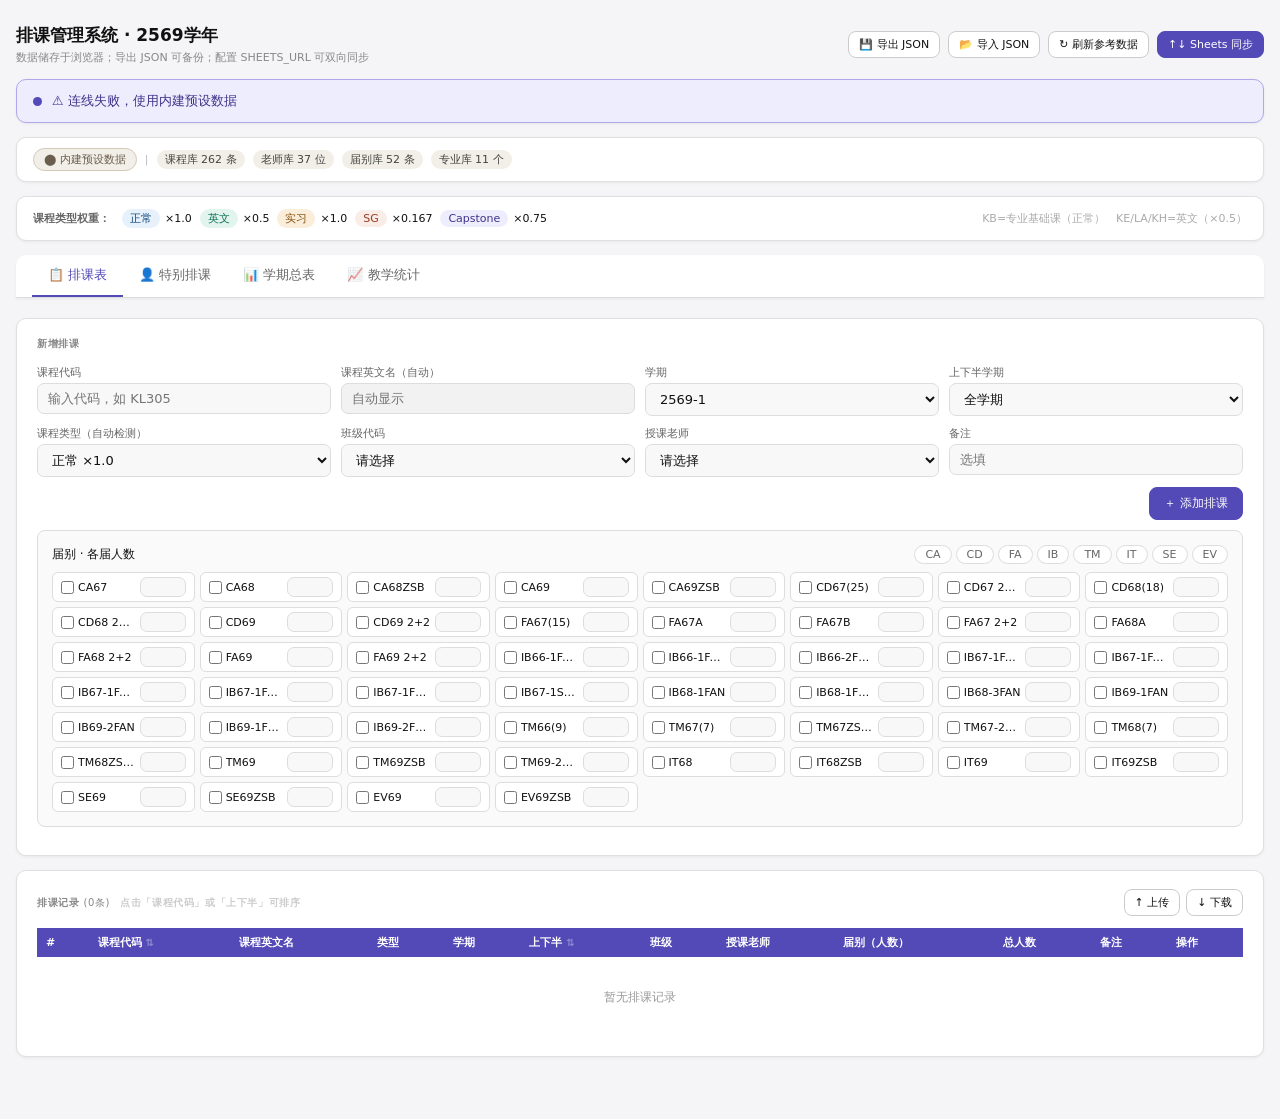
<file: Index.html>
<!DOCTYPE html>
<html lang="zh-CN">
<head>
<meta charset="UTF-8">
<meta name="viewport" content="width=device-width, initial-scale=1.0">
<title>排课管理系统 · 2569学年</title>
<style>
*{box-sizing:border-box;margin:0;padding:0}
body{font-family:-apple-system,BlinkMacSystemFont,'Segoe UI',system-ui,sans-serif;background:#f5f5f7;color:#111;font-size:13px}
.app{max-width:1400px;margin:0 auto;padding:1.5rem 1rem 3rem}
.header{display:flex;align-items:center;justify-content:space-between;margin-bottom:.875rem;flex-wrap:wrap;gap:8px}
.tabs{display:flex;border-bottom:0.5px solid #ddd;margin-bottom:1.25rem;overflow-x:auto;background:#fff;border-radius:10px 10px 0 0;padding:0 1rem;box-shadow:0 1px 3px rgba(0,0,0,.06)}
.tab{padding:11px 16px;font-size:13px;cursor:pointer;border:none;background:transparent;color:#666;border-bottom:2px solid transparent;white-space:nowrap;font-family:inherit;transition:all .15s}
.tab.active{color:#534AB7;border-bottom:2px solid #534AB7;font-weight:500}
.tab:hover:not(.active){background:#f5f5f5}
.panel{display:none}.panel.active{display:block}
.stabs{display:flex;gap:5px;margin-bottom:.875rem;flex-wrap:wrap}
.stab{padding:4px 12px;font-size:12px;cursor:pointer;border:0.5px solid #ddd;background:transparent;border-radius:20px;color:#666;font-family:inherit}
.stab.active{background:#534AB7;color:#fff;border-color:#534AB7}
.spanel{display:none}.spanel.active{display:block}
.card{background:#fff;border:0.5px solid #e0e0e0;border-radius:10px;padding:1.125rem 1.25rem;margin-bottom:.875rem;box-shadow:0 1px 3px rgba(0,0,0,.06)}
.ct{font-size:10px;font-weight:600;color:#888;margin-bottom:.875rem;text-transform:uppercase;letter-spacing:.06em}
.fg{display:flex;flex-direction:column;gap:3px}.fg label{font-size:11px;color:#666;font-weight:500}
.g3{display:grid;grid-template-columns:1fr 1fr 1fr;gap:10px;margin-bottom:10px}
.g4{display:grid;grid-template-columns:1fr 1fr 1fr 1fr;gap:10px;margin-bottom:10px}
@media(max-width:768px){.g4{grid-template-columns:1fr 1fr}.g3{grid-template-columns:1fr 1fr}}
input,select{font-family:inherit;font-size:13px;background:#f8f8f8;border:0.5px solid #ddd;border-radius:7px;padding:7px 10px;color:#111;width:100%;transition:border-color .15s}
input:focus,select:focus{outline:none;border-color:#534AB7;background:#fff}
input[readonly]{color:#888;background:#f2f2f2}
.btn{display:inline-flex;align-items:center;gap:5px;padding:7px 14px;font-size:12px;font-weight:500;border:0.5px solid #ccc;border-radius:8px;cursor:pointer;background:#fff;color:#111;transition:all .15s;font-family:inherit}
.btn:hover{background:#f5f5f5}
.btn-p{background:#534AB7;color:#fff;border-color:#534AB7}.btn-p:hover{background:#3C3489}
.btn-sm{padding:5px 10px;font-size:11px}
.btn-e{color:#185FA5;border-color:#B5D4F4;font-size:11px;padding:3px 8px}.btn-e:hover{background:#E6F1FB}
.btn-ok{color:#3B6D11;border-color:#C0DD97;font-size:11px;padding:3px 8px}.btn-ok:hover{background:#EAF3DE}
.btn-d{color:#a32d2d;border-color:#f7c1c1;font-size:11px;padding:3px 8px}.btn-d:hover{background:#FCEBEB}
.sechdr{display:flex;justify-content:space-between;align-items:center;margin-bottom:.75rem}
.tbl-wrap{overflow-x:auto}
table{width:100%;border-collapse:collapse;font-size:12px}
th{text-align:left;padding:7px 9px;font-size:11px;font-weight:600;color:#fff;white-space:nowrap;background:#534AB7}
th.sort{cursor:pointer;user-select:none}th.sort:hover{background:#3C3489}
td{padding:6px 9px;border-bottom:0.5px solid #eee;vertical-align:middle}
tr:last-child td{border-bottom:none}
tr.ed td{background:#EEEDFE}
tr:not(.ed):not(.dh):not(.dt):hover td{background:#fafafa}
tr.dh td{background:#534AB7;color:#fff;font-weight:600;font-size:12px;padding:8px 9px}
tr.dt td{background:#F5F4FE;font-size:11px;color:#888;font-style:italic}
.badge{display:inline-block;padding:2px 8px;border-radius:20px;font-size:11px;font-weight:500}
.b0{background:#E6F1FB;color:#0C447C}.b1{background:#EAF3DE;color:#3B6D11}.b2{background:#FAEEDA;color:#854F0B}
.b3{background:#FAECE7;color:#993C1D}.b4{background:#F1EFE8;color:#444441}.b5{background:#EEEDFE;color:#3C3489}.b6{background:#E1F5EE;color:#0F6E56}
.tag{display:inline-block;padding:1px 7px;border-radius:20px;font-size:11px;background:#f0f0f0;color:#666;margin:1px}
.es-sec{border:0.5px solid #ddd;border-radius:8px;padding:.875rem;margin-bottom:10px;background:#fafafa}
.eg{display:grid;grid-template-columns:repeat(auto-fill,minmax(140px,1fr));gap:5px;margin-top:8px}
.ei{display:flex;align-items:center;gap:4px;padding:4px 8px;border:0.5px solid #ddd;border-radius:6px;background:#fff;min-width:0}
.ei label{font-size:11px;flex:1;cursor:pointer;overflow:hidden;text-overflow:ellipsis;white-space:nowrap}
.ei input[type=checkbox]{width:auto;cursor:pointer;flex-shrink:0}
.ei input[type=number]{width:46px;font-size:12px;padding:2px 5px;text-align:center}
.dc{display:inline-flex;padding:2px 10px;border-radius:20px;border:0.5px solid #ddd;font-size:11px;cursor:pointer;background:#fff;color:#666;font-family:inherit}
.dc.on{background:#534AB7;color:#fff;border-color:#534AB7}
.fbar{display:flex;gap:8px;flex-wrap:wrap;margin-bottom:.875rem;align-items:center}
.fbar label{font-size:11px;color:#666;font-weight:500}
.fbar select,.fbar input{width:auto;font-size:12px;padding:5px 8px}
.mgrid{display:grid;grid-template-columns:repeat(5,1fr);gap:10px;margin-bottom:1rem}
@media(max-width:600px){.mgrid{grid-template-columns:repeat(3,1fr)}}
.mc{background:#fff;border:0.5px solid #e0e0e0;border-radius:10px;padding:.875rem;text-align:center;box-shadow:0 1px 3px rgba(0,0,0,.06)}
.mv{font-size:22px;font-weight:600;color:#534AB7}.ml{font-size:11px;color:#888;margin-top:3px}
.empty{text-align:center;padding:2rem;color:#999;font-size:12px}
.ew{border:0.5px solid #AFA9EC;border-radius:8px;padding:7px;background:#EEEDFE;min-width:260px}
.ei-g{max-height:130px;overflow-y:auto;display:grid;grid-template-columns:repeat(auto-fill,minmax(120px,1fr));gap:3px}
.ei-chips{display:flex;gap:3px;flex-wrap:wrap;margin-bottom:6px}
.ei-chip{padding:2px 8px;font-size:10px;border:0.5px solid #AFA9EC;border-radius:20px;background:#fff;cursor:pointer;font-family:inherit}
.tleg{display:flex;gap:8px;flex-wrap:wrap;padding:.75rem 1rem;background:#fff;border-radius:10px;border:0.5px solid #e0e0e0;margin-bottom:.875rem;align-items:center;box-shadow:0 1px 3px rgba(0,0,0,.06)}
.tleg-i{display:flex;align-items:center;gap:5px;font-size:11px}
/* ── 动态加载 ── */
.load-banner{display:none;align-items:center;gap:10px;padding:.75rem 1rem;background:#EEEDFE;border:0.5px solid #AFA9EC;border-radius:10px;margin-bottom:.875rem;font-size:13px;color:#3C3489;box-shadow:0 1px 3px rgba(0,0,0,.06)}
.load-dot{width:9px;height:9px;border-radius:50%;background:#534AB7;flex-shrink:0;animation:blink .7s infinite alternate}
@keyframes blink{from{opacity:.25}to{opacity:1}}
.ref-bar{background:#fff;border:0.5px solid #e0e0e0;border-radius:10px;padding:.625rem 1rem;margin-bottom:.875rem;display:flex;align-items:center;gap:8px;flex-wrap:wrap;box-shadow:0 1px 3px rgba(0,0,0,.06)}
.src-badge{display:inline-flex;align-items:center;gap:5px;font-size:11px;padding:3px 10px;border-radius:20px;border:0.5px solid #ddd;font-weight:500}
.src-sheets{background:#E1F5EE;color:#0F6E56;border-color:#9ADDC5}
.src-local{background:#F1EFE8;color:#6B5E4E;border-color:#D4C8B8}
</style>
</head>
<body>
<div class="app">

<!-- ══ 标题栏 ══════════════════════════════ -->
<div class="header">
  <div>
    <div style="font-size:17px;font-weight:600">排课管理系统 · 2569学年</div>
    <div style="font-size:11px;color:#888;margin-top:3px">数据储存于浏览器；导出 JSON 可备份；配置 SHEETS_URL 可双向同步</div>
  </div>
  <div style="display:flex;gap:8px;flex-wrap:wrap">
    <button class="btn btn-sm" onclick="exportData()">💾 导出 JSON</button>
    <button class="btn btn-sm" onclick="importData()">📂 导入 JSON</button>
    <button class="btn btn-sm" id="btn-refresh" onclick="reloadRef()">↻ 刷新参考数据</button>
    <button class="btn btn-sm btn-p" onclick="syncAll()">↑↓ Sheets 同步</button>
  </div>
</div>

<!-- ══ 加载进度条 ══════════════════════════ -->
<div class="load-banner" id="load-banner">
  <span class="load-dot"></span>
  <span id="load-msg">正在从 Google Sheets 加载参考数据…</span>
</div>

<!-- ══ 参考数据状态栏 ══════════════════════ -->
<div class="ref-bar">
  <span id="src-badge" class="src-badge src-local">⬤ 内建预设数据</span>
  <span style="font-size:11px;color:#bbb">|</span>
  <span id="ref-courses" class="badge b4" style="font-size:11px">课程库 — 条</span>
  <span id="ref-teachers" class="badge b4" style="font-size:11px">老师库 — 位</span>
  <span id="ref-cohorts" class="badge b4" style="font-size:11px">届别库 — 条</span>
  <span id="ref-depts" class="badge b4" style="font-size:11px">专业库 — 个</span>
  <span id="ref-time" style="font-size:10px;color:#bbb;margin-left:auto"></span>
</div>

<!-- ══ 权重说明 ════════════════════════════ -->
<div class="tleg">
  <span style="font-size:11px;font-weight:600;color:#666;margin-right:4px">课程类型权重：</span>
  <span class="tleg-i"><span class="badge b0">正常</span> ×1.0</span>
  <span class="tleg-i"><span class="badge b6">英文</span> ×0.5</span>
  <span class="tleg-i"><span class="badge b2">实习</span> ×1.0</span>
  <span class="tleg-i"><span class="badge b3">SG</span> ×0.167</span>
  <span class="tleg-i"><span class="badge b5">Capstone</span> ×0.75</span>
  <span style="margin-left:auto;font-size:11px;color:#aaa">KB=专业基础课（正常）　KE/LA/KH=英文（×0.5）</span>
</div>

<!-- ══ 主标签 ═════════════════════════════ -->
<div class="tabs">
  <button class="tab active" onclick="switchTab('sch')">📋 排课表</button>
  <button class="tab" onclick="switchTab('sp')">👤 特别排课</button>
  <button class="tab" onclick="switchTab('sum')">📊 学期总表</button>
  <button class="tab" onclick="switchTab('sta')">📈 教学统计</button>
</div>

<!-- ══ 排课表 ═══════════════════════════════ -->
<div id="panel-sch" class="panel active">
  <div class="card">
    <div class="ct">新增排课</div>
    <div class="g4">
      <div class="fg"><label>课程代码</label>
        <input id="s-co" list="co-dl" placeholder="输入代码，如 KL305" oninput="lookupC('s-co','s-en','s-tp')" autocomplete="off">
        <datalist id="co-dl"></datalist>
      </div>
      <div class="fg"><label>课程英文名（自动）</label><input id="s-en" readonly placeholder="自动显示"></div>
      <div class="fg"><label>学期</label>
        <select id="s-sem"><option>2569-1</option><option>2569-2</option><option>2569-3</option></select>
      </div>
      <div class="fg"><label>上下半学期</label>
        <select id="s-half"><option>全学期</option><option>上半学期</option><option>下半学期</option></select>
      </div>
    </div>
    <div class="g4">
      <div class="fg"><label>课程类型（自动检测）</label>
        <select id="s-tp">
          <option value="正常">正常 ×1.0</option><option value="英文">英文 ×0.5</option>
          <option value="实习">实习 ×1.0</option><option value="SG">SG ×0.167</option><option value="Capstone">Capstone ×0.75</option>
        </select>
      </div>
      <div class="fg"><label>班级代码</label>
        <select id="s-cls" onchange="autoType('s-co','s-cls','s-tp')">
          <option value="">请选择</option>
          <optgroup label="普通"><option>601</option><option>602</option><option>603</option><option>604</option><option>605</option></optgroup>
          <optgroup label="Capstone"><option>Capstone-971</option><option>Capstone-972</option><option>Capstone-973</option><option>Capstone-974</option><option>Capstone-975</option><option>Capstone-976</option><option>Capstone-977</option><option>Capstone-978</option></optgroup>
          <optgroup label="实习"><option>实习-331</option><option>实习-332</option><option>实习-333</option></optgroup>
        </select>
      </div>
      <div class="fg"><label>授课老师</label><select id="s-tc"><option value="">请选择</option></select></div>
      <div class="fg"><label>备注</label><input id="s-nt" placeholder="选填"></div>
    </div>
    <div style="display:flex;justify-content:flex-end;margin-bottom:10px">
      <button class="btn btn-p" onclick="addSch()">＋ 添加排课</button>
    </div>
    <div class="es-sec">
      <div style="display:flex;justify-content:space-between;align-items:center;flex-wrap:wrap;gap:6px;margin-bottom:6px">
        <span style="font-size:12px;font-weight:500">届别 · 各届人数</span>
        <div style="display:flex;gap:4px;flex-wrap:wrap" id="dc-wrap"></div>
      </div>
      <div class="eg" id="s-eg"></div>
    </div>
  </div>
  <div class="card">
    <div class="sechdr">
      <span class="ct" style="margin:0">排课记录 <span id="sch-n" style="font-weight:400;color:#888"></span>
        <span style="font-size:10px;color:#ccc;margin-left:6px">点击「课程代码」或「上下半」可排序</span>
      </span>
      <div style="display:flex;gap:6px">
        <button class="btn btn-sm" onclick="syncToSheets('schedule')">↑ 上传</button>
        <button class="btn btn-sm" onclick="syncFromSheets('schedule')">↓ 下载</button>
      </div>
    </div>
    <div class="tbl-wrap">
      <table><thead><tr>
        <th>#</th>
        <th class="sort" onclick="sortSch('course')">课程代码 <span id="si-co">⇅</span></th>
        <th>课程英文名</th><th>类型</th><th>学期</th>
        <th class="sort" onclick="sortSch('half')">上下半 <span id="si-hl">⇅</span></th>
        <th>班级</th><th>授课老师</th><th>届别（人数）</th><th>总人数</th><th>备注</th><th>操作</th>
      </tr></thead><tbody id="sch-tb"></tbody></table>
    </div>
    <div class="empty" id="sch-em">暂无排课记录</div>
  </div>
</div>

<!-- ══ 特别排课 ════════════════════════════ -->
<div id="panel-sp" class="panel">
  <div class="card">
    <div class="ct">新增特别排课</div>
    <div class="g4">
      <div class="fg"><label>学号</label><input id="p-id" placeholder="学号"></div>
      <div class="fg"><label>学生称谓</label>
        <select id="p-mr"><option value="Mr.">Mr.</option><option value="Ms.">Ms.</option></select>
      </div>
      <div class="fg"><label>学生姓名（英文）</label><input id="p-nm" placeholder="English name only" oninput="enOnly(this)"></div>
      <div class="fg"><label>学生专业</label><select id="p-mj"><option value="">请选择</option></select></div>
    </div>
    <div class="g4">
      <div class="fg"><label>课程代码</label>
        <input id="p-co" list="co-dl" placeholder="输入代码" oninput="lookupC('p-co','p-en',null)" autocomplete="off">
      </div>
      <div class="fg"><label>课程英文名（自动）</label><input id="p-en" readonly placeholder="自动显示"></div>
      <div class="fg"><label>班级代码</label>
        <select id="p-cls"><option value="IS-222">IS-222</option><option value="SG-222">SG-222</option></select>
      </div>
      <div class="fg"><label>学期</label>
        <select id="p-sem"><option>2569-1</option><option>2569-2</option><option>2569-3</option></select>
      </div>
    </div>
    <div class="g3">
      <div class="fg"><label>授课老师</label><select id="p-tc"><option value="">请选择</option></select></div>
      <div class="fg"><label>备注</label><input id="p-nt" placeholder="选填"></div>
      <div class="fg" style="justify-content:flex-end"><label>&nbsp;</label>
        <button class="btn btn-p" onclick="addSp()">＋ 添加特别排课</button>
      </div>
    </div>
  </div>
  <div class="card">
    <div class="sechdr">
      <span class="ct" style="margin:0">特别排课记录 <span id="sp-n" style="font-weight:400;color:#888"></span>
        <span style="font-size:10px;color:#ccc;margin-left:6px">点击「学号」或「授课老师」可排序</span>
      </span>
      <div style="display:flex;gap:6px">
        <button class="btn btn-sm" onclick="syncToSheets('special')">↑ 上传</button>
        <button class="btn btn-sm" onclick="syncFromSheets('special')">↓ 下载</button>
      </div>
    </div>
    <div class="tbl-wrap">
      <table><thead><tr>
        <th>#</th>
        <th class="sort" onclick="sortSp('sid')">学号 <span id="si-sid">⇅</span></th>
        <th>学生称谓</th><th>学生姓名</th><th>学生专业</th>
        <th>课程代码</th><th>课程英文名</th><th>班级</th><th>学期</th>
        <th class="sort" onclick="sortSp('tc')">授课老师 <span id="si-tc">▼</span></th>
        <th>备注</th><th>操作</th>
      </tr></thead><tbody id="sp-tb"></tbody></table>
    </div>
    <div class="empty" id="sp-em">暂无特别排课记录</div>
  </div>
</div>

<!-- ══ 学期总表 ════════════════════════════ -->
<div id="panel-sum" class="panel">
  <div class="stabs">
    <button class="stab active" onclick="switchSub('stc')">任课老师总表</button>
    <button class="stab" onclick="switchSub('sco')">班级总表</button>
    <button class="stab" onclick="switchSub('sss')">特别课·学生</button>
    <button class="stab" onclick="switchSub('sst')">特别课·老师</button>
  </div>
  <div id="sub-stc" class="spanel active">
    <div class="fbar">
      <label>任课老师</label><select id="f-tc" onchange="renderTchr()"><option value="">请选择</option></select>
      <label>学期</label>
      <select id="f-tc-s" onchange="renderTchr()"><option value="">全部</option><option>2569-1</option><option>2569-2</option><option>2569-3</option></select>
      <label>课程类型</label>
      <select id="f-tc-t" onchange="renderTchr()"><option value="">全部</option><option>正常</option><option>英文</option><option>实习</option><option>SG</option><option>Capstone</option></select>
    </div>
    <div class="card">
      <div class="ct" id="tc-ttl">任课老师课程总表</div>
      <div class="tbl-wrap">
        <table><thead><tr><th>#</th><th>课程代码</th><th>课程英文名</th><th>类型</th><th>班级</th><th>学期</th><th>上下半</th><th>总人数</th><th>备注</th></tr></thead>
        <tbody id="tc-tb"></tbody></table>
      </div>
      <div class="empty" id="tc-em">请选择任课老师</div>
    </div>
  </div>
  <div id="sub-sco" class="spanel">
    <div class="fbar">
      <label>届别</label><select id="f-co" onchange="renderCoh()"><option value="">请选择</option></select>
      <label>学期</label>
      <select id="f-co-s" onchange="renderCoh()"><option value="">全部</option><option>2569-1</option><option>2569-2</option><option>2569-3</option></select>
    </div>
    <div class="card">
      <div class="ct">班级课程总表</div>
      <div class="tbl-wrap">
        <table><thead><tr><th>#</th><th>课程代码</th><th>课程英文名</th><th>类型</th><th>班级代码</th><th>学期</th><th>上下半</th><th>任课老师</th></tr></thead>
        <tbody id="co-tb"></tbody></table>
      </div>
      <div class="empty" id="co-em">请选择届别</div>
    </div>
  </div>
  <div id="sub-sss" class="spanel">
    <div class="fbar">
      <label>搜索</label><input id="f-stu" placeholder="姓名/学号" style="width:150px" oninput="renderSpStu()">
      <label>学生专业</label><select id="f-sm" onchange="renderSpStu()"><option value="">全部</option></select>
    </div>
    <div class="card">
      <div class="ct">特别排课总表 · 学生维度</div>
      <div class="tbl-wrap">
        <table><thead><tr><th>#</th><th>学号</th><th>称谓</th><th>学生姓名</th><th>学生专业</th><th>特别课数</th><th>课程代码</th><th>课程英文名</th><th>备注</th></tr></thead>
        <tbody id="ss-tb"></tbody></table>
      </div>
      <div class="empty" id="ss-em">暂无数据</div>
    </div>
  </div>
  <div id="sub-sst" class="spanel">
    <div class="fbar">
      <label>授课老师</label><select id="f-st" onchange="renderSpTchr()"><option value="">请选择</option></select>
    </div>
    <div class="card">
      <div class="ct">特别排课总表 · 老师维度</div>
      <div class="tbl-wrap">
        <table><thead><tr><th>#</th><th>课程代码</th><th>课程英文名</th><th>学生名单</th><th>学期</th><th>课程总人数</th></tr></thead>
        <tbody id="st-tb"></tbody></table>
      </div>
      <div class="empty" id="st-em">请选择老师</div>
    </div>
  </div>
</div>

<!-- ══ 教学统计 ════════════════════════════ -->
<div id="panel-sta" class="panel">
  <div class="mgrid" id="sta-m"></div>
  <div class="fbar">
    <label>筛选学期</label>
    <select id="sta-sf" onchange="renderSta()"><option value="">全三学期汇总</option><option>2569-1</option><option>2569-2</option><option>2569-3</option></select>
  </div>
  <div class="card">
    <div class="sechdr">
      <span class="ct" style="margin:0">各授课老师工作量 · 按专业分组（主任老师优先）</span>
      <button class="btn btn-sm" onclick="renderSta()">↻ 刷新</button>
    </div>
    <div class="tbl-wrap">
      <table>
        <thead>
          <tr>
            <th rowspan="2">#</th><th rowspan="2">老师</th><th rowspan="2">职位</th>
            <th colspan="3" style="text-align:center;border-left:1px solid rgba(255,255,255,.3)">2569-1</th>
            <th colspan="3" style="text-align:center;border-left:1px solid rgba(255,255,255,.3)">2569-2</th>
            <th colspan="3" style="text-align:center;border-left:1px solid rgba(255,255,255,.3)">2569-3</th>
            <th colspan="3" style="text-align:center;border-left:1px solid rgba(255,255,255,.3)">总计</th>
          </tr>
          <tr>
            <th style="border-left:1px solid rgba(255,255,255,.3)">课数</th><th>加权</th><th>类型</th>
            <th style="border-left:1px solid rgba(255,255,255,.3)">课数</th><th>加权</th><th>类型</th>
            <th style="border-left:1px solid rgba(255,255,255,.3)">课数</th><th>加权</th><th>类型</th>
            <th style="border-left:1px solid rgba(255,255,255,.3)">课数</th><th>加权</th><th>% / 限额</th>
          </tr>
        </thead>
        <tbody id="sta-tb"></tbody>
      </table>
    </div>
    <div class="empty" id="sta-em">暂无数据</div>
  </div>
  <div class="card">
    <div class="ct">特别排课 · 各老师汇总（SG ×0.167）</div>
    <div id="sta-sp"></div>
  </div>
</div>
</div><!-- /.app -->

<script>
// ╔══════════════════════════════════════════════════════════╗
// ║  配置区 — 修改 SHEETS_URL 即可启用 Google Sheets 同步     ║
// ╚══════════════════════════════════════════════════════════╝
const SHEETS_URL = 'https://script.google.com/macros/s/AKfycbyWTUJ9pKgjpyAUKGxJQevCMIggJRbAerV1CF2wlkRfrnMVKtK0Vm08pmUFEi8t9OPw/exec';  // ← 贴入 Apps Script Web App URL

// ╔══════════════════════════════════════════════════════════╗
// ║  内建预设参考数据（SHEETS_URL 空白时自动使用）              ║
// ╚══════════════════════════════════════════════════════════╝
const DEFAULT_C=[
  {c:'CA201',en:'Principles and Theories of Communication'},{c:'CA213',en:'Digital Photography for Communication'},
  {c:'CA215',en:'News and Current Affairs'},{c:'CA218',en:'Verbal Communication and Expression Skills'},
  {c:'CA219',en:'Aesthetics and Design in Communication Arts'},{c:'CA220',en:'Media Landscape and Media Ecology'},
  {c:'CA221',en:'Narrative Arts and Information Design'},{c:'CA222',en:'Digital Marketing Principles'},
  {c:'DI315',en:'Self-Creation and Identity'},{c:'DI316',en:'Broadcasting and Streaming Content Creation'},
  {c:'DI317',en:'Innovative Media'},{c:'DI318',en:'Scriptwriting'},{c:'DI319',en:'Visual Design and Graphics'},
  {c:'DI320',en:'Digital Content Production and Post-Production 1'},{c:'DI321',en:'Digital Content Production and Post-Production 2'},
  {c:'DI322',en:'Transmedia Storytelling'},{c:'DI323',en:'Digital Media and Data Research'},
  {c:'DI324',en:'Content Marketing'},{c:'DI325',en:'Entrepreneurship in Digital Content Creation'},
  {c:'DI326',en:'Law and Ethics in Digital Media'},{c:'DI354',en:'New Media and Society'},
  {c:'DI371',en:'Media Industry Field Study'},{c:'DI376',en:'Content Moderation'},
  {c:'DI377',en:'Digital Media Journalism and Documentary'},{c:'DI378',en:'Announcer'},
  {c:'DI379',en:'Artist Management'},{c:'DI380',en:'Event Exhibition and Media'},
  {c:'DI381',en:'International Content Industry'},{c:'DI382',en:'Creative Industry'},
  {c:'DI383',en:'Music Festival Management'},{c:'DI384',en:'Design Thinking for Content Creators'},
  {c:'DI385',en:'Infographics'},{c:'DI386',en:'Sound Design and Podcasting'},
  {c:'DI387',en:'The Art of Motion Photography'},{c:'DI388',en:'Advanced Editing and Image Sequencing'},
  {c:'DI389',en:'Animation Production'},{c:'DI390',en:'Short Film Production and New Media'},
  {c:'DI391',en:'Virtual Production'},{c:'DI392',en:'Content Creation on YouTube'},
  {c:'DI393',en:'Creating Content for Marginalized Groups'},
  {c:'DI394',en:'Digital Content Creation Special Topics 1'},{c:'DI395',en:'Digital Content Creation Special Topics 2'},
  {c:'DI403',en:'Digital Media and Creative Cooperative Education'},{c:'DI404',en:'Creative Entrepreneurship Capstone Project'},
  {c:'FA207',en:'Art Structure'},{c:'FA221',en:'Aesthetics'},{c:'FA223',en:'Drawing'},{c:'FA225',en:'Color Theory'},
  {c:'FA226',en:'Creative Design Culture Capital'},{c:'FA227',en:'Computer Creative Design'},{c:'FA228',en:'Art and Design World'},
  {c:'FA230',en:'Thai Creative Design'},{c:'FA301',en:'Creative Photography Presentation'},
  {c:'FA302',en:'Positioning as a Digital Media Designer'},{c:'FA303',en:'Lifestyle Products and Design'},
  {c:'FA306',en:'Branding and Brand Design'},{c:'FA307',en:'Typography in Everyday Life'},
  {c:'FA309',en:'Creative Exhibition Design'},{c:'FA310',en:'Creative Thinking for Designers'},
  {c:'FA311',en:'Sustainable Design Principles'},{c:'FA312',en:'Creative Design Special Topics'},
  {c:'FA338',en:'Visual Communication Design'},{c:'FA339',en:'Digital Typography Design'},
  {c:'FA340',en:'Illustration Design'},{c:'FA341',en:'Graphic Design Photography'},
  {c:'FA342',en:'Product and Packaging Design'},{c:'FA343',en:'Environmental Graphic Design'},
  {c:'FA344',en:'User Experience Design'},{c:'FA345',en:'Animation Design'},
  {c:'FA346',en:'Brand Identity Design'},{c:'FA347',en:'Creative Advertising Design'},
  {c:'FA348',en:'Design Entrepreneurship'},{c:'FA376',en:'Black and White Photography'},
  {c:'FA380',en:'Basic Home Interior Environmental Design'},
  {c:'FA401',en:'Creative Design Capstone Project 1'},{c:'FA402',en:'Creative Design Capstone Project 2'},
  {c:'FA403',en:'Art Thesis Preparation'},{c:'FA404',en:'Art Thesis'},{c:'FA405',en:'Practicum'},
  {c:'KF301',en:'Financial Management'},{c:'KF303',en:'Financial Statement Analysis'},
  {c:'KF305',en:'Insurance Business Management'},{c:'KF306',en:'Principles of Securities and Investment Analysis'},
  {c:'KF307',en:'Wealth Management'},{c:'KF311',en:'International Financial Management'},
  {c:'KF312',en:'Digital Financial Operations'},{c:'KF313',en:'Accounting Information Systems and FinTech'},
  {c:'KF314',en:'Finance and Accounting Special Topics'},{c:'KF315',en:'Career Preparation'},
  {c:'KF331',en:'Intermediate Accounting 1'},{c:'KF332',en:'Intermediate Accounting 2'},
  {c:'KF333',en:'Cost Accounting'},{c:'KF334',en:'Management Accounting'},
  {c:'KF337',en:'Cost Analysis and Management'},{c:'KF338',en:'Internal Audit and Control'},
  {c:'KF351',en:'Investment Banking'},{c:'KF352',en:'Portfolio Management'},
  {c:'KF353',en:'Personal Financial Management'},{c:'KF354',en:'Credit Management'},
  {c:'KF355',en:'Enterprise Risk Management'},{c:'KF356',en:'Accounting for Specific Enterprises'},
  {c:'KF360',en:'Finance and Accounting Seminar'},{c:'KF411',en:'Business Administration Cooperative Education'},
  {c:'KF412',en:'Finance and Accounting Capstone Project'},
  {c:'KL301',en:'Regional Business Environment Analysis'},{c:'KL302',en:'International Business Management'},
  {c:'KL303',en:'Import and Export Principles'},{c:'KL304',en:'Import and Export Trade Management Practice'},
  {c:'KL305',en:'Business Operation in AEC and China'},{c:'KL306',en:'Cross-Cultural Communication'},
  {c:'KL307',en:'International Media Management'},{c:'KL308',en:'International Food Industry Management'},
  {c:'KL309',en:'Business Technology Application'},{c:'KL310',en:'New Business and Digital Marketing'},
  {c:'KL311',en:'New Business and Digital Marketing Practice'},{c:'KL312',en:'International Business Seminar'},
  {c:'KL313',en:'International Business Special Topics'},{c:'KL314',en:'Career Preparation'},
  {c:'KL411',en:'Business Administration Cooperative Education'},{c:'KL412',en:'International Business Capstone Project'},
  {c:'KB215',en:'Business English'},{c:'KB216',en:'Organizational and Strategic Management'},
  {c:'KB217',en:'Supply Chain Management'},{c:'KB218',en:'Marketing Principles and Innovation'},
  {c:'KB219',en:'Quantitative Analysis and Business Statistics'},{c:'KB220',en:'Corporate Finance'},
  {c:'KB221',en:'Business Economics'},{c:'KB222',en:'Accounting Principles'},{c:'KB223',en:'Business Law and Ethics'},
  {c:'IT238',en:'Introduction to Database Systems and Data Warehousing'},{c:'IT240',en:'Data Communications and Networks'},
  {c:'IT244',en:'Introduction to Data Science and Business Intelligence'},{c:'IT262',en:'IT Innovation'},
  {c:'IT263',en:'Mathematics for IT'},{c:'IT264',en:'Statistics and Probability Principles'},
  {c:'IT265',en:'Business Processes'},{c:'IT266',en:'Concepts and Principles of Computer Programming'},
  {c:'IT267',en:'Object-Oriented Application Development'},{c:'IT322',en:'Introduction to Software Quality Assurance'},
  {c:'IT347',en:'IT Project Management'},{c:'IT356',en:'Deep Learning and Image Processing'},
  {c:'IT358',en:'Data Structures and Algorithms'},{c:'IT359',en:'Computer Organization and Architecture'},
  {c:'IT363',en:'Security Technology and Protection Systems'},{c:'IT367',en:'Big Data Processing'},
  {c:'IT368',en:'Cloud Computing'},{c:'IT369',en:'Introduction to Internet of Things'},
  {c:'IT371',en:'Machine Learning'},{c:'IT373',en:'Information Systems Analysis and Design'},
  {c:'IT374',en:'Mobile Application Development'},{c:'IT375',en:'Application Services Design and Development'},
  {c:'IT376',en:'Web Front-End Development'},{c:'IT377',en:'UI and UX Design'},
  {c:'IT389',en:'Data Visualization'},{c:'IT392',en:'Artificial Intelligence'},
  {c:'IT393',en:'Human-Computer Interaction and UX Design'},{c:'IT410',en:'Cooperative Education'},
  {c:'IT430',en:'Capstone'},{c:'IT433',en:'IT and AI Project 1'},{c:'IT434',en:'IT and AI Project 2'},
  {c:'SS201',en:'Fundamentals of Sports and Exercise Science'},{c:'SS202',en:'Anatomy for Sports and Exercise Science'},
  {c:'SS203',en:'Physiology for Sports and Exercise Science'},{c:'SS204',en:'Kinesiology'},
  {c:'SS205',en:'Sports and Exercise Nutrition'},{c:'SS206',en:'Sports and Exercise Psychology'},
  {c:'SS301',en:'Principles of Sports and Exercise Training'},{c:'SS302',en:'Sports, Exercise and Anti-Aging Medicine'},
  {c:'SS303',en:'Fitness, Sports and Anti-Aging Industry Management'},{c:'SS304',en:'Personalized Athlete Management'},
  {c:'SS305',en:'Physical Fitness Assessment'},{c:'SS306',en:'Functional Movement Screening'},
  {c:'SS307',en:'Prescription Development for Sports Training'},{c:'SS308',en:'Corrective Exercise Training'},
  {c:'SS309',en:'Sports and Exercise Science Special Topics'},{c:'SS310',en:'Exercise Prescription for the Elderly'},
  {c:'SS311',en:'Resistance Training'},{c:'SS312',en:'Functional Training'},{c:'SS313',en:'Basic Group Fitness'},
  {c:'SS314',en:'Massage'},{c:'SS315',en:'Yoga'},{c:'SS316',en:'Fitness and Sports Industry Strategic Planning'},
  {c:'SS317',en:'Management Communication Skills'},{c:'SS318',en:'Personal Fitness Training'},
  {c:'SS401',en:'Advanced Group Fitness'},{c:'SS402',en:'Pilates'},
  {c:'SS403',en:'Exercise Prescription for Special Populations'},{c:'SS404',en:'Team Sports Training and Development'},
  {c:'SS405',en:'Aquatic Sports Training and Development'},{c:'SS406',en:'Racket Sports Training and Development'},
  {c:'SS407',en:'Fitness and Sports Industry Marketing'},{c:'SS408',en:'Fitness and Sports Industry HRM'},
  {c:'SS409',en:'Fitness and Sports Industry Law and Ethics'},{c:'SS410',en:'Performance Evaluation and Effectiveness Measurement'},
  {c:'SS411',en:'Sports and Exercise Science Capstone Project'},{c:'SS412',en:'Sports and Exercise Science Professional Internship'},
  {c:'KT305',en:'Tourism Operations Management'},{c:'KT311',en:'Tourist Behavior'},{c:'KT316',en:'Introduction to Tourism'},
  {c:'KT319',en:'Tourism Information Systems'},{c:'KT322',en:'Tourism Logistics Management'},
  {c:'KT327',en:'Hotel and Resort Accommodation Management'},{c:'KT328',en:'Sustainable Tourism Management'},
  {c:'KT329',en:'Tourism English'},{c:'KT330',en:'Digital Tourism Operations'},
  {c:'KT331',en:'Tourism Management Special Topics'},{c:'KT332',en:'Career Preparation'},
  {c:'KT333',en:'Cultural and Creative Tourism'},{c:'KT363',en:'Food and Beverage Service Operations Management'},
  {c:'KT364',en:'Convention and Exhibition Management'},{c:'KT411',en:'Business Administration Cooperative Education'},
  {c:'KT412',en:'Tourism Management Capstone Project'},
  {c:'KE311',en:'Restaurant and Hospitality English'},{c:'KE316',en:'Basic Writing for Tourism'},
  {c:'KE325',en:'Basic Reading Skills'},{c:'KE327',en:'English Conversation'},{c:'KE333',en:'Business Reading'},
  {c:'GE170',en:'Thai Socio-Economic 4.0'},{c:'GE171',en:'Creative Thinking and Innovation'},
  {c:'GE172',en:'New Economy and Culture in AEC Countries and China'},
  {c:'GE174',en:'Social and Economic Sustainable Development'},{c:'GE175',en:'Digital Entrepreneurship for Sustainable Development'},
  {c:'GE176',en:'Innovation and Creativity'},{c:'GE177',en:'Digital Entrepreneurship and Sustainable Development'},
  {c:'GE201',en:'Fundamental Health Sciences'},{c:'GE202',en:'Lifestyle Health Management'},
  {c:'GE203',en:'Alternative Medicine'},{c:'GE204',en:'Anti-Aging Science'},{c:'GE205',en:'Micro-Entrepreneurship'},
  {c:'KG131',en:'Critical and Innovative Thinking'},{c:'KG133',en:'Business Concepts and Entrepreneurial Thinking'},
  {c:'KG145',en:'Eastern and Western Thinking and Values'},{c:'KG148',en:'Modern Business Information Security'},
  {c:'KG151',en:'Health and Well-Being'},{c:'KG155',en:'Society and Culture of ASEAN Countries'},
  {c:'KG156',en:'Technology, Environment and Quality of Life'},
  {c:'LA030',en:'Foundation English'},{c:'LA130',en:'Foundation English'},{c:'LA131',en:'English 1'},
  {c:'LA132',en:'English 2'},{c:'LA160',en:'Foundation English'},{c:'LA161',en:'English Communication 1'},
  {c:'LA162',en:'English Communication 2'},{c:'LA241',en:'Business English 1'},
  {c:'KH160',en:'Thai Language Communication for Foreigners'},
  {c:'KH351',en:'Thai Language 1'},{c:'KH352',en:'Thai Language 2'},{c:'KH353',en:'Thai Language 3'},
  {c:'KH354',en:'Thai Language 4'},{c:'KH355',en:'Thai Language 5'},
  {c:'MA109',en:'Mathematics and Statistics'},{c:'MA208',en:'Basic Mathematics'},
  {c:'MA209',en:'Engineering Mathematics 1'},{c:'MA210',en:'Engineering Mathematics 2'},
  {c:'LW103',en:'Law in Daily Life'},{c:'PA101',en:'Quality of Life - Sufficiency Economy Philosophy'},
  {c:'BA103',en:'Digital Entrepreneurship'},{c:'SC106',en:'Science and Technology'},
  {c:'SC218',en:'Human Anatomy and Physiology'},{c:'CE100',en:'Introduction to Robotics'},
  {c:'CT101',en:'AI World and IoT'},{c:'CT102',en:'Introduction to VR and AR Technology'}
];
const DEFAULT_T=[
  {n:'Aj. Liu, Feng-Lin',d:'IB',r:'主任老师',l:7},{n:'Aj. Shi, Xiongfei',d:'FA',r:'主任老师',l:7},
  {n:'Aj. Tsai, Chiu-Hui',d:'TM',r:'主任老师',l:7},{n:'Aj. Lee, Shian-Heng',d:'CD',r:'主任老师',l:7},
  {n:'Dr. Chang, Chuan-Chi',d:'GE',r:'主任老师',l:7},{n:'Aj. Chen, Dui',d:'FA',r:'副主任老师',l:8},
  {n:'Aj. Chen, Hao',d:'IB',r:'副主任老师',l:8},{n:'Aj. Xu, Yan',d:'IB',r:'副主任老师',l:8},
  {n:'Aj. Liu, Shen-Yin',d:'TM',r:'副院长',l:4},{n:'Aj. Zhao, Fei',d:'GE',r:'副院长',l:4},
  {n:'Aj. Zhang, Lu',d:'GE',r:'副院长',l:4},{n:'Aj. Zhao, Tian',d:'GE',r:'支援活动科研老师',l:6},
  {n:'Dr. Chou, I-wen',d:'IB',r:'一般老师',l:10},{n:'Aj. Guo, Jing',d:'IB',r:'一般老师',l:10},
  {n:'Aj. Yin, Shujian',d:'IB',r:'一般老师',l:10},{n:'Aj. Chen, Pao-Cheng',d:'FA',r:'一般老师',l:10},
  {n:'Aj. Lu, Peng',d:'TM',r:'一般老师',l:10},{n:'Aj. Zhang, Yun',d:'CD',r:'一般老师',l:10},
  {n:'Aj. Li, Manhua',d:'GE',r:'一般老师',l:10},{n:'Dr. Huang, Xichang',d:'GE',r:'一般老师',l:10},
  {n:'Dr. Wei, Liwei',d:'GE',r:'一般老师',l:10},{n:'Aj. Wang, Xinrui',d:'GE',r:'一般老师',l:10},
  {n:'Aj. Chen, Xiongling',d:'GE',r:'一般老师',l:10},{n:'Aj. Wang, Ying',d:'CA',r:'一般老师',l:10},
  {n:'Aj. Yu, Zhaoxiao',d:'SE',r:'一般老师',l:10},{n:'Aj. Xue, Yuanjing',d:'IC',r:'一般老师',l:10},
  {n:'Aj. Wang, Bo',d:'IB',r:'兼市场部老师',l:2},{n:'Aj. Su, Dan',d:'IB',r:'兼市场部老师',l:2},
  {n:'Aj. Chen, Ying',d:'IB',r:'兼市场部老师',l:2},{n:'Aj. Ding, Ruina',d:'TM',r:'兼市场部老师',l:2},
  {n:'Aj. Feng, Lu',d:'CD',r:'兼市场部老师',l:2},{n:'Aj. Zhou, Jiaji',d:'IT',r:'兼市场部老师',l:2},
  {n:'Aj. Mo, Lingfen',d:'GE',r:'兼HR行政老师',l:2},
  {n:'Aj. Paitaya',d:'DPU',r:'外聘',l:0},{n:'Aj. Sunee',d:'DPU',r:'外聘',l:0},
  {n:'Aj. Praewa',d:'DPU',r:'外聘',l:0},{n:'Aj. Penpisut Sikakaew',d:'CIC',r:'外聘',l:0}
];
const DEFAULT_CBD={
  CA:['CA67','CA68','CA68ZSB','CA69','CA69ZSB'],
  CD:['CD67(25)','CD67 2+2(12)','CD68(18)','CD68 2+2(5)','CD69','CD69 2+2'],
  FA:['FA67(15)','FA67A','FA67B','FA67 2+2','FA68A','FA68 2+2','FA69','FA69 2+2'],
  IB:['IB66-1FAN-A(21)曾靜雯','IB66-1FAN-B(36)靳騏先','IB66-2FZSB(16)陈丁慧','IB67-1FAN-A','IB67-1FAN-B','IB67-1FAN-C','IB67-1FAN(38)','IB67-1FZSB(29)李雪茹','IB67-1SAN(21)董艺繁','IB68-1FAN','IB68-1FZSB(10)','IB68-3FAN','IB69-1FAN','IB69-2FAN','IB69-1FZSB','IB69-2FZSB'],
  TM:['TM66(9)','TM67(7)','TM67ZSB(4)','TM67-2ZSB(2)','TM68(7)','TM68ZSB(1)','TM69','TM69ZSB','TM69-2ZSB'],
  IT:['IT68','IT68ZSB','IT69','IT69ZSB'],SE:['SE69','SE69ZSB'],EV:['EV69','EV69ZSB']
};

// ╔══════════════════════════════════════════════════════════╗
// ║  运行时参考数据（从 Sheets 覆盖，或维持预设）               ║
// ╚══════════════════════════════════════════════════════════╝
let C=DEFAULT_C.map(x=>({...x})),T=DEFAULT_T.map(x=>({...x})),CBD=JSON.parse(JSON.stringify(DEFAULT_CBD));
let refSource='local',refLoadTime=null;

// ── 动态加载 ──────────────────────────────
async function loadRefFromSheets(){
  if(!SHEETS_URL)return false;
  const banner=document.getElementById('load-banner');
  const msg=document.getElementById('load-msg');
  if(banner)banner.style.display='flex';
  const steps=['正在连接 Google Sheets…','正在加载课程库…','正在加载老师库…','正在加载届别库…'];
  let si=0;const ticker=setInterval(()=>{if(msg)msg.textContent=steps[Math.min(si++,steps.length-1)];},700);
  try{
    const res=await fetch(SHEETS_URL+'?action=readRef',{cache:'no-store'});
    const data=await res.json();clearInterval(ticker);
    if(data.courses&&data.courses.length)C=data.courses;
    if(data.teachers&&data.teachers.length)T=data.teachers;
    if(data.cohorts&&data.cohorts.length){
      CBD={};data.cohorts.forEach(c=>{if(!CBD[c.dept])CBD[c.dept]=[];CBD[c.dept].push(c.cohort);});
    }
    refSource='sheets';refLoadTime=new Date();
    if(banner)banner.style.display='none';return true;
  }catch(e){
    clearInterval(ticker);
    if(msg)msg.textContent='⚠ 连线失败，使用内建预设数据';
    setTimeout(()=>{if(banner)banner.style.display='none';},2500);
    return false;
  }
}
async function reloadRef(){
  const ok=await loadRefFromSheets();rebuildUI();updateRefBar();
  if(ok)alert('✅ 参考数据已刷新！\n课程：'+C.length+'条　老师：'+T.length+'位　届别：'+Object.values(CBD).flat().length+'条');
  else alert('⚠ 未配置 SHEETS_URL 或连线失败，目前使用内建预设数据。');
}
function updateRefBar(){
  const totalCoh=Object.values(CBD).flat().length,depts=[...new Set(T.map(t=>t.d))].length;
  document.getElementById('ref-courses').textContent='课程库 '+C.length+' 条';
  document.getElementById('ref-teachers').textContent='老师库 '+T.length+' 位';
  document.getElementById('ref-cohorts').textContent='届别库 '+totalCoh+' 条';
  document.getElementById('ref-depts').textContent='专业库 '+depts+' 个';
  document.getElementById('ref-time').textContent=refLoadTime?'更新：'+refLoadTime.toLocaleTimeString():'';
  const b=document.getElementById('src-badge');
  if(b){b.className='src-badge '+(refSource==='sheets'?'src-sheets':'src-local');
    b.textContent=refSource==='sheets'?'⬤ Google Sheets 数据':'⬤ 内建预设数据';}
}

// ── 常数与状态 ────────────────────────────
const WTS={正常:1,英文:.5,实习:1,SG:.167,Capstone:.75};
const RO={'主任老师':0,'副主任老师':1,'副院长':2,'支援活动科研老师':3,'一般老师':4,'兼市场部老师':5,'兼HR行政老师':5,'外聘':6};
const TB={正常:'b0',英文:'b6',实习:'b2',SG:'b3',Capstone:'b5'};
const CLSS=['601','602','603','604','605','Capstone-971','Capstone-972','Capstone-973','Capstone-974','Capstone-975','Capstone-976','Capstone-977','Capstone-978','实习-331','实习-332','实习-333'];
const SEMS=['2569-1','2569-2','2569-3'];
let schD=[],spD=[],selDpts=new Set();
let schSK=null,schSD=1,spSK='tc',spSD=1;

// ── 辅助 ──────────────────────────────────
function sk(s){return String(s).replace(/[^a-zA-Z0-9]/g,'_');}
function eh(s){return String(s||'').replace(/&/g,'&amp;').replace(/"/g,'&quot;').replace(/</g,'&lt;').replace(/>/g,'&gt;');}
function enOnly(el){el.value=el.value.replace(/[^\x00-\x7F]/g,'');}
function siIcon(k,ck,d){if(k!==ck)return'<span style="opacity:.35;font-size:10px">⇅</span>';return'<span style="font-size:10px">'+(d>0?'▲':'▼')+'</span>';}
function tchrDrop(){return[...T].sort((a,b)=>a.d.localeCompare(b.d)||a.n.localeCompare(b.n));}
function sortSch(k){if(schSK===k)schSD=-schSD;else{schSK=k;schSD=1;}renderSch();}
function sortSp(k){if(spSK===k)spSD=-spSD;else{spSK=k;spSD=1;}renderSp();}

// ── 重建 UI ───────────────────────────────
function rebuildUI(){
  const dl=document.getElementById('co-dl');dl.innerHTML='';
  [...C].sort((a,b)=>a.c.localeCompare(b.c)).forEach(x=>{const o=document.createElement('option');o.value=x.c;o.textContent=x.c+' — '+x.en;dl.appendChild(o);});
  ['s-tc','p-tc'].forEach(id=>{
    const el=document.getElementById(id);if(!el)return;
    const cur=el.value;el.innerHTML='<option value="">请选择</option>';
    const bd={};tchrDrop().forEach(t=>{if(!bd[t.d])bd[t.d]=[];bd[t.d].push(t);});
    Object.keys(bd).sort().forEach(d=>{const g=document.createElement('optgroup');g.label=d;bd[d].forEach(t=>{const o=document.createElement('option');o.value=t.n;o.textContent=t.n;g.appendChild(o);});el.appendChild(g);});
    el.value=cur;
  });
  ['f-tc','f-st'].forEach(id=>{
    const el=document.getElementById(id);if(!el)return;
    const cur=el.value;el.innerHTML='<option value="">请选择</option>';
    const bd={};tchrDrop().filter(t=>t.l>0).forEach(t=>{if(!bd[t.d])bd[t.d]=[];bd[t.d].push(t);});
    Object.keys(bd).sort().forEach(d=>{const g=document.createElement('optgroup');g.label=d;bd[d].forEach(t=>{const o=document.createElement('option');o.value=t.n;o.textContent=t.n;g.appendChild(o);});el.appendChild(g);});
    el.value=cur;
  });
  const fc=document.getElementById('f-co');
  if(fc){const cur=fc.value;fc.innerHTML='<option value="">请选择</option>';
    Object.entries(CBD).forEach(([d,list])=>{const g=document.createElement('optgroup');g.label=d;list.forEach(co=>{const o=document.createElement('option');o.value=co;o.textContent=co;g.appendChild(o);});fc.appendChild(g);});fc.value=cur;}
  const depts=[...new Set([...T.map(t=>t.d)].filter(d=>!['DPU','CIC'].includes(d)))].sort();
  ['p-mj','f-sm'].forEach(id=>{
    const el=document.getElementById(id);if(!el)return;
    const cur=el.value,isFilter=(id==='f-sm');
    el.innerHTML=isFilter?'<option value="">全部</option>':'<option value="">请选择</option>';
    depts.forEach(d=>{const o=document.createElement('option');o.value=d;o.textContent=d;el.appendChild(o);});el.value=cur;
  });
  buildDeptChips();buildEG('s-eg',null);
}

// ── 课程检测 ──────────────────────────────
function lookupC(ci,ei,ti){
  const code=document.getElementById(ci).value.trim().toUpperCase();
  const f=C.find(x=>x.c===code);
  if(ei)document.getElementById(ei).value=f?f.en:'';
  if(ti&&f)document.getElementById(ti).value=detectType(code,'');
}
function detectType(code,cls){
  if(cls==='IS-222'||cls==='SG-222')return'SG';
  if(cls&&cls.startsWith('Capstone'))return'Capstone';
  if(cls&&cls.startsWith('实习'))return'实习';
  if(!code)return'正常';
  const p=code.substring(0,2);
  if(p==='KE'||p==='LA'||p==='KH')return'英文';
  if(['FA405','IT410','KL411','KF411','KT411','DI403','SS412','AE491','AE492'].includes(code))return'实习';
  if(['FA401','FA402','IT430','IT433','IT434','KL412','KF412','KT412','DI404','SS411','AE399'].includes(code))return'Capstone';
  return'正常';
}
function autoType(ci,cl,ti){document.getElementById(ti).value=detectType(document.getElementById(ci).value.trim().toUpperCase(),document.getElementById(cl).value);}

// ── 届别 chip/grid ────────────────────────
function buildDeptChips(){
  const w=document.getElementById('dc-wrap');if(!w)return;w.innerHTML='';
  Object.keys(CBD).forEach(d=>{
    const b=document.createElement('button');b.className='dc'+(selDpts.has(d)?' on':'');b.textContent=d;
    b.onclick=()=>{if(selDpts.has(d))selDpts.delete(d);else selDpts.add(d);b.classList.toggle('on',selDpts.has(d));buildEG('s-eg',null);};
    w.appendChild(b);
  });
}
function buildEG(id,cc){
  const g=document.getElementById(id);if(!g)return;g.innerHTML='';
  const cm={};if(cc)cc.forEach(x=>cm[x.cohort]=x.count);
  const depts=selDpts.size>0?[...selDpts]:Object.keys(CBD);
  depts.forEach(d=>{
    if(!CBD[d])return;
    CBD[d].forEach(cohort=>{
      const k=sk(cohort),chk=cm.hasOwnProperty(cohort),cnt=cm[cohort]||'';
      const w=document.createElement('div');w.className='ei';
      w.innerHTML='<input type="checkbox" id="chk-'+k+'" value="'+eh(cohort)+'"'+(chk?' checked':'')+'>'+
        '<label for="chk-'+k+'" title="'+eh(cohort)+'">'+eh(cohort)+'</label>'+
        '<input type="number" id="cnt-'+k+'" min="0" value="'+cnt+'"'+(chk?'':' disabled')+' style="width:46px;font-size:12px;padding:2px 5px;text-align:center">';
      const cb=w.querySelector('input[type=checkbox]'),ni=w.querySelector('input[type=number]');
      cb.onchange=()=>{ni.disabled=!cb.checked;if(!cb.checked)ni.value='';};
      g.appendChild(w);
    });
  });
}
function getEG(){const r=[];document.querySelectorAll('#s-eg input[type=checkbox]:checked').forEach(cb=>{const k=sk(cb.value),n=document.getElementById('cnt-'+k);r.push({cohort:cb.value,count:n?parseInt(n.value)||0:0});});return r;}
function cohEditHTML(rid,cc){
  const cm={};cc.forEach(x=>cm[x.cohort]=x.count);
  let h='<div class="ew"><div class="ei-chips">';
  Object.keys(CBD).forEach(d=>{h+='<button class="ei-chip" onclick="egFilt('+rid+',\''+d+'\')">'+d+'</button>';});
  h+='<button class="ei-chip" onclick="egFilt('+rid+',\'\')">全部</button></div><div class="ei-g" id="egi-'+rid+'">';
  Object.entries(CBD).forEach(([d,cohorts])=>{
    cohorts.forEach(cohort=>{
      const k=sk(cohort),chk=cm.hasOwnProperty(cohort),cnt=cm[cohort]||'';
      h+='<div class="ei" data-d="'+d+'"><input type="checkbox" id="ec-'+rid+'-'+k+'" value="'+eh(cohort)+'"'+(chk?' checked':'')+' onchange="egTgl('+rid+',\''+k+'\')">'+'<label for="ec-'+rid+'-'+k+'" style="font-size:10px" title="'+eh(cohort)+'">'+eh(cohort)+'</label>'+'<input type="number" id="en-'+rid+'-'+k+'" min="0" value="'+cnt+'"'+(chk?'':' disabled')+' style="width:38px;font-size:11px;padding:1px 3px;text-align:center"></div>';
    });
  });
  return h+'</div></div>';
}
function egFilt(rid,d){document.querySelectorAll('#egi-'+rid+' .ei').forEach(el=>{el.style.display=(!d||el.dataset.d===d)?'':'none';});}
function egTgl(rid,k){const cb=document.getElementById('ec-'+rid+'-'+k),n=document.getElementById('en-'+rid+'-'+k);if(!n)return;n.disabled=!cb.checked;if(!cb.checked)n.value='';}
function collectEC(rid){const r=[];const g=document.getElementById('egi-'+rid);if(!g)return r;g.querySelectorAll('input[type=checkbox]:checked').forEach(cb=>{const k=sk(cb.value),n=document.getElementById('en-'+rid+'-'+k);r.push({cohort:cb.value,count:n?parseInt(n.value)||0:0});});return r;}

// ── 排课 CRUD ──────────────────────────────
function addSch(){
  const course=document.getElementById('s-co').value.trim().toUpperCase(),en=document.getElementById('s-en').value;
  const sem=document.getElementById('s-sem').value,half=document.getElementById('s-half').value;
  const type=document.getElementById('s-tp').value,cls=document.getElementById('s-cls').value;
  const tc=document.getElementById('s-tc').value,nt=document.getElementById('s-nt').value,cc=getEG();
  if(!course||!cls||!tc||!cc.length){alert('请填写：课程代码、班级、授课老师，并至少勾选一个届别');return;}
  schD.push({id:Date.now(),course,en,sem,half,type,cls,tc,cc,nt,editing:false});
  renderSch();renderAllSum();renderSta();clearSchF();
}
function delSch(id){if(!confirm('确认删除？'))return;schD=schD.filter(r=>r.id!==id);renderSch();renderAllSum();renderSta();}
function startES(id){schD.forEach(r=>r.editing=(r.id===id));renderSch();}
function saveES(id){
  const r=schD.find(x=>x.id===id);if(!r)return;
  const g=(p)=>{const el=document.getElementById(p+id);return el?el.value:null;};
  if(g('esc-'))r.course=g('esc-').toUpperCase();
  const f=C.find(x=>x.c===r.course);if(f)r.en=f.en;
  if(g('ess-'))r.sem=g('ess-');if(g('esh-'))r.half=g('esh-');
  if(g('est-'))r.type=g('est-');if(g('escl-'))r.cls=g('escl-');
  if(g('estc-'))r.tc=g('estc-');if(g('esnt-')!==null)r.nt=g('esnt-');
  r.cc=collectEC(id);r.editing=false;renderSch();renderAllSum();renderSta();
}
function renderSch(){
  const tb=document.getElementById('sch-tb'),em=document.getElementById('sch-em');
  document.getElementById('sch-n').textContent='('+schD.length+'条)';
  const el_co=document.getElementById('si-co');if(el_co)el_co.innerHTML=siIcon('course',schSK,schSD);
  const el_hl=document.getElementById('si-hl');if(el_hl)el_hl.innerHTML=siIcon('half',schSK,schSD);
  if(!schD.length){tb.innerHTML='';em.style.display='block';return;}
  em.style.display='none';
  let disp=[...schD];
  if(schSK==='course')disp.sort((a,b)=>schSD*a.course.localeCompare(b.course));
  if(schSK==='half'){const ho={'上半学期':0,'下半学期':1,'全学期':2};disp.sort((a,b)=>schSD*((ho[a.half]??2)-(ho[b.half]??2)));}
  tb.innerHTML=disp.map((r,i)=>{
    const tot=r.cc.reduce((s,x)=>s+(x.count||0),0);
    if(r.editing){
      const cO=SEMS.map(s=>'<option'+(s===r.sem?' selected':'')+'>'+s+'</option>').join('');
      const hO=['全学期','上半学期','下半学期'].map(s=>'<option'+(s===r.half?' selected':'')+'>'+s+'</option>').join('');
      const ttO=['正常','英文','实习','SG','Capstone'].map(t=>'<option value="'+t+'"'+(t===r.type?' selected':'')+'>'+t+'</option>').join('');
      const ccO=CLSS.map(s=>'<option'+(s===r.cls?' selected':'')+'>'+s+'</option>').join('');
      const tccO=tchrDrop().map(t=>'<option value="'+eh(t.n)+'"'+(t.n===r.tc?' selected':'')+'>'+eh(t.n)+' ('+t.d+')</option>').join('');
      return'<tr class="ed"><td>'+(i+1)+'</td>'+
        '<td><input id="esc-'+r.id+'" value="'+eh(r.course)+'" style="width:80px;text-transform:uppercase"></td>'+
        '<td style="font-size:11px;color:#534AB7">'+eh(r.en)+'</td>'+
        '<td><select id="est-'+r.id+'" style="width:90px">'+ttO+'</select></td>'+
        '<td><select id="ess-'+r.id+'" style="width:78px">'+cO+'</select></td>'+
        '<td><select id="esh-'+r.id+'" style="width:90px">'+hO+'</select></td>'+
        '<td><select id="escl-'+r.id+'" style="width:100px">'+ccO+'</select></td>'+
        '<td><select id="estc-'+r.id+'" style="width:150px">'+tccO+'</select></td>'+
        '<td>'+cohEditHTML(r.id,r.cc)+'</td><td><strong>'+tot+'</strong></td>'+
        '<td><input id="esnt-'+r.id+'" value="'+eh(r.nt||'')+'" style="width:80px"></td>'+
        '<td style="white-space:nowrap"><button class="btn btn-ok" onclick="saveES('+r.id+')">确定</button> <button class="btn btn-d" onclick="delSch('+r.id+')">删除</button></td></tr>';
    }
    const tags=r.cc.map(cc=>'<span class="tag">'+eh(cc.cohort)+(cc.count?' · '+cc.count+'人':'')+'</span>').join('');
    return'<tr><td>'+(i+1)+'</td><td><span class="badge b0">'+r.course+'</span></td>'+
      '<td style="max-width:130px;white-space:nowrap;overflow:hidden;text-overflow:ellipsis" title="'+eh(r.en)+'">'+eh(r.en)+'</td>'+
      '<td><span class="badge '+(TB[r.type]||'b4')+'">'+r.type+'</span></td>'+
      '<td><span class="badge b4">'+r.sem+'</span></td><td style="font-size:11px">'+r.half+'</td>'+
      '<td>'+r.cls+'</td><td style="font-size:12px;white-space:nowrap">'+eh(r.tc)+'</td>'+
      '<td>'+tags+'</td><td><strong>'+tot+'</strong></td>'+
      '<td style="font-size:11px;color:#888">'+eh(r.nt||'—')+'</td>'+
      '<td style="white-space:nowrap"><button class="btn btn-e" onclick="startES('+r.id+')">更动</button> <button class="btn btn-d" onclick="delSch('+r.id+')">删除</button></td></tr>';
  }).join('');
}
function clearSchF(){
  document.getElementById('s-co').value='';document.getElementById('s-en').value='';
  document.getElementById('s-tp').value='正常';document.getElementById('s-sem').value='2569-1';
  document.getElementById('s-half').value='全学期';document.getElementById('s-cls').value='';
  document.getElementById('s-tc').value='';document.getElementById('s-nt').value='';
  document.querySelectorAll('#s-eg input[type=checkbox]').forEach(cb=>{cb.checked=false;const n=document.getElementById('cnt-'+sk(cb.value));if(n){n.value='';n.disabled=true;}});
}

// ── 特别排课 CRUD ─────────────────────────
function addSp(){
  const sid=document.getElementById('p-id').value.trim(),mr=document.getElementById('p-mr').value;
  const nm=document.getElementById('p-nm').value.trim(),mj=document.getElementById('p-mj').value;
  const co=document.getElementById('p-co').value.trim().toUpperCase(),en=document.getElementById('p-en').value;
  const cls=document.getElementById('p-cls').value,sem=document.getElementById('p-sem').value;
  const tc=document.getElementById('p-tc').value,nt=document.getElementById('p-nt').value;
  if(!sid||!nm||!mj||!co||!tc){alert('请填写：学号、学生姓名、学生专业、课程代码、授课老师');return;}
  if(/[^\x00-\x7F]/.test(nm)){alert('学生姓名请只填写英文字');return;}
  spD.push({id:Date.now(),sid,mr,nm,mj,co,en,cls,sem,tc,nt,type:'SG',editing:false});
  renderSp();renderAllSum();renderSta();clearSpF();
}
function delSp(id){if(!confirm('确认删除？'))return;spD=spD.filter(r=>r.id!==id);renderSp();renderAllSum();renderSta();}
function startESp(id){spD.forEach(r=>r.editing=(r.id===id));renderSp();}
function saveESp(id){
  const r=spD.find(x=>x.id===id);if(!r)return;
  const g=(p)=>{const el=document.getElementById(p+id);return el?el.value:null;};
  if(g('epid-'))r.sid=g('epid-');if(g('epmr-'))r.mr=g('epmr-');
  if(g('epnm-')){r.nm=g('epnm-');if(/[^\x00-\x7F]/.test(r.nm)){alert('学生姓名请只填写英文字');return;}}
  if(g('epmj-'))r.mj=g('epmj-');
  if(g('epco-')){r.co=g('epco-').toUpperCase();const f=C.find(x=>x.c===r.co);if(f)r.en=f.en;}
  if(g('epcl-'))r.cls=g('epcl-');if(g('epsm-'))r.sem=g('epsm-');
  if(g('eptc-'))r.tc=g('eptc-');if(g('epnt-')!==null)r.nt=g('epnt-');
  r.editing=false;renderSp();renderAllSum();renderSta();
}
function renderSp(){
  const tb=document.getElementById('sp-tb'),em=document.getElementById('sp-em');
  document.getElementById('sp-n').textContent='('+spD.length+'条)';
  const el_sid=document.getElementById('si-sid');if(el_sid)el_sid.innerHTML=siIcon('sid',spSK,spSD);
  const el_tc=document.getElementById('si-tc');if(el_tc)el_tc.innerHTML=siIcon('tc',spSK,spSD);
  if(!spD.length){tb.innerHTML='';em.style.display='block';return;}
  em.style.display='none';
  let disp=[...spD];
  if(spSK==='sid')disp.sort((a,b)=>spSD*a.sid.localeCompare(b.sid));
  if(spSK==='tc')disp.sort((a,b)=>{const ta=T.find(x=>x.n===a.tc),tb2=T.find(x=>x.n===b.tc);return spSD*((ta?ta.d:'ZZ').localeCompare(tb2?tb2.d:'ZZ')||a.tc.localeCompare(b.tc));});
  tb.innerHTML=disp.map((r,i)=>{
    if(r.editing){
      const mrO=['Mr.','Ms.'].map(m=>'<option'+(m===r.mr?' selected':'')+'>'+m+'</option>').join('');
      const dpts=[...new Set(T.map(t=>t.d).filter(d=>!['DPU','CIC'].includes(d)))].sort();
      const mjO=dpts.map(m=>'<option'+(m===r.mj?' selected':'')+'>'+m+'</option>').join('');
      const smO=SEMS.map(s=>'<option'+(s===r.sem?' selected':'')+'>'+s+'</option>').join('');
      const clO=['IS-222','SG-222'].map(c=>'<option'+(c===r.cls?' selected':'')+'>'+c+'</option>').join('');
      const tO=tchrDrop().map(t=>'<option value="'+eh(t.n)+'"'+(t.n===r.tc?' selected':'')+'>'+eh(t.n)+' ('+t.d+')</option>').join('');
      return'<tr class="ed"><td>'+(i+1)+'</td>'+
        '<td><input id="epid-'+r.id+'" value="'+eh(r.sid)+'" style="width:80px"></td>'+
        '<td><select id="epmr-'+r.id+'" style="width:55px">'+mrO+'</select></td>'+
        '<td><input id="epnm-'+r.id+'" value="'+eh(r.nm)+'" style="width:100px" oninput="enOnly(this)"></td>'+
        '<td><select id="epmj-'+r.id+'" style="width:60px">'+mjO+'</select></td>'+
        '<td><input id="epco-'+r.id+'" value="'+eh(r.co)+'" style="width:80px;text-transform:uppercase"></td>'+
        '<td><input id="epen-'+r.id+'" readonly value="'+eh(r.en)+'" style="width:120px;font-size:11px"></td>'+
        '<td><select id="epcl-'+r.id+'" style="width:72px">'+clO+'</select></td>'+
        '<td><select id="epsm-'+r.id+'" style="width:72px">'+smO+'</select></td>'+
        '<td><select id="eptc-'+r.id+'" style="width:150px">'+tO+'</select></td>'+
        '<td><input id="epnt-'+r.id+'" value="'+eh(r.nt||'')+'" style="width:80px"></td>'+
        '<td style="white-space:nowrap"><button class="btn btn-ok" onclick="saveESp('+r.id+')">确定</button> <button class="btn btn-d" onclick="delSp('+r.id+')">删除</button></td></tr>';
    }
    return'<tr><td>'+(i+1)+'</td><td><code style="font-size:11px">'+eh(r.sid)+'</code></td>'+
      '<td><span class="badge b4">'+r.mr+'</span></td><td>'+eh(r.nm)+'</td>'+
      '<td><span class="badge b4">'+r.mj+'</span></td><td><span class="badge b0">'+r.co+'</span></td>'+
      '<td style="max-width:110px;white-space:nowrap;overflow:hidden;text-overflow:ellipsis" title="'+eh(r.en)+'">'+eh(r.en)+'</td>'+
      '<td>'+r.cls+'</td><td><span class="badge b4">'+r.sem+'</span></td>'+
      '<td style="font-size:12px;white-space:nowrap">'+eh(r.tc)+'</td>'+
      '<td style="font-size:11px;color:#888">'+eh(r.nt||'—')+'</td>'+
      '<td style="white-space:nowrap"><button class="btn btn-e" onclick="startESp('+r.id+')">更动</button> <button class="btn btn-d" onclick="delSp('+r.id+')">删除</button></td></tr>';
  }).join('');
}
function clearSpF(){
  ['p-id','p-mr','p-nm','p-mj','p-co','p-cls','p-tc','p-nt'].forEach(id=>{const el=document.getElementById(id);if(el)el.value='';});
  document.getElementById('p-en').value='';document.getElementById('p-sem').value='2569-1';
}

// ── 学期总表 ──────────────────────────────
function renderTchr(){
  const tc=document.getElementById('f-tc').value,sem=document.getElementById('f-tc-s').value,tp=document.getElementById('f-tc-t').value;
  const tb=document.getElementById('tc-tb'),em=document.getElementById('tc-em');
  if(!tc){tb.innerHTML='';em.style.display='block';return;}
  document.getElementById('tc-ttl').textContent='任课老师课程总表 · '+tc+(sem?' · '+sem:'');
  let data=schD.filter(r=>r.tc===tc);if(sem)data=data.filter(r=>r.sem===sem);if(tp)data=data.filter(r=>r.type===tp);
  if(!data.length){tb.innerHTML='';em.textContent='该老师暂无符合条件的排课记录';em.style.display='block';return;}
  em.style.display='none';
  tb.innerHTML=data.map((r,i)=>{const tot=r.cc.reduce((s,x)=>s+(x.count||0),0);
    return'<tr><td>'+(i+1)+'</td><td><span class="badge b0">'+r.course+'</span></td>'+
      '<td style="max-width:150px;white-space:nowrap;overflow:hidden;text-overflow:ellipsis">'+eh(r.en)+'</td>'+
      '<td><span class="badge '+(TB[r.type]||'b4')+'">'+r.type+'</span></td>'+
      '<td>'+r.cls+'</td><td><span class="badge b4">'+r.sem+'</span></td>'+
      '<td style="font-size:11px">'+r.half+'</td><td>'+(tot||'—')+'</td>'+
      '<td style="font-size:11px;color:#888">'+eh(r.nt||'—')+'</td></tr>';}).join('');
}
function renderCoh(){
  const co=document.getElementById('f-co').value,sem=document.getElementById('f-co-s').value;
  const tb=document.getElementById('co-tb'),em=document.getElementById('co-em');
  if(!co){tb.innerHTML='';em.style.display='block';return;}
  let data=schD.filter(r=>r.cc.some(x=>x.cohort===co));if(sem)data=data.filter(r=>r.sem===sem);
  if(!data.length){tb.innerHTML='';em.textContent='该届别暂无排课记录';em.style.display='block';return;}
  em.style.display='none';
  tb.innerHTML=data.map((r,i)=>'<tr><td>'+(i+1)+'</td><td><span class="badge b0">'+r.course+'</span></td>'+
    '<td style="max-width:130px;white-space:nowrap;overflow:hidden;text-overflow:ellipsis">'+eh(r.en)+'</td>'+
    '<td><span class="badge '+(TB[r.type]||'b4')+'">'+r.type+'</span></td>'+
    '<td>'+r.cls+'</td><td><span class="badge b4">'+r.sem+'</span></td>'+
    '<td style="font-size:11px">'+r.half+'</td><td style="font-size:12px">'+eh(r.tc)+'</td></tr>').join('');
}
function renderSpStu(){
  const q=(document.getElementById('f-stu').value||'').toLowerCase(),mj=document.getElementById('f-sm').value;
  let data=spD;if(q)data=data.filter(r=>(r.nm+r.sid).toLowerCase().includes(q));if(mj)data=data.filter(r=>r.mj===mj);
  const tb=document.getElementById('ss-tb'),em=document.getElementById('ss-em');
  if(!data.length){tb.innerHTML='';em.style.display='block';return;}em.style.display='none';
  const map={};data.forEach(r=>{if(!map[r.sid])map[r.sid]={sid:r.sid,mr:r.mr,nm:r.nm,mj:r.mj,rows:[]};map[r.sid].rows.push(r);});
  let idx=0;
  tb.innerHTML=Object.values(map).map(s=>{idx++;
    return'<tr><td>'+idx+'</td><td><code style="font-size:11px">'+eh(s.sid)+'</code></td>'+
      '<td>'+s.mr+'</td><td>'+eh(s.nm)+'</td><td><span class="badge b4">'+s.mj+'</span></td>'+
      '<td><strong>'+s.rows.length+'</strong></td>'+
      '<td>'+s.rows.map(r=>'<span class="badge b0" style="margin:1px">'+r.co+'</span>').join('')+'</td>'+
      '<td>'+s.rows.map(r=>'<span style="font-size:11px">'+eh(r.en)+'</span>').join('<br>')+'</td>'+
      '<td style="font-size:11px;color:#888">'+(s.rows.filter(r=>r.nt).map(r=>r.nt).join('；')||'—')+'</td></tr>';}).join('');
}
function renderSpTchr(){
  const tc=document.getElementById('f-st').value,tb=document.getElementById('st-tb'),em=document.getElementById('st-em');
  if(!tc){tb.innerHTML='';em.style.display='block';return;}
  const data=spD.filter(r=>r.tc===tc);
  if(!data.length){tb.innerHTML='';em.textContent='该老师暂无特别排课记录';em.style.display='block';return;}
  em.style.display='none';
  const cm={};data.forEach(r=>{if(!cm[r.co])cm[r.co]={co:r.co,en:r.en,stus:[],sems:new Set()};cm[r.co].stus.push(r.mr+' '+r.nm);cm[r.co].sems.add(r.sem);});
  tb.innerHTML=Object.values(cm).map((x,i)=>'<tr><td>'+(i+1)+'</td><td><span class="badge b0">'+x.co+'</span></td><td>'+eh(x.en)+'</td>'+
    '<td>'+x.stus.map(s=>'<span class="tag">'+eh(s)+'</span>').join('')+'</td>'+
    '<td>'+[...x.sems].map(s=>'<span class="badge b4">'+s+'</span>').join(' ')+'</td>'+
    '<td><strong>'+x.stus.length+'</strong></td></tr>').join('');
}
function renderAllSum(){renderTchr();renderCoh();renderSpStu();renderSpTchr();}

// ── 教学统计 ──────────────────────────────
function semStat(tc,sem){
  const sch=schD.filter(r=>r.tc===tc&&r.sem===sem),sp=spD.filter(r=>r.tc===tc&&r.sem===sem);
  const n=sch.length+sp.length,wt=Math.round((sch.reduce((s,r)=>s+(WTS[r.type]||1),0)+sp.length*WTS.SG)*100)/100;
  const cnt={正常:0,英文:0,实习:0,SG:sp.length,Capstone:0};sch.forEach(r=>cnt[r.type]=(cnt[r.type]||0)+1);
  const badges=Object.entries(cnt).filter(([,v])=>v>0).map(([k,v])=>'<span class="badge '+(TB[k]||'b4')+'" style="margin:1px;font-size:10px">'+k+' '+v+'</span>').join('');
  return{n,wt,badges};
}
function renderSta(){
  const sf=document.getElementById('sta-sf').value;
  const actT=[...new Set([...schD.map(r=>r.tc),...spD.map(r=>r.tc)])].filter(Boolean).length;
  document.getElementById('sta-m').innerHTML=[
    [schD.length,'排课记录'],[spD.length,'特别排课'],
    [schD.reduce((s,r)=>s+r.cc.length,0),'届别课次'],
    [actT,'参与老师'],[schD.filter(r=>r.type==='Capstone').length,'Capstone课程']
  ].map(([v,l])=>'<div class="mc"><div class="mv">'+v+'</div><div class="ml">'+l+'</div></div>').join('');
  const depts=[...new Set(T.filter(t=>t.l>0).map(t=>t.d))].sort();
  let rows='';let hasData=false;
  depts.forEach(dept=>{
    const dTchrs=T.filter(t=>t.d===dept&&t.l>0).sort((a,b)=>(RO[a.r]||9)-(RO[b.r]||9)||a.n.localeCompare(b.n));
    rows+='<tr class="dh"><td colspan="15">▸ '+dept+' · '+dTchrs.length+'位老师</td></tr>';
    let dN=0,dW=0;let idx=0;
    dTchrs.forEach(t=>{
      idx++;hasData=true;
      const allSems=SEMS.map(s=>{if(sf&&s!==sf)return{n:0,wt:0,badges:''};return semStat(t.n,s);});
      const s1=allSems[0],s2=allSems[1],s3=allSems[2];
      const totN=s1.n+s2.n+s3.n,totWt=Math.round((s1.wt+s2.wt+s3.wt)*100)/100;
      dN+=totN;dW=Math.round((dW+totWt)*100)/100;
      const pct=t.l>0?Math.round(totWt/t.l*100):0,over=t.l>0&&totWt>t.l;
      rows+='<tr><td style="color:#bbb;font-size:11px">'+idx+'</td>'+
        '<td style="font-size:12px;white-space:nowrap">'+eh(t.n)+'</td>'+
        '<td style="font-size:11px;color:#888;white-space:nowrap">'+t.r+'</td>'+
        '<td style="text-align:center;border-left:1px solid #eee">'+(s1.n||'—')+'</td><td style="text-align:center">'+(s1.wt||'—')+'</td><td style="font-size:10px;min-width:80px">'+s1.badges+'</td>'+
        '<td style="text-align:center;border-left:1px solid #eee">'+(s2.n||'—')+'</td><td style="text-align:center">'+(s2.wt||'—')+'</td><td style="font-size:10px;min-width:80px">'+s2.badges+'</td>'+
        '<td style="text-align:center;border-left:1px solid #eee">'+(s3.n||'—')+'</td><td style="text-align:center">'+(s3.wt||'—')+'</td><td style="font-size:10px;min-width:80px">'+s3.badges+'</td>'+
        '<td style="text-align:center;border-left:1px solid #eee"><strong>'+totN+'</strong></td>'+
        '<td style="text-align:center"><strong>'+totWt+'</strong></td>'+
        '<td><span class="badge '+(over?'b3':'b1')+'">'+pct+'% / '+t.l+'</span></td></tr>';
    });
    rows+='<tr class="dt"><td colspan="3" style="text-align:right;padding-right:12px">'+dept+' 小计</td>'+
      '<td colspan="9"></td><td style="text-align:center;border-left:1px solid #eee"><strong>'+dN+'</strong></td>'+
      '<td style="text-align:center"><strong>'+dW+'</strong></td><td></td></tr>';
  });
  if(!hasData){document.getElementById('sta-em').style.display='block';document.getElementById('sta-tb').innerHTML='';return;}
  document.getElementById('sta-em').style.display='none';document.getElementById('sta-tb').innerHTML=rows;
  const spm={};
  spD.forEach(r=>{if(!r.tc)return;if(!spm[r.tc])spm[r.tc]={tc:r.tc,cs:{},total:0};if(!spm[r.tc].cs[r.co])spm[r.tc].cs[r.co]={co:r.co,en:r.en,n:0,sems:new Set()};spm[r.tc].cs[r.co].n++;spm[r.tc].cs[r.co].sems.add(r.sem);spm[r.tc].total++;});
  const spEl=document.getElementById('sta-sp');
  if(!Object.keys(spm).length){spEl.innerHTML='<div class="empty">暂无特别排课数据</div>';return;}
  spEl.innerHTML='<table><thead><tr><th>#</th><th>老师</th><th>专业</th><th>课程 · 学期 · 人数</th><th>学生总数</th><th>加权合计</th></tr></thead><tbody>'+
    Object.values(spm).sort((a,b)=>{const ta=T.find(x=>x.n===a.tc),tb2=T.find(x=>x.n===b.tc);return(ta?ta.d:'ZZ').localeCompare(tb2?tb2.d:'ZZ')||a.tc.localeCompare(b.tc);})
    .map((x,i)=>{const ta=T.find(q=>q.n===x.tc),wt=Math.round(x.total*WTS.SG*100)/100;
      return'<tr><td>'+(i+1)+'</td><td style="font-size:12px;white-space:nowrap">'+eh(x.tc)+'</td>'+
        '<td><span class="badge b4">'+(ta?ta.d:'—')+'</span></td>'+
        '<td>'+Object.values(x.cs).map(c=>'<div style="font-size:11px;margin:1px 0"><span class="badge b0">'+c.co+'</span> '+eh(c.en)+' '+[...c.sems].map(s=>'<span class="badge b4" style="font-size:10px">'+s+'</span>').join('')+' — '+c.n+'人</div>').join('')+'</td>'+
        '<td><strong>'+x.total+'</strong></td><td><span class="badge b3">'+wt+'</span></td></tr>';
    }).join('')+'</tbody></table>';
}

// ── JSON 导出/导入 ────────────────────────
function exportData(){
  const data={version:'2569-v2',exported:new Date().toISOString(),schedule:schD,special:spD};
  const a=document.createElement('a');a.href=URL.createObjectURL(new Blob([JSON.stringify(data,null,2)],{type:'application/json'}));
  a.download='排课数据_'+new Date().toISOString().slice(0,10)+'.json';a.click();
}
function importData(){
  const input=document.createElement('input');input.type='file';input.accept='.json';
  input.onchange=e=>{
    const reader=new FileReader();
    reader.onload=ev=>{
      try{const data=JSON.parse(ev.target.result);
        if(data.schedule)schD=data.schedule;if(data.special)spD=data.special;
        renderSch();renderSp();renderAllSum();renderSta();
        alert('导入成功！排课记录：'+schD.length+'条，特别排课：'+spD.length+'条');
      }catch(e){alert('导入失败，请检查文件格式');}
    };reader.readAsText(e.target.files[0]);
  };input.click();
}

// ── Sheets 同步 ───────────────────────────
async function syncAll(){
  if(!SHEETS_URL){alert('请先在代码中配置 SHEETS_URL\n\n步骤：\n1. 执行 Apps Script 中的 setupSheets()\n2. 部署为 Web App\n3. 将 URL 填入此档案顶部的 SHEETS_URL');return;}
  await syncToSheets('schedule');await syncToSheets('special');
}
async function syncToSheets(type){
  if(!SHEETS_URL){alert('请先配置 SHEETS_URL');return;}
  const data=type==='schedule'?schD:spD;
  try{const res=await fetch(SHEETS_URL,{method:'POST',headers:{'Content-Type':'application/json'},body:JSON.stringify({action:'write',type,data})});
    const r=await res.json();r.success?alert('✅ 上传成功！'+r.message):alert('❌ 上传失败：'+r.error);
  }catch(e){alert('❌ 连线失败，请检查 SHEETS_URL');}
}
async function syncFromSheets(type){
  if(!SHEETS_URL){alert('请先配置 SHEETS_URL');return;}
  try{const res=await fetch(SHEETS_URL+'?action=read&type='+type,{cache:'no-store'});
    const r=await res.json();
    if(r.success){if(type==='schedule')schD=r.data;else spD=r.data;
      renderSch();renderSp();renderAllSum();renderSta();alert('✅ 下载成功！'+r.data.length+'条记录');
    }else alert('❌ 下载失败：'+r.error);
  }catch(e){alert('❌ 连线失败');}
}

// ── 标签切换 ──────────────────────────────
function switchTab(id){
  ['sch','sp','sum','sta'].forEach((x,i)=>{document.querySelectorAll('.tab')[i].classList.toggle('active',x===id);});
  document.querySelectorAll('.panel').forEach(p=>p.classList.remove('active'));
  document.getElementById('panel-'+id).classList.add('active');
  if(id==='sta')renderSta();if(id==='sum')renderAllSum();
}
function switchSub(id){
  document.querySelectorAll('.stab').forEach(t=>t.classList.toggle('active',t.getAttribute('onclick').includes(id)));
  document.querySelectorAll('.spanel').forEach(p=>p.classList.remove('active'));
  document.getElementById('sub-'+id).classList.add('active');
}

// ── 启动 ──────────────────────────────────
async function init(){
  await loadRefFromSheets();  // 尝试从 Sheets 加载，失败自动回退到预设
  rebuildUI();                // 用最新 C/T/CBD 重建所有下拉和届别网格
  updateRefBar();             // 更新顶部状态栏
  renderSch();renderSp();renderSta();
}
init();
</script>
</body>
</html>
</file>
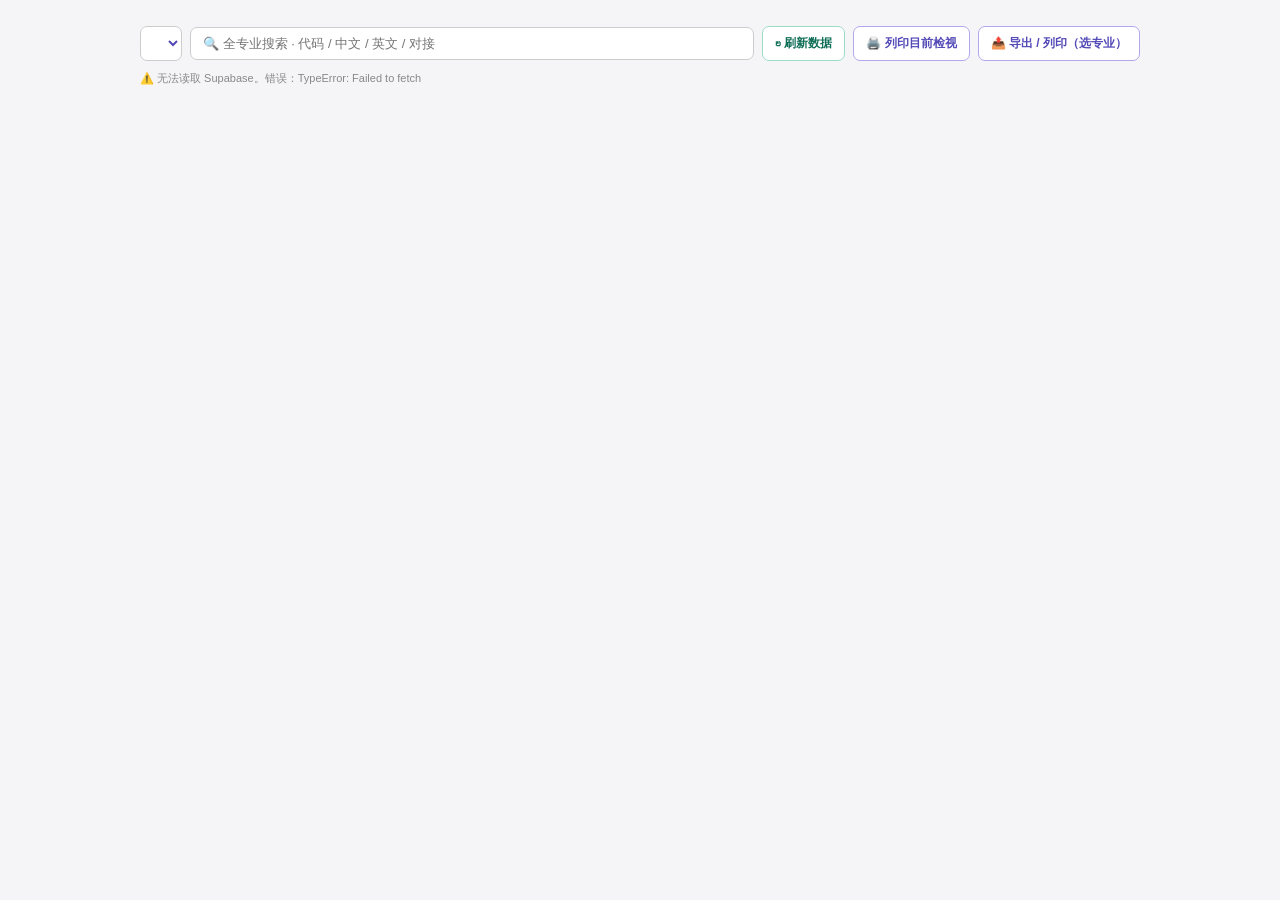
<file: course_structure_online.html>
<!DOCTYPE html><html lang="zh-CN"><head><meta charset="UTF-8"><meta name="viewport" content="width=device-width,initial-scale=1">
<title>Course Structure · 各专业课程结构（在线版）</title><style>
*{box-sizing:border-box} body{margin:0;background:#f5f5f7;font-family:-apple-system,BlinkMacSystemFont,Arial,sans-serif;color:#222;font-size:13px}
.wrap{max-width:1000px;margin:16px auto}
.tabs{display:flex;flex-wrap:wrap;gap:6px;margin-bottom:10px}
.tab{padding:7px 14px;border-radius:7px;background:#ECEAF8;color:#534AB7;font-family:inherit;font-size:13px;font-weight:700;line-height:1.2;letter-spacing:0;cursor:pointer}
.tab.on{background:#534AB7;color:#fff} .tab.cmp{background:#FFE9A8;color:#8a6d00;font-size:13px;font-weight:700}.tab.cmp.on{background:#E0A800;color:#fff}
.bar{margin-bottom:10px;display:flex;gap:8px;flex-wrap:wrap;align-items:center}
.bar input{padding:8px 12px;border:1px solid #ccc;border-radius:7px;font-size:13px;flex:1;min-width:200px}
.bar select{padding:8px 10px;border:1px solid #ccc;border-radius:7px;font-size:13px;font-weight:600;color:#534AB7;background:#fff;cursor:pointer}
.bar .rf{padding:8px 12px;border:1px solid #9ADDC5;border-radius:7px;background:#fff;color:#0F6E56;font-weight:600;cursor:pointer;font-size:12px}
.status{font-size:11px;color:#888;margin-bottom:8px}
.sheet{background:#fff;padding:24px 28px;box-shadow:0 2px 12px rgba(0,0,0,.08)}
.hd{text-align:center;border-bottom:2px solid #534AB7;padding-bottom:10px;margin-bottom:6px}
.hd .u{font-size:16px;font-weight:800} .hd .t{font-size:14px;font-weight:700;color:#534AB7;margin:2px} .hd .c{font-size:12px;color:#555} .hd .p{font-size:13px;font-weight:600;margin-top:3px} .hd .cr2{font-size:12px;color:#666;margin-top:4px}
.cols{column-count:2;column-gap:24px}
.cols.one{column-count:1}
.sec{break-inside:avoid;margin-bottom:9px}
.sh{background:#534AB7;color:#fff;font-weight:700;padding:4px 8px;font-size:11px;border-radius:3px;line-height:1.35}
.sh .en{font-weight:600;opacity:.92} .sh em{float:right;font-style:normal;opacity:.92}
.cathd{-webkit-column-span:all;column-span:all;margin:15px 0 7px;padding:2px 2px 4px;font-size:13px;font-weight:800;color:#3C3489;border-bottom:2px solid #C7BFF0;letter-spacing:.3px;break-after:avoid}
.cathd .caten{font-weight:600;color:#6a5fc0;margin-left:6px;font-size:11.5px}
.cathd em{float:right;font-style:normal;color:#7a5b00;font-weight:700}
.cols .cathd:first-child,.cols>.cathd:first-of-type{margin-top:0}
.r{display:flex;gap:6px;padding:3px 4px;border-bottom:1px solid #eee;font-size:11.5px;align-items:baseline;cursor:pointer}
.r:hover{background:#F7F6FD}
.r .c{font-family:ui-monospace,monospace;color:#1F4E79;font-weight:700;min-width:50px}
.r .n{flex:1} .r .n .zh{color:#333} .r .n .en{color:#888;font-size:10.5px;display:block}
.r .g{color:#666;white-space:nowrap}
.lk{color:#B91C1C;font-weight:700} .dot{color:#534AB7;font-size:9px}
.fx{display:inline-block;background:#2E7D32;color:#fff;font-size:9px;font-weight:700;border-radius:3px;padding:0 3px;margin-right:3px;vertical-align:middle}
.memo{display:inline-block;background:#FFF3C4;color:#7a5b00;font-size:9.5px;border-radius:3px;padding:0 4px;margin-left:5px}
.memoL{display:inline-block;background:#FFF3C4;color:#7a5b00;font-size:10px;font-weight:600;border:0.5px solid #EAD48A;border-radius:4px;padding:1px 6px;margin-top:3px;line-height:1.5}
.edt{flex:0 0 auto;cursor:pointer;font-size:11px;opacity:.4;user-select:none}.edt:hover{opacity:1}
@media print{.edt{display:none!important}}
@media print{.pdfpage{break-before:page}.pdfpage:first-child{break-before:auto}}
.cxin{width:100%;box-sizing:border-box;padding:6px 9px;border:1px solid #cbd5e1;border-radius:6px;font-size:13px}
.cxlb{display:block;margin:10px 0 3px;font-weight:600;color:#555;font-size:12px}
.dz{font-size:10.5px;color:#555;background:#FBFAFE;border-left:2px solid #cfc9ee;padding:5px 8px;margin:2px 0 5px;line-height:1.55}
.frnote{font-size:10.5px;color:#999;padding:4px 2px}
.note{margin-top:10px;font-size:11px;color:#888;text-align:center}
.cmpwrap{display:flex;gap:18px;flex-wrap:wrap}.cmpcol{flex:1;min-width:380px}
.cmpsheet{padding:14px 16px}
.hd2{border-bottom:2px solid #534AB7;padding-bottom:6px;margin-bottom:8px}
.hd2 b{font-size:14px;color:#534AB7} .hd2 .m2{font-size:11px;color:#888;margin-top:2px}
.cmphd{font-size:14px;font-weight:700;color:#3C3489;margin-bottom:10px}
.srhd{font-size:14px;font-weight:700;color:#3C3489;margin-bottom:10px}
.srtb{width:100%;border-collapse:collapse;font-size:12.5px;background:#fff}
.srtb th{background:#534AB7;color:#fff;padding:7px 9px;text-align:left}
.srtb td{padding:6px 9px;border-bottom:1px solid #eee;vertical-align:top;cursor:pointer}
.srtb tr:hover td{background:#F7F6FD}
.srtb .sp{font-weight:700;color:#534AB7;white-space:nowrap}
.srtb .code{font-family:ui-monospace,monospace;color:#1F4E79;font-weight:700;white-space:nowrap}
.srtb .blk2{color:#666;font-size:11.5px;white-space:nowrap}
.srtb .crc{text-align:left;font-weight:700;white-space:nowrap}
.srtb .mapc{white-space:nowrap}
.srtb .en2{color:#999;font-size:10.5px}
.srtb .dz2cell{padding:0 9px 8px}
.srtb .dz2{font-size:11.5px;color:#555;background:rgba(83,74,183,.06);border-left:3px solid #cfc9ee;border-radius:0 6px 6px 0;padding:8px 12px;line-height:1.6}
/* ── 列印：直式 A4 · 当前专业 · 干净双栏 · 尽量一页(不强求) ── */
@media print{
  @page{size:A4 portrait;margin:9mm 10mm}
  html,body{background:#fff!important;font-size:9.5px}
  .wrap{max-width:none!important;margin:0!important}
  .tabs,.bar,.status,.note,.rf{display:none!important}          /* 只留课表本体 */
  .sheet{box-shadow:none!important;padding:0!important;margin:0!important}
  .hd{padding-bottom:7px;margin-bottom:6px;-webkit-print-color-adjust:exact;print-color-adjust:exact}
  .hd .u{font-size:14px} .hd .t{font-size:12.5px} .hd .c,.hd .cr2{font-size:10.5px} .hd .p{font-size:11.5px}
  .cols{column-count:2;column-gap:14px}                         /* 双栏塞更多，尽量一页 */
  .sec{break-inside:avoid;margin-bottom:6px}                    /* 区块不被切开 */
  .sh{-webkit-print-color-adjust:exact;print-color-adjust:exact;font-size:10px;padding:3px 7px}
  .r{font-size:10.5px;padding:2px 4px} .r .n .en{font-size:9.5px}
  .dz{font-size:9.5px;padding:4px 7px}
  .fx,.memo,.lk,.dot{-webkit-print-color-adjust:exact;print-color-adjust:exact}
  /* 对照/搜索视图列印时也照原样(单栏)呈现 */
  .cmpwrap{display:block} .cmpcol{min-width:0}
}
/* ── 选专业弹窗(导出 Excel / PDF 共用一套) ── */
.msel-ov{display:none;position:fixed;inset:0;background:rgba(40,36,80,.34);z-index:9999;align-items:center;justify-content:center;padding:16px}
.msel{background:#fff;border-radius:14px;max-width:470px;width:100%;max-height:88vh;overflow:auto;box-shadow:0 18px 50px rgba(40,36,80,.28)}
.msel-hd{display:flex;justify-content:space-between;align-items:flex-start;gap:12px;padding:17px 20px 13px;border-bottom:1px solid #F0EEF8}
.msel-hd .tt{font-size:15px;font-weight:700;color:#3C3489;line-height:1.3}
.msel-hd .sub{font-size:11.5px;color:#9a93b8;margin-top:4px;font-weight:400}
.msel-x{cursor:pointer;color:#b8b4c8;font-size:18px;line-height:1;padding:2px 5px;border-radius:6px}
.msel-x:hover{background:#f0eef8;color:#555}
.msel-bd{padding:14px 20px 2px}
.msel-tools{display:flex;gap:6px;margin-bottom:11px}
.msel-chip{font-size:11.5px;color:#534AB7;background:#EEEDFE;border:0;border-radius:999px;padding:5px 13px;cursor:pointer;font-weight:600;font-family:inherit}
.msel-chip:hover{background:#E0DDFA}
.msel-grid{display:flex;flex-wrap:wrap;gap:7px}
.msel-chipitem{display:inline-flex;align-items:center;gap:5px;padding:7px 15px;border-radius:999px;background:#ECEAF8;color:#534AB7;font-weight:700;font-size:13px;line-height:1.15;cursor:pointer;border:1.5px solid #E0DCF7;user-select:none;transition:background .12s,color .12s,border-color .12s,box-shadow .12s}
.msel-chipitem:hover{background:#DCD6F5;border-color:#C9C1EE}
.msel-chipitem .ck{width:12px;text-align:center;font-size:11px;opacity:.35}
.msel-chipitem.on{background:#534AB7;color:#fff;border-color:#534AB7;box-shadow:0 1px 5px rgba(83,74,183,.28)}
.msel-chipitem.on .ck{opacity:1}
.msel-ft{display:flex;justify-content:space-between;align-items:center;gap:10px;padding:15px 20px 18px;border-top:1px solid #F0EEF8;margin-top:12px}
.msel-cnt{font-size:11.5px;color:#888}
.msel-ft .acts{display:flex;gap:8px}
.msel-btn{padding:7px 17px;border-radius:9px;cursor:pointer;font-size:13px;font-weight:600;border:1px solid #d8d4ea;background:#fff;color:#555;font-family:inherit}
.msel-btn:hover{background:#faf9ff}
.msel-btn.go{border:0;background:#534AB7;color:#fff}
.msel-btn.go:hover{background:#443a9e}
.msel-btn.go.xls{background:#2E7D32}
.msel-btn.go.xls:hover{background:#245e28}
/* 手机版（2026-11-22）：只在屏幕 ≤560px 生效，桌机与列印不受影响；放在样式最后才盖得过上面的基本规则 */
@media screen and (max-width:560px){
  .wrap{margin:8px auto}
  .sheet{padding:14px 12px}
  .cols{column-count:1}
  .r .g{white-space:normal;text-align:right;max-width:45%}
  .r .g .lk{display:block}
  .cmpcol{min-width:0;flex-basis:100%}
  .bar input{min-width:0}
}
</style></head><body><div class="wrap">
<div class="tabs" id="tabs"></div>
<div class="bar"><select id="fprog" onchange="selDrop(this.value)"></select><input id="fq" placeholder="🔍 全专业搜索 · 代码 / 中文 / 英文 / 对接" oninput="render()"><button class="rf" onclick="loadSheet()">↻ 刷新数据</button><button class="rf" onclick="window.print()" style="border-color:#AFA9EC;color:#534AB7" title="列印画面上所见——所选专业，或对照 / 搜索结果（直式 A4）">🖨️ 列印目前检视</button><button class="rf" onclick="openOutSel()" style="border-color:#AFA9EC;color:#534AB7" title="勾选专业 → 导出 Excel 或 列印 / 存 PDF（可单个 / 多个 / 全部）">📤 导出 / 列印（选专业）</button></div>
<div class="status" id="status">载入中…</div>
<div id="out"></div>
</div>

<div id="cxm" style="display:none;position:fixed;inset:0;background:rgba(0,0,0,.45);z-index:9999;align-items:center;justify-content:center">
  <div style="background:#fff;border-radius:12px;max-width:560px;width:92%;max-height:88vh;overflow:auto;box-shadow:0 10px 40px rgba(0,0,0,.3)">
    <div style="display:flex;justify-content:space-between;align-items:center;padding:14px 18px;border-bottom:1px solid #eee">
      <b style="color:#3C3489">✏️ 编辑课程</b>
      <span onclick="cxCloseEdit()" style="cursor:pointer;color:#999;font-size:18px">✕</span>
    </div>
    <div style="padding:16px 18px">
      <div style="color:#888;font-size:12px;margin-bottom:6px">代码 <b id="cxm-code"></b> · 改动会同步到「后台课程总库」与所有专业</div>
      <label class="cxlb">中文名</label><input id="cxm-zh" class="cxin">
      <label class="cxlb">英文名</label><input id="cxm-en" class="cxin">
      <div style="display:flex;gap:12px">
        <div style="flex:0 0 90px"><label class="cxlb">学分</label><input id="cxm-cr" class="cxin"></div>
        <div style="flex:1"><label class="cxlb">对接课程</label><input id="cxm-map" class="cxin" placeholder="如 KG151"></div>
      </div>
      <label class="cxlb">备注（📝 显示在课程下方）</label><input id="cxm-note" class="cxin">
      <label class="cxlb">课程说明（ⓘ 展开的介绍）</label><textarea id="cxm-desc" rows="4" class="cxin" style="font-family:inherit;resize:vertical"></textarea>
      <div id="cxm-err" style="color:#c62222;font-size:12px;margin-top:8px"></div>
    </div>
    <div style="display:flex;justify-content:flex-end;gap:8px;padding:12px 18px;border-top:1px solid #eee">
      <button onclick="cxCloseEdit()" style="padding:6px 14px;border:1px solid #ccc;background:#fff;border-radius:7px;cursor:pointer">取消</button>
      <button id="cxm-save" onclick="cxSaveCourse()" style="padding:6px 16px;border:0;background:#534AB7;color:#fff;border-radius:7px;cursor:pointer;font-weight:600">保存</button>
    </div>
  </div>
</div>

<!-- 选专业 → 导出 Excel 或 列印 / PDF(勾一次、两种格式都能出) -->
<div id="outsel" class="msel-ov" onclick="if(event.target===this)closeOutSel()">
  <div class="msel">
    <div class="msel-hd">
      <div><div class="tt">📤 选专业 · 导出 / 列印</div><div class="sub">勾选专业，再选「导出 Excel」或「列印 / 存 PDF」</div></div>
      <span class="msel-x" onclick="closeOutSel()">✕</span>
    </div>
    <div class="msel-bd">
      <div class="msel-tools"><button class="msel-chip" onclick="outSelAll(true)">全选</button><button class="msel-chip" onclick="outSelAll(false)">全不选</button></div>
      <div id="outsel-list" class="msel-grid"></div>
    </div>
    <div class="msel-ft">
      <span class="msel-cnt" id="outsel-cnt"></span>
      <div class="acts"><button class="msel-btn" onclick="closeOutSel()">取消</button><button class="msel-btn go xls" id="outsel-xls" onclick="outGoXls()" title="每个专业一个工作表 .xlsx">📊 导出 Excel</button><button class="msel-btn go" onclick="outGoPdf()" title="每个专业一页，直式 A4">📄 列印 / PDF</button></div>
    </div>
  </div>
</div>
<script>
const DESC={"KG131": "理解问题及其相关因素;系统性处理问题的方法;创造性思维及横向思维方式;创新型理念和解决方案的技巧与工具;敏锐思维与质疑的意义;创新的类型; 创新思维的过程;批判性倾听与理性论证。", "KG132": "文件信息分类基本知识;图书馆目录学;搜索不同种类信息和数据的方法; 使用思维导 图和知识图谱等工具和技能建立个人文档数据库;订阅和跟踪最新信息;分析信息和数 据的基本方法、工具与技能。", "KG133": "全球化时代的经营理念;现代企业管理的作用和重要性;《商业计划书》的组成部分与撰写;企业家素质能力预备;业务可行性分析;风险管理。", "KG134": "国际关系与国际组织理论;全球化的结构与特点; 世界政治、经济制度的功能机制;世界主要大国的全球影响力与工具;世界重要热点问题的成因、发展与机遇。", "KG135": "世界文明产生和发展的基础;从远古到现代的政治、思想、经济、社会、宗教信仰、智慧、艺术、文化、科学与技术等领域全人类所创造的文明。", "KG145": "关于宇宙、自我和生命意义的终极哲学提问;东、西方价值体系;具有影响力的思想家在伦理、道德、思想、哲学与社会领域里的理论教导及其变迁;价值与满意度之间的关系;学习和探讨重大人生困惑。", "KG146": "现代公民的角色与责任;理智、批判、全面思考问题的方式;公共意识; 顾及他人; 法律与法规意识;环保意识。", "KG147": "艺术与幸福、满足及生活质量的关系;艺术作为生活哲学和人类灵性的映射;美学及美学鉴赏的标准与方法;古典艺术的要素与范式;诸多艺术领域最具影响力的大师及其作品与鉴赏。", "KG148": "商务信息和个人信息安全的基本概念和重要性；现代商业中的信息责任；数据安全、访问、存储、分析和传播的现代管理方法； 个人信息保护法及其相关法律和道德。", "KG151": "健康生活和幸福的概念;积极心理学基本理论;心理导向属性; 自我意识与自尊;在 现代生活中保持爱与快乐;杰出领导型人物的成功相似性案例研究分析;在有效的团 队中发展自我交流与人际交往的技巧。", "KG154": "商业、利息、投资计算、折旧、现值及年金的基本数学基础;保险基础;个人所得税基础;个人生活与工作统计;数据分析统计;风险与不确定性下的决策。", "KG156": "人与自然关系的理想范式;当前最有影响力的人类生活科技;人类活动对环境的影响;环境保护与人类追求物质利益的矛盾;区域性与全球性改善环境的努力;人与自然和谐相处的可能性。", "KG157": "使用办公室自动化系统处理日常学习和办公室工作;解决问题导向的专业计算机辅助演 讲技巧;一般性信息检索;基础编程;特定目的与任务下的 IT 工具和技术;通过社交 媒体及其他网络平台实现线上、线下的店铺运营。", "KG155": "成员国特点;东盟作为全球参与者;制度结构与决策过程;泰国作为主要目标国;东 盟与欧盟之比较;AEC 的经济动力与“一带一路”战略下的“东盟+中国”;东盟成员 国之间、成员国与第三方国家及国家集团之间的跨文化交际", "LA130": "通过日常情景和活动培养英语听、说、读、写技能，日常环境下的基本对话，包括介绍自己和他人，普通疾病，地点和出行，日常活动和社会事件。", "LA131": "提高英语听、说、读、写技能，为毕业参加工作做准备；描述个人信息和相关经历；表达对活动和事件的观点意见；工作场所约会和技术的交流。", "LA132": "培养职场交流所需的英语听、说、读、写技能；工作面试；描述工作任务和工作活动；撰写商务电子邮件、信件和文件。", "KH391": "不同生活情景下的泰语对话，发音准确，根据不同的场合和交流对象选用适合的沟通策略。", "KH392": "旅游和服务业中使用的词汇和表达；模拟旅游和服务工作相关的情景，掌握泰语听、说、读、写技能；与艺术、文化、历史以及服务心理学相关的词汇和表达。", "KH393": "翻译短文本，如泰语和汉语的对话翻译；检索翻译资源的技巧，编辑和润色译文中的语言。", "KI371": "基础汉语听、说、读、写技能，汉语发音，汉字书写，中国文化基础。", "KI372": "先修课程：KI 371  汉语1  日常交际中汉语基本句型的听、说、读、写。", "KI373": "先修课程：KI 372  汉语2  复杂汉语句型的听、说、读、写，阅读通过各种媒体发布的旅行证件和文章，模拟情景对话。", "KI374": "先修课程：KI 373  汉语3  掌握为工作做准备的汉语沟通技巧，在企业工作及商务服务工作中需使用的汉语，商务汉语口语和写作。", "KH150": "词汇含义;根据给出的信息进行造句和句子纠错练习;短文和散文写作。", "KH160": "日常生活基础泰语交流;练习发音，训练泰语基础会话;泰语字母拼读，练习听、说;在不同情景下，融合中、泰文化使用恰当的泰语进行沟通。", "KB216": "组织管理的概念和理论，人力资本管理，组织领导，组织凝聚力，团队协作，组织沟通，管理伦理，技术在组织管理中的应用，为数字时代打造高绩效组织，工业 4.0 时代的组织概念和现代组织模型；组织的战略方向；组织与其内部和外部环境的相互联系。", "KB217": "生产与经营管理的基本概念及其重要性，产品设计及生产流程，项目管理，生产力规划，库存管控，转移和分配产品的物流管理， 供应链管理。", "KB218": "营销系统的组成部分，营销理念，影响营销活动的商业环境；消费者行为及其购买决策过程，市场细分，目标市场选择，产品定位；传统与现代营销组合，营销人员的道德准则，为营销传播创建简单数字媒体的技术，技术在商业营销中的应用，包括虚拟技术，增强现实技术和人工智能。", "KB219": "在有限资源条件下，以数学模型的形式分析商务问题并做出决策，包括线性规划模型、传输模型及其他模型等；规划和制定商务决策模拟，分析商务统计数据， 以及与商业研究相关的描述性统计研究。", "KB220": "财务目标、职责和道德，财务报表分析，财务规划和预测，投资决策，确定资本结构和资本成本，货币的时间价值，股息支付政策，运营资金管理，技术在财务中的应用。", "KB221": "经济学中价值、价格和资源管理的一般性原理，消费者行为，在完全和不完全竞争市场中决定商品供求的因素，完全和不完全竞争市场下的商业竞争战略；贸易、投资、货币和财政政策； 外汇汇率，国际收支平衡，数字经济概念与模型。", "KB222": "依据双重会计原理的会计原则和方法，贸易交易和经济事件分析，试算表制作，财务状况表和基本损益表，计算机程序在会计中的使用，使用财务报表中的信息来评估组织的绩效。", "KB223": "企业组织管理与商业活动相关法律，知识产权，信息技术法，商业伦理。", "KL301": "全球和区域变化的环境和趋势，国际政治形势，国际法，国际贸易中的知识产权法，国际文化潮流，国家间的经济一体化，重视区域集团之间的贸易。", "KL302": "国际商务的意义及其重要性，国际商务交易模式，影响国际商务的经济、政治、法律和社会文化因素，营销、制造、人力资源、财务和跨文化管理方面的战略管理，符合国际营商环境的问题及解决方案。", "KL303": "货物进出口的流程，与国际贸易有关的文件，国际支付方式，国际航运、保险和进出口融资。", "KL304": "分析选择目标市场，国际商务模式，产品报价单编写，及其他相关细节，包括产品质量和数量，产品包装，国际贸易合同，发生纠纷时的赔偿，对进出口公司进行考察访问。", "KL305": "东盟成员国及中国各领域环境，各国主要产业，东盟成员国及中国开展商务指南，目标市场，制定进入东盟成员国及中国市场的战略。", "KL306": "跨国文化管理概念及其对组织文化、沟通、工作行为、领导力、国际商务谈判的重要性；影响商务谈判的文化差异，谈判技巧和策略，谈判中的道德与礼仪。", "KL307": "国际娱乐业务管理的概念和重要性，进入国外娱乐业务市场的商业环境和战略制定，适合目标市场的国际营销策划，拓展国际娱乐业务的渠道，韩日娱乐业案例分析。", "KL308": "国际食品行业管理的概念和重要性，进入国际食品商业市场的商业环境和战略制定，适合目标市场的国际营销策划，业务拓展渠道，物流管理系统，食品行业当前和未来的技术，增加产品和原材料的价值，成功的全球食品行业企业案例研究。", "KL309": "在数字时代使用办公自动化工具，使用数字工具帮助分析问题的演示和可视化技能。使用数字解决方案解决商业环境问题，以及具体的市场情况；商业信息检索，商业职业生涯的技术准备。", "KL310": "电子商务对国际商务的重要性，电子商务对世界市场经济活动的影响，影响数字世界中国际业务的因素，线上商务，在线交易保护和安全系统 ，与在线业务相关的国际法律法规。", "KL311": "与国际电子商务相关的模型、技术和创新，消费者决策模型，制定国际电子商务业务计划", "KL312": "国际商务当前问题的案例研究，解决问题的策略，通过应用理论原理进行决策，讨论重要的国际商业问题，实现可持续经营。", "KL412": "理论与实践的研究与比较，国际商务中与工商管理相关的环境分析，商业项目规划设计，在专家指导下将理论应用于实践，在组织中开发运营模型，进行商业项目开发，商业项目评估，创新总结在分析环境过程中遇到的问题。", "KL411": "作为临时雇员在企业实习工作，负责与专业领域一致的任务或项目；撰写实习报告，并展示实习中的所得，并由导师和主管进行评估。", "KL313": "当前热点问题的自研，研究成果的展示。", "KL314": "分析国内和国际劳动力市场方向，为求职做准备，撰写简历，工作面试，个性发展。", "KE311": "酒店各部门内部英语交流，用英语与客户交流，句型结构准确，酒店行业英文文件制作基础知识。", "KE316": "根据英语语法结构写出正确的句子，包括单句和复合句，段落和短文写作，标点符号的使用，旅游业英文句子和短文写作。", "KE325": "有效提高阅读能力，抓住文章中心思想进行快速阅读和跳词阅读。 为获取所需信息进行快速阅读；根据语境进行推理和理解文章内容，猜测单词的含义；能区分事实与观点。", "KE327": "一般社交场合中使用的英语会话基础知识，介绍自己和周围环境，提出问题，描述事件和过程，关注交流的社会和文化方面，例如礼貌、使用语言表达兴趣和谈判。", "KE333": "先修课程：KE325 基础阅读技能  工作中常见文章类型的阅读，即业务报告、合同、协议、信函、新闻等；扩充在各种商业环境中使用的词汇和表达方式，提高独立阅读技能的策略和基本资源。", "KH351": "泰语字母的认读和拼写，发音、拼写、词汇、基本语法，日常生活中的对话。", "KH352": "先修课程：KH 351  交际泰语 1  阅读泰文文章，使用泰文撰写短文，阅读中的词汇和语法，日常生活中各种角色扮演情景下的对话。", "KH353": "先修课程：KH 352  交际泰语 2  泰语阅读和听力，新闻或简单文章的段落理解，写和说叙事及内容表达类短文。", "KH354": "读和听以理解文章中心思想并表达观点看法，进行比较与评判；说和写来呈现内容，内容的排列和连接，练习检查正确使用单词和成语俗语；初级语言表达。", "KH355": "先修课程：KH 354  交际泰语 4  读和听内容和语言相对复杂的文章，总结阅读或听到的文章内容，捕捉演讲者和听众的意图和风格，撰写各类文章，为吸引读者或听众，在说的过程中注意使用各种语言风格。", "KF301": "金融管理工具，在收益不确定性下的投资决策，营运资本和流动资产管理，管理分析与资本配置，资本成本和资本结构，增加企业价值的资本管理，股息政策，改善并购控制，清算。", "KF303": "含义；为支持和规划未来的业务进行财务分析和决策的目的；基于财务报表信息以及从其他来源查找信息的金融环境分析的各个方面；财务比率分析；趋势线；纵向缩小；现金流量表分析；预先财务报表；财务报告编写；使用计算机软件包作为工具的案例研究。", "KF305": "保险的意义和益处；保险理论和基础；保险业的结构和责任；非寿险公司和寿险公司必须遵守的规则；保险费用计算；现金退保价值计算；所得税扣除优惠；保险业的道德准则和伦理规范；保险基金；保险业务执照考试。", "KF306": "投资过程；收益与风险分析；投资工具；现代投资组合理论；有效市场假设下的证券估值；股权分析；债务工具分析；衍生品分析；替代投资分析；投资证券分析。", "KF311": "意义；跨国企业在国际金融中的角色和重要性；国际收支；外汇市场和汇率；影响汇率变化和汇率预测的因素；国际贸易财务管理；风险和对冲；国际金融市场融资和资本成本；外国直接投资；投资准备。", "KF312": "数字时代金融在职培训新理念；办公软件程序中的高级功能处理；金融业生产平台和工具的商业分析报告；提高企业家在实际商业环境中展示商业理念的能力；将金融职业适当地并有效地整合到社交媒体平台中，以增加价值。", "KF313": "关于会计信息系统的概念；制作用于行政管理的信息的工具；商业周期；组织内信息系统的元素；网络；会计信息系统中的风险及风险控制；关于人力资源规划系统的概念；发展会计信息系统的基础知识并带来区块链技术的创新；去中心化数据收集和记录技术；目前在管理和投资中使用的数字货币，以提高账户管理和金融服务的效率。", "KF331": "感知概念以及根据会计标准测量财务报表元素；与应收账款、收到的票据、库存、土地、建筑物和设备以及无形资产相关的资产会计框架；估值；减值；包括根据会计标准和相关法律呈现的财务报告呈现。", "KF332": "感知概念以及根据会计标准测量财务报表的元素；关于流动负债、非流动负债、所有者权益、所有者权益的变动、清算、每股收益（EPS）、收入确认、长期租赁以及现金流量表的会计框架；包括根据会计标准和相关法律进行的财务报告呈现。", "KF333": "成本会计概念；成本会计系统；作业单成本核算；生产成本；成本分配；业务成本会计；标准成本会计系统；报废品会计处理；联产品和副产品；为所有服务部门分配成本。", "KF334": "会计概念及用于管理会计创新业务和行政的会计信息；成本分类与分析；成本相关性分析；产量与利润；为决策制定准备财务报表；短期判断、投资决策；使用成本进行业务规划和控制；产品定价和管理；责任会计；绩效评估和转移定价。", "KF360": "运用金融与会计知识，通过报告、演示和课堂讨论，来对案例研究和当前事件中的各种问题进行决策分析和应用。", "KF412": "理论与实践的研究与比较，国际商务中与金融与会计相关的环境分析，商业项目规划设计，在专家指导下将理论应用于实践，在组织中开发运营模型，进行商业项目开发，商业项目评估，创新总结在分析环境过程中遇到的问题。", "KF411": "作为临时雇员在企业实习工作，负责与专业领域一致的任务或项目；撰写实习报告，并展示实习中的所得，并由导师和主管进行评估。", "KF314": "当前热点问题的自研，研究成果的展示。", "KF315": "分析国内和国际劳动力市场方向，为求职做准备，撰写简历，工作面试，个性发展。", "KF337": "关于现代管理的概念；战略成本管理和管理技术；成本分析和管理；成本会计系统中的新概念，包括目标成本、基于活动的成本。", "KF338": "内部审计和控制的概念；内部控制的性质和技术；审计的报告与跟进；良好的企业治理；风险管理流程。  先修科目：KF337 成本分析与管理", "KF351": "商业审查；商业重组；投资银行家的角色和职责；投资银行家的素质和道德；商业监管机构的规定。", "KF352": "投资组合的含义以及不同类型金融工具的定义；投资组合管理流程；投资组合的好处；现代投资组合理论；投资组合管理策略；用于增加投资组合收益和管理风险的工具；投资组合管理的测量与评估。  先修科目：KF 306 证券投资分析原理", "KF353": "个人财务的意义和重要性；使用金融工具进行财务规划；个人财务报表的准备以及使用比率进行分析；在个人生活的各个阶段设定目标和进行财务规划以实现财务自由；支出规划和债务管理；保险规划；个人所得税规划；投资规划；使用共同基金进行个人财务管理；退休规划和遗产规划。", "KF354": "信贷的含义和类型，包括来自金融机构和其他来源的信贷；确定审查标准和政策；不同类型的信贷；定量和定性数据收集；风险评估；信用审查；信用信息报告；债务分类；控制与跟踪；债务收集；问题债务管理技术。", "KF355": "企业风险管理的要素；公司风险的类型；机会或突发事件的管理；机会可能性和影响评估；风险评估技术；风险管理流程；各个层级的风险管理；组织中人员的角色和责任。  先修科目：KF 338 内部审计与管控", "KF356": "独立运营的特点；关于资产、债务、所有者权益的会计和内部管控；收入和支出；业务运营成果报告和财务状况展示，如银行、金融机构、医院、酒店、农业企业、旅游业、合作社、遗产和受托人、保险、中小企业。", "KB215": "职业英语听说技能；通过商务报告撰写、图表叙述、会议讨论等相关模拟创造体验；强调句子类型使用的重要性和语言的正确使用，撰写组织内外的各种商务通信。", "KF307": "使用金融工具进行财产管理规划以实现财务自由，包括财产的创造、保护、增加和传递，如支出规划、债务规划、投资规划、保险规划，包括遗产规划和退休规划；使用多个人生阶段的案例研究来培养技能并付诸实践；使用技术进行财产管理。", "KT375": "先修课程：KI 374  职业汉语  旅游业中的汉语沟通技巧，作品和项目展示使用的汉语表达，提供有关旅游业的信息，撰写和阅读一般业务中使用的汉语文件。", "KT305": "旅游业务的意义、重要性及类型；公司的设立，管理结构和运营；与旅行社和相关机构的业务联系；市场策略、人事管理与财务；旅游规划，探索路线和创建旅游清单，组织旅游的流程，组织旅游的销售价格计算和降低成本，规划和解决旅游中的问题，案例研究。", "KT311": "旅游动机，影响购买决策过程的内部和外部因素；按种族、文化和社会经济地位分类，不同类型游客的需求和行为；跨文化差异与跨文化交际，旅游行为现状及趋势。", "KT316": "旅游的背景、意义和重要性，旅游业的组成部分，旅游与服务业的基础知识，影响旅游的因素，旅游造成的影响，和旅游有关的重要法律，与旅游相关的机构，旅游业的现状及发展趋势。", "KT319": "信息技术对旅游业的重要性，互联网和软件在旅游业务中的使用，酒店管理技术，旅行社管理技术，旅游信息介绍技术，使用技术来提高客户参与度。", "KT322": "乘客和各类行李运输的概念和要素，运输的基础结构和设施，游客流量管理，旅游业背景下的物流运营，与国内和国际运输有关的法律法规，物流知识在旅游中的应用，旅游运输技术和运输业务的趋势，案例研究。", "KT327": "酒店和度假村的财务管理，人力资源，营销，休闲娱乐设施管理，安全卫生管理，满足客户需求的活动策划，度假村和酒店管理的法律，案例研究。", "KT328": "可持续旅游的意义、重要性和原则，旅游资源类型，旅游景点的环境与生态系统，社区旅游，可持续旅游资源管理和开发的政府政策，案例研究。", "KT329": "旅游英语听说技巧，旅游服务工作中的英语表达，包括接受预订、导游、提供景点和旅游项目信息、交谈、撰写和阅读相关报道。", "KT330": "在数字时代使用办公自动化工具，使用数字工具分析问题的演示和可视化技能，图片显示数据的信息系统，使用第三方平台检索商业信息，为从事旅游业务做技术方面的准备。", "KT363": "餐厅服务管理的概念和策略，菜单管理，成本控制，采购，检验、接收和存储，粮食生产计算及成本分析，餐饮服务原理与技巧，餐饮基础知识，服务设备，实践培训。", "KT364": "会展的类型和形式，奖励旅游，展览和商品展销，特色营销活动，会展业务要素，会展各个阶段涉及的策划和运营，参与组织会展的服务提供商和主要组织，会展专业人士行为准则，案例研究。", "KT331": "对当代问题的独立研究；提供高质量的研究报告。", "KT332": "研究国内和国际就业市场的趋势；工作申请准备；简历写作、工作面试和个性发展。", "KT411": "作为临时雇员在企业实习，负责与规定专业领域一致的任务或项目，报告撰写，从实践中获得的学习成果，并由实习指导老师和实习主管进行评估。", "GE177": "通过应用数字技术创造产品和服务的附加值；在各行业中开发兼顾可持续性的产品与服务（绿色产品与服务）；分析基础碳足迹、企业碳足迹以及产品碳足迹。", "EO100": "数字经济相关的概念，数字经济的组成部分包括基础设施、使用技术进行交易的安全性和信心（数据安全）、服务基础设施以及社会和知识资源的数字化（数字社会）。", "GE122": "哲学的理论、概念、原理和益处，对生活及周围事件各种问题的分析和批判，将伦理、道德和哲学的概念应用于高质量的生活。", "GE123": "有关种族的泰国文明基础知识、历史发展、政治、统治、经济、社会、宗教和艺术、泰国文化，以及泰国社会生活现今和未来的发展。", "GE136": "整合心理学知识和理论，通过了解人类的发展和自然属性，从而学会如何接受自己和他人，发现自我的价值，有智慧，情商高，适应能力强，并拥有解决问题的能力，运用道德原理，专注于积极的思想，从而使人类的生活变得更加完整和幸福。", "GE138": "民主社会中公民的意义，强调作为泰国公民和世界公民的义务、责任、参与、遵守法律和伦理道德原则。", "GE147": "运用与社区相关的社会学、人类学、心理学和环境学概念和理论，对社区进行思考、分析和学习，并付诸行动，从社区利益出发，培养责任心和公共意识。", "GE172": "东盟经济共同体（AEC）和中国在泰国发展中的作用，适应因AEC国家和中国经济、新商业、社会和文化发展造成的影响；了解AEC国家和中国在社会、环境、艺术和文化方面的差异以及进行跨文化交流。 GE 173生活与数字文化                                           3 (3-0-6) Life and Digital Culture 数字社会时代人类的生活方式，数字社会中良好公民的概念；了解新媒体，发展自我，在数字时代拥有良好的生活质量；善于发现自己和他人的价值；创造性地并对社会负责地利用数字系统；数字文化、数字安全、数字礼仪、数字访问、数字权利与责任、数字法律。", "GE174": "通过生物经济、循环经济和绿色经济（BCG）推动新经济的发展，实现碳中和（Carbon Neutrality）和净零排放（Net Zero）。国家和国际层面的可持续发展机构及其相关工作，涉及环境、社会和公司治理（ESG）的可持续发展理念及相关活动。可持续发展目标（SDGs）及相关活动的推进，倡导低碳活动的理念，实现可持续能源使用和消费的路径。", "GE176": "通过设计思维（Design Thinking）过程进行创新，运用理解问题、定义问题、头脑风暴、创建原型和测试以解决问题的技术。概念展示的技巧，创意设计工作和流程的技巧，以为产品和服务创造价值，并为组织和社会解决问题。", "LW103": "在宪法框架下涉及到日常生活、法治和民主原则的法律。 私法和公法各类法律基础知识，公民的权利和义务、争议解决和泰国司法程序。 日常生活中发生的运用法律的案例。", "PA101": "普密蓬·阿杜德国王陛下提出的充足经济哲学倡议的背景、含义和概念。 充足经济与生活质量的关系，将充足经济哲学应用于生活，接受全球化带来的变化，包括在泰国社会中运用充足经济和新理论取得成功并成为典范的案例研究。", "CE100": "为减少人力的使用、降低成本、提高产出质量以及减少对环境的影响使用机器人的基本原理；在日常生活和各行业中应用机器人创新；将机器人用于生产、服务、医疗、休闲娱乐 、教育和旅游；机器人系统的简单试用。", "CT101": "人工智能（AI）世界，利用技术和智能工具帮助人类更方便、更快捷地解决商业和日常生活中的复杂问题。利用资源减少对环境的影响，通过互联网连接各种设备，共同创造社会和商业效益。在商业和日常生活中应用人工智能和物联网，在未来创造新的商业和职业机会。", "CT102": "虚拟现实技术（VR）和增强现实技术（AR）的基本原理。VR和AR在日常活动中的应用。VR和AR在各个领域的应用，包括艺术、医学、教育、旅游、休闲娱乐、制造业和商业。Google、Facebook和Apple对于 VR和AR的开发案例研究。VR和AR系统的应用与试验。", "MA109": "应用数学和统计学发展 21 世纪的创新技能和技术以及泰国经济 4.0。数学和统计学的重要原理、函数、方程、概率论、随机变量、抽样、估计、假设检验；数据收集与分析，统计程序的使用，泰国 4.0 经济中即将出现的新职业的重要数学和统计技能。", "SC106": "新科学技术在工作和日常生活中的应用，纳米技术、氢汽车、3D 打印系统、科学技术造成的新商业和职业机会，在不影响自然和环境的情况下，以对社会负责的方式创造性地使用科学技术。", "LA161": "培养英语听、说、读、写技能，以准备工作相关的交流。内容包括介绍个人信息、家庭和过往经历，描述人物和物品的特征，表达情感，安排约会，以及使用技术进行工作场所的沟通。", "LA162": "培养英语听、说、读、写技能，以便在工作场所进行有效沟通。内容包括工作面试、电话交谈、会议交流以及书写电子邮件、信件和商务文件等。", "JP101": "平假名、片假名、基础词汇、基础日语句子结构，练习日语字母、词汇和句子的发音。", "JP102": "学习100个汉字，提升日语的听、说、读、写能力，以便在日常生活中进行交流。通过实践练习，掌握日常日语对话技能。", "KO101": "韩语的辅音和元音，基本韩语词汇和句子结构。学习韩语字母的发音规则，练习发音、词汇和基础句子的构造。", "KO102": "100个韩语词汇，用于日常生活中的听、说、读、写练习，并练习日常韩语对话。", "ZH301": "听、说、读、写技能，通过汉语拼音系统正确发音，正确书写汉字，学习至少350个与日常生活相关的词汇。", "ZH302": "先修课程：ZH 301 中文1 听、说、读、写技能，基础句型结构，增加至少400个日常生活中的新词汇。", "DS201": "运用艺术视觉要素、形式美法则，进行二维及三维设计，并将其应用于商业领域的创意设计实践中。", "DS202": "速写与线描技巧，以及各类物体的明暗光影表现，旨在为艺术与创意设计奠定基础。", "DS203": "基础数字软件及设计应用程序的使用，如 Adobe Photoshop、Adobe Illustrator 或 Procreate，用于进行各类形式的创意设计。", "DS204": "从史前时期到21世纪的艺术史；分析艺术家影响创作的多样化视角，并将相关知识应用于设计实践中。", "DS205": "色彩理论基础，包括原色、色轮、色调（冷暖色调）、互补色，以及艺术与设计中的用色原则；涵盖色彩心理学，以及如何将色彩理论应用于艺术创作与商业设计实践。", "DS206": "探索将文化标识与价值应用于设计的方法；创作反映文化独特性与多样性的作品；侧重对文化内涵进行分析、解构与阐释，并将其富有创意且恰当地应用于现代语境中。", "DS207": "艺术美的定义及其演进；艺术哲学原则、哲学家思想及理论；艺术作品分析方法。侧重于艺术审美与鉴赏经验对当代生活及社会的影响。", "DS208": "通过多样化的艺术媒介与工具进行创作；通过融合不同的艺术技法来提升艺术技能与专业造诣。涵盖绘画、色彩写生、雕塑等传统艺术形式，以及应用技术与软件创作的数字艺术。", "DS209": "艺术创作的基本原则；对艺术的基础理解及其重要性；从古至今艺术的发展历程；以及对艺术作品的分析与阐释。通过建立对传统艺术与数字艺术的鉴赏经验，旨在体悟艺术价值与美学内涵。", "DS210": "艺术与创意设计领域的中文专业术语及商务用语，旨在将其应用于设计专业的学术研究与职业实践中。", "DS211": "艺术与创意设计领域的泰语专业术语及商务用语，旨在将其应用于设计专业的学术研究与职业实践中。", "DS301": "创意商业项目，或由指定艺术与设计领域内的特定专题研究；涵盖开发流程、相关数据分析、成果汇报，以及所遇问题的归纳与总结。", "DS302": "开发创意商业项目，或针对艺术与设计领域内指定的特定专题进行研究；旨在体现创新思维、开发流程、专业造诣，以及在实际情境中解决问题的能力。", "DS303": "当前创意商业领域中的设计技法、创意商业理念及艺术趋势；培养适应艺术与设计界变革的视角；研究艺术与设计市场中的消费者品味；并从多维度构建设计的整体概观。", "DS304": "艺术与创意设计行业的创业实践；将设计技能与商业战略及市场营销相结合；产品的生产与销售；通过线上与线下渠道销售创意产品的营销策略。", "DS305": "消费者生活方式分析；用于开发生活方式产品的设计思维过程；设计要素的选择以及相应产品的适配与应用。", "DS306": "循环经济（Circular Economy）与可持续设计（Sustainable Design）的概念及原则；旨在设计流程中平衡环境、社会与经济三大维度。环保材料的选择、长寿命设计以及旨在减少负面影响的技术应用。通过项目实践，开展兼顾可持续性并契合联合国可持续发展目标（SDGs）的设计练习。", "DS307": "设计师数字身份标识（Identity）的构建；利用数字工具开发并设计能反映设计师个性特质的视觉形象。个人网站、社交媒体及在线作品集等多种形式的作品呈现与展示。", "DS308": "通过图文结合的方式记录创意；创作具有叙事性的插画；利用符号化语言与有序的内容编排实现信息的易读性；旨在通过创意沟通方法，将其应用于艺术与设计实践中。", "DS401": "进行毕业设计（Thesis）开题陈述；准备设计项目的初步资料；设定研究目标与项目范围；进行调研与数据分析；归纳问题点并制定设计解决方案；提交项目立项申请并取得设计执行许可。", "DS402": "整合相关学科知识进行设计创作；在导师的指导与监督下，承接毕业设计预研（准备）课程并开展持续的设计执行工作。通过委员会评审认可后，完成最终作品的创作、陈述并向公众展示。", "DS403": "进行设计职业实践准备；学习在专业机构中与他人协作；旨在积累实践经验并培养积极的职业态度。", "DS404": "开展艺术与设计专题研究；根据当前形势与市场需求，筛选并确定最适宜的研究课题。", "DS405": "开展与艺术设计学科及职业要求相契合的项目实践；对接来自外部单位、机构或企业的真实课题；通过成果陈述与经验交流，实现知识的跨界整合与协同创新。", "DS406": "进行设计专业实习；学习在专业机构中与他人协作；旨在积累实践经验并培养积极的职业态度。", "DS411": "运用多种技术与方法绘制时装画；研究基于时装模特比例的结构表达、服装组件及其构成；学习色彩运用及绘画应用程序辅助设计，旨在有效沟通、传达并创作出具有表现力的服装设计作品。", "DS412": "时尚的起源与演变；分析与评述社会现状、文化背景及技术发展对服装设计的影响；学习时尚流行趋势预测，并将其应用于设计实践中。", "DS413": "人体量体与规格确定；进行服装基础原型板型的实操打版，包括上衣、袖子、裙子、裤子及基础连体衣；并练习使用工业平缝机进行样衣缝制，旨在为服装设计提供技术指引与实现路径。", "DS414": "服装设计原理与流程；开展调研并搜集设计素材；构建极具创意的设计构思；学习如何将色彩、廓形与面料材质进行和谐匹配。", "DS415": "用于服装生产的各类织物、纺织品及材料的特性；纺织材料生产中的新技术；探讨将材料与纺织品应用于服装创作中的各种工艺与技术手段。", "DS416": "针对不同场合需求的服装制版与缝制；创作具有高度设计感的特殊场合礼服纸样，旨在通过创意作品实现商业化应用。", "DS417": "服装设计过程中的创意；尝试融合艺术、创新与独特个性的设计实验。灵感激发、设计构思开发、纹理图案创作与服装结构设计，最终开发出展现创意才华与专业品质的设计原形。", "DS418": "运用数字工具、计算机软件及各类硬件设备，结合相关的数字技术进行时装设计绘图。旨在实现服装设计作品的精准传达与展示，并以此在设计行业及时尚商业领域开展创意创作。", "DS419": "面向时尚商业的服装系列创作流程。通过分析市场动态、消费者生活方式与需求、社会现状及当前流行趋势，开发出既符合市场逻辑又具有高品位审美价值的服装设计作品。", "DS420": "时尚配饰（Fashion Accessories）的原型开发、设计流程与创意创作，包括包袋、鞋履、帽子、腰带及首饰等品类；学习产品的生产制作与陈述展示，旨在创作出既具独特个性又符合市场需求的配饰作品。", "DS421": "时尚产品分类与生产规划管理；门店运营管理及促销策略。尝试创建基础时尚品牌，并要求其品牌核心理念与视野具备社会责任感。", "DS422": "为提升品牌辨识度构建时尚品牌风格与核心识别度的关键要素。定义品牌特征、创造动态差异化优势；通过色彩应用、传播策略及视觉形式，清晰地表达品牌个性和灵魂，并使其在当下多变的世界格局中保持同步与一致性。", "DS423": "时尚造型（Fashion Styling）基础知识；为数字世界及时尚产业创作相关数字内容，使内容产出符合设计构思并精准传达所预期的品牌形象。", "DS424": "培养时尚创业者意识；学习商业机会分析与商业模式开发流程。市场营销调研、成本核算与经营成本管理；销售计划制定、门店陈列管理及产品季节性公关推广。", "DS441": "设计原理与构成要素；设计构思的建立及如何将构思转化为室内环境设计作品；学习适用于建筑内部空间的设计准则，以及在设计中应用人体尺度与人体工程学比例。", "DS442": "室内环境设计相关的原则、理念、理论及各项设计准则；旨在契合使用者需求与空间脉络的设计流程与方法。内容涵盖功能需求分析、美学价值以及影响环境的各项因素，并考虑到不同使用者群体的通用设计。", "DS443": "室内环境设计的基础原则与理论；空间布局、材料选择及功能用途；设备摆放原则、家具尺度与比例的确定。针对住宅、公寓、中小型建筑等多种形式的室内设计原则，使其功能用途与建筑场所相契合。以及创意构思与作品的陈述表达技能。", "DS444": "运用计算机程序进行基础室内装饰制图；包括平面图、墙体图、天花板图、立面图、剖面图及放大详图在内的二维（2D）图纸形式。", "DS445": "环境设计计算机程序应用的原则、理念、理论与实操练习；涵盖二维绘图与三维建模维度，旨在高效地陈述设计理念并传达设计作品。包括空间构图处理及视觉渲染开发（Visualization），以清晰地传递设计构思。", "DS446": "设计构思开发流程与制图实操；针对与功能用途相关的空间，并将其应用于商店及商业空间的室内环境布局规划。涵盖建筑使用的系统与安全性，以及适宜美感的营造。", "DS447": "商业建筑、公共建筑以及医疗康养机构的设计流程与空间布局规划技术；须遵循设计标准准则并满足特定的使用需求。", "DS448": "各类家具的样式原则、理论、设计理念与结构；家具尺度与室内装饰设计的关联性；针对不同情境下市场与使用者需求，进行活动家具与嵌入式家具设计。涵盖制图、透视图绘制、模型制作或原型开发，以及活动家具与嵌入式家具设计的材料应用。", "DS449": "与室内环境设计相关的建筑创新；应用创新技术以提升关联性、安全性并减少使用者之间的不平等；高效且可持续地选择并使用合适的材料。", "DS450": "在设计中应用泰国特征，以创造出能体现泰国价值与现代感身份特征的环境与产品；研究泰国文化与艺术元素，应用各类设计理念，创作出具备可持续性、保留泰国价值并满足现代使用者需求的设计作品。", "DS451": "室内设计施工部分的造价评估；涵盖室内设计施工费、系统工程费、家具费及相关各项标准设备的费用；研究项目可行性以及专业服务费。", "DS452": "设计构思开发与改良流程；空间内部问题分析流程，以及高品质、可持续技术与材料的选择应用；学习考量光影、色彩、通风系统维度的设计；施工制图及适宜氛围的营造，从而高效地满足使用者需求。", "DS453": "新常态下的室内环境设计；与相关设计流程和方法相关的原则、理念、理论及创新，旨在可持续地应对未来环境的变化。", "DS454": "室内环境设计专业执业流程，包括：与委托人（业主）对接、编制项目任务书、制定工作计划、与建筑师及工程师协作、提交方案草图及施工图、施工监理与验收。学习事务所内部的行政管理流程，以及与执业相关的礼仪、职业道德（守则）和法律法规。", "DS471": "将栅格作为平面设计有效工具的应用；学习栅格系统的基础、元素构图原则、设计中的平衡感、一致性与和谐感的营造。各类形式栅格的创建；针对文字、图片及图形元素的栅格布局设计。用于印刷媒介、网站及数字媒体的版式设计，以及栅格在现代媒体设计中的应用。", "DS472": "静止图像（摄影）与动态图像（摄像）的基础原则与技术；用于插画/配图工作的摄影；项目策划与作品制作。各类照相机的使用、布光、构图、镜头的选择及为了实现特定目的的相机设置。动态图像制作流程：包括构思、剧本创作、拍摄及后期剪辑，旨在通过视听媒体高效传达创意与故事；重点培养应用于平面设计的创造力。", "DS473": "数字插画（Digital Illustration）的创作原则与技术；满足多样化行业需求的插画创作；针对产品、广告媒体及其他数字媒体的插画设计。相关数字工具与软件的使用；视觉叙事（Visual Storytelling）技巧，以及使插画作品适配不同行业情境。", "DS474": "设计思维（Design Thinking）过程；创造性问题解决方法；案例研究；构思开发、原型制作与测试。融合考量环境与可持续性的设计理念。设计实操练习，旨在满足使用者需求并减少对环境的影响。", "DS475": "商业背景下对平面设计产生影响的信仰、价值观与文化；分析消费者信仰与品牌创建、标志设计、包装设计、插图以及公关媒介之间的关系。应用关于信仰的理念进行商业沟通，以满足目标受众的需求。", "DS476": "通过计算机设计与雕刻流程进行三维物体创作；学习三维设计基础、形态原则、物体的基本构成要素、塑形技术，以及雕刻所需的材料与工具应用。从构思到原型的创建、基础造型起模、细节刻画、表面纹理调整，以及技术与其他媒介的综合应用。", "DS477": "字体的意义与历史；字体设计原则、字体分类与设计风格。字体与平面元素的结合应用、字体插画设计以及用于品牌创建的字体设计。通过各类技术、现代科技及多样化媒介进行实验性字体设计。将文字与艺术及设计元素进行融合。字体设计理念的陈述与沟通，以及设计伦理规范。", "DS478": "品牌形象创建的研究、分析与设定；企业识别系统设计；图形元素与数字技术的应用；用于品牌传播的插画设计；在线品牌创建；创造性思维能力以及社会责任感。", "DS479": "用户体验设计；提升服务对象的体验感；物理体验与数字体验设计；基于品牌触点的体验设计；以及可创造多样化体验的媒介设计。", "DS480": "角色设计的原则与流程；创造具有独特性的角色形象；叙事技巧；角色外观、性格特征及肢体动作的设计技能。包括应用数字工具进行设计，并针对不同媒介与语境进行角色开发。场景与背景设计、画面构图、上色及光影表现技术；可应用于印刷媒介、动画、网络漫画及其他媒体。", "DS481": "动态图形创作；以有趣且具创意的方式进行信息与故事呈现。动态图形的基础理念；图形元素设计；选择适配动态影像的色彩、字体及插画。音效与特效的应用；并将其应用于数字媒体、广告、市场营销及其他创意领域。", "DS482": "视觉导向系统与标识系统；旨在为室内外空间使用者提供便利的图形符号设计。通用设计（Universal Design）原则；用于空间装饰的插画设计。图形设计原则的应用，以及使视觉导向系统适配室内外环境的实践。", "DS483": "产品开发理念；包装的职能、作用及其平面设计；产品结构与包装结构设计理念。功能性分析、市场导向型包装特征、信息传达；通过设计思维流程（Design Thinking Process）进行设计开发实践。", "DS484": "人工智能（AI）在平面设计与数字广告中的理念与应用；利用 AI 工具辅助平面创作及广告插画生成；应用 AI 工具分析消费者数据；通过数字平台创建广告活动。通过整合 AI 技术与设计流程的创意项目进行实操练习，旨在培养数字媒体行业所需的创新技能与战略思维。", "DS212": "各种数字工具与媒介在素描中的应用技术；结构、形态、色彩、明暗、光影、空间、维度、透视学原理以及色彩氛围的协调融合。通过多种技术手段，以创意作品和实验性作品的形式进行表现。", "DS213": "符号学（Semiotics）的理论与原则及其在设计中的应用；从古至今影响设计界的艺术与设计哲学。从社会、文化及技术等多维度分析并解读符号在设计中的运用；利用视觉图像替代文字进行意义传达；以及社会人群之间在形式与内容上的沟通传播。", "DS214": "设计构思开发；游戏机制图解；桌游设计流程。针对桌游的平面设计，包括卡牌、角色、符号及玩家手册设计；使艺术构思与游戏内容及机制相统一。游戏体验设计以及桌游原型制作。", "DS215": "学习并开发使用行业流行软件及工具创建 3D 渲染图的技能；三维建模、光影设置、材质与纹理的应用、摄像机设置以及最终渲染输出。此外还包括渲染后的后期处理技术，以实现最高品质的图像效果。", "DS216": "通过软件进行色彩创作、光影合成以及动态视频图形制作；并将其投影于平整地面及各类墙面，旨在为观众创造沉浸式的视觉体验。", "DS217": "利用计算机程序进行简易三维建筑建模；三维模型在设计中的应用；三维视觉角度、尺寸比例以及室内家具的平面布局设计。", "DS218": "基础室内设计；功能空间布局设计，旨在创造审美价值。综合考量设计基础要素，如风格、色彩、质感、材料、家具、灯光、留白及安全性，以满足居住空间使用者的需求。此外还包括用于成果展示的设计制图。", "DS219": "基础风水学理念与原则及其在住宅设计中的应用；理性且创意性地运用风水学说进行场地布局及居住空间家具布置。旨在促进空间平衡、繁荣兴旺，并提升居住者的福祉。", "DS220": "为满足商业需求的包装设计原则；兼顾功能需求、美学表现与市场推广。分析包装在品牌创建及吸引消费者方面的作用；探讨环保型包装设计趋势。涵盖包装设计流程、构思、材料选择、生产加工、印刷技术及成果演示。通过针对不同行业产品的包装设计实践，培养创造性思维与解决商业问题的能力。", "DS221": "摄影技巧及其在画面构图中的应用；相机操作、布光技术、画面构图、滤镜与色彩的选择，旨在通过多种形式的影像进行叙事。涵盖商业广告摄影以及针对在线媒体演示的摄影实践。", "DS222": "字体结构基础与性格特征；文字排版及针对各类媒介的字体设计。重点考量通过不同形式的字体实现清晰、准确的信息传达。", "DS223": "为满足艺术、文化、教育及商业沟通目的的创意展览设计流程。受众需求分析、空间管理、多媒体技术及设计要素的应用，以创造互动体验并提升观众参与度。通过构思开发、原型制作及成果展示进行展览设计实操。", "DS224": "为培养创新能力的“跳出框架”思维技术与流程；辨识问题、发现差异化机遇并寻求创新路径。应用各类艺术与设计工具及方法以激发创意；通过原型开发流程进行新构思的实验与演进。", "DS225": "通过在人台或 3D 模拟模型上应用立裁（Draping）技术，培养服装造型与结构创作技能。包括面料排布、抓褶、扭转、折叠以及通过堆叠层级增加设计维度；创作时尚装饰细节，如手工花卉制作、边饰处理及刺绣工艺。", "DS226": "利用数字工具与软件进行三维建模、虚拟服装仿真以及应用人工智能（AI）开发时尚作品。通过增强现实（AR）与虚拟现实（VR）技术进行时尚呈现，为设计、生产及面向消费者的展示环节创造新维度，旨在满足数字时代时尚产业的需求。", "DS227": "绘画创作；开发时尚插画的个人专项技术与独特风格。旨在为时尚杂志及公关媒体进行作品呈现的时尚插画创作。", "DS228": "通过多样化技术实验与不同材料应用，开展艺术创作流程；将其作为促进情绪与心理健康的工具。通过各形式的艺术创作，为自我反思、理解自我及共情他人提供契机。", "DS229": "针对特定受众群体的服装图案设计技术与流程，如运动队服、企业制服、社群服装或特定团体定制服饰。研究目标受众的特征与需求；选择能够反映该群体独特身份的色彩、形状及图案；并应用专业设计软件与技术实现高水准的服装图案设计。", "DS230": "数字插画艺术构思；针对不同语境的数字插画创作流程。通过数字技术实践，涵盖草图绘制、画面构图、光影布局及色调选择；同时培养创造性思维，旨在创作出既具独特风格又能满足数字产业需求的艺术作品。", "DS231": "漫画作品创作；研究角色设计基础概念、漫画叙事手法及数字绘画工具的应用。内容涵盖角色构架与组成、场景与背景设计、画面构图、上色及光影处理技术。作品可广泛应用于纸媒印刷、动画制作及网络漫画等领域。", "GE175": "通过应用数字技术为产品和服务创造附加值，并在各行业中开发考虑可持续性的产品和服务（绿色产品和服务）。涉及企业的碳足迹、产品的碳足迹、碳信用以及碳税。包括跨境碳调节机制（CBAM）的价格调整措施以及碳足迹的基本计算原则。", "GE171": "创造性思维，专注于创新产品生产的理念基础，以科技和创新驱动国家发展，培养人们具有创造性的思维方式，具备在商业领域取得成功以及进入劳动力市场所必需的条件。", "GE173": "数字社会中人类的生活方式，包括成为数字社会中良好公民的理念，了解新媒体以提升自身生活质量，重视自己和他人的价值，创造性和负责任地使用数字系统，推动数字文化的发展。学习在线安全（Digital Security）、网络社交礼仪（Digital Etiquette）、平等使用互联网的权利（Digital Access）、在网络社会中自由表达与承担责任（Digital Right andResponsibility）以及数字法律（Digital Law）的重要性。", "BA103": "数字创业的相关概念，各领域企业（重点是中小企业）经营方式的调整，参与产品和服务创造价值（服务创新）的竞争，通过应用数字技术和创新创造产品和服务的附加值。 成为具有社会责任感和道德的成功数字企业家的要素。 制定数字业务战略，在线营销和社交媒体，寻找资金来源，数字化企业的组织管理，并将组织发展成为社会企业。", "BA104": "高价值服务的相关概念，高价值服务的发展新方向，与高价值服务相关的新商业和就业机会，推动国家经济和企业家从传统服务业转向使用具备专业知识和技能劳动力的高价值服务业，从业人员会运用创新思维和科学技术，并进行研究开发。", "GE170": "关于泰国4.0以及先进社会、经济和工业的相关概念，使用创新技术发展现有产业并创造新产业。国家社会经济发展新方向，新商业和职业机会，可持续和负责任的社会和经济发展。", "FA207": "艺术元素组织原理，将艺术视觉元素与2D、3D设计相结合，应用于商业创意设计工作中。", "FA221": "艺术与创意设计美学，艺术哲学，对现代艺术的历史和哲学起着重要作用的哲学家的哲学思想和理论，并能够将知识运用到设计中。", "FA223": "为创意设计奠定基础的素描和线描技巧、各种物体的光影。", "FA225": "色彩使用的基础知识和心理学，对当代艺术创作产生影响的艺术家和设计师对色彩使用的影响，并将色彩理论应用在艺术和商业设计中。", "FA226": "影响设计的文化资本、智慧和地方文化，应用并进行创意延申，提高产品价值，实现可持续发展。", "FA227": "使用计算机程序和设计应用程序，选择使用合适的程序用于设计各种形式的创意作品。", "FA228": "艺术与设计史，分析从史前时代到21世纪影响作品创作的艺术家和设计师的各种观点，并将相关知识应用于设计中。", "FA229": "中文专业词汇，创意设计艺术领域的商业语言，将其应用于设计专业学习中。", "FA230": "泰语专业词汇，创意设计艺术领域的商业语言，将其应用于设计专业学习中。", "FA301": "摄影技巧、相机使用、基本灯光、摄影构图、文档准备，运用摄影技术知识来创作作品，在各种媒体上包括印刷媒体和在线媒体进行演示。", "FA302": "通过系统化的设计来构建身份认同感知，以通过多种媒体传达形象，并具备数字媒体设计师的伦理原则。", "FA303": "分析消费者的生活方式，创造性地设计生活方式产品，选择合适的设计元素和适用的产品，例如时尚服饰和饰品，室内装饰品。", "FA304": "动态图形、视频剪辑、以及选择适合用于创意设计和创作展示的程序和应用程序。", "FA305": "用于创建物体的模型和表面特征，以及在三维作品展示中进行视角和阴影布置的程序，以应用于商业模型的创建。", "FA306": "品牌建立的理念和原则，品牌设计相关的市场和数据分析，影响品牌成功的关键因素，对设计和制作工作产生影响的灵感和创新思维，品牌形象塑造和传播的方式，以及不同产品类型的品牌建立方法，案例分析。", "FA307": "字母的基本结构和特征，强调通过不同字体形式传达含义的清晰性，字体类型分类，选择与图形设计元素相关的字母。", "FA308": "利用图像传达含义，社会中人际沟通的形式和内容，艺术和设计中从过去到现在对设计工作产生影响的哲学。", "FA309": "店面陈列、展览、和心理学在展览设计中的实践原则，空间分配，定位，交通系统，展览元素，以及创意模型和比例的设计。", "FA310": "创造性思维过程，汲取来自其他学科的观念和技巧加以分析和综合，同时尝试新颖材料和技术，用于多样化的艺术和设计创作，超越传统的思维，以自由的方式设计和创作，以满足消费者的需求。", "FA311": "依据可持续性理念的设计原则和创造性过程，通过知识交流和问题解决思维的发展，以满足环境保护和减少当今社会不平等的需求，来设计和创作作品。", "FA312": "根据现实形势和市场需求，通过选择和定义研究主题对创意设计进行研究。", "FA401": "有关创意设计的业务项目或特定主题，包括开发过程、相关数据分析、呈现和总结问题。", "FA402": "有关创意设计的业务项目或特定主题，包括开发过程、相关数据分析、呈现和总结问题。", "FA316": "遵循时尚结构的比例和设计原则，使用不同技巧和方法绘制时装图像，能够传达、呈现和创造时尚设计作品。", "FA317": "通过裁剪不同类型的服装框架来制作版型和裁剪，以及利用创意制作商业作品的服装组件细节。", "FA318": "时尚界从过去到现在的演变和历史，分析和批判社会状况并预测时装设计的流行趋势。", "FA319": "时装设计原理和流程，搜索和收集数据，创意时尚设计理念，恰当地运用颜色、图案和材料。", "FA320": "时尚产品分类，用于生产计划的时尚产品管理，店面管理及 促销，尝试创建一个具有社会责任理念和观点的基本时尚品牌。", "FA321": "服装生产所使用织物、纺织品和各种材料的特性，用于生产原材料和织物的新技术，使用材料和纺织品来制作服装的技术和方法。", "FA322": "时尚业为适应市场和消费者需求、生活方式的改变、社会现状以及当代消费者时尚趋势而创建服装系列的过程，发展和提高有品位的服装设计理念。", "FA323": "学习使用服装绘图数字工具、技术和各种形式的媒体，以在设计行业和时尚业务中进行作品的交流、呈现和创造设计。", "FA324": "印刷媒体时尚产品的呈现原理、设计流程和呈现流程，与理念相符的产品展览、展示及摄影， 并能够表达出想要的形象特点。", "FA325": "形象创建的知识和重要要素，令人难忘的时尚品牌风格，确定身份形象，创造活力和差异，通过使用特定的颜色、表达方式和风格，清晰传达品牌特征，并跟上当今时代的变化。", "FA326": "时尚创业,，分析业界商机并开发商业创意，研究计算运营成本的概念和方法，以及销售策划、营销、店内产品布置、产品宣传。", "FA403": "提出论文题目，论文框架设计基本内容的准备，设定研究目的、研究范围，搜索及分析数据，总结研究问题和思路，解决论文设计中的问题，研究项目的审批申请。", "FA404": "整合所有相关学科知识用于创作设计作品，在导师的指导下，在论文准备这门课所学的基础上继续进行毕业设计。毕业设计完成并获得委员会通过后，需发表作品并向公众展示作品。", "FA405": "设计实习，与专业组织中的其他人合作，培养良好的职业态度。", "FA327": "设计原理和元素，概念创建，并将概念运用于室内设计，适用于建筑用途的设计标准，设计中要考虑到的人体尺寸和比例。", "FA328": "使用计算机程序绘制基本的室内设计2D设计图， 包括平面图、地面、墙壁、天花板、电气照明、插头、侧面图、剖面图和可放大图像。", "FA329": "室内设计的基本原理和理论；空间分配、材料选用和空间使用率；工具收纳原理，确定家具的尺寸和比例；各种风格的住宅、公寓、中小型建筑的室内设计原理，根据建筑物特点提高使用率；设计想法和作品的展示技巧。", "FA330": "制定设计概念开发流程，绘制与空间使用有关的设计图，用于商店、餐厅和商业区的室内设计，包括建筑物安全系统，并创造相应的美学效果。", "FA331": "依据规范的设计标准和需求，策划商业建筑、公共建筑以及医疗机构建筑的设计流程和项目规划技术。", "FA332": "设计固定和浮动家具的原理、理论和概念；家具的结构、材料、安装、坐标系制作技术和拆装系统。", "FA333": "利用创新技术实现与室内设计相关的建筑创新，为用户打造安全互动关系、减少不平等，并选择合适且可持续的材料。", "FA334": "评估室内设计工程的建设成本，包括施工、系统、家具以及相关设备的使用费用，研究项目可行性和专业服务成本。", "FA335": "从小型到大型商业区建筑改造的设计过程和技术，包括标准、相关法律、细节、设计和改造的施工流程，以及展现创意作品的技巧。", "FA336": "针对新常态下的室内设计，涉及设计的流程和指南，包括其原理、概念、理论和创新，以适应并支持未来可持续的环境变化。", "FA337": "室内设计的专业实践过程，包括联系设计承包商、撰写项目计划、组织策划、与建筑师和工程师合作协调、提出草案和施工计划、监督和检查施工过程、学习办公室内的行政流程和管理，同时了解与该职业相关的礼仪、道德规范和法律要求。", "FA338": "平面设计基础知识、平面设计的概念、流程和原理；设计工具使用技术，平面设计草稿制作、排版和元素排列；基本绘图，使用设计理论进行分析思维和传播设计。", "FA339": "网络媒体和印刷媒体页面布局中使用图形程序的基础理论知识与实践，网络媒体和印刷媒体等各种媒体的创作，例如明信片、海报、小册子、传单。", "FA340": "创建具有沟通交流功能的插图，使用计算机程序和各种类型的绘图技术，寻找独特的形象来创作插图，将插图运用在各种设计项目中。", "FA341": "数码相机摄影原理，数码相机的工作原理、照明技巧、测光方法以及图像合成原理。熟悉摄影工作室和户外摄影所需的器材，并强调在摄影中的创新，以便将这些技能应用到平面设计中。", "FA342": "产品概念开发和包装平面设计，设计理念，产品及包装结构；通过创意思维流程，进行效用分析，内涵传达，概念开发实践，以及合适材料的选用模式。", "FA343": "在各类场所广泛应用的导航图系统、标识系统以及通用设计；平面设计原理的运用，适用于室内外环境的导航图系统的正确运用；方向定位、装饰、材料选择、安装程序和生产技术，解决空间利用中的通信系统问题、字体应用以及导航系统技术。", "FA344": "用户体验设计，提升服务接受者的体验，物理与数字体验设计；透过品牌接触点的设计，创造出多样化的体验媒介。", "FA345": "设计和制作 2D 和 3D 动画媒体、剧本创作和情节开发；剧本创作、角色和场景设计；为了更好的演示效果及讲述故事，使用各种技术设计声音", "FA346": "信息检索、分析、概念确定、形象设计、组织身份、实践和系统化的图形设计应用，将设计应用于品牌建设。", "FA347": "广告的基础原理和市场分析，媒体策划，使用创意思维设计广告，以及通过消费者熟知的周边媒体，以专业并遵守道德规范的方式设计营销活动。", "FA348": "企业家精神的发展，业务中的关键流程，包括规划、管理、报价、市场营销规划、业务模拟撰写、商业沟通、组织内的图形应用、专业的作品收集和展示，以及创业准备工作。", "FA352": "视觉艺术鉴赏的理论与原理，创意的开发，视觉艺术的性质，视觉艺术的分析、评判和背景分析，为获得价值和美学的欣赏，解读艺术品的含义，评估艺术价值。", "FA361": "学习水彩画技法，涉及结构、形状、色彩运用、物体质感、光影表现、留白、维度和透视原理；通过静物和风景绘画实践，掌握绘图基本原理和各种技法。", "FA370": "丝印的理论与实践，包括筛网制作、块筛以及在纸张等材料上的丝网印刷，并结合多种设计原理，创作多种形式的作品。", "FA371": "绘制比例、尺寸、和细节合适的草图线条，运用不同色彩呈现外部场景的故事。", "FA372": "练习各种画线技巧，涉及结构、形状、色彩运用、物体质感、光影表现、留白、维度和透视原理，以及色彩氛围，各种创作性工作和实验性工作的传授技能。", "FA373": "涉及时尚领域的装饰品和饰品设计，包括包袋、鞋子、腰带、帽饰和饰品等。针对不同材料特性及制作工艺进行研究，将其与服装融合，创造独特的作品。", "FA374": "插画绘画技巧，时尚插画专业技能和个性发展；用于时尚展示和时尚传播媒体，如时尚杂志和宣传媒体的时尚插画。", "FA375": "各类时尚作品的分析原理，时尚作品征集流程，以创新媒体和信息技术创建多元化的时尚组合，包括数字文件、图像文件和现代创意媒体。", "FA376": "黑白摄影的原理和实践，利用艺术元素练习摄影技巧，冲洗胶片和放大图像的方法，强调以当代创新性和实验性艺术的形式传达意义的概念。", "FA377": "创建颜色和阴影，并使用程序创建视频图形，将其投影到墙壁等平面上，为观众创造沉浸式体验。", "FA378": "使用计算机程序模拟简单的 3D 建筑模型，在 3D 作品中使用模型、3D 作品的视角、距离、比例以及建筑物内使用的家具布局。", "FA379": "使用计算机程序的原理、理论和实践，运用其作为基本设计和绘图工作的工具。", "FA380": "室内设计基础包括空间规划与布局，涉及满足住宅用户审美需求的设计要素，如风格、色彩、纹理、材质、家具搭配、照明设计、空间利用与安全考量，同时也包括作品的图示展示。", "FA381": "基于风水学的基本科学理论和自然原理，用于规划住宅区域的布局和空间设计。", "FA382": "选择适用于不同类型产品的包装、材料类型和特性；包装设计的方法和与商业使用包装相关的过程。", "LA160": "发展英语听、说、读、写技能，以在日常生活中的各种情境下进行交流。包括基础对话、问候和自我介绍、讨论常见病情、描述地点和天气、谈论旅行以及假期活动。", "JP103": "学习额外的200个汉字，提升日语的听、说、读、写能力，达到更高水平。复杂句子结构、词汇和表达方式在不同情境中的使用。练习在各种场景中的日语对话。", "KO103": "学习额外的200个韩语词汇，提升韩语的听、说、读、写技能，更高层次的韩语写作，韩语复杂句子结构，在不同情境中使用词汇和表达方式。练习在各种场景中的韩语对话。", "ZH303": "先修课程：ZH 302 中文2听、说、读、写技能，复合句的构建，短文写作，增加至少450个新词汇。", "CA201": "含义、重要性、目标、组成部分、类型、过程和传播模型，从早期到现今的传播概念和理论，对传播产生影响的社会因素，传播在社会中的角色及对社会造成的影响，将传播理论应用于社会现象的分析，以及在商业中的运用。", "CA213": "数字摄影的原理和理论，数字相机的使用，图像语言的传播，摄影的各种技巧，摄影创意，图像构图，照片中的情感和氛围，光影的运用，使用电脑软件进行图像编辑，以及在传播学专业中保持职业道德。", "CA215": "主流媒体和新媒体中的新闻报道，新闻在各个层面的影响，阅读新闻以训练分析新闻报道的技能，新闻的基础知识，新闻价值，事件新闻与情境新闻的区别，新闻主题的构思，信息来源的查找，以及符合大众传媒职业道德的基础新闻写作原则。涉及大众传媒的法律法规及媒体的自我监管。", "CA218": "公共演讲的含义、重要性、原则与技巧，适用于大众传播的各种场合的演讲，面试、聆听、评论的技巧，有效表达的技巧，实践训练和提升演讲时的个性表现，以及根据工作情境调整演讲和表达方式。", "CA219": "传播学领域中美学的含义和重要性，审美判断标准，美学经验与问题，相关理论概念，艺术构成，以及用于传播意义的设计原则。", "CA220": "媒体从过去到现在的发展历程，媒体的本质，媒体的结构和系统，媒体生产者、消费者与媒体产业之间的关系，媒体的角色和功能，媒体生态系统中创作者、使用者、传播渠道、技术与社会环境之间的平衡调节机制。", "CA221": "叙事艺术的基本要素，不同叙事方式的技巧，内容与形式设计的概念，实践训练中使用图像和声音作为传播工具在传播学中的应用。", "CA222": "数字时代的市场营销和营销传播原则，概念、特点及传播工具的演变，包括广告、公共关系、促销、直销和人员推销。介绍传统媒体与数字媒体的基本原则与概念，以便符合数字时代消费者行为的需求。", "LA241": "组织沟通中的听说技能，包括电话交流、讨论和会议，阅读和撰写消息、记录和电子邮件，重点关注语言的形式和功能。结合模拟情境和独立项目，以适应商业和社会环境。", "DI315": "关于自我认知的概念与理论，如何在多种媒体中进行自我分析并创造性地展示自我，通过媒体进行自我展示的策略，分析受众以增加关注者数量，网红（Influencer）的角色，实践创作能反映自我与身份的内容，塑造个人形象以成为思想引领者。", "DI316": "适用于播客和直播的数字内容创作实践，包含每个步骤的创意流程、拍摄、剪辑、画面编排，以及提高目标观众参与度的技巧和效果评估。训练使用相关设备、程序和技术，以适应平台并满足需求。", "DI317": "创新媒体的概念与理论，创新媒体在社会层面的重要性，创新媒体的设计与规划，使用现代创新媒体进行数字内容创作。通过案例学习，并进行媒体创作的设计与规划训练。", "DI318": "内容筛选，数字媒体内容设计与叙事技巧，写作形式，内容创意，语言运用技巧，将故事转化为适合所有数字平台的图像和声音表达。", "DI319": "图像与图形设计，利用图像、声音和背景音效传达信息，用于数字内容创作。实践训练使用电脑软件设计能适用于多种媒体平台的图像与图形。", "DI320": "实践创作涉及生活方式、健康、美容、美食、旅游和科技等领域的数字内容，涵盖多种平台的制作和后期制作过程。基本原则包括技术实践和适应平台需求及目标受众兴趣的团队管理技巧。", "DI321": "实践创作数字内容，以促进可持续发展，涵盖社会议题、弱势群体和环境保护，应用于多种平台的制作和后期制作过程。基础原则包括技术实践和适应平台需求以及目标受众兴趣的团队管理技巧。", "DI322": "跨媒体叙事的概念、理论、技术与策略，通过案例学习，训练跨媒体叙事技巧，用于内容创作。创作的媒体内容可应用于商业领域和社会推动。", "DI323": "数字媒体研究的概念、方法和流程，研究的基本原则，包括信息检索、信息筛选、数据收集与分析、撰写研究报告、多样化引用来源的使用，以及将信息整合应用于内容创作中的道德规范。", "DI324": "通过有价值的数字内容进行市场营销，以多种媒体形式作为与目标客户群体沟通的工具。实践包括内容营销创意、内容营销活动策划，以及目标群体的内容触达技巧，搜索引擎优化（SEO）技术的运用。", "DI325": "数字内容创意创业的原则，包括内容创作、社群管理员、生产管理、平台管理和业务管理。涉及创立企业、制定商业计划、寻找商机、融资、创收、业务管理、财务和市场营销，同时涵盖与合作伙伴、客户和内容粉丝的合作流程。", "DI326": "计算机犯罪基础法律知识、知识产权法、电子交易法、个人数据保护法、职业道德，以及分析与数字媒体传播相关的伦理与法律情境。", "DI404": "与创业相关的概念和理论，分析与商品和服务业务相关的案例研究，将数字内容和媒体创意知识应用于创业，包括项目的规划、设计、开发和评估。", "DI401": "研讨型教学，旨在分析和交流关于数字内容与媒体制作的学术和专业知识，同时研究分析泰国数字媒体和新媒体的现状与问题。通过小组分析、讨论和共同表达意见，提供问题解决的指导方针。", "DI403": "在企业中作为临时员工进行实践工作，负责符合专业领域的任务或项目。撰写报告并展示从实践中获得的学习成果，工作表现将由带教员工和实习指导老师进行评估。", "DI405": "在企业实习，撰写实习报告，由实习负责人进行评估，通过研讨会讨论和评估实习成果。", "DI406": "自主研究，在导师的指导、监督和管理下，提出课题并编写报告/项目，主题涉及数字内容与媒体创作。", "DI354": "公共领域的概念与理论，泰国媒体生态中的新媒体和媒体环境的变化，新媒体与社会的关系，新媒体对个人和社会在经济、政治、社会和文化方面的影响，新媒体用户的伦理道德，用户对社会的责任。", "DI376": "各类评测内容创作的原则、技巧与实践，包括图片评测、视频评测，通过数字平台和社交媒体以创意、有吸引力和恰当的方式呈现。涉及个人形象的塑造、声誉的建立，以及评测作者的高效与有效的工作方法。", "DI377": "在数字平台上制作新闻和纪录片的形式、技巧和呈现方式，旨在报道真实事件，采用吸引人且富有创意的呈现方法，同时遵循道德框架。", "DI378": "播音员和主持人的工作、角色和职责，节目主持技巧、讲话方法和公告发布，成为数字媒体平台上的YouTuber或网红的要点。包括麦克风的使用技巧、正确的语音和语调规范，作为主持人和节目执行者的素养，探索个人风格和特点，以及成为数字媒体平台上的主播的技能。", "DI379": "艺术家的规划、管理、应急问题处理与危机管理，旨在为艺术家打造品牌和个人形象的内容创作。", "DI380": "活动和展览的概念设计与创意思维发展，利用媒体进行活动和展览的策划，使用项目管理工具，以及在线和线下形式的创意活动策划。", "DI381": "分析和比较国际内容产业的概况，制定将内容开发为满足客户需求的创意作品的策略，并将其推向全球市场。", "DI382": "创意产业的概念与模式，发展本土媒体和社区媒体以增加经济价值，并作为软实力（Soft Power）的途径，结合案例研究及实际应用。", "DI383": "音乐节的策划与管理的步骤、方法、类型和形式，实践音乐节在各平台的组织工作，包括音乐内容创作、在线媒体上的音乐节策划、协调沟通以及音乐节活动完成后的传播推广。", "DI384": "将设计思维应用于媒体设计和传播问题解决，以实现多样性和可持续性。包括案例研究和实践训练。", "DI371": "校外实地考察，以开阔视野并为毕业后的工作做好准备，包括工作视野、工作标准、职业道德、人员管理，以及用于节目制作的创新和新技术。", "DI385": "信息图表的设计与创作，数据分析与整理，通过图像讲述简单易懂、易于记忆且有效的故事，用于数字媒体的制作。", "DI386": "声音的特性与类型，声音设计与应用，通过多平台传递故事的技巧和过程，创作播客的技术。实践包括播客的策划与制作，以适当的方式为听众创造共鸣体验。", "DI387": "摄影基础知识、设备，动态摄影的概念与技巧，动态摄影在数字媒体中的应用，设计、布光和图像的表达，特殊效果的运用。实践包括使用辅助设备进行动态拍摄，构图、叙事、情感和解读在动态摄影中的应用。", "DI388": "图像和声音的表达技巧与方法，包括调色、混音、图形设计、特效和剪辑，以适应每个平台的需求并富有创意地呈现。", "DI389": "动画的类型、角色设计、个性塑造、姿态、服装设计、道具和场景设计、特效技术，以及将动画应用于数字内容创作的方式。", "DI390": "可用于多种平台传播的创意短内容的概念、形式与制作。分析当前社会趋势，将社会热点应用于内容创作。", "DI391": "在虚拟工作室中创作内容，学习用于节目制作的设备、技术和系统，掌握虚拟工作室系统，以在元宇宙（Metaverse）中进行内容创作。", "DI392": "制作适合在YouTube平台展示的视频短片，将其他平台的内容调整后在YouTube上发布。包括YouTube平台的技巧、推广方法和盈利策略。", "DI393": "实践制作面向弱势群体的媒体内容，如儿童、残障人士和老年人，利用多种媒体渠道，促进媒体的可及性，增强社会理解与包容，推动平等，尊重差异。", "IT240": "计算机网络基础、计算机网络的类型、网络的基本组成部分、网络体系结构、开放系统互连（OSI）模型、数据通信标准与外围设备、互联网中的基本协议和子协议、网络安全问题、物理层面的防护与安全维护、安全标准以及系统恢复。", "IT244": "数据科学基础知识，包括数据获取、数据准备与预处理、基础数据分析及分析结果的应用。商业智能基础知识，包括组织的数据基础架构、商业分析方法，例如联机分析处理（OLAP）与数据可视化等。通过集成相关技术并结合现成软件，为组织构建商业智能能力。", "IT262": "信息与通信技术在数字化时代运营中的作用；数据处理器与软件；用于软件开发的计算机语言；数据与数据管理；数据通信与网络；互联网及其应用；人工智能技术；物联网（IoT）技术；虚拟现实与增强现实技术；信息系统的威胁与安全；信息技术职业中的伦理、道德与专业理念的概念与重要性；个人数据保护法的基础知识。", "IT263": "关系与函数，集合，逻辑学，布尔代数，初等数论，计数方法，递归关系，概率论，图论基础知识，图的应用，树与网络，最短路径问题，矩阵及其应用。", "IT264": "概率基础，描述性统计，估计与统计假设检验，随机变量，离散与连续型随机变量的分布，统计量的分布及其在决策和日常生活规划中的应用，抽样与样本量的确定。", "IT265": "业务运作中使用的各种基本流程，包括财务、会计、人力资源管理、采购与供应、原材料计划、工厂装配、客户服务、数据生命周期管理、订单管理、项目管理以及组织战略规划管理；商业模型图的绘制；有关知识产权法、电子商务法以及信息技术相关法律在社会与组织语境中的基础知识。", "IT266": "现代程序设计技术基础；利用计算机解决问题的算法与编程基础结构；多种程序设计理念，例如结构化程序设计、面向对象程序设计、事件驱动程序设计和模块化程序设计等；问题分析、与问题解决相对应的编程范式与方法；计算机程序的测试与调试。", "IT267": "面向对象架构的概念与实践；基于面向对象思想的系统分析与设计以及用户界面设计；面向对象程序设计；封装（Encapsulation）与多态（Polymorphism）的概念；类（Class）与接口（Interface）的创建；继承（Inheritance）；实例（Instance）的创建与使用；异常处理编程；利用面向对象思想与技术进行系统开发。", "IT358": "各种基本数据结构与数组（Array）、栈（Stack）、队列（Queue）、链表（List）和树（Tree）；数据存储空间的分配；适用于数据结构的基本算法；多种数据排序技术；集合、哈希表、图；以及与不同数据结构应用相关的操作实践。", "IT359": "计算机的工作特性，包括硬件与软件的协同作用；存储器的工作原理；中央处理单元（CPU）；输入/输出（I/O）系统；存储层次结构；操作系统结构；进程管理；内存与辅助存储管理；计算机系统内部资源分配；文件系统；多处理器系统；进程间通信；以及不同类型计算机操作系统的实例。", "IT322": "软件开发生命周期中的质量保证与维护；系统测试的类型；手动测试与自动化测试；多种系统测试技术，例如黑盒测试与白盒测试；测试文档的编写，如测试用例（Test Cases）、测试脚本（Test Scripts）和测试场景（Test Scenario）；软件质量的度量方法；与质量保证相关的规范与标准；软件的可用性、可靠性、缺陷问题以及软件维护。", "IT347": "信息系统开发项目管理的重要性与步骤；项目管理生命周期；项目管理知识体系（PMBOK）；项目可行性研究；项目章程（Project Charter）的制定；项目规划；需求收集；项目范围管理；项目预算、时间、成本、资源与质量管理；项目风险管理；项目管理中技术的应用；信息技术项目提案的呈现；项目的跟踪与评估；变更管理与项目收尾。", "IT363": "信息系统与网络的安全问题；风险管理以及网络设备的物理防护；信息系统的安全控制与维护；计算机犯罪；安全级别评估；信息系统访问控制；安全标准；系统恢复；硬件、软件与网络的安全；密码学的应用；路由器的安全配置；交换机配置以建立虚拟局域网；通过公共网络建立虚拟专用网络（VPN）；网络安全与网络犯罪防护。", "IT368": "云计算的基础与原理；云计算系统基础架构的规划与设计；云端软件服务及云端应用程序开发；云端计算与存储的访问；传统系统向云计算的迁移。", "IT369": "物联网（IoT）的基本原理与必要性；传感器数据采集；海量数据管理技术；用于改进数据采集过程的数据分析技术；实现设备间通信的标准化基础架构；嵌入式系统在可通过互联网通信的设备中的应用；远程控制系统的基础架构；以及该技术的未来发展。", "IT373": "信息系统的定义、重要性与组成部分；信息系统开发的战略与生命周期；系统分析员的角色与职责；信息技术项目的启动与管理；系统分析与设计所使用的工具；数据流图、数据关系图的绘制与数据库设计；分析结果的文档编写与展示；用户界面设计、数据输入与输出设计；程序开发、测试、安装与系统维护；面向对象系统的概念；使用 UML 语言进行面向对象的系统分析与设计。", "IT374": "移动设备操作系统；移动设备上的系统设计与开发；使用软件开发工具包（SDK）进行移动应用程序开发；通信模块的使用；数据库系统的应用；网络中的数据传输；摄像设备与各类传感器的应用；程序测试与调试；应用程序的部署与发布，使用户能够实际使用。", "IT375": "面向应用的后端系统分析与设计；应用逻辑与业务流程的构建与维护；数据库与网络的连接；系统安全保障措施；外部服务接口的调用；基于云计算的协同处理。", "IT376": "网站设计与管理的概念；客户端编程（Client-Side Programming）；用于数据展示的语言形式，如 HTML、CSS 与 JavaScript；响应式网页的设计与开发；使用现代前端框架进行网站前端开发。", "IT393": "人机交互的基本原理；人类行为分析；工作过程与观察技术；问卷设计；任务分析与建模；交互界面的呈现方式与原型工具；学习步骤；语言使用协议的应用与分析；界面设计的视觉要素及其在用户界面中的应用；用户体验设计。", "IT367": "大数据管理与处理的概念、方法与技术；大数据的定义与特性；适合存储大数据的数据库系统（如 NoSQL）；分布式处理的基本原理；MapReduce 的应用；大数据分析的工具与技术；高效数据管理的基础；以及数据安全保障措施。", "IT371": "机器学习程序开发的基础及其与统计学的关系；监督学习方法（Supervised Learning），例如回归分析（Regression Analysis）、决策树（Decision Tree）、支持向量机（SupportVector Machine）、人工神经网络（Artificial Neural Networks）、K 最近邻（K-NearestNeighbors）以及贝叶斯定理（Bayes’ Theorem）；无监督学习方法（UnsupervisedLearning），例如 K-means 聚类与模糊逻辑（Fuzzy Logic）；强化学习方法（Reinforcement Learning），例如马尔可夫决策过程（Markov Decision Process）、探索—利用困境（Explore-Exploit dilemma）和 Q-learning；机器学习知识在不同类型问题与任务中的应用。", "IT389": "叙事过程（Storytelling）；叙事的类型；叙事的要素；基于数据的叙事（DataStorytelling）；数据可视化工具的选择与应用；数据展示的设计；数据展示的分享；使用现成软件以及通过编程进行扩展或变量调整，以提升数据展示的清晰度与表达效果。", "IT392": "人工智能的原理与概念；人工智能系统设计；智能体（Intelligent Agents）的设计；问题求解；搜索算法；知识表示系统；概率推理；人工智能相关技术；人工智能系统的测试原理；人工智能在不同领域的应用案例研究；人工智能应用带来的伦理与社会影响。", "IT430": "与创业相关的概念与理论；商品与服务类企业的案例分析；信息技术与数据科学在创业中的应用；创业项目的规划、设计、开发与评估。", "IT354": "网络操作系统的安装；网络服务的安装与配置，如 Web 服务器、FTP 服务器、邮件服务器、DNS服务器、DHCP服务器；服务器系统的调优与必要的基础命令；网络文件系统的类型与目录结构；用户账户管理与网络使用权限设置；存储空间管理；远程网络管理；网络安全管理；以及网络操作系统技术的发展趋势。", "IT364": "从基础网络到大型网络的设计；数据中心结构设计；广域网（WAN）连接设计；根据网络需求选择合适的路由协议；IP 地址规划与设计；语音网络（Voice Networks）的设计；无线网络设计；安全性网络设计；确保网络系统稳定与持续可用的管理方法。", "IT366": "利用网络理论与图论进行大规模社交网络数据检索的原理与策略制定；将网络中的元素表示为节点（Node）与边（Edge）；社交网络数据分析工具的使用；以及通过社交网络数据分析获取新知识的案例。", "IT370": "信息检索系统与搜索程序的组成；数据库检索与信息检索系统之间的差异；信息存储与检索的模型与方法；信息检索技术；文本分析；索引方法；检索结果排序技术；信息检索效率的评估方法。", "IT377": "用户界面的设计与构建；针对不同用户体验的用户界面设计；感官交互类型的分析与设计；人类行为的记录与解读；以应用程序开发为背景，着重于提升用户整体满意度的用户体验设计。", "IT378": "收集与总结数据以生成信息的方法；以静态图像或动态图像的形式高效传达信息的展示技术；多媒体制作的基础知识，包括图像、声音与动画的制作；利用合适工具实现多媒体的整合。", "IT379": "计算机图形学的基本概念；利用合适工具进行多媒体整合；计算机图形作品的基本构成要素；使用应用软件在计算机上创建多媒体作品。", "IT384": "互联网营销与社交媒体的概念；互联网营销的商业环境；社交媒体与网络平台在营销中的应用；互联网与社交媒体营销战略的制定；目标群体的确定；互联网营销组合；营销方法与途径；电子客户关系管理；社交媒体技术。", "IT386": "C 语言的程序设计原理与结构；过程式程序设计的工作机制；利用各种控制结构实现程序设计；条件语句与循环语句；数组与文件处理；函数与子程序的编写；程序的调试与测试。", "IT391": "面向办公工作的自动化系统（Bot），结合规则引擎（Rule Engine）、图像识别、机器学习与人工智能等技术，实现工作流程自动化并提升工作效率；机器人流程自动化（RPA）系统能够替代人工执行相关任务。", "IT394": "数据的类型、数据处理与数据状态；利用 ASP.NET 技术构建 Web 应用程序；Master Page的使用；使用 Web 控件工具组进行网站设计；结合数据库应用 Web 控件工具组；开发基于Web 的程序以实现与数据库的交互。", "IT395": "关于 Systems Applications and Products (SAP) 系统的基础知识；系统架构；系统的组成部分；数据与管理；系统配置；以及 SAP 系统中各类模块的应用示例，例如财务、销售、资源管理、生产计划与人力资本管理等。", "IT396": "金融管理系统的基础知识与企业中不同形式的财务管理；金融科技相关 API 的应用，例如金融信息交换协议（Financial Information Exchange Protocol, FIX）与开放银行（OpenBanking）；人工智能在金融科技中的应用示例，如异常与欺诈检测（Anomaly and FraudDetection）、智能投顾（Robo Advisor）等。", "IT397": "区块链技术基础；区块链的类型；区块链架构；区块链生态系统的组成部分；密码学与加密算法；共识算法；区块链技术在金融科技（FinTech）中的应用案例研究。", "IT405": "与商业数据分析相关的专题技术与方法；课程主题由导师与信息技术与人工智能专业共同商定与选定。", "IT410": "在企业中以临时员工身份进行实习工作，承担与所学专业相关的任务或项目；撰写实习报告，并展示从实践中获得的学习成果；由企业导师和指导教师共同进行评估。", "GE205": "小微创业者的商业理念；设计思维流程；Persona Canvas 与价值主张画布（ValueProposition Canvas）流程；对商业可行性及相关环境的分析；商业目标的设定；组织战略规划；企业经营中的服务心理学；Gen Z 时代的人力资源管理；市场营销与数字营销；品牌建设；产品与服务附加价值的创造；用于商业决策的成本—产量—利润计算；产品或服务定价；相关会计与税务处理；将信息技术应用于管理以提升企业运营效率；简要商业计划书的编制；以及在考虑社会责任与可持续性的前提下，Business Model Canvas 与原型（Prototype）的制定。", "GE201": "人体的基本结构；人体各系统；代谢过程；蛋白质、碳水化合物、脂肪和核酸的结构与功能；遗传与遗传性疾病；营养素、营养学及与营养相关的疾病；药物的使用及其副作用；精神疾病；日常生活中的心理健康照护。", "GE202": "影响健康与生活质量的因素；营养学原理；正确的饮食选择；健康食品；膳食补充产品；用于健康照护的草药；体重管理；有益健康的身体锻炼；体育运动；心理健康的促进；压力管理技巧；放松与冥想；为健康而进行的行为改变；疾病预防与长期健康促进；个人生活与工作之间的平衡。", "GE203": "中医医学；泰医医学；能量医学；自然疗法；音乐疗法；艺术疗法；水疗；肠道灌洗；身心平衡原理；身心调养；积极思维；顺势疗法（同种疗法）。", "GE204": "抗衰老医学；衰老理论；自由基与抗氧化物；炎症与机体退化；激素缺乏；代谢系统功能不足；环境毒素；排毒；睡眠与压力；皮肤老化及站立。", "SC218": "人体的结构与功能；细胞、组织及器官在呼吸系统、心血管系统、血液系统、免疫系统、皮肤系统、肾脏与泌尿系统、消化系统、神经系统、肌肉、骨骼与关节，以及眼、耳、鼻和喉等方面的功能；人体生殖系统和内分泌系统；以及体液与电解质、代谢过程，以及为维持机体处于正常状态而进行的调节反应机制。并探讨人体结构与功能与疾病及病理状态之间的关系。", "SS201": "体育与运动科学的发展历程；体育与运动科学的基本原理；与体育与运动相关的解剖学、生理学、心理学、营养学、生物力学及医学的基础概念；体育与运动科学在健康促进、疾病预防、体能发展以及抗衰老方面的作用与重要性；相关职业、职业标准与职业道德；以及体育与运动科学的专业术语。", "SS202": "与体育与运动科学相关的解剖学，涵盖肌肉系统、骨骼系统、关节、神经系统以及血液循环系统的结构与功能。", "SS203": "与体育和运动相关的人体各系统的原理与运行机制，包括肌肉系统、心血管与血液循环系统、呼吸系统、神经系统以及能量系统；不同类型运动中的生理反应，以及人体对体能训练的适应过程。", "SS204": "与体育与运动科学语境下人体运动相关的生物力学原理与理论，包括力、运动、平衡以及关节与肌肉的作用机制；人体运动的基本原理与理论；人体运动的分析原理；运动与运动控制；影响运动模式的解剖学、生理学与心理学因素；体育技能、体能、运动损伤预防以及运动、训练与体育竞赛中的运动效率，以依据抗衰老科学原理实现最佳健康状态。", "SS205": "与体育与运动科学相关的营养学原理；宏量营养素与微量营养素的作用；不同运动水平的运动员及锻炼人群的能量需求；营养对体能、身体恢复、体能提升以及机体退化延缓的影响；营养的适当与安全应用，以提升体育运动表现、促进健康并延缓衰老。", "SS206": "与体育与运动行为相关的心理学原理、理论与概念；动机、目标设定、压力与焦虑管理、注意力控制、自信心的建立；影响运动员及锻炼人群体能与健康状态的心理因素；运动行为及锻炼的持续性，以提升体育运动表现、促进健康并延缓衰老。", "SS301": "体育与运动训练的基本原理；体能相关概念；力量训练原理；功率与爆发力训练原理；耐力训练原理；速度训练原理；灵敏与敏捷训练原理；反应速度训练原理；柔韧性训练原理；平衡训练原理；训练计划的制定；以及人体对训练的适应过程。", "SS302": "体育、运动与抗衰老医学的基本原理；危险类型及运动损伤的原因；与运动损伤相关的因素；各种急救方法；运动与身体锻炼损伤的预防与康复；以及对运动员和锻炼人群的一般健康与安全照护。", "SS303": "健身、体育与抗衰老相关业务的管理原则与方法；战略规划、市场营销、财务管理、人力资源管理以及经营绩效评估；领导力、团队合作以及合乎伦理的实践。", "SS304": "运动员个人管理的原则与方法；职业发展路径规划；营养方面的管理；时间管理；财务管理；身心健康照护；以及形象塑造与媒体及社会关系的管理。", "SS305": "对体能各方面的评估，包括肌肉力量、肌肉耐力、肌肉功率或爆发力、呼吸系统与心血管系统耐力、速度、灵敏与敏捷、反应速度、柔韧性和平衡能力，以及身体成分，并包括数据结果的解读。", "SS306": "人体姿势与运动模式的评估原理；肌肉失衡状态；关节异常；以及对运动姿势异常与肌肉失衡状态的评估技能实践。", "SS307": "将体育与运动训练原理应用于不同类型运动体能训练计划与训练方案的制定，包括个人项目与团队项目；基本训练原则（F.I.T.T.）与训练周期规划（Periodization）；对各类运动项目体能需求的分析实践；以及安全的运动体能训练方案的制定。", "SS308": "制定用于纠正缺陷并恢复人体运动功能至正常状态的运动方案；实践对肌肉活动的抑制或放松、肌肉拉伸、肌肉激活、增强薄弱肌群力量，以及强调多维度运动并同时运用多组肌群的锻炼方式。", "SS309": "体育与运动科学领域的专题内容，相关主题与内容每年有所调整，并在体育与运动科学专业指导教师的同意与遴选下确定。", "SS310": "老年人随年龄增长所出现的生理与心理变化；常见疾病与健康状况；运用体育与运动科学原理制定安全的运动方案；心血管系统耐力、力量、柔韧性、平衡能力及灵敏性的培养；以及与老年人进行沟通并激发其持续参与运动活动的动机。", "SS311": "体育与运动科学中抗阻训练的基本原理；肌肉的作用机制；肌肉力量与肌肉量的发展；根据既定目标制定适当的训练方案；各类器械与设备的使用，包括自由重量、器械重量及自身体重；以及对正确且安全动作的示范与教学实践。", "SS312": "模仿日常生活活动及体育运动的动作；将体育与运动训练原理应用于功能性训练；对各类活动中动作需求的分析原理；以及对正确动作的示范与教学实践，包括一对一教学与团体教学。", "SS313": "基础健身运动的基本原理；音乐中的动作；有氧舞蹈的基本要素（基础动作、计数、完整动作、方向、动作特点及手臂的运用）；自由编排与呈现动作组合；以及有氧舞蹈的示范与教学实践。", "SS314": "针对锻炼人群与运动员的按摩原理与技术；用于肌肉放松的按摩；用于训练后恢复的按摩；以及刺激性按摩，并进行不同按摩技术的实践操作。", "SS315": "发展历程；基本原理；呼吸训练技术；瑜伽练习实践；瑜伽训练的类型；瑜伽体式练习中肌肉的作用；瑜伽体式练习的步骤顺序；瑜伽练习对身心的影响；以及个人形式与团体形式的瑜伽示范与教学实践。", "SS316": "商业情境分析的原理；愿景、使命与战略目标的制定；内部与外部因素的评估；以及为在健身、体育与抗衰老领域中建立竞争优势而进行的战略规划。", "SS317": "管理者所需的沟通技能；理念表达；谈判协商；用于激励团队的沟通；以及在危机情境中的沟通；人际沟通、书面写作与会议中的沟通。", "SS318": "私人健身教练的角色、职责与职业道德；对客户准备情况与体能的评估；针对多样化目标设计适当的训练方案；正确且安全动作的示范；基础营养方面的指导；激发动机以实现可持续的目标达成；以及销售技能与关系建立。", "SS411": "项目可行性研究与成果评估；体育与运动科学、身体锻炼与抗衰老领域的商业计划制定；商业计划的分析与展示实践；基础管理原理；组织内部资源管理；客户关系管理；体育与运动科学及身体锻炼相关业务的管理原理；以及管理与战略规划。", "SS401": "高级团体健身训练；复杂音乐节奏的运用；高级有氧舞蹈自由动作组合的编排与呈现；高级有氧舞蹈带领者的要素（动作组合、技术、教学方法、沟通方式及个人特色）；有氧舞蹈的示范与教学实践；以及将高级有氧舞蹈应用于其他形式团体健身训练。", "SS402": "发展历程；普拉提的原理与重要性；身体控制、呼吸以及符合普拉提原则的正确姿势；普拉提技术的应用，包括垫上训练与器械训练；通过普拉提训练发展核心力量、柔韧性、平衡能力以及动作的准确性；对动作进行准确的示范与教学，并提供安全性的指导。", "SS403": "将运动生理学原理应用于运动锻炼，以为具有特殊需求的人群制定安全的运动方案，包括孕妇、儿童与青少年、糖尿病、高血压及肥胖等人群，以及其他人群。", "SS404": "将体育与运动训练原理应用于团队运动项目（足球、排球、篮球）的训练与发展，以实现最高潜能；训练方案的制定与实践，涵盖力量、功率、速度、耐力与灵敏性的训练；以及复合训练与综合训练的原理与实践。", "SS405": "将体育与运动训练原理应用于水上运动项目（游泳、水球、跳水、水下舞蹈、帆船与风帆冲浪）的训练与发展，以实现最高潜能；训练方案的制定与实践，涵盖力量、功率、速度、耐力与灵敏性的训练；以及复合训练与综合训练的原理与实践。", "SS406": "将体育与运动训练原理应用于持拍类运动项目（羽毛球、网球、乒乓球）的训练与发展，以实现最高潜能；训练方案的制定与实践，涵盖力量、功率、速度、耐力与灵敏性的训练；以及复合训练与综合训练的原理与实践。", "SS407": "健身与体育相关业务的市场营销原理与营销策略；市场分析原理；品牌建设；营销传播；以及营销活动成效的评估。", "SS408": "健身与体育业务中的人力资源管理原理，包括人员招聘、培训、评估、激励、团队发展以及绩效评估，直至在组织中留住有能力的员工。", "SS409": "与体育与健身业务相关的法律与法规，涵盖企业设立与经营、消费者保护、服务安全、合同与知识产权、劳动法以及运动员的权利与福利；以及体育经营者与体育服务提供者的职业道德规范。", "SS410": "组织及各类项目绩效评估的原理与工具，包括关键绩效指标（KPI）的运用，以及数据分析原理，用于评估绩效并将结果用于改进战略规划。", "SS412": "在政府机构、国有企业或私营机构中进行的专业实习，相关工作领域为体育与运动科学。", "MA208": "代数、代数函数和隐函数、二维和三维空间中的向量、矩阵和线性方程组、数学归纳法、数列与级数。", "PH207": "运动定律、力与牛顿定律、基础电学、欧姆定律、串联电路、并联电路、流体压力。", "MA209": "先修课程：MA 208 基础数学函数的极限与连续性、函数的导数、不定形式、差分导数与线性近似、函数的泰勒级数、导数的应用、不定积分、积分技巧、定积分及其应用、数值积分、不规范积分、向量值函数的导数与积分、路径积分、可分离变量的微分方程。", "MA210": "先修课程：MA 209 工程数学 1柱面和平面二次曲面、多变量函数、多变量函数的极限与连续性、偏导数、链式法则、全差分、函数的极值、直角坐标系与极坐标系中的二重积分、直角坐标系、柱坐标系和球坐标系中的三重积分、多重积分的应用，包括求面积、体积、质量、质心和力矩、拉普拉斯变换与傅里叶变换。", "PE103": "计算机技术、计算机的组成部分和数据存储系统、计算机处理及其技术应用，以及未来技术的发展趋势。包括计算机概念、计算机组件、基础操作系统的使用，以及工程领域中应用的成套软件程序。", "PE104": "计算、使用逻辑进行推理和解决问题、编程语言的概念、软件开发与应用、数据处理的概念。通过使用高级语言，设计和开发程序以应用于工程领域中的问题。", "PE108": "字符书写、正投影绘图、正投影图和三维图的绘制、尺寸标注和公差标准、剖视图、辅助视图及展开图的绘制、手工草图绘制、详细绘图及装配图绘制、计算机辅助制图基础以及3D打印零件的制作。", "PE112": "晶体结构与各种材料性能之间的关系、材料性能测试及其意义、主要工程材料如金属、聚合物、陶瓷和复合材料的生产工艺及应用、相平衡图及其解释、使用工程材料的生产工艺。", "PE113": "力的系统与牛顿定律、扭矩、力矩、合力、摩擦力、弹簧力、粒子和刚体的运动学与动力学。", "PE120": "工程工具的使用，包括测量工具和安全工具的理论和实践，正确使用机械设备，注重操作的准确性和步骤。实践包括焊接、木材和金属的成型加工，如车削、使用 3D 打印机制造3D工件以及金属铸造。设计和制造具有简单机械结构的工件。", "AE101": "汽车的演变、汽车的主要结构与组成部分、汽车的驱动系统、使用工具的基础知识、与汽车相关的特殊工具和测量工具、化学基础知识、燃料和电池中的重要元素，如氢、锂、钠、镍等。热力学基础、热传递与热交换原理。", "AE450": "在企业中实习、工程实践、撰写报告、由实习负责人进行评估，以及通过研讨会讨论和评估实习成果。", "AE102": "汽车驱动、发动机性能与功率、传动系统、扭矩、齿轮比、各种类型的变速器、前轮驱动、后轮驱动和四轮驱动系统、转向系统与操控、重量的支撑与分配、振动、悬挂系统与底盘、制动系统、车轮与轮胎标准、汽车空气动力学。", "AE201": "生产流程、材料清单、库存管理、生产计划与控制、自动化生产系统、自动化材料搬运系统、机械臂、用于分析和评估生产性能的模拟系统。", "AE202": "电气单位及定义、电压、电流、功率、能量、基础电路元件：电阻、电容、电感，电路理论及分析、基尔霍夫定律、节点和网孔分析、矩阵形式的电路方程、节点和网孔方程、戴维宁和诺顿定理、基础交流电路、交流电信号的频率和波形、变压器、交流电压转直流电压的转换、使用计算机软件模拟电气设备的工作。", "AE203": "各种类型的汽车发动机与动力系统，包括内燃机、混合动力汽车和电动汽车、传动系统、各种驱动电机的形式、性能测试、提高发动机性能的技术，如增压、使用特殊配方燃料等。性能提升的影响、尾气分析及尾气污染控制。", "AE204": "汽车部件和机械部件设计的一般原则、材料的强度、材料性能与选择、可拆卸和不可拆卸的连接、简单机械部件的设计，如齿轮、轴、传动螺杆、直齿轮等。传动机构和连接件的设计、形状与运动机制、共同工作的机械部件的设计，如滑动轴承和滚动轴承、万向轴、齿轮传动系统等。机械部件的特性、设计过程、用于设计的失效理论、计算机辅助设计操作、以及使用3D打印、碳纤维树脂和金属铸造制造机械部件。", "AE205": "电子电路的工作原理、基础电子电路分析、二极管、晶体管、数据手册、各种晶体管放大电路、运算放大器、各种电子电路如计数电路、施密特触发器、电压和电流测量电路、电动机驱动电路、逆变器等。汽车电子系统中的电路，如刹车系统、转向系统、雨刮器系统、后视镜除雾系统等。", "AE206": "汽车电路、接地系统、继电器电路、功率分配与电气设备或系统的保护、蓄电池、发电机、汽车信号灯控制、电动车辆中的传感器、检测系统、汽车总线信号和数据记录系统，如Modbus、CANbus等。包括汽车运行分析系统（OBD）、数据总线系统、车辆信息显示系统及操作符号显示，以及关键驾驶数据的展示。", "AE301": "二进制系统、逻辑门电路的特性、逻辑门的基本结构、存储单元、微控制器的技术和架构、微控制器的连接、输入输出及相关设备、传感器的连接、对设备的控制（如灯、马达、继电器等）。设计与实验用于汽车控制的系统。", "AE302": "直流电动机和交流电动机的不同类型、机械与电气效率、电动机在汽车中的应用，如无刷直流电动机、磁场直流电动机、磁阻电动机等。电动机的速度控制、扭矩控制、电动汽车驱动电路的电子功率电路，前轮驱动、后轮驱动、四轮驱动和轮毂电机驱动系统。能源与电池、通过汽车运动的动能回收系统进行电池充电。其他电动汽车如电动滑板车、电动摩托车、电动飞机等。实践方面包括电动机的制造、电动机控制和驱动电路的设计与制造，以控制速度和扭矩。", "AE303": "发动机性能的测量与测试、排放分析、电池性能、容量与能耗、轮胎尺寸与胎压对性能的影响、行驶里程、振动、电气系统、碰撞测试、驾驶性能、传感器和各种性能测量系统、性能测量技术、数据采集与处理、以及汽车标准认证的申请。", "AE304": "生产过程中的安全基础、事故原因分析、预防制造业中的事故、风险分析与评估、维护工作的安全、个人防护设备、机械设备的安全防护装置、工作安全法律、工厂的工业安全和公共卫生标准、安全规划与设计。", "AE305": "各种类型的电池，包括液态电池、电解液电池和固态电池，关键元素、电池的化学性质与化学键、电池的充放电过程、电池的能量供应、电池电路及电路分析、化学反应、电池的稳定性和工作效率、短路、永久点火、细胞平衡与电池保护电路、电池的热传导与散热、电池的老化与处置、电池性能的测量与测试、氢能源在车辆中的应用、氢发动机系统、氢气发电等。", "AE306": "机器学习的应用、深度学习、图像处理、物体检测与分类、自动驾驶车辆的导航、避障与驱动、无线网络标准，用于车辆的IEEE 802.11p及相关标准、智能汽车系统、车辆之间的数据通信与交换、智能交通标志系统。", "AE401": "在设计汽车时需考虑工程原理，创建模型或原型，编制材料清单和成本估算。现代汽车部件的成型可采用树脂、碳纤维、预浸料和凯芙拉等材料，并使用多种工艺，如涂覆、铸造、真空吸附和3D打印。工业化生产的步骤与流程。", "AE399": "与创业相关的概念和理论，结合商品与服务行业的创业案例分析，应用现代汽车工程知识进行创业。包括创业项目的规划、设计、开发和评估，帮助实现业务的成功运营。", "AE491": "运用电动汽车工程知识，通过项目练习解决问题。项目规划、电动汽车工程系统的设计以及项目的呈现与报告。", "AE492": "运用电动汽车工程知识通过项目解决问题，包括项目规划与调整、设计电动汽车工程系统、系统开发、项目展示及系统测试。", "AE411": "安全标准与法律、碰撞前后安全技术，如防抱死制动系统、制动辅助系统、稳定性控制系统、安全带、气囊、撞击吸能装置等。显示系统、舒适性状态、座椅和人体工学设计、噪音控制技术、震动和硬度控制、吸音技术、电子驾驶辅助系统、自动巡航控制、停车辅助、各种警告系统、紧急救援系统、空调系统和其他提升舒适性的电子系统。", "AE412": "机械系统的动态模拟、振荡运动、单自由度振动系统、由扭矩引起的振动、自主和受迫振动、瞬态响应与稳态响应、衰减与振动引起的损伤、等效系统方法、多自由度振动系统的振动、用于振动分析的数值方法、振动测量与减振技术。", "AE413": "电池充电、各种电动汽车充电标准、电路与保护、电力传输、电池充电的电子电路、交流电与直流电电源充电、常规充电与快充、SOC（电池荷电状态）和SOH（电池健康状态）、电池效率与影响、功率、热量、危险及防护、V2V（车对车）、V2L（车对负载）、V2G（车对电网）和G2V（电网对车）技术、电网设计、充电站设计以及充电便利设施系统。", "AE414": "用于汽车工程设计和问题分析的计算机应用，有限元分析（Finite ElementAnalysis, FEA），物理建模与工程问题的模拟，及相关的应用问题，如汽车碰撞与压缩分析、连接点的疲劳分析、紧固件的松动分析、热量积累分析。", "AE415": "现代汽车的发展趋势、汽车创新的创造、从利益相关者角度考虑相关因素，以及汽车的设计与制造过程。", "AE416": "内燃机基础知识、理想的空气-燃料循环、点燃式发动机、压燃式发动机、燃料与燃烧、燃料喷射系统、点火时序、热量、能量与功率、冷却系统、润滑与润滑油、提高发动机性能的方法、替代燃料与性能、发动机测试、传动系统。", "AE417": "汽车检查程序、服务、保修及保养，包括常见问题如发动机、传动系统、冷却系统、润滑系统、差速器油、刹车油、离合器、动力转向油、空气滤清器、燃油滤清器、皮带、悬挂和减震系统、信号灯和照明系统、电池、空调系统、车身漆面与涂层等。必要的设备与工具、费用估算、保养工作标准、车间及服务中心的管理。", "AE418": "法律基础知识、知识产权相关法律、以及与汽车相关的国家和国际标准及法律。负责制定标准的机构、设备标准、燃料标准、电池标准、安全与碰撞测试标准、发动机测试标准、排放法律。", "AE419": "轨道运输的发展、轨道系统的组成、轨道系统中的电气系统标准、火车站的组成、轨道系统、火车类型、驱动系统、电力供应与分配、控制与通信技术、信号系统、安全与防护系统、列车运行控制、车站管理及周边区域的管理。", "AE420": "旋翼机与固定翼飞行器，升力与浮力、稳定性控制、重心、转弯与旋转、喷气发动机与电动机驱动、远程控制与数据传输、按照预定航线飞行、应用场景以及无人机的设计与试验。", "AE421": "基础的系统规划与操作分析概念、项目可行性研究、项目提案、项目管理、项目控制、在资源限制下的项目执行、项目规划的各种技术方法，以及汽车开发周期。", "AE422": "气动系统与液压系统的基础知识、气动系统中的设备、压缩空气的生产与调节、压缩空气管道设计、基本气动控制回路的设计、气动系统的工作原理、各种类型的泵及其工作方式，以及液压系统在汽车中的应用。", "AE423": "混合动力汽车系统的工作原理、发动机与电动机之间的动力分配装置、减速齿轮、高压电池、能量控制单元、逆变器、电动机与发电机、高压电池冷却系统、以及混合动力汽车的故障检测与修复。", "AE424": "服务中心内部管理，车辆接收、开具维修订单、维修进度跟踪、维修时间管理、工时费计算、财务管理、质量保证、应对客户投诉以及服务中心各种工作绩效评估。", "AE441": "汽车工程领域的有趣主题。", "AE442": "汽车工程领域的有趣专业课题。", "AE443": "汽车工程领域的高级有趣课题。", "AE451": "在企业进行工作实践，负责与汽车工程领域相关的工作或项目，撰写报告并展示从实践中获得的学习成果，结果由指导员工和实习督导老师进行评估。", "AE452": "在企业中进行实践，旨在使学生熟练将原理和方法应用于汽车工程的实际工作中。学生需负责相关工作或项目，并应用所学知识解决汽车工程中的问题。学生还需撰写报告并展示从实践中获得的学习成果，成果将由指导员工和实习督导老师进行评估。"}, ENAME={"CD": "Bachelor of Fine and Applied Arts Program in Art and Creative Design", "IT": "Bachelor of Science Program in Information Technology and Artificial Intelligence", "EV": "Bachelor of Engineering Program in Modern Automotive Engineering", "CA": "Bachelor of Communication Arts Program in Digital Content and Media Creation", "SC": "Bachelor of Science Program in Sports and Exercise Science", "TM": "Bachelor of Business Administration Program in Tourism Management", "FA": "Bachelor of Business Administration Program in Finance and Accounting", "IB": "Bachelor of Business Administration Program in International Business", "IBCE": "Bachelor of Business Administration Program in International Business"}, GRAD={"IB": "123", "FA": "123", "TM": "123", "CA": "126", "IT": "133", "SC": "123", "EV": "134", "CD": "126", "IBCE": "126"}, LABEL={"CD-2569": "CD-69", "CD-2567": "CD-67", "IT-2568": "IT", "EV-2568": "EV", "CA-2566": "CA", "SC-2569": "SC", "TM-2565": "TM", "FA-2565": "FA", "IB-2565": "IB", "IBCE-2568": "IBCE"}, ORDER=["IB-2565", "IBCE-2568", "FA-2565", "TM-2565", "CD-2569", "CD-2567", "CA-2566", "IT-2568", "SC-2569", "EV-2568"];
const SUPA='https://ahygebtmavcmzqdwwhbs.supabase.co';
const SKEY='sb_publishable_hWK78P_LTzHgKcuFMI2FVg_44Yw_tsZ';
// 认证由主站(父页)透过 postMessage 传来(iframe 的 localStorage 可能被浏览器分区隔离，读不到)
var _CSAUTH={role:'',pin:''};
window.addEventListener('message',function(e){try{if(e.origin!==location.origin)return;if(e.data&&e.data.t==='cs-auth'){_CSAUTH.role=e.data.role||'';_CSAUTH.pin=e.data.pin||'';try{_cxApplyPerm();}catch(_){}try{render();}catch(_){}}}catch(_){}});
function _csAskAuth(){try{if(window.parent&&window.parent!==window)window.parent.postMessage({t:'cs-need-auth'},location.origin);}catch(e){}}
_csAskAuth();setTimeout(_csAskAuth,400);
const tabsListBase=['IB-2565','IBCE-2568','FA-2565','TM-2565','CMP-CD','CA-2566','IT-2568','SC-2569','EV-2568'];
const GE_BASES=new Set(['人文与社会科学','科学与技术','语言','通识语言课程','健康科学','终身学习课程','价值与伦理课程','生活质量课程','跨文化交际课程','通识教育']);
// SC 官方三大类:每个小块归到哪个大类(GE 下保留 语言/科学/健康 等小组)[大类中,大类英,大类学分]
const BCAT={'通识语言课程':['通识教育','General Education',24],'人文与社会科学':['通识教育','General Education',24],'健康科学':['通识教育','General Education',24],'科学与技术':['通识教育','General Education',24],'英语':['通识教育','General Education',24],'日语':['通识教育','General Education',24],'韩语':['通识教育','General Education',24],'中文':['通识教育','General Education',24],'泰语':['通识教育','General Education',24],'自由选修':['自由选修','Free Elective',6],'专业基础课':['必修课程','Required Courses',21],'必修课程':['必修课程','Required Courses',21],'专业必修课':['专业必修课','Major Courses (Required)',60],'私人教练方向':['专业选修课','Major Courses (Elective)',6],'运动体能方向':['专业选修课','Major Courses (Elective)',6],'健身管理方向':['专业选修课','Major Courses (Elective)',6],'专业选修课':['专业选修课','Major Courses (Elective)',6],'专业实习':['专业实习','Cooperative Education',6],'专业课程':['专业课程','Major Courses',60]};
const CATN={'通识教育':0,'必修课程':1,'专业必修课':2,'专业课程':2,'专业选修课':3,'专业实习':4,'自由选修':5};
// SC 专用:GE 32 门 → 官方小组（照官方结构图；GE201–204 归科学与技术）。纯页面、不动数据、只 SC。
const SC_GE={EO100:'人文与社会科学',GE122:'人文与社会科学',GE123:'人文与社会科学',GE136:'人文与社会科学',GE138:'人文与社会科学',GE147:'人文与社会科学',GE172:'人文与社会科学',GE173:'人文与社会科学',GE174:'人文与社会科学',GE176:'人文与社会科学',GE177:'人文与社会科学',GE205:'人文与社会科学',LW103:'人文与社会科学',PA101:'人文与社会科学',CE100:'科学与技术',CT101:'科学与技术',CT102:'科学与技术',MA109:'科学与技术',SC106:'科学与技术',GE201:'健康科学',GE202:'健康科学',GE203:'健康科学',GE204:'健康科学',LA161:'英语',LA162:'英语',JP101:'日语',JP102:'日语',KO101:'韩语',KO102:'韩语',ZH301:'中文',ZH302:'中文',KH150:'泰语',KH160:'泰语'};
const SC_SUBORD={'人文与社会科学':0,'科学与技术':1,'健康科学':2,'英语':3,'日语':4,'韩语':5,'中文':6,'泰语':7,'私人教练方向':10,'运动体能方向':11,'健身管理方向':12};
// SC 专业课(DB 单块「专业课程」)→ 官方细分:专业必修 / 专业选修3方向 / 专业实习
const SC_MAJOR={SS301:'专业必修课',SS302:'专业必修课',SS303:'专业必修课',SS304:'专业必修课',SS305:'专业必修课',SS306:'专业必修课',SS307:'专业必修课',SS308:'专业必修课',SS309:'专业必修课',SS310:'专业必修课',SS311:'专业必修课',SS312:'专业必修课',SS313:'专业必修课',SS314:'专业必修课',SS315:'专业必修课',SS316:'专业必修课',SS317:'专业必修课',SS318:'专业必修课',SS411:'专业必修课',SS401:'私人教练方向',SS402:'私人教练方向',SS403:'私人教练方向',SS404:'运动体能方向',SS405:'运动体能方向',SS406:'运动体能方向',SS407:'健身管理方向',SS408:'健身管理方向',SS409:'健身管理方向',SS410:'健身管理方向',SS412:'专业实习'};
function bcatOf(cat){var b=String(cat||'');for(const s of['-必修','-选修','-主修'])if(b.endsWith(s)){b=b.slice(0,-s.length);break;}return BCAT[b]||null;}
function catOrd(cat){const bc=bcatOf(cat);return bc?CATN[bc[0]]:999;}
const ENM=[['私人教练方向','Personal Trainer Track'],['运动体能方向','Athlete Fitness Track'],['健身管理方向','Fitness Management Track'],['英语','English Language'],['日语','Japanese'],['韩语','Korean'],['中文','Chinese'],['泰语','Thai'],['人文与社会科学','Humanities & Social Sciences'],['科学与技术','Science & Technology'],['跨文化交际课程','Cross-cultural Communication'],['语言与跨文化交际','Language & Cross-cultural Comm.'],['通识语言课程','Languages'],['语言','Languages'],['终身学习','Lifelong Learning'],['价值与伦理','Values & Ethics'],['生活质量','Quality of Life'],['健康科学','Health Science'],['通识教育','General Education'],['专业基础课','Foundation Courses'],['专业核心课','Core Courses'],['专业必修课','Required Major Courses'],['专业选修/辅修','Electives or Minor'],['专业选修课','Major Electives'],['专业实习','Professional Experience'],['自由选修','Free Electives'],['必修课程','Required Courses'],['专业课程','Major Courses']];
function en_of(cat){let suf='',base=cat;const S=[['-必修',' (Required)'],['-选修',' (Elective)'],['-主修',' (Major)']];for(const sa of S){if(base.endsWith(sa[0])){suf=sa[1];base=base.slice(0,-sa[0].length);break;}}if(base.indexOf('·')>=0){const parts=base.split('·');for(const kv of ENM){if(parts[0].indexOf(kv[0])>=0)return kv[1]+' ('+parts[1]+')';}}for(const kv of ENM){if(base.indexOf(kv[0])>=0)return kv[1]+suf;}return base;}

function parseCSV(text){
  const rows=[];let row=[],f='',q=false;
  for(let i=0;i<text.length;i++){const ch=text[i];
    if(q){ if(ch=='"'){ if(text[i+1]=='"'){f+='"';i++;} else q=false; } else f+=ch; }
    else { if(ch=='"')q=true; else if(ch==',' ){row.push(f);f='';} else if(ch=='\n'){row.push(f);rows.push(row);row=[];f='';} else if(ch=='\r'){} else f+=ch; }
  }
  if(f.length||row.length){row.push(f);rows.push(row);}
  return rows;
}
function buildData(rows){
  const hdr=rows[0].map(h=>h.trim());
  const idx={}; hdr.forEach((h,i)=>idx[h]=i);
  const get=(r,name)=>{const i=idx[name];return i==null?'':(r[i]||'').trim();};
  const byProg={};
  for(let i=1;i<rows.length;i++){const r=rows[i];if(!r||r.length<3)continue;
    const prog=get(r,'专业'),ver=get(r,'版本'); if(!prog||!ver)continue;
    const pid=prog+'-'+ver; (byProg[pid]=byProg[pid]||{prog,ver,rows:[]}).rows.push(r);
  }
  const out={};
  Object.keys(byProg).forEach(pid=>{
    const pr=byProg[pid],prog=pr.prog,ver=pr.ver;
    const gm={},order=[];let gradOv='';let ccount=0;
    pr.rows.forEach(r=>{
      let cat=get(r,'版块中文'); const need=get(r,'区块学分'); const lvl=get(r,'必修/选修');
      if(cat==='总学分'||cat==='毕业总学分'){gradOv=need||get(r,'学分')||'';return;}
      ccount++;
      let eff=cat;
      if(GE_BASES.has(cat)&&cat.indexOf('必修')<0&&cat.indexOf('选修')<0&&(lvl=='必修'||lvl=='选修'))eff=cat+'-'+lvl;
      if(prog==='SC'&&cat==='通识教育课程'){const _cd=String(get(r,'课程代码')||'').replace(/ /g,'').toUpperCase();if(SC_GE[_cd])eff=SC_GE[_cd];}
      if(prog==='SC'&&cat==='专业课程'){const _cd=String(get(r,'课程代码')||'').replace(/ /g,'').toUpperCase();if(SC_MAJOR[_cd])eff=SC_MAJOR[_cd];}
      const key=eff+'||'+need;
      if(!gm[key]){gm[key]={cat:eff,need:need,courses:[]};order.push(key);}
      const code=get(r,'课程代码');
      gm[key].courses.push({id:get(r,'id'),code:code,zh:get(r,'中文名'),en:get(r,'英文名'),cr:get(r,'学分'),link:get(r,'对接课程'),fixed:get(r,'固定开课'),memo:get(r,'备注'),desc:(DBDESC[code.replace(/ /g,'').toUpperCase()]||DESC[code.replace(/ /g,'')]||'')});
    });
    let groups=order.map(k=>gm[k]);
    const baseOf=c=>{for(const s of['-必修','-选修','-主修'])if(c.endsWith(s))return c.slice(0,-s.length);return c;};
    const lr=c=>c.endsWith('-必修')?0:(c.endsWith('-选修')?1:0);
    const bidx={}; groups.forEach((g,i)=>{const b=baseOf(g.cat);if(!(b in bidx))bidx[b]=i;});
    const subOrd=c=>{const v=SC_SUBORD[c];return v==null?99:v;};
    groups=groups.map((g,i)=>[i,g]).sort((a,b)=>((prog==='SC')?((catOrd(a[1].cat)-catOrd(b[1].cat))||(subOrd(a[1].cat)-subOrd(b[1].cat))):0)||(bidx[baseOf(a[1].cat)]-bidx[baseOf(b[1].cat)])||(lr(a[1].cat)-lr(b[1].cat))||(a[0]-b[0])).map(x=>x[1]);
    groups.forEach(g=>{let nd=g.need;const n=parseFloat(nd);if(!isNaN(n))nd=String(Math.round(n));g.need=nd;g.caten=en_of(g.cat);g.kexiu=Math.round(g.courses.reduce((s,c)=>s+(parseFloat(c.cr)||0),0));});
    // SC 官方结构最后有 Free Elective 6cr，但 DB 缺此块 → 前端补一个空的自由选修块(不列课·排最后)
    if((prog==='SC'||prog==='IBCE')&&!groups.some(g=>g.cat.indexOf('自由选修')>=0))groups.push({cat:'自由选修',need:'6',courses:[],caten:en_of('自由选修'),kexiu:0});
    out[pid]={prog,ver,name:ENAME[prog]||prog,label:LABEL[pid]||pid,grad:gradOv||GRAD[prog]||'',total:Math.round(pr.rows.reduce((s,r)=>s+(parseFloat(get(r,'学分'))||0),0)),count:ccount,blocks:groups};
  });
  const ordered={}; ORDER.forEach(k=>{if(out[k])ordered[k]=out[k];}); Object.keys(out).forEach(k=>{if(!ordered[k])ordered[k]=out[k];});
  return ordered;
}

let DATA={},cur='',tabsList=[];
function blkcr(b){return (b.need!==''&&b.need!=null)?b.need:b.kexiu}
function initTabs(){
  tabsList=tabsListBase.filter(k=>k==='CMP-CD'||DATA[k]);
  document.getElementById('tabs').innerHTML=tabsList.map(k=>k==='CMP-CD'
   ?`<div class="tab cmp" data-k="CMP-CD" onclick="sel('CMP-CD')">⇄ CD 对照</div>`
   :`<div class="tab" data-k="${k}" onclick="sel('${k}')">${DATA[k].label}</div>`).join('');
  const progKeys=['IB-2565','IBCE-2568','FA-2565','TM-2565','CD-2569','CD-2567','CA-2566','IT-2568','SC-2569','EV-2568'].filter(k=>DATA[k]);
  document.getElementById('fprog').innerHTML='<option value="ALL">全部专业</option>'+progKeys.map(k=>`<option value="${k}">${DATA[k].label}</option>`).join('');
}
function sel(k){cur=k;document.getElementById('fq').value='';var fp=document.getElementById('fprog');if(k!=='CMP-CD')fp.value=k;render()}
function selDrop(v){if(v!=='ALL')cur=v;render()}
function tg(id){var e=document.getElementById(id);if(!e)return;var show=e.style.display==='none';e.style.display=show?(e.tagName==='TR'?'table-row':'block'):'none';}
let RID=0;
function sheet(p,cmp){
  let secs='';
  let _curCat=null;
  const _canEd=(typeof _cxCanEdit==='function')&&_cxCanEdit();
  p.blocks.forEach(b=>{
    const en=b.caten||'';
    if(p.prog==='SC'){const bc=bcatOf(b.cat);if(bc&&bc[0]!==_curCat){_curCat=bc[0];secs+=`<div class="cathd">${bc[0]} <span class="caten">${bc[1]}</span><em>${bc[2]} cr</em></div>`;}}
    const isFree=b.cat.indexOf('自由选修')>=0;
    if(isFree){ const _fb=(p.prog==='SC')&&(function(){const bc=bcatOf(b.cat);return !!(bc&&bc[0]===b.cat);})(); secs+= _fb ? `<div class="sec"><div class="frnote">自由选修 · 学生自选，不列课</div></div>` : `<div class="sec"><div class="sh">${b.cat} <span class="en">${en}</span><em>${blkcr(b)} cr</em></div><div class="frnote">自由选修 · 学生自选，不列课</div></div>`; return; }
    let rh='';
    b.courses.forEach(c=>{
      const id='d'+p.label.replace(/[^A-Za-z0-9]/g,'')+(RID++);
      const lk=c.link?` <span class=lk>←${c.link}</span>`:'';
      const dot=c.desc?' <span class=dot>ⓘ</span>':'';
      const fx=c.fixed?'<span class=fx>常</span>':'';
      const memoL=c.memo?`<div class=memoL>📝 ${c.memo}</div>`:'';
      const edt=(_canEd&&c.id!=null)?`<span class="edt" onclick="event.stopPropagation();cxEditCourse('${c.id}')" title="编辑此课">✏️</span>`:'';
      rh+=`<div class="r" onclick="tg('${id}')"><span class="c">${fx}${c.code}</span><span class="n"><span class="zh">${c.zh}${dot}</span><span class="en">${c.en||''}</span>${memoL}</span><span class="g">${c.cr}${lk}</span>${edt}</div>`;
      if(c.desc) rh+=`<div class="dz" id="${id}" style="display:none">${c.desc}</div>`;
    });
    let _bigSelf=false,_geSub=false; if(p.prog==='SC'){const bc=bcatOf(b.cat); _bigSelf=!!(bc&&bc[0]===b.cat); _geSub=!!(bc&&(bc[0]==='通识教育'||bc[0]==='专业选修课'));}  // _bigSelf:块本身即大类→只留大类横幅；_geSub:通识/专业选修小组→总学分只在大类显示、小组不重复
    secs+= _bigSelf ? `<div class="sec">${rh}</div>` : `<div class="sec"><div class="sh">${b.cat} <span class="en">${en}</span>${_geSub?'':`<em>${blkcr(b)} cr</em>`}</div>${rh}</div>`;
  });
  const nc=(p.coursesOv!=null?p.coursesOv:p.count);
  const _n=v=>(v==null||v===''||isNaN(v)?null:+v);
  const cN=_n(p.courseN),cC=_n(p.courseCr),iN=_n(p.internN),iC=_n(p.internCr);
  let _parts=[];
  if(cN!=null||cC!=null) _parts.push('课程'+(cN!=null?' '+cN+' 门':'')+(cC!=null?' '+cC+' 学分':''));
  if(iN!=null||iC!=null) _parts.push('实习'+(iN!=null?' '+iN+' 门':'')+(iC!=null?' '+iC+' 学分':''));
  if(p.internSub&&(iN!=null||iC!=null)) _parts.push('课程可抵实习');
  const brk=_parts.length?' ('+_parts.join(' · ')+')':'';
  const courseLine=(nc||'—')+' 门课'+brk;
  if(cmp) return `<div class="sheet cmpsheet"><div class="hd2"><b>${p.label}</b> · ${p.name}<div class="m2">Bachelor · 4 Years · ${p.grad||'—'} credits<br>${courseLine}</div></div><div class="cols one">${secs}</div></div>`;
  return `<div class="sheet"><div class="hd"><div class="u">Dhurakij Pundit University</div><div class="t">Course Structure</div><div class="c">International College</div><div class="p">${p.name}</div><div class="cr2">Bachelor · 4 Years · ${p.grad||'—'} credits<br>${courseLine}</div></div><div class="cols">${secs||'<div class=note>无课程</div>'}</div></div>`;
}
function searchAll(q){
  const scope=document.getElementById('fprog').value; let hits=[];
  Object.keys(DATA).forEach(k=>{if(scope!=='ALL'&&k!==scope)return;const p=DATA[k];p.blocks.forEach(b=>{b.courses.forEach(c=>{
    if(c.code&&(c.code.toLowerCase().includes(q)||(c.zh||'').toLowerCase().includes(q)||(c.en||'').toLowerCase().includes(q)||(c.link||'').toLowerCase().includes(q)))hits.push({pl:p.label,cat:b.cat,c:c});
  })})});
  if(!hits.length)return '<div class="note">没有符合「'+q+'」的科目</div>';
  let rows=hits.map((h,i)=>{const id='q'+i;const lk=h.c.link?` <span class=lk>←${h.c.link}</span>`:'';const fx=h.c.fixed?'<span class=fx>常</span>':'';const memo=h.c.memo?`<span class=memo>📝${h.c.memo}</span>`:'';const dot=h.c.desc?' <span class=dot>ⓘ</span>':'';
    let r=`<tr onclick="tg('${id}')"><td class=sp>${h.pl}</td><td class=code>${fx}${h.c.code}</td><td><b>${h.c.zh||'—'}</b>${dot}${memo}<div class=en2>${h.c.en||''}</div></td><td class=blk2>${h.cat}</td><td class=crc>${h.c.cr}</td><td class=mapc>${lk}</td></tr>`;
    if(h.c.desc)r+=`<tr id="${id}" style="display:none"><td colspan=6 class=dz2cell><div class=dz2>${h.c.desc}</div></td></tr>`;return r;}).join('');
  return `<div class="srhd">🔍 搜索「${q}」· 共 ${hits.length} 门</div><table class="srtb"><thead><tr><th>专业</th><th>代码</th><th>课程</th><th>版块</th><th>学分</th><th>对接</th></tr></thead><tbody>${rows}</tbody></table>`;
}
function render(){
  const q=(document.getElementById('fq').value||'').toLowerCase().trim();
  document.querySelectorAll('.tab').forEach(x=>x.classList.toggle('on',!q&&x.dataset.k===cur));
  if(q){document.getElementById('out').innerHTML=searchAll(q);return;}
  if(cur==='CMP-CD'){document.getElementById('out').innerHTML=`<div class="cmphd">⇄ CD 创意设计 · 旧(67) ↔ 新(69) 对照</div><div class="cmpwrap"><div class="cmpcol">${DATA['CD-2567']?sheet(DATA['CD-2567'],true):''}</div><div class="cmpcol">${DATA['CD-2569']?sheet(DATA['CD-2569'],true):''}</div></div>`;return;}
  document.getElementById('out').innerHTML=DATA[cur]?sheet(DATA[cur]):'<div class=note>无数据</div>';
}
function parseGrad(text){
  const rows=parseCSV(text||''); const m={};
  for(let i=1;i<rows.length;i++){const r=rows[i];if(!r||!r[0])continue;
    const k=(r[0]||'').trim(); let v=(r[1]||'').trim();
    if(!k||!v)continue; const n=parseFloat(v); if(!isNaN(n))v=String(Math.round(n)); m[k]=v;}
  return m;
}
var DBDESC={};   // catalog.description(后台可编辑),覆盖写死的 DESC
function loadSheet(){
  document.getElementById('status').textContent='从 Supabase 载入中…';
  const H={apikey:SKEY};
  Promise.all([
    fetch(SUPA+'/rest/v1/catalog?select=id,dept,version,block,req,block_credit,code,zh,en,credit,mapping,fixed,note,source,description&order=id&limit=5000',{headers:H,cache:'no-store'}).then(r=>r.json()),
    fetch(SUPA+'/rest/v1/grad?select=pid,total,courses_count,course_n,course_cr,intern_n,intern_cr,intern_sub',{headers:H,cache:'no-store'}).then(r=>r.json()).catch(()=>[])
  ]).then(([cat,grad])=>{
    // 课程说明:优先用 catalog.description(后台可编辑),没有再用写死的 DESC 兜底
    DBDESC={}; (cat||[]).forEach(x=>{if(x&&x.code&&x.description)DBDESC[String(x.code).replace(/ /g,'').toUpperCase()]=x.description;});
    // 组成跟原本 Sheet 一样的「中文表头 + 行」结构，喂给既有 buildData（解析逻辑不动）
    const rows=[['专业','版本','版块中文','必修/选修','区块学分','课程代码','中文名','英文名','学分','对接课程','固定开课','备注','数据来源','id']];
    (cat||[]).forEach(x=>rows.push([x.dept||'',x.version||'',x.block||'',x.req||'',x.block_credit||'',x.code||'',x.zh||'',x.en||'',x.credit||'',x.mapping||'',x.fixed||'',x.note||'',x.source||'',(x.id==null?'':''+x.id)]));
    DATA=buildData(rows);
    const gm={},cm={},gb={}; (Array.isArray(grad)?grad:[]).forEach(x=>{if(x&&x.pid){gm[x.pid]=String(x.total);if(x.courses_count!=null&&x.courses_count!=='')cm[x.pid]=parseInt(x.courses_count,10);gb[x.pid]={cn:x.course_n,ccr:x.course_cr,inn:x.intern_n,icr:x.intern_cr,isub:!!x.intern_sub};}});
    Object.keys(DATA).forEach(pid=>{if(gm[pid])DATA[pid].grad=gm[pid];if(cm[pid]!=null&&!isNaN(cm[pid]))DATA[pid].coursesOv=cm[pid];if(gb[pid]){DATA[pid].courseN=gb[pid].cn;DATA[pid].courseCr=gb[pid].ccr;DATA[pid].internN=gb[pid].inn;DATA[pid].internCr=gb[pid].icr;DATA[pid].internSub=gb[pid].isub;}});
    if(!cur||!DATA[cur])cur=tabsListBase.find(k=>DATA[k])||Object.keys(DATA)[0];
    initTabs(); render(); _cxApplyPerm();
    document.getElementById('status').textContent='✅ 已从 Supabase 载入 · '+new Date().toLocaleString()+' · 共 '+Object.keys(DATA).length+' 个专业-版本';
  }).catch(e=>{document.getElementById('status').innerHTML='⚠️ 无法读取 Supabase。错误：'+e;});
}
// ── 课程结构导出 Excel(版式照网页) ──
function _cxEsc(s){return String(s==null?'':s).replace(/&/g,'&amp;').replace(/</g,'&lt;').replace(/>/g,'&gt;').replace(/\n/g,'<br>');}
function _cxSheetName(p){return String(p.label||p.prog).replace(/[\\\/\?\*\[\]:]/g,'').slice(0,31)||'Sheet';}
function _cxRows(p){       // 回传单一专业的 <tr>… (标题+表头+分类/版块/课程)
  const esc=_cxEsc, NC=7;
  const span=(txt,bg,fg,size,align)=>'<tr><td colspan="'+NC+'" style="background:'+bg+';color:'+fg+';padding:'+(size>=13?'8px':'5px 10px')+';font-size:'+size+'pt;font-weight:bold;text-align:'+(align||'left')+'">'+txt+'</td></tr>';
  const isGEsub=b=>{if(p.prog!=='SC')return false;const bc=bcatOf(b.cat);return !!(bc&&(bc[0]==='通识教育'||bc[0]==='专业选修课'));};  // SC 通识/专业选修小组:总学分只在大类显示，小组不重复
  const nc=(p.coursesOv!=null?p.coursesOv:p.count);
  const _n=v=>(v==null||v===''||isNaN(v)?null:+v);
  const cN=_n(p.courseN),cC=_n(p.courseCr),iN=_n(p.internN),iC=_n(p.internCr);
  const _parts=[];if(cN!=null||cC!=null)_parts.push('课程'+(cN!=null?' '+cN+' 门':'')+(cC!=null?' '+cC+' 学分':''));if(iN!=null||iC!=null)_parts.push('实习'+(iN!=null?' '+iN+' 门':'')+(iC!=null?' '+iC+' 学分':''));
  const courseLine=(nc||'—')+' 门课'+(_parts.length?' ('+_parts.join(' · ')+')':'');
  let rows='';
  rows+=span('Dhurakij Pundit University','#534AB7','#fff',14,'center');
  rows+=span('Course Structure　·　International College','#6a5fc0','#fff',11,'center');
  rows+=span(esc(p.name),'#EDEBFB','#3C3489',12,'center');
  rows+=span('Bachelor · 4 Years · '+(p.grad||'—')+' credits　|　'+esc(courseLine),'#F6F5FC','#555',10,'center');
  rows+='<tr>'+['课程代码','中文名','英文名','学分','对接课程','课程说明','备注'].map(h=>'<td style="background:#3C3489;color:#fff;font-weight:bold;padding:5px 8px;border:1px solid #2b2569;white-space:nowrap">'+h+'</td>').join('')+'</tr>';
  let _curCat=null;
  (p.blocks||[]).forEach(b=>{
    const en=b.caten||'';
    if(p.prog==='SC'){const bc=bcatOf(b.cat);if(bc&&bc[0]!==_curCat){_curCat=bc[0];rows+=span(esc(bc[0])+'　'+esc(bc[1])+'　—　'+bc[2]+' cr','#3C3489','#fff',12,'left');}}
    const isFree=b.cat.indexOf('自由选修')>=0;
    if(isFree){const _fb=(p.prog==='SC')&&(function(){const bc=bcatOf(b.cat);return !!(bc&&bc[0]===b.cat);})();if(!_fb)rows+=span(esc(b.cat)+'　'+esc(en)+'　—　'+blkcr(b)+' cr','#8079c0','#fff',11,'left');rows+='<tr><td colspan="'+NC+'" style="padding:4px 10px;color:#888;font-style:italic;border:1px solid #eee">自由选修 · 学生自选，不列课</td></tr>';return;}
    let _bigSelf=false;if(p.prog==='SC'){const bc=bcatOf(b.cat);_bigSelf=!!(bc&&bc[0]===b.cat);}
    if(!_bigSelf)rows+=span(esc(b.cat)+'　'+esc(en)+(isGEsub(b)?'':'　—　'+blkcr(b)+' cr'),'#8079c0','#fff',11,'left');
    (b.courses||[]).forEach(c=>{rows+='<tr>'+
      '<td style="padding:3px 8px;border:1px solid #ddd;font-weight:bold;white-space:nowrap">'+esc(c.code)+'</td>'+
      '<td style="padding:3px 8px;border:1px solid #ddd">'+esc(c.zh)+(c.fixed?' <span style="color:#a05a00">[固定]</span>':'')+'</td>'+
      '<td style="padding:3px 8px;border:1px solid #ddd">'+esc(c.en)+'</td>'+
      '<td style="padding:3px 8px;border:1px solid #ddd;text-align:center">'+esc(c.cr)+'</td>'+
      '<td style="padding:3px 8px;border:1px solid #ddd;white-space:nowrap">'+esc(c.link)+'</td>'+
      '<td style="padding:3px 8px;border:1px solid #ddd;vertical-align:top">'+esc(c.desc)+'</td>'+
      '<td style="padding:3px 8px;border:1px solid #ddd;vertical-align:top;white-space:nowrap">'+esc(c.memo)+'</td>'+
    '</tr>';});
  });
  return rows;
}
function _cxDownload(sheetXmls,tables,fname){
  const html='<html xmlns:x="urn:schemas-microsoft-com:office:excel"><head><meta charset="UTF-8"><!--[if gte mso 9]><xml><x:ExcelWorkbook><x:ExcelWorksheets>'+sheetXmls.join('')+'</x:ExcelWorksheets></x:ExcelWorkbook></xml><![endif]--></head><body>'+tables.join('')+'</body></html>';
  const blob=new Blob(['﻿'+html],{type:'application/vnd.ms-excel;charset=utf-8'});
  const a=document.createElement('a');a.href=URL.createObjectURL(blob);a.download=fname+'.xls';a.click();URL.revokeObjectURL(a.href);
}
function _cxSheetXml(name){return '<x:ExcelWorksheet><x:Name>'+name+'</x:Name><x:WorksheetOptions><x:DisplayGridlines/></x:WorksheetOptions></x:ExcelWorksheet>';}
function _cxTable(rows){return '<table border="0" style="border-collapse:collapse;font-family:Arial">'+rows+'</table>';}
// 导出「当前所选专业」
function exportCourseExcel(){
  let pid=cur;if(pid==='CMP-CD')pid='CD-2569';
  const p=DATA[pid];
  if(!p||!p.blocks){alert('请先在上方选一个专业再导出');return;}
  const nm=_cxSheetName(p);
  _cxDownload([_cxSheetXml(nm)],[_cxTable(_cxRows(p))],'课程结构_'+nm+'_'+new Date().toISOString().slice(0,10));
}
// 导出「全部专业」——每个专业一个工作表
// 全部专业 → 真正的 .xlsx 多工作表(用 SheetJS，Excel/Numbers 都正确分页)
function _cxLoadXLSX(cb){if(window.XLSX){cb();return;}var s=document.createElement('script');s.src='https://cdnjs.cloudflare.com/ajax/libs/xlsx/0.18.5/xlsx.full.min.js';s.onload=function(){cb();};s.onerror=function(){alert('无法载入 Excel 库(需联网)');};document.head.appendChild(s);}
function _cxAOA(p){   // 单一专业 → 二维数组(照版块结构，一行一格)
  const nc=(p.coursesOv!=null?p.coursesOv:p.count);const _n=v=>(v==null||v===''||isNaN(v)?null:+v);
  const cN=_n(p.courseN),cC=_n(p.courseCr),iN=_n(p.internN),iC=_n(p.internCr);
  const _parts=[];if(cN!=null||cC!=null)_parts.push('课程'+(cN!=null?' '+cN+' 门':'')+(cC!=null?' '+cC+' 学分':''));if(iN!=null||iC!=null)_parts.push('实习'+(iN!=null?' '+iN+' 门':'')+(iC!=null?' '+iC+' 学分':''));
  const courseLine=(nc||'—')+' 门课'+(_parts.length?' ('+_parts.join(' · ')+')':'');
  const A=[['Dhurakij Pundit University'],['Course Structure · International College'],[p.name||p.prog],['Bachelor · 4 Years · '+(p.grad||'—')+' credits | '+courseLine],['课程代码','中文名','英文名','学分','对接课程','课程说明','备注']];
  let _curCat=null;
  (p.blocks||[]).forEach(b=>{
    const en=b.caten||'';
    if(p.prog==='SC'){const bc=bcatOf(b.cat);if(bc&&bc[0]!==_curCat){_curCat=bc[0];A.push(['【'+bc[0]+' '+bc[1]+' — '+bc[2]+' cr】']);}}
    const isFree=b.cat.indexOf('自由选修')>=0;
    const geSub=(function(){if(p.prog!=='SC')return false;const bc=bcatOf(b.cat);return !!(bc&&(bc[0]==='通识教育'||bc[0]==='专业选修课'));})();
    let bigSelf=false;if(p.prog==='SC'){const bc=bcatOf(b.cat);bigSelf=!!(bc&&bc[0]===b.cat);}
    if(isFree){if(!bigSelf)A.push(['〔'+b.cat+' '+en+(geSub?'':' — '+blkcr(b)+' cr')+'〕']);A.push(['（自由选修 · 学生自选，不列课）']);return;}
    if(!bigSelf)A.push(['〔'+b.cat+' '+en+(geSub?'':' — '+blkcr(b)+' cr')+'〕']);
    (b.courses||[]).forEach(c=>{A.push([c.code||'',(c.zh||'')+(c.fixed?' [固定]':''),c.en||'',c.cr||'',c.link||'',c.desc||'',c.memo||'']);});
  });
  return A;
}
// 选定专业 → 多工作表 .xlsx(每专业一个工作表,用 SheetJS)
function _cxXlsxPids(pids){
  if(!pids||!pids.length){alert('请至少勾选一个专业');return;}
  _cxLoadXLSX(function(){
    const wb=XLSX.utils.book_new();const used={};
    pids.forEach(function(pid){const p=DATA[pid];if(!p||!p.blocks)return;const ws=XLSX.utils.aoa_to_sheet(_cxAOA(p));
      ws['!cols']=[{wch:10},{wch:26},{wch:34},{wch:6},{wch:12},{wch:52},{wch:20}];
      let nm=_cxSheetName(p),base=nm,n=2;while(used[nm]){nm=base.slice(0,28)+'_'+n;n++;}used[nm]=1;
      XLSX.utils.book_append_sheet(wb,ws,nm);});
    const fn=(pids.length===1?('课程结构_'+_cxSheetName(DATA[pids[0]])):('课程结构_'+pids.length+'个专业'))+'_'+new Date().toISOString().slice(0,10);
    XLSX.writeFile(wb,fn+'.xlsx');
  });
}
// 选定专业 → 彩色列印(存成 PDF):照网页版式每专业一页排进 #out，列印后还原
function _cxPrintPids(pids){
  if(!pids||!pids.length){alert('请至少勾选一个专业');return;}
  const out=document.getElementById('out');const saved=out.innerHTML;
  out.innerHTML=pids.map(function(pid){return DATA[pid]?'<div class="pdfpage">'+sheet(DATA[pid])+'</div>':'';}).join('');
  const restore=function(){out.innerHTML=saved;window.removeEventListener('afterprint',restore);};
  window.addEventListener('afterprint',restore);
  setTimeout(function(){window.print();},80);
}
// ── 选专业弹窗(导出 Excel / PDF 共用渲染+计数) ──
function _mselPids(){return Object.keys(DATA).filter(function(k){return DATA[k]&&DATA[k].blocks&&DATA[k].blocks.length;});}
function _mselRender(listId,_ck,onchg){
  const pids=_mselPids();if(!pids.length){alert('资料尚未载入');return null;}
  document.getElementById(listId).innerHTML=pids.map(function(pid){
    return '<span class="msel-chipitem on" data-pid="'+_cxEsc(pid)+'" title="'+_cxEsc(DATA[pid].name||'')+'" onclick="this.classList.toggle(\'on\');'+onchg+'()"><span class="ck">✓</span>'+_cxEsc(DATA[pid].label||pid)+'</span>';
  }).join('');
  return pids;
}
function _mselPicked(listId){var a=[];document.querySelectorAll('#'+listId+' .msel-chipitem.on').forEach(function(c){a.push(c.getAttribute('data-pid'));});return a;}
function _mselCount(listId,_ck,cntId){var tot=document.querySelectorAll('#'+listId+' .msel-chipitem').length;var n=document.querySelectorAll('#'+listId+' .msel-chipitem.on').length;var el=document.getElementById(cntId);if(el)el.textContent='已选 '+n+' / '+tot+' 个专业';}
// 选专业 → 导出 Excel 或 列印 / PDF(勾一次、两种格式都能出;Excel 仅编辑者)
function openOutSel(){
  if(!_mselRender('outsel-list','outselck','outSelCount'))return;
  var xb=document.getElementById('outsel-xls');if(xb)xb.style.display=_cxCanEdit()?'':'none';
  outSelCount();document.getElementById('outsel').style.display='flex';
}
function closeOutSel(){document.getElementById('outsel').style.display='none';}
function outSelAll(v){document.querySelectorAll('#outsel-list .msel-chipitem').forEach(function(c){c.classList.toggle('on',v);});outSelCount();}
function outSelCount(){_mselCount('outsel-list','outselck','outsel-cnt');}
function _outPicked(){return _mselPicked('outsel-list','outselck');}
function outGoXls(){var pids=_outPicked();if(!pids.length){alert('请至少勾选一个专业');return;}closeOutSel();_cxXlsxPids(pids);}
function outGoPdf(){var pids=_outPicked();if(!pids.length){alert('请至少勾选一个专业');return;}closeOutSel();setTimeout(function(){_cxPrintPids(pids);},60);}
// 权限:弹窗里「导出 Excel」钮仅编辑者(master/admin)可见
function _cxApplyPerm(){var b=document.getElementById('outsel-xls');if(b&&document.getElementById('outsel')&&document.getElementById('outsel').style.display==='flex')b.style.display=_cxCanEdit()?'':'none';}
// ── 课程结构页内嵌编辑(限有后台权限者:master/admin，PIN 从同源 localStorage 取) ──
function _cxCanEdit(){var r=_CSAUTH.role,p=_CSAUTH.pin;if(!r){try{r=localStorage.getItem('cic_role');p=localStorage.getItem('cic_pin');}catch(e){}}return (r==='master'||r==='admin')&&!!p;}
function _cxFindCourse(id){id=String(id);for(const k in DATA){const p=DATA[k];if(!p||!p.blocks)continue;for(const b of p.blocks){for(const c of (b.courses||[])){if(String(c.id)===id)return c;}}}return null;}
let _cxEditId=null;
function cxEditCourse(id){
  if(!_cxCanEdit()){alert('需要后台(管理员)权限');return;}
  const c=_cxFindCourse(id);if(!c){alert('找不到该课程');return;}
  _cxEditId=id;
  const V=(i,v)=>{const el=document.getElementById(i);if(el)el.value=v||'';};
  document.getElementById('cxm-code').textContent=c.code||'';
  V('cxm-zh',c.zh);V('cxm-en',c.en);V('cxm-cr',c.cr);V('cxm-map',c.link);V('cxm-note',c.memo);V('cxm-desc',c.desc);
  document.getElementById('cxm-err').textContent='';
  document.getElementById('cxm').style.display='flex';
}
function cxCloseEdit(){document.getElementById('cxm').style.display='none';_cxEditId=null;}
async function cxSaveCourse(){
  if(_cxEditId==null)return;
  const pin=_CSAUTH.pin||(function(){try{return localStorage.getItem('cic_pin');}catch(e){return '';}})();
  const err=document.getElementById('cxm-err');
  if(!pin){err.textContent='未登入或无权限';return;}
  const g=i=>document.getElementById(i).value;
  const fields={zh:g('cxm-zh').trim(),en:g('cxm-en').trim(),credit:g('cxm-cr').trim(),mapping:g('cxm-map').trim(),note:g('cxm-note').trim(),description:g('cxm-desc')};
  const btn=document.getElementById('cxm-save');btn.disabled=true;btn.textContent='保存中…';err.textContent='';
  try{
    const res=await fetch(SUPA+'/rest/v1/rpc/admin_update_catalog',{method:'POST',headers:{apikey:SKEY,'Content-Type':'application/json'},body:JSON.stringify({p_pin:pin,p_id:Number(_cxEditId),p_fields:fields})});
    let r=null;try{r=await res.json();}catch(e){}
    if(res.ok && r && !r.error){cxCloseEdit();loadSheet();}
    else{err.textContent='保存失败：'+((r&&r.error)||('HTTP '+res.status))+'（可能非管理员权限）';}
  }catch(e){err.textContent='连线失败：'+e.message;}
  btn.disabled=false;btn.textContent='保存';
}
loadSheet();
</script></body></html>
</file>
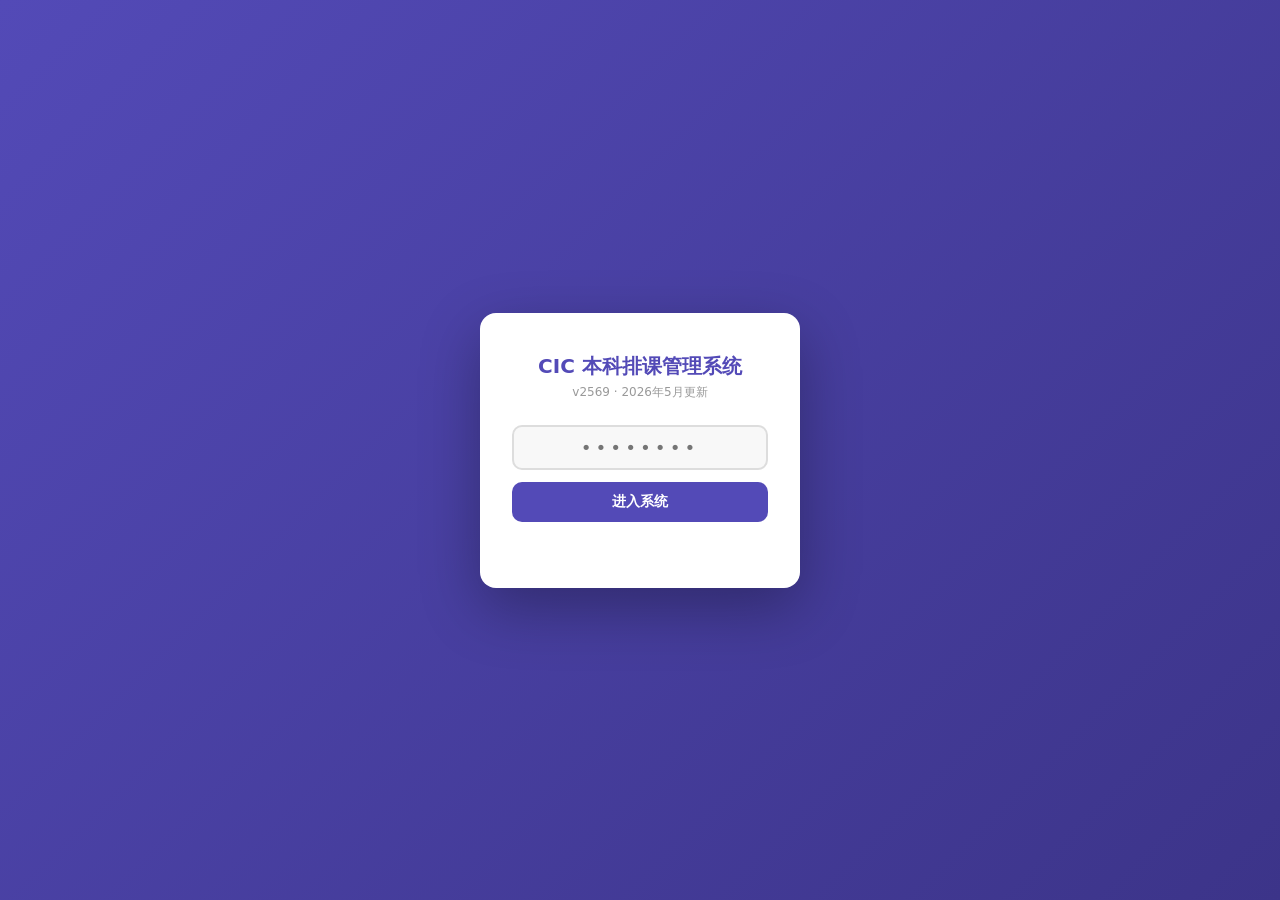
<file: index_supa_test.html>
<!DOCTYPE html>
<html lang="zh-CN">
<head>
<link rel="icon" href="data:image/svg+xml,<svg xmlns=%22http://www.w3.org/2000/svg%22 viewBox=%220 0 100 100%22><text y=%22.9em%22 font-size=%2290%22>🔥</text></svg>">
<link rel="manifest" href="manifest.json">
<link rel="apple-touch-icon" href="icons/icon-192.png">
<meta name="theme-color" content="#534AB7">
<meta charset="UTF-8">
<meta name="viewport" content="width=device-width, initial-scale=1.0">
<title>CIC 本科排课管理系统</title>
<style>
*{box-sizing:border-box;margin:0;padding:0}
body{font-family:-apple-system,BlinkMacSystemFont,'Segoe UI',system-ui,sans-serif;background:#f5f5f7;color:#111;font-size:13px}
.app{max-width:1400px;margin:0 auto;padding:1.5rem 1rem 3rem}
.sticky-top{position:sticky;top:0;z-index:100;background:#f5f5f7;padding:.5rem 1rem .375rem;margin:-1.5rem -1rem .5rem;border-bottom:0.5px solid #e0e0e0;box-shadow:0 2px 6px rgba(0,0,0,.06)}
.header{display:flex;align-items:center;justify-content:space-between;margin-bottom:.875rem;flex-wrap:wrap;gap:8px}
.tabs{display:flex;gap:6px;margin-bottom:1.25rem;overflow-x:auto;background:transparent;padding:0}
.tab{padding:10px 20px;font-size:14px;font-weight:500;cursor:pointer;border:0.5px solid #ddd;background:#fff;color:#888;border-radius:8px;white-space:nowrap;font-family:inherit;transition:all .2s;box-shadow:0 1px 3px rgba(0,0,0,.06)}
.tab.active{background:#534AB7;color:#fff;border-color:#534AB7;box-shadow:0 2px 8px rgba(83,74,183,.3)}
.tab:hover:not(.active){background:#f0effd;color:#534AB7;border-color:#AFA9EC}
.panel{display:none}.panel.active{display:block}
.stabs{display:flex;gap:5px;margin-bottom:.875rem;flex-wrap:wrap}
.stab{padding:4px 12px;font-size:12px;cursor:pointer;border:0.5px solid #ddd;background:transparent;border-radius:20px;color:#666;font-family:inherit}
.stab.active{background:#534AB7;color:#fff;border-color:#534AB7}
.spanel{display:none}.spanel.active{display:block}
.card{background:#fff;border:0.5px solid #e0e0e0;border-radius:10px;padding:1.125rem 1.25rem;margin-bottom:.875rem;box-shadow:0 1px 3px rgba(0,0,0,.06)}
.ct{font-size:10px;font-weight:600;color:#888;margin-bottom:.875rem;text-transform:uppercase;letter-spacing:.06em}
.fg{display:flex;flex-direction:column;gap:3px}.fg label{font-size:11px;color:#666;font-weight:500}
.g3{display:grid;grid-template-columns:1fr 1fr 1fr;gap:10px;margin-bottom:10px}
.g4{display:grid;grid-template-columns:1fr 1fr 1fr 1fr;gap:10px;margin-bottom:10px}
@media(max-width:768px){.g4{grid-template-columns:1fr 1fr}.g3{grid-template-columns:1fr 1fr}}
input,select{font-family:inherit;font-size:13px;background:#f8f8f8;border:0.5px solid #ddd;border-radius:7px;padding:7px 10px;color:#111;width:100%;transition:border-color .15s}
input:focus,select:focus{outline:none;border-color:#534AB7;background:#fff}
input[readonly]{color:#888;background:#f2f2f2}
.btn{display:inline-flex;align-items:center;gap:5px;padding:7px 14px;font-size:12px;font-weight:500;border:0.5px solid #ccc;border-radius:8px;cursor:pointer;background:#fff;color:#111;transition:all .15s;font-family:inherit}
.btn:hover{background:#f5f5f5}
.btn-p{background:#534AB7;color:#fff;border-color:#534AB7}.btn-p:hover{background:#3C3489}
.btn-sm{padding:5px 10px;font-size:11px}
.btn-e{color:#185FA5;border-color:#B5D4F4;font-size:11px;padding:3px 8px}.btn-e:hover{background:#E6F1FB}
.btn-ic{width:26px;height:26px;padding:0;border-radius:6px;display:inline-flex;align-items:center;justify-content:center;cursor:pointer;border:0.5px solid;background:transparent;line-height:1;margin:0 2px;font-family:inherit}
.btn-ic-edit{color:#185FA5;border-color:#B5D4F4}
.btn-ic-del{color:#a32d2d;border-color:#f7c1c1}
.btn-ok{color:#3B6D11;border-color:#C0DD97;font-size:11px;padding:3px 8px}.btn-ok:hover{background:#EAF3DE}
.btn-d{color:#a32d2d;border-color:#f7c1c1;font-size:11px;padding:3px 8px}.btn-d:hover{background:#FCEBEB}
.sechdr{display:flex;justify-content:space-between;align-items:center;margin-bottom:.75rem}
/* ── 表格双向滚动容器 ── */
.tbl-wrap{
  overflow-x:auto;
  overflow-y:auto;
  max-height:calc(100vh - 260px);
  border-radius:0 0 8px 8px;
}
/* 表头在纵向滚动容器内锁定 top:0 */
thead th{
  position:sticky;top:0;z-index:10;
  background:#534AB7;
  -webkit-print-color-adjust:exact;print-color-adjust:exact;
}
table{width:100%;border-collapse:collapse;font-size:12px;border-spacing:0}
th{text-align:left;padding:7px 9px;font-size:11px;font-weight:600;color:#fff;white-space:nowrap;background:#534AB7}
th.sort{cursor:pointer;user-select:none}th.sort:hover{background:#3C3489}
td{padding:5px 7px;border-bottom:0.5px solid #eee;vertical-align:middle;white-space:nowrap}
tr:last-child td{border-bottom:none}
tr.ed td{background:#EEEDFE}
tr:not(.ed):not(.dh):not(.dt):hover td{background:#fafafa}
tr.dh td{background:#534AB7;color:#fff;font-weight:600;font-size:12px;padding:8px 9px}
tr.dt td{background:#F5F4FE;font-size:11px;color:#888;font-style:italic}
.badge,.tag{display:inline-flex;align-items:center;padding:2px 8px;border-radius:20px;font-size:10px;font-weight:500;line-height:1.5;margin:1px;gap:3px}
.b0{background:#E6F1FB;color:#0C447C}.b1{background:#EAF3DE;color:#3B6D11}.b2{background:#FAEEDA;color:#854F0B}
.b3{background:#FAECE7;color:#993C1D}.b4{background:#F1EFE8;color:#444441}.b5{background:#EEEDFE;color:#3C3489}.b6{background:#E1F5EE;color:#0F6E56}
.tag{background:#f0f0f0;color:#666}
.es-sec{border:0.5px solid #ddd;border-radius:8px;padding:.875rem;margin-bottom:10px;background:#fafafa}
.eg{display:grid;grid-template-columns:repeat(auto-fill,minmax(160px,1fr));gap:6px;margin-top:8px}
.ei{display:flex;align-items:center;gap:4px;padding:4px 8px;border:0.5px solid #ddd;border-radius:6px;background:#fff;min-width:0}
.ei label{font-size:11px;flex:1;cursor:pointer;white-space:nowrap}
.ei input[type=checkbox]{width:auto;cursor:pointer;flex-shrink:0}
.ei input[type=number]{width:46px;font-size:12px;padding:2px 5px;text-align:center}
.dc{display:inline-flex;padding:2px 10px;border-radius:20px;border:0.5px solid #ddd;font-size:11px;cursor:pointer;background:#fff;color:#666;font-family:inherit}
.dc.on{background:#534AB7;color:#fff;border-color:#534AB7}
.fbar{display:flex;gap:8px;flex-wrap:wrap;margin-bottom:.875rem;align-items:center}
.fbar label{font-size:11px;color:#666;font-weight:500}
.fbar select,.fbar input{width:auto;font-size:12px;padding:5px 8px}
.mgrid{display:grid;grid-template-columns:repeat(5,1fr);gap:8px;margin-bottom:.75rem}
@media(max-width:600px){.mgrid{grid-template-columns:repeat(3,1fr)}}
.mc{background:#fff;border:0.5px solid #e0e0e0;border-radius:8px;padding:8px 12px;text-align:center;box-shadow:0 1px 2px rgba(0,0,0,.04);display:flex;align-items:center;justify-content:center;gap:8px}
.mv{font-size:17px;font-weight:600;color:#534AB7;line-height:1}.ml{font-size:11px;color:#888;line-height:1}
.empty{text-align:center;padding:2rem;color:#999;font-size:12px}
.ew{border:0.5px solid #AFA9EC;border-radius:8px;padding:7px;background:#EEEDFE;min-width:260px}
.ei-g{max-height:130px;overflow-y:auto;display:grid;grid-template-columns:repeat(auto-fill,minmax(120px,1fr));gap:3px}
.ei-chips{display:flex;gap:3px;flex-wrap:wrap;margin-bottom:6px}
.ei-chip{padding:2px 8px;font-size:10px;border:0.5px solid #AFA9EC;border-radius:20px;background:#fff;cursor:pointer;font-family:inherit}
.tleg{display:flex;gap:8px;flex-wrap:wrap;padding:.75rem 1rem;background:#fff;border-radius:10px;border:0.5px solid #e0e0e0;margin-bottom:.875rem;align-items:center;box-shadow:0 1px 3px rgba(0,0,0,.06)}
.tleg-i{display:flex;align-items:center;gap:5px;font-size:11px}
.sem-cell{position:relative;cursor:default;padding:6px 14px!important}
.sem-cell:hover .sem-tip{display:block}
.sem-tip{display:none;position:absolute;top:110%;left:50%;transform:translateX(-50%);z-index:99;background:#fff;border:0.5px solid #ddd;border-radius:8px;padding:10px 14px;box-shadow:0 4px 16px rgba(0,0,0,.12);white-space:nowrap;margin-top:2px;min-width:280px;text-align:left}
.sem-val{font-size:15px;font-weight:600;color:#534AB7}
.sem-zero{font-size:13px;color:#ccc}
.tip-row{display:flex;gap:8px;align-items:center;margin-top:5px;font-size:12px}
/* ── 编辑 Modal ── */
.modal-overlay{position:fixed;inset:0;background:rgba(0,0,0,.45);z-index:2000;display:flex;align-items:center;justify-content:center;padding:1rem;opacity:0;pointer-events:none;transition:opacity .2s}
.modal-overlay.open{opacity:1;pointer-events:all}
.modal-box{background:#fff;border-radius:14px;width:100%;max-width:780px;max-height:90vh;display:flex;flex-direction:column;box-shadow:0 24px 64px rgba(0,0,0,.22);transform:translateY(12px);transition:transform .2s}
.modal-overlay.open .modal-box{transform:translateY(0)}
.modal-hdr{display:flex;align-items:center;justify-content:space-between;padding:.875rem 1.25rem;border-bottom:0.5px solid #e0e0e0;flex-shrink:0}
.modal-hdr h3{font-size:14px;font-weight:600;color:#111}
.modal-close{background:none;border:none;font-size:18px;cursor:pointer;color:#aaa;line-height:1;padding:2px 6px;border-radius:6px}
.modal-close:hover{background:#f0f0f0;color:#111}
.modal-body{overflow-y:auto;padding:1.125rem 1.25rem;flex:1}
.modal-footer{display:flex;gap:8px;justify-content:flex-end;padding:.875rem 1.25rem;border-top:0.5px solid #e0e0e0;flex-shrink:0}
.modal-sec{font-size:10px;font-weight:600;color:#888;text-transform:uppercase;letter-spacing:.06em;margin:1rem 0 .5rem}
.modal-sec:first-child{margin-top:0}
.modal-coh{border:0.5px solid #ddd;border-radius:8px;padding:.75rem;background:#fafafa}
.modal-coh-chips{display:flex;gap:4px;flex-wrap:wrap;margin-bottom:8px}
.modal-coh-grid{display:grid;grid-template-columns:repeat(auto-fill,minmax(150px,1fr));gap:5px;max-height:180px;overflow-y:auto}
/* ── PIN 码锁定画面 ── */
.pin-overlay{position:fixed;inset:0;background:linear-gradient(135deg,#534AB7 0%,#3C3489 100%);
  display:flex;align-items:center;justify-content:center;z-index:9999}
.pin-box{background:#fff;border-radius:16px;padding:2.5rem 2rem;width:320px;text-align:center;box-shadow:0 20px 60px rgba(0,0,0,.3)}
.pin-logo{font-size:20px;font-weight:700;color:#534AB7;margin-bottom:.25rem;white-space:nowrap}
.pin-sub{font-size:12px;color:#999;margin-bottom:1.5rem}
.pin-input{width:100%;font-size:18px;padding:10px 14px;border:2px solid #ddd;border-radius:10px;
  text-align:center;letter-spacing:4px;font-family:monospace;outline:none;margin-bottom:.75rem;
  transition:border-color .15s}
.pin-input:focus{border-color:#534AB7}
.pin-btn{width:100%;padding:11px;background:#534AB7;color:#fff;border:none;border-radius:10px;
  font-size:14px;font-weight:600;cursor:pointer;transition:background .15s;font-family:inherit}
.pin-btn:hover{background:#3C3489}
.pin-err{font-size:12px;color:#e53e3e;margin-top:.5rem;min-height:18px}
.pin-shake{animation:shake .4s ease}
@keyframes shake{0%,100%{transform:translateX(0)}25%{transform:translateX(-8px)}75%{transform:translateX(8px)}}
/* ── 列印样式 ── */
@media print{
  /* ── 隐藏非内容元素 ── */
  .no-print,
  .header,.ref-bar,.tabs,.stabs,.fbar,
  .sechdr button,.sechdr .btn,.sechdr select,
  .btn,.btn-sm,.btn-p,.btn-e,.btn-ok,.btn-d,
  .es-sec,.empty,
  .modal-overlay{display:none!important}
  /* v7.9.9: 列印时 sem-tip 改成内嵌（不再是 hover 浮层） */
  .sem-tip{display:block!important;position:static!important;transform:none!important;box-shadow:none!important;background:#fafafa!important;border:0.5px solid #ddd!important;margin-top:4px!important;padding:4pt 6pt!important;font-size:8pt!important;white-space:normal!important;line-height:1.4}
  .sem-tip .tip-row{margin-top:2px;font-size:8pt}
  .sem-tip .badge{font-size:7pt!important;padding:1pt 4pt!important}
  /* 列印时取消表格高度限制，完整展开 */
  .tbl-wrap{max-height:none!important;overflow:visible!important}
  .panel{display:none!important}
  .panel.active{display:block!important}
  .spanel{display:none!important}
  .spanel.active{display:block!important}

  /* ── 基础 ── */
  html,body{margin:0!important;padding:0!important;background:#fff!important;font-size:9pt;color:#111;}

  /* ── 内容居中 ── */
  .app{margin:0 auto!important;padding:0!important;width:100%!important;max-width:100%!important;}

  /* ── 列印标题（所有 tab 共用）── */
  .print-header{
    display:block!important;
    margin-bottom:10pt;
    padding-bottom:6pt;
    border-bottom:1.5pt solid #534AB7;
    text-align:center;
    -webkit-print-color-adjust:exact;print-color-adjust:exact;
  }
  .print-header h1{font-size:14pt;font-weight:700;color:#111;margin-bottom:4pt}
  .print-header .ph-meta{font-size:8.5pt;color:#555;display:flex;justify-content:center;gap:20pt;flex-wrap:wrap;margin-top:3pt}
  .print-header .ph-meta span{display:inline-flex;align-items:center;gap:4pt}
  .print-header .ph-label{color:#888;font-weight:500}

  /* ── 卡片 ── */
  .card{box-shadow:none!important;border:0.5pt solid #ccc!important;margin-bottom:8pt;padding:6pt 8pt;border-radius:0!important;}
  .ct{font-size:8pt;margin-bottom:5pt}

  /* ── 表格 ── */
  table{width:100%;font-size:8pt;border-collapse:collapse}
  th{background:#534AB7!important;color:#fff!important;padding:4pt 5pt!important;font-size:7.5pt!important;font-weight:600;-webkit-print-color-adjust:exact;print-color-adjust:exact;white-space:nowrap;}
  td{padding:3pt 4pt!important;border-bottom:0.5pt solid #eee;vertical-align:middle}
  tr:last-child td{border-bottom:none}
  tr.dh td{background:#534AB7!important;color:#fff!important;font-weight:600;padding:4pt 5pt!important;-webkit-print-color-adjust:exact;print-color-adjust:exact;}
  tr.dt td{background:#F5F4FE!important;-webkit-print-color-adjust:exact;print-color-adjust:exact}
  tr.ed td{display:none}

  /* ── Badge ── */
  .badge{-webkit-print-color-adjust:exact;print-color-adjust:exact;padding:1pt 4pt;font-size:7pt;border-radius:8pt}
  .b0{background:#E6F1FB!important;color:#0C447C!important}
  .b1{background:#EAF3DE!important;color:#3B6D11!important}
  .b2{background:#FAEEDA!important;color:#854F0B!important}
  .b3{background:#FAECE7!important;color:#993C1D!important}
  .b4{background:#F1EFE8!important;color:#444441!important}
  .b5{background:#EEEDFE!important;color:#3C3489!important}
  .b6{background:#E1F5EE!important;color:#0F6E56!important}
  .tag{font-size:7pt;padding:0 3pt}

  /* ── 统计卡片 ── */
  .mgrid{display:flex!important;gap:5pt;flex-wrap:wrap;margin-bottom:6pt}
  .mc{border:0.5pt solid #ddd!important;padding:4pt 8pt!important;border-radius:4pt!important;text-align:center}
  .mv{font-size:13pt!important;color:#534AB7!important;-webkit-print-color-adjust:exact;print-color-adjust:exact}
  .ml{font-size:7.5pt!important;color:#888!important}

  /* ── 分页 ── */
  .card{page-break-inside:avoid}
  tr.dh{page-break-after:avoid}
  /* v8.16: 跨页更干净 —— 表头每页重复、行不被切半、小计不孤立 */
  thead{display:table-header-group}
  tr{page-break-inside:avoid}
  tr.dt{page-break-before:avoid}

  /* ── 预设：A4 横向（所有 tab 统一）── */
  @page{
    size:A4 landscape;
    margin:12mm 14mm 14mm 14mm;
    @top-center{content:'CIC 本科排课管理系统';font-size:8pt;color:#999;}
    @bottom-right{content:'第 ' counter(page) ' 页，共 ' counter(pages) ' 页';font-size:7.5pt;color:#aaa;}
  }

  /* ── 排课表专用：A4 横向 ── */
  @page :first {}
  body.print-sch @page{
    size:A4 landscape;
    margin:12mm 12mm 15mm 12mm;
    @top-center{content:'CIC 本科排课管理系统 · 排课记录';font-size:8pt;color:#999;}
    @bottom-right{content:'第 ' counter(page) ' 页，共 ' counter(pages) ' 页';font-size:7.5pt;color:#aaa;}
  }

  /* ══ v8.16.3: 所有 tab 统一列印模版 ══
     照屏幕的自然排版，只缩小字体列印 —— A4 横向 · 置中 · 干净跨页 · 不压日期
     关键教训：不要 width:100% + word-break，那会把窄栏挤成一字宽、逐字竖排(超丑) */
  .app{margin:0 auto!important;width:100%!important;max-width:100%!important}
  .panel.active .card{page-break-inside:auto!important}            /* 长表允许自然跨页 */
  .panel.active .tbl-wrap{overflow:visible!important}              /* 取消横向滚动容器 */
  /* 自然宽度 + 单行不断字 + 置中，只把字体调小 */
  .panel.active table{width:auto!important;max-width:100%;table-layout:auto!important;margin:0 auto!important;font-size:7pt}
  .panel.active th,.panel.active td{white-space:nowrap!important;word-break:normal!important;overflow-wrap:normal!important;padding:2pt 4pt!important}
  .panel.active th{font-size:6.8pt!important}
  .panel.active .badge{white-space:nowrap}
  /* 各学期的课程明细卡片：限个宽度、内部才换行，避免撑爆整表 */
  .panel.active .sem-tip{max-width:180px!important;white-space:normal!important}

  /* ── 教学统计专属：LA500 输入框印成纯文字(固定窄宽,数值不塌缩)；辅助面板不印 ── */
  body.print-sta #sta-tb input{border:none!important;background:transparent!important;box-shadow:none!important;text-align:center;width:30px!important;min-width:0!important;font-size:7pt!important;padding:0!important;-webkit-appearance:none;appearance:none}
  body.print-sta #sta-low-panel{display:none!important}
}
.print-header{display:none}
/* 排课表横向列印 */
@media print{
  body.print-sch @page{size:A4 landscape;margin:10mm 12mm 14mm 12mm;}
}
/* ── 动态加载 ── */
.load-banner{display:none;align-items:center;gap:10px;padding:.75rem 1rem;background:#EEEDFE;border:0.5px solid #AFA9EC;border-radius:10px;margin-bottom:.875rem;font-size:13px;color:#3C3489;box-shadow:0 1px 3px rgba(0,0,0,.06)}
.load-dot{width:9px;height:9px;border-radius:50%;background:#534AB7;flex-shrink:0;animation:blink .7s infinite alternate}
@keyframes blink{from{opacity:.25}to{opacity:1}}
.ref-bar{background:#fff;border:0.5px solid #e0e0e0;border-radius:10px;padding:.625rem 1rem;margin-bottom:.875rem;display:flex;align-items:center;gap:8px;flex-wrap:wrap;box-shadow:0 1px 3px rgba(0,0,0,.06)}
.src-badge{display:inline-flex;align-items:center;gap:5px;font-size:11px;padding:3px 10px;border-radius:20px;border:0.5px solid #ddd;font-weight:500}
.src-sheets{background:#E1F5EE;color:#0F6E56;border-color:#9ADDC5}
.src-local{background:#F1EFE8;color:#6B5E4E;border-color:#D4C8B8}
/* ── 同步进度条 ── */
.sync-bar{height:3px;background:#eee;border-radius:2px;overflow:hidden;margin-top:4px;transition:opacity .3s}
.sync-bar-inner{height:100%;width:0%;background:linear-gradient(90deg,#534AB7,#AFA9EC);border-radius:2px;transition:width .3s ease}
.sync-bar-inner.running{animation:syncrun 1.5s infinite ease-in-out}
.sync-bar-inner.done{background:#3B6D11;width:100%}
.sync-bar-inner.fail{background:#a32d2d;width:100%}
@keyframes syncrun{0%{width:0%;margin-left:0}50%{width:60%;margin-left:20%}100%{width:0%;margin-left:100%}}

/* ── v7.9.3: Toast 通知 ── */
.toast-container{position:fixed;bottom:18px;right:18px;z-index:10000;display:flex;flex-direction:column;gap:8px;pointer-events:none;max-width:360px}
.toast{background:#fff;border:0.5px solid #e0e0e0;border-radius:8px;padding:10px 14px;font-size:13px;box-shadow:0 4px 16px rgba(0,0,0,.12);display:flex;align-items:center;gap:8px;pointer-events:auto;animation:toast-in .22s ease-out;min-width:240px}
.toast.success{border-left:3px solid #16a34a}
.toast.error{border-left:3px solid #dc2626}
.toast.info{border-left:3px solid #2563eb}
.toast.warn{border-left:3px solid #ea580c}
.toast .toast-msg{flex:1;color:#111;line-height:1.4;font-size:12.5px}
.toast .toast-icon{font-weight:700;font-size:14px;flex-shrink:0}
.toast .toast-icon.success{color:#16a34a}
.toast .toast-icon.error{color:#dc2626}
.toast .toast-icon.info{color:#2563eb}
.toast .toast-icon.warn{color:#ea580c}
.toast button.retry{background:#f3f4f6;border:0.5px solid #d1d5db;border-radius:5px;padding:3px 10px;font-size:11px;cursor:pointer;color:#374151;font-weight:500;flex-shrink:0;font-family:inherit}
.toast button.retry:hover{background:#e5e7eb}
.toast button.dismiss{background:transparent;border:0;color:#9ca3af;cursor:pointer;font-size:18px;padding:0 4px;line-height:1;flex-shrink:0;font-family:inherit}
.toast button.dismiss:hover{color:#374151}
@keyframes toast-in{from{transform:translateX(20px);opacity:0}to{transform:translateX(0);opacity:1}}

/* ── 课程英文名 hover tooltip（立刻弹，不等 500ms 原生延迟）── */
.cn-cell{position:relative}
.cn-cell .cn-tip{display:none;position:absolute;top:calc(100% + 2px);left:0;z-index:200;background:#1f2937;color:#fff;padding:6px 10px;border-radius:6px;font-size:12.5px;font-weight:400;line-height:1.4;white-space:normal;max-width:380px;box-shadow:0 4px 14px rgba(0,0,0,.22);pointer-events:none}
.cn-cell:hover .cn-tip{display:block}

/* v8.14: 备注栏 hover tooltip · 跟英文名同款 · 右锚定(避免备注列靠右溢出) */
.note-cell{position:relative;cursor:default}
.note-cell .note-tip{display:none;position:absolute;top:calc(100% + 2px);right:0;z-index:200;background:#1f2937;color:#fff;padding:7px 12px;border-radius:6px;font-size:12.5px;font-weight:400;line-height:1.5;white-space:normal;max-width:300px;min-width:160px;box-shadow:0 4px 14px rgba(0,0,0,.22);pointer-events:none}
.note-cell:hover .note-tip{display:block}

.ss-grid{display:flex;flex-direction:column;gap:12px;padding:4px 0}
.ss-card{background:#fff;border:0.5px solid #e0e0e0;border-radius:10px;overflow:hidden;box-shadow:0 1px 3px rgba(0,0,0,.05);transition:box-shadow .15s}
.ss-card:hover{box-shadow:0 2px 8px rgba(0,0,0,.08)}
.ss-card-h{display:flex;align-items:center;gap:8px;padding:10px 14px;background:#F5F4FE;border-bottom:0.5px solid #e0e0e0;flex-wrap:wrap;font-size:12.5px}
.ss-num{display:inline-flex;align-items:center;justify-content:center;min-width:22px;height:22px;background:#fff;border:0.5px solid #AFA9EC;color:#534AB7;font-size:10.5px;font-weight:600;border-radius:50%;flex-shrink:0;font-family:ui-monospace,monospace;padding:0 5px}
.ss-name{font-size:14px;font-weight:600;color:#333}
.ss-meta{font-size:11.5px;color:#666;display:flex;align-items:center;gap:4px;flex-wrap:wrap}
.ss-cnt{font-size:11.5px;color:#888}
.ss-cnt strong{color:#534AB7;font-weight:600}
.ss-card-b{padding:6px 14px 10px}
.ss-course{padding:9px 0;border-bottom:0.5px dashed #eee}
.ss-course:last-child{border-bottom:0}
.ss-line1{display:flex;align-items:center;gap:4px;flex-wrap:wrap}
.ss-line2{font-size:11px;color:#666;margin-top:4px;padding-left:9px;line-height:1.5}
.ss-line2 .ss-sep{color:#ccc;margin:0 5px}
.ss-line2 .ss-note{color:#9a3412;background:#FAEEDA;padding:1px 6px;border-radius:4px;font-size:10.5px;margin-left:4px}
.ss-stulist{margin-top:6px;padding-left:9px}
.ss-stuitem{font-size:11.5px;color:#444;padding:3px 0;display:flex;align-items:center;gap:6px;flex-wrap:wrap}
.ss-stuitem .ss-stunum{color:#888;font-size:10.5px;min-width:18px;font-family:ui-monospace,monospace}
.ss-stuitem code{font-size:10.5px;color:#888;font-family:ui-monospace,monospace}
@keyframes toast-out{to{transform:translateX(20px);opacity:0}}
.toast.fade-out{animation:toast-out .2s ease-in forwards}

</style>
</head>
<body>
<div class="pin-overlay" id="pin-overlay">
  <div class="pin-box">
    <div class="pin-logo">CIC 本科排课管理系统</div>
    <div class="pin-sub">v2569 · 2026年5月更新</div>
    <input class="pin-input" id="pin-input" type="password" placeholder="••••••••"
      maxlength="20" onkeydown="if(event.key==='Enter')checkPin()">
    <button class="pin-btn" onclick="checkPin()">进入系统</button>
    <div class="pin-err" id="pin-err"></div>
  </div>
</div>
<div class="app" id="main-app" style="display:none">

<!-- ══ 标题栏 ══════════════════════════════ -->
<div class="sticky-top" id="sticky-bar">
<div class="header">
  <div>
    <div style="font-size:17px;font-weight:600;cursor:pointer" onclick="window.scrollTo({top:0,behavior:'smooth'})" title="点击回到顶部">CIC 本科排课管理系统</div>
    <div class="print-header" id="print-header"></div>
    <div style="font-size:11px;color:#888;margin-top:3px">数据储存于浏览器；导出 JSON 可备份；配置 SHEETS_URL 可双向同步</div>
  </div>
  <div style="display:flex;gap:8px;flex-wrap:wrap">
    <button class="btn btn-sm" onclick="exportData()">💾 导出 JSON</button>
    <button class="btn btn-sm" onclick="importData()">📂 导入 JSON</button>
    <button class="btn btn-sm" id="btn-refresh" onclick="reloadRef()">↻ 刷新参考数据</button>
    <button class="btn btn-sm" onclick="showErrorLog()" style="color:#854F0B;border-color:#FCD34D" title="查看后端错误日志（最近 50 条）">🩺 错误日志</button>
    <span id="editor-badge" class="badge b5" style="font-size:11px;padding:5px 12px" title="当前操作人（每次新增/编辑/删除都会记录到 Sheet）">👤 —</span>
    <span id="online-badge" class="badge b1" style="font-size:11px;padding:5px 12px;cursor:pointer" onclick="showOnlineList()" title="点击查看在线名单">👥 —</span>
    <button class="btn btn-sm" onclick="logout()" style="color:#a32d2d;border-color:#f7c1c1" title="登出系统">🔒 登出</button>
  </div>
</div>

<!-- ══ 加载进度条 ══════════════════════════ -->
<div class="load-banner" id="load-banner">
  <span class="load-dot"></span>
  <span id="load-msg">正在从 Google Sheets 加载参考数据…</span>
</div>

<!-- ══ 参考数据状态栏 ══════════════════════ -->
<div class="ref-bar">
  <span id="src-badge" class="src-badge src-local">⬤ 内建预设数据</span>
  <span style="font-size:11px;color:#bbb">|</span>
  <span id="ref-courses" class="badge b4" style="font-size:11px">课程库 — 条</span>
  <span id="ref-teachers" class="badge b4" style="font-size:11px">老师库 — 位</span>
  <span id="ref-cohorts" class="badge b4" style="font-size:11px">届别库 — 条</span>
  <span id="ref-depts" class="badge b4" style="font-size:11px">专业库 — 个</span>
  <span id="ref-sems" class="badge b4" style="font-size:11px">学期 — 个</span>
  <span id="ref-time" style="font-size:10px;color:#bbb;margin-left:auto"></span>
  <span id="sync-status-bar" style="font-size:11px;color:#888;margin-left:4px"></span>
  <button class="btn btn-sm" onclick="syncAll()" style="font-size:10px;padding:3px 8px;color:#0F6E56;border-color:#9ADDC5;margin-left:4px" title="从云端拉最新资料（看到其他老师的编辑）">↻ 刷新</button>
</div>
<div class="sync-bar" id="sync-bar"><div class="sync-bar-inner" id="sync-bar-inner"></div></div>

<!-- ══ 主标签 ═════════════════════════════ -->
<div class="tabs">
  <button class="tab active" onclick="switchTab('sch')">📋 排课表</button>
  <button class="tab" onclick="switchTab('sp')">👤 IS/SG 排课</button>
  <button class="tab" onclick="switchTab('sum')">📊 学期总表</button>
  <button class="tab" onclick="switchTab('cs')">📚 课程结构</button>
  <button class="tab" id="tab-sta" onclick="switchTab('sta')">📈 教学统计</button>
</div>
</div><!-- /.sticky-top -->

<!-- ══ 排课表 ═══════════════════════════════ -->
<div id="panel-sch" class="panel active">
  <div class="card" style="padding:0;overflow:hidden">
    <!-- 折叠标题行 -->
    <div id="add-sch-hdr" onclick="toggleAddSch()" style="display:flex;align-items:center;justify-content:space-between;padding:.75rem 1.25rem;cursor:pointer;user-select:none;background:#fff;border-radius:10px;transition:background .15s" onmouseover="this.style.background='#f8f8ff'" onmouseout="this.style.background='#fff'">
      <div style="display:flex;align-items:center;gap:8px">
        <span style="font-size:11px;font-weight:600;color:#534AB7;text-transform:uppercase;letter-spacing:.06em">＋ 新增排课</span>
        <span id="add-sch-hint" style="font-size:11px;color:#bbb">（点击展开）</span>
      </div>
      <span id="add-sch-arrow" style="font-size:13px;color:#aaa;transition:transform .2s">▼</span>
    </div>
    <!-- 可折叠内容 -->
    <div id="add-sch-body" style="display:none;padding:0 1.25rem 1.25rem;border-top:0.5px solid #f0f0f0">
      <div style="height:.875rem"></div>
      <div class="g4">
        <div class="fg"><label>课程代码</label>
          <input id="s-co" list="co-dl" placeholder="输入代码，如 KL305" oninput="lookupC('s-co','s-en','s-tp')" autocomplete="off">
          <datalist id="co-dl"></datalist>
        </div>
        <div class="fg"><label>课程英文名（自动）</label><input id="s-en" readonly placeholder="自动显示"></div>
        <div class="fg"><label>学期</label>
          <select id="s-sem"></select>
        </div>
        <div class="fg"><label>上下半学期</label>
          <select id="s-half"><option value="">— 待定 —</option><option value="全学期">全学期</option><option value="上半学期">上半</option><option value="下半学期">下半</option></select>
        </div>
      </div>
      <div class="g4">
        <div class="fg"><label>课程类型（自动检测）</label>
          <select id="s-tp">
            <option value="正常">正常</option><option value="英文">英文</option>
            <option value="CD-实习">CD-实习</option><option value="实习">实习</option><option value="SG">SG/IS</option><option value="Capstone">Capstone</option>
          </select>
        </div>
        <div class="fg"><label>班级代码</label>
          <select id="s-cls" onchange="autoType('s-co','s-cls','s-tp')">
            <option value="">请选择</option>
            <optgroup label="普通"><option>601</option><option>602</option><option>603</option><option>604</option><option>605</option></optgroup>
            <optgroup label="实习"><option>331</option><option>332</option><option>333</option></optgroup>
            <optgroup label="Capstone"><option>Capstone-971</option><option>Capstone-972</option><option>Capstone-973</option><option>Capstone-974</option><option>Capstone-975</option><option>Capstone-976</option><option>Capstone-977</option><option>Capstone-978</option></optgroup>
          </select>
        </div>
        <div class="fg"><label>授课老师</label><select id="s-tc"><option value="">请选择</option></select></div>
        <div class="fg"><label>备注</label><input id="s-nt" placeholder="选填"></div>
      </div>
      <div style="display:flex;justify-content:space-between;align-items:center;margin-bottom:10px">
        <label style="display:flex;align-items:center;gap:8px;font-size:12px;cursor:pointer;padding:6px 10px;border:0.5px solid #ddd;border-radius:8px;background:#fafafa">
          <input type="checkbox" id="s-btec" style="width:auto;cursor:pointer">
          <span>📋 BTEC 课程</span>
        </label>
        <button class="btn btn-p" onclick="addSch()">＋ 添加排课</button>
      </div>
      <div class="es-sec">
        <div style="display:flex;justify-content:space-between;align-items:center;flex-wrap:wrap;gap:6px;margin-bottom:6px">
          <span style="font-size:12px;font-weight:500">届别 · 各届人数</span>
          <div style="display:flex;gap:4px;flex-wrap:wrap" id="dc-wrap"></div>
        </div>
        <div class="eg" id="s-eg"></div>
        <div id="s-eg-total" style="margin-top:8px;padding:7px 12px;background:#F5F4FE;border-radius:6px;font-size:12px;color:#555;border-left:3px solid #534AB7"></div>
      </div>
    </div>
  </div>
  <div class="card">
    <div class="sechdr" style="flex-wrap:wrap;gap:10px;align-items:center">
      <span class="ct" style="margin:0;font-size:12px">排课记录<span id="sch-n" style="font-weight:400;color:#888;margin-left:4px"></span></span>
      <!-- 🔍 筛选区（紫色淡底 + 圆角）-->
      <div style="display:flex;gap:5px;align-items:center;background:#F5F4FE;border:0.5px solid #E5E3F8;border-radius:8px;padding:4px 8px">
        <span style="font-size:10px;color:#888">筛选</span>
        <select id="sch-sem-f" onchange="renderSch()" style="font-size:11px;padding:4px 8px;width:auto;border-color:#E5E3F8"><option value="">全部学期</option></select>
        <select id="sch-dept-f" onchange="renderSch()" style="font-size:11px;padding:4px 8px;width:auto;border-color:#E5E3F8"><option value="">课程代码</option></select>
        <select id="sch-tc-f" onchange="renderSch()" style="font-size:11px;padding:4px 8px;width:auto;border-color:#E5E3F8"><option value="">全部老师</option></select>
        <input id="sch-search" type="text" oninput="renderSch()" placeholder="🔍 搜课程代码 / 英文名 / 班级" style="font-size:11px;padding:4px 8px;width:220px;border-color:#E5E3F8">
      </div>
      <!-- 操作区 -->
      <div style="display:flex;gap:4px;align-items:center;flex:1;justify-content:flex-end;flex-wrap:wrap">
        <button class="btn btn-sm" onclick="syncToSheets('schedule')" title="把本地的全量推到 Sheet">↑ 上传</button>
        <button class="btn btn-sm" onclick="syncFromSheets('schedule')" title="从 Sheet 拉最新覆盖本地">↓ 下载</button>
        <span style="width:1px;height:18px;background:#e0e0e0;margin:0 2px"></span>
        <button class="btn btn-sm no-print" onclick="exportSchExcel()" style="color:#1a6b2f;border-color:#9ed4ae" title="导出当前筛选结果为 Excel">📊 Excel</button>
        <button class="btn btn-sm no-print" onclick="openCsvImport()" style="color:#854F0B;border-color:#FCD34D" title="从 CSV 批量导入">📥 批量导入</button>
        <button id="sch-batch-del" class="btn btn-sm no-print" onclick="deleteFiltered('schedule')" style="color:#a32d2d;border-color:#f7c1c1;display:none" title="按目前筛选条件删除全部">🗑 批量删除 <span id="sch-batch-del-n">0</span></button>
        <span style="width:1px;height:18px;background:#e0e0e0;margin:0 2px"></span>
        <button class="btn btn-sm no-print" onclick="printPanel('sch')" title="打印当前页">🖨️ 列印</button>
      </div>
    </div>
    <div class="tbl-wrap">
      <table><thead><tr>
        <th style="width:34px;text-align:center" title="勾选所有可见行"><input type="checkbox" id="sch-master-chk" onclick="toggleAllVisible('sch',this.checked)" style="cursor:pointer"></th>
        <th>#</th>
        <th class="sort" onclick="sortSch('course')">课程代码 / 类型 / 英文名 <span id="si-co">⇅</span></th>
        <th class="sort" onclick="sortSch('sem')">学期 <span id="si-sem">⇅</span></th>
        <th class="sort" onclick="sortSch('half')">上下半 <span id="si-hl">⇅</span></th>
        <th>班级</th><th>授课老师</th><th>届别（人数）</th><th class="sort" onclick="sortSch('total')">总人数 <span id="si-total">⇅</span></th><th>备注</th><th class="sort" onclick="sortSch('btec')">BTEC<span id="th-btec-count" style="font-size:10px;color:#cbd5e1;font-weight:400;margin-left:2px"></span> <span id="si-btec">⇅</span></th><th>操作</th>
      </tr></thead><tbody id="sch-tb"></tbody></table>
    </div>
    <div class="empty" id="sch-em">暂无排课记录</div>
  </div>
</div>

<!-- ══ 特别排课 ════════════════════════════ -->
<div id="panel-sp" class="panel">
  <div class="card" style="padding:0;overflow:hidden">
    <!-- 折叠标题行 -->
    <div id="add-sp-hdr" onclick="toggleAddSp()" style="display:flex;align-items:center;justify-content:space-between;padding:.75rem 1.25rem;cursor:pointer;user-select:none;background:#fff;border-radius:10px;transition:background .15s" onmouseover="this.style.background='#f8f8ff'" onmouseout="this.style.background='#fff'">
      <div style="display:flex;align-items:center;gap:8px">
        <span style="font-size:11px;font-weight:600;color:#534AB7;text-transform:uppercase;letter-spacing:.06em">＋ 新增 IS/SG 排课</span>
        <span id="add-sp-hint" style="font-size:11px;color:#bbb">（点击展开）</span>
      </div>
      <span id="add-sp-arrow" style="font-size:13px;color:#aaa;transition:transform .2s">▼</span>
    </div>
    <!-- 可折叠内容 -->
    <div id="add-sp-body" style="display:none;padding:0 1.25rem 1.25rem;border-top:0.5px solid #f0f0f0">
      <div style="height:.875rem"></div>
      <div class="g4">
        <div class="fg"><label>学号</label><input id="p-id" placeholder="学号"></div>
        <div class="fg"><label>学生称谓</label>
          <select id="p-mr"><option value="Mr.">Mr.</option><option value="Ms.">Ms.</option></select>
        </div>
        <div class="fg"><label>学生姓名（英文）</label><input id="p-nm" placeholder="English name only" oninput="enOnly(this)"></div>
        <div class="fg"><label>学生专业</label><select id="p-mj"><option value="">请选择</option></select></div>
      </div>
      <div class="g4">
        <div class="fg"><label>课程代码</label>
          <input id="p-co" list="co-dl" placeholder="输入代码" oninput="lookupC('p-co','p-en',null)" autocomplete="off">
        </div>
        <div class="fg"><label>课程英文名（自动）</label><input id="p-en" readonly placeholder="自动显示"></div>
        <div class="fg"><label>班级代码</label>
          <select id="p-cls"><option value="IS-222">IS-222</option><option value="SG-222">SG-222</option></select>
        </div>
        <div class="fg"><label>学期</label>
          <select id="p-sem"></select>
        </div>
      </div>
      <div class="g3">
        <div class="fg"><label>授课老师</label><select id="p-tc"><option value="">请选择</option></select></div>
        <div class="fg"><label>备注</label><input id="p-nt" placeholder="选填"></div>
        <div class="fg" style="justify-content:flex-end"><label>&nbsp;</label>
          <button class="btn btn-p" onclick="addSp()">＋ 添加特别排课</button>
        </div>
      </div>
    </div>
  </div>
  <div class="card">
    <div class="sechdr" style="flex-wrap:wrap;gap:10px;align-items:center">
      <span class="ct" style="margin:0;font-size:12px">IS/SG 排课记录<span id="sp-n" style="font-weight:400;color:#888;margin-left:4px"></span></span>
      <!-- 🔍 筛选区 -->
      <div style="display:flex;gap:5px;align-items:center;background:#F5F4FE;border:0.5px solid #E5E3F8;border-radius:8px;padding:4px 8px">
        <span style="font-size:10px;color:#888">筛选</span>
        <select id="sp-sem-f" onchange="renderSp()" style="font-size:11px;padding:4px 8px;width:auto;border-color:#E5E3F8"><option value="">全部学期</option></select>
        <select id="sp-dept-f" onchange="renderSp()" style="font-size:11px;padding:4px 8px;width:auto;border-color:#E5E3F8"><option value="">课程代码</option></select>
        <input id="sp-search" type="text" oninput="renderSp()" placeholder="🔍 搜课程代码 / 英文名 / 学号 / 姓名 / 班级" style="font-size:11px;padding:4px 8px;width:260px;border-color:#E5E3F8">
      </div>
      <!-- 操作区 -->
      <div style="display:flex;gap:4px;align-items:center;flex:1;justify-content:flex-end;flex-wrap:wrap">
        <button class="btn btn-sm" onclick="syncToSheets('special')" title="把本地的全量推到 Sheet">↑ 上传</button>
        <button class="btn btn-sm" onclick="syncFromSheets('special')" title="从 Sheet 拉最新覆盖本地">↓ 下载</button>
        <span style="width:1px;height:18px;background:#e0e0e0;margin:0 2px"></span>
        <button class="btn btn-sm no-print" onclick="exportSpExcel()" style="color:#1a6b2f;border-color:#9ed4ae" title="导出当前筛选结果为 Excel">📊 Excel</button>
        <button class="btn btn-sm no-print" onclick="openCsvImportSp()" style="color:#854F0B;border-color:#FCD34D" title="从 CSV 批量导入">📥 批量导入</button>
        <button id="sp-batch-del" class="btn btn-sm no-print" onclick="deleteFiltered('special')" style="color:#a32d2d;border-color:#f7c1c1;display:none" title="按目前筛选条件删除全部">🗑 批量删除 <span id="sp-batch-del-n">0</span></button>
        <span style="width:1px;height:18px;background:#e0e0e0;margin:0 2px"></span>
        <button class="btn btn-sm no-print" onclick="printPanel('sp')" title="打印当前页">🖨️ 列印</button>
      </div>
    </div>
    <div class="tbl-wrap">
      <table><thead><tr>
        <th style="width:34px;text-align:center" title="勾选所有可见行"><input type="checkbox" id="sp-master-chk" onclick="toggleAllVisible('sp',this.checked)" style="cursor:pointer"></th>
        <th>#</th>
        <th class="sort" onclick="sortSp('sid')">学号 <span id="si-sid">⇅</span></th>
        <th>学生称谓</th><th>学生姓名</th><th>学生专业</th>
        <th>课程代码 / 英文名</th><th>班级</th><th>学期</th>
        <th class="sort" onclick="sortSp('tc')">授课老师 <span id="si-tc">▼</span></th>
        <th>备注</th><th>操作</th>
      </tr></thead><tbody id="sp-tb"></tbody></table>
    </div>
    <div class="empty" id="sp-em">暂无 SG/IS 排课记录</div>
  </div>
</div>

<!-- ══ 学期总表 ════════════════════════════ -->
<div id="panel-sum" class="panel">
  <div style="display:flex;justify-content:space-between;align-items:center;margin-bottom:.875rem;flex-wrap:wrap;gap:8px">
    <div class="stabs" style="margin-bottom:0">
      <button class="stab active" onclick="switchSub('stc')">任课老师总表</button>
      <button class="stab" onclick="switchSub('sco')">班级总表</button>
      <button class="stab" onclick="switchSub('sss')">SG/IS·学生</button>
      <button class="stab" onclick="switchSub('sst')">SG/IS·老师</button>
    </div>
    <button class="btn btn-sm no-print" onclick="printPanel('sum')">🖨️ 列印</button>
  </div>
  <!-- v8.11.1：醒目提示 -->
  <div style="background:linear-gradient(90deg,#EEEDFE 0%,#F5F4FE 100%);border:0.5px solid #AFA9EC;border-radius:8px;padding:8px 14px;margin-bottom:10px;display:flex;align-items:center;gap:8px;font-size:12px;color:#3C3489">
    <span style="font-size:16px">💡</span>
    <span><b>提示：</b>任何表格行或学生项目都可<u>直接点击编辑</u> —— 修改后总表自动刷新，不用切到排课表 tab</span>
  </div>
  <div id="sub-stc" class="spanel active">
    <div class="fbar">
      <label>专业</label>
      <select id="f-tc-d" onchange="filterTchrByDept()"><option value="">全部</option></select>
      <label>任课老师</label><select id="f-tc" onchange="renderTchr()"><option value="">请选择</option></select>
      <label>学期</label>
      <select id="f-tc-s" onchange="renderTchr()"><option value="">全部</option></select>
      <label>课程类型</label>
      <select id="f-tc-t" onchange="renderTchr()"><option value="">全部</option><option>正常</option><option>英文</option><option>CD-实习</option><option>实习</option><option>SG</option><option>Capstone</option></select>
      <input id="f-tc-q" oninput="renderTchr()" placeholder="🔍 课程代码 / 英文名 / 班级" style="width:200px">
    </div>
    <div class="card">
      <div class="ct" id="tc-ttl">任课老师课程总表</div>
      <div class="tbl-wrap">
        <table><thead><tr><th>#</th><th>课程代码 / 类型 / 英文名</th><th>授课老师</th><th>班级</th><th>学期</th><th>上下半</th><th>总人数</th><th>备注</th><th class="sort" onclick="sortTchr('btec')">BTEC <span id="si-tc-btec">⇅</span></th></tr></thead>
        <tbody id="tc-tb"></tbody></table>
      </div>
      <div class="empty" id="tc-em"></div>
    </div>
  </div>
  <div id="sub-sco" class="spanel">
    <div class="fbar">
      <label>专业</label>
      <select id="f-co-d" onchange="filterCohByDept()"><option value="">全部</option></select>
      <label>届别</label><select id="f-co" onchange="renderCoh()"><option value="">请选择</option></select>
      <label>学期</label>
      <select id="f-co-s" onchange="renderCoh()"><option value="">全部</option></select>
      <input id="f-co-q" oninput="renderCoh()" placeholder="🔍 课程代码 / 英文名 / 班级" style="width:200px">
    </div>
    <div class="card">
      <div class="ct" id="co-ttl">班级课程总表</div>
      <div class="tbl-wrap">
        <table id="co-table"><thead><tr><th>#</th><th>课程代码 / 类型 / 英文名</th><th>班级代码</th><th>学期</th><th>上下半</th><th>任课老师</th><th>备注</th><th id="co-th-coh" style="display:none">届别</th></tr></thead>
        <tbody id="co-tb"></tbody></table>
      </div>
      <div class="empty" id="co-em"></div>
    </div>
  </div>
  <div id="sub-sss" class="spanel">
    <div class="fbar">
      <label>搜索</label><input id="f-stu" placeholder="🔍 姓名 / 学号" style="width:150px" oninput="renderSpStu()">
      <label>学生专业</label><select id="f-sm" onchange="renderSpStu()"><option value="">全部</option></select>
      <label>学期</label>
      <select id="f-sp-sem" onchange="renderSpStu()"><option value="">全部</option></select>
      <input id="f-sss-q" oninput="renderSpStu()" placeholder="🔍 课程代码 / 英文名" style="width:170px">
    </div>
    <div class="card">
      <div class="ct">SG/IS 排课总表 · 学生维度</div>
      <div id="ss-cards" class="ss-grid"></div>
      <div class="empty" id="ss-em">暂无数据</div>
    </div>
  </div>
  <div id="sub-sst" class="spanel">
    <div class="fbar">
      <label>专业</label>
      <select id="f-st-d" onchange="filterSpTchrByDept()"><option value="">全部</option></select>
      <label>授课老师</label><select id="f-st" onchange="renderSpTchr()"><option value="">请选择</option></select>
      <label>学期</label>
      <select id="f-st-s" onchange="renderSpTchr()"><option value="">全部</option></select>
      <input id="f-sst-q" oninput="renderSpTchr()" placeholder="🔍 课程代码 / 英文名" style="width:170px">
    </div>
    <div class="card">
      <div class="ct">SG/IS 排课总表 · 老师维度</div>
      <div id="st-cards" class="ss-grid"></div>
      <div class="empty" id="st-em"></div>
    </div>
  </div>
</div>

<!-- ══ 课程结构 ════════════════════════════ -->
<div id="panel-cs" class="panel">
  <iframe id="cs-frame" data-src="course_structure_online.html" title="课程结构" style="width:100%;height:82vh;border:0;border-radius:10px;background:#fff"></iframe>
</div>

<!-- ══ 教学统计 ════════════════════════════ -->
<div id="panel-sta" class="panel">
  <div class="mgrid" id="sta-m"></div>
  <div class="fbar" style="margin-bottom:.875rem">
    <label>学年筛选</label>
    <select id="sta-yr" onchange="renderSta()" style="width:auto;font-size:12px;padding:5px 8px"><option value="">— 请选择学年 —</option></select>
  </div>

  <!-- v7.9.11: Top 10 可优先排课面板（可折叠）-->
  <div id="sta-low-panel" style="display:none;background:#FFFBEB;border:0.5px solid #FDE68A;border-left:3px solid #F59E0B;border-radius:8px;padding:12px 16px;margin-bottom:14px">
    <div style="font-size:13px;font-weight:600;color:#92400E;display:flex;align-items:center;gap:8px;flex-wrap:wrap">
      <span id="sta-low-toggle" onclick="toggleLowPanel()" style="cursor:pointer;display:inline-flex;align-items:center;gap:6px;user-select:none" title="点击展开/收起">
        <span id="sta-low-arrow" style="display:inline-block;transition:transform .15s">🔻</span>
        <span>可优先排课</span>
      </span>
      <select id="sta-low-dept" onchange="renderLowPanel()" style="font-size:11px;padding:2px 8px;border:0.5px solid #FDE68A;border-radius:5px;background:#fff;color:#92400E;font-weight:500;cursor:pointer;height:24px;width:auto;min-width:100px"><option value="">全本科</option></select>
      <span style="font-size:11px;font-weight:400;color:#A16207">% 最低 10 位 · 点击跳到表格行</span>
    </div>
    <div id="sta-low-list" style="display:grid;grid-template-columns:repeat(auto-fill,minmax(260px,1fr));gap:6px;margin-top:8px"></div>
  </div>

  <div class="card">
    <div class="sechdr">
      <span class="ct" style="margin:0">各授课老师工作量</span>
      <div style="display:flex;gap:6px;align-items:center">
        <span style="font-size:11px;color:#888">BTEC/LA500 可直接在表格内填写，自动同步</span>
        <button class="btn btn-sm no-print" onclick="showFormulaInfo()" style="color:#534AB7;border-color:#AFA9EC" title="查看工作量计算公式">ℹ️ 公式说明</button>
        <button class="btn btn-sm" onclick="renderSta()">↻ 刷新</button>
        <button class="btn btn-sm no-print" onclick="printPanel('sta')">🖨️ 列印</button>
      </div>
    </div>
    <div class="tbl-wrap">
      <table>
        <thead>
          <tr>
            <th rowspan="2">#</th>
            <th rowspan="2">老师</th>
            <th rowspan="2">职位</th>
            <th style="text-align:center;border-left:1px solid rgba(255,255,255,.3)">第一学期</th>
            <th style="text-align:center;border-left:1px solid rgba(255,255,255,.3)">第二学期</th>
            <th style="text-align:center;border-left:1px solid rgba(255,255,255,.3)">第三学期</th>
            <th rowspan="2" style="text-align:center;border-left:1px solid rgba(255,255,255,.3)">教学<br>总数</th>
            <th rowspan="2" style="text-align:center;background:#3C3489">BTEC<br>×0.5</th>
            <th rowspan="2" style="text-align:center;background:#3C3489">LA500<br>手填</th>
            <th rowspan="2" style="text-align:center">学年<br>规定</th>
            <th rowspan="2" style="text-align:center">学年<br>总数</th>
            <th rowspan="2" style="text-align:center">%</th>
          </tr>
          <tr></tr>
        </thead>
        <tbody id="sta-tb"></tbody>
      </table>
    </div>
    <div class="empty" id="sta-em">暂无数据</div>
  </div>
</div>

<div id="formula-modal" style="display:none;position:fixed;inset:0;z-index:10000;align-items:center;justify-content:center">
  <div onclick="closeFormulaModal()" style="position:absolute;inset:0;background:rgba(0,0,0,.45);cursor:pointer"></div>
  <div style="position:relative;background:#fff;border-radius:12px;max-width:620px;width:92%;max-height:88vh;overflow:auto;padding:24px 28px;box-shadow:0 12px 40px rgba(0,0,0,.25);font-family:inherit">
    <div style="display:flex;justify-content:space-between;align-items:flex-start;margin-bottom:14px">
      <div>
        <h3 style="margin:0;font-size:16px;color:#333;font-weight:600">ℹ️ 教学工作量 · 计算公式</h3>
        <div style="font-size:12px;color:#888;margin-top:3px">每个学期 · 每位老师的工作量怎么算</div>
      </div>
      <button onclick="closeFormulaModal()" style="background:transparent;border:0;font-size:20px;color:#888;cursor:pointer;line-height:1;padding:4px 8px;font-family:inherit">×</button>
    </div>
    <table style="width:100%;border-collapse:collapse;font-size:12.5px;margin-bottom:18px">
      <thead>
        <tr style="background:#534AB7;color:#fff">
          <th style="text-align:left;padding:8px 12px;font-weight:600">课程类型</th>
          <th style="text-align:left;padding:8px 12px;font-weight:600">权重 / 课</th>
          <th style="text-align:left;padding:8px 12px;font-weight:600">说明</th>
        </tr>
      </thead>
      <tbody>
        <tr style="border-bottom:0.5px solid #eee">
          <td style="padding:8px 12px"><span class="badge b0">正常</span></td>
          <td style="padding:8px 12px;font-family:ui-monospace,monospace"><20 人 = 0.5<br>≥20 人 = 1.0</td>
          <td style="padding:8px 12px;color:#666">按总人数分档</td>
        </tr>
        <tr style="border-bottom:0.5px solid #eee">
          <td style="padding:8px 12px"><span class="badge b6">英文</span></td>
          <td style="padding:8px 12px;font-family:ui-monospace,monospace"><20 人 = 0.25<br>≥20 人 = 0.5</td>
          <td style="padding:8px 12px;color:#666">英文课统一为正常课的一半</td>
        </tr>
        <tr style="border-bottom:0.5px solid #eee">
          <td style="padding:8px 12px"><span class="badge b1">CD-实习</span></td>
          <td style="padding:8px 12px;font-family:ui-monospace,monospace">人数 ÷ 20<br>封顶 1.0</td>
          <td style="padding:8px 12px;color:#666">例：5 人 = 5/20 = 0.25 课</td>
        </tr>
        <tr style="border-bottom:0.5px solid #eee">
          <td style="padding:8px 12px"><span class="badge b2">实习</span></td>
          <td style="padding:8px 12px;font-family:ui-monospace,monospace">人数 ÷ 16<br>封顶 1.0</td>
          <td style="padding:8px 12px;color:#666">例：5 人 = 5/16 ≈ 0.31 课</td>
        </tr>
        <tr style="border-bottom:0.5px solid #eee">
          <td style="padding:8px 12px"><span class="badge b3">SG / IS</span></td>
          <td style="padding:8px 12px;font-family:ui-monospace,monospace">≤6 学生 = 1/6 (0.167)<br>>6 学生 = 1/3 (0.333)</td>
          <td style="padding:8px 12px;color:#666">按课程为单位<br>同门课多 1 个学生不另算<br>同一老师不同课分别算</td>
        </tr>
        <tr style="border-bottom:0.5px solid #eee">
          <td style="padding:8px 12px;vertical-align:top">
            <span class="badge b5">Capstone</span>
            <div style="margin-top:4px"><span style="display:inline-block;font-size:10px;padding:1px 6px;border-radius:8px;background:#FCE4EC;color:#C2185B;font-weight:600">CD 系</span></div>
          </td>
          <td style="padding:8px 12px;font-family:ui-monospace,monospace">0.5 / 课</td>
          <td style="padding:8px 12px;color:#666">CD Capstone 3 门 × 0.5 = 1.5<br><span style="font-size:11px;color:#999">识别：学生届别（cohort）前缀 = CD</span></td>
        </tr>
        <tr style="border-bottom:0.5px solid #eee">
          <td style="padding:8px 12px;vertical-align:top">
            <span class="badge b5">Capstone</span>
            <div style="margin-top:4px"><span style="display:inline-block;font-size:10px;padding:1px 6px;border-radius:8px;background:#EEE;color:#666;font-weight:600">其他系</span></div>
          </td>
          <td style="padding:8px 12px;font-family:ui-monospace,monospace">0.75 / 课</td>
          <td style="padding:8px 12px;color:#666">FA / IB / TM / CA … 2 门 × 0.75 = 1.5<br><span style="font-size:11px;color:#999">备注：以 21-35 人/班为基准</span></td>
        </tr>
      </tbody>
    </table>
    <div style="background:#F5F4FE;border-radius:8px;padding:12px 14px;margin-bottom:12px">
      <div style="font-size:12.5px;font-weight:600;color:#3C3489;margin-bottom:6px">📊 学年总数 = 全部学期累加 + BTEC bonus + LA500 手填</div>
      <div style="font-size:11.5px;color:#534AB7;line-height:1.7">
        <strong>BTEC bonus</strong>：勾选 BTEC 的课，每门 +0.5（系统自动）<br>
        <strong>LA500 手填</strong>：在表格内直接输入数字，立即同步
      </div>
    </div>
    <div style="background:#FAEEDA;border-radius:8px;padding:10px 12px;font-size:11.5px;color:#854F0B;line-height:1.6">
      <strong>⚠ 注意</strong>：CD-实习 是新增的课程类型。已存在的「实习」课程如果属于 CD 合作教育，需要手动编辑改成「CD-实习」才会用新公式（÷20）。
    </div>
    <div style="text-align:right;margin-top:14px">
      <button onclick="closeFormulaModal()" class="btn">关闭</button>
    </div>
  </div>
</div>

</div><!-- /.app -->

<!-- ══ 排课编辑 Modal ═══════════════════════ -->
<div class="modal-overlay" id="sch-modal" onmousedown="modalMouseDown(event,this)" onclick="modalMaybeClose(event,this,closeSchModal)">
  <div class="modal-box">
    <div class="modal-hdr">
      <h3 id="sch-modal-title">✏️ 修改排课</h3>
      <button class="modal-close" onclick="closeSchModal()">✕</button>
    </div>
    <div class="modal-body">
      <div class="modal-sec">基本信息</div>
      <div class="g4">
        <div class="fg"><label>课程代码</label>
          <input id="m-co" list="co-dl" placeholder="课程代码" oninput="mLookupC()" autocomplete="off" style="text-transform:uppercase">
        </div>
        <div class="fg"><label>课程英文名（自动）</label><input id="m-en" readonly placeholder="自动显示"></div>
        <div class="fg"><label>课程类型</label>
          <select id="m-tp">
            <option value="正常">正常</option><option value="英文">英文</option>
            <option value="CD-实习">CD-实习</option><option value="实习">实习</option><option value="SG">SG/IS</option><option value="Capstone">Capstone</option>
          </select>
        </div>
        <div class="fg"><label>BTEC 课程</label>
          <label style="display:flex;align-items:center;gap:8px;font-size:12px;cursor:pointer;padding:7px 10px;border:0.5px solid #ddd;border-radius:7px;background:#f8f8f8;height:36px">
            <input type="checkbox" id="m-btec" style="width:auto;cursor:pointer"><span>BTEC</span>
          </label>
        </div>
      </div>
      <div class="g4">
        <div class="fg"><label>学期</label>
          <select id="m-sem">
          </select>
        </div>
        <div class="fg"><label>上下半学期</label>
          <select id="m-half">
            <option value="">— 待定 —</option><option value="全学期">全学期</option>
            <option value="上半学期">上半</option><option value="下半学期">下半</option>
          </select>
        </div>
        <div class="fg"><label>班级代码</label>
          <select id="m-cls">
            <optgroup label="普通"><option>601</option><option>602</option><option>603</option><option>604</option><option>605</option></optgroup>
            <optgroup label="实习"><option>331</option><option>332</option><option>333</option></optgroup>
            <optgroup label="Capstone"><option>Capstone-971</option><option>Capstone-972</option><option>Capstone-973</option><option>Capstone-974</option><option>Capstone-975</option><option>Capstone-976</option><option>Capstone-977</option><option>Capstone-978</option></optgroup>
          </select>
        </div>
        <div class="fg"><label>授课老师</label><select id="m-tc"><option value="">请选择</option></select></div>
      </div>
      <div class="fg" style="margin-bottom:12px"><label>备注</label><input id="m-nt" placeholder="选填"></div>
      <div class="modal-sec">届别 · 各届人数</div>
      <div class="modal-coh">
        <div class="modal-coh-chips" id="m-dept-chips"></div>
        <div class="modal-coh-grid" id="m-coh-grid"></div>
        <div id="m-coh-total" style="margin-top:8px;padding:7px 12px;background:#F5F4FE;border-radius:6px;font-size:12px;color:#555;border-left:3px solid #534AB7"></div>
      </div>
    </div>
    <div class="modal-footer" style="flex-wrap:wrap;gap:6px">
      <button class="btn btn-d" id="m-del-btn" onclick="mDelSch()">🗑 删除</button>
      <button class="btn" onclick="openTransferDialog()" style="color:#3C3489;border-color:#AFA9EC" title="把当前届别人数合并进另一笔同班+同学期+同上下半的课程">↔ 转到其他课程</button>
      <button class="btn" onclick="openSplitDialog()" style="color:#854F0B;border-color:#FCD34D" title="按届别/班级/上下半拆出一部分到新记录">✂️ 拆班</button>
      <div style="flex:1"></div>
      <button class="btn" onclick="closeSchModal()">取消</button>
      <button class="btn btn-p" onclick="mSaveES()">✓ 储存变更</button>
    </div>
  </div>
</div>

<!-- ══ IS/SG 编辑 Modal ════════════════════ -->
<div class="modal-overlay" id="sp-modal" onmousedown="modalMouseDown(event,this)" onclick="modalMaybeClose(event,this,closeSpModal)">
  <div class="modal-box" style="max-width:640px">
    <div class="modal-hdr">
      <h3>✏️ 修改 IS/SG 排课</h3>
      <button class="modal-close" onclick="closeSpModal()">✕</button>
    </div>
    <div class="modal-body">
      <div class="modal-sec">学生信息</div>
      <div class="g4">
        <div class="fg"><label>学号</label><input id="mp-id" placeholder="学号"></div>
        <div class="fg"><label>称谓</label>
          <select id="mp-mr"><option value="Mr.">Mr.</option><option value="Ms.">Ms.</option></select>
        </div>
        <div class="fg"><label>学生姓名（英文）</label><input id="mp-nm" placeholder="English name only" oninput="enOnly(this)"></div>
        <div class="fg"><label>学生专业</label><select id="mp-mj"><option value="">请选择</option></select></div>
      </div>
      <div class="modal-sec">课程信息</div>
      <div class="g4">
        <div class="fg"><label>课程代码</label>
          <input id="mp-co" list="co-dl" placeholder="课程代码" oninput="mpLookupC()" autocomplete="off" style="text-transform:uppercase">
        </div>
        <div class="fg"><label>课程英文名（自动）</label><input id="mp-en" readonly placeholder="自动显示"></div>
        <div class="fg"><label>班级代码</label>
          <select id="mp-cls"><option value="IS-222">IS-222</option><option value="SG-222">SG-222</option></select>
        </div>
        <div class="fg"><label>学期</label>
          <select id="mp-sem">
          </select>
        </div>
      </div>
      <div class="g3">
        <div class="fg"><label>授课老师</label><select id="mp-tc"><option value="">请选择</option></select></div>
        <div class="fg" style="grid-column:span 2"><label>备注</label><input id="mp-nt" placeholder="选填"></div>
      </div>
    </div>
    <div class="modal-footer">
      <button class="btn btn-d" id="mp-del-btn" onclick="mpDelSp()">🗑 删除此排课</button>
      <button class="btn" onclick="closeSpModal()">取消</button>
      <button class="btn btn-p" onclick="mpSaveESp()">✓ 储存变更</button>
    </div>
  </div>
</div>

<!-- ══ CSV 批量导入 Modal ════════════════════ -->
<div class="modal-overlay" id="csv-modal" onmousedown="modalMouseDown(event,this)" onclick="modalMaybeClose(event,this,closeCsvImport)">
  <div class="modal-box" style="max-width:980px">
    <div class="modal-hdr">
      <h3>📥 CSV 批量导入排课</h3>
      <button class="modal-close" onclick="closeCsvImport()">✕</button>
    </div>
    <div class="modal-body">
      <div class="modal-sec">操作步骤</div>
      <ol style="margin-left:20px;font-size:12px;line-height:1.8;color:#444">
        <li>下载模板（含表头与说明）<button class="btn btn-sm" style="margin-left:8px;color:#3B6D11;border-color:#C0DD97" onclick="downloadCsvTemplate()">📥 下载 CSV 模板</button></li>
        <li>用 <strong>Excel</strong> 或 <strong>Google Sheet</strong> 编辑填写</li>
        <li>另存为 <strong style="color:#a32d2d">CSV UTF-8（逗号分隔）</strong>，避免中文乱码</li>
        <li>下方选择档案 → 检查预览 → 确认导入</li>
      </ol>
      <div class="modal-sec">选择档案</div>
      <input type="file" id="csv-file" accept=".csv,text/csv" onchange="onCsvFileChosen(event)" style="font-size:12px;padding:6px;border:1px dashed #aaa;border-radius:6px;background:#fafafa;width:100%;cursor:pointer">
      <div id="csv-preview" style="margin-top:14px"></div>
    </div>
    <div class="modal-footer">
      <button class="btn" onclick="closeCsvImport()">取消</button>
      <button class="btn btn-p" id="csv-import-btn" onclick="confirmCsvImport()" disabled>请先选择 CSV 档案</button>
    </div>
  </div>
</div>

<!-- ══ IS/SG CSV 批量导入 Modal ════════════════════ -->
<div class="modal-overlay" id="csv-sp-modal" onmousedown="modalMouseDown(event,this)" onclick="modalMaybeClose(event,this,closeCsvImportSp)">
  <div class="modal-box" style="max-width:980px">
    <div class="modal-hdr">
      <h3>📥 CSV 批量导入 IS/SG 排课</h3>
      <button class="modal-close" onclick="closeCsvImportSp()">✕</button>
    </div>
    <div class="modal-body">
      <div class="modal-sec">操作步骤</div>
      <ol style="margin-left:20px;font-size:12px;line-height:1.8;color:#444">
        <li>下载模板（含表头与说明）<button class="btn btn-sm" style="margin-left:8px;color:#3B6D11;border-color:#C0DD97" onclick="downloadCsvSpTemplate()">📥 下载 CSV 模板</button></li>
        <li>用 <strong>Excel</strong> 或 <strong>Google Sheet</strong> 编辑填写（每行 = 一笔 IS/SG 记录）</li>
        <li>另存为 <strong style="color:#a32d2d">CSV UTF-8（逗号分隔）</strong>，避免中文乱码</li>
        <li>下方选择档案 → 检查预览 → 确认导入</li>
      </ol>
      <div class="modal-sec">选择档案</div>
      <input type="file" id="csv-sp-file" accept=".csv,text/csv" onchange="onCsvSpFileChosen(event)" style="font-size:12px;padding:6px;border:1px dashed #aaa;border-radius:6px;background:#fafafa;width:100%;cursor:pointer">
      <div id="csv-sp-preview" style="margin-top:14px"></div>
    </div>
    <div class="modal-footer">
      <button class="btn" onclick="closeCsvImportSp()">取消</button>
      <button class="btn btn-p" id="csv-sp-import-btn" onclick="confirmCsvImportSp()" disabled>请先选择 CSV 档案</button>
    </div>
  </div>
</div>

<script>
// ⚠️ 安全性警告 ⚠️
// 1. 下面這個 PIN 寫在前端，任何人 View Source 都能看到。
//    要做真正的存取控管，必須改成把 PIN 送到 Apps Script，由後端驗證並發回 token。
// 2. SHEETS_URL 也是 public，建議在 Apps Script 的 doGet/doPost 開頭加 token 檢查，
//    例如 if(e.parameter.token!==SCRIPT_SECRET) return blocked。
// 這兩件事都不是改前端 HTML 就能解決，請另開 Apps Script 端的工作。
// ── PIN 码验证 ──────────────────────────────
const PIN_KEY = 'cic_auth';
const PIN_TTL = 24 * 60 * 60 * 1000;
const EDITOR_KEY = 'cic_editor';     // v7.4: 当前操作人名字
const TOKEN_KEY = 'cic_token';       // v7.5: 后端验证 token
const ROLE_KEY = 'cic_role';         // v8.8: 当前用户角色（master/director/teacher）
let currentEditor = '';              // v7.4: 当前操作人（每次 API 调用会带上）
let currentToken = '';               // v7.5: 后端发的 token（每次 API 调用带上）
let currentRole = 'teacher';         // v8.8: 当前角色，决定能看哪些功能

// v7.4/v7.5/v8.8: 启动时从 localStorage 读取上次的 editor + token + role
try { currentEditor = localStorage.getItem(EDITOR_KEY) || ''; } catch(e){}
try { currentToken  = localStorage.getItem(TOKEN_KEY)  || ''; } catch(e){}
try { currentRole   = localStorage.getItem(ROLE_KEY)   || 'teacher'; } catch(e){}

// v7.5: PIN 验证整个搬到后端。前端不再持有 PIN 列表。
async function checkPin(){
  const val = document.getElementById('pin-input').value.trim();
  if(!val) return;
  if(!SHEETS_URL){alert('未配置 SHEETS_URL，无法验证');return;}
  const box = document.querySelector('.pin-box');
  const err = document.getElementById('pin-err');
  err.textContent = '⏳ 验证中…';
  err.style.color = '#666';
  try{
    // 调 authenticate endpoint（这个不需要 token）
    const res = await fetch(SHEETS_URL, {
      method:'POST',
      headers:{'Content-Type':'text/plain'},
      body:JSON.stringify({action:'authenticate', pin:val})
    });
    const r = await res.json();
    if(r.success){
      localStorage.setItem(PIN_KEY, Date.now());
      currentEditor = r.name || '';
      currentToken  = r.token || '';
      currentRole   = r.role || 'teacher';   // v8.8
      try { localStorage.setItem(EDITOR_KEY, currentEditor); } catch(e){}
      try { localStorage.setItem(TOKEN_KEY,  currentToken); } catch(e){}
      try { localStorage.setItem(ROLE_KEY,   currentRole); } catch(e){}
      err.textContent = '';
      unlockApp();
    } else {
      err.textContent = r.error || '密码错误，请再试一次';
      err.style.color = '#e53e3e';
      box.classList.remove('pin-shake');
      void box.offsetWidth;
      box.classList.add('pin-shake');
      document.getElementById('pin-input').value = '';
    }
  }catch(e){
    err.textContent = '⚠️ 连线失败：'+e.message;
    err.style.color = '#e53e3e';
  }
}

// 2026-11-22(同 index.html 2026-11-10):放掉密码框焦点,避免 macOS Secure Input 占住、第三方输入法变灰
function _blurPwds(){
  try{
    var a=document.activeElement;
    if(a&&a.tagName==='INPUT'&&(a.type==='password'||a.id==='pin-input')){ a.blur(); }
  }catch(e){}
}
try{
  window.addEventListener('blur',_blurPwds);
  document.addEventListener('visibilitychange',function(){if(document.hidden)_blurPwds();});
}catch(e){}

function unlockApp(){
  var _pi=document.getElementById('pin-input');
  if(_pi){_pi.blur();_pi.value='';}
  _blurPwds();
  document.getElementById('pin-overlay').style.display = 'none';
  document.getElementById('main-app').style.display = 'block';
  applyRoleVisibility();  // v8.8：按当前角色隐藏不该看的 tab
  init();
}

// v8.8：根据 currentRole 隐藏 / 显示某些 tab
function applyRoleVisibility(){
  const staTabBtn = document.getElementById('tab-sta');
  if(staTabBtn){
    const canSeeStats = (currentRole==='director' || currentRole==='master');
    staTabBtn.style.display = canSeeStats ? '' : 'none';
    if(!canSeeStats && staTabBtn.classList.contains('active')) switchTab('sch');
  }
}

function checkAuth(){
  const ts = localStorage.getItem(PIN_KEY);
  // v8.17: 除了「24h 内登入过」，还要求 token 真的在 —— 避免「空 token 假登入 → 第一个请求就被登出」
  if(ts && Date.now() - parseInt(ts) < PIN_TTL && currentToken){
    unlockApp();
  } else {
    document.getElementById('pin-overlay').style.display = 'flex';
    document.getElementById('main-app').style.display = 'none';
    /* 2026-11-22:不自动聚焦 PIN 框(macOS Secure Input 会让第三方输入法整台变灰),让使用者自己点 — 同 index.html 2026-11-10 */
  }
}

function logout(){
  if(!confirm('确认登出？'))return;
  // v7.8: 通知后端清掉心跳
  if(currentEditor&&SHEETS_URL){try{gasGoodbye();}catch(e){}}
  stopHeartbeat();
  localStorage.removeItem(PIN_KEY);
  localStorage.removeItem(EDITOR_KEY);  // v7.4
  localStorage.removeItem(TOKEN_KEY);   // v7.5
  localStorage.removeItem(ROLE_KEY);    // v8.8
  currentEditor='';currentToken='';currentRole='teacher';
  document.getElementById('pin-input').value='';
  document.getElementById('pin-err').textContent='';
  document.getElementById('pin-overlay').style.display='flex';
  document.getElementById('main-app').style.display='none';
  /* 2026-11-22:不自动聚焦 PIN 框(macOS Secure Input 会让第三方输入法整台变灰),让使用者自己点 — 同 index.html 2026-11-10 */
}

window.addEventListener('DOMContentLoaded', checkAuth);

// FIX: Modal 拖選保護 —— 只有 mousedown 起點就在 overlay 上、且 click 結束也在 overlay 上才關閉
// 避免在輸入框內按住拖到 overlay 才放開導致誤關
let _modalMouseDownOnOverlay=false;
function modalMouseDown(ev,overlay){_modalMouseDownOnOverlay=(ev.target===overlay);}
function modalMaybeClose(ev,overlay,closeFn){
  if(ev.target===overlay&&_modalMouseDownOnOverlay)closeFn();
  _modalMouseDownOnOverlay=false;
}

// ╔══════════════════════════════════════════════════════════╗
// ║  配置区                                                   ║
// ╚══════════════════════════════════════════════════════════╝
const SHEETS_URL = 'https://script.google.com/macros/s/AKfycby9ulo_9shd7FmdHDAV6ONFC5DG58KyjPGmkwXs1cK5wBkzwRdgOmZFFi7cH3ovA36m/exec';

// ╔══════════════════════════════════════════════════════════╗
// ║  内建预设参考数据                                          ║
// ╚══════════════════════════════════════════════════════════╝
const DEFAULT_C=[
  {c:'CA201',en:'Principles and Theories of Communication'},{c:'CA213',en:'Digital Photography for Communication'},
  {c:'CA215',en:'News and Current Affairs'},{c:'CA218',en:'Verbal Communication and Expression Skills'},
  {c:'CA219',en:'Aesthetics and Design in Communication Arts'},{c:'CA220',en:'Media Landscape and Media Ecology'},
  {c:'CA221',en:'Narrative Arts and Information Design'},{c:'CA222',en:'Digital Marketing Principles'},
  {c:'DI315',en:'Self-Creation and Identity'},{c:'DI316',en:'Broadcasting and Streaming Content Creation'},
  {c:'DI317',en:'Innovative Media'},{c:'DI318',en:'Scriptwriting'},{c:'DI319',en:'Visual Design and Graphics'},
  {c:'DI320',en:'Digital Content Production and Post-Production 1'},{c:'DI321',en:'Digital Content Production and Post-Production 2'},
  {c:'DI322',en:'Transmedia Storytelling'},{c:'DI323',en:'Digital Media and Data Research'},
  {c:'DI324',en:'Content Marketing'},{c:'DI325',en:'Entrepreneurship in Digital Content Creation'},
  {c:'DI326',en:'Law and Ethics in Digital Media'},{c:'DI354',en:'New Media and Society'},
  {c:'DI371',en:'Media Industry Field Study'},{c:'DI376',en:'Content Moderation'},
  {c:'DI377',en:'Digital Media Journalism and Documentary'},{c:'DI378',en:'Announcer'},
  {c:'DI379',en:'Artist Management'},{c:'DI380',en:'Event Exhibition and Media'},
  {c:'DI381',en:'International Content Industry'},{c:'DI382',en:'Creative Industry'},
  {c:'DI383',en:'Music Festival Management'},{c:'DI384',en:'Design Thinking for Content Creators'},
  {c:'DI385',en:'Infographics'},{c:'DI386',en:'Sound Design and Podcasting'},
  {c:'DI387',en:'The Art of Motion Photography'},{c:'DI388',en:'Advanced Editing and Image Sequencing'},
  {c:'DI389',en:'Animation Production'},{c:'DI390',en:'Short Film Production and New Media'},
  {c:'DI391',en:'Virtual Production'},{c:'DI392',en:'Content Creation on YouTube'},
  {c:'DI393',en:'Creating Content for Marginalized Groups'},
  {c:'DI394',en:'Digital Content Creation Special Topics 1'},{c:'DI395',en:'Digital Content Creation Special Topics 2'},
  {c:'DI403',en:'Digital Media and Creative Cooperative Education'},{c:'DI404',en:'Creative Entrepreneurship Capstone Project'},
  {c:'FA207',en:'Art Structure'},{c:'FA221',en:'Aesthetics'},{c:'FA223',en:'Drawing'},{c:'FA225',en:'Color Theory'},
  {c:'FA226',en:'Creative Design Culture Capital'},{c:'FA227',en:'Computer Creative Design'},{c:'FA228',en:'Art and Design World'},
  {c:'FA230',en:'Thai Creative Design'},{c:'FA301',en:'Creative Photography Presentation'},
  {c:'FA302',en:'Positioning as a Digital Media Designer'},{c:'FA303',en:'Lifestyle Products and Design'},
  {c:'FA306',en:'Branding and Brand Design'},{c:'FA307',en:'Typography in Everyday Life'},
  {c:'FA309',en:'Creative Exhibition Design'},{c:'FA310',en:'Creative Thinking for Designers'},
  {c:'FA311',en:'Sustainable Design Principles'},{c:'FA312',en:'Creative Design Special Topics'},
  {c:'FA338',en:'Visual Communication Design'},{c:'FA339',en:'Digital Typography Design'},
  {c:'FA340',en:'Illustration Design'},{c:'FA341',en:'Graphic Design Photography'},
  {c:'FA342',en:'Product and Packaging Design'},{c:'FA343',en:'Environmental Graphic Design'},
  {c:'FA344',en:'User Experience Design'},{c:'FA345',en:'Animation Design'},
  {c:'FA346',en:'Brand Identity Design'},{c:'FA347',en:'Creative Advertising Design'},
  {c:'FA348',en:'Design Entrepreneurship'},{c:'FA376',en:'Black and White Photography'},
  {c:'FA380',en:'Basic Home Interior Environmental Design'},
  {c:'FA401',en:'Creative Design Capstone Project 1'},{c:'FA402',en:'Creative Design Capstone Project 2'},
  {c:'FA403',en:'Art Thesis Preparation'},{c:'FA404',en:'Art Thesis'},{c:'FA405',en:'Practicum'},
  {c:'KF301',en:'Financial Management'},{c:'KF303',en:'Financial Statement Analysis'},
  {c:'KF305',en:'Insurance Business Management'},{c:'KF306',en:'Principles of Securities and Investment Analysis'},
  {c:'KF307',en:'Wealth Management'},{c:'KF311',en:'International Financial Management'},
  {c:'KF312',en:'Digital Financial Operations'},{c:'KF313',en:'Accounting Information Systems and FinTech'},
  {c:'KF314',en:'Finance and Accounting Special Topics'},{c:'KF315',en:'Career Preparation'},
  {c:'KF331',en:'Intermediate Accounting 1'},{c:'KF332',en:'Intermediate Accounting 2'},
  {c:'KF333',en:'Cost Accounting'},{c:'KF334',en:'Management Accounting'},
  {c:'KF337',en:'Cost Analysis and Management'},{c:'KF338',en:'Internal Audit and Control'},
  {c:'KF351',en:'Investment Banking'},{c:'KF352',en:'Portfolio Management'},
  {c:'KF353',en:'Personal Financial Management'},{c:'KF354',en:'Credit Management'},
  {c:'KF355',en:'Enterprise Risk Management'},{c:'KF356',en:'Accounting for Specific Enterprises'},
  {c:'KF360',en:'Finance and Accounting Seminar'},{c:'KF411',en:'Business Administration Cooperative Education'},
  {c:'KF412',en:'Finance and Accounting Capstone Project'},
  {c:'KL301',en:'Regional Business Environment Analysis'},{c:'KL302',en:'International Business Management'},
  {c:'KL303',en:'Import and Export Principles'},{c:'KL304',en:'Import and Export Trade Management Practice'},
  {c:'KL305',en:'Business Operation in AEC and China'},{c:'KL306',en:'Cross-Cultural Communication'},
  {c:'KL307',en:'International Media Management'},{c:'KL308',en:'International Food Industry Management'},
  {c:'KL309',en:'Business Technology Application'},{c:'KL310',en:'New Business and Digital Marketing'},
  {c:'KL311',en:'New Business and Digital Marketing Practice'},{c:'KL312',en:'International Business Seminar'},
  {c:'KL313',en:'International Business Special Topics'},{c:'KL314',en:'Career Preparation'},
  {c:'KL411',en:'Business Administration Cooperative Education'},{c:'KL412',en:'International Business Capstone Project'},
  {c:'KB215',en:'Business English'},{c:'KB216',en:'Organizational and Strategic Management'},
  {c:'KB217',en:'Supply Chain Management'},{c:'KB218',en:'Marketing Principles and Innovation'},
  {c:'KB219',en:'Quantitative Analysis and Business Statistics'},{c:'KB220',en:'Corporate Finance'},
  {c:'KB221',en:'Business Economics'},{c:'KB222',en:'Accounting Principles'},{c:'KB223',en:'Business Law and Ethics'},
  {c:'IT238',en:'Introduction to Database Systems and Data Warehousing'},{c:'IT240',en:'Data Communications and Networks'},
  {c:'IT244',en:'Introduction to Data Science and Business Intelligence'},{c:'IT262',en:'IT Innovation'},
  {c:'IT263',en:'Mathematics for IT'},{c:'IT264',en:'Statistics and Probability Principles'},
  {c:'IT265',en:'Business Processes'},{c:'IT266',en:'Concepts and Principles of Computer Programming'},
  {c:'IT267',en:'Object-Oriented Application Development'},{c:'IT322',en:'Introduction to Software Quality Assurance'},
  {c:'IT347',en:'IT Project Management'},{c:'IT356',en:'Deep Learning and Image Processing'},
  {c:'IT358',en:'Data Structures and Algorithms'},{c:'IT359',en:'Computer Organization and Architecture'},
  {c:'IT363',en:'Security Technology and Protection Systems'},{c:'IT367',en:'Big Data Processing'},
  {c:'IT368',en:'Cloud Computing'},{c:'IT369',en:'Introduction to Internet of Things'},
  {c:'IT371',en:'Machine Learning'},{c:'IT373',en:'Information Systems Analysis and Design'},
  {c:'IT374',en:'Mobile Application Development'},{c:'IT375',en:'Application Services Design and Development'},
  {c:'IT376',en:'Web Front-End Development'},{c:'IT377',en:'UI and UX Design'},
  {c:'IT389',en:'Data Visualization'},{c:'IT392',en:'Artificial Intelligence'},
  {c:'IT393',en:'Human-Computer Interaction and UX Design'},{c:'IT410',en:'Cooperative Education'},
  {c:'IT430',en:'Capstone'},{c:'IT433',en:'IT and AI Project 1'},{c:'IT434',en:'IT and AI Project 2'},
  {c:'SS201',en:'Fundamentals of Sports and Exercise Science'},{c:'SS202',en:'Anatomy for Sports and Exercise Science'},
  {c:'SS203',en:'Physiology for Sports and Exercise Science'},{c:'SS204',en:'Kinesiology'},
  {c:'SS205',en:'Sports and Exercise Nutrition'},{c:'SS206',en:'Sports and Exercise Psychology'},
  {c:'SS301',en:'Principles of Sports and Exercise Training'},{c:'SS302',en:'Sports, Exercise and Anti-Aging Medicine'},
  {c:'SS303',en:'Fitness, Sports and Anti-Aging Industry Management'},{c:'SS304',en:'Personalized Athlete Management'},
  {c:'SS305',en:'Physical Fitness Assessment'},{c:'SS306',en:'Functional Movement Screening'},
  {c:'SS307',en:'Prescription Development for Sports Training'},{c:'SS308',en:'Corrective Exercise Training'},
  {c:'SS309',en:'Sports and Exercise Science Special Topics'},{c:'SS310',en:'Exercise Prescription for the Elderly'},
  {c:'SS311',en:'Resistance Training'},{c:'SS312',en:'Functional Training'},{c:'SS313',en:'Basic Group Fitness'},
  {c:'SS314',en:'Massage'},{c:'SS315',en:'Yoga'},{c:'SS316',en:'Fitness and Sports Industry Strategic Planning'},
  {c:'SS317',en:'Management Communication Skills'},{c:'SS318',en:'Personal Fitness Training'},
  {c:'SS401',en:'Advanced Group Fitness'},{c:'SS402',en:'Pilates'},
  {c:'SS403',en:'Exercise Prescription for Special Populations'},{c:'SS404',en:'Team Sports Training and Development'},
  {c:'SS405',en:'Aquatic Sports Training and Development'},{c:'SS406',en:'Racket Sports Training and Development'},
  {c:'SS407',en:'Fitness and Sports Industry Marketing'},{c:'SS408',en:'Fitness and Sports Industry HRM'},
  {c:'SS409',en:'Fitness and Sports Industry Law and Ethics'},{c:'SS410',en:'Performance Evaluation and Effectiveness Measurement'},
  {c:'SS411',en:'Sports and Exercise Science Capstone Project'},{c:'SS412',en:'Sports and Exercise Science Professional Internship'},
  {c:'KT305',en:'Tourism Operations Management'},{c:'KT311',en:'Tourist Behavior'},{c:'KT316',en:'Introduction to Tourism'},
  {c:'KT319',en:'Tourism Information Systems'},{c:'KT322',en:'Tourism Logistics Management'},
  {c:'KT327',en:'Hotel and Resort Accommodation Management'},{c:'KT328',en:'Sustainable Tourism Management'},
  {c:'KT329',en:'Tourism English'},{c:'KT330',en:'Digital Tourism Operations'},
  {c:'KT331',en:'Tourism Management Special Topics'},{c:'KT332',en:'Career Preparation'},
  {c:'KT333',en:'Cultural and Creative Tourism'},{c:'KT363',en:'Food and Beverage Service Operations Management'},
  {c:'KT364',en:'Convention and Exhibition Management'},{c:'KT411',en:'Business Administration Cooperative Education'},
  {c:'KT412',en:'Tourism Management Capstone Project'},
  {c:'KE311',en:'Restaurant and Hospitality English'},{c:'KE316',en:'Basic Writing for Tourism'},
  {c:'KE325',en:'Basic Reading Skills'},{c:'KE327',en:'English Conversation'},{c:'KE333',en:'Business Reading'},
  {c:'GE170',en:'Thai Socio-Economic 4.0'},{c:'GE171',en:'Creative Thinking and Innovation'},
  {c:'GE172',en:'New Economy and Culture in AEC Countries and China'},
  {c:'GE174',en:'Social and Economic Sustainable Development'},{c:'GE175',en:'Digital Entrepreneurship for Sustainable Development'},
  {c:'GE176',en:'Innovation and Creativity'},{c:'GE177',en:'Digital Entrepreneurship and Sustainable Development'},
  {c:'GE201',en:'Fundamental Health Sciences'},{c:'GE202',en:'Lifestyle Health Management'},
  {c:'GE203',en:'Alternative Medicine'},{c:'GE204',en:'Anti-Aging Science'},{c:'GE205',en:'Micro-Entrepreneurship'},
  {c:'KG131',en:'Critical and Innovative Thinking'},{c:'KG133',en:'Business Concepts and Entrepreneurial Thinking'},
  {c:'KG145',en:'Eastern and Western Thinking and Values'},{c:'KG148',en:'Modern Business Information Security'},
  {c:'KG151',en:'Health and Well-Being'},{c:'KG155',en:'Society and Culture of ASEAN Countries'},
  {c:'KG156',en:'Technology, Environment and Quality of Life'},
  {c:'LA030',en:'Foundation English'},{c:'LA130',en:'Foundation English'},{c:'LA131',en:'English 1'},
  {c:'LA132',en:'English 2'},{c:'LA160',en:'Foundation English'},{c:'LA161',en:'English Communication 1'},
  {c:'LA162',en:'English Communication 2'},{c:'LA241',en:'Business English 1'},
  {c:'KH160',en:'Thai Language Communication for Foreigners'},
  {c:'KH351',en:'Thai Language 1'},{c:'KH352',en:'Thai Language 2'},{c:'KH353',en:'Thai Language 3'},
  {c:'KH354',en:'Thai Language 4'},{c:'KH355',en:'Thai Language 5'},
  {c:'MA109',en:'Mathematics and Statistics'},{c:'MA208',en:'Basic Mathematics'},
  {c:'MA209',en:'Engineering Mathematics 1'},{c:'MA210',en:'Engineering Mathematics 2'},
  {c:'LW103',en:'Law in Daily Life'},{c:'PA101',en:'Quality of Life - Sufficiency Economy Philosophy'},
  {c:'BA103',en:'Digital Entrepreneurship'},{c:'SC106',en:'Science and Technology'},
  {c:'SC218',en:'Human Anatomy and Physiology'},{c:'CE100',en:'Introduction to Robotics'},
  {c:'CT101',en:'AI World and IoT'},{c:'CT102',en:'Introduction to VR and AR Technology'}
];
const DEFAULT_T=[
  {n:'Aj. Liu, Feng-Lin',d:'IB',r:'主任老师',l:7},{n:'Aj. Shi, Xiongfei',d:'FA',r:'主任老师',l:7},
  {n:'Aj. Tsai, Chiu-Hui',d:'TM',r:'主任老师',l:7},{n:'Aj. Lee, Shian-Heng',d:'CD',r:'主任老师',l:7},
  {n:'Dr. Chang, Chuan-Chi',d:'GE',r:'主任老师',l:7},{n:'Aj. Chen, Dui',d:'FA',r:'副主任老师',l:8},
  {n:'Aj. Chen, Hao',d:'IB',r:'副主任老师',l:8},{n:'Aj. Xu, Yan',d:'IB',r:'副主任老师',l:8},
  {n:'Aj. Liu, Shen-Yin',d:'TM',r:'副院长',l:4},{n:'Aj. Zhao, Fei',d:'GE',r:'副院长',l:4},
  {n:'Aj. Zhang, Lu',d:'GE',r:'副院长',l:4},{n:'Aj. Zhao, Tian',d:'GE',r:'支援活动科研老师',l:6},
  {n:'Dr. Chou, I-wen',d:'IB',r:'一般老师',l:10},{n:'Aj. Guo, Jing',d:'IB',r:'一般老师',l:10},
  {n:'Aj. Yin, Shujian',d:'IB',r:'一般老师',l:10},{n:'Aj. Chen, Pao-Cheng',d:'FA',r:'一般老师',l:10},
  {n:'Aj. Lu, Peng',d:'TM',r:'一般老师',l:10},{n:'Aj. Zhang, Yun',d:'CD',r:'一般老师',l:10},
  {n:'Aj. Li, Manhua',d:'GE',r:'一般老师',l:10},{n:'Dr. Huang, Xichang',d:'GE',r:'一般老师',l:10},
  {n:'Dr. Wei, Liwei',d:'GE',r:'一般老师',l:10},{n:'Aj. Wang, Xinrui',d:'GE',r:'一般老师',l:10},
  {n:'Aj. Chen, Xiongling',d:'GE',r:'一般老师',l:10},{n:'Aj. Wang, Ying',d:'CA',r:'一般老师',l:10},
  {n:'Aj. Yu, Zhaoxiao',d:'SE',r:'一般老师',l:10},{n:'Aj. Xue, Yuanjing',d:'IC',r:'一般老师',l:10},
  {n:'Aj. Wang, Bo',d:'IB',r:'兼市场部老师',l:2},{n:'Aj. Su, Dan',d:'IB',r:'兼市场部老师',l:2},
  {n:'Aj. Chen, Ying',d:'IB',r:'兼市场部老师',l:2},{n:'Aj. Ding, Ruina',d:'TM',r:'兼市场部老师',l:2},
  {n:'Aj. Feng, Lu',d:'CD',r:'兼市场部老师',l:2},{n:'Aj. Zhou, Jiaji',d:'IT',r:'兼市场部老师',l:2},
  {n:'Aj. Mo, Lingfen',d:'GE',r:'兼HR行政老师',l:2},
  {n:'Aj. Paitaya',d:'DPU',r:'外聘',l:0},{n:'Aj. Sunee',d:'DPU',r:'外聘',l:0},
  {n:'Aj. Praewa',d:'DPU',r:'外聘',l:0},{n:'Aj. Penpisut Sikakaew',d:'CIC',r:'外聘',l:0}
];
const DEFAULT_CBD={
  CA:['CA67','CA68','CA68ZSB','CA69','CA69ZSB'],
  CD:['CD67(25)','CD67 2+2(12)','CD68(18)','CD68 2+2(5)','CD69','CD69 2+2'],
  FA:['FA67(15)','FA67A','FA67B','FA67 2+2','FA68A','FA68 2+2','FA69','FA69 2+2'],
  IB:['IB66-1FAN-A(21)曾靜雯','IB66-1FAN-B(36)靳騏先','IB66-2FZSB(16)陈丁慧','IB67-1FAN-A','IB67-1FAN-B','IB67-1FAN-C','IB67-1FAN(38)','IB67-1FZSB(29)李雪茹','IB67-1SAN(21)董艺繁','IB68-1FAN','IB68-1FZSB(10)','IB68-3FAN','IB69-1FAN','IB69-2FAN','IB69-1FZSB','IB69-2FZSB'],
  TM:['TM66(9)','TM67(7)','TM67ZSB(4)','TM67-2ZSB(2)','TM68(7)','TM68ZSB(1)','TM69','TM69ZSB','TM69-2ZSB'],
  IT:['IT68','IT68ZSB','IT69','IT69ZSB'],SE:['SE69','SE69ZSB'],EV:['EV69','EV69ZSB']
};

let C=DEFAULT_C.map(x=>({...x})),T=DEFAULT_T.map(x=>({...x})),CBD=JSON.parse(JSON.stringify(DEFAULT_CBD));
let refSource='local',refLoadTime=null;

// ── 动态加载参考数据 ──────────────────────
async function loadRefFromSheets(){
  if(!SHEETS_URL)return false;
  const banner=document.getElementById('load-banner');
  const msg=document.getElementById('load-msg');
  if(banner)banner.style.display='flex';
  const steps=['正在连接 Google Sheets…','正在加载课程库…','正在加载老师库…','正在加载届别库…'];
  let si=0;const ticker=setInterval(()=>{if(msg)msg.textContent=steps[Math.min(si++,steps.length-1)];},700);
  try{
    const data=await gasGet({action:'readRef'});clearInterval(ticker);
    if(data.courses&&data.courses.length)C=data.courses;
    if(data.teachers&&data.teachers.length)T=data.teachers;
    if(data.cohorts&&data.cohorts.length){
      CBD={};data.cohorts.forEach(c=>{if(!CBD[c.dept])CBD[c.dept]=[];CBD[c.dept].push(c.cohort);});
    }
    // v7.3: 接收学期列表
    if(data.sems&&data.sems.length)SEMS=data.sems;
    // v7.4: 接收主任 PIN 列表，并缓存到 localStorage（让下次 PIN 输入能立刻查）
    if(data.directors&&Array.isArray(data.directors)){
      DIRECTORS=data.directors;
      try{ localStorage.setItem('cic_directors',JSON.stringify(DIRECTORS)); }catch(e){}
    }
    refSource='sheets';refLoadTime=new Date();
    if(banner)banner.style.display='none';return true;
  }catch(e){
    clearInterval(ticker);
    if(msg)msg.textContent='⚠ 连线失败，使用内建预设数据';
    setTimeout(()=>{if(banner)banner.style.display='none';},2500);
    return false;
  }
}
async function reloadRef(){
  const ok=await loadRefFromSheets();rebuildUI();updateRefBar();
  if(ok){
    let updated=0;
    schD.forEach(r=>{const f=C.find(x=>x.c===r.course);if(f&&f.en&&f.en!==r.en){r.en=f.en;updated++;}});
    spD.forEach(r=>{const f=C.find(x=>x.c===r.co);if(f&&f.en&&f.en!==r.co){r.en=f.en;updated++;}});
    if(updated>0){renderSch();renderSp();renderAllSum();syncNow('schedule');syncNow('special');}
    alert('✅ 参考数据已刷新！\n课程：'+C.length+'条　老师：'+T.length+'位　届别：'+Object.values(CBD).flat().length+'条'+(updated>0?'\n\n已更新 '+updated+' 笔排课记录的课程英文名':''));
  }else alert('⚠ 未配置 SHEETS_URL 或连线失败，目前使用内建预设数据。');
}
function updateRefBar(){
  const totalCoh=Object.values(CBD).flat().length,depts=[...new Set(T.map(t=>t.d))].length;
  document.getElementById('ref-courses').textContent='课程库 '+C.length+' 条';
  document.getElementById('ref-teachers').textContent='老师库 '+T.length+' 位';
  document.getElementById('ref-cohorts').textContent='届别库 '+totalCoh+' 条';
  document.getElementById('ref-depts').textContent='专业库 '+depts+' 个';
  // v7.3: 学期数（按学年分组也显示）
  const yrs=[...new Set(SEMS.map(s=>String(s).substring(0,4)))].length;
  document.getElementById('ref-sems').textContent='学期 '+SEMS.length+' 个 / '+yrs+' 学年';
  // v7.4: 当前操作人 badge
  const eb=document.getElementById('editor-badge');
  if(eb)eb.textContent='👤 '+(currentEditor||'未指名');
  document.getElementById('ref-time').textContent=refLoadTime?'更新：'+refLoadTime.toLocaleTimeString():'';
  const b=document.getElementById('src-badge');
  if(b){b.className='src-badge '+(refSource==='sheets'?'src-sheets':'src-local');
    b.textContent=refSource==='sheets'?'⬤ Google Sheets 数据':'⬤ 内建预设数据';}
}

// ── 常数与状态 ────────────────────────────
// ── ℹ️ 教学工作量公式说明 modal ──────────
function showFormulaInfo(){
  const m=document.getElementById('formula-modal');
  if(m){m.style.display='flex';document.body.style.overflow='hidden';}
}
function closeFormulaModal(){
  const m=document.getElementById('formula-modal');
  if(m){m.style.display='none';document.body.style.overflow='';}
}
window.showFormulaInfo=showFormulaInfo;
window.closeFormulaModal=closeFormulaModal;
// ESC 关 modal
document.addEventListener('keydown',e=>{if(e.key==='Escape'){const m=document.getElementById('formula-modal');if(m&&m.style.display==='flex')closeFormulaModal();}});

// v2 权重 — 按课程人数分档（正常/英文）或按人数 ÷ 上限封顶 1.0（CD-实习/实习）
// v8.13: Capstone 区分 CD vs 其他系
//   CD Capstone（学生届别前缀=CD）: 3 门 × 0.5 = 1.5
//   其他系 Capstone: 2 门 × 0.75 = 1.5
// ⚠️ 此函数副本在 Apps Script Code.gs 的 courseWeight_()
//    改规则时务必同步改两处，否则 BA 网页和 Sheet「_教学统计」分页会算出不一致的数字。
//    校验方法：在 Apps Script 编辑器跑 verifyWeightConsistency()，跟此页面对照。
function courseWeight(type, students, isCD){
  switch(type){
    case '正常':    return students<20 ? 0.5 : 1.0;   // v8.4：含 20 人算 1 门
    case '英文':    return students<20 ? 0.25 : 0.5;  // v8.4：含 20 人算 0.5 门
    case 'CD-实习': return Math.min(students/20, 1.0);
    case '实习':    return Math.min(students/16, 1.0);
    case 'Capstone':return isCD ? 0.5 : 0.75;        // v8.13：CD 0.5 / 其他 0.75
    default: return 0;
  }
}
// v8.13: cohort 前缀含 CD 即视为 CD Capstone（用于 courseWeight 第 3 个参数）
function isCohortCD(cc){
  if(!Array.isArray(cc))return false;
  return cc.some(x => /^CD/i.test(String((x && x.cohort) || '')));
}
// 旧 WTS 保留供兼容（其他地方可能引用），新计算不用它
const WTS={正常:1,英文:.5,'CD-实习':1,实习:1,SG:.167,Capstone:.75};
const TB={正常:'b0',英文:'b6','CD-实习':'b1',实习:'b2',SG:'b3',Capstone:'b5'};
const CLSS=['601','602','603','604','605','331','332','333','Capstone-971','Capstone-972','Capstone-973','Capstone-974','Capstone-975','Capstone-976','Capstone-977','Capstone-978'];
// v7.3: SEMS 仍保留作为内建 fallback，但实际使用的是动态读取的 S
const DEFAULT_SEMS=['2569-1','2569-2','2569-3','2570-1','2570-2','2570-3'];
let SEMS=[...DEFAULT_SEMS];   // 来自「学期列表」分页，loadRefFromSheets 会覆盖
let schD=[],spD=[],selDpts=new Set(),btecD={};
let schSK=null,schSD=1,spSK='tc',spSD=1,tchrSK=null,tchrSD=1;

// ── 数据安全防护：加载失败时禁止写入，避免空数组覆盖整张 Sheet ──
let loadOK=false;            // 启动时设 true，加载失败则保持 false
let writeLocked=false;       // 任何写入失败也会锁死，强制刷新

// ── 多人协作防覆盖三件套 ──────────────────
// 1. Read-Modify-Write：写入前先抓最新，合并别人的新记录
// 2. 30秒轮询：发现云端有别人改动 → 顶部警告条 + 暂停写入
// 3. 资料时效指示：标题旁显示「载入于 N 分钟前」，太久变红
let dataLoadTime=null;        // 本次资料载入的时间
let lastRemoteHash=null;      // 上次拉到的远端指纹（轮询比对用）
let staleWarningShown=false;  // 远端有变更通知显示中
let deletedIds={schedule:new Set(),special:new Set()}; // 本地删除墓碑（同步后清空）

function hashRecords(arr){
  if(!Array.isArray(arr))return '0';
  return arr.length+':'+arr.map(r=>String(r.id)).sort().join(',');
}
function trackDelete(type,id){
  if(deletedIds[type])deletedIds[type].add(String(id));
}
function showSafeBanner(msg){
  let b=document.getElementById('safe-banner');
  if(!b){
    b=document.createElement('div');
    b.id='safe-banner';
    b.style.cssText='position:fixed;top:0;left:0;right:0;z-index:9999;background:#dc2626;color:#fff;padding:10px 16px;font-weight:600;text-align:center;font-size:13px;box-shadow:0 2px 8px rgba(0,0,0,.3)';
    document.body.appendChild(b);
  }
  b.innerHTML='⚠ '+msg+' &nbsp;<button onclick="location.reload()" style="background:#fff;color:#dc2626;border:0;padding:4px 12px;border-radius:4px;font-weight:600;margin-left:8px;cursor:pointer">刷新页面</button> <button onclick="overrideSafeLock()" style="background:transparent;color:#fff;border:1px solid #fff;padding:4px 10px;border-radius:4px;margin-left:6px;cursor:pointer;font-size:11px">我确认强制解锁</button>';
  b.style.display='block';
}
function hideSafeBanner(){const b=document.getElementById('safe-banner');if(b)b.style.display='none';}
function overrideSafeLock(){
  if(!confirm('强制解锁后，下次同步将以你当前看到的数据为准覆盖 Sheet。\n如果你刚打开页面、数据还没载入，这会清空 Sheet！\n\n确认强制解锁？')) return;
  loadOK=true; writeLocked=false; hideSafeBanner();
}
// 同步前的硬拦截：未加载成功或锁死状态拒绝写入
function canSync(){
  if(!loadOK){showSafeBanner('数据未成功载入，写入已锁定，避免覆盖 Sheet 数据。');return false;}
  if(writeLocked){showSafeBanner('上次同步失败，写入已锁定。');return false;}
  // FIX 多人协作：远端有他人新编辑时，暂停写入直到使用者按「刷新并合并」
  if(staleWarningShown){alert('⚠️ 雲端有別人剛剛編輯。\n\n請按頂部黃色提示條的「↻ 刷新並合併」，把雲端新資料合進來再儲存。\n\n避免覆蓋同事的編輯。');return false;}
  return true;
}

// ── 远端轮询 + 警告条 ────────────────────
const POLL_INTERVAL_MS=120000;  // v8.18: 30s→2min，多人时大幅减少后台读表塞车（只是「别人改了」提醒晚点出现）
let pollTimer=null;
function startRemotePoll(){
  if(!SHEETS_URL||pollTimer)return;
  pollTimer=setInterval(async()=>{
    // v8.17: 编辑框开着时暂停轮询 —— 编辑中途不再被「云端有人编辑，储存暂停」横条打断
    if(!loadOK||staleWarningShown||_anyModalOpen())return;
    try{
      const r=await gasGet({action:'read',type:'schedule'},{silent:true}); // v8.17: 后台，不登出
      if(!r.success)return;
      const remoteHash=hashRecords(r.data);
      const localHash=hashRecords(schD);
      // 远端跟我们上次看到的不一样、也跟本地不一样 = 别人改了东西
      if(lastRemoteHash&&remoteHash!==lastRemoteHash&&remoteHash!==localHash){
        showStaleWarning();
      }
    }catch(e){}
  },POLL_INTERVAL_MS);
}
function showStaleWarning(){
  if(staleWarningShown)return;
  staleWarningShown=true;
  let b=document.getElementById('stale-banner');
  if(!b){
    b=document.createElement('div');
    b.id='stale-banner';
    b.style.cssText='position:fixed;top:0;left:0;right:0;z-index:9998;background:#FAEEDA;color:#854F0B;padding:10px 16px;font-weight:600;text-align:center;font-size:13px;box-shadow:0 2px 8px rgba(0,0,0,.15);border-bottom:1px solid #E5C58A';
    document.body.appendChild(b);
  }
  b.innerHTML='🔔 雲端有別人剛剛編輯。儲存功能已暫停，請先合併。 <button onclick="refreshAndClearStale()" style="background:#854F0B;color:#fff;border:0;padding:5px 14px;border-radius:5px;font-weight:600;margin-left:8px;cursor:pointer;font-size:12px">↻ 刷新並合併</button>';
  b.style.display='block';
}
async function refreshAndClearStale(){
  staleWarningShown=false;
  const b=document.getElementById('stale-banner');if(b)b.style.display='none';
  await loadDataFromSheets();
  renderSch();renderSp();renderAllSum();renderSta();
}

// ── 资料时效指示 ──────────────────────────
function updateFreshness(){
  if(!dataLoadTime)return;
  const min=Math.floor((Date.now()-dataLoadTime)/60000);
  let ind=document.getElementById('freshness-ind');
  if(!ind){
    // 加在标题下方的 subtitle 旁
    const subt=document.querySelector('.header > div > div:nth-child(3)');
    if(!subt)return;
    ind=document.createElement('span');ind.id='freshness-ind';
    ind.style.cssText='margin-left:8px;font-size:11px;font-weight:500';
    subt.appendChild(ind);
  }
  let color='#888',label='';
  if(min<1){color='#3B6D11';label='刚载入';}
  else if(min<5){color='#888';label='载入于 '+min+' 分钟前';}
  else if(min<10){color='#B8860B';label='⚠ 已 '+min+' 分钟未刷新';}
  else{color='#a32d2d';label='❗ 已 '+min+' 分钟未刷新，建议按「↻ 同步」';}
  ind.style.color=color;ind.textContent='· '+label;
}
setInterval(updateFreshness,30000); // 每30秒更新一次显示

// ════════════════════════════════════════
// v7.8: 智慧心跳 —— 只在 tab 可见且 5 分钟内有活动时才发
// ════════════════════════════════════════
const HEARTBEAT_MS = 60000;       // v8.18: 30s→60s，减少心跳/在线人数请求（后端在线判定 2 分钟内，仍准）
const ACTIVITY_TIMEOUT_MS = 5*60*1000;  // 5 分钟无活动停心跳
let _lastActivity = Date.now();
let _heartbeatTimer = null;
let _onlineList = [];

// 任何鼠标/键盘活动都视为「在」
['mousedown','keydown','touchstart'].forEach(ev=>{
  document.addEventListener(ev,()=>{_lastActivity=Date.now();},{passive:true});
});

function isActivelyUsing(){
  return !document.hidden && (Date.now() - _lastActivity < ACTIVITY_TIMEOUT_MS);
}

async function heartbeatTick(){
  if(!currentEditor||!SHEETS_URL)return;
  if(isActivelyUsing()){
    try{await gasHeartbeat();}catch(e){}
  }
  // 不管发不发，都拉一次 whoOnline 让 badge 显示
  try{
    const r=await gasWhoOnline();
    if(r&&r.success){
      _onlineList=r.users||[];
      updateOnlineBadge();
    }
  }catch(e){}
}

function updateOnlineBadge(){
  const b=document.getElementById('online-badge');if(!b)return;
  const n=_onlineList.length;
  b.textContent='👥 在线 '+n;
  // 把名单放到 title 让 hover 看到
  b.title=n?'在线: '+_onlineList.map(u=>u.editor).join('、'):'目前只有你在线';
}

function showOnlineList(){
  if(!_onlineList.length){alert('目前只有你一人在线（或还没收到心跳）');return;}
  const lines=_onlineList.map(u=>{
    const beat=new Date(u.lastBeat);
    const ago=Math.round((Date.now()-beat.getTime())/1000);
    return '👤 '+u.editor+'  （'+ago+' 秒前活跃）';
  }).join('\n');
  alert('🟢 在线用户 ('+_onlineList.length+')\n\n'+lines);
}

function startHeartbeat(){
  if(_heartbeatTimer)clearInterval(_heartbeatTimer);
  heartbeatTick(); // 立即发一次
  _heartbeatTimer=setInterval(heartbeatTick,HEARTBEAT_MS);
}
function stopHeartbeat(){
  if(_heartbeatTimer){clearInterval(_heartbeatTimer);_heartbeatTimer=null;}
}

// 关页面/登出时发 goodbye
window.addEventListener('beforeunload',()=>{
  if(currentEditor&&SHEETS_URL){
    // beforeunload 用 navigator.sendBeacon 才可靠
    try{
      const blob=new Blob([JSON.stringify({action:'goodbye',editor:currentEditor,token:currentToken})],{type:'text/plain'});
      navigator.sendBeacon(SHEETS_URL,blob);
    }catch(e){}
  }
});

// ── 辅助 ──────────────────────────────────
function sk(s){return String(s).replace(/[^a-zA-Z0-9]/g,'_');}
function eh(s){return String(s||'').replace(/&/g,'&amp;').replace(/"/g,'&quot;').replace(/</g,'&lt;').replace(/>/g,'&gt;');}
function enOnly(el){el.value=el.value.replace(/[^\x00-\x7F]/g,'');}
function siIcon(k,ck,d){if(k!==ck)return'<span style="opacity:.35;font-size:10px">⇅</span>';return'<span style="font-size:10px">'+(d>0?'▲':'▼')+'</span>';}
function tchrDrop(){return[...T].sort((a,b)=>a.d.localeCompare(b.d)||a.n.localeCompare(b.n));}
function tchrOptHTML(selectedName,placeholder){
  const label=selectedName?'— 更改老师 —':'— 选择老师 —';
  let html='<option value="">'+(placeholder||label)+'</option>';
  const bd={};
  tchrDrop().forEach(t=>{if(!bd[t.d])bd[t.d]=[];bd[t.d].push(t);});
  Object.keys(bd).sort().forEach(d=>{
    html+='<optgroup label="'+d+'">';
    bd[d].forEach(t=>{html+='<option value="'+eh(t.n)+'"'+(t.n===selectedName?' selected':'')+'>'+eh(t.n)+'</option>';});
    html+='</optgroup>';
  });
  return html;
}
function sortSch(k){if(schSK===k)schSD=-schSD;else{schSK=k;schSD=1;}renderSch();}
function sortTchr(k){if(tchrSK===k)tchrSD=-tchrSD;else{tchrSK=k;tchrSD=1;}renderTchr();}
window.sortTchr=sortTchr;
function sortSp(k){if(spSK===k)spSD=-spSD;else{spSK=k;spSD=1;}renderSp();}

// ── 重建 UI ───────────────────────────────
function rebuildUI(){
  const dl=document.getElementById('co-dl');dl.innerHTML='';
  [...C].sort((a,b)=>a.c.localeCompare(b.c)).forEach(x=>{const o=document.createElement('option');o.value=x.c;o.textContent=x.c+' — '+x.en;dl.appendChild(o);});
  ['s-tc','p-tc'].forEach(id=>{
    const el=document.getElementById(id);if(!el)return;
    const cur=el.value;el.innerHTML='<option value="">请选择</option>';
    const bd={};tchrDrop().forEach(t=>{if(!bd[t.d])bd[t.d]=[];bd[t.d].push(t);});
    Object.keys(bd).sort().forEach(d=>{const g=document.createElement('optgroup');g.label=d;bd[d].forEach(t=>{const o=document.createElement('option');o.value=t.n;o.textContent=t.n;g.appendChild(o);});el.appendChild(g);});
    el.value=cur;
  });
  const ftcd=document.getElementById('f-tc-d');
  if(ftcd){const cur=ftcd.value;ftcd.innerHTML='<option value="">全部</option>';
    [...new Set(T.filter(t=>t.l>0).map(t=>t.d))].sort().forEach(d=>{const o=document.createElement('option');o.value=d;o.textContent=d;ftcd.appendChild(o);});ftcd.value=cur;}
  const fstd=document.getElementById('f-st-d');
  if(fstd){const cur=fstd.value;fstd.innerHTML='<option value="">全部</option>';
    [...new Set(T.filter(t=>t.l>0).map(t=>t.d))].sort().forEach(d=>{const o=document.createElement('option');o.value=d;o.textContent=d;fstd.appendChild(o);});fstd.value=cur;}
  ['f-tc','f-st'].forEach(id=>{
    const el=document.getElementById(id);if(!el)return;
    const cur=el.value;el.innerHTML='<option value="">请选择</option>';
    const bd={};tchrDrop().filter(t=>t.l>0).forEach(t=>{if(!bd[t.d])bd[t.d]=[];bd[t.d].push(t);});
    Object.keys(bd).sort().forEach(d=>{const g=document.createElement('optgroup');g.label=d;bd[d].forEach(t=>{const o=document.createElement('option');o.value=t.n;o.textContent=t.n;g.appendChild(o);});el.appendChild(g);});
    el.value=cur;
  });
  const fcd=document.getElementById('f-co-d');
  if(fcd){const cur=fcd.value;fcd.innerHTML='<option value="">全部</option>';
    Object.keys(CBD).sort().forEach(d=>{const o=document.createElement('option');o.value=d;o.textContent=d;fcd.appendChild(o);});fcd.value=cur;}
  const fc=document.getElementById('f-co');
  if(fc){const cur=fc.value;fc.innerHTML='<option value="">请选择</option>';
    Object.entries(CBD).forEach(([d,list])=>{const g=document.createElement('optgroup');g.label=d;list.forEach(co=>{const o=document.createElement('option');o.value=co;o.textContent=co;g.appendChild(o);});fc.appendChild(g);});fc.value=cur;}
  const depts=[...new Set([...T.map(t=>t.d)].filter(d=>!['DPU','CIC'].includes(d)))].sort();
  ['p-mj','f-sm'].forEach(id=>{
    const el=document.getElementById(id);if(!el)return;
    const cur=el.value,isFilter=(id==='f-sm');
    el.innerHTML=isFilter?'<option value="">全部</option>':'<option value="">请选择</option>';
    depts.forEach(d=>{const o=document.createElement('option');o.value=d;o.textContent=d;el.appendChild(o);});el.value=cur;
  });
  buildDeptChips();buildEG('s-eg',null);
  buildSchDeptFilter(); // v7.1: 同步刷新排课表上方的专业筛选下拉
  buildSpDeptFilter();  // IS/SG 同步刷新
  buildAllSemSelects(); // v7.3: 同步刷新所有学期下拉（来自「学期列表」分页）
}

// ── 课程检测 ──────────────────────────────
function lookupC(ci,ei,ti){
  const code=document.getElementById(ci).value.trim().toUpperCase();
  const f=C.find(x=>x.c===code);
  if(ei)document.getElementById(ei).value=f?f.en:'';
  // FIX: 讀取當前 cls 值，否則 IS-222/SG-222/Capstone-*/331-333 會被誤判為「正常」
  if(ti&&f){
    const clsEl=ci==='s-co'?document.getElementById('s-cls'):null;
    document.getElementById(ti).value=detectType(code,clsEl?clsEl.value:'');
  }
}
function detectType(code,cls){
  if(cls==='IS-222'||cls==='SG-222')return'SG';
  if(cls&&cls.startsWith('Capstone'))return'Capstone';
  if(cls==='331'||cls==='332'||cls==='333')return'实习';
  if(!code)return'正常';
  const p=code.substring(0,2);
  // FIX: KH（Thai Language）算正常一門課，不該歸「英文 ×0.5」
  if(p==='KE'||p==='LA')return'英文';
  if(['FA405','IT410','KL411','KF411','KT411','DI403','SS412','AE491','AE492'].includes(code))return'实习';
  if(['FA401','FA402','IT430','IT433','IT434','KL412','KF412','KT412','DI404','SS411','AE399'].includes(code))return'Capstone';
  return'正常';
}
function autoType(ci,cl,ti){document.getElementById(ti).value=detectType(document.getElementById(ci).value.trim().toUpperCase(),document.getElementById(cl).value);}

// ── 届别 chip/grid ────────────────────────
function buildDeptChips(){
  const w=document.getElementById('dc-wrap');if(!w)return;w.innerHTML='';
  Object.keys(CBD).forEach(d=>{
    const b=document.createElement('button');b.className='dc'+(selDpts.has(d)?' on':'');b.textContent=d;
    b.onclick=()=>{if(selDpts.has(d))selDpts.delete(d);else selDpts.add(d);b.classList.toggle('on',selDpts.has(d));buildEG('s-eg',null);updateSEGTotal();};
    w.appendChild(b);
  });
}

// 共用：根据可见性 + 是否勾选，加总人数
function computeCohTotal(gridId, selectedDepts){
  const grid=document.getElementById(gridId);if(!grid)return{count:0,total:0,showAll:true};
  const showAll=!selectedDepts||selectedDepts.size===0;
  let total=0,count=0;
  grid.querySelectorAll('.ei').forEach(el=>{
    const visible=showAll||(el.dataset.d&&selectedDepts.has(el.dataset.d));
    if(!visible)return;
    const cb=el.querySelector('input[type=checkbox]');
    if(!cb||!cb.checked)return;
    const n=el.querySelector('input[type=number]');
    const cnt=n?(parseInt(n.value)||0):0;
    total+=cnt;count++;
  });
  return{count,total,showAll};
}
function renderTotalBar(elId,r,deptSet){
  const el=document.getElementById(elId);if(!el)return;
  const label=r.showAll?'全部届别':[...deptSet].join('+')+' 系';
  if(r.count===0){
    el.innerHTML='<span style="color:#999">📊 '+label+' · 尚未勾选任何届别</span>';
  }else{
    el.innerHTML='📊 <strong>'+label+'</strong> · '+r.count+' 个届别 · 总人数 <strong style="color:#534AB7;font-size:14px">'+r.total+'</strong> 人';
  }
}
function updateSEGTotal(){
  renderTotalBar('s-eg-total',computeCohTotal('s-eg',selDpts),selDpts);
}
function updateMCohTotal(){
  renderTotalBar('m-coh-total',computeCohTotal('m-coh-grid',_mSelDpts),_mSelDpts);
}
function buildEG(id,cc){
  const g=document.getElementById(id);if(!g)return;g.innerHTML='';
  const cm={};if(cc)cc.forEach(x=>cm[x.cohort]=x.count);
  const depts=selDpts.size>0?[...selDpts]:Object.keys(CBD);
  depts.forEach(d=>{
    if(!CBD[d])return;
    CBD[d].forEach(cohort=>{
      const k=sk(cohort),chk=cm.hasOwnProperty(cohort),cnt=cm[cohort]||'';
      const w=document.createElement('div');w.className='ei';w.dataset.d=d;
      w.innerHTML='<input type="checkbox" id="chk-'+k+'" value="'+eh(cohort)+'"'+(chk?' checked':'')+'>'+
        '<label for="chk-'+k+'" title="'+eh(cohort)+'">'+eh(cohort)+'</label>'+
        '<input type="number" id="cnt-'+k+'" min="0" value="'+cnt+'"'+(chk?'':' disabled')+' style="width:46px;font-size:12px;padding:2px 5px;text-align:center">';
      const cb=w.querySelector('input[type=checkbox]'),ni=w.querySelector('input[type=number]');
      cb.onchange=()=>{ni.disabled=!cb.checked;if(!cb.checked)ni.value='';updateSEGTotal();};
      ni.oninput=updateSEGTotal;
      g.appendChild(w);
    });
  });
  updateSEGTotal(); // 重建后立即刷新合计
}
function getEG(){const r=[];document.querySelectorAll('#s-eg input[type=checkbox]:checked').forEach(cb=>{const k=sk(cb.value),n=document.getElementById('cnt-'+k);r.push({cohort:cb.value,count:n?parseInt(n.value)||0:0});});return r;}
function cohEditHTML(rid,cc){
  const cm={};cc.forEach(x=>cm[x.cohort]=x.count);
  let h='<div class="ew"><div class="ei-chips">';
  Object.keys(CBD).forEach(d=>{h+='<button class="ei-chip" onclick="egFilt('+rid+',\''+d+'\')">'+d+'</button>';});
  h+='<button class="ei-chip" onclick="egFilt('+rid+',\'\')">全部</button></div><div class="ei-g" id="egi-'+rid+'">';
  Object.entries(CBD).forEach(([d,cohorts])=>{
    cohorts.forEach(cohort=>{
      const k=sk(cohort),chk=cm.hasOwnProperty(cohort),cnt=cm[cohort]||'';
      h+='<div class="ei" data-d="'+d+'"><input type="checkbox" id="ec-'+rid+'-'+k+'" value="'+eh(cohort)+'"'+(chk?' checked':'')+' onchange="egTgl('+rid+',\''+k+'\')">'+'<label for="ec-'+rid+'-'+k+'" style="font-size:10px" title="'+eh(cohort)+'">'+eh(cohort)+'</label>'+'<input type="number" id="en-'+rid+'-'+k+'" min="0" value="'+cnt+'"'+(chk?'':' disabled')+' style="width:38px;font-size:11px;padding:1px 3px;text-align:center"></div>';
    });
  });
  return h+'</div></div>';
}
function egFilt(rid,d){document.querySelectorAll('#egi-'+rid+' .ei').forEach(el=>{el.style.display=(!d||el.dataset.d===d)?'':'none';});}
function egTgl(rid,k){const cb=document.getElementById('ec-'+rid+'-'+k),n=document.getElementById('en-'+rid+'-'+k);if(!n)return;n.disabled=!cb.checked;if(!cb.checked)n.value='';}
function collectEC(rid){const r=[];const g=document.getElementById('egi-'+rid);if(!g)return r;g.querySelectorAll('input[type=checkbox]:checked').forEach(cb=>{const k=sk(cb.value),n=document.getElementById('en-'+rid+'-'+k);r.push({cohort:cb.value,count:n?parseInt(n.value)||0:0});});return r;}

// ── 排课 CRUD ──────────────────────────────
// v8.5 ①：新增去重 3 选项弹窗（合并 / 强制新增 / 取消）
function _showDupChoiceDialog(course,sem,half,cls,dupRec,newCc){
  return new Promise(resolve=>{
    const modal=document.createElement('div');
    modal.className='modal-overlay open';
    modal.style.zIndex=3000;
    const dupCcTxt=(dupRec.cc||[]).map(c=>c.cohort+'·'+c.count+'人').join(', ')||'(无)';
    const newCcTxt=(newCc||[]).map(c=>c.cohort+'·'+c.count+'人').join(', ')||'(无)';
    modal.innerHTML=
      '<div class="modal-box" style="max-width:560px">'+
      '<div class="modal-hdr"><h3>🔁 重复课程检测</h3></div>'+
      '<div class="modal-body">'+
      '<div style="background:#FFF3CD;border-left:3px solid #856404;padding:10px 14px;border-radius:6px;font-size:13px;margin-bottom:14px;color:#664D03">'+
      '你要新增的「<b>'+eh(course)+' · '+eh(cls)+' · '+eh(sem)+' · '+eh(half)+'</b>」<br>已经存在一笔同 4 字段的记录。'+
      '</div>'+
      '<div style="font-size:12px;color:#666;margin-bottom:8px"><b>现有记录的届别：</b></div>'+
      '<div style="background:#F8F8FA;padding:8px 12px;border-radius:6px;font-size:12px;margin-bottom:10px">'+eh(dupCcTxt)+'</div>'+
      '<div style="font-size:12px;color:#666;margin-bottom:8px"><b>你要新增的届别：</b></div>'+
      '<div style="background:#EEF;padding:8px 12px;border-radius:6px;font-size:12px;margin-bottom:14px">'+eh(newCcTxt)+'</div>'+
      '<div style="font-size:11px;color:#888">请选择处理方式：</div>'+
      '</div>'+
      '<div class="modal-footer" style="flex-direction:column;gap:6px;align-items:stretch">'+
      '<button class="btn btn-p" data-action="merge" style="text-align:left;padding:10px 14px">🟢 合并到现有那笔（届别人数累加进同一笔）</button>'+
      '<button class="btn" data-action="append" style="text-align:left;padding:10px 14px;color:#666">⚫ 强制新增（产生两笔同 4 字段，少用）</button>'+
      '<button class="btn" data-action="cancel" style="text-align:left;padding:10px 14px;color:#a32d2d">🟡 取消，不新增</button>'+
      '</div>'+
      '</div>';
    document.body.appendChild(modal);
    modal.querySelectorAll('[data-action]').forEach(btn=>{
      btn.onclick=()=>{
        document.body.removeChild(modal);
        resolve(btn.getAttribute('data-action'));
      };
    });
  });
}

async function addSch(){
  const course=document.getElementById('s-co').value.trim().toUpperCase(),en=document.getElementById('s-en').value;
  const sem=document.getElementById('s-sem').value,half=document.getElementById('s-half').value;
  const type=document.getElementById('s-tp').value,cls=document.getElementById('s-cls').value;
  const tc=document.getElementById('s-tc').value,nt=document.getElementById('s-nt').value,cc=getEG();
  const btec=document.getElementById('s-btec')?document.getElementById('s-btec').checked:false;
  if(!course||!cls||!cc.length){alert('请填写：课程代码、班级，并至少勾选一个届别');return;}
  // v8.5 ①：新增时去重 3 选项（合并 / 取消 / 强制新增）
  const dup=schD.find(r=>r.course===course&&r.cls===cls&&r.sem===sem&&r.half===half);
  if(dup){
    const choice=await _showDupChoiceDialog(course,sem,half||'（未指定）',cls,dup,cc);
    if(choice==='cancel')return;
    if(choice==='merge'){
      // 合并 cc 进 dup，调 updateRecord 改 cc
      const mergedCc=_mergeCc(dup.cc,cc);
      if(SHEETS_URL&&canSync()){
        setSyncStatus('⏳ 合并中…','');
        const r=await gasUpdateRecord('schedule',dup.id,{cc:mergedCc});
        if(r&&r.success){
          dup.cc=mergedCc;
          clearSchF();toggleAddSch(false);renderSch();renderAllSum();renderSta();
          setSyncStatus('✅ 已合并到现有 '+dup.course+' '+new Date().toLocaleTimeString(),true);
          alert('✓ 已合并 cohort 到现有的 '+dup.course+' 排课');
        }else{
          handleRecordApiFail(r);setSyncStatus('❌ 合并失败',false);
        }
      }
      return;
    }
    // choice === 'append' → 继续走原本的新增流程
  }
  // v7: 直接呼叫 addRecord，不再全量同步
  const localId=Date.now();
  const rec={id:localId,course,en,sem,half,type,cls,tc,cc,nt,btec,editing:false};
  schD.push(rec);
  clearSchF();toggleAddSch(false);renderSch();renderAllSum();renderSta();
  if(SHEETS_URL&&canSync()){
    setSyncStatus('⏳ 新增中…','');
    const r=await gasAddRecord('schedule',rec);
    if(r&&r.success){
      // 后端可能因 id 碰撞改了 id，本地也同步更新
      if(r.id&&String(r.id)!==String(localId)){rec.id=r.id;renderSch();}
      setSyncStatus('✅ 已新增 '+new Date().toLocaleTimeString(),true);
    }else{
      // FIX: 新增失败 → 回滚本地（避免「鬼魂记录」）
      schD=schD.filter(x=>x!==rec);
      renderSch();renderAllSum();renderSta();
      handleRecordApiFail(r);setSyncStatus('❌ 新增失败（已回滚）',false);
    }
  }
}
async function delSch(id){
  id=String(id);const r=schD.find(x=>String(x.id)===id);if(!r)return;
  if(!confirm('确认删除以下排课？\n\n课程代码：'+r.course+'\n班级：'+r.cls+'\n授课老师：'+(r.tc||'待定')))return;
  // FIX: 保留备份，失败时可还原
  const backup=JSON.parse(JSON.stringify(r));
  schD=schD.filter(x=>String(x.id)!==id);
  renderSch();renderAllSum();renderSta();
  // v7: 按 id 删，不影响其他记录
  if(SHEETS_URL&&canSync()){
    setSyncStatus('⏳ 删除中…','');
    const res=await gasDeleteRecord('schedule',id);
    if(res&&res.success){setSyncStatus('✅ 已删除 '+new Date().toLocaleTimeString(),true);}
    else{
      // FIX: 删除失败 → 还原本地
      schD.push(backup);
      renderSch();renderAllSum();renderSta();
      handleRecordApiFail(res);setSyncStatus('❌ 删除失败（已还原）',false);
    }
  }
}
// ── 排课 Modal 逻辑 ───────────────────────
let _mId=null; // 当前编辑的排课 id
let _mSelDpts=new Set();
let _mOrig=null; // v7: 开窗时的原始快照，用来 diff 出真正被改的字段

function startES(id){
  id=String(id);
  const r=schD.find(x=>String(x.id)===id);if(!r)return;
  _mId=id;_mSelDpts=new Set();
  // v7: 深拷贝快照，等下 mSaveES 时用来算 diff
  _mOrig=JSON.parse(JSON.stringify(r));

  // 填入基本字段
  document.getElementById('m-co').value=r.course;
  document.getElementById('m-en').value=r.en||'';
  document.getElementById('m-tp').value=r.type||'正常';
  document.getElementById('m-sem').value=r.sem;
  document.getElementById('m-half').value=r.half||'';
  document.getElementById('m-cls').value=r.cls;
  document.getElementById('m-nt').value=r.nt||'';
  document.getElementById('m-btec').checked=!!(r.btec===true||r.btec==='TRUE'||r.btec==='true');

  // 老师下拉
  const mtc=document.getElementById('m-tc');
  mtc.innerHTML=tchrOptHTML(r.tc,'— 选择老师 —');
  mtc.value=r.tc||'';

  // 届别 chips + grid
  mBuildDeptChips();
  mBuildCohGrid(r.cc);

  document.getElementById('sch-modal-title').textContent='✏️ 修改排课 · '+r.course;
  document.getElementById('sch-modal').classList.add('open');
  document.body.style.overflow='hidden';
}

function mLookupC(){
  const code=document.getElementById('m-co').value.trim().toUpperCase();
  const f=C.find(x=>x.c===code);
  document.getElementById('m-en').value=f?f.en:'';
}

// ═══ v8.5 ② · 转到其他课程（v8.5.1：开放所有课程 + 筛选）═══
async function openTransferDialog(){
  if(!_mId)return;
  const cur=schD.find(x=>String(x.id)===String(_mId));
  if(!cur){alert('找不到当前记录');return;}
  // v8.5.1：候选 = 所有其他记录（让用户自由筛选）
  const candidates=schD.filter(r=>String(r.id)!==String(_mId));
  if(!candidates.length){
    alert('暂无其他记录可作为转课目标');
    return;
  }
  const targetId=await _showTransferDialog(cur,candidates);
  if(!targetId)return;
  const target=schD.find(r=>String(r.id)===String(targetId));
  if(!target){alert('目标已不存在');return;}
  const mergedCc=_mergeCc(target.cc,cur.cc);
  if(!SHEETS_URL||!canSync()){alert('未配置 SHEETS_URL 或同步锁定，无法转课');return;}
  setSyncStatus('⏳ 转课中…','');
  const r1=await gasUpdateRecord('schedule',target.id,{cc:mergedCc});
  if(!r1||!r1.success){handleRecordApiFail(r1);setSyncStatus('❌ 转课失败：目标合并失败',false);return;}
  target.cc=mergedCc;
  const r2=await gasDeleteRecord('schedule',cur.id);
  if(!r2||!r2.success){
    // 目标已合并成功但原记录删除失败 → 提示用户手动删
    handleRecordApiFail(r2);
    setSyncStatus('⚠ 目标已合并但原记录删除失败，请手动删除',false);
    return;
  }
  schD=schD.filter(x=>String(x.id)!==String(_mId));
  closeSchModal();
  renderSch();renderAllSum();renderSta();
  setSyncStatus('✅ 已转到 '+target.course+' '+new Date().toLocaleTimeString(),true);
  alert('✓ 已合并到 '+target.course+'，原记录已删除');
}

// ═══ v8.5 ④ · 拆班（3 维度）═══
async function openSplitDialog(){
  if(!_mId)return;
  const cur=schD.find(x=>String(x.id)===String(_mId));
  if(!cur){alert('找不到当前记录');return;}
  if(!cur.cc||!cur.cc.length){alert('当前记录没有届别，无法拆分');return;}
  const result=await _showSplitDialog(cur);
  if(!result)return;
  if(!SHEETS_URL||!canSync()){alert('未配置 SHEETS_URL 或同步锁定，无法拆分');return;}
  setSyncStatus('⏳ 拆分中…','');
  const r1=await gasUpdateRecord('schedule',cur.id,{cc:result.originalCcAdjusted});
  if(!r1||!r1.success){handleRecordApiFail(r1);setSyncStatus('❌ 拆分失败：原记录更新失败',false);return;}
  cur.cc=result.originalCcAdjusted;
  const newRec={id:Date.now(),...result.newRecord,editing:false};
  schD.push(newRec);
  const r2=await gasAddRecord('schedule',newRec);
  if(!r2||!r2.success){
    schD=schD.filter(x=>x!==newRec);
    handleRecordApiFail(r2);
    setSyncStatus('❌ 拆分失败：新记录新增失败（原记录已改，请手动恢复 cc）',false);
    return;
  }
  if(r2.id&&String(r2.id)!==String(newRec.id))newRec.id=r2.id;
  closeSchModal();
  renderSch();renderAllSum();renderSta();
  setSyncStatus('✅ 已拆为 2 笔 '+new Date().toLocaleTimeString(),true);
  alert('✓ 拆分成功：'+cur.course+'（保留）+ '+newRec.course+'（新增）');
}

function _showSplitDialog(cur){
  return new Promise(resolve=>{
    const modal=document.createElement('div');
    modal.className='modal-overlay open';
    modal.style.zIndex=3000;
    const cohortCks=cur.cc.map((c,i)=>
      '<label style="display:block;padding:4px 8px;font-size:12px;cursor:pointer"><input type="checkbox" class="split-coh" data-idx="'+i+'" style="margin-right:6px">'+eh(c.cohort)+' · '+c.count+'人</label>'
    ).join('');
    const classOpts=CLSS.filter(c=>c!==cur.cls).map(c=>'<option value="'+c+'">'+c+'</option>').join('');
    const halfOpts=['全学期','上半学期','下半学期'].filter(h=>h!==cur.half).map(h=>'<option value="'+h+'">'+h+'</option>').join('');
    const ccNumInputs=cur.cc.map((c,i)=>'<div style="display:flex;gap:8px;align-items:center;margin-bottom:4px;font-size:12px"><span style="flex:1">'+eh(c.cohort)+'（共 '+c.count+' 人）</span><input type="number" min="0" max="'+c.count+'" value="0" data-idx="'+i+'" class="split-num" style="width:60px;text-align:center"> 人拆出</div>').join('');

    modal.innerHTML='<div class="modal-box" style="max-width:620px">'+
      '<div class="modal-hdr"><h3>✂️ 拆分排课</h3><button class="modal-close" data-action="cancel">✕</button></div>'+
      '<div class="modal-body">'+
      '<div style="background:#FFF8E1;padding:10px 14px;border-radius:6px;margin-bottom:14px">'+
      '<div style="font-size:11px;color:#854F0B;margin-bottom:2px"><b>当前记录</b></div>'+
      '<div style="font-size:13px">'+eh(cur.course)+' · '+eh(cur.cls)+' · '+eh(cur.sem)+' · '+eh(cur.half||'(未指定)')+'</div>'+
      '<div style="font-size:11px;color:#666;margin-top:4px">届别人数: '+cur.cc.map(c=>eh(c.cohort)+'·'+c.count+'人').join(', ')+'</div>'+
      '</div>'+
      '<div class="modal-sec">① 拆分维度</div>'+
      '<div style="display:grid;grid-template-columns:1fr 1fr 1fr;gap:10px;margin-bottom:16px">'+
      '<label class="split-dim-card on" data-dim-label="cohort" style="border:1.5px solid #534AB7;background:#EEEDFE;border-radius:10px;padding:14px 10px;text-align:center;cursor:pointer;transition:all .15s">'+
      '<input type="radio" name="split-dim" value="cohort" checked style="display:none">'+
      '<div style="font-size:22px;line-height:1;margin-bottom:6px">🎓</div>'+
      '<div style="font-size:13px;font-weight:600;color:#3C3489">拆届别</div>'+
      '<div style="font-size:10px;color:#888;margin-top:3px;line-height:1.3">同课同班<br>分届到新课</div>'+
      '</label>'+
      '<label class="split-dim-card" data-dim-label="cls" style="border:1.5px solid #ddd;background:#fafafa;border-radius:10px;padding:14px 10px;text-align:center;cursor:pointer;transition:all .15s">'+
      '<input type="radio" name="split-dim" value="cls" style="display:none">'+
      '<div style="font-size:22px;line-height:1;margin-bottom:6px">🏫</div>'+
      '<div style="font-size:13px;font-weight:600;color:#666">拆班级</div>'+
      '<div style="font-size:10px;color:#999;margin-top:3px;line-height:1.3">同课不同班<br>人数分到他班</div>'+
      '</label>'+
      '<label class="split-dim-card" data-dim-label="half" style="border:1.5px solid #ddd;background:#fafafa;border-radius:10px;padding:14px 10px;text-align:center;cursor:pointer;transition:all .15s">'+
      '<input type="radio" name="split-dim" value="half" style="display:none">'+
      '<div style="font-size:22px;line-height:1;margin-bottom:6px">📅</div>'+
      '<div style="font-size:13px;font-weight:600;color:#666">拆上下半</div>'+
      '<div style="font-size:10px;color:#999;margin-top:3px;line-height:1.3">同课不同时段<br>全学期→上/下半</div>'+
      '</label>'+
      '</div>'+
      // 拆届别 panel
      '<div id="splitp-cohort" class="splitp">'+
        '<div class="modal-sec">② 选要拆出的届别（这些变新记录，剩余留原）</div>'+
        '<div style="background:#F8F8FA;padding:8px;border-radius:6px;max-height:200px;overflow-y:auto">'+cohortCks+'</div>'+
      '</div>'+
      // 拆班级 panel
      '<div id="splitp-cls" class="splitp" style="display:none">'+
        '<div class="modal-sec">② 拆到哪个班级</div>'+
        '<select id="split-new-cls" style="width:100%">'+classOpts+'</select>'+
        '<div class="modal-sec">③ 各届拆多少人到新班</div>'+
        '<div style="background:#F8F8FA;padding:8px;border-radius:6px">'+ccNumInputs.replace(/split-num/g,'split-num-cls')+'</div>'+
      '</div>'+
      // 拆上下半 panel
      '<div id="splitp-half" class="splitp" style="display:none">'+
        '<div class="modal-sec">② 拆到哪个上下半</div>'+
        '<select id="split-new-half" style="width:100%">'+halfOpts+'</select>'+
        '<div class="modal-sec">③ 各届拆多少人到新上下半</div>'+
        '<div style="background:#F8F8FA;padding:8px;border-radius:6px">'+ccNumInputs.replace(/split-num/g,'split-num-half')+'</div>'+
      '</div>'+
      // 共用：新课程代码
      '<div class="modal-sec">新记录的课程代码（一般同原课，要换新课才改）</div>'+
      '<input id="split-new-course" value="'+eh(cur.course)+'" style="width:100%">'+
      '</div>'+
      '<div class="modal-footer">'+
      '<button class="btn" data-action="cancel">取消</button>'+
      '<button class="btn btn-p" data-action="confirm">✂️ 确认拆分</button>'+
      '</div>'+
      '</div>';
    document.body.appendChild(modal);
    // dim 切换（v8.5.2：大方块按钮 + 高亮样式）
    modal.querySelectorAll('input[name="split-dim"]').forEach(r=>{
      r.onchange=()=>{
        const dim=r.value;
        modal.querySelectorAll('.splitp').forEach(p=>p.style.display='none');
        modal.querySelector('#splitp-'+dim).style.display='block';
        modal.querySelectorAll('[data-dim-label]').forEach(l=>{
          const active=l.getAttribute('data-dim-label')===dim;
          l.classList.toggle('on',active);
          // 切换高亮：active = 紫边 + 浅紫底 + 紫字；inactive = 灰
          l.style.border = active ? '1.5px solid #534AB7' : '1.5px solid #ddd';
          l.style.background = active ? '#EEEDFE' : '#fafafa';
          // 标题字色
          const title=l.querySelector('div:nth-child(3)');
          if(title) title.style.color = active ? '#3C3489' : '#666';
          // 副标字色
          const sub=l.querySelector('div:nth-child(4)');
          if(sub) sub.style.color = active ? '#666' : '#999';
        });
      };
    });
    // 点 label 触发 radio change（label 包了 radio 应该自动，但保险起见）
    modal.querySelectorAll('[data-dim-label]').forEach(l=>{
      l.onclick=()=>{
        const dim=l.getAttribute('data-dim-label');
        const radio=l.querySelector('input[type="radio"]');
        if(radio){radio.checked=true;radio.dispatchEvent(new Event('change'));}
      };
    });
    modal.querySelectorAll('[data-action="cancel"]').forEach(b=>b.onclick=()=>{document.body.removeChild(modal);resolve(null);});
    modal.querySelector('[data-action="confirm"]').onclick=()=>{
      const dim=modal.querySelector('input[name="split-dim"]:checked').value;
      const newCourse=modal.querySelector('#split-new-course').value.trim().toUpperCase()||cur.course;
      let newCc=[],origAdjusted=[],newCls=cur.cls,newHalf=cur.half;
      if(dim==='cohort'){
        const checked=[...modal.querySelectorAll('.split-coh:checked')];
        if(!checked.length){alert('至少勾一个届别');return;}
        const sel=new Set(checked.map(c=>parseInt(c.dataset.idx)));
        newCc=cur.cc.filter((_,i)=>sel.has(i)).map(c=>({...c}));
        origAdjusted=cur.cc.filter((_,i)=>!sel.has(i)).map(c=>({...c}));
        if(!origAdjusted.length){alert('不能把所有届别都拆走，至少留一个在原记录');return;}
      } else {
        const cls=dim==='cls'?'.split-num-cls':'.split-num-half';
        const inputs=[...modal.querySelectorAll(cls)];
        let total=0;
        inputs.forEach(inp=>{
          const idx=parseInt(inp.dataset.idx);
          const n=parseInt(inp.value)||0;
          if(n>0){newCc.push({cohort:cur.cc[idx].cohort,count:n});total+=n;}
          const rem=cur.cc[idx].count-n;
          if(rem>0)origAdjusted.push({cohort:cur.cc[idx].cohort,count:rem});
        });
        if(!total){alert('至少给一个届别填要拆出的人数');return;}
        if(!origAdjusted.length){alert('不能把所有人都拆走，至少留一些');return;}
        if(dim==='cls')newCls=modal.querySelector('#split-new-cls').value;
        else newHalf=modal.querySelector('#split-new-half').value;
      }
      const newRecord={
        course:newCourse,en:cur.en,sem:cur.sem,half:newHalf,
        type:cur.type,cls:newCls,tc:cur.tc,cc:newCc,
        nt:(cur.nt?cur.nt+' · ':'')+'拆自 '+cur.course,
        btec:cur.btec
      };
      if(newCourse!==cur.course){
        const f=C.find(x=>x.c===newCourse);
        newRecord.en=f?f.en:'';
      }
      document.body.removeChild(modal);
      resolve({dim,newRecord,originalCcAdjusted:origAdjusted});
    };
  });
}

function _showTransferDialog(cur,candidates){
  return new Promise(resolve=>{
    const modal=document.createElement('div');
    modal.className='modal-overlay open';
    modal.style.zIndex=3000;
    const curCcTxt=cur.cc.map(c=>c.cohort+'·'+c.count+'人').join(', ')||'(无)';
    // v8.5.1：用筛选器收窄候选；默认所有筛选都「全部」
    const allSems=[...new Set(candidates.map(c=>c.sem).filter(Boolean))].sort();
    const allHalves=[...new Set(candidates.map(c=>c.half).filter(Boolean))];
    const allCls=[...new Set(candidates.map(c=>c.cls).filter(Boolean))].sort();
    const semOpts='<option value="">全部学期</option>'+allSems.map(s=>'<option value="'+eh(s)+'">'+eh(s)+'</option>').join('');
    const halfOpts='<option value="">全部上下半</option>'+allHalves.map(h=>'<option value="'+eh(h)+'">'+eh(h)+'</option>').join('');
    const clsOpts='<option value="">全部班级</option>'+allCls.map(c=>'<option value="'+eh(c)+'">'+eh(c)+'</option>').join('');

    modal.innerHTML='<div class="modal-box" style="max-width:720px">'+
      '<div class="modal-hdr"><h3>↔ 转到其他课程</h3><button class="modal-close" data-action="cancel">✕</button></div>'+
      '<div class="modal-body">'+
      '<div style="background:#EEEDFE;padding:10px 14px;border-radius:6px;margin-bottom:12px">'+
      '<div style="font-size:11px;color:#3C3489;margin-bottom:4px"><b>当前记录（转出后将被删除）</b></div>'+
      '<div style="font-size:13px">'+eh(cur.course)+' · '+eh(cur.cls)+' · '+eh(cur.sem)+' · '+eh(cur.half||'(未指定)')+'</div>'+
      '<div style="font-size:11px;color:#666;margin-top:4px">届别人数: '+eh(curCcTxt)+'</div>'+
      '</div>'+
      // 筛选器
      '<div style="display:flex;gap:6px;margin-bottom:8px;flex-wrap:wrap;align-items:center">'+
      '<span style="font-size:11px;color:#666">筛选：</span>'+
      '<select id="tr-f-sem" style="font-size:12px;width:auto;padding:4px 8px" onchange="_filterTransferList()">'+semOpts+'</select>'+
      '<select id="tr-f-half" style="font-size:12px;width:auto;padding:4px 8px" onchange="_filterTransferList()">'+halfOpts+'</select>'+
      '<select id="tr-f-cls" style="font-size:12px;width:auto;padding:4px 8px" onchange="_filterTransferList()">'+clsOpts+'</select>'+
      '<input id="tr-f-search" placeholder="🔍 搜课程代码 / 英文名" oninput="_filterTransferList()" style="font-size:12px;flex:1;min-width:180px;padding:5px 10px">'+
      '<button class="btn btn-sm" onclick="_trMatchCurrent()" style="font-size:10px;padding:3px 8px;color:#534AB7;border-color:#AFA9EC" title="一键填入跟当前记录相同的学期/上下半/班级">📌 同当前</button>'+
      '</div>'+
      '<div style="font-size:11px;color:#888;margin-bottom:6px"><span id="tr-count">—</span></div>'+
      '<div id="tr-list" style="max-height:320px;overflow-y:auto;background:#F8F8FA;padding:6px;border-radius:6px"></div>'+
      '</div>'+
      '<div class="modal-footer">'+
      '<button class="btn" data-action="cancel">取消</button>'+
      '<button class="btn btn-p" data-action="confirm">✓ 确认转课</button>'+
      '</div>'+
      '</div>';
    document.body.appendChild(modal);
    window._trCandidates=candidates;
    window._trCur=cur;
    _filterTransferList();
    modal.querySelectorAll('[data-action="cancel"]').forEach(b=>{
      b.onclick=()=>{document.body.removeChild(modal);resolve(null);};
    });
    modal.querySelector('[data-action="confirm"]').onclick=()=>{
      const sel=modal.querySelector('input[name="transfer-target"]:checked');
      if(!sel){alert('请先选一个目标课程');return;}
      const id=sel.value;
      document.body.removeChild(modal);
      resolve(id);
    };
  });
}
function _filterTransferList(){
  const sem=document.getElementById('tr-f-sem').value;
  const half=document.getElementById('tr-f-half').value;
  const cls=document.getElementById('tr-f-cls').value;
  const q=document.getElementById('tr-f-search').value.trim().toLowerCase();
  const list=document.getElementById('tr-list');
  const cntSpan=document.getElementById('tr-count');
  if(!list)return;
  let f=window._trCandidates||[];
  if(sem) f=f.filter(r=>r.sem===sem);
  if(half) f=f.filter(r=>r.half===half);
  if(cls) f=f.filter(r=>r.cls===cls);
  if(q) f=f.filter(r=>(r.course||'').toLowerCase().includes(q)||(r.en||'').toLowerCase().includes(q));
  if(!f.length){
    list.innerHTML='<div style="text-align:center;color:#999;padding:24px;font-size:12px">没有符合条件的目标，请放宽筛选</div>';
    cntSpan.textContent='0 笔';
    return;
  }
  cntSpan.textContent=f.length+' 笔可选目标'+(window._trCandidates.length!==f.length?'（共 '+window._trCandidates.length+' 笔）':'');
  list.innerHTML=f.map(c=>{
    const ccTxt=c.cc.map(x=>x.cohort+'·'+x.count+'人').join(', ');
    const tot=c.cc.reduce((s,x)=>s+(x.count||0),0);
    return '<label style="display:block;padding:8px 12px;border:0.5px solid #ddd;border-radius:6px;margin-bottom:5px;cursor:pointer;background:#fff" onmouseover="this.style.background=\'#f8f8ff\'" onmouseout="this.style.background=\'#fff\'">'+
      '<input type="radio" name="transfer-target" value="'+c.id+'" style="margin-right:8px">'+
      '<b style="font-family:ui-monospace,monospace;color:#185FA5">'+eh(c.course)+'</b>'+
      '<span style="font-size:10px;color:#888;margin-left:6px">'+eh(c.en||'')+'</span><br>'+
      '<span style="font-size:11px;color:#666;margin-left:18px">'+eh(c.sem)+' · '+eh(c.half||'-')+' · '+eh(c.cls)+' · '+eh(c.tc||'未指定老师')+' · 共 '+tot+' 人</span><br>'+
      '<span style="font-size:10px;color:#999;margin-left:18px">'+eh(ccTxt)+'</span>'+
    '</label>';
  }).join('');
}
function _trMatchCurrent(){
  if(!window._trCur)return;
  document.getElementById('tr-f-sem').value=window._trCur.sem||'';
  document.getElementById('tr-f-half').value=window._trCur.half||'';
  document.getElementById('tr-f-cls').value=window._trCur.cls||'';
  _filterTransferList();
}

function mBuildDeptChips(){
  const wrap=document.getElementById('m-dept-chips');wrap.innerHTML='';
  Object.keys(CBD).forEach(d=>{
    const b=document.createElement('button');
    b.className='ei-chip'+(_mSelDpts.has(d)?' on':'');
    b.style.background=_mSelDpts.has(d)?'#534AB7':'';
    b.style.color=_mSelDpts.has(d)?'#fff':'';
    b.textContent=d;
    b.onclick=()=>{
      if(_mSelDpts.has(d))_mSelDpts.delete(d);else _mSelDpts.add(d);
      b.style.background=_mSelDpts.has(d)?'#534AB7':'';
      b.style.color=_mSelDpts.has(d)?'#fff':'';
      mFilterCohGrid();
    };
    wrap.appendChild(b);
  });
  // 全部按钮
  const all=document.createElement('button');all.className='ei-chip';all.textContent='全部';
  all.onclick=()=>{_mSelDpts.clear();mBuildDeptChips();mFilterCohGrid();};
  wrap.appendChild(all);
}

function mBuildCohGrid(existCC){
  const grid=document.getElementById('m-coh-grid');grid.innerHTML='';
  const cm={};(existCC||[]).forEach(x=>cm[x.cohort]=x.count);
  Object.entries(CBD).forEach(([d,cohorts])=>{
    cohorts.forEach(cohort=>{
      const k=sk(cohort),chk=cm.hasOwnProperty(cohort),cnt=cm[cohort]||'';
      const w=document.createElement('div');w.className='ei';w.dataset.d=d;
      w.innerHTML='<input type="checkbox" id="mc-'+k+'" value="'+eh(cohort)+'"'+(chk?' checked':'')+'>'+
        '<label for="mc-'+k+'" title="'+eh(cohort)+'" style="font-size:10px">'+eh(cohort)+'</label>'+
        '<input type="number" id="mn-'+k+'" min="0" value="'+cnt+'"'+(chk?'':' disabled')+' style="width:40px;font-size:11px;padding:2px 4px;text-align:center">';
      const cb=w.querySelector('input[type=checkbox]'),ni=w.querySelector('input[type=number]');
      cb.onchange=()=>{ni.disabled=!cb.checked;if(!cb.checked)ni.value='';updateMCohTotal();};
      ni.oninput=updateMCohTotal;
      grid.appendChild(w);
    });
  });
  // FIX: 渲染「孤儿屆别」—— 记录里有但屆别库已经没有的（被改名/删除）
  // 不显示就等于丢失，黄色框警告让使用者知道
  const renderedNames=new Set();
  Object.values(CBD).forEach(arr=>arr.forEach(c=>renderedNames.add(c)));
  const orphans=(existCC||[]).filter(x=>!renderedNames.has(x.cohort));
  orphans.forEach(x=>{
    const k=sk(x.cohort);
    const m=String(x.cohort).match(/^[A-Za-z]+/);
    const dept=m?m[0].substring(0,2).toUpperCase():'?';
    const w=document.createElement('div');w.className='ei';w.dataset.d=dept;w.dataset.orphan='1';
    w.style.cssText='border-left:3px solid #f59e0b;background:#FFFBEB';
    w.innerHTML='<input type="checkbox" id="mc-'+k+'" value="'+eh(x.cohort)+'" checked>'+
      '<label for="mc-'+k+'" title="⚠️ 此屆别不在「屆别库」分页中（可能被改名/删除）。记录仍保留它。" style="font-size:10px;color:#854F0B">⚠️ '+eh(x.cohort)+'</label>'+
      '<input type="number" id="mn-'+k+'" min="0" value="'+(x.count||'')+'" style="width:40px;font-size:11px;padding:2px 4px;text-align:center">';
    const cb=w.querySelector('input[type=checkbox]'),ni=w.querySelector('input[type=number]');
    cb.onchange=()=>{ni.disabled=!cb.checked;if(!cb.checked)ni.value='';updateMCohTotal();};
    ni.oninput=updateMCohTotal;
    grid.appendChild(w);
  });
  updateMCohTotal(); // 重建后立即刷新合计
}

function mFilterCohGrid(){
  document.querySelectorAll('#m-coh-grid .ei').forEach(el=>{
    el.style.display=(_mSelDpts.size===0||_mSelDpts.has(el.dataset.d))?'':'none';
  });
  updateMCohTotal(); // 切 chip 时刷新合计
}

function mCollectCoh(){
  const r=[];
  document.querySelectorAll('#m-coh-grid input[type=checkbox]:checked').forEach(cb=>{
    const k=sk(cb.value),n=document.getElementById('mn-'+k);
    r.push({cohort:cb.value,count:n?parseInt(n.value)||0:0});
  });
  return r;
}

async function mSaveES(){
  const r=schD.find(x=>String(x.id)===_mId);if(!r)return;
  const cc=mCollectCoh();
  if(!cc.length){alert('请至少勾选一个届别');return;}
  // 把表单读出来
  const newVals={
    course:document.getElementById('m-co').value.trim().toUpperCase(),
    type:document.getElementById('m-tp').value,
    sem:document.getElementById('m-sem').value,
    half:document.getElementById('m-half').value,
    cls:document.getElementById('m-cls').value,
    tc:document.getElementById('m-tc').value,
    nt:document.getElementById('m-nt').value,
    btec:document.getElementById('m-btec').checked,
    cc:cc
  };
  const f=C.find(x=>x.c===newVals.course);newVals.en=f?f.en:'';
  // v7: 只 diff 出真正被改的字段，让两个老师同时改不同字段时不会互相覆盖
  const diff={};
  const orig=_mOrig||{};
  ['course','en','type','sem','half','cls','tc','nt'].forEach(k=>{
    if(String(newVals[k]||'')!==String(orig[k]||''))diff[k]=newVals[k];
  });
  if(Boolean(newVals.btec)!==Boolean(orig.btec===true||orig.btec==='TRUE'||orig.btec==='true'))diff.btec=newVals.btec;
  if(JSON.stringify(newVals.cc)!==JSON.stringify(orig.cc||[]))diff.cc=newVals.cc;
  // v7.6 fix #2: 先抢救 _mId 和 _mOrig.updated！closeSchModal 会把它们清空
  const savedId=_mId||r.id;
  const expectedVer=(_mOrig&&_mOrig.updated)?_mOrig.updated:'';
  // FIX: 保存 backup 让失败时能回滚（_mOrig 是深拷贝过的）
  const backupOrig=_mOrig?JSON.parse(JSON.stringify(_mOrig)):null;
  // 应用到本地
  Object.assign(r,newVals);
  closeSchModal();
  renderSch();renderAllSum();renderSta();
  // 没改任何字段就不打 API
  if(!Object.keys(diff).length){setSyncStatus('（未改动）',null);return;}
  if(SHEETS_URL&&canSync()){
    setSyncStatus('⏳ 储存中…（'+Object.keys(diff).length+'个字段）','');
    const res=await gasUpdateRecord('schedule',savedId,diff,expectedVer);
    if(res&&res.success){
      // v7.6 fix: 同步本地 updated 时间戳，避免同人连续编辑同笔时误触冲突
      r.updated=new Date().toISOString();
      r.editor=currentEditor||r.editor;
      setSyncStatus('✅ 已储存 '+new Date().toLocaleTimeString(),true);
    }else if(res&&res.conflict){
      handleEditConflict(res,'schedule',savedId,diff,newVals);
    }else{
      // FIX: 储存失败 → 把本地还原成 _mOrig 备份
      if(backupOrig){Object.assign(r,backupOrig);renderSch();renderAllSum();renderSta();}
      handleRecordApiFail(res);setSyncStatus('❌ 储存失败（已还原本地）',false);
    }
  }
}

// v7.6: 处理编辑冲突（别人在你打开后改过这笔）
async function handleEditConflict(res,type,id,myDiff,myFullNew){
  const cur=res.currentRecord||{};
  const editorTxt=cur.editor?('「'+cur.editor+'」'):'某人';
  const updTxt=cur.updated?new Date(cur.updated).toLocaleString():'刚刚';
  const choice=confirm(
    '⚠️ 编辑冲突\n\n'+
    editorTxt+'在你打开这笔记录后，已经改过了（'+updTxt+'）。\n\n'+
    '你的改动还没储存。请选择：\n\n'+
    '✓ 确定 = 强制覆盖（用你的版本盖掉别人刚改的）\n'+
    '✗ 取消 = 放弃你的改动，刷新看别人的最新版'
  );
  if(choice){
    // 强制覆盖：不带 expectedVersion 再送一次
    setSyncStatus('⏳ 强制覆盖中…','');
    const r2=await gasUpdateRecord(type,id,myDiff,''); // expectedVersion 空 = 跳过检查
    if(r2&&r2.success){
      setSyncStatus('✅ 已覆盖 '+new Date().toLocaleTimeString(),true);
    }else{
      handleRecordApiFail(r2);
    }
  }else{
    // 放弃 → 从云端重载这笔（最简单：整张刷新）
    setSyncStatus('🔄 刷新中…','');
    // 把本地这笔回滚成 server 版本
    const arr=type==='schedule'?schD:spD;
    const idx=arr.findIndex(x=>String(x.id)===String(id));
    if(idx>=0)arr[idx]=cur;
    renderSch();renderSp();renderAllSum();renderSta();
    setSyncStatus('已重新载入这笔记录的最新版',null);
  }
}

// v7.7: 显示后端错误日志（最近 50 条）
async function showErrorLog(){
  if(!SHEETS_URL){alert('未配置 SHEETS_URL');return;}
  setSyncStatus('⏳ 抓取错误日志…','');
  const r=await gasGet({action:'readErrors',limit:50});
  if(!r||!r.success){alert('❌ 抓取失败：'+(r&&r.error||'unknown'));return;}
  setSyncStatus('',null);
  const errs=r.errors||[];
  if(!errs.length){alert('🎉 没有任何错误纪录！');return;}
  // 简单的 modal 展示
  let html='<div style="position:fixed;inset:0;background:rgba(0,0,0,.5);z-index:9999;display:flex;align-items:center;justify-content:center;padding:20px" onclick="if(event.target===this)this.remove()">';
  html+='<div style="background:#fff;border-radius:10px;max-width:900px;max-height:80vh;overflow:auto;padding:20px;width:100%">';
  html+='<div style="display:flex;justify-content:space-between;align-items:center;margin-bottom:12px">';
  html+='<h3 style="margin:0">🩺 错误日志（最近 '+errs.length+' 条）</h3>';
  html+='<button onclick="this.closest(\'div[style*=fixed]\').remove()" style="background:none;border:none;font-size:20px;cursor:pointer">✕</button></div>';
  html+='<table style="width:100%;font-size:11px;border-collapse:collapse">';
  html+='<thead><tr style="background:#534AB7;color:#fff;position:sticky;top:0"><th style="padding:6px 8px;text-align:left">时间</th><th>操作人</th><th>action</th><th>错误</th></tr></thead><tbody>';
  errs.forEach(e=>{
    const t=e.time?new Date(e.time).toLocaleString():'—';
    html+='<tr style="border-bottom:1px solid #eee"><td style="padding:5px 8px;white-space:nowrap;color:#888">'+eh(t)+'</td>';
    html+='<td style="padding:5px 8px">'+eh(e.editor||'—')+'</td>';
    html+='<td style="padding:5px 8px"><code>'+eh(e.action||'—')+'</code></td>';
    html+='<td style="padding:5px 8px;color:#a32d2d">'+eh(e.error||'—')+'</td></tr>';
  });
  html+='</tbody></table>';
  html+='<div style="font-size:11px;color:#888;margin-top:12px">💡 提示：完整堆栈在 Google Sheet「错误日志」分页里。</div>';
  html+='</div></div>';
  const div=document.createElement('div');div.innerHTML=html;document.body.appendChild(div.firstChild);
}

async function mDelSch(){
  const r=schD.find(x=>String(x.id)===_mId);if(!r)return;
  if(!confirm('确认删除？\n\n课程代码：'+r.course+'\n班级：'+r.cls+'\n授课老师：'+(r.tc||'待定')))return;
  const id=_mId;
  schD=schD.filter(x=>String(x.id)!==id);
  closeSchModal();
  renderSch();renderAllSum();renderSta();
  if(SHEETS_URL&&canSync()){
    setSyncStatus('⏳ 删除中…','');
    const res=await gasDeleteRecord('schedule',id);
    if(res&&res.success){setSyncStatus('✅ 已删除 '+new Date().toLocaleTimeString(),true);}
    else{handleRecordApiFail(res);setSyncStatus('❌ 删除失败',false);}
  }
}

function closeSchModal(){
  document.getElementById('sch-modal').classList.remove('open');
  document.body.style.overflow='';
  _mId=null;_mOrig=null;
}

// saveES / collectEC 保留兼容（不再用于 modal，可忽略）
function saveES(id){}
function halfBadge(h){
  if(h==='上半学期'||h==='上半')return'<span class="badge b0">上半</span>';
  if(h==='下半学期'||h==='下半')return'<span class="badge b2">下半</span>';
  if(h==='全学期')return'<span class="badge b6">全学期</span>';
  if(!h)return'<span style="background:#FEE2E2;color:#B91C1C;padding:1px 6px;border-radius:8px;font-size:10px;font-weight:600;display:inline-block">⏳ 待定</span>';
  return'<span class="badge b4">'+eh(h)+'</span>';
}
// v7.9.13: 学期按学期号上色（-1 蓝 / -2 紫 / -3 青）
function semBadge(s){
  const last=String(s||'').slice(-1);
  const cls=last==='1'?'b0':last==='2'?'b5':last==='3'?'b6':'b4';
  return'<span class="badge '+cls+'">'+eh(s||'')+'</span>';
}
// v7.1: 课程→专业 查询 + badge（资料来自「课程库」D 栏）
// 配色：CA=蓝 CD=粉 FA=橘 TM=绿 IB=紫 GE=灰 IT=青 SE=蓝 IC=橘 EV=绿
const DEPT_BADGE={CA:'b0',CD:'b3',FA:'b2',TM:'b1',IB:'b5',GE:'b4',IT:'b6',SE:'b0',IC:'b2',EV:'b1'};

// v7.2: 屆別 chip 按系别上色（取屆別代码前两个英文字母判定）
// 例：TM68(7) → TM 绿、IB66-1FAN-A → IB 蓝、CD69 → CD 桃红
// 没列到的（SE 等）维持默认灰色 tag
const COHORT_COLOR={
  TM:{bg:'#E8F5E9',fg:'#2E7D32'}, // 绿
  FA:{bg:'#FFF8DC',fg:'#A87800'}, // 黄
  CD:{bg:'#FCE4EC',fg:'#C2185B'}, // 桃红
  IB:{bg:'#E3F2FD',fg:'#1565C0'}, // 蓝
  CA:{bg:'#F3E5F5',fg:'#6A1B9A'}, // 紫
  EV:{bg:'#FFE0B2',fg:'#BF360C'}, // 浅蜜桃（跟 TM 绿明显分开）
  IT:{bg:'#EFEBE9',fg:'#5D4037'}, // 咖啡
  SC:{bg:'#B2DFDB',fg:'#00695C'}  // 浅薄荷（跟 FA 黄明显分开）
};
function cohortPrefix(cohort){
  const m=String(cohort||'').match(/^[A-Za-z]+/);
  return m?m[0].substring(0,2).toUpperCase():'';
}
function cohortTag(cohort,count){
  const c=COHORT_COLOR[cohortPrefix(cohort)];
  const style=c?'background:'+c.bg+';color:'+c.fg:'';
  // v7.9.6: 完全继承 .badge,.tag 统一尺寸，只覆盖颜色
  const fullTxt=eh(cohort)+(count?' · '+count+'人':'');
  const codeHtml='<span>'+eh(cohort)+'</span>';
  const cntHtml=count?'<span style="opacity:.5;font-size:10px">▸</span><span>'+count+'</span>':'';
  return'<span class="tag" style="'+style+'" title="'+fullTxt+'">'+codeHtml+cntHtml+'</span>';
}
function getCourseDept(courseCode){
  const f=C.find(x=>x.c===courseCode);
  return f&&f.dept?f.dept:'';
}
function deptBadge(dept){
  if(!dept)return'<span style="color:#bbb;font-style:italic;font-size:10px">—</span>';
  const cls=DEPT_BADGE[dept]||'b4';
  return'<span class="badge '+cls+'">'+eh(dept)+'</span>';
}
// v7.3: 排课记录上方「课程代码」筛选下拉 —— 固定 13 项，与课程库 D 栏对应
// 选中某项时严格匹配（GE 跟 GE-KE/GE-KH/GE-LA 分别独立筛选）
const SCH_DEPT_OPTIONS=['CA','CD','EV','FA','GE','GE-KE','GE-KH','GE-LA','IB','IT','KB','SC','TM'];
function buildSchDeptFilter(){
  const sel=document.getElementById('sch-dept-f');if(!sel)return;
  const cur=sel.value;
  // 默认项文字 = "课程代码"（同时作为「显示全部」状态）
  sel.innerHTML='<option value="">课程代码</option>'+
    SCH_DEPT_OPTIONS.map(d=>'<option value="'+eh(d)+'"'+(cur===d?' selected':'')+'>'+eh(d)+'</option>').join('');
}
// IS/SG 用同一份选项
function buildSpDeptFilter(){
  const sel=document.getElementById('sp-dept-f');if(!sel)return;
  const cur=sel.value;
  sel.innerHTML='<option value="">课程代码</option>'+
    SCH_DEPT_OPTIONS.map(d=>'<option value="'+eh(d)+'"'+(cur===d?' selected':'')+'>'+eh(d)+'</option>').join('');
}

// v8.6 · 排课表「授课老师」筛选下拉（动态从 schD 提取实际出现过的老师 + 常驻待定特项）
function buildSchTcFilter(){
  const sel=document.getElementById('sch-tc-f');if(!sel)return;
  const cur=sel.value;
  // 拉出 schD 里所有出现过的老师（排除空），按系别分组
  const tcByDept={};
  let pendingN=0;     // 任一待定（OR）
  let pendingTcN=0;   // 仅老师待定
  let pendingHfN=0;   // 仅上下半待定
  schD.forEach(r=>{
    // v8.6.2：待定 = 老师空 OR 上下半空
    if(!r.tc || !r.half){
      pendingN++;
      if(!r.tc) pendingTcN++;
      if(!r.half) pendingHfN++;
    }
    // 老师下拉：有老师就加进（不管上下半）
    if(r.tc){
      const tInfo=T.find(x=>x.n===r.tc);
      const dept=tInfo?tInfo.d:'未分类';
      if(!tcByDept[dept])tcByDept[dept]=new Set();
      tcByDept[dept].add(r.tc);
    }
  });
  let html='<option value="">全部老师</option>';
  // v8.6.2：3 个待定选项，分别筛
  html+='<option value="__PENDING_ANY__">⏳ 任一待定'+(pendingN?' ('+pendingN+')':'')+'</option>';
  html+='<option value="__PENDING_TC__">⏳ 老师待定'+(pendingTcN?' ('+pendingTcN+')':'')+'</option>';
  html+='<option value="__PENDING_HALF__">⏳ 上下半待定'+(pendingHfN?' ('+pendingHfN+')':'')+'</option>';
  // 按系别分组 + 老师名字字母排序
  Object.keys(tcByDept).sort().forEach(d=>{
    html+='<optgroup label="─ '+eh(d)+' ─">';
    [...tcByDept[d]].sort().forEach(n=>{
      html+='<option value="'+eh(n)+'"'+(cur===n?' selected':'')+'>'+eh(n)+'</option>';
    });
    html+='</optgroup>';
  });
  sel.innerHTML=html;
  if(cur && [...sel.options].some(o=>o.value===cur)) sel.value=cur;
}

// ════════════════════════════════════════
// v7.3: 学期下拉动态填充（资料源：「学期列表」分页）
// 把 SEMS 按学年（前 4 字）分组 → 用 optgroup 展示
// 单一 helper 处理所有 10+ 处学期下拉
// ════════════════════════════════════════
function buildSemSelect(id, mode){
  // mode = 'pick' 必选（s-sem/m-sem/p-sem/mp-sem）
  //      = 'filter' 含「全部」选项（筛选下拉）
  const sel=document.getElementById(id);if(!sel)return;
  const cur=sel.value;
  // 按学年分组
  const byYr={};
  SEMS.forEach(s=>{
    const yr=String(s).substring(0,4);
    if(!byYr[yr])byYr[yr]=[];
    byYr[yr].push(s);
  });
  const years=Object.keys(byYr).sort();
  let html=(mode==='filter')?'<option value="">全部学期</option>':'';
  years.forEach(yr=>{
    html+='<optgroup label="─ '+yr+' ─">';
    byYr[yr].forEach(s=>{
      html+='<option'+(cur===s?' selected':'')+'>'+eh(s)+'</option>';
    });
    html+='</optgroup>';
  });
  sel.innerHTML=html;
  if([...sel.options].some(o=>o.value===cur))sel.value=cur;
}
// 学年（年度）下拉 —— sta-yr 用，只要前 4 字唯一值
function buildYearSelect(id){
  const sel=document.getElementById(id);if(!sel)return;
  const cur=sel.value;
  const years=[...new Set(SEMS.map(s=>String(s).substring(0,4)))].sort();
  sel.innerHTML='<option value="">— 请选择学年 —</option>'+
    years.map(y=>'<option value="'+y+'"'+(cur===y?' selected':'')+'>'+y+' 学年</option>').join('');
}
// 一键刷新所有学期相关下拉
function buildAllSemSelects(){
  // 必选下拉（新增/修改时不允许空）
  ['s-sem','m-sem','p-sem','mp-sem'].forEach(id=>buildSemSelect(id,'pick'));
  // 筛选下拉（含「全部」）
  ['sch-sem-f','sp-sem-f','f-tc-s','f-co-s','f-sp-sem','f-st-s'].forEach(id=>buildSemSelect(id,'filter'));
  // 学年下拉（sta-yr 只要年）
  buildYearSelect('sta-yr');
}
function renderSch(){
  const tb=document.getElementById('sch-tb'),em=document.getElementById('sch-em');
  document.getElementById('sch-n').textContent='('+schD.length+'条)';
  const el_co=document.getElementById('si-co');if(el_co)el_co.innerHTML=siIcon('course',schSK,schSD);
  const el_sem=document.getElementById('si-sem');if(el_sem)el_sem.innerHTML=siIcon('sem',schSK,schSD);
  const el_hl=document.getElementById('si-hl');if(el_hl)el_hl.innerHTML=siIcon('half',schSK,schSD);
  const el_btec=document.getElementById('si-btec');if(el_btec)el_btec.innerHTML=siIcon('btec',schSK,schSD);
  const el_tot=document.getElementById('si-total');if(el_tot)el_tot.innerHTML=siIcon('total',schSK,schSD);
  if(!schD.length){tb.innerHTML='';em.style.display='block';return;}
  em.style.display='none';
  buildSchTcFilter(); // v8.6: 同步刷新老师下拉（schD 变了之后选项要重建）
  const semF=document.getElementById('sch-sem-f');
  const deptF=document.getElementById('sch-dept-f'); // v7.1
  const tcF=document.getElementById('sch-tc-f');     // v8.6
  let disp=[...schD];
  if(semF&&semF.value)disp=disp.filter(r=>r.sem===semF.value);
  if(deptF&&deptF.value)disp=disp.filter(r=>getCourseDept(r.course)===deptF.value); // v7.3: 严格匹配（GE 与 GE-KE 等分开筛）
  if(tcF&&tcF.value){
    if(tcF.value==='__PENDING_ANY__')  disp=disp.filter(r=>!r.tc||!r.half);
    else if(tcF.value==='__PENDING_TC__')   disp=disp.filter(r=>!r.tc);
    else if(tcF.value==='__PENDING_HALF__') disp=disp.filter(r=>!r.half);
    else disp=disp.filter(r=>r.tc===tcF.value);
  }
  // v7.4 / v8.10: 搜索框 —— 同时比对课程代码 + 英文名 + 班级（不分大小写）
  const searchF=document.getElementById('sch-search');
  if(searchF&&searchF.value.trim()){
    const q=searchF.value.trim().toLowerCase();
    disp=disp.filter(r=>
      (r.course||'').toLowerCase().includes(q)||
      (r.en||'').toLowerCase().includes(q)||
      String(r.cls||'').toLowerCase().includes(q)
    );
  }
  if(schSK==='course')disp.sort((a,b)=>schSD*a.course.localeCompare(b.course));
  if(schSK==='sem')disp.sort((a,b)=>schSD*a.sem.localeCompare(b.sem));
  if(schSK==='half'){const ho={'上半学期':0,'上半':0,'下半学期':1,'下半':1,'全学期':2};disp.sort((a,b)=>schSD*((ho[a.half]??2)-(ho[b.half]??2)));}
  if(schSK==='btec'){const isB=r=>r.btec===true||r.btec==='TRUE'||r.btec==='true'?1:0;disp.sort((a,b)=>schSD*(isB(b)-isB(a)));}
  if(schSK==='total'){const tot=r=>(r.cc||[]).reduce((s,x)=>s+(x.count||0),0);disp.sort((a,b)=>schSD*(tot(b)-tot(a)));}
  // v7.9: 批量删除按钮 —— 只在「有筛选 + 结果不是全部 + N > 0」时显示
  _schFilteredIds=disp.map(r=>r.id);
  updateBatchDelButton('sch',disp.length,schD.length);
  // v7.9.13: 表头 BTEC 数（届别/总人数 不显示统计）
  let _btecN=0;
  disp.forEach(r=>{if(r.btec===true||r.btec==='TRUE'||r.btec==='true')_btecN++;});
  const _btecEl=document.getElementById('th-btec-count');
  if(_btecEl)_btecEl.textContent=_btecN?'('+_btecN+')':'';
  tb.innerHTML=disp.map((r,i)=>{
    const tot=r.cc.reduce((s,x)=>s+(x.count||0),0);
    // v7.9.5: 届别按 dept 排序，同 dept 视觉成组
    const ccSorted=[...r.cc].sort((a,b)=>{
      const pa=cohortPrefix(a.cohort),pb=cohortPrefix(b.cohort);
      return pa===pb ? String(a.cohort).localeCompare(String(b.cohort)) : pa.localeCompare(pb);
    });
    const tags=ccSorted.map(cc=>cohortTag(cc.cohort,cc.count)).join('');
    const _chk=_schSelected.has(String(r.id))?'checked':'';
    return'<tr'+(_chk?' style="background:#FFF8E1"':'')+'><td style="text-align:center"><input type="checkbox" class="row-chk" '+_chk+' onclick="toggleRowSelect(\'sch\',\''+r.id+'\',this.checked)"></td><td>'+(i+1)+'</td>'+
      '<td class="cn-cell" style="min-width:170px;max-width:240px"><div style="display:inline-flex;align-items:center;gap:4px"><span class="badge b0">'+r.course+'</span><span class="badge '+(TB[r.type]||'b4')+'" style="font-size:9.5px;padding:1px 6px;opacity:.85">'+r.type+'</span></div><div style="font-size:11px;color:#888;margin-top:2px;padding-left:9px;line-height:1.3;white-space:nowrap;overflow:hidden;text-overflow:ellipsis">'+eh(r.en||'—')+'</div>'+(r.en?'<div class="cn-tip">'+eh(r.en)+'</div>':'')+'</td>'+
      '<td>'+semBadge(r.sem)+'</td><td>'+halfBadge(r.half)+'</td>'+
      '<td>'+r.cls+'</td><td style="font-size:12px;white-space:nowrap">'+(r.tc?eh(r.tc):'<span style="background:#FEE2E2;color:#B91C1C;padding:2px 8px;border-radius:10px;font-size:11px;font-weight:600;display:inline-block">⏳ 待定</span>')+'</td>'+
      '<td style="white-space:normal;min-width:340px;line-height:1.7">'+tags+'</td><td><strong>'+tot+'</strong></td>'+
      '<td class="note-cell" style="font-size:11px;color:#888;max-width:130px"><div style="white-space:nowrap;overflow:hidden;text-overflow:ellipsis">'+(r.nt?eh(r.nt):'')+'</div>'+(r.nt?'<div class="note-tip">'+eh(r.nt)+'</div>':'')+'</td>'+
      '<td>'+(r.btec===true||r.btec==='TRUE'||r.btec==='true'?'<span class="badge b4">✓</span>':'')+'</td>'+
      '<td style="white-space:nowrap"><button class="btn-ic btn-ic-edit" onclick="startES('+r.id+')" title="更动"><svg viewBox="0 0 16 16" width="13" height="13" fill="currentColor" aria-hidden="true"><path d="M12.146.146a.5.5 0 0 1 .708 0l3 3a.5.5 0 0 1 0 .708l-10 10a.5.5 0 0 1-.168.11l-5 2a.5.5 0 0 1-.65-.65l2-5a.5.5 0 0 1 .11-.168l10-10zm.708 1.06L11.5 2.5l2 2L14.5 3.5 12.854 1.207zM10.5 3.5l-9 9 1.5 1.5 9-9-1.5-1.5z"/></svg></button><button class="btn-ic btn-ic-del" onclick="delSch('+r.id+')" title="删除"><svg viewBox="0 0 16 16" width="13" height="13" fill="currentColor" aria-hidden="true"><path d="M5.5 5.5A.5.5 0 0 1 6 6v6a.5.5 0 0 1-1 0V6a.5.5 0 0 1 .5-.5zm2.5 0a.5.5 0 0 1 .5.5v6a.5.5 0 0 1-1 0V6a.5.5 0 0 1 .5-.5zm3 .5a.5.5 0 0 0-1 0v6a.5.5 0 0 0 1 0V6z"/><path fill-rule="evenodd" d="M14.5 3a1 1 0 0 1-1 1H13v9a2 2 0 0 1-2 2H5a2 2 0 0 1-2-2V4h-.5a1 1 0 0 1-1-1V2a1 1 0 0 1 1-1H3.5V0a1 1 0 0 1 1-1zM4.118 4 4 4.059V13a1 1 0 0 0 1 1h6a1 1 0 0 0 1-1V4.059L11.882 4H4.118zM2.5 3V2h11v1h-11z" clip-rule="evenodd"/></svg></button></td></tr>';
  }).join('');
  if(typeof syncTblHeight==='function')syncTblHeight();
}
function clearSchF(){
  document.getElementById('s-co').value='';document.getElementById('s-en').value='';
  document.getElementById('s-tp').value='正常';document.getElementById('s-sem').selectedIndex=0;
  document.getElementById('s-half').value='';document.getElementById('s-cls').value='';
  document.getElementById('s-tc').value='';document.getElementById('s-nt').value='';
  const btecCb=document.getElementById('s-btec');if(btecCb)btecCb.checked=false;
  selDpts.clear();buildDeptChips();buildEG('s-eg',null);
}

// ── 特别排课 CRUD ─────────────────────────
async function addSp(){
  const sid=document.getElementById('p-id').value.trim(),mr=document.getElementById('p-mr').value;
  const nm=document.getElementById('p-nm').value.trim(),mj=document.getElementById('p-mj').value;
  const co=document.getElementById('p-co').value.trim().toUpperCase(),en=document.getElementById('p-en').value;
  const cls=document.getElementById('p-cls').value,sem=document.getElementById('p-sem').value;
  const tc=document.getElementById('p-tc').value,nt=document.getElementById('p-nt').value;
  if(!sid||!nm||!mj||!co){alert('请填写：学号、学生姓名、学生专业、课程代码');return;}
  if(/[^\x00-\x7F]/.test(nm)){alert('学生姓名请只填写英文字');return;}
  const dupSp=spD.find(r=>r.sid===sid&&r.co===co&&r.sem===sem&&r.cls===cls);
  if(dupSp){if(!confirm('⚠️ 重複提醒\n\n學號「'+sid+'」已在 '+sem+' '+cls+' 報過「'+co+'」。\n\n確定要繼續新增？'))return;}
  const localId=Date.now();
  const rec={id:localId,sid,mr,nm,mj,co,en,cls,sem,tc,nt,type:'SG',editing:false};
  spD.push(rec);
  clearSpF();toggleAddSp(false);renderSp();renderAllSum();renderSta();
  if(SHEETS_URL&&canSync()){
    setSyncStatus('⏳ 新增中…','');
    const res=await gasAddRecord('special',rec);
    if(res&&res.success){
      if(res.id&&String(res.id)!==String(localId)){rec.id=res.id;renderSp();}
      setSyncStatus('✅ 已新增 '+new Date().toLocaleTimeString(),true);
    }else{
      // FIX: 新增失败回滚
      spD=spD.filter(x=>x!==rec);
      renderSp();renderAllSum();renderSta();
      handleRecordApiFail(res);setSyncStatus('❌ 新增失败（已回滚）',false);
    }
  }
}
async function delSp(id){
  id=String(id);const r=spD.find(x=>String(x.id)===id);if(!r)return;
  if(!confirm('确认删除以下 IS/SG 排课？\n\n学生：'+(r.mr||'')+' '+r.nm+'\n课程：'+r.co+'\n授课老师：'+(r.tc||'待定')))return;
  // FIX: 备份
  const backup=JSON.parse(JSON.stringify(r));
  spD=spD.filter(x=>String(x.id)!==id);
  renderSp();renderAllSum();renderSta();
  if(SHEETS_URL&&canSync()){
    setSyncStatus('⏳ 删除中…','');
    const res=await gasDeleteRecord('special',id);
    if(res&&res.success){setSyncStatus('✅ 已删除 '+new Date().toLocaleTimeString(),true);}
    else{
      // FIX: 还原
      spD.push(backup);renderSp();renderAllSum();renderSta();
      handleRecordApiFail(res);setSyncStatus('❌ 删除失败（已还原）',false);
    }
  }
}
// ── IS/SG Modal 逻辑 ─────────────────────
let _mpId=null;
let _mpOrig=null; // v7: 原始快照，用于 diff

function startESp(id){
  id=String(id);
  const r=spD.find(x=>String(x.id)===id);if(!r)return;
  _mpId=id;
  _mpOrig=JSON.parse(JSON.stringify(r));

  document.getElementById('mp-id').value=r.sid;
  document.getElementById('mp-mr').value=r.mr;
  document.getElementById('mp-nm').value=r.nm;
  document.getElementById('mp-co').value=r.co;
  document.getElementById('mp-en').value=r.en||'';
  document.getElementById('mp-cls').value=r.cls;
  document.getElementById('mp-sem').value=r.sem;
  document.getElementById('mp-nt').value=r.nt||'';

  // 老师下拉
  const mptc=document.getElementById('mp-tc');
  mptc.innerHTML=tchrOptHTML(r.tc,'— 选择老师 —');
  mptc.value=r.tc||'';

  // 专业下拉
  const mpmj=document.getElementById('mp-mj');
  const depts=[...new Set(T.map(t=>t.d).filter(d=>!['DPU','CIC'].includes(d)))].sort();
  mpmj.innerHTML='<option value="">请选择</option>';
  depts.forEach(d=>{const o=document.createElement('option');o.value=d;o.textContent=d;mpmj.appendChild(o);});
  mpmj.value=r.mj||'';

  document.getElementById('sp-modal').classList.add('open');
  document.body.style.overflow='hidden';
}

function mpLookupC(){
  const code=document.getElementById('mp-co').value.trim().toUpperCase();
  const f=C.find(x=>x.c===code);
  document.getElementById('mp-en').value=f?f.en:'';
}

async function mpSaveESp(){
  const r=spD.find(x=>String(x.id)===_mpId);if(!r)return;
  const nm=document.getElementById('mp-nm').value.trim();
  if(/[^\x00-\x7F]/.test(nm)){alert('学生姓名请只填写英文字');return;}
  const newVals={
    sid:document.getElementById('mp-id').value.trim(),
    mr:document.getElementById('mp-mr').value,
    nm:nm,
    mj:document.getElementById('mp-mj').value,
    co:document.getElementById('mp-co').value.trim().toUpperCase(),
    cls:document.getElementById('mp-cls').value,
    sem:document.getElementById('mp-sem').value,
    tc:document.getElementById('mp-tc').value,
    nt:document.getElementById('mp-nt').value
  };
  const f=C.find(x=>x.c===newVals.co);newVals.en=f?f.en:'';
  // v7: diff
  const diff={};
  const orig=_mpOrig||{};
  ['sid','mr','nm','mj','co','en','cls','sem','tc','nt'].forEach(k=>{
    if(String(newVals[k]||'')!==String(orig[k]||''))diff[k]=newVals[k];
  });
  // v7.6 fix #2: 先抢救 _mpId 和 _mpOrig.updated！closeSpModal 会清空
  const savedId=_mpId||r.id;
  const expectedVer=(_mpOrig&&_mpOrig.updated)?_mpOrig.updated:'';
  // FIX: backup 用于失败回滚
  const backupOrig=_mpOrig?JSON.parse(JSON.stringify(_mpOrig)):null;
  Object.assign(r,newVals);
  closeSpModal();
  renderSp();renderAllSum();renderSta();
  if(!Object.keys(diff).length){setSyncStatus('（未改动）',null);return;}
  if(SHEETS_URL&&canSync()){
    setSyncStatus('⏳ 储存中…（'+Object.keys(diff).length+'个字段）','');
    const res=await gasUpdateRecord('special',savedId,diff,expectedVer);
    if(res&&res.success){
      // v7.6 fix: 同步本地 updated 时间戳
      r.updated=new Date().toISOString();
      r.editor=currentEditor||r.editor;
      setSyncStatus('✅ 已储存 '+new Date().toLocaleTimeString(),true);
    }else if(res&&res.conflict){
      handleEditConflict(res,'special',savedId,diff,newVals);
    }else{
      // FIX: 失败还原
      if(backupOrig){Object.assign(r,backupOrig);renderSp();renderAllSum();renderSta();}
      handleRecordApiFail(res);setSyncStatus('❌ 储存失败（已还原本地）',false);
    }
  }
}

async function mpDelSp(){
  const r=spD.find(x=>String(x.id)===_mpId);if(!r)return;
  if(!confirm('确认删除？\n\n学生：'+(r.mr||'')+' '+r.nm+'\n课程：'+r.co))return;
  const id=_mpId;
  spD=spD.filter(x=>String(x.id)!==id);
  closeSpModal();
  renderSp();renderAllSum();renderSta();
  if(SHEETS_URL&&canSync()){
    setSyncStatus('⏳ 删除中…','');
    const res=await gasDeleteRecord('special',id);
    if(res&&res.success){setSyncStatus('✅ 已删除 '+new Date().toLocaleTimeString(),true);}
    else{handleRecordApiFail(res);setSyncStatus('❌ 删除失败',false);}
  }
}

function closeSpModal(){
  document.getElementById('sp-modal').classList.remove('open');
  document.body.style.overflow='';
  _mpId=null;_mpOrig=null;
}

function saveESp(id){}
function renderSp(){
  const tb=document.getElementById('sp-tb'),em=document.getElementById('sp-em');
  document.getElementById('sp-n').textContent='('+spD.length+'条)';
  const el_sid=document.getElementById('si-sid');if(el_sid)el_sid.innerHTML=siIcon('sid',spSK,spSD);
  const el_tc=document.getElementById('si-tc');if(el_tc)el_tc.innerHTML=siIcon('tc',spSK,spSD);
  if(!spD.length){tb.innerHTML='';em.style.display='block';return;}
  em.style.display='none';
  const spSemF=document.getElementById('sp-sem-f');
  const spDeptF=document.getElementById('sp-dept-f');
  const spSearchF=document.getElementById('sp-search');
  let disp=[...spD];
  if(spSemF&&spSemF.value)disp=disp.filter(r=>r.sem===spSemF.value);
  if(spDeptF&&spDeptF.value)disp=disp.filter(r=>getCourseDept(r.co)===spDeptF.value);
  // v8.10：IS/SG 搜索同时匹配 课程代码 / 英文名 / 学号 / 姓名 / 班级
  if(spSearchF&&spSearchF.value.trim()){
    const q=spSearchF.value.trim().toLowerCase();
    disp=disp.filter(r=>
      (r.co||'').toLowerCase().includes(q)||
      (r.en||'').toLowerCase().includes(q)||
      String(r.sid||'').toLowerCase().includes(q)||
      (r.nm||'').toLowerCase().includes(q)||
      String(r.cls||'').toLowerCase().includes(q)
    );
  }
  // v7.9: 批量删除按钮
  _spFilteredIds=disp.map(r=>r.id);
  updateBatchDelButton('sp',disp.length,spD.length);
  if(spSK==='sid')disp.sort((a,b)=>spSD*a.sid.localeCompare(b.sid));
  if(spSK==='tc')disp.sort((a,b)=>{const ta=T.find(x=>x.n===a.tc),tb2=T.find(x=>x.n===b.tc);return spSD*((ta?ta.d:'ZZ').localeCompare(tb2?tb2.d:'ZZ')||a.tc.localeCompare(b.tc));});
  tb.innerHTML=disp.map((r,i)=>{
    const _chk=_spSelected.has(String(r.id))?'checked':'';
    return'<tr'+(_chk?' style="background:#FFF8E1"':'')+'><td style="text-align:center"><input type="checkbox" class="row-chk" '+_chk+' onclick="toggleRowSelect(\'sp\',\''+r.id+'\',this.checked)"></td><td>'+(i+1)+'</td><td><code style="font-size:11px">'+eh(r.sid)+'</code></td>'+
      '<td><span class="badge b4">'+r.mr+'</span></td><td>'+eh(r.nm)+'</td>'+
      '<td><span class="badge b4">'+r.mj+'</span></td>'+
      '<td class="cn-cell" style="min-width:128px;max-width:192px"><span class="badge b0">'+r.co+'</span><div style="font-size:11px;color:#888;margin-top:2px;padding-left:9px;line-height:1.3;white-space:nowrap;overflow:hidden;text-overflow:ellipsis">'+eh(r.en||'—')+'</div>'+(r.en?'<div class="cn-tip">'+eh(r.en)+'</div>':'')+'</td>'+
      '<td>'+r.cls+'</td><td>'+semBadge(r.sem)+'</td>'+
      '<td style="font-size:12px;white-space:nowrap">'+(r.tc?eh(r.tc):'<span style="background:#FEE2E2;color:#B91C1C;padding:2px 8px;border-radius:10px;font-size:11px;font-weight:600;display:inline-block">⏳ 待定</span>')+'</td>'+
      '<td style="font-size:11px;color:#888">'+(r.nt?eh(r.nt):'')+'</td>'+
      '<td style="white-space:nowrap"><button class="btn-ic btn-ic-edit" onclick="startESp('+r.id+')" title="更动"><svg viewBox="0 0 16 16" width="13" height="13" fill="currentColor" aria-hidden="true"><path d="M12.146.146a.5.5 0 0 1 .708 0l3 3a.5.5 0 0 1 0 .708l-10 10a.5.5 0 0 1-.168.11l-5 2a.5.5 0 0 1-.65-.65l2-5a.5.5 0 0 1 .11-.168l10-10zm.708 1.06L11.5 2.5l2 2L14.5 3.5 12.854 1.207zM10.5 3.5l-9 9 1.5 1.5 9-9-1.5-1.5z"/></svg></button><button class="btn-ic btn-ic-del" onclick="delSp('+r.id+')" title="删除"><svg viewBox="0 0 16 16" width="13" height="13" fill="currentColor" aria-hidden="true"><path d="M5.5 5.5A.5.5 0 0 1 6 6v6a.5.5 0 0 1-1 0V6a.5.5 0 0 1 .5-.5zm2.5 0a.5.5 0 0 1 .5.5v6a.5.5 0 0 1-1 0V6a.5.5 0 0 1 .5-.5zm3 .5a.5.5 0 0 0-1 0v6a.5.5 0 0 0 1 0V6z"/><path fill-rule="evenodd" d="M14.5 3a1 1 0 0 1-1 1H13v9a2 2 0 0 1-2 2H5a2 2 0 0 1-2-2V4h-.5a1 1 0 0 1-1-1V2a1 1 0 0 1 1-1H3.5V0a1 1 0 0 1 1-1zM4.118 4 4 4.059V13a1 1 0 0 0 1 1h6a1 1 0 0 0 1-1V4.059L11.882 4H4.118zM2.5 3V2h11v1h-11z" clip-rule="evenodd"/></svg></button></td></tr>';
  }).join('');
}
function clearSpF(){
  ['p-id','p-mr','p-nm','p-mj','p-co','p-cls','p-tc','p-nt'].forEach(id=>{const el=document.getElementById(id);if(el)el.value='';});
  document.getElementById('p-en').value='';document.getElementById('p-sem').value='2569-1';
}

// ── 学期总表 ──────────────────────────────
function filterTchrByDept(){
  const dept=document.getElementById('f-tc-d').value;
  const el=document.getElementById('f-tc');const cur=el.value;
  el.innerHTML='<option value="">请选择</option>';
  const bd={};tchrDrop().filter(t=>t.l>0).forEach(t=>{if(dept&&t.d!==dept)return;if(!bd[t.d])bd[t.d]=[];bd[t.d].push(t);});
  Object.keys(bd).sort().forEach(d=>{const g=document.createElement('optgroup');g.label=d;bd[d].forEach(t=>{const o=document.createElement('option');o.value=t.n;o.textContent=t.n;g.appendChild(o);});el.appendChild(g);});
  if([...el.options].some(o=>o.value===cur))el.value=cur;renderTchr();
}
function renderTchr(){
  const tc=document.getElementById('f-tc').value,sem=document.getElementById('f-tc-s').value,tp=document.getElementById('f-tc-t').value;
  const dept=document.getElementById('f-tc-d')?document.getElementById('f-tc-d').value:'';
  const tb=document.getElementById('tc-tb'),em=document.getElementById('tc-em');
  const lbl=(tc?tc:(dept?dept+'专业':'全部老师'))+(sem?' · '+sem:'');
  document.getElementById('tc-ttl').textContent='任课老师课程总表 · '+lbl;
  // v8.12：课程代码 / 英文名 / 班级 搜索
  const qEl=document.getElementById('f-tc-q');
  const q=qEl?qEl.value.trim().toLowerCase():'';
  let data=[...schD];
  if(tc)data=data.filter(r=>r.tc===tc);
  else if(dept){const dTchrs=T.filter(t=>t.d===dept).map(t=>t.n);data=data.filter(r=>dTchrs.includes(r.tc));}
  if(sem)data=data.filter(r=>r.sem===sem);
  if(tp)data=data.filter(r=>r.type===tp);
  if(q)data=data.filter(r=>(r.course||'').toLowerCase().includes(q)||(r.en||'').toLowerCase().includes(q)||String(r.cls||'').toLowerCase().includes(q));
  let spRows=[];
  if(!tp||tp==='SG'){
    let spData=[...spD];
    if(tc)spData=spData.filter(r=>r.tc===tc);
    else if(dept){const dTchrs=T.filter(t=>t.d===dept).map(t=>t.n);spData=spData.filter(r=>dTchrs.includes(r.tc));}
    if(sem)spData=spData.filter(r=>r.sem===sem);
    if(q)spData=spData.filter(r=>(r.co||'').toLowerCase().includes(q)||(r.en||'').toLowerCase().includes(q)||String(r.cls||'').toLowerCase().includes(q));
    const spMap={};
    spData.forEach(r=>{const k=r.co+'|'+r.sem;if(!spMap[k])spMap[k]={co:r.co,en:r.en,sem:r.sem,cls:r.cls,tc:r.tc,stus:[]};spMap[k].stus.push(r.mr+' '+r.nm);});
    spRows=Object.values(spMap);
  }
  if(!data.length&&!spRows.length){tb.innerHTML='';em.textContent='暂无符合条件的排课记录';em.style.display='block';return;}
  em.style.display='none';
  // v7.9.14: BTEC 排序（只动 schRows 部分 — sg rows 没 btec 字段，永远摆最末）
  if(tchrSK==='btec'){
    const isB=r=>(r.btec===true||r.btec==='TRUE'||r.btec==='true')?1:0;
    data.sort((a,b)=>tchrSD*(isB(b)-isB(a)));
  }
  const el_tc_btec=document.getElementById('si-tc-btec');
  if(el_tc_btec)el_tc_btec.innerHTML=siIcon('btec',tchrSK,tchrSD);
  const schRows=data.map((r,i)=>{const tot=r.cc.reduce((s,x)=>s+(x.count||0),0);
    // v8.9：整行点击 → 直接弹排课编辑 modal（不切 tab）
    return'<tr style="cursor:pointer" onclick="startES(\''+r.id+'\')" onmouseover="this.style.background=\'#F5F4FE\'" onmouseout="this.style.background=\'\'" title="点击编辑这笔排课"><td>'+(i+1)+'</td>'+
      '<td class="cn-cell" style="min-width:170px;max-width:240px"><div style="display:inline-flex;align-items:center;gap:4px"><span class="badge b0">'+r.course+'</span><span class="badge '+(TB[r.type]||'b4')+'" style="font-size:9.5px;padding:1px 6px;opacity:.85">'+r.type+'</span></div><div style="font-size:11px;color:#888;margin-top:2px;padding-left:9px;line-height:1.3;white-space:nowrap;overflow:hidden;text-overflow:ellipsis">'+eh(r.en||'—')+'</div>'+(r.en?'<div class="cn-tip">'+eh(r.en)+'</div>':'')+'</td>'+
      '<td style="font-size:11px;white-space:nowrap">'+(r.tc?eh(r.tc):'<span style="background:#FEE2E2;color:#B91C1C;padding:2px 8px;border-radius:10px;font-size:11px;font-weight:600;display:inline-block">⏳ 待定</span>')+'</td>'+
      '<td>'+r.cls+'</td><td>'+semBadge(r.sem)+'</td>'+
      '<td>'+halfBadge(r.half)+'</td><td>'+(tot||'—')+'</td>'+
      '<td class="note-cell" style="font-size:11px;color:#888;max-width:130px"><div style="white-space:nowrap;overflow:hidden;text-overflow:ellipsis">'+(r.nt?eh(r.nt):'')+'</div>'+(r.nt?'<div class="note-tip">'+eh(r.nt)+'</div>':'')+'</td><td>'+(r.btec?'<span class="badge b4">BTEC</span>':'')+'</td></tr>';}).join('');
  const sgRows=spRows.map((r,i)=>
    '<tr style="background:#FFF8F0"><td>'+(data.length+i+1)+'</td>'+
    '<td class="cn-cell" style="min-width:170px;max-width:240px"><div style="display:inline-flex;align-items:center;gap:4px"><span class="badge b0">'+r.co+'</span><span class="badge b3" style="font-size:9.5px;padding:1px 6px;opacity:.85">SG/IS</span></div><div style="font-size:11px;color:#888;margin-top:2px;padding-left:9px;line-height:1.3;white-space:nowrap;overflow:hidden;text-overflow:ellipsis">'+eh(r.en||'—')+'</div>'+(r.en?'<div class="cn-tip">'+eh(r.en)+'</div>':'')+'</td>'+
    '<td style="font-size:11px;white-space:nowrap">'+eh(r.tc||'—')+'</td>'+
    '<td>'+r.cls+'</td><td>'+semBadge(r.sem)+'</td>'+
    '<td>—</td><td>'+r.stus.length+'</td>'+
    '<td style="font-size:11px;color:#888;max-width:130px;white-space:nowrap;overflow:hidden;text-overflow:ellipsis" title="'+eh(r.stus.join('、'))+'">'+r.stus.map(s=>eh(s)).join('、')+'</td></tr>').join('');
  tb.innerHTML=schRows+sgRows;
}
function filterCohByDept(){
  const dept=document.getElementById('f-co-d').value;const fc=document.getElementById('f-co');const cur=fc.value;
  fc.innerHTML='<option value="">请选择</option>';
  Object.entries(CBD).forEach(([d,list])=>{if(dept&&d!==dept)return;const g=document.createElement('optgroup');g.label=d;list.forEach(co=>{const o=document.createElement('option');o.value=co;o.textContent=co;g.appendChild(o);});fc.appendChild(g);});
  if([...fc.options].some(o=>o.value===cur))fc.value=cur;renderCoh();
}
function renderCoh(){
  const co=document.getElementById('f-co').value,sem=document.getElementById('f-co-s').value;
  const dept=document.getElementById('f-co-d')?document.getElementById('f-co-d').value:'';
  const qEl=document.getElementById('f-co-q');
  const q=qEl?qEl.value.trim().toLowerCase():'';
  const tb=document.getElementById('co-tb'),em=document.getElementById('co-em');
  let data=[...schD];
  if(co)data=data.filter(r=>r.cc.some(x=>x.cohort===co));
  else if(dept)data=data.filter(r=>r.cc.some(x=>Object.keys(CBD).filter(d=>d===dept).flatMap(d=>CBD[d]).includes(x.cohort)));
  if(sem)data=data.filter(r=>r.sem===sem);
  if(q)data=data.filter(r=>(r.course||'').toLowerCase().includes(q)||(r.en||'').toLowerCase().includes(q)||String(r.cls||'').toLowerCase().includes(q));
  if(!data.length){tb.innerHTML='';em.textContent='暂无符合条件的排课记录';em.style.display='block';return;}
  em.style.display='none';
  tb.innerHTML=data.map((r,i)=>'<tr style="cursor:pointer" onclick="startES(\''+r.id+'\')" onmouseover="this.style.background=\'#F5F4FE\'" onmouseout="this.style.background=\'\'" title="点击编辑这笔排课"><td>'+(i+1)+'</td>'+
    '<td class="cn-cell" style="min-width:170px;max-width:240px"><div style="display:inline-flex;align-items:center;gap:4px"><span class="badge b0">'+r.course+'</span><span class="badge '+(TB[r.type]||'b4')+'" style="font-size:9.5px;padding:1px 6px;opacity:.85">'+r.type+'</span></div><div style="font-size:11px;color:#888;margin-top:2px;padding-left:9px;line-height:1.3;white-space:nowrap;overflow:hidden;text-overflow:ellipsis">'+eh(r.en||'—')+'</div>'+(r.en?'<div class="cn-tip">'+eh(r.en)+'</div>':'')+'</td>'+
    '<td>'+r.cls+'</td><td>'+semBadge(r.sem)+'</td>'+
    '<td>'+halfBadge(r.half)+'</td><td style="font-size:11px">'+(r.tc?eh(r.tc):'<span style="background:#FEE2E2;color:#B91C1C;padding:2px 8px;border-radius:10px;font-size:11px;font-weight:600;display:inline-block">⏳ 待定</span>')+'</td>'+
    '<td class="note-cell" style="font-size:11px;color:#888;max-width:130px"><div style="white-space:nowrap;overflow:hidden;text-overflow:ellipsis">'+(r.nt?eh(r.nt):'')+'</div>'+(r.nt?'<div class="note-tip">'+eh(r.nt)+'</div>':'')+'</td></tr>').join('');
}
function renderSpStu(){
  const q=(document.getElementById('f-stu').value||'').toLowerCase();
  const mj=document.getElementById('f-sm').value;
  const sem=document.getElementById('f-sp-sem')?document.getElementById('f-sp-sem').value:'';
  const qcEl=document.getElementById('f-sss-q');
  const qc=qcEl?qcEl.value.trim().toLowerCase():'';
  let data=spD;
  if(q)data=data.filter(r=>(r.nm+r.sid).toLowerCase().includes(q));
  if(mj)data=data.filter(r=>r.mj===mj);
  if(sem)data=data.filter(r=>r.sem===sem);
  if(qc)data=data.filter(r=>(r.co||'').toLowerCase().includes(qc)||(r.en||'').toLowerCase().includes(qc));
  const wrap=document.getElementById('ss-cards'),em=document.getElementById('ss-em');
  if(!data.length){wrap.innerHTML='';em.style.display='block';return;}
  em.style.display='none';
  const map={};
  data.forEach(r=>{
    if(!map[r.sid])map[r.sid]={sid:r.sid,mr:r.mr,nm:r.nm,mj:r.mj,rows:[]};
    map[r.sid].rows.push(r);
  });
  wrap.innerHTML=Object.values(map).map((s,idx)=>{
    // v7.9.7: 共通信息上移到 header
    const tc0=s.rows[0].tc,sem0=s.rows[0].sem,cls0=s.rows[0].cls;
    const allSameTc=tc0&&s.rows.every(r=>r.tc===tc0);
    const allSameSem=sem0&&s.rows.every(r=>r.sem===sem0);
    const allSameCls=cls0&&s.rows.every(r=>r.cls===cls0);
    // v7.9.8: shared 排序 — 学年 / 班级 / 老师
    const sharedParts=[];
    if(allSameSem)sharedParts.push(semBadge(sem0));
    if(allSameCls)sharedParts.push('<span class="badge b4">'+eh(cls0)+'</span>');
    if(allSameTc)sharedParts.push('<span style="font-size:12px;color:#444;font-weight:500">'+eh(tc0)+'</span>');
    const sharedRow=sharedParts.length?'<div style="padding:7px 14px;background:#FAFAFD;border-bottom:0.5px solid #f0f0f0;display:flex;align-items:center;gap:6px;flex-wrap:wrap">'+sharedParts.join('<span style="color:#ccc;font-size:10px">·</span>')+'</div>':'';
    // v7.9.8: 专业用 COHORT_COLOR 上色（TM 绿 / FA 黄 / CD 桃红…）
    const mjC=COHORT_COLOR[s.mj];
    const mjStyle=mjC?'background:'+mjC.bg+';color:'+mjC.fg:'';
    return '<div class="ss-card">'+
      '<div class="ss-card-h">'+
        '<span class="ss-num">'+(idx+1)+'</span>'+
        '<span class="badge" style="'+mjStyle+'">'+eh(s.mj)+'</span>'+
        '<span class="badge b4">'+s.mr+'</span>'+
        '<span class="ss-name">'+eh(s.nm)+'</span>'+
        '<code style="font-size:11px;color:#666;font-family:ui-monospace,monospace">'+eh(s.sid)+'</code>'+
        '<span style="flex:1"></span>'+
        '<span class="ss-cnt"><strong>'+s.rows.length+'</strong> 门 SG/IS</span>'+
      '</div>'+
      sharedRow+
      '<div class="ss-card-b">'+
        s.rows.map(r=>{
          // v7.9.8: 课程行排序 — 学年 / 课程代码 / 班级 / 课程名 / 老师
          const parts=[];
          if(!allSameSem)parts.push(semBadge(r.sem));
          parts.push('<span class="badge b0">'+r.co+'</span>');
          if(!allSameCls)parts.push('<span class="badge b4">'+r.cls+'</span>');
          parts.push('<span style="font-size:11.5px;color:#888;margin-left:4px">'+eh(r.en||'—')+'</span>');
          if(!allSameTc)parts.push('<span style="font-size:11px;color:#666;margin-left:6px">'+(r.tc?eh(r.tc):'<span style="background:#FEE2E2;color:#B91C1C;padding:2px 8px;border-radius:10px;font-size:11px;font-weight:600;display:inline-block">⏳ 待定</span>')+'</span>');
          return '<div class="ss-course" style="cursor:pointer" onclick="startESp(\''+r.id+'\')" onmouseover="this.style.background=\'#F5F4FE\'" onmouseout="this.style.background=\'\'" title="点击编辑这笔 SG/IS 排课">'+
            '<div class="ss-line1">'+
              parts.join('')+
              (r.nt?'<span class="ss-note" style="margin-left:auto">'+eh(r.nt)+'</span>':'')+
            '</div>'+
          '</div>';
        }).join('')+
      '</div>'+
    '</div>';
  }).join('');
}
function filterSpTchrByDept(){
  const dept=document.getElementById('f-st-d').value;const el=document.getElementById('f-st');const cur=el.value;
  el.innerHTML='<option value="">请选择</option>';
  const bd={};tchrDrop().filter(t=>t.l>0).forEach(t=>{if(dept&&t.d!==dept)return;if(!bd[t.d])bd[t.d]=[];bd[t.d].push(t);});
  Object.keys(bd).sort().forEach(d=>{const g=document.createElement('optgroup');g.label=d;bd[d].forEach(t=>{const o=document.createElement('option');o.value=t.n;o.textContent=t.n;g.appendChild(o);});el.appendChild(g);});
  if([...el.options].some(o=>o.value===cur))el.value=cur;renderSpTchr();
}
function renderSpTchr(){
  const tc=document.getElementById('f-st').value;
  const sem=document.getElementById('f-st-s')?document.getElementById('f-st-s').value:'';
  const dept=document.getElementById('f-st-d')?document.getElementById('f-st-d').value:'';
  const qEl=document.getElementById('f-sst-q');
  const q=qEl?qEl.value.trim().toLowerCase():'';
  const wrap=document.getElementById('st-cards'),em=document.getElementById('st-em');
  let data=[...spD];
  if(tc)data=data.filter(r=>r.tc===tc);
  if(sem)data=data.filter(r=>r.sem===sem);
  if(dept&&!tc){const deptTchrs=T.filter(t=>t.d===dept).map(t=>t.n);data=data.filter(r=>deptTchrs.includes(r.tc));}
  if(q)data=data.filter(r=>(r.co||'').toLowerCase().includes(q)||(r.en||'').toLowerCase().includes(q));
  if(!data.length){wrap.innerHTML='';em.textContent='暂无符合条件的 SG/IS 排课记录';em.style.display='block';return;}
  em.style.display='none';
  // 双层 group: 先按老师，再按课程
  const teacherMap={};
  data.forEach(r=>{
    if(!teacherMap[r.tc])teacherMap[r.tc]={tc:r.tc,courses:{}};
    const k=r.co+'|'+r.sem;
    if(!teacherMap[r.tc].courses[k])teacherMap[r.tc].courses[k]={co:r.co,en:r.en,sem:r.sem,cls:r.cls,stus:[]};
    teacherMap[r.tc].courses[k].stus.push({id:r.id,sid:r.sid,mr:r.mr,nm:r.nm,mj:r.mj});
  });
  wrap.innerHTML=Object.values(teacherMap).map((t,idx)=>{
    const courses=Object.values(t.courses);
    const totalStus=courses.reduce((s,c)=>s+c.stus.length,0);
    // 共通 sem / cls 上移
    const sem0=courses[0].sem,cls0=courses[0].cls;
    const allSameSem=sem0&&courses.every(c=>c.sem===sem0);
    const allSameCls=cls0&&courses.every(c=>c.cls===cls0);
    const sharedParts=[];
    if(allSameSem)sharedParts.push(semBadge(sem0));
    if(allSameCls)sharedParts.push('<span class="badge b4">'+eh(cls0)+'</span>');
    const sharedRow=sharedParts.length?'<div style="padding:7px 14px;background:#FAFAFD;border-bottom:0.5px solid #f0f0f0;display:flex;align-items:center;gap:6px;flex-wrap:wrap">'+sharedParts.join('<span style="color:#ccc;font-size:10px">·</span>')+'</div>':'';
    return '<div class="ss-card">'+
      '<div class="ss-card-h">'+
        '<span class="ss-num">'+(idx+1)+'</span>'+
        '<span class="ss-name">'+eh(t.tc)+'</span>'+
        '<span style="flex:1"></span>'+
        '<span class="ss-cnt"><strong>'+courses.length+'</strong> 门</span>'+
        '<span style="color:#ccc">·</span>'+
        '<span class="ss-cnt"><strong>'+totalStus+'</strong> 学生人次</span>'+
      '</div>'+
      sharedRow+
      '<div class="ss-card-b">'+
        courses.map(c=>{
          const variant=[];
          if(!allSameCls)variant.push('<span class="badge b4">'+c.cls+'</span>');
          if(!allSameSem)variant.push(semBadge(c.sem));
          return '<div class="ss-course">'+
            '<div class="ss-line1">'+
              '<span class="badge b0">'+c.co+'</span>'+
              variant.join('')+
              '<span style="font-size:11.5px;color:#888;margin-left:'+(variant.length?'6px':'4px')+'">'+eh(c.en||'—')+'</span>'+
              '<span style="flex:1"></span>'+
              '<span class="ss-cnt"><strong>'+c.stus.length+'</strong> 人</span>'+
            '</div>'+
            '<div class="ss-stulist">'+
              c.stus.map((s,si)=>{
                const mjC=COHORT_COLOR[s.mj];
                const mjStyle=mjC?'background:'+mjC.bg+';color:'+mjC.fg:'';
                return '<div class="ss-stuitem" style="cursor:pointer" onclick="event.stopPropagation();startESp(\''+s.id+'\')" onmouseover="this.style.background=\'#F5F4FE\'" onmouseout="this.style.background=\'\'" title="点击编辑这笔 SG/IS 排课">'+
                  '<span class="ss-stunum">'+(si+1)+'.</span>'+
                  '<span class="badge" style="'+mjStyle+'">'+eh(s.mj)+'</span>'+
                  '<span class="badge b4">'+eh(s.mr)+'</span>'+
                  '<span>'+eh(s.nm)+'</span>'+
                  '<code>'+eh(s.sid)+'</code>'+
                '</div>';
              }).join('')+
            '</div>'+
          '</div>';
        }).join('')+
      '</div>'+
    '</div>';
  }).join('');
}
function renderAllSum(){renderTchr();renderCoh();renderSpStu();renderSpTchr();}

// ── 教学统计 ──────────────────────────────
function semDetail(tc,sem){
  const sch=schD.filter(r=>r.tc===tc&&r.sem===sem);
  const sp=spD.filter(r=>r.tc===tc&&r.sem===sem);
  const cnt={正常:0,英文:0,'CD-实习':0,实习:0,SG:0,Capstone:0};  // v8.3：SG 改成下面按课程去重后赋值
  const courses=[];
  let wt=0;
  sch.forEach(r=>{
    if(r.type in cnt) cnt[r.type]=(cnt[r.type]||0)+1;
    const stus=(r.cc||[]).reduce((s,x)=>s+(x.count||0),0);
    const isCD=isCohortCD(r.cc);   // v8.13：CD Capstone 算 0.5 / 课
    const w=courseWeight(r.type,stus,isCD);
    courses.push({code:r.course,type:r.type,students:stus,weight:Math.round(w*100)/100,isCD:r.type==='Capstone'?isCD:undefined,half:r.half});
    wt+=w;
  });
  // v7.9.10: SG 按课程为单位，按课程学生数选档
  // ≤6 学生 → 课程权重 = 1/6 (0.167)
  // >6 学生 → 课程权重 = 1/3 (0.333)
  const sgByCourse={};
  sp.forEach(r=>{
    if(!sgByCourse[r.co])sgByCourse[r.co]={co:r.co,students:0};
    sgByCourse[r.co].students++;
  });
  Object.values(sgByCourse).forEach(c=>{
    const w=c.students<=6 ? 1/6 : 1/3;
    courses.push({code:c.co,type:'SG',students:c.students,weight:Math.round(w*1000)/1000});
    wt+=w;
  });
  // v8.3：SG 课程数按"课程代码去重"
  cnt.SG = Object.keys(sgByCourse).length;
  wt=Math.round(wt*100)/100;
  return{wt,cnt,courses};
}
function sdCells(d,bl){
  const s=bl?'border-left:1px solid #eee;':'';
  const hasData=d.wt>0;
  // v7.9.9: 逐课明细 — 课程代码 + 类型 + 人数 + 权重
  const courseRows=(d.courses||[]).map(c=>{
    const tb=TB[c.type]||'b4';
    return '<div class="tip-row">'+
      '<span class="badge '+tb+'" style="min-width:46px;text-align:center">'+c.type+'</span>'+
      '<span style="font-family:ui-monospace,monospace;color:#185FA5;min-width:54px">'+c.code+'</span>'+
      '<span style="color:#a06000;min-width:30px;font-size:11px">'+(c.half||'')+'</span>'+
      '<span style="color:#888;min-width:46px;text-align:right">'+c.students+' 人</span>'+
      '<span style="color:#ccc">→</span>'+
      '<span style="font-weight:600;color:#534AB7;min-width:34px;text-align:right">'+c.weight+'</span>'+
    '</div>';
  }).join('');
  const tip=hasData?'<div class="sem-tip"><div style="color:#888;font-size:11px;margin-bottom:6px;font-weight:600;border-bottom:0.5px solid #eee;padding-bottom:4px">课程明细 · 合计 <span style="color:#534AB7;font-weight:700">'+d.wt+'</span></div>'+courseRows+'</div>':'';
  return'<td class="sem-cell" style="text-align:center;vertical-align:top;'+s+'">'+(hasData?'<span class="sem-val">'+d.wt+'</span>':'<span class="sem-zero">—</span>')+tip+'</td>';
}
async function saveBtec(el){
  const name=el.dataset.name;const val=parseFloat(el.value)||0;btecD[name]=val;
  const t=T.find(x=>x.n===name);const k=name.replace(/[^a-zA-Z0-9]/g,'_');
  const yr=document.getElementById('sta-yr')?document.getElementById('sta-yr').value:'';
  const totalSems=yr?['1','2','3'].map(s=>yr+'-'+s):['2569-1','2569-2','2569-3','2570-1','2570-2','2570-3'];
  const totalWt=Math.round(totalSems.reduce((s,sem)=>{const d=semDetail(name,sem);return s+d.wt;},0)*100)/100;
  const btecCount=totalSems.reduce((s,sem)=>s+schD.filter(r=>r.tc===name&&r.sem===sem&&r.btec).length,0);
  const btecWt=Math.round(btecCount*0.5*100)/100;
  const yearTotal=Math.round((totalWt+btecWt+val)*100)/100;
  const pct=t&&t.l>0?Math.round(yearTotal/t.l*100):0;
  const over=t&&t.l>0&&yearTotal>t.l;
  const ytEl=document.getElementById('yt-'+k);if(ytEl)ytEl.textContent=yearTotal;
  const pEl=document.getElementById('pct-'+k);
  if(pEl){pEl.textContent=pct+'% / '+(t?t.l:'—');pEl.className='badge '+(over?'b3':'b1');}
  // v7: 单笔 upsert，不再 push 整个 btecD 对象
  if(SHEETS_URL&&canSync()){
    setSyncStatus('⏳ 储存 LA500…','');
    const res=await gasUpsertBtec(name,val);
    if(res&&res.success){setSyncStatus('✅ '+name+' LA500='+val+' '+new Date().toLocaleTimeString(),true);}
    else{handleRecordApiFail(res);setSyncStatus('❌ LA500 储存失败',false);}
  }
}
// ══ 核心同步函数 ══
// 读取：GET（无 preflight）
// 写入：POST + text/plain（简单请求，无 preflight，GAS doPost 原生支持）

// ════════════════════════════════════════════════════════
// v7.9.3 Toast 通知系统：非阻塞、右下角、自动消失
// 用法：showToast('已保存', {kind:'success'})
//      showToast('失败', {kind:'error', onRetry: ()=>doIt()})
// ════════════════════════════════════════════════════════
function _ensureToastContainer(){
  let c = document.getElementById('toast-container');
  if(!c){
    c = document.createElement('div');
    c.id = 'toast-container';
    c.className = 'toast-container';
    document.body.appendChild(c);
  }
  return c;
}
function showToast(msg, opts){
  opts = opts || {};
  const kind = opts.kind || 'info';
  const duration = opts.duration != null ? opts.duration : (kind === 'error' ? 8000 : 3000);
  const c = _ensureToastContainer();
  const t = document.createElement('div');
  t.className = 'toast ' + kind;
  const iconChar = kind === 'success' ? '✓' : kind === 'error' ? '✕' : kind === 'warn' ? '⚠' : 'ℹ';
  const icon = document.createElement('span');
  icon.className = 'toast-icon ' + kind;
  icon.textContent = iconChar;
  t.appendChild(icon);
  const span = document.createElement('span');
  span.className = 'toast-msg';
  span.textContent = msg;
  t.appendChild(span);
  if(opts.onRetry){
    const btn = document.createElement('button');
    btn.className = 'retry';
    btn.textContent = '🔁 重试';
    btn.onclick = () => { t.remove(); try{opts.onRetry();}catch(e){console.error(e);} };
    t.appendChild(btn);
  }
  const x = document.createElement('button');
  x.className = 'dismiss';
  x.textContent = '×';
  x.title = '关闭';
  x.onclick = () => { t.classList.add('fade-out'); setTimeout(()=>t.remove(), 200); };
  t.appendChild(x);
  c.appendChild(t);
  if(duration > 0){
    setTimeout(() => {
      if(t.parentNode){ t.classList.add('fade-out'); setTimeout(()=>{ if(t.parentNode) t.remove(); }, 200); }
    }, duration);
  }
  return t;
}
window.showToast = showToast;

// ════════════════════════════════════════════════════════
// v7.9.3 闲置自动恢复：窗口闲置 2 分钟回来 → 背后悄悄刷新数据
// 避免「闲置太久 → 本地数据过期 → 上传被拒」的体验
// ════════════════════════════════════════════════════════
let _windowBlurredAt = null;
window.addEventListener('blur', () => { _windowBlurredAt = Date.now(); });
window.addEventListener('focus', async () => {
  if(!_windowBlurredAt) return;
  const idleMs = Date.now() - _windowBlurredAt;
  _windowBlurredAt = null;
  // 闲置 < 2 分钟 / 未配置 / 未成功载入过 → 不动
  if(idleMs < 2 * 60 * 1000) return;
  if(typeof SHEETS_URL === 'undefined' || !SHEETS_URL) return;
  if(typeof loadOK === 'undefined' || !loadOK) return;
  // 背后刷新数据
  try{
    const [r1, r2, r3] = await Promise.all([
      gasGet({action:'read',type:'schedule'}),
      gasGet({action:'read',type:'special'}),
      gasGet({action:'read',type:'btec'})
    ]);
    if(r1 && r1.success && r1.data) schD = r1.data;
    if(r2 && r2.success && r2.data) spD = r2.data;
    if(r3 && r3.success && r3.data) btecD = r3.data;
    if(typeof dataLoadTime !== 'undefined') dataLoadTime = Date.now();
    if(typeof lastRemoteHash !== 'undefined') lastRemoteHash = hashRecords(schD);
    if(typeof staleWarningShown !== 'undefined') staleWarningShown = false;
    const b = document.getElementById('stale-banner');
    if(b) b.style.display = 'none';
    if(typeof renderSch === 'function') renderSch();
    if(typeof renderSp === 'function') renderSp();
    if(typeof renderAllSum === 'function') renderAllSum();
    if(typeof renderSta === 'function') renderSta();
    if(typeof updateFreshness === 'function') updateFreshness();
    showToast('已自动刷新数据（闲置 ' + Math.round(idleMs/60000) + ' 分钟）', {kind:'info', duration:2500});
  }catch(e){
    console.warn('[auto-refresh on focus] failed:', e);
  }
});

// ════════════════════════════════════════════════════════
// v7.9.3 客户端自动重试：遇到「系统正忙」/ lock timeout
// 自动后退 3 次（800ms / 1.5s / 2.5s）→ 99% 情况用户看不到错误
// ════════════════════════════════════════════════════════
function _isBusyError(r){
  if(!r) return false;
  const m = String(r.error || r.message || '');
  return /系统正忙|多人同时|繁忙|หมดเวลา|กระบวนการ|ล็อก|lock timeout|advisory lock|could not obtain lock/i.test(m);
}
async function _retryOnBusy(fn, label){
  const delays = [0, 800, 1500, 2500];  // 第一次立刻、然后 800/1500/2500ms
  let lastResp;
  for(let attempt = 0; attempt < delays.length; attempt++){
    if(attempt > 0) await new Promise(r => setTimeout(r, delays[attempt]));
    try{
      const r = await fn();
      if(_isBusyError(r) && attempt < delays.length - 1){
        console.warn('[' + (label||'sync') + ' retry ' + (attempt+1) + '/' + (delays.length-1) + '] busy, waiting ' + delays[attempt+1] + 'ms...', r.error);
        lastResp = r;
        continue;
      }
      return r;
    }catch(e){
      lastResp = {success:false, error:e.message||String(e)};
      if(_isBusyError(lastResp) && attempt < delays.length - 1){
        console.warn('[' + (label||'sync') + ' retry ' + (attempt+1) + '/' + (delays.length-1) + '] network busy', e.message);
        continue;
      }
      if(attempt === delays.length - 1) return lastResp;
    }
  }
  return lastResp || {success:false, error:'系统繁忙，请稍后再试'};
}

async function gasGet(params, opts){
  // v7.5: 自动带 token（除非 params 已指定）；v8.17: opts.silent=后台请求，遇 UNAUTHORIZED 不登出
  opts=opts||{};
  const p=Object.assign({},params);
  if(currentToken&&!('token' in p))p.token=currentToken;
  const qs=Object.entries(p)
    .map(([k,v])=>k+'='+encodeURIComponent(typeof v==='object'?JSON.stringify(v):String(v)))
    .join('&');
  const r = await _retryOnBusy(async () => {
    const res=await fetch(SHEETS_URL+'?'+qs,{cache:'no-store'});
    return await res.json();
  }, params.action || 'GET');
  _afterApiCall(r, opts.silent);   // v8.17: 后台抖动不踢人；用户动作连错 3 次才登出
  return r;
}

// text/plain POST：不触发 preflight，数据量不受 URL 长度限制
async function fetchWrite(type,data){
  if(!SHEETS_URL)return false;
  // ★ 本地空数组的最后一道防线：永不发空 payload
  const len = Array.isArray(data) ? data.length : Object.keys(data||{}).length;
  if(len===0){
    writeLocked=true;
    showSafeBanner('检测到本地数据为空，已拒绝同步避免清空 Sheet。请按「↓ 下载」从 Sheet 重新载入。');
    return false;
  }
  const r = await _retryOnBusy(async () => {
    const res=await fetch(SHEETS_URL,{
      method:'POST',
      headers:{'Content-Type':'text/plain'},
      body:JSON.stringify({action:'write',type:type,payload:data,token:currentToken||'',editor:currentEditor||''})
    });
    return await res.json();
  }, 'write-'+type);
  if(r && r.blocked==='EMPTY_PAYLOAD'){
    writeLocked=true;
    showSafeBanner('Apps Script 已拒绝空数组写入。这通常意味着本地数据丢失，请刷新或下载。');
  }
  _afterApiCall(r, false);   // v8.17: 整表写入是用户动作，走容错(连错3次才登出)
  return r && r.success===true;
}

// ════════════════════════════════════════
// v7 Per-Record API（按 id 增/改/删，真正解决多人同改同筆的竞争）
// 后端 Apps Script v7 已部署对应 endpoint，前端这里包成 Promise
// 任何一次写入只动 sheet 里那一列 / 那个字段，不会覆盖别人正在改的其他字段
// ════════════════════════════════════════
async function gasPost(action, body, opts){
  if(!SHEETS_URL)return{success:false,error:'未配置 SHEETS_URL'};
  opts=opts||{};   // v8.17: opts.silent=后台请求，遇 UNAUTHORIZED 不登出
  const r = await _retryOnBusy(async () => {
    // v7.4: editor，v7.5: token —— 都自动带上（除非 body 已指定）
    const payload=Object.assign({action,editor:currentEditor||'',token:currentToken||''},body);
    const res=await fetch(SHEETS_URL,{
      method:'POST',
      headers:{'Content-Type':'text/plain'},
      body:JSON.stringify(payload)
    });
    return await res.json();
  }, action);
  _afterApiCall(r, opts.silent);   // v8.17
  return r;
}

// ════════ v8.17: 稳定性 —— 别被后台抖动踢下线 ════════
// 背景：token 就是常数 SCRIPT_SECRET，服务端永不过期；任何 UNAUTHORIZED 几乎都是
// Apps Script 并发抖动。旧逻辑「一遇 UNAUTHORIZED 就登出」会在 8 人并发时随机踢人。
let _unauthStreak = 0;   // 连续 UNAUTHORIZED（只计「用户主动动作」，后台请求不计）
function _anyModalOpen(){ return !!document.querySelector('.modal-overlay.open'); }
function _afterApiCall(r, silent){
  const unauth = r && r.error && String(r.error).includes('UNAUTHORIZED');
  if(!unauth){ if(r && r.success!==false) _unauthStreak=0; return; }  // 成功一次就清零
  if(silent) return;                       // 后台(轮询/心跳/在线人数)：忽略，绝不登出
  _unauthStreak++;
  if(_unauthStreak>=3){ handleTokenExpired(); }   // 连续 3 次用户动作都失败 → 才真的重新登入
  else if(typeof showToast==='function'){ showToast('连线暂时异常，动作可能未完成，请再试一次', {kind:'warn'}); }
}

// v7.5: token 失效 → 静悄悄清掉本地状态，跳回 PIN 画面（不弹一堆讨厌的红色横条）
let _tokenExpiredAlerted=false;
function handleTokenExpired(){
  if(_tokenExpiredAlerted)return;
  _tokenExpiredAlerted=true;
  _unauthStreak=0;   // v8.17
  // 直接清本地状态，不问 confirm
  try{
    localStorage.removeItem(PIN_KEY);
    localStorage.removeItem(EDITOR_KEY);
    localStorage.removeItem(TOKEN_KEY);
  }catch(e){}
  currentEditor='';currentToken='';loadOK=true; // loadOK=true 解锁 safe banner
  hideSafeBanner();
  // 跳回 PIN 画面
  document.getElementById('main-app').style.display='none';
  document.getElementById('pin-overlay').style.display='flex';
  const err=document.getElementById('pin-err');
  if(err){err.textContent='登入凭证已过期，请重新输入 PIN';err.style.color='#854F0B';}
  setTimeout(()=>{
    const inp=document.getElementById('pin-input');
    /* 2026-11-22:不自动聚焦 PIN 框(macOS Secure Input 会让第三方输入法整台变灰),让使用者自己点 — 同 index.html 2026-11-10 */
    _tokenExpiredAlerted=false;
  },200);
}
// v7.8: 在线用户 API
async function gasHeartbeat(){return gasPost('heartbeat',{},{silent:true});}   // v8.17: 后台，遇抖动不登出
async function gasWhoOnline(){return gasGet({action:'whoOnline'},{silent:true});} // v8.17
async function gasGoodbye(){return gasPost('goodbye',{});}

// 新增 1 笔，返回后端最终的 id（可能因碰撞被加 -N 后缀）
async function gasAddRecord(type,record){return gasPost('addRecord',{type,record});}
// 只改指定字段（fields 是 partial object），不动其他字段
// v7.6: expectedVersion = 客户端打开 modal 时记下的「最后更新」，让后端侦测冲突
async function gasUpdateRecord(type,id,fields,expectedVersion){return gasPost('updateRecord',{type,id,fields,expectedVersion:expectedVersion||''});}
// 按 id 删一列
async function gasDeleteRecord(type,id){return gasPost('deleteRecord',{type,id});}
// v7.9: 批量删除（一次一组 id）
async function gasDeleteMultiple(type,ids){return gasPost('deleteMultiple',{type,ids});}

// v7.9: 记录当前筛选结果的 id 集合（renderSch/renderSp 更新）
let _schFilteredIds=[];
let _spFilteredIds=[];
// v7.9+: 勾选状态（跨筛选/重渲染保留）
let _schSelected=new Set();
let _spSelected=new Set();

// 行 checkbox 点击
function toggleRowSelect(prefix,id,checked){
  const set=prefix==='sch'?_schSelected:_spSelected;
  if(checked)set.add(String(id));else set.delete(String(id));
  // 不重渲染整张表（避免破坏滚动位置），只更新按钮 + master 状态
  if(prefix==='sch')updateBatchDelButton('sch',_schFilteredIds.length,schD.length);
  else updateBatchDelButton('sp',_spFilteredIds.length,spD.length);
  updateMasterCheckbox(prefix);
  // 高亮当前行（黄底）
  const tr=event&&event.target?event.target.closest('tr'):null;
  if(tr)tr.style.background=checked?'#FFF8E1':'';
}

// 全选 / 取消所有可见行
function toggleAllVisible(prefix,checked){
  const ids=prefix==='sch'?_schFilteredIds:_spFilteredIds;
  const set=prefix==='sch'?_schSelected:_spSelected;
  ids.forEach(id=>{
    if(checked)set.add(String(id));else set.delete(String(id));
  });
  // 重渲染该 panel（同步 checkbox 视觉）
  if(prefix==='sch')renderSch();else renderSp();
}

// 同步 master checkbox 状态（3 状态：全选/部分/未选）
function updateMasterCheckbox(prefix){
  const master=document.getElementById(prefix+'-master-chk');if(!master)return;
  const ids=prefix==='sch'?_schFilteredIds:_spFilteredIds;
  const set=prefix==='sch'?_schSelected:_spSelected;
  const visibleSelected=ids.filter(id=>set.has(String(id))).length;
  if(visibleSelected===0){master.checked=false;master.indeterminate=false;}
  else if(visibleSelected===ids.length){master.checked=true;master.indeterminate=false;}
  else{master.checked=false;master.indeterminate=true;}
}

// 批量删除按钮：选中模式 > 筛选模式 > 禁用
function updateBatchDelButton(prefix,dispLen,totalLen){
  const btn=document.getElementById(prefix+'-batch-del');
  const n=document.getElementById(prefix+'-batch-del-n');
  if(!btn||!n)return;
  btn.style.display='';
  const set=prefix==='sch'?_schSelected:_spSelected;

  if(set.size>0){
    // 模式 A：勾选优先
    btn.disabled=false;btn.style.opacity='1';btn.style.cursor='pointer';
    btn.style.background='#FEF2F2';
    btn.title='删除勾选的 '+set.size+' 条记录';
    n.textContent='勾选 '+set.size+' 条';
  }else if(dispLen>0&&dispLen<totalLen){
    // 模式 B：依筛选
    btn.disabled=false;btn.style.opacity='1';btn.style.cursor='pointer';
    btn.style.background='';
    btn.title='删除当前筛选的 '+dispLen+' 条记录';
    n.textContent='筛选 '+dispLen+' 条';
  }else{
    btn.disabled=true;btn.style.opacity='0.4';btn.style.cursor='not-allowed';
    btn.style.background='';
    btn.title='请先勾选或筛选，缩小范围后才能批量删除';
    n.textContent='（先筛选/勾选）';
  }
  // 顺便同步 master checkbox
  updateMasterCheckbox(prefix);
}

async function deleteFiltered(type){
  // v7.9+: 勾选优先；勾选为空才用筛选清单
  const selected=type==='schedule'?_schSelected:_spSelected;
  const filtered=type==='schedule'?_schFilteredIds:_spFilteredIds;
  const isSelectionMode=selected.size>0;
  const ids=isSelectionMode?[...selected]:filtered;
  if(!ids.length){alert('没有可删除的记录');return;}
  // 二次防呆：要删 = 全部？
  const totalAll=type==='schedule'?schD.length:spD.length;
  if(!isSelectionMode&&ids.length>=totalAll){
    alert('⛔ 安全保护：要删的数量等于全部记录数。\n\n请先用筛选缩小范围（学期/课程代码/搜索）或勾选具体的记录。');
    return;
  }
  // 详细 confirm
  const sample=ids.slice(0,3).map(id=>{
    const r=(type==='schedule'?schD:spD).find(x=>String(x.id)===String(id));
    if(!r)return '?';
    return type==='schedule'?(r.course+' / '+r.cls+' / '+r.sem):(r.sid+' '+r.nm+' / '+r.co);
  }).join('\n  • ');
  const more=ids.length>3?'\n  ... 还有 '+(ids.length-3)+' 条':'';
  const typeLabel=type==='schedule'?'排课记录':'IS/SG 排课';
  if(!confirm('⚠️ 批量删除确认\n\n即将删除 '+ids.length+' 条 '+typeLabel+'：\n  • '+sample+more+'\n\n此动作不可撤销（备份在 Sheet「_备份_xxx」分页可还原）。\n\n确定要删除吗？'))return;

  // 二次输入确认（防误按）
  const typed=prompt('为了避免误删，请输入数字「'+ids.length+'」确认：');
  if(typed===null)return;
  if(String(typed).trim()!==String(ids.length)){
    alert('❌ 输入不符，已取消');return;
  }

  setSyncStatus('⏳ 批量删除中…','');
  // 备份（万一）
  const backup=ids.map(id=>{
    const r=(type==='schedule'?schD:spD).find(x=>String(x.id)===String(id));
    return r?JSON.parse(JSON.stringify(r)):null;
  }).filter(Boolean);

  // 先本地移除（乐观）
  const idSet=new Set(ids.map(String));
  if(type==='schedule')schD=schD.filter(r=>!idSet.has(String(r.id)));
  else spD=spD.filter(r=>!idSet.has(String(r.id)));
  renderSch();renderSp();renderAllSum();renderSta();

  try{
    const res=await gasDeleteMultiple(type,ids);
    if(res&&res.success){
      // 清掉勾选状态
      if(type==='schedule')_schSelected.clear();else _spSelected.clear();
      setSyncStatus('✅ 已删除 '+res.deleted+' 条 '+new Date().toLocaleTimeString(),true);
      alert('✅ 完成！\n\n成功删除：'+res.deleted+' 条'+(res.notFound?'\n找不到（可能早被删除）：'+res.notFound+' 条':''));
    }else{
      // 失败 → 还原
      if(type==='schedule')schD.push(...backup);else spD.push(...backup);
      renderSch();renderSp();renderAllSum();renderSta();
      handleRecordApiFail(res);
      setSyncStatus('❌ 批量删除失败（已还原）',false);
    }
  }catch(e){
    if(type==='schedule')schD.push(...backup);else spD.push(...backup);
    renderSch();renderSp();renderAllSum();renderSta();
    alert('❌ 批量删除失败：'+e.message+'\n（已还原本地）');
    setSyncStatus('❌ 批量删除失败',false);
  }
}
// BTEC/LA500 按老师名增改一格，0 视为删除
async function gasUpsertBtec(name,value){
  if(Number(value)===0)return gasPost('deleteBtec',{name});
  return gasPost('upsertBtec',{name,value:Number(value)||0});
}

// 处理 per-record API 失败的统一提示
function handleRecordApiFail(r,fallbackAction){
  if(!r||r.success===true)return false;
  const err=String(r.error||'未知错误');
  if(err.includes('找不到 id=')){
    alert('⚠️ 这笔记录在 Google Sheets 上已不存在（可能被别的老师删除了）。\n\n请按右上「↓ 下载」刷新最新状态。');
  }else{
    alert('⚠️ 同步失败：'+err+'\n\n你的本地变更没有遗失，请稍后再试或按「↑ 上传」做整张同步。');
  }
  return true;
}

// FIX 多人协作：Read-Modify-Write —— 先抓最新远端，合并别人新加的记录，再推送
// 合并规则：
//   - 远端有 + 本地有（同 id）  → 用本地（你的编辑覆盖远端这一笔）
//   - 远端有 + 本地没有 + 不在墓碑 → 保留远端（别人新加/我没载到）
//   - 远端有 + 本地没有 + 在墓碑   → 删掉（我刚刚删的，远端还没追上）
//   - 远端没有 + 本地有           → 保留本地（我新加的）
async function syncNow(type){
  if(!SHEETS_URL)return;
  if(!canSync())return;
  setSyncStatus('⏳ 正在检查云端…','');
  try{
    // 1. 抓最新远端
    const r=await gasGet({action:'read',type:type});
    if(!r.success){setSyncStatus('❌ 检查云端失败：'+(r.error||''),false);return;}
    const remote=r.data||[];
    const local=type==='schedule'?schD:spD;
    const localIds=new Set(local.map(x=>String(x.id)));
    const tombstones=deletedIds[type];

    // 2. 合并：把远端有、本地没有、也不在墓碑的「他人记录」捞回来
    const preserved=remote.filter(x=>{
      const id=String(x.id);
      return !localIds.has(id)&&!tombstones.has(id);
    });
    if(preserved.length>0){
      console.log('[merge] 同步前发现他人 '+preserved.length+' 笔新记录，已合并');
      if(type==='schedule')schD=[...local,...preserved];
      else spD=[...local,...preserved];
      // 重画
      renderSch();renderSp();renderAllSum();renderSta();
    }

    // 3. 推送合并后的版本
    setSyncStatus('⏳ 正在上传…','');
    const merged=type==='schedule'?schD:spD;
    const ok=await fetchWrite(type,merged);
    const t=new Date().toLocaleTimeString();
    if(ok){
      // 清掉这一型的墓碑（已经推上去了）
      tombstones.clear();
      // 更新远端 hash（避免轮询误报）
      if(type==='schedule')lastRemoteHash=hashRecords(merged);
      setSyncStatus(preserved.length>0?
        '✅ 已合并他人 '+preserved.length+' 笔并同步 '+t:
        '✅ 已同步 '+t,true);
    }else{
      setSyncStatus('❌ 同步失败',false);
    }
  }catch(e){setSyncStatus('❌ 连线失败：'+e.message,false);}
}

let btecSyncTimer=null;
function autoSyncBtec(){
  if(!SHEETS_URL)return;
  if(!canSync())return;  // ★ 同上
  clearTimeout(btecSyncTimer);
  btecSyncTimer=setTimeout(async()=>{
    try{
      const ok=await fetchWrite('btec',btecD);
      setSyncStatus(ok?'✅ BTEC 已同步 '+new Date().toLocaleTimeString():'❌ BTEC 同步失败',ok);
    }catch(e){setSyncStatus('❌ BTEC 同步失败',false);}
  },1500);
}

function renderSta(){
  const yr=document.getElementById('sta-yr')?document.getElementById('sta-yr').value:'';
  const activeSems=yr?['1','2','3'].map(s=>yr+'-'+s):[];
  const actT=[...new Set([...schD.map(r=>r.tc),...spD.map(r=>r.tc)])].filter(Boolean).length;
  document.getElementById('sta-m').innerHTML=[
    [schD.length,'排课记录'],[spD.length,'特别排课'],
    [schD.reduce((s,r)=>s+r.cc.length,0),'届别课次'],
    [actT,'参与老师'],[schD.filter(r=>r.type==='Capstone').length,'Capstone课程']
  ].map(([v,l])=>'<div class="mc"><div class="mv">'+v+'</div><div class="ml">'+l+'</div></div>').join('');
  const depts=[...new Set(T.filter(t=>t.l>0).map(t=>t.d))].sort();
  // v7.9.11: 先算所有老师的 % 用于 Top 10 面板
  const allTeacherStats=[];
  T.filter(t=>t.l>0).forEach(t=>{
    const totalSems=yr?activeSems:['2569-1','2569-2','2569-3','2570-1','2570-2','2570-3'];
    const totalWt=totalSems.reduce((s,sem)=>s+semDetail(t.n,sem).wt,0);
    const btec=btecD[t.n]||0;
    const btecCount=totalSems.reduce((s,sem)=>s+schD.filter(r=>r.tc===t.n&&r.sem===sem&&r.btec).length,0);
    const btecWt=btecCount*0.5;
    const yearTotal=Math.round((totalWt+btecWt+btec)*100)/100;
    const pct=t.l>0?Math.round(yearTotal/t.l*100):0;
    allTeacherStats.push({n:t.n,d:t.d,l:t.l,yearTotal,pct,k:t.n.replace(/[^a-zA-Z0-9]/g,'_')});
  });
  let rows='';let hasData=false;
  depts.forEach(dept=>{
    const dTchrs=T.filter(t=>t.d===dept&&t.l>0).sort((a,b)=>a.n.localeCompare(b.n));
    // FIX: 表頭實際是 9 + activeSems.length 欄（#/老師/職位/各學期/教學總數/BTEC/LA500/規定/年總/%）
    rows+='<tr class="dh"><td colspan="'+(9+activeSems.length)+'">▸ '+dept+' · '+dTchrs.length+'位老师</td></tr>';
    let dWt=0;let idx=0;
    dTchrs.forEach(t=>{
      idx++;hasData=true;
      const k=t.n.replace(/[^a-zA-Z0-9]/g,'_');
      const semDetails=activeSems.map(s=>semDetail(t.n,s));
      const d1=semDetails[0]||{wt:0,cnt:{正常:0,英文:0,实习:0,SG:0,Capstone:0}};
      const d2=semDetails[1]||{wt:0,cnt:{正常:0,英文:0,实习:0,SG:0,Capstone:0}};
      const d3=semDetails[2]||{wt:0,cnt:{正常:0,英文:0,实习:0,SG:0,Capstone:0}};
      const totalSems=yr?activeSems:['2569-1','2569-2','2569-3','2570-1','2570-2','2570-3'];
      const totalWt=Math.round(totalSems.reduce((s,sem)=>{const d=semDetail(t.n,sem);return s+d.wt;},0)*100)/100;
      const btec=btecD[t.n]||0;
      const btecCount=totalSems.reduce((s,sem)=>s+schD.filter(r=>r.tc===t.n&&r.sem===sem&&r.btec).length,0);
      const btecWt=Math.round(btecCount*0.5*100)/100;
      const yearTotal=Math.round((totalWt+btecWt+btec)*100)/100;
      dWt+=yearTotal;
      const pct=t.l>0?Math.round(yearTotal/t.l*100):0;
      const over=t.l>0&&yearTotal>t.l;
      rows+='<tr id="tr-'+k+'" style="transition:background .8s">'+
        '<td style="color:#bbb;font-size:11px">'+idx+'</td>'+
        '<td style="font-size:12px;white-space:nowrap">'+eh(t.n)+'</td>'+
        '<td style="font-size:11px;color:#888;white-space:nowrap">'+t.r+'</td>'+
        sdCells(d1,true)+sdCells(d2,true)+sdCells(d3,true)+
        '<td style="text-align:center;border-left:1px solid #eee;font-weight:500">'+totalWt+'</td>'+
        '<td style="text-align:center;background:#F5F4FE;padding:3px">'+(btecCount>0?'<span style="font-size:13px;font-weight:600;color:#534AB7">'+btecWt+'</span>':'<span style="color:#ddd">—</span>')+'</td>'+
        '<td style="text-align:center;background:#F5F4FE;padding:3px">'+
          '<input type="number" id="btec-'+k+'" value="'+(btec||'')+'" min="0" step="0.5" '+
          'style="width:58px;font-size:12px;padding:2px 4px;text-align:center;background:#fff;border:0.5px solid #AFA9EC;border-radius:5px" '+
          'onchange="saveBtec(this)" data-name="'+eh(t.n)+'" placeholder="0">'+
        '</td>'+
        '<td style="text-align:center;color:#888;font-size:11px">'+t.l+'</td>'+
        '<td style="text-align:center"><strong id="yt-'+k+'">'+yearTotal+'</strong></td>'+
        '<td><span class="badge '+(over?'b3':'b1')+'" id="pct-'+k+'">'+pct+'% / '+t.l+'</span></td>'+
        '</tr>';
    });
    // FIX: 小計列總欄數要等於 9 + activeSems.length（3+sems+1總+4尾）
    rows+='<tr class="dt">'+
      '<td colspan="3" style="text-align:right;padding-right:12px">'+dept+' 小计</td>'+
      '<td colspan="'+activeSems.length+'"></td>'+
      '<td style="text-align:center;border-left:1px solid #eee"><strong>'+Math.round(dWt*100)/100+'</strong></td>'+
      '<td colspan="5"></td></tr>';
  });
  if(!yr){document.getElementById('sta-em').textContent='请先选择学年';document.getElementById('sta-em').style.display='block';document.getElementById('sta-tb').innerHTML='';document.getElementById('sta-low-panel').style.display='none';return;}
  if(!hasData){document.getElementById('sta-em').style.display='block';document.getElementById('sta-tb').innerHTML='';document.getElementById('sta-low-panel').style.display='none';return;}
  document.getElementById('sta-em').style.display='none';
  document.getElementById('sta-tb').innerHTML=rows;
  // v7.9.11: 缓存 + 填充专业下拉
  window._staLowStats=allTeacherStats;
  const deptSel=document.getElementById('sta-low-dept');
  if(deptSel){
    const prev=deptSel.value;
    const uniqDepts=[...new Set(allTeacherStats.map(t=>t.d))].sort();
    deptSel.innerHTML='<option value="">全本科</option>'+uniqDepts.map(d=>'<option value="'+eh(d)+'"'+(d===prev?' selected':'')+'>'+eh(d)+'</option>').join('');
  }
  renderLowPanel();
}

// v7.9.11: Top 10 可优先排课 — 渲染面板（独立函数，支持下拉刷新）
function renderLowPanel(){
  const stats=window._staLowStats||[];
  const dept=document.getElementById('sta-low-dept')?.value||'';
  const filtered=dept?stats.filter(t=>t.d===dept):stats;
  const top10=filtered.slice().sort((a,b)=>a.pct-b.pct).slice(0,10);
  const panel=document.getElementById('sta-low-panel');
  const list=document.getElementById('sta-low-list');
  if(!top10.length){panel.style.display='none';return;}
  panel.style.display='block';
  list.innerHTML=top10.map((t,i)=>{
    const dColor=COHORT_COLOR[t.d];
    const dStyle=dColor?'background:'+dColor.bg+';color:'+dColor.fg:'';
    const pctColor=t.pct<50?'#1E40AF':t.pct<80?'#0369A1':t.pct<=110?'#15803D':t.pct<=130?'#C2410C':'#B91C1C';
    const pctBg=t.pct<50?'#DBEAFE':t.pct<80?'#E0F2FE':t.pct<=110?'#DCFCE7':t.pct<=130?'#FED7AA':'#FECACA';
    return '<div onclick="jumpToTeacherRow(\''+t.k+'\')" style="display:flex;align-items:center;gap:6px;cursor:pointer;padding:6px 9px;background:#fff;border-radius:6px;border:0.5px solid #FDE68A;transition:transform .12s" onmouseover="this.style.transform=\'translateY(-1px)\';this.style.boxShadow=\'0 2px 6px rgba(0,0,0,.08)\'" onmouseout="this.style.transform=\'\';this.style.boxShadow=\'\'">'+
      '<span style="font-size:11px;color:#888;min-width:18px;font-family:ui-monospace,monospace">'+(i+1)+'.</span>'+
      '<span class="badge" style="'+dStyle+';font-size:9.5px;padding:1px 6px">'+eh(t.d)+'</span>'+
      '<span style="font-size:12px;color:#333;flex:1;white-space:nowrap;overflow:hidden;text-overflow:ellipsis">'+eh(t.n)+'</span>'+
      '<span style="font-size:11px;font-weight:600;padding:2px 8px;border-radius:10px;background:'+pctBg+';color:'+pctColor+';white-space:nowrap">'+t.pct+'% / '+t.l+'</span>'+
    '</div>';
  }).join('');
}
window.renderLowPanel=renderLowPanel;

// v7.9.11: 跳到老师行 + 短暂高亮
function jumpToTeacherRow(k){
  const row=document.getElementById('tr-'+k);
  if(!row)return;
  row.scrollIntoView({behavior:'smooth',block:'center'});
  row.style.background='#FEF3C7';
  setTimeout(()=>{row.style.background='';},2200);
}
window.jumpToTeacherRow=jumpToTeacherRow;

// v7.9.12: 折叠 Top 10 面板（状态存 localStorage）
function toggleLowPanel(){
  const list=document.getElementById('sta-low-list');
  const arrow=document.getElementById('sta-low-arrow');
  if(!list||!arrow)return;
  const isHidden=list.style.display==='none';
  list.style.display=isHidden?'grid':'none';
  arrow.style.transform=isHidden?'':'rotate(-90deg)';
  try{localStorage.setItem('cic_lowpanel_collapsed',isHidden?'0':'1');}catch(e){}
}
window.toggleLowPanel=toggleLowPanel;
// 启动时恢复折叠状态
document.addEventListener('DOMContentLoaded',()=>{
  try{
    if(localStorage.getItem('cic_lowpanel_collapsed')==='1'){
      const list=document.getElementById('sta-low-list');
      const arrow=document.getElementById('sta-low-arrow');
      if(list)list.style.display='none';
      if(arrow)arrow.style.transform='rotate(-90deg)';
    }
  }catch(e){}
});

// ── JSON 导出/导入 ────────────────────────
function exportData(){
  // FIX: 把 btecD（LA500 手填值）一起存進備份，否則 import 後手填值全消
  const data={version:'2569-v3',exported:new Date().toISOString(),schedule:schD,special:spD,btec:btecD};
  const a=document.createElement('a');a.href=URL.createObjectURL(new Blob([JSON.stringify(data,null,2)],{type:'application/json'}));
  a.download='排课数据_'+new Date().toISOString().slice(0,10)+'.json';a.click();
}
function importData(){
  const input=document.createElement('input');input.type='file';input.accept='.json';
  input.onchange=e=>{
    const reader=new FileReader();
    reader.onload=ev=>{
      try{const data=JSON.parse(ev.target.result);
        if(!confirm('⚠️ 匯入會覆蓋目前所有本地排課資料。\n\n排課記錄：'+(data.schedule?data.schedule.length:0)+'條\n特別排課：'+(data.special?data.special.length:0)+'條\nLA500 手填：'+(data.btec?Object.keys(data.btec).length:0)+'位老師\n\n確定匯入？'))return;
        if(data.schedule)schD=data.schedule;
        if(data.special)spD=data.special;
        if(data.btec)btecD=data.btec;     // FIX: 連同 LA500 一起匯入
        renderSch();renderSp();renderAllSum();renderSta();
        // FIX: 匯入後立即推送，避免本地/雲端落差
        if(SHEETS_URL&&canSync()){
          syncNow('schedule');syncNow('special');
          if(Object.keys(btecD).length)fetchWrite('btec',btecD);
        }
        alert('导入成功！排课记录：'+schD.length+'条，特别排课：'+spD.length+'条');
      }catch(e){alert('导入失败，请检查文件格式');}
    };reader.readAsText(e.target.files[0]);
  };input.click();
}

// ── Sheets 同步工具 ───────────────────────
let syncTimer=null;
function setSyncStatus(msg,ok){
  const el=document.getElementById('sync-status-bar');
  if(el){el.textContent=msg;el.style.color=ok===true?'#3B6D11':ok===false?'#a32d2d':'#888';}
  const bar=document.getElementById('sync-bar-inner');if(!bar)return;
  bar.classList.remove('running','done','fail');
  if(ok==='')bar.classList.add('running');
  else if(ok===true){bar.classList.add('done');setTimeout(()=>{bar.style.width='0%';},2000);}
  else if(ok===false){bar.classList.add('fail');setTimeout(()=>{bar.style.width='0%';},3000);}
}

// v7.3: 旧 syncAll 是「整张推上去 + 备份」5+ 秒、空表会失败
// 改成「从云端拉最新」—— 0.5-1 秒、永不会失败、能看到其他老师的编辑
// 你自己的编辑早就在按 ✓ 储存当下就 per-record 同步好了，不需要再「推一次」
async function syncAll(){
  if(!SHEETS_URL){showToast('请先配置 SHEETS_URL', {kind:'error'});return;}
  setSyncStatus('⏳ 正在从云端刷新…','');
  try{
    // 并行抓 3 份：schedule + special + btec
    const [r1,r2,r3]=await Promise.all([
      gasGet({action:'read',type:'schedule'}),
      gasGet({action:'read',type:'special'}),
      gasGet({action:'read',type:'btec'})
    ]);
    if(!r1.success||!r2.success||!r3.success){
      throw new Error(r1.error||r2.error||r3.error||'读取失败');
    }
    if(r1.data&&r1.data.length)schD=r1.data;
    if(r2.data)spD=r2.data; // special 允许空数组
    if(r3.data)btecD=r3.data;
    dataLoadTime=Date.now();
    lastRemoteHash=hashRecords(schD);
    deletedIds.schedule.clear();deletedIds.special.clear();
    staleWarningShown=false;
    const b=document.getElementById('stale-banner');if(b)b.style.display='none';
    renderSch();renderSp();renderAllSum();renderSta();updateFreshness();
    const t=new Date().toLocaleTimeString();
    setSyncStatus('✅ 已刷新 '+t+'（'+schD.length+' 排课 / '+spD.length+' IS-SG）',true);
    showToast('已刷新 · ' + schD.length + ' 排课 / ' + spD.length + ' IS-SG', {kind:'success', duration:2500});
  }catch(e){
    setSyncStatus('❌ 刷新失败：'+e.message,false);
    showToast('刷新失败：' + e.message, {kind:'error', onRetry:()=>syncAll()});
  }
}

async function syncToSheets(type){
  if(!SHEETS_URL){showToast('请先配置 SHEETS_URL', {kind:'error'});return;}
  const data=type==='schedule'?schD:spD;
  setSyncStatus('⏳ 正在同步…','');
  try{
    const ok=await fetchWrite(type,data);
    const t=new Date().toLocaleTimeString();
    setSyncStatus(ok?'✅ 已同步 '+t:'❌ 同步失败',ok);
    if(ok){
      showToast('已上传 ' + (data.length||0) + ' 条 · ' + t, {kind:'success', duration:2500});
    }else{
      showToast('上传失败 — 网络或服务器繁忙', {kind:'error', onRetry:()=>syncToSheets(type)});
    }
  }catch(e){
    setSyncStatus('❌ 连线失败',false);
    showToast('连线失败：' + e.message, {kind:'error', onRetry:()=>syncToSheets(type)});
  }
}

async function syncFromSheets(type){
  if(!SHEETS_URL){showToast('请先配置 SHEETS_URL', {kind:'error'});return;}
  // FIX: 下載會覆蓋本地，給使用者一個煞車
  const local=type==='schedule'?schD.length:spD.length;
  const label=type==='schedule'?'排課記錄':'IS/SG 排課';
  if(!confirm('⚠️ 從 Google Sheets 下載「'+label+'」會覆蓋本地目前的 '+local+' 條資料。\n\n如果有未上傳的編輯會遺失。\n\n確定下載？'))return;
  try{
    const r=await gasGet({action:'read',type:type});
    if(r && r.success){
      if(type==='schedule')schD=r.data;else spD=r.data;
      renderSch();renderSp();renderAllSum();renderSta();
      showToast('下载成功 · ' + r.data.length + ' 条记录', {kind:'success', duration:2500});
    }else{
      showToast('下载失败：' + ((r && r.error) || 'unknown'), {kind:'error', onRetry:()=>syncFromSheets(type)});
    }
  }catch(e){
    showToast('连线失败：' + e.message, {kind:'error', onRetry:()=>syncFromSheets(type)});
  }
}

// ── 标签切换 ──────────────────────────────
function printPanel(id){
  switchTab(id);
  const titles={sch:'排课记录',sp:'IS/SG 排课记录',sum:'学期总表',sta:'教学统计 · 各授课老师工作量'};
  const subtitles={sch:'课程安排总览',sp:'IS/SG 特别排课学生名单',sum:'学期课程综合总表',sta:'专业分组工作量统计（含BTEC/LA500）'};
  const now=new Date().toLocaleDateString('zh-CN',{year:'numeric',month:'long',day:'numeric'});
  // 取目前筛选的学期
  const semSelMap={sch:'sch-sem-f',sp:'sp-sem-f',sum:'f-tc-s',sta:'sta-yr'};
  const semEl=document.getElementById(semSelMap[id]);
  const semVal=semEl?semEl.value:'';
  const semTxt=semVal||(id==='sta'?'全部学年':'全部学期');
  const hdr=document.getElementById('print-header');
  if(hdr){
    // v8.16.2: 所有 tab 统一不压列印日期
    hdr.innerHTML=
      '<h1>CIC 本科排课管理系统 · '+titles[id]+'</h1>'+
      '<div class="ph-meta">'+
        '<span><span class="ph-label">文件说明</span>'+subtitles[id]+'</span>'+
        '<span><span class="ph-label">学期</span>'+semTxt+'</span>'+
      '</div>';
  }
  // 版面：排课表 / 教学统计 各有专属横向列印类
  document.body.classList.remove('print-sch','print-sta');
  if(id==='sch')      document.body.classList.add('print-sch');
  else if(id==='sta') document.body.classList.add('print-sta');  // v8.16
  setTimeout(()=>{
    window.print();
    document.body.classList.remove('print-sch','print-sta');
  },300);
}

// ── Excel 输出（排课记录）────────────────
function exportSchExcel(){
  const now=new Date();
  const dateStr=now.toLocaleDateString('zh-CN',{year:'numeric',month:'long',day:'numeric'});
  const semEl=document.getElementById('sch-sem-f');
  const semVal=semEl?semEl.value:'';
  const semTxt=semVal||'全部学期';

  // 筛选同 renderSch 逻辑
  let data=[...schD];
  if(semVal)data=data.filter(r=>r.sem===semVal);

  // 表头
  const headers=['#','课程代码','课程英文名','类型','学期','上下半学期','班级代码','授课老师','届别（人数）','总人数','备注','BTEC'];

  // 届别栏格式化
  function fmtCC(cc){return(cc||[]).map(x=>x.cohort+(x.count?'·'+x.count+'人':'')).join(' / ');}

  // 组装行数据
  const rows=data.map((r,i)=>[
    i+1,
    r.course,
    r.en||'',
    r.type||'',
    r.sem||'',
    r.half||'待定',
    r.cls||'',
    r.tc||'待定',
    fmtCC(r.cc),
    r.cc?r.cc.reduce((s,x)=>s+(x.count||0),0):0,
    r.nt||'',
    (r.btec===true||r.btec==='TRUE'||r.btec==='true')?'✓':''
  ]);

  // 生成 HTML 表格包在 Excel XML 里（兼容性最好）
  let html='<html xmlns:o="urn:schemas-microsoft-com:office:office" xmlns:x="urn:schemas-microsoft-com:office:excel" xmlns="http://www.w3.org/TR/REC-html40">';
  html+='<head><meta charset="UTF-8"><!--[if gte mso 9]><xml><x:ExcelWorkbook><x:ExcelWorksheets><x:ExcelWorksheet>';
  html+='<x:Name>排课记录</x:Name><x:WorksheetOptions><x:DisplayGridlines/></x:WorksheetOptions>';
  html+='</x:ExcelWorksheet></x:ExcelWorksheets></x:ExcelWorkbook></xml><![endif]--></head><body>';
  html+='<table border="1" style="border-collapse:collapse;font-size:11pt;font-family:Arial">';

  // 标题行
  html+='<tr><td colspan="'+headers.length+'" style="background:#534AB7;color:#fff;font-size:14pt;font-weight:bold;text-align:center;padding:8px">CIC 本科排课管理系统 · 排课记录</td></tr>';
  html+='<tr><td colspan="'+headers.length+'" style="font-size:9pt;color:#666;text-align:center;padding:4px">学期：'+semTxt+'　｜　列印日期：'+dateStr+'　｜　共 '+data.length+' 条记录</td></tr>';
  html+='<tr><td colspan="'+headers.length+'" style="padding:2px"></td></tr>';

  // 表头
  html+='<tr>'+headers.map(h=>'<td style="background:#534AB7;color:#fff;font-weight:bold;padding:6px 8px;white-space:nowrap">'+h+'</td>').join('')+'</tr>';

  // 数据行
  rows.forEach((row,ri)=>{
    const bg=ri%2===0?'#ffffff':'#f5f4fe';
    html+='<tr>'+row.map((cell,ci)=>{
      const align=ci===0||ci===9?'center':'left';
      return'<td style="background:'+bg+';padding:4px 7px;text-align:'+align+';white-space:nowrap">'+String(cell||'').replace(/&/g,'&amp;').replace(/</g,'&lt;').replace(/>/g,'&gt;')+'</td>';
    }).join('')+'</tr>';
  });

  html+='</table></body></html>';

  const blob=new Blob(['\uFEFF'+html],{type:'application/vnd.ms-excel;charset=utf-8'});
  const a=document.createElement('a');
  a.href=URL.createObjectURL(blob);
  const fn='排课记录_'+(semVal||'全学期')+'_'+now.toISOString().slice(0,10)+'.xls';
  a.download=fn;
  a.click();
  URL.revokeObjectURL(a.href);
}

// ════════════════════════════════════════
// IS/SG Excel 导出
// ════════════════════════════════════════
function exportSpExcel(){
  const now=new Date();
  const dateStr=now.toLocaleDateString('zh-CN',{year:'numeric',month:'long',day:'numeric'});
  const semEl=document.getElementById('sp-sem-f'),deptEl=document.getElementById('sp-dept-f'),searchEl=document.getElementById('sp-search');
  const semVal=semEl?semEl.value:'';
  const deptVal=deptEl?deptEl.value:'';
  const searchVal=searchEl?searchEl.value.trim():'';
  const semTxt=semVal||'全部学期';

  // 跟随当前筛选条件
  let data=[...spD];
  if(semVal)data=data.filter(r=>r.sem===semVal);
  if(deptVal)data=data.filter(r=>getCourseDept(r.co)===deptVal);
  if(searchVal){const q=searchVal.toLowerCase();data=data.filter(r=>(r.co||'').toLowerCase().includes(q)||(r.en||'').toLowerCase().includes(q));}

  const headers=['#','学号','称谓','学生姓名','学生专业','课程代码','课程英文名','班级','学期','授课老师','备注'];
  const rows=data.map((r,i)=>[
    i+1, r.sid||'', r.mr||'', r.nm||'', r.mj||'', r.co||'', r.en||'',
    r.cls||'', r.sem||'', r.tc||'待定', r.nt||''
  ]);

  let html='<html xmlns:o="urn:schemas-microsoft-com:office:office" xmlns:x="urn:schemas-microsoft-com:office:excel" xmlns="http://www.w3.org/TR/REC-html40">';
  html+='<head><meta charset="UTF-8"><!--[if gte mso 9]><xml><x:ExcelWorkbook><x:ExcelWorksheets><x:ExcelWorksheet>';
  html+='<x:Name>IS-SG排课</x:Name><x:WorksheetOptions><x:DisplayGridlines/></x:WorksheetOptions>';
  html+='</x:ExcelWorksheet></x:ExcelWorksheets></x:ExcelWorkbook></xml><![endif]--></head><body>';
  html+='<table border="1" style="border-collapse:collapse;font-size:11pt;font-family:Arial">';

  html+='<tr><td colspan="'+headers.length+'" style="background:#534AB7;color:#fff;font-size:14pt;font-weight:bold;text-align:center;padding:8px">CIC 本科排课管理系统 · IS/SG 排课记录</td></tr>';
  html+='<tr><td colspan="'+headers.length+'" style="font-size:9pt;color:#666;text-align:center;padding:4px">学期：'+semTxt+'　｜　列印日期：'+dateStr+'　｜　共 '+data.length+' 条记录</td></tr>';
  html+='<tr><td colspan="'+headers.length+'" style="padding:2px"></td></tr>';
  html+='<tr>'+headers.map(h=>'<td style="background:#534AB7;color:#fff;font-weight:bold;padding:6px 8px;white-space:nowrap">'+h+'</td>').join('')+'</tr>';

  rows.forEach((row,ri)=>{
    const bg=ri%2===0?'#ffffff':'#f5f4fe';
    html+='<tr>'+row.map((cell,ci)=>{
      const align=ci===0?'center':'left';
      return'<td style="background:'+bg+';padding:4px 7px;text-align:'+align+';white-space:nowrap">'+String(cell||'').replace(/&/g,'&amp;').replace(/</g,'&lt;').replace(/>/g,'&gt;')+'</td>';
    }).join('')+'</tr>';
  });
  html+='</table></body></html>';

  const blob=new Blob(['﻿'+html],{type:'application/vnd.ms-excel;charset=utf-8'});
  const a=document.createElement('a');
  a.href=URL.createObjectURL(blob);
  a.download='IS-SG排课_'+(semVal||'全学期')+'_'+now.toISOString().slice(0,10)+'.xls';
  a.click();
  URL.revokeObjectURL(a.href);
}

// ════════════════════════════════════════
// v7.3+ CSV 批量导入（patch 2026-05-29：加重复检测 + 合并/跳过/强制新增 三选项）
// 模板栏位：课程代码,学期,上下半,班级,授课老师,届别1,人数1,...,届别5,人数5,备注,BTEC
// 走跟手填表单完全一样的 gasAddRecord / gasUpdateRecord 路径
// ════════════════════════════════════════
const CSV_HEADERS=['课程代码','学期','上下半','班级','授课老师',
  '届别1','人数1','届别2','人数2','届别3','人数3','届别4','人数4','届别5','人数5','备注','BTEC'];

let _csvParsed=[]; // 解析+验证后的行 [{record, errors, warnings, dupKind, sheetMatchId, csvSiblings, action}]

// ── 重复判定 helpers ───────────────────────────
function _dupKey(r){return [r.course,r.sem,r.half,r.cls].join('|');}
function _mergeCc(){
  // 把多个 cc 数组合并；同 cohort 累加人数
  const map={};
  for(const cc of arguments){
    if(!cc)continue;
    cc.forEach(({cohort,count})=>{
      if(!cohort)return;
      map[cohort]=(map[cohort]||0)+(Number(count)||0);
    });
  }
  return Object.entries(map).map(([cohort,count])=>({cohort,count}));
}
// 给预览表的下拉用：用户选了之后存进 _csvParsed
function setCsvRowAction(idx,val){
  if(_csvParsed[idx]) _csvParsed[idx].action=val;
}

function openCsvImport(){
  document.getElementById('csv-modal').classList.add('open');
  document.body.style.overflow='hidden';
  document.getElementById('csv-file').value='';
  document.getElementById('csv-preview').innerHTML='';
  const btn=document.getElementById('csv-import-btn');
  btn.disabled=true;btn.textContent='请先选择 CSV 档案';
  _csvParsed=[];
}
function closeCsvImport(){
  document.getElementById('csv-modal').classList.remove('open');
  document.body.style.overflow='';
}

function downloadCsvTemplate(){
  const rows=[
    CSV_HEADERS,
    ['# 范例（删除此行）','','','','','','','','','','','','','','','',''],
    ['KF301','2569-1','全学期','601','Aj. Chen, Dui','TM67(7)','35','TM68(7)','30','','','','','','','合班','FALSE'],
    ['# 说明：','','','','','','','','','','','','','','','',''],
    ['# 课程代码、学期、班级、至少 1 个届别+人数 = 必填','','','','','','','','','','','','','','','',''],
    ['# 上下半：留空 / 全学期 / 上半学期 / 下半学期','','','','','','','','','','','','','','','',''],
    ['# BTEC：TRUE / FALSE（留空=FALSE）','','','','','','','','','','','','','','','',''],
    ['# 一行 = 一筆排课，最多 5 个届别栏位','','','','','','','','','','','','','','','',''],
    ['# 同 4 字段（课程+学期+上下半+班级）重复时上传后可选「合并/跳过/强制新增」','','','','','','','','','','','','','','','',''],
  ];
  const csv=rows.map(r=>r.map(c=>{
    const s=String(c==null?'':c);
    return /[",\n]/.test(s) ? '"'+s.replace(/"/g,'""')+'"' : s;
  }).join(',')).join('\n');
  const blob=new Blob(['﻿'+csv],{type:'text/csv;charset=utf-8'});
  const a=document.createElement('a');
  a.href=URL.createObjectURL(blob);
  a.download='排课导入模板_'+new Date().toISOString().slice(0,10)+'.csv';
  a.click();
  URL.revokeObjectURL(a.href);
}

function parseCsv(text){
  if(text.charCodeAt(0)===0xFEFF)text=text.slice(1);
  const lines=text.split(/\r?\n/);
  const rows=[];
  for(const line of lines){
    if(!line.trim())continue;
    if(line.trim().startsWith('#'))continue;
    const row=[];let cur='',inQ=false;
    for(let i=0;i<line.length;i++){
      const c=line[i];
      if(c==='"'){
        if(inQ&&line[i+1]==='"'){cur+='"';i++;}
        else inQ=!inQ;
      }else if(c===','&&!inQ){row.push(cur);cur='';}
      else cur+=c;
    }
    row.push(cur);
    rows.push(row);
  }
  return rows;
}

function onCsvFileChosen(ev){
  const file=ev.target.files[0];if(!file)return;
  const reader=new FileReader();
  reader.onload=e=>{
    let text=e.target.result;
    if(/锟斤拷|�/.test(text)){
      alert('⚠️ 档案似乎不是 UTF-8（出现乱码）。\n\n请在 Excel 重新「另存为 → CSV UTF-8（逗号分隔）」后再上传。');
      return;
    }
    const rows=parseCsv(text);
    if(rows.length<2){alert('❌ CSV 内容为空或只有表头');return;}
    const headers=rows[0].map(h=>h.trim());
    const missing=CSV_HEADERS.filter(h=>!headers.includes(h));
    if(missing.length){
      alert('❌ CSV 表头不完整，缺少：'+missing.join('、')+'\n\n请用「下载 CSV 模板」按钮取得正确表头。');
      return;
    }
    const colIdx={};
    CSV_HEADERS.forEach(h=>colIdx[h]=headers.indexOf(h));
    _csvParsed=rows.slice(1).map((r,i)=>parseAndValidateRow(r,colIdx,i+2));

    // ── 重复检测（4 字段：课程+学期+上下半+班级）+ v8.2 智能填充老师 ──
    _csvParsed.forEach((p,i)=>{
      p.dupKind='none';p.csvSiblings=[];p.sheetMatchId=null;p.action='merge';
      p.include=true;
      if(p.errors.length){p.include=false;return;}
      const k=_dupKey(p.record);
      _csvParsed.forEach((q,j)=>{
        if(i===j)return;
        if(q.errors.length)return;
        if(_dupKey(q.record)===k) p.csvSiblings.push(j);
      });
      const sheetMatch=schD.find(r=>_dupKey(r)===k);
      if(sheetMatch)p.sheetMatchId=String(sheetMatch.id);
      if(sheetMatch && p.csvSiblings.length) p.dupKind='both';
      else if(sheetMatch) p.dupKind='sheet';
      else if(p.csvSiblings.length) p.dupKind='csv';
      // v8.2 · A · 智能填充老师
      if(!p.record.tc){
        if(sheetMatch && sheetMatch.tc){
          p.record.tc = sheetMatch.tc;
          p.tcAutoFilled = true;
        } else {
          p.errors.push('老师空白且 Sheet 无匹配，请补填老师');
          p.include = false;
        }
      }
    });

    buildCsvPreview();
  };
  reader.readAsText(file,'UTF-8');
}

function parseAndValidateRow(row,colIdx,lineNum){
  const get=h=>(row[colIdx[h]]||'').trim();
  const course=get('课程代码').toUpperCase();
  const sem=get('学期');
  const half=get('上下半');
  const cls=get('班级');
  const tc=get('授课老师');
  const nt=get('备注');
  const btecRaw=get('BTEC').toUpperCase();
  const btec=(btecRaw==='TRUE'||btecRaw==='1'||btecRaw==='Y'||btecRaw==='是');

  const cc=[];
  for(let i=1;i<=5;i++){
    const coh=get('届别'+i);
    if(!coh)continue;
    const cnt=parseInt(get('人数'+i))||0;
    cc.push({cohort:coh,count:cnt});
  }

  const errors=[],warnings=[];
  if(!course)errors.push('课程代码必填');
  else if(!C.find(x=>x.c===course))errors.push('「'+course+'」不在课程库');
  if(!sem)errors.push('学期必填');
  else if(!/^\d{4}-[1-3]$/.test(sem))errors.push('学期格式应为 2569-1');
  if(half&&!['全学期','上半学期','下半学期'].includes(half))warnings.push('上下半「'+half+'」不在预设值');
  if(!cls)errors.push('班级必填');
  if(!cc.length)errors.push('至少需要一个届别+人数');
  if(tc&&!T.find(x=>x.n===tc))warnings.push('老师「'+tc+'」不在老师库（可能拼错）');
  cc.forEach((x)=>{
    const allCoh=Object.values(CBD).flat();
    if(!allCoh.includes(x.cohort))warnings.push('届别「'+x.cohort+'」不在届别库');
  });

  let en='',type='正常';
  const cInfo=C.find(x=>x.c===course);
  if(cInfo){en=cInfo.en||'';type=detectType(course,cls);}

  return{
    line:lineNum,
    record:{course,en,sem,half,type,cls,tc,nt,cc,btec},
    errors,warnings,
    raw:row
  };
}

function buildCsvPreview(){
  const wrap=document.getElementById('csv-preview');
  if(!_csvParsed.length){wrap.innerHTML='<div style="color:#999;padding:14px;text-align:center">没有可解析的资料</div>';return;}
  const okCount=_csvParsed.filter(x=>!x.errors.length).length;
  const errCount=_csvParsed.filter(x=>x.errors.length).length;
  const dupCount=_csvParsed.filter(x=>!x.errors.length&&x.dupKind!=='none').length;
  const warnCount=_csvParsed.filter(x=>!x.errors.length&&x.warnings.length&&x.dupKind==='none').length;

  const html=[];
  html.push('<div style="display:flex;gap:10px;font-size:12px;margin-bottom:8px;flex-wrap:wrap">');
  html.push('<span class="badge b1">🟢 可导入 '+okCount+'</span>');
  if(dupCount)html.push('<span class="badge b2">🔁 重复 '+dupCount+'（请选择处理方式）</span>');
  if(warnCount)html.push('<span class="badge b2">🟡 含警告 '+warnCount+'</span>');
  if(errCount)html.push('<span class="badge b3">🔴 不可导入 '+errCount+'</span>');
  html.push('</div>');

  // 批量套用按钮（重复行群组操作）
  if(dupCount){
    html.push('<div style="font-size:11px;color:#666;margin-bottom:6px">批量套用到所有重复行：');
    html.push('<button class="btn btn-sm" onclick="csvBulkSetAction(\'merge\')" style="font-size:10px;padding:2px 8px;margin-left:4px">全部合并</button>');
    html.push('<button class="btn btn-sm" onclick="csvBulkSetAction(\'skip\')" style="font-size:10px;padding:2px 8px;margin-left:4px">全部跳过</button>');
    html.push('<button class="btn btn-sm" onclick="csvBulkSetAction(\'append\')" style="font-size:10px;padding:2px 8px;margin-left:4px">全部强制新增</button>');
    html.push('</div>');
  }

  html.push('<div style="max-height:380px;overflow-y:auto;border:1px solid #eee;border-radius:6px">');
  // v8.2 · 全选/全不选按钮
  html.push('<div style="font-size:11px;color:#666;margin-bottom:6px">导入勾选：');
  html.push('<button class="btn btn-sm" onclick="csvSetAllInclude(true)" style="font-size:10px;padding:2px 8px;margin-left:4px">全选</button>');
  html.push('<button class="btn btn-sm" onclick="csvSetAllInclude(false)" style="font-size:10px;padding:2px 8px;margin-left:4px">全不选</button>');
  html.push('</div>');

  html.push('<table style="font-size:11px;width:100%"><thead><tr style="background:#534AB7;color:#fff;position:sticky;top:0">');
  html.push('<th style="padding:5px 8px;width:28px">导入?</th><th style="padding:5px 8px">状态</th><th>行号</th><th>课程</th><th>学期</th><th>上下半</th><th>班级</th><th>老师</th><th>届别</th><th>重复来源</th><th>处理方式</th><th>问题</th>');
  html.push('</tr></thead><tbody>');
  _csvParsed.forEach((p,idx)=>{
    const isDup=!p.errors.length && p.dupKind!=='none';
    const icon=p.errors.length?'🔴':(isDup?'🔁':(p.warnings.length?'🟡':'🟢'));
    const bg=p.errors.length?'#FEF2F2':(isDup?'#FEF3C7':(p.warnings.length?'#FFFBEB':''));
    const r=p.record;
    // 届别用可换行 chip 渲染，避免长串溢出遮盖右侧列
    const ccChips=r.cc.length
      ? r.cc.map(c=>'<span style="display:inline-block;padding:1px 6px;margin:1px;background:#EEF;border:0.5px solid #CCE;border-radius:10px;font-size:10px;white-space:nowrap">'+eh(c.cohort)+'·'+c.count+'人</span>').join('')
      : '—';
    const probs=[...p.errors.map(e=>'❌ '+e),...p.warnings.map(w=>'⚠️ '+w)].join('<br>');

    // 重复来源描述
    let dupSrc='—';
    if(p.dupKind==='sheet') dupSrc='📋 Sheet 已有';
    else if(p.dupKind==='csv') dupSrc='📄 文件内重复 '+(p.csvSiblings.length+1)+' 行';
    else if(p.dupKind==='both') dupSrc='📋📄 双重重复';

    // 处理方式下拉（只在 dup 时显示）
    let actionCell='—';
    if(isDup){
      actionCell=
        '<select onchange="setCsvRowAction('+idx+',this.value);buildCsvPreview();" style="font-size:11px;padding:2px 4px">'+
        '<option value="merge"'+(p.action==='merge'?' selected':'')+'>🟢 合并 cohort</option>'+
        '<option value="skip"'+(p.action==='skip'?' selected':'')+'>🟡 跳过</option>'+
        '<option value="append"'+(p.action==='append'?' selected':'')+'>⚫ 强制新增</option>'+
        '</select>';
    }

    // v8.2 · 导入勾选框
    const includeCheckbox = p.errors.length
      ? '<span style="color:#ccc">—</span>'
      : '<input type="checkbox" '+(p.include?'checked':'')+' onchange="toggleCsvRowInclude('+idx+');buildCsvPreview();" style="cursor:pointer">';
    // v8.2 · 老师自动填充标记
    const tcDisplay = r.tc
      ? (p.tcAutoFilled ? eh(r.tc)+' <span style="font-size:9px;color:#534AB7;background:#EEEDFE;padding:1px 4px;border-radius:6px;margin-left:2px">自动填</span>' : eh(r.tc))
      : '—';
    html.push('<tr style="background:'+bg+';'+(!p.include?'opacity:0.5':'')+'"><td style="text-align:center">'+includeCheckbox+'</td>');
    html.push('<td style="padding:4px 8px;text-align:center">'+icon+'</td>');
    html.push('<td style="color:#999">'+p.line+'</td>');
    html.push('<td><code>'+eh(r.course||'—')+'</code></td>');
    html.push('<td>'+eh(r.sem||'—')+'</td><td>'+eh(r.half||'—')+'</td><td>'+eh(r.cls||'—')+'</td>');
    html.push('<td>'+tcDisplay+'</td>');
    html.push('<td style="max-width:240px;white-space:normal;line-height:1.6;vertical-align:top">'+ccChips+'</td>');
    html.push('<td style="font-size:10px;color:#854F0B;white-space:nowrap;vertical-align:top">'+dupSrc+'</td>');
    html.push('<td>'+actionCell+'</td>');
    html.push('<td style="font-size:10px;color:'+(p.errors.length?'#a32d2d':'#854F0B')+'">'+probs+'</td>');
    html.push('</tr>');
  });
  html.push('</tbody></table></div>');
  wrap.innerHTML=html.join('');

  // 计算实际会写入的笔数（合并组会归并，跳过不算）
  const actionable=_calcCsvOps();
  const btn=document.getElementById('csv-import-btn');
  if(actionable.totalRows===0){btn.disabled=true;btn.textContent='没有勾选要导入的记录';}
  else{
    btn.disabled=false;
    let txt='✓ 确认导入：写入 '+actionable.writes+' 笔';
    if(actionable.merges) txt+='（含合并 '+actionable.merges+'）';
    if(actionable.skips) txt+=' · 跳过 '+actionable.skips;
    if(actionable.unchecked) txt+=' · 未勾 '+actionable.unchecked;
    btn.textContent=txt;
  }
}

// 批量套用同一处理方式到所有重复行
function csvBulkSetAction(val){
  _csvParsed.forEach(p=>{if(!p.errors.length && p.dupKind!=='none') p.action=val;});
  buildCsvPreview();
}
// v8.2 · 切换某行是否导入 + 全选/全不选
function toggleCsvRowInclude(idx){
  if(_csvParsed[idx] && !_csvParsed[idx].errors.length) _csvParsed[idx].include = !_csvParsed[idx].include;
}
function csvSetAllInclude(val){
  _csvParsed.forEach(p=>{if(!p.errors.length) p.include = val;});
  buildCsvPreview();
}

// 计算最终写入操作数
function _calcCsvOps(){
  // v8.2：只算「无 error 且 include=true」
  const valid=_csvParsed.filter(x=>!x.errors.length && x.include);
  const unchecked=_csvParsed.filter(x=>!x.errors.length && !x.include).length;
  let writes=0,merges=0,skips=0;
  const seenMergeKey=new Set();
  valid.forEach(p=>{
    if(p.dupKind==='none'){writes++;return;}
    if(p.action==='skip'){skips++;return;}
    if(p.action==='append'){writes++;return;}
    if(p.action==='merge'){
      const k=_dupKey(p.record);
      if(!seenMergeKey.has(k)){seenMergeKey.add(k);writes++;merges++;}
    }
  });
  return {totalRows:valid.length,writes,merges,skips,unchecked};
}

async function confirmCsvImport(){
  // v8.2：只取「无 error 且 include=true」
  const valid=_csvParsed.filter(x=>!x.errors.length && x.include);
  if(!valid.length){alert('没有可导入的记录');return;}
  if(!SHEETS_URL){alert('未配置 SHEETS_URL，无法同步');return;}
  if(!canSync())return;

  // 分组：merge 按 key 归并；skip 不处理；append 各自一笔
  const mergeByKey={}; // key → [parsed rows...]
  const appendList=[];
  const skipCount=valid.filter(p=>p.dupKind!=='none'&&p.action==='skip').length;

  valid.forEach(p=>{
    if(p.dupKind==='none'){appendList.push(p);return;}
    if(p.action==='skip')return;
    if(p.action==='append'){appendList.push(p);return;}
    // merge
    const k=_dupKey(p.record);
    if(!mergeByKey[k])mergeByKey[k]=[];
    mergeByKey[k].push(p);
  });

  const mergeGroupCount=Object.keys(mergeByKey).length;
  const totalOps=mergeGroupCount+appendList.length;
  if(!totalOps){alert('全部都被跳过，没有写入操作');return;}

  let confirmMsg='确认执行：\n';
  if(appendList.length) confirmMsg+='  新增 '+appendList.length+' 笔\n';
  if(mergeGroupCount) confirmMsg+='  合并 '+mergeGroupCount+' 个分组\n';
  if(skipCount) confirmMsg+='  跳过 '+skipCount+' 笔\n';
  if(!confirm(confirmMsg))return;

  const btn=document.getElementById('csv-import-btn');
  btn.disabled=true;
  let success=0,fail=0,opDone=0;

  // ── Step 1：处理合并组 ──
  for(const key in mergeByKey){
    opDone++;
    btn.textContent='⏳ 处理中 '+opDone+'/'+totalOps+'…';
    const group=mergeByKey[key];
    const first=group[0];
    const sheetMatchId=first.sheetMatchId; // 同 key 所有 sibling 的 sheetMatchId 相同

    // 把 group 里所有 record.cc 合并；如有 sheet 现有记录，也把它的 cc 一并合并
    const sheetRec=sheetMatchId?schD.find(r=>String(r.id)===String(sheetMatchId)):null;
    const allCcs=group.map(g=>g.record.cc);
    if(sheetRec) allCcs.unshift(sheetRec.cc);
    const mergedCc=_mergeCc.apply(null,allCcs);

    if(sheetRec){
      // 已有 → updateRecord 改 cc
      try{
        const res=await gasUpdateRecord('schedule',sheetRec.id,{cc:mergedCc});
        if(res&&res.success){
          sheetRec.cc=mergedCc;
          success+=group.length;
        }else{fail+=group.length;}
      }catch(e){fail+=group.length;}
    }else{
      // 没有 → addRecord 合并后的新笔
      const localId=Date.now()+opDone;
      const rec={id:localId,...first.record,cc:mergedCc,editing:false};
      schD.push(rec);
      try{
        const res=await gasAddRecord('schedule',rec);
        if(res&&res.success){
          if(res.id&&String(res.id)!==String(localId))rec.id=res.id;
          success+=group.length;
        }else{schD=schD.filter(x=>x!==rec);fail+=group.length;}
      }catch(e){schD=schD.filter(x=>x!==rec);fail+=group.length;}
    }
  }

  // ── Step 2：处理 append / 非 dup 行 ──
  for(let i=0;i<appendList.length;i++){
    opDone++;
    btn.textContent='⏳ 处理中 '+opDone+'/'+totalOps+'…';
    const v=appendList[i];
    const localId=Date.now()+opDone;
    const rec={id:localId,...v.record,editing:false};
    schD.push(rec);
    try{
      const res=await gasAddRecord('schedule',rec);
      if(res&&res.success){
        if(res.id&&String(res.id)!==String(localId))rec.id=res.id;
        success++;
      }else{schD=schD.filter(x=>x!==rec);fail++;}
    }catch(e){schD=schD.filter(x=>x!==rec);fail++;}
  }

  renderSch();renderAllSum();renderSta();
  let msg='✅ 完成！\n\n成功：'+success+' 笔';
  if(fail)msg+='\n失败：'+fail+' 笔（失败的已自本地回滚）';
  if(skipCount)msg+='\n跳过：'+skipCount+' 笔';
  alert(msg);
  closeCsvImport();
}

// ════════════════════════════════════════

// ════════════════════════════════════════
// IS/SG CSV 批量导入（patch 2026-05-29：加重复检测 + 跳过/覆盖/强制新增 三选项）
// 唯一性键：学号 + 课程代码 + 学期 + 班级
// （IS/SG 没有 cohort，所以选项跟主排课不同：用「覆盖」代替「合并」）
// ════════════════════════════════════════
const CSV_SP_HEADERS=['学号','称谓','学生姓名','学生专业','课程代码','班级','学期','授课老师','备注'];
let _csvSpParsed=[];

// ── 重复判定 helpers ───────────────────────────
function _dupKeySp(r){return [r.sid,r.co,r.cls,r.sem].join('|');}
function setCsvSpRowAction(idx,val){
  if(_csvSpParsed[idx]) _csvSpParsed[idx].action=val;
}

function openCsvImportSp(){
  document.getElementById('csv-sp-modal').classList.add('open');
  document.body.style.overflow='hidden';
  document.getElementById('csv-sp-file').value='';
  document.getElementById('csv-sp-preview').innerHTML='';
  const btn=document.getElementById('csv-sp-import-btn');
  btn.disabled=true;btn.textContent='请先选择 CSV 档案';
  _csvSpParsed=[];
}
function closeCsvImportSp(){
  document.getElementById('csv-sp-modal').classList.remove('open');
  document.body.style.overflow='';
}

function downloadCsvSpTemplate(){
  const rows=[
    CSV_SP_HEADERS,
    ['# 范例（删除此行）','','','','','','','',''],
    ['66111378','Ms.','Dong, Shujun','TM','KT330','IS-222','2569-1','Aj. Tsai, Chiu-Hui','跨学期补修'],
    ['# 说明：','','','','','','','',''],
    ['# 学号、姓名、专业、课程代码、班级、学期 = 必填','','','','','','','',''],
    ['# 班级：IS-222 或 SG-222','','','','','','','',''],
    ['# 称谓：Mr. / Ms.','','','','','','','',''],
    ['# 姓名仅英文','','','','','','','',''],
    ['# 同 4 字段（学号+课程+学期+班级）重复时上传后可选「跳过/覆盖/强制新增」','','','','','','','',''],
  ];
  const csv=rows.map(r=>r.map(c=>{
    const s=String(c==null?'':c);
    return /[",\n]/.test(s) ? '"'+s.replace(/"/g,'""')+'"' : s;
  }).join(',')).join('\n');
  const blob=new Blob(['﻿'+csv],{type:'text/csv;charset=utf-8'});
  const a=document.createElement('a');
  a.href=URL.createObjectURL(blob);
  a.download='IS-SG导入模板_'+new Date().toISOString().slice(0,10)+'.csv';
  a.click();
  URL.revokeObjectURL(a.href);
}

function onCsvSpFileChosen(ev){
  const file=ev.target.files[0];if(!file)return;
  const reader=new FileReader();
  reader.onload=e=>{
    let text=e.target.result;
    if(/锟斤拷|�/.test(text)){
      alert('⚠️ 档案似乎不是 UTF-8（出现乱码）。\n\n请在 Excel 重新「另存为 → CSV UTF-8（逗号分隔）」后再上传。');
      return;
    }
    const rows=parseCsv(text);
    if(rows.length<2){alert('❌ CSV 内容为空或只有表头');return;}
    const headers=rows[0].map(h=>h.trim());
    const missing=CSV_SP_HEADERS.filter(h=>!headers.includes(h));
    if(missing.length){
      alert('❌ CSV 表头不完整，缺少：'+missing.join('、')+'\n\n请下载模板取得正确表头。');
      return;
    }
    const colIdx={};
    CSV_SP_HEADERS.forEach(h=>colIdx[h]=headers.indexOf(h));
    _csvSpParsed=rows.slice(1).map((r,i)=>parseAndValidateSpRow(r,colIdx,i+2));

    // ── 重复检测（4 字段：学号+课程+学期+班级）+ v8.2 智能填充老师 ──
    _csvSpParsed.forEach((p,i)=>{
      p.dupKind='none';p.csvSiblings=[];p.sheetMatchId=null;p.action='skip';
      p.include=true;
      if(p.errors.length){p.include=false;return;}
      const k=_dupKeySp(p.record);
      _csvSpParsed.forEach((q,j)=>{
        if(i===j)return;
        if(q.errors.length)return;
        if(_dupKeySp(q.record)===k) p.csvSiblings.push(j);
      });
      const sheetMatch=spD.find(r=>_dupKeySp(r)===k);
      if(sheetMatch)p.sheetMatchId=String(sheetMatch.id);
      if(sheetMatch && p.csvSiblings.length) p.dupKind='both';
      else if(sheetMatch) p.dupKind='sheet';
      else if(p.csvSiblings.length) p.dupKind='csv';
      // v8.2 · A · 智能填充老师
      if(!p.record.tc){
        if(sheetMatch && sheetMatch.tc){
          p.record.tc = sheetMatch.tc;
          p.tcAutoFilled = true;
        } else {
          p.errors.push('老师空白且 Sheet 无匹配，请补填老师');
          p.include = false;
        }
      }
    });

    buildCsvSpPreview();
  };
  reader.readAsText(file,'UTF-8');
}

function parseAndValidateSpRow(row,colIdx,lineNum){
  const get=h=>(row[colIdx[h]]||'').trim();
  const sid=get('学号');
  const mr=get('称谓')||'Mr.';
  const nm=get('学生姓名');
  const mj=get('学生专业');
  const co=get('课程代码').toUpperCase();
  const cls=get('班级')||'IS-222';
  const sem=get('学期');
  const tc=get('授课老师');
  const nt=get('备注');

  const errors=[],warnings=[];
  if(!sid)errors.push('学号必填');
  if(!nm)errors.push('学生姓名必填');
  else if(/[^\x00-\x7F]/.test(nm))errors.push('姓名只能英文');
  if(!mj)errors.push('学生专业必填');
  if(!co)errors.push('课程代码必填');
  else if(!C.find(x=>x.c===co))errors.push('「'+co+'」不在课程库');
  if(!sem)errors.push('学期必填');
  else if(!SEMS.includes(sem))warnings.push('学期「'+sem+'」不在学期列表');
  if(cls!=='IS-222'&&cls!=='SG-222')warnings.push('班级「'+cls+'」不是 IS-222 或 SG-222');
  if(tc&&!T.find(x=>x.n===tc))warnings.push('老师「'+tc+'」不在老师库');

  let en='';
  const cInfo=C.find(x=>x.c===co);
  if(cInfo)en=cInfo.en||'';

  return{
    line:lineNum,
    record:{sid,mr,nm,mj,co,en,cls,sem,tc,nt,type:'SG'},
    errors,warnings,
    raw:row
  };
}

function buildCsvSpPreview(){
  const wrap=document.getElementById('csv-sp-preview');
  if(!_csvSpParsed.length){wrap.innerHTML='<div style="color:#999;padding:14px;text-align:center">没有可解析的资料</div>';return;}
  const okCount=_csvSpParsed.filter(x=>!x.errors.length).length;
  const errCount=_csvSpParsed.filter(x=>x.errors.length).length;
  const dupCount=_csvSpParsed.filter(x=>!x.errors.length&&x.dupKind!=='none').length;
  const warnCount=_csvSpParsed.filter(x=>!x.errors.length&&x.warnings.length&&x.dupKind==='none').length;

  const html=[];
  html.push('<div style="display:flex;gap:10px;font-size:12px;margin-bottom:8px;flex-wrap:wrap">');
  html.push('<span class="badge b1">🟢 可导入 '+okCount+'</span>');
  if(dupCount)html.push('<span class="badge b2">🔁 重复 '+dupCount+'（请选择处理方式）</span>');
  if(warnCount)html.push('<span class="badge b2">🟡 含警告 '+warnCount+'</span>');
  if(errCount)html.push('<span class="badge b3">🔴 不可导入 '+errCount+'</span>');
  html.push('</div>');

  if(dupCount){
    html.push('<div style="font-size:11px;color:#666;margin-bottom:6px">批量套用到所有重复行：');
    html.push('<button class="btn btn-sm" onclick="csvSpBulkSetAction(\'skip\')" style="font-size:10px;padding:2px 8px;margin-left:4px">全部跳过</button>');
    html.push('<button class="btn btn-sm" onclick="csvSpBulkSetAction(\'overwrite\')" style="font-size:10px;padding:2px 8px;margin-left:4px">全部覆盖</button>');
    html.push('<button class="btn btn-sm" onclick="csvSpBulkSetAction(\'append\')" style="font-size:10px;padding:2px 8px;margin-left:4px">全部强制新增</button>');
    html.push('</div>');
  }

  html.push('<div style="max-height:380px;overflow-y:auto;border:1px solid #eee;border-radius:6px">');
  // v8.2 · 全选/全不选
  html.push('<div style="font-size:11px;color:#666;margin-bottom:6px">导入勾选：');
  html.push('<button class="btn btn-sm" onclick="csvSpSetAllInclude(true)" style="font-size:10px;padding:2px 8px;margin-left:4px">全选</button>');
  html.push('<button class="btn btn-sm" onclick="csvSpSetAllInclude(false)" style="font-size:10px;padding:2px 8px;margin-left:4px">全不选</button>');
  html.push('</div>');

  html.push('<table style="font-size:11px;width:100%"><thead><tr style="background:#534AB7;color:#fff;position:sticky;top:0">');
  html.push('<th style="padding:5px 8px;width:28px">导入?</th><th style="padding:5px 8px">状态</th><th>行</th><th>学号</th><th>姓名</th><th>课程</th><th>学期</th><th>班级</th><th>老师</th><th>重复来源</th><th>处理方式</th><th>问题</th>');
  html.push('</tr></thead><tbody>');
  _csvSpParsed.forEach((p,idx)=>{
    const isDup=!p.errors.length && p.dupKind!=='none';
    const icon=p.errors.length?'🔴':(isDup?'🔁':(p.warnings.length?'🟡':'🟢'));
    const bg=p.errors.length?'#FEF2F2':(isDup?'#FEF3C7':(p.warnings.length?'#FFFBEB':''));
    const r=p.record;
    const probs=[...p.errors.map(e=>'❌ '+e),...p.warnings.map(w=>'⚠️ '+w)].join('<br>');

    let dupSrc='—';
    if(p.dupKind==='sheet') dupSrc='📋 Sheet 已有';
    else if(p.dupKind==='csv') dupSrc='📄 文件内重复 '+(p.csvSiblings.length+1)+' 行';
    else if(p.dupKind==='both') dupSrc='📋📄 双重重复';

    let actionCell='—';
    if(isDup){
      actionCell=
        '<select onchange="setCsvSpRowAction('+idx+',this.value);buildCsvSpPreview();" style="font-size:11px;padding:2px 4px">'+
        '<option value="skip"'+(p.action==='skip'?' selected':'')+'>🟡 跳过</option>'+
        '<option value="overwrite"'+(p.action==='overwrite'?' selected':'')+'>🔴 覆盖</option>'+
        '<option value="append"'+(p.action==='append'?' selected':'')+'>⚫ 强制新增</option>'+
        '</select>';
    }

    // v8.2 · 导入勾选框
    const includeCheckbox = p.errors.length
      ? '<span style="color:#ccc">—</span>'
      : '<input type="checkbox" '+(p.include?'checked':'')+' onchange="toggleCsvSpRowInclude('+idx+');buildCsvSpPreview();" style="cursor:pointer">';
    // v8.2 · 老师自动填充标记
    const tcDisplay = r.tc
      ? (p.tcAutoFilled ? eh(r.tc)+' <span style="font-size:9px;color:#534AB7;background:#EEEDFE;padding:1px 4px;border-radius:6px;margin-left:2px">自动填</span>' : eh(r.tc))
      : '—';
    html.push('<tr style="background:'+bg+';'+(!p.include?'opacity:0.5':'')+'"><td style="text-align:center">'+includeCheckbox+'</td>');
    html.push('<td style="padding:4px 8px;text-align:center">'+icon+'</td>');
    html.push('<td style="color:#999">'+p.line+'</td>');
    html.push('<td><code>'+eh(r.sid||'—')+'</code></td>');
    html.push('<td>'+eh(r.mr)+' '+eh(r.nm)+'</td>');
    html.push('<td><code>'+eh(r.co)+'</code></td>');
    html.push('<td>'+eh(r.sem)+'</td><td>'+eh(r.cls)+'</td>');
    html.push('<td>'+tcDisplay+'</td>');
    html.push('<td style="font-size:10px;color:#854F0B">'+dupSrc+'</td>');
    html.push('<td>'+actionCell+'</td>');
    html.push('<td style="font-size:10px;color:'+(p.errors.length?'#a32d2d':'#854F0B')+'">'+probs+'</td>');
    html.push('</tr>');
  });
  html.push('</tbody></table></div>');
  wrap.innerHTML=html.join('');

  // 计算最终写入操作数
  const ops=_calcCsvSpOps();
  const btn=document.getElementById('csv-sp-import-btn');
  if(ops.totalWrites===0){btn.disabled=true;btn.textContent='没有勾选要导入的记录';}
  else{
    btn.disabled=false;
    let txt='✓ 确认：新增 '+ops.adds+' / 覆盖 '+ops.overwrites;
    if(ops.skips) txt+=' · 跳过 '+ops.skips;
    if(ops.unchecked) txt+=' · 未勾 '+ops.unchecked;
    btn.textContent=txt;
  }
}

function csvSpBulkSetAction(val){
  _csvSpParsed.forEach(p=>{if(!p.errors.length && p.dupKind!=='none') p.action=val;});
  buildCsvSpPreview();
}
// v8.2 · IS/SG 切换某行是否导入 + 全选/全不选
function toggleCsvSpRowInclude(idx){
  if(_csvSpParsed[idx] && !_csvSpParsed[idx].errors.length) _csvSpParsed[idx].include = !_csvSpParsed[idx].include;
}
function csvSpSetAllInclude(val){
  _csvSpParsed.forEach(p=>{if(!p.errors.length) p.include = val;});
  buildCsvSpPreview();
}

function _calcCsvSpOps(){
  // v8.2：只算「无 error 且 include=true」
  const valid=_csvSpParsed.filter(x=>!x.errors.length && x.include);
  const unchecked=_csvSpParsed.filter(x=>!x.errors.length && !x.include).length;
  let adds=0,overwrites=0,skips=0;
  // 文件内 dup 用 overwrite：只算 1 次覆盖（最后一行 wins）；append：每行都算 1 次新增
  // 简化：每行根据 action 各自计数；csv 内 dup + overwrite 的话，重复组里最后一行覆盖前面的，前面的视为 skip
  const overwriteSeenKey=new Set();
  valid.forEach(p=>{
    if(p.dupKind==='none'){adds++;return;}
    if(p.action==='skip'){skips++;return;}
    if(p.action==='append'){adds++;return;}
    if(p.action==='overwrite'){
      const k=_dupKeySp(p.record);
      // CSV 内多行同 key，只算最后一次 overwrite
      if(overwriteSeenKey.has(k)){skips++;return;}
      overwriteSeenKey.add(k);
      overwrites++;
    }
  });
  return {totalWrites:adds+overwrites,adds,overwrites,skips,unchecked};
}

async function confirmCsvImportSp(){
  // v8.2：只取「无 error 且 include=true」
  const valid=_csvSpParsed.filter(x=>!x.errors.length && x.include);
  if(!valid.length){alert('没有可导入的记录');return;}
  if(!SHEETS_URL){alert('未配置 SHEETS_URL，无法同步');return;}
  if(!canSync())return;

  // 分组
  const overwriteByKey={}; // 取「同 key 最后一行」为准
  const appendList=[];
  let skipCount=0;
  valid.forEach(p=>{
    if(p.dupKind==='none'){appendList.push(p);return;}
    if(p.action==='skip'){skipCount++;return;}
    if(p.action==='append'){appendList.push(p);return;}
    if(p.action==='overwrite'){
      const k=_dupKeySp(p.record);
      overwriteByKey[k]=p; // 后面的会覆盖前面的（同 key 取最后）
    }
  });
  const overwriteList=Object.values(overwriteByKey);
  const totalOps=overwriteList.length+appendList.length;
  if(!totalOps){alert('全部都被跳过，没有写入操作');return;}

  let confirmMsg='确认执行：\n';
  if(appendList.length) confirmMsg+='  新增 '+appendList.length+' 笔\n';
  if(overwriteList.length) confirmMsg+='  覆盖 '+overwriteList.length+' 笔（旧记录字段会被替换）\n';
  if(skipCount) confirmMsg+='  跳过 '+skipCount+' 笔\n';
  if(!confirm(confirmMsg))return;

  const btn=document.getElementById('csv-sp-import-btn');
  btn.disabled=true;
  let success=0,fail=0,opDone=0;

  // ── Step 1：覆盖现有记录 ──
  for(const p of overwriteList){
    opDone++;
    btn.textContent='⏳ 处理中 '+opDone+'/'+totalOps+'…';
    const sheetRec=spD.find(r=>_dupKeySp(r)===_dupKeySp(p.record));
    if(!sheetRec){
      // Sheet 没有但被标 overwrite（CSV 内部 dup 且没有 sheet match）→ 退化为新增
      const localId=Date.now()+opDone;
      const rec={id:localId,...p.record,editing:false};
      spD.push(rec);
      try{
        const res=await gasAddRecord('special',rec);
        if(res&&res.success){if(res.id&&String(res.id)!==String(localId))rec.id=res.id;success++;}
        else{spD=spD.filter(x=>x!==rec);fail++;}
      }catch(e){spD=spD.filter(x=>x!==rec);fail++;}
      continue;
    }
    // 用 Excel 行的字段更新 Sheet 记录
    const fields={mr:p.record.mr,nm:p.record.nm,mj:p.record.mj,en:p.record.en,tc:p.record.tc,nt:p.record.nt};
    try{
      const res=await gasUpdateRecord('special',sheetRec.id,fields);
      if(res&&res.success){
        Object.assign(sheetRec,fields);
        success++;
      }else fail++;
    }catch(e){fail++;}
  }

  // ── Step 2：新增 ──
  for(const v of appendList){
    opDone++;
    btn.textContent='⏳ 处理中 '+opDone+'/'+totalOps+'…';
    const localId=Date.now()+opDone;
    const rec={id:localId,...v.record,editing:false};
    spD.push(rec);
    try{
      const res=await gasAddRecord('special',rec);
      if(res&&res.success){
        if(res.id&&String(res.id)!==String(localId))rec.id=res.id;
        success++;
      }else{spD=spD.filter(x=>x!==rec);fail++;}
    }catch(e){spD=spD.filter(x=>x!==rec);fail++;}
  }

  renderSp();renderAllSum();renderSta();
  let msg='✅ 完成！\n\n成功：'+success+' 笔';
  if(fail)msg+='\n失败：'+fail+' 笔（失败的已自本地回滚）';
  if(skipCount)msg+='\n跳过：'+skipCount+' 笔';
  alert(msg);
  closeCsvImportSp();
}

function switchTab(id){
  ['sch','sp','sum','cs','sta'].forEach((x,i)=>{document.querySelectorAll('.tab')[i].classList.toggle('active',x===id);});
  document.querySelectorAll('.panel').forEach(p=>p.classList.remove('active'));
  document.getElementById('panel-'+id).classList.add('active');
  if(id==='cs'){var _f=document.getElementById('cs-frame');if(_f&&!_f.src)_f.src=_f.dataset.src;}
  if(id==='sta')renderSta();if(id==='sum')renderAllSum();
  setTimeout(syncTblHeight,50); // 等 panel 显示后再算高度
}
function switchSub(id){
  document.querySelectorAll('.stab').forEach(t=>t.classList.toggle('active',t.getAttribute('onclick').includes(id)));
  document.querySelectorAll('.spanel').forEach(p=>p.classList.remove('active'));
  document.getElementById('sub-'+id).classList.add('active');
  setTimeout(syncTblHeight,50);
}

// ── 启动 ──────────────────────────────────
async function loadDataFromSheets(){
  if(!SHEETS_URL){loadOK=true;return;}  // 不配 SHEETS_URL = 纯本地模式，视为加载成功
  setSyncStatus('⏳ 正在载入排课数据…','');
  try{
    const [r1,r2,r3]=await Promise.all([
      gasGet({action:'read',type:'schedule'}),
      gasGet({action:'read',type:'special'}),
      gasGet({action:'read',type:'btec'})
    ]);
    // ★ 任何一个失败都视为加载失败（Apps Script quota 错误也会让 r.success=false）
    if(!r1.success||!r2.success||!r3.success){
      throw new Error('Apps Script 返回错误：'+(r1.error||r2.error||r3.error||'unknown'));
    }
    if(r1.data.length)schD=r1.data;
    if(r2.data.length)spD=r2.data;
    if(r3.data)btecD=r3.data;
    loadOK=true; hideSafeBanner();
    // FIX 多人协作：记录载入时间 + 远端 hash，供时效指示器和轮询比对用
    dataLoadTime=Date.now();
    lastRemoteHash=hashRecords(schD);
    deletedIds.schedule.clear();deletedIds.special.clear(); // 重新载入後清空墓碑
    updateFreshness();
    const t=new Date().toLocaleTimeString();
    setSyncStatus('✅ 数据已载入 '+t,true);
  }catch(e){
    loadOK=false;
    setSyncStatus('❌ 载入失败：'+e.message,false);
    showSafeBanner('Sheet 数据载入失败（'+e.message+'）。写入已锁定，避免本地空数据覆盖 Sheet。');
  }
}

// FIX: 一次性資料遷移 —— 把舊的 KH 課程從「英文」改回「正常」
// 因為原本 detectType 誤把 KH（Thai Language）歸 ×0.5
// 同筆資料只會遷移一次：寫進 schD[i].migratedKH=true 做旗標，避免重複改
function migrateKHType(){
  let n=0;
  schD.forEach(r=>{
    if(r.migratedKH)return;
    if(r.course&&r.course.startsWith('KH')&&r.type==='英文'){
      r.type='正常';n++;
    }
    r.migratedKH=true;
  });
  if(n>0){
    console.log('[migrate] KH 課程類型修正：'+n+' 筆');
    // 推回 Sheets（如果同步可用）
    if(SHEETS_URL&&canSync())syncNow('schedule');
  }
}

async function init(){
  await loadRefFromSheets();
  rebuildUI();
  updateRefBar();
  await loadDataFromSheets();
  migrateKHType();   // ← 在 render 前跑，這樣畫面顯示的就是修正後的值
  renderSch();renderSp();renderSta();
  startRemotePoll();  // FIX 多人协作：启动 30 秒轮询，发现别人改了东西就弹警告条
  updateFreshness();  // 立即显示一次时效
  startHeartbeat();   // v7.8: 启动智慧心跳 + 在线列表轮询
  // ESC 关闭 Modal
  document.addEventListener('keydown',e=>{
    if(e.key==='Escape'){closeSchModal();closeSpModal();}
  });
  syncTblHeight();
  window.addEventListener('resize',syncTblHeight);
  initAddSchState();
  initAddSpState();
}

// ── 新增排课折叠 ──────────────────────────
function toggleAddSch(forceOpen){
  const body=document.getElementById('add-sch-body');
  const arrow=document.getElementById('add-sch-arrow');
  const hint=document.getElementById('add-sch-hint');
  if(!body)return;
  const isOpen=body.style.display!=='none';
  const open=(forceOpen!==undefined)?forceOpen:!isOpen;
  body.style.display=open?'block':'none';
  if(arrow)arrow.style.transform=open?'rotate(180deg)':'rotate(0deg)';
  if(hint)hint.textContent=open?'（点击收起）':'（点击展开）';
  try{localStorage.setItem('cic_add_sch_open',open?'1':'0');}catch(e){}
  // FIX: 不論開/合都要重算表格高度，否則收起後下方表格不會長回來
  setTimeout(syncTblHeight,50);
}
function initAddSchState(){
  let open=false;
  try{open=localStorage.getItem('cic_add_sch_open')==='1';}catch(e){}
  if(open)toggleAddSch(true);
}

// ── 新增 IS/SG 排课折叠 ───────────────────
function toggleAddSp(forceOpen){
  const body=document.getElementById('add-sp-body');
  const arrow=document.getElementById('add-sp-arrow');
  const hint=document.getElementById('add-sp-hint');
  if(!body)return;
  const isOpen=body.style.display!=='none';
  const open=(forceOpen!==undefined)?forceOpen:!isOpen;
  body.style.display=open?'block':'none';
  if(arrow)arrow.style.transform=open?'rotate(180deg)':'rotate(0deg)';
  if(hint)hint.textContent=open?'（点击收起）':'（点击展开）';
  try{localStorage.setItem('cic_add_sp_open',open?'1':'0');}catch(e){}
  // FIX: 同 toggleAddSch
  setTimeout(syncTblHeight,50);
}
function initAddSpState(){
  let open=false;
  try{open=localStorage.getItem('cic_add_sp_open')==='1';}catch(e){}
  if(open)toggleAddSp(true);
}

// ── 表格区高度动态计算（全局）──────────────
// 让每个 .tbl-wrap 的 max-height = 视窗高度 - 它自身距顶部的距离 - 底部留白
function syncTblHeight(){
  var pad=24; // 底部留白 px
  document.querySelectorAll('.tbl-wrap').forEach(function(wrap){
    var top=wrap.getBoundingClientRect().top+window.scrollY;
    // 用 position:fixed 模拟「相对视窗」距离
    var topFromViewport=wrap.getBoundingClientRect().top;
    var h=window.innerHeight-topFromViewport-pad;
    if(h<180)h=180; // 最小高度
    wrap.style.maxHeight=h+'px';
  });
}

// ═══════════════ Supabase 适配器（测试版）═══════════════
// 只把跟后端讲话的 4 个函数改成讲 Supabase；其余前端一律不动。
(function(){
  const SUPA_URL='https://ahygebtmavcmzqdwwhbs.supabase.co';
  const SUPA_KEY='sb_publishable_hWK78P_LTzHgKcuFMI2FVg_44Yw_tsZ';
  const H={'apikey':SUPA_KEY,'Content-Type':'application/json'};
  // 隔离存储：测试页 localStorage 全部加前缀，跟正式页完全不共享（避免沿用旧 session / 本地缓存 / 触发误上传）
  try{const _ls=localStorage,_P='supatest_',_g=_ls.getItem.bind(_ls),_s=_ls.setItem.bind(_ls),_r=_ls.removeItem.bind(_ls);
    localStorage.getItem=function(k){return _g(_P+k);};
    localStorage.setItem=function(k,v){return _s(_P+k,v);};
    localStorage.removeItem=function(k){return _r(_P+k);};
  }catch(e){}
  currentToken='';currentEditor='';currentRole='teacher';   // 清掉脚本前段用共享key读进来的正式页 session
  let _pin=localStorage.getItem('cic_pin')||'';             // 现在读的是隔离后的 key，首次为空 → 会要求登入
  async function sget(p){const r=await fetch(SUPA_URL+'/rest/v1/'+p,{headers:H,cache:'no-store'});return r.json();}
  async function srpc(fn,b){const r=await fetch(SUPA_URL+'/rest/v1/rpc/'+fn,{method:'POST',headers:H,body:JSON.stringify(b)});return r.json();}
  const mSch=r=>({id:r.id,course:r.course_code||'',en:r.course_en||'',sem:r.sem||'',half:r.half||'',type:r.type||'',cls:String(r.class_code||''),tc:r.teacher||'',cc:r.cohorts||[],nt:r.note||'',btec:r.btec===true,updated:r.updated_at||'',editor:r.editor||'',editing:false});
  const mSp=r=>({id:r.id,sid:r.student_id||'',mr:r.title||'',nm:r.name||'',mj:r.major||'',co:r.course_code||'',en:r.course_en||'',cls:String(r.class_code||''),sem:r.sem||'',tc:r.teacher||'',nt:r.note||'',updated:r.updated_at||'',editor:r.editor||'',type:'SG',editing:false});
  const uSch=r=>({course_code:r.course,course_en:r.en,sem:r.sem,half:r.half,type:r.type,class_code:r.cls,teacher:r.tc,cohorts:r.cc||[],total:(r.cc||[]).reduce((s,x)=>s+(+x.count||0),0),note:r.nt,btec:!!r.btec,id:r.id});
  const uSp=r=>({student_id:r.sid,title:r.mr,name:r.nm,major:r.mj,course_code:r.co,course_en:r.en,class_code:r.cls,sem:r.sem,teacher:r.tc,note:r.nt,id:r.id});
  const uSchF=f=>{const o={},m={course:'course_code',en:'course_en',sem:'sem',half:'half',type:'type',cls:'class_code',tc:'teacher',nt:'note'};for(const k in m)if(k in f)o[m[k]]=f[k];if('cc'in f){o.cohorts=f.cc;o.total=(f.cc||[]).reduce((s,x)=>s+(+x.count||0),0);}if('btec'in f)o.btec=!!f.btec;return o;};
  const uSpF=f=>{const o={},m={sid:'student_id',mr:'title',nm:'name',mj:'major',co:'course_code',en:'course_en',cls:'class_code',sem:'sem',tc:'teacher',nt:'note'};for(const k in m)if(k in f)o[m[k]]=f[k];return o;};

  checkPin=async function(){
    const el=document.getElementById('pin-input'),val=(el.value||'').trim();if(!val)return;
    const err=document.getElementById('pin-err');err.textContent='⏳ 验证中…';err.style.color='#666';
    try{const r=await srpc('authenticate',{p_pin:val});
      if(r&&r.success){_pin=val;localStorage.setItem('cic_pin',val);localStorage.setItem(PIN_KEY,Date.now());
        currentEditor=r.name||'';currentToken=val;currentRole=r.role||'teacher';
        try{localStorage.setItem(EDITOR_KEY,currentEditor);localStorage.setItem(TOKEN_KEY,val);localStorage.setItem(ROLE_KEY,currentRole);}catch(e){}
        err.textContent='';unlockApp();
      }else{err.textContent=(r&&r.error)||'PIN 错误';err.style.color='#e53e3e';el.value='';}
    }catch(e){err.textContent='⚠️ 连线失败：'+e.message;err.style.color='#e53e3e';}
  };

  // 测试页与正式页同域共用 localStorage：只有「在测试页用 PIN 登入过(_pin 存在)」才自动解锁，
  // 否则强制重输 PIN，避免沿用正式页旧 session 导致 _pin 为空、写入报「缺少有效 PIN」。
  checkAuth=function(){
    const ts=localStorage.getItem(PIN_KEY);
    if(ts&&Date.now()-parseInt(ts)<PIN_TTL&&_pin){unlockApp();}
    else{
      var ov=document.getElementById('pin-overlay'),ma=document.getElementById('main-app');
      if(ov)ov.style.display='flex'; if(ma)ma.style.display='none';
      /* 2026-11-22:不自动聚焦 PIN 框(macOS Secure Input 会让第三方输入法整台变灰),让使用者自己点 — 同 index.html 2026-11-10 */
    }
  };

  gasGet=async function(params){
    const a=(params||{}).action;
    if(a==='authenticate')return srpc('authenticate',{p_pin:params.pin||''});
    if(a==='readRef'){
      const[co,te,ch,de,se]=await Promise.all([sget('courses?select=code,en,dept'),sget('teachers?select=name,dept,position,quota'),sget('cohorts?select=dept,cohort'),sget('depts?select=code,name'),sget('semesters?select=sem')]);
      return{success:true,
        courses:(co||[]).map(x=>({c:x.code,en:x.en||'',dept:x.dept||''})),
        teachers:(te||[]).map(x=>({n:x.name,d:x.dept||'',r:x.position||'',l:+x.quota||0})),
        cohorts:(ch||[]).map(x=>({dept:x.dept,cohort:x.cohort})),
        depts:(de||[]).map(x=>({code:x.code,name:x.name||''})),
        sems:(se||[]).map(x=>x.sem),directors:[]};
    }
    if(a==='read'){
      if(params.type==='special'){const d=await sget('special?select=*&order=id.asc');return{success:true,data:(d||[]).map(mSp)};}
      if(params.type==='btec'){const d=await sget('btec?select=*');const o={};(d||[]).forEach(x=>o[x.name]=+x.la500||0);return{success:true,data:o};}
      const d=await sget('schedule?select=*&order=id.asc');return{success:true,data:(d||[]).map(mSch)};
    }
    if(a==='whoOnline')return{success:true,users:[]};
    if(a==='listBackups')return{success:true,snapshots:[]};
    return{success:true};
  };

  gasPost=async function(action,body){
    body=body||{};const t=body.type||'schedule';
    if(action==='authenticate')return srpc('authenticate',{p_pin:body.pin||''});
    if(action==='addRecord'){const rec=t==='special'?uSp(body.record||{}):uSch(body.record||{});return srpc('add_record',{p_pin:_pin,p_type:t,p_rec:rec});}
    if(action==='updateRecord'){const f=t==='special'?uSpF(body.fields||{}):uSchF(body.fields||{});return srpc('update_record',{p_pin:_pin,p_type:t,p_id:String(body.id),p_fields:f});}
    if(action==='deleteRecord')return srpc('delete_record',{p_pin:_pin,p_type:t,p_id:String(body.id)});
    if(action==='deleteMultiple')return srpc('delete_multiple',{p_pin:_pin,p_type:t,p_ids:body.ids||[]});
    if(action==='upsertBtec')return srpc('upsert_btec',{p_pin:_pin,p_name:body.name,p_value:+body.value||0});
    if(action==='deleteBtec')return srpc('delete_btec',{p_pin:_pin,p_name:body.name});
    if(action==='heartbeat'||action==='goodbye')return{success:true};
    return{success:false,error:'未知 action '+action};
  };

  fetchWrite=async function(){try{showToast('测试版请用单笔增删改（整张上传已禁用）',{kind:'warn'});}catch(e){}return false;};

  window.addEventListener('DOMContentLoaded',function(){try{const h=document.querySelector('.header h1')||document.querySelector('h1');if(h)h.insertAdjacentHTML('beforeend',' <span style="font-size:12px;background:#0F6E56;color:#fff;padding:2px 8px;border-radius:10px;vertical-align:middle">🧪 Supabase 测试版</span>');}catch(e){}},{once:true});
})();
</script>
</body>
</html>
</file>
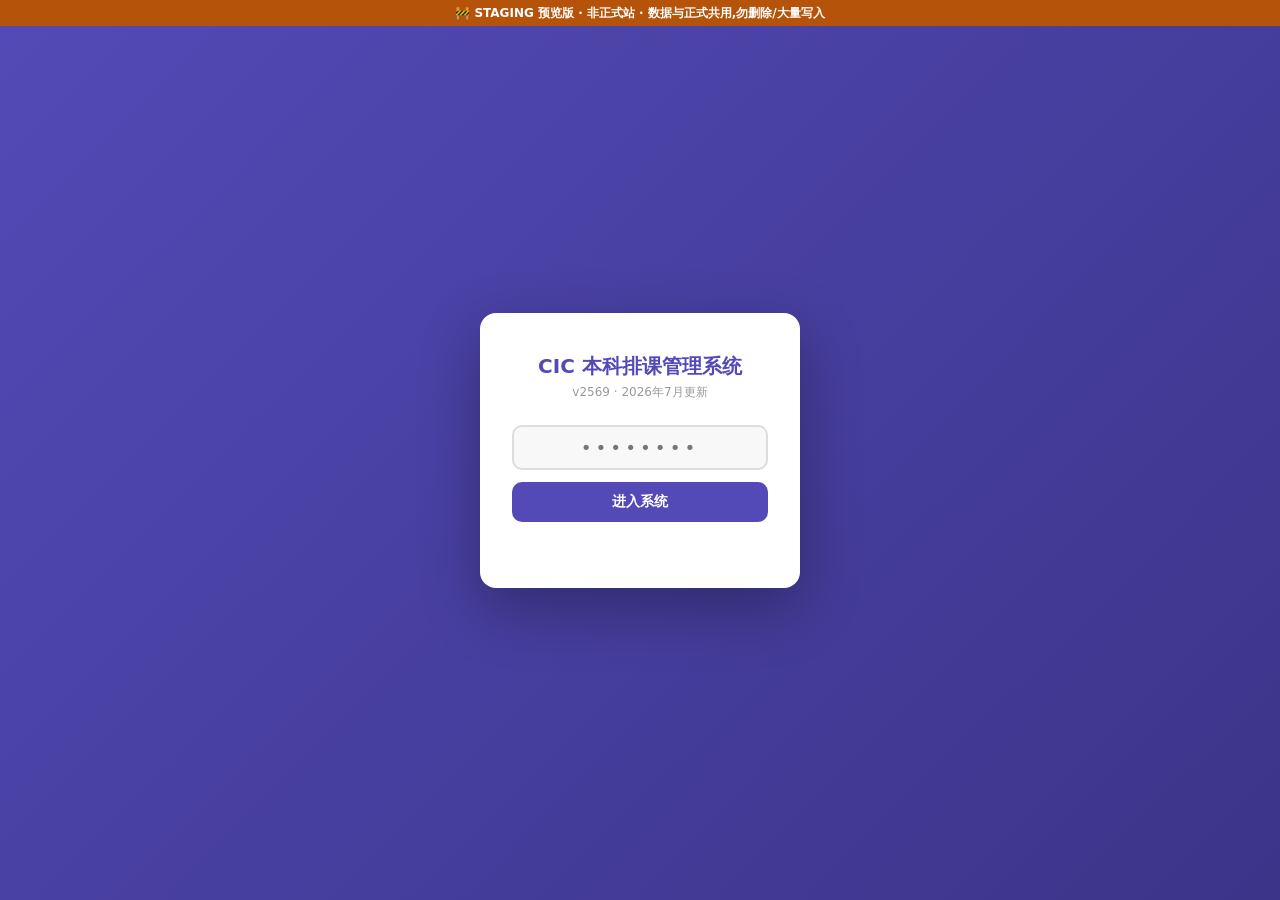
<file: staging.html>
<!DOCTYPE html>
<html lang="zh-CN">
<head>
<link rel="icon" href="data:image/svg+xml,<svg xmlns=%22http://www.w3.org/2000/svg%22 viewBox=%220 0 100 100%22><text y=%22.9em%22 font-size=%2290%22>🔥</text></svg>">
<link rel="manifest" href="manifest.json">
<link rel="apple-touch-icon" href="icons/icon-192.png">
<meta name="theme-color" content="#534AB7">
<meta charset="UTF-8">
<meta name="viewport" content="width=device-width, initial-scale=1.0">
<title>CIC 本科排课管理系统</title>
<!-- ═══════ §CSS 样式 ═══════ -->
<style>
*{box-sizing:border-box;margin:0;padding:0}
body{font-family:-apple-system,BlinkMacSystemFont,'Segoe UI',system-ui,sans-serif;background:#f5f5f7;color:#111;font-size:13px}
.app{max-width:1400px;margin:0 auto;padding:1.5rem 1rem 3rem}
.sticky-top{position:sticky;top:0;z-index:100;background:#f5f5f7;padding:.5rem 1rem .375rem;margin:-1.5rem -1rem .5rem;border-bottom:0.5px solid #e0e0e0;box-shadow:0 2px 6px rgba(0,0,0,.06)}
.header{display:flex;align-items:center;justify-content:space-between;margin-bottom:.875rem;flex-wrap:wrap;gap:8px}
.tabs{display:flex;gap:6px;margin-bottom:1.25rem;overflow-x:auto;background:transparent;padding:0}
.tab{padding:10px 20px;font-size:14px;font-weight:500;cursor:pointer;border:0.5px solid #ddd;background:#fff;color:#888;border-radius:8px;white-space:nowrap;font-family:inherit;transition:all .2s;box-shadow:0 1px 3px rgba(0,0,0,.06)}
.tab.active{background:#534AB7;color:#fff;border-color:#534AB7;box-shadow:0 2px 8px rgba(83,74,183,.3)}
.ops-tab{padding:6px 14px;font-size:12.5px;font-weight:500;border:0.5px solid #ddd;background:#fff;color:#666;border-radius:8px;cursor:pointer;font-family:inherit;transition:all .15s}
.ops-tab.active{background:#534AB7;color:#fff;border-color:#534AB7}
.ops-add{display:flex;gap:8px;flex-wrap:wrap;align-items:flex-end;background:#F7F6FE;border:0.5px solid #E4E1F3;border-radius:8px;padding:10px 12px;margin-bottom:12px}
.ops-add .fg{display:flex;flex-direction:column;gap:3px}
.ops-add label{font-size:10.5px;color:#888}
.ops-add input,.ops-add select{font-size:12px;padding:5px 8px;border:0.5px solid #cbd5e1;border-radius:6px;font-family:inherit}
.ops-del{background:transparent;border:0.5px solid #f7c1c1;color:#a32d2d;border-radius:6px;font-size:11px;padding:2px 8px;cursor:pointer}
.ops-del:hover{background:#FEE2E2}
.ops-edit{background:transparent;border:0.5px solid #AFA9EC;color:#534AB7;border-radius:6px;font-size:11px;padding:2px 8px;cursor:pointer}
.ops-edit:hover{background:#EEEDFE}
.tab:hover:not(.active){background:#f0effd;color:#534AB7;border-color:#AFA9EC}
.panel{display:none}.panel.active{display:block}
.stabs{display:flex;gap:5px;margin-bottom:.875rem;flex-wrap:wrap}
.stab{padding:4px 12px;font-size:12px;cursor:pointer;border:0.5px solid #ddd;background:transparent;border-radius:20px;color:#666;font-family:inherit}
.stab.active{background:#534AB7;color:#fff;border-color:#534AB7}
.spanel{display:none}.spanel.active{display:block}
.card{background:#fff;border:0.5px solid #e0e0e0;border-radius:10px;padding:1.125rem 1.25rem;margin-bottom:.875rem;box-shadow:0 1px 3px rgba(0,0,0,.06)}
.ct{font-size:10px;font-weight:600;color:#888;margin-bottom:.875rem;text-transform:uppercase;letter-spacing:.06em}
.fg{display:flex;flex-direction:column;gap:3px}.fg label{font-size:11px;color:#666;font-weight:500}
.g3{display:grid;grid-template-columns:1fr 1fr 1fr;gap:10px;margin-bottom:10px}
.g4{display:grid;grid-template-columns:1fr 1fr 1fr 1fr;gap:10px;margin-bottom:10px}
@media(max-width:768px){.g4{grid-template-columns:1fr 1fr}.g3{grid-template-columns:1fr 1fr}}
input,select{font-family:inherit;font-size:13px;background:#f8f8f8;border:0.5px solid #ddd;border-radius:7px;padding:7px 10px;color:#111;width:100%;transition:border-color .15s}
input:focus,select:focus{outline:none;border-color:#534AB7;background:#fff}
input[readonly]{color:#888;background:#f2f2f2}
.btn{display:inline-flex;align-items:center;gap:5px;padding:7px 14px;font-size:12px;font-weight:500;border:0.5px solid #ccc;border-radius:8px;cursor:pointer;background:#fff;color:#111;transition:all .15s;font-family:inherit}
.btn:hover{background:#f5f5f5}
.btn-p{background:#534AB7;color:#fff;border-color:#534AB7}.btn-p:hover{background:#3C3489}
.btn-sm{padding:5px 10px;font-size:11px}
.btn-e{color:#185FA5;border-color:#B5D4F4;font-size:11px;padding:3px 8px}.btn-e:hover{background:#E6F1FB}
.btn-ic{width:26px;height:26px;padding:0;border-radius:6px;display:inline-flex;align-items:center;justify-content:center;cursor:pointer;border:0.5px solid;background:transparent;line-height:1;margin:0 2px;font-family:inherit}
.btn-ic-edit{color:#185FA5;border-color:#B5D4F4}
.btn-ic-del{color:#a32d2d;border-color:#f7c1c1}
.btn-ok{color:#3B6D11;border-color:#C0DD97;font-size:11px;padding:3px 8px}.btn-ok:hover{background:#EAF3DE}
.btn-d{color:#a32d2d;border-color:#f7c1c1;font-size:11px;padding:3px 8px}.btn-d:hover{background:#FCEBEB}
.sechdr{display:flex;justify-content:space-between;align-items:center;margin-bottom:.75rem}
/* ── 表格双向滚动容器 ── */
.tbl-wrap{
  overflow-x:auto;
  overflow-y:auto;
  max-height:calc(100vh - 260px);
  border-radius:0 0 8px 8px;
}
/* 表头在纵向滚动容器内锁定 top:0 */
thead th{
  position:sticky;top:0;z-index:10;
  background:#534AB7;
  -webkit-print-color-adjust:exact;print-color-adjust:exact;
}
table{width:100%;border-collapse:collapse;font-size:12px;border-spacing:0}
th{text-align:left;padding:7px 9px;font-size:11px;font-weight:600;color:#fff;white-space:nowrap;background:#534AB7}
th.sort{cursor:pointer;user-select:none}th.sort:hover{background:#3C3489}
td{padding:5px 7px;border-bottom:0.5px solid #F3F2F6;vertical-align:middle;white-space:nowrap}
tr:last-child td{border-bottom:none}
tr.ed td{background:#EEEDFE}
tr:not(.ed):not(.dh):not(.dt):hover td{background:#fafafa}
tr.dh td{background:#534AB7;color:#fff;font-weight:600;font-size:12px;padding:8px 9px}
tr.dt td{background:#F5F4FE;font-size:11px;color:#888;font-style:italic}
/* v8.21 排课表列分组分隔线已移除 —— 与 IS/SG 表一致的干净框线 */
.badge,.tag{display:inline-flex;align-items:center;padding:2px 8px;border-radius:20px;font-size:10px;font-weight:500;line-height:1.5;margin:1px;gap:3px}
.b0{background:#E6F1FB;color:#0C447C}.b1{background:#EAF3DE;color:#3B6D11}.b2{background:#FAEEDA;color:#854F0B}
.b3{background:#FAECE7;color:#993C1D}.b4{background:#F1EFE8;color:#444441}.b5{background:#EEEDFE;color:#3C3489}.b6{background:#E1F5EE;color:#0F6E56}
.tag{background:#f0f0f0;color:#666}
.es-sec{border:0.5px solid #ddd;border-radius:8px;padding:.875rem;margin-bottom:10px;background:#fafafa}
.eg{display:grid;grid-template-columns:repeat(auto-fill,minmax(160px,1fr));gap:6px;margin-top:8px}
.ei{display:flex;align-items:center;gap:4px;padding:4px 8px;border:0.5px solid #ddd;border-radius:6px;background:#fff;min-width:0}
.ei label{font-size:11px;flex:1;cursor:pointer;white-space:nowrap}
input[type=checkbox]{width:auto;cursor:pointer;flex-shrink:0}
.ei input[type=number]{width:46px;font-size:12px;padding:2px 5px;text-align:center}
.dc{display:inline-flex;padding:2px 10px;border-radius:20px;border:0.5px solid #ddd;font-size:11px;cursor:pointer;background:#fff;color:#666;font-family:inherit}
.dc.on{background:#534AB7;color:#fff;border-color:#534AB7}
.fbar{display:flex;gap:8px;flex-wrap:wrap;margin-bottom:.875rem;align-items:center}
.fbar label{font-size:11px;color:#666;font-weight:500}
.fbar select,.fbar input{width:auto;font-size:12px;padding:5px 8px}
.mgrid{display:grid;grid-template-columns:repeat(5,1fr);gap:8px;margin-bottom:.75rem}
@media(max-width:600px){.mgrid{grid-template-columns:repeat(3,1fr)}}
.mc{background:#fff;border:0.5px solid #e0e0e0;border-radius:8px;padding:8px 12px;text-align:center;box-shadow:0 1px 2px rgba(0,0,0,.04);display:flex;align-items:center;justify-content:center;gap:8px}
.mv{font-size:17px;font-weight:600;color:#534AB7;line-height:1}.ml{font-size:11px;color:#888;line-height:1}
.empty{text-align:center;padding:2rem;color:#999;font-size:12px}
.ew{border:0.5px solid #AFA9EC;border-radius:8px;padding:7px;background:#EEEDFE;min-width:260px}
.ei-g{max-height:130px;overflow-y:auto;display:grid;grid-template-columns:repeat(auto-fill,minmax(120px,1fr));gap:3px}
.ei-chips{display:flex;gap:3px;flex-wrap:wrap;margin-bottom:6px}
.ei-chip{padding:2px 8px;font-size:10px;border:0.5px solid #AFA9EC;border-radius:20px;background:#fff;cursor:pointer;font-family:inherit}
.tleg{display:flex;gap:8px;flex-wrap:wrap;padding:.75rem 1rem;background:#fff;border-radius:10px;border:0.5px solid #e0e0e0;margin-bottom:.875rem;align-items:center;box-shadow:0 1px 3px rgba(0,0,0,.06)}
.tleg-i{display:flex;align-items:center;gap:5px;font-size:11px}
.sem-cell{padding:6px 14px!important}
.sem-val{font-size:15px;font-weight:600;color:#534AB7}
.sem-zero{font-size:13px;color:#ccc}
.tip-row{display:flex;gap:7px;align-items:center;padding:3px 1px;font-size:12px;border-bottom:0.5px solid #F3F2FB}
.tip-row:last-child{border-bottom:0}
tr.sta-acc{display:none}
tr.sta-acc.open{display:table-row}
tr.sta-trow:hover{background:#FAFAFF}
tr.sta-trow.acc-on{background:#EEEDFE}
.acc-caret{display:inline-block;color:#8b84d8;font-size:10px;margin-right:5px;transition:transform .15s}
tr.acc-on .acc-caret{transform:rotate(90deg)}
.acc-wrap{background:#EAE8F7;padding:14px 16px 16px;display:grid;grid-template-columns:repeat(auto-fit,minmax(220px,1fr));gap:12px;border-left:3px solid #7C74D6;border-bottom:1px solid #D8D4EF}
.acc-sec{min-width:0;background:#fff;border:0.5px solid #E4E1F3;border-radius:10px;padding:10px 12px;box-shadow:0 1px 3px rgba(83,74,183,.06)}
.acc-sec.empty{background:#F5F4FB;border-style:dashed;border-color:#DAD6F0;display:flex;align-items:center;justify-content:center;min-height:56px}
.acc-sec-h{display:flex;align-items:center;justify-content:space-between;gap:8px;font-size:11px;font-weight:700;margin-bottom:7px;padding-bottom:6px;border-bottom:0.5px solid #EEEBF8;color:#4A4470}
.acc-tot{background:#EEEDFE;color:#534AB7;font-weight:700;font-size:10.5px;padding:1px 8px;border-radius:10px;white-space:nowrap}
.acc-empty{color:#a9a3d0;font-size:11.5px;text-align:center}
/* ── 编辑 Modal ── */
.modal-overlay{position:fixed;inset:0;background:rgba(0,0,0,.45);z-index:2000;display:flex;align-items:center;justify-content:center;padding:1rem;opacity:0;pointer-events:none;transition:opacity .2s}
.modal-overlay.open{opacity:1;pointer-events:all}
.modal-box{background:#fff;border-radius:14px;width:100%;max-width:780px;max-height:90vh;display:flex;flex-direction:column;box-shadow:0 24px 64px rgba(0,0,0,.22);transform:translateY(12px);transition:transform .2s}
.modal-overlay.open .modal-box{transform:translateY(0)}
.modal-hdr{display:flex;align-items:center;justify-content:space-between;padding:.875rem 1.25rem;border-bottom:0.5px solid #e0e0e0;flex-shrink:0}
.modal-hdr h3{font-size:14px;font-weight:600;color:#111}
.modal-close{background:none;border:none;font-size:18px;cursor:pointer;color:#aaa;line-height:1;padding:2px 6px;border-radius:6px}
.modal-close:hover{background:#f0f0f0;color:#111}
.modal-body{overflow-y:auto;padding:1.125rem 1.25rem;flex:1}
.modal-footer{display:flex;gap:8px;justify-content:flex-end;padding:.875rem 1.25rem;border-top:0.5px solid #e0e0e0;flex-shrink:0}
.modal-sec{font-size:10px;font-weight:600;color:#888;text-transform:uppercase;letter-spacing:.06em;margin:1rem 0 .5rem}
.modal-sec:first-child{margin-top:0}
.modal-coh{border:0.5px solid #ddd;border-radius:8px;padding:.75rem;background:#fafafa}
.modal-coh-chips{display:flex;gap:4px;flex-wrap:wrap;margin-bottom:8px}
.modal-coh-grid{display:grid;grid-template-columns:repeat(auto-fill,minmax(150px,1fr));gap:5px;max-height:180px;overflow-y:auto}
/* ── PIN 码锁定画面 ── */
.pin-overlay{position:fixed;inset:0;background:linear-gradient(135deg,#534AB7 0%,#3C3489 100%);
  display:flex;align-items:center;justify-content:center;z-index:9999}
.pin-box{background:#fff;border-radius:16px;padding:2.5rem 2rem;width:320px;text-align:center;box-shadow:0 20px 60px rgba(0,0,0,.3)}
.pin-logo{font-size:20px;font-weight:700;color:#534AB7;margin-bottom:.25rem;white-space:nowrap}
.pin-sub{font-size:12px;color:#999;margin-bottom:1.5rem}
.pin-input{width:100%;font-size:18px;padding:10px 14px;border:2px solid #ddd;border-radius:10px;
  text-align:center;letter-spacing:4px;font-family:monospace;outline:none;margin-bottom:.75rem;
  transition:border-color .15s}
.pin-input:focus{border-color:#534AB7}
.pin-btn{width:100%;padding:11px;background:#534AB7;color:#fff;border:none;border-radius:10px;
  font-size:14px;font-weight:600;cursor:pointer;transition:background .15s;font-family:inherit}
.pin-btn:hover{background:#3C3489}
.pin-err{font-size:12px;color:#e53e3e;margin-top:.5rem;min-height:18px}
.pin-shake{animation:shake .4s ease}
@keyframes shake{0%,100%{transform:translateX(0)}25%{transform:translateX(-8px)}75%{transform:translateX(8px)}}
/* ── 列印样式 ── */
@media print{
  /* ── 隐藏非内容元素 ── */
  .no-print,
  .header,.ref-bar,.tabs,.stabs,.fbar,
  .sechdr button,.sechdr .btn,.sechdr select,
  .btn,.btn-sm,.btn-p,.btn-e,.btn-ok,.btn-d,
  .es-sec,.empty,
  .modal-overlay{display:none!important}
  /* 列印时取消表格高度限制，完整展开 */
  .tbl-wrap{max-height:none!important;overflow:visible!important}
  .panel{display:none!important}
  .panel.active{display:block!important}
  .spanel{display:none!important}
  .spanel.active{display:block!important}

  /* ── 基础 ── */
  html,body{margin:0!important;padding:0!important;background:#fff!important;font-size:9pt;color:#111;}

  /* ── 内容居中 ── */
  .app{margin:0 auto!important;padding:0!important;width:100%!important;max-width:100%!important;}

  /* ── 列印标题（所有 tab 共用）── */
  .print-header{
    display:block!important;
    margin-bottom:10pt;
    padding-bottom:6pt;
    border-bottom:1.5pt solid #534AB7;
    text-align:center;
    -webkit-print-color-adjust:exact;print-color-adjust:exact;
  }
  .print-header h1{font-size:14pt;font-weight:700;color:#111;margin-bottom:4pt}
  .print-header .ph-meta{font-size:8.5pt;color:#555;display:flex;justify-content:center;gap:20pt;flex-wrap:wrap;margin-top:3pt}
  .print-header .ph-meta span{display:inline-flex;align-items:center;gap:4pt}
  .print-header .ph-label{color:#888;font-weight:500}

  /* ── 卡片 ── */
  .card{box-shadow:none!important;border:0.5pt solid #ccc!important;margin-bottom:8pt;padding:6pt 8pt;border-radius:0!important;}
  .ct{font-size:8pt;margin-bottom:5pt}

  /* ── 表格 ── */
  table{width:100%;font-size:8pt;border-collapse:collapse}
  th{background:#534AB7!important;color:#fff!important;padding:4pt 5pt!important;font-size:7.5pt!important;font-weight:600;-webkit-print-color-adjust:exact;print-color-adjust:exact;white-space:nowrap;}
  td{padding:3pt 4pt!important;border-bottom:0.5pt solid #eee;vertical-align:middle}
  tr:last-child td{border-bottom:none}
  tr.dh td{background:#534AB7!important;color:#fff!important;font-weight:600;padding:4pt 5pt!important;-webkit-print-color-adjust:exact;print-color-adjust:exact;}
  tr.dt td{background:#F5F4FE!important;-webkit-print-color-adjust:exact;print-color-adjust:exact}
  tr.ed td{display:none}

  /* ── Badge ── */
  .badge{-webkit-print-color-adjust:exact;print-color-adjust:exact;padding:1pt 4pt;font-size:7pt;border-radius:8pt}
  .b0{background:#E6F1FB!important;color:#0C447C!important}
  .b1{background:#EAF3DE!important;color:#3B6D11!important}
  .b2{background:#FAEEDA!important;color:#854F0B!important}
  .b3{background:#FAECE7!important;color:#993C1D!important}
  .b4{background:#F1EFE8!important;color:#444441!important}
  .b5{background:#EEEDFE!important;color:#3C3489!important}
  .b6{background:#E1F5EE!important;color:#0F6E56!important}
  .tag{font-size:7pt;padding:0 3pt}

  /* ── 统计卡片 ── */
  .mgrid{display:flex!important;gap:5pt;flex-wrap:wrap;margin-bottom:6pt}
  .mc{border:0.5pt solid #ddd!important;padding:4pt 8pt!important;border-radius:4pt!important;text-align:center}
  .mv{font-size:13pt!important;color:#534AB7!important;-webkit-print-color-adjust:exact;print-color-adjust:exact}
  .ml{font-size:7.5pt!important;color:#888!important}

  /* ── 分页 ── */
  .card{page-break-inside:avoid}
  tr.dh{page-break-after:avoid}
  /* v8.16: 跨页更干净 —— 表头每页重复、行不被切半、小计不孤立 */
  thead{display:table-header-group}
  tr{page-break-inside:avoid}
  tr.dt{page-break-before:avoid}

  /* ── 预设：A4 横向（所有 tab 统一）── */
  @page{
    size:A4 landscape;
    margin:12mm 14mm 14mm 14mm;
    @top-center{content:'CIC 本科排课管理系统';font-size:8pt;color:#999;}
    @bottom-right{content:'第 ' counter(page) ' 页，共 ' counter(pages) ' 页';font-size:7.5pt;color:#aaa;}
  }

  /* ── 排课表专用：A4 横向 ── */
  @page :first {}
  body.print-sch @page{
    size:A4 landscape;
    margin:12mm 12mm 15mm 12mm;
    @top-center{content:'CIC 本科排课管理系统 · 排课记录';font-size:8pt;color:#999;}
    @bottom-right{content:'第 ' counter(page) ' 页，共 ' counter(pages) ' 页';font-size:7.5pt;color:#aaa;}
  }

  /* ══ v8.16.3: 所有 tab 统一列印模版 ══
     照屏幕的自然排版，只缩小字体列印 —— A4 横向 · 置中 · 干净跨页 · 不压日期
     关键教训：不要 width:100% + word-break，那会把窄栏挤成一字宽、逐字竖排(超丑) */
  .app{margin:0 auto!important;width:100%!important;max-width:100%!important}
  .panel.active .card{page-break-inside:auto!important}            /* 长表允许自然跨页 */
  .panel.active .tbl-wrap{overflow:visible!important}              /* 取消横向滚动容器 */
  /* 自然宽度 + 单行不断字 + 置中，只把字体调小 */
  .panel.active table{width:auto!important;max-width:100%;table-layout:auto!important;margin:0 auto!important;font-size:7pt}
  .panel.active th,.panel.active td{white-space:nowrap!important;word-break:normal!important;overflow-wrap:normal!important;padding:2pt 4pt!important}
  .panel.active th{font-size:6.8pt!important}
  .panel.active .badge{white-space:nowrap}

  /* ── 教学统计专属：列印时辅助面板不印；默认展开所有老师的手风琴明细 ── */
  body.print-sta #sta-low-panel{display:none!important}
  body.print-sta tr.sta-acc{display:table-row!important}
  body.print-sta tr.sta-acc td{padding:0!important}
  body.print-sta .acc-wrap{-webkit-print-color-adjust:exact;print-color-adjust:exact;page-break-inside:avoid}
  body.print-sta .acc-sec{-webkit-print-color-adjust:exact;print-color-adjust:exact}
  body.print-sta tr.sta-trow{page-break-inside:avoid}
  /* ── 班级总表:按专业·届别分组列印 ── */
  body.print-sco #panel-sum > *{display:none!important}
  body.print-sco #sco-print{display:block!important}
  body.print-sco .sco-dept{page-break-before:always;break-before:page}
  body.print-sco .sco-dept:first-child{page-break-before:avoid;break-before:avoid}
  body.print-sco #sco-print{width:100%}
  body.print-sco .sco-dept-h{font-size:15pt;font-weight:700;color:#3C3489;margin:0 0 9pt;padding-bottom:4pt;border-bottom:2pt solid #534AB7}
  body.print-sco .sco-coh{page-break-inside:avoid;margin-bottom:13pt}
  body.print-sco .sco-coh-h{font-size:12pt;font-weight:700;color:#111;background:#EEEDFE!important;padding:4pt 9pt;border-radius:3pt;margin-bottom:3pt;-webkit-print-color-adjust:exact;print-color-adjust:exact}
  body.print-sco .sco-coh-h .n{font-weight:400;color:#888;font-size:10pt;margin-left:5pt}
  body.print-sco .sco-tbl{width:100%!important;max-width:100%!important;margin:0!important;border-collapse:collapse;font-size:9.5pt!important;table-layout:auto}
  body.print-sco .sco-tbl th{background:#534AB7!important;color:#fff!important;font-size:9pt!important;padding:4pt 7pt!important;text-align:left;-webkit-print-color-adjust:exact;print-color-adjust:exact;white-space:nowrap!important}
  body.print-sco .sco-tbl th:first-child{width:46%}
  body.print-sco .sco-tbl td{padding:4pt 7pt!important;border-bottom:0.5pt solid #ddd;vertical-align:top;white-space:normal!important;word-break:normal}
  body.print-sco .sco-tbl td:nth-child(2),body.print-sco .sco-tbl td:nth-child(3){white-space:nowrap!important;text-align:center}
  body.print-sco .sco-tbl .ty{font-size:8pt;color:#666}
  body.print-sco .sco-tbl .en{font-size:8.5pt;color:#888}
  body.print-sco .sco-tbl .bt{font-size:7pt;font-weight:700;color:#fff!important;background:#534AB7!important;padding:0 3pt;border-radius:6pt;-webkit-print-color-adjust:exact;print-color-adjust:exact}
  body.print-sco .sco-tbl .nt{font-size:8.5pt;color:#666}
}
.print-header{display:none}
#sco-print{display:none}
/* 排课表横向列印 */
@media print{
  body.print-sch @page{size:A4 landscape;margin:10mm 12mm 14mm 12mm;}
}
/* ── 动态加载 ── */
.load-banner{display:none;align-items:center;gap:10px;padding:.75rem 1rem;background:#EEEDFE;border:0.5px solid #AFA9EC;border-radius:10px;margin-bottom:.875rem;font-size:13px;color:#3C3489;box-shadow:0 1px 3px rgba(0,0,0,.06)}
.load-dot{width:9px;height:9px;border-radius:50%;background:#534AB7;flex-shrink:0;animation:blink .7s infinite alternate}
@keyframes blink{from{opacity:.25}to{opacity:1}}
.ref-bar{background:transparent;border:0;border-radius:0;padding:0 2px;margin:0 0 .55rem;display:flex;align-items:center;gap:6px;flex-wrap:wrap;box-shadow:none}
.ref-bar .badge{font-size:10px!important;padding:2px 7px;background:#F1F0F9;color:#8983B0;border:0}
.src-badge{display:inline-flex;align-items:center;gap:4px;font-size:10px;padding:2px 8px;border-radius:20px;border:0.5px solid #ddd;font-weight:500}
.src-sheets{background:#EDF7F2;color:#4A9179;border-color:#D3EBE1}
.src-local{background:#F3F1EA;color:#8A7E6D;border-color:#E0D6C8}
/* ── 同步进度条 ── */
.sync-bar{height:3px;background:#eee;border-radius:2px;overflow:hidden;margin-top:4px;transition:opacity .3s}
.sync-bar-inner{height:100%;width:0%;background:linear-gradient(90deg,#534AB7,#AFA9EC);border-radius:2px;transition:width .3s ease}
.sync-bar-inner.running{animation:syncrun 1.5s infinite ease-in-out}
.sync-bar-inner.done{background:#3B6D11;width:100%}
.sync-bar-inner.fail{background:#a32d2d;width:100%}
@keyframes syncrun{0%{width:0%;margin-left:0}50%{width:60%;margin-left:20%}100%{width:0%;margin-left:100%}}

/* ── v7.9.3: Toast 通知 ── */
.toast-container{position:fixed;bottom:18px;right:18px;z-index:10000;display:flex;flex-direction:column;gap:8px;pointer-events:none;max-width:360px}
.toast{background:#fff;border:0.5px solid #e0e0e0;border-radius:8px;padding:10px 14px;font-size:13px;box-shadow:0 4px 16px rgba(0,0,0,.12);display:flex;align-items:center;gap:8px;pointer-events:auto;animation:toast-in .22s ease-out;min-width:240px}
.toast.success{border-left:3px solid #16a34a}
.toast.error{border-left:3px solid #dc2626}
.toast.info{border-left:3px solid #2563eb}
.toast.warn{border-left:3px solid #ea580c}
.toast .toast-msg{flex:1;color:#111;line-height:1.4;font-size:12.5px}
.toast .toast-icon{font-weight:700;font-size:14px;flex-shrink:0}
.toast .toast-icon.success{color:#16a34a}
.toast .toast-icon.error{color:#dc2626}
.toast .toast-icon.info{color:#2563eb}
.toast .toast-icon.warn{color:#ea580c}
.toast button.retry{background:#f3f4f6;border:0.5px solid #d1d5db;border-radius:5px;padding:3px 10px;font-size:11px;cursor:pointer;color:#374151;font-weight:500;flex-shrink:0;font-family:inherit}
.toast button.retry:hover{background:#e5e7eb}
.toast button.dismiss{background:transparent;border:0;color:#9ca3af;cursor:pointer;font-size:18px;padding:0 4px;line-height:1;flex-shrink:0;font-family:inherit}
.toast button.dismiss:hover{color:#374151}
@keyframes toast-in{from{transform:translateX(20px);opacity:0}to{transform:translateX(0);opacity:1}}

/* ── 课程英文名 hover tooltip（立刻弹，不等 500ms 原生延迟）── */
.cn-cell{position:relative}
.cn-cell .cn-tip{display:none;position:absolute;top:calc(100% + 2px);left:0;z-index:200;background:#1f2937;color:#fff;padding:6px 10px;border-radius:6px;font-size:12.5px;font-weight:400;line-height:1.4;white-space:normal;max-width:380px;box-shadow:0 4px 14px rgba(0,0,0,.22);pointer-events:none}
.cn-cell:hover .cn-tip{display:block}

/* v8.14: 备注栏 hover tooltip · 跟英文名同款 · 右锚定(避免备注列靠右溢出) */
.note-cell{position:relative;cursor:default}
.note-cell .note-tip{display:none;position:absolute;top:calc(100% + 2px);right:0;z-index:200;background:#1f2937;color:#fff;padding:7px 12px;border-radius:6px;font-size:12.5px;font-weight:400;line-height:1.5;white-space:normal;max-width:300px;min-width:160px;box-shadow:0 4px 14px rgba(0,0,0,.22);pointer-events:none}
.note-cell:hover .note-tip{display:block}

.ss-grid{display:flex;flex-direction:column;gap:12px;padding:4px 0}
.ss-card{background:#fff;border:0.5px solid #e0e0e0;border-radius:10px;overflow:hidden;box-shadow:0 1px 3px rgba(0,0,0,.05);transition:box-shadow .15s}
.ss-card:hover{box-shadow:0 2px 8px rgba(0,0,0,.08)}
.ss-card-h{display:flex;align-items:center;gap:8px;padding:10px 14px;background:#F5F4FE;border-bottom:0.5px solid #e0e0e0;flex-wrap:wrap;font-size:12.5px}
.ss-num{display:inline-flex;align-items:center;justify-content:center;min-width:22px;height:22px;background:#fff;border:0.5px solid #AFA9EC;color:#534AB7;font-size:10.5px;font-weight:600;border-radius:50%;flex-shrink:0;font-family:ui-monospace,monospace;padding:0 5px}
.ss-name{font-size:14px;font-weight:600;color:#333}
.ss-meta{font-size:11.5px;color:#666;display:flex;align-items:center;gap:4px;flex-wrap:wrap}
.ss-cnt{font-size:11.5px;color:#888}
.ss-cnt strong{color:#534AB7;font-weight:600}
.ss-card-b{padding:6px 14px 10px}
.ss-course{padding:9px 0;border-bottom:0.5px dashed #eee}
.ss-course:last-child{border-bottom:0}
.ss-line1{display:flex;align-items:center;gap:4px;flex-wrap:wrap}
.ss-line2{font-size:11px;color:#666;margin-top:4px;padding-left:9px;line-height:1.5}
.ss-line2 .ss-sep{color:#ccc;margin:0 5px}
.ss-line2 .ss-note{color:#9a3412;background:#FAEEDA;padding:1px 6px;border-radius:4px;font-size:10.5px;margin-left:4px}
.ss-stulist{margin-top:6px;padding-left:9px}
.ss-stuitem{font-size:11.5px;color:#444;padding:3px 0;display:flex;align-items:center;gap:6px;flex-wrap:wrap}
.ss-stuitem .ss-stunum{color:#888;font-size:10.5px;min-width:18px;font-family:ui-monospace,monospace}
.ss-stuitem code{font-size:10.5px;color:#888;font-family:ui-monospace,monospace}
@keyframes toast-out{to{transform:translateX(20px);opacity:0}}
.toast.fade-out{animation:toast-out .2s ease-in forwards}

</style>
</head>
<body><!-- STAGING-BUILD:自动产生,勿手改,来源 tools/stage.sh --><div style="position:fixed;top:0;left:0;right:0;z-index:99999;background:#b45309;color:#fff;text-align:center;font:600 12px/1.7 system-ui;padding:3px 8px">🚧 STAGING 预览版 · 非正式站 · 数据与正式共用,勿删除/大量写入</div><style>body{padding-top:26px !important}</style>
<div class="pin-overlay" id="pin-overlay">
  <div class="pin-box">
    <div class="pin-logo">CIC 本科排课管理系统</div>
    <div class="pin-sub">v2569 · 2026年7月更新</div>
    <input class="pin-input" id="pin-input" type="password" placeholder="••••••••"
      maxlength="20" onkeydown="if(event.key==='Enter')checkPin()">
    <button class="pin-btn" onclick="checkPin()">进入系统</button>
    <div class="pin-err" id="pin-err"></div>
  </div>
</div>
<div class="app" id="main-app" style="display:none">

<!-- ══ 标题栏 ══════════════════════════════ -->
<div class="sticky-top" id="sticky-bar">
<div class="header">
  <div>
    <div style="font-size:17px;font-weight:600;cursor:pointer" onclick="window.scrollTo({top:0,behavior:'smooth'})" title="点击回到顶部">CIC 本科排课管理系统</div>
    <div class="print-header" id="print-header"></div>
    <div style="font-size:11px;color:#888;margin-top:3px">数据实时存于 Supabase · 多人协作即时 · 导出 JSON 可备份</div>
  </div>
  <div style="display:flex;gap:8px;flex-wrap:wrap">
    <button class="btn btn-sm" onclick="exportData()">💾 导出 JSON</button>
    <button class="btn btn-sm" onclick="importData()">📂 导入 JSON</button>
    <button class="btn btn-sm" id="btn-refresh" onclick="reloadRef()" style="display:none">↻ 刷新参考数据</button>
    <button class="btn btn-sm" onclick="showErrorLog()" style="color:#854F0B;border-color:#FCD34D;display:none" title="查看后端错误日志（最近 50 条）">🩺 错误日志</button>
    <button class="btn btn-sm" id="msg-bell" onclick="openMsgPanel()" style="position:relative" title="站内消息(私信/公告)">🔔 消息<span id="msg-unread" style="display:none;position:absolute;top:-7px;right:-7px;background:#e53935;color:#fff;font-size:9px;font-weight:700;border-radius:10px;min-width:16px;height:16px;line-height:16px;text-align:center;padding:0 3px">0</span></button>
    <span id="editor-badge" class="badge b5" style="font-size:11px;padding:5px 12px" title="当前操作人（每次新增/编辑/删除都会记录到 Sheet）">👤 —</span>
    <span id="online-badge" class="badge b1" style="font-size:11px;padding:5px 12px;cursor:pointer;display:none" onclick="showOnlineList()" title="点击查看在线名单">👥 —</span>
    <button class="btn btn-sm" onclick="logout()" style="color:#a32d2d;border-color:#f7c1c1" title="登出系统">🔒 登出</button>
  </div>
</div>

<!-- ══ 加载进度条 ══════════════════════════ -->
<div class="load-banner" id="load-banner">
  <span class="load-dot"></span>
  <span id="load-msg">正在从 Supabase 加载参考数据…</span>
</div>

<!-- ══ 参考数据状态栏 ══════════════════════ -->
<div class="ref-bar">
  <span id="src-badge" class="src-badge src-local">⬤ 内建预设数据</span>
  <span style="font-size:11px;color:#bbb">|</span>
  <span id="ref-courses" class="badge b4" style="font-size:11px">课程库 — 条</span>
  <span id="ref-teachers" class="badge b4" style="font-size:11px">老师库 — 位</span>
  <span id="ref-cohorts" class="badge b4" style="font-size:11px">届别库 — 条</span>
  <span id="ref-depts" class="badge b4" style="font-size:11px">专业库 — 个</span>
  <span id="ref-sems" class="badge b4" style="font-size:11px">学期 — 个</span>
  <span id="ref-time" style="font-size:10px;color:#bbb;margin-left:auto"></span>
  <span id="sync-status-bar" style="font-size:11px;color:#888;margin-left:4px"></span>
  <button class="btn btn-sm" onclick="syncAll()" style="font-size:10px;padding:3px 8px;color:#0F6E56;border-color:#9ADDC5;margin-left:4px" title="从云端拉最新资料（看到其他老师的编辑）">↻ 刷新</button>
</div>
<div class="sync-bar" id="sync-bar"><div class="sync-bar-inner" id="sync-bar-inner"></div></div>

<!-- 公告横幅:有未读公告时显示 -->
<div id="ann-banner" style="display:none"></div>

<!-- ══ 主标签 ═════════════════════════════ -->
<div class="tabs">
  <button class="tab active" onclick="switchTab('sch')">📋 排课表</button>
  <button class="tab" onclick="switchTab('sp')">👤 IS/SG 排课</button>
  <button class="tab" onclick="switchTab('sum')">📊 学期总表</button>
  <button class="tab" id="tab-btec" onclick="switchTab('btec')">🎓 BTEC 计划</button>
  <button class="tab" onclick="switchTab('cs')">📚 课程结构</button>
  <button class="tab" id="tab-sta" onclick="switchTab('sta')">📈 教学统计</button>
  <button class="tab" id="tab-ops" onclick="switchTab('ops')" style="display:none">⚙️ 后台操作</button>
</div>
</div><!-- /.sticky-top -->

<!-- ══ 排课表 ═══════════════════════════════ -->
<!-- ═══════ §HTML-PANELS 页面结构(各分页 id=panel-XXX:sch/sp/sum/cs/sta/btec/ops) ═══════ -->
<div id="panel-sch" class="panel active">
  <div class="card" style="padding:0;overflow:hidden">
    <!-- 折叠标题行 -->
    <div id="add-sch-hdr" onclick="toggleAddSch()" style="display:flex;align-items:center;justify-content:space-between;padding:.75rem 1.25rem;cursor:pointer;user-select:none;background:#fff;border-radius:10px;transition:background .15s" onmouseover="this.style.background='#f8f8ff'" onmouseout="this.style.background='#fff'">
      <div style="display:flex;align-items:center;gap:8px">
        <span style="font-size:11px;font-weight:600;color:#534AB7;text-transform:uppercase;letter-spacing:.06em">＋ 新增排课</span>
        <span id="add-sch-hint" style="font-size:11px;color:#bbb">（点击展开）</span>
      </div>
      <span id="add-sch-arrow" style="font-size:13px;color:#aaa;transition:transform .2s">▼</span>
    </div>
    <!-- 可折叠内容 -->
    <div id="add-sch-body" style="display:none;padding:0 1.25rem 1.25rem;border-top:0.5px solid #f0f0f0">
      <div style="height:.875rem"></div>
      <div class="g4">
        <div class="fg"><label>课程代码</label>
          <input id="s-co" list="co-dl" placeholder="输入代码，如 KL305" oninput="lookupC('s-co','s-en','s-tp')" autocomplete="off">
          <datalist id="co-dl"></datalist>
        </div>
        <div class="fg"><label>课程英文名（自动）</label><input id="s-en" readonly placeholder="自动显示"><div id="s-hint" style="display:none;font-size:11px;color:#a06000;margin-top:3px;line-height:1.4"></div></div>
        <div class="fg"><label>学期</label>
          <select id="s-sem"></select>
        </div>
        <div class="fg"><label>上下半学期</label>
          <select id="s-half"><option value="">— 待定 —</option><option value="全学期">全学期</option><option value="上半学期">上半</option><option value="下半学期">下半</option></select>
        </div>
      </div>
      <div class="g4">
        <div class="fg"><label>课程类型（自动检测）</label>
          <select id="s-tp">
            <option value="正常">正常</option><option value="英文">英文</option>
            <option value="CD-实习">CD-实习</option><option value="实习">实习</option><option value="SG">SG/IS</option><option value="Capstone">Capstone</option>
          </select>
        </div>
        <div class="fg"><label>班级代码</label>
          <select id="s-cls" onchange="autoType('s-co','s-cls','s-tp')">
            <option value="">请选择</option>
            <optgroup label="普通"><option>601</option><option>602</option><option>603</option><option>604</option><option>605</option></optgroup>
            <optgroup label="实习"><option>331</option><option>332</option><option>333</option></optgroup>
            <optgroup label="Capstone"><option>Capstone-971</option><option>Capstone-972</option><option>Capstone-973</option><option>Capstone-974</option><option>Capstone-975</option><option>Capstone-976</option><option>Capstone-977</option><option>Capstone-978</option></optgroup>
          </select>
        </div>
        <div class="fg"><label>授课老师</label><select id="s-tc"><option value="">请选择</option></select></div>
        <div class="fg"><label>备注</label><input id="s-nt" placeholder="选填"></div>
      </div>
      <div style="display:flex;justify-content:space-between;align-items:center;margin-bottom:10px">
        <label style="display:flex;align-items:center;gap:8px;font-size:12px;cursor:pointer;padding:6px 10px;border:0.5px solid #ddd;border-radius:8px;background:#fafafa">
          <input type="checkbox" id="s-btec" style="width:auto;cursor:pointer">
          <span>📋 BTEC 课程</span>
        </label>
        <button class="btn btn-p" onclick="addSch()">＋ 添加排课</button>
      </div>
      <div class="es-sec">
        <div style="display:flex;justify-content:space-between;align-items:center;flex-wrap:wrap;gap:6px;margin-bottom:6px">
          <span style="font-size:12px;font-weight:500">届别 · 各届人数</span>
          <div style="display:flex;gap:4px;flex-wrap:wrap" id="dc-wrap"></div>
        </div>
        <div class="eg" id="s-eg"></div>
        <div id="s-eg-total" style="margin-top:8px;padding:7px 12px;background:#F5F4FE;border-radius:6px;font-size:12px;color:#555;border-left:3px solid #534AB7"></div>
      </div>
    </div>
  </div>
  <div class="card">
    <div class="sechdr" style="flex-wrap:wrap;gap:10px;align-items:center">
      <span class="ct" style="margin:0;font-size:12px">排课记录<span id="sch-n" style="font-weight:400;color:#888;margin-left:4px"></span></span>
      <!-- 🔍 筛选区（紫色淡底 + 圆角）-->
      <div style="display:flex;gap:5px;align-items:center;background:#F5F4FE;border:0.5px solid #E5E3F8;border-radius:8px;padding:4px 8px">
        <span style="font-size:10px;color:#888">筛选</span>
        <select id="sch-sem-f" onchange="renderSch()" style="font-size:11px;padding:4px 8px;width:auto;border-color:#E5E3F8"><option value="">全部学期</option></select>
        <select id="sch-dept-f" onchange="renderSch()" style="font-size:11px;padding:4px 8px;width:auto;border-color:#E5E3F8"><option value="">课程代码</option></select>
        <select id="sch-tc-f" onchange="renderSch()" style="font-size:11px;padding:4px 8px;width:auto;border-color:#E5E3F8"><option value="">全部老师</option></select>
        <input id="sch-search" type="text" oninput="renderSch()" placeholder="🔍 搜课程代码 / 英文名 / 班级" style="font-size:11px;padding:4px 8px;width:220px;border-color:#E5E3F8">
      </div>
      <!-- 操作区 -->
      <div style="display:flex;gap:4px;align-items:center;flex:1;justify-content:flex-end;flex-wrap:wrap">
        <button class="btn btn-sm" onclick="syncToSheets('schedule')" title="整张上传" style="display:none">↑ 上传</button>
        <button class="btn btn-sm" onclick="syncFromSheets('schedule')" title="从 Supabase 重新载入最新">↻ 重新载入</button>
        <span style="width:1px;height:18px;background:#e0e0e0;margin:0 2px"></span>
        <button class="btn btn-sm no-print" onclick="exportSchExcel()" style="color:#1a6b2f;border-color:#9ed4ae" title="导出当前筛选结果为 Excel">📊 Excel</button>
        <button class="btn btn-sm no-print" onclick="openCsvImport()" style="color:#854F0B;border-color:#FCD34D" title="从 CSV 批量导入">📥 批量导入</button>
        <button class="btn btn-sm no-print" onclick="openCohortCleanup()" style="color:#7c2d92;border-color:#d8b4e2" title="精准移除某个届别:独占的整笔删,共享的仅摘除该届别">🧹 按届别清理</button>
        <button id="sch-batch-del" class="btn btn-sm no-print" onclick="deleteFiltered('schedule')" style="color:#a32d2d;border-color:#f7c1c1;display:none" title="按目前筛选条件删除全部">🗑 批量删除 <span id="sch-batch-del-n">0</span></button>
        <span style="width:1px;height:18px;background:#e0e0e0;margin:0 2px"></span>
        <span class="no-print" style="font-size:11px;color:#888">依当前筛选 · 横向 A4</span>
        <button class="btn btn-sm no-print" onclick="printPanel('sch')" title="按目前的学期/搜索筛选,列印排课记录(横向 A4);未筛选则印全部">🖨️ 列印</button>
      </div>
    </div>
    <div class="tbl-wrap">
      <table id="sch-table"><thead><tr>
        <th style="width:34px;text-align:center" title="勾选所有可见行"><input type="checkbox" id="sch-master-chk" onclick="toggleAllVisible('sch',this.checked)" style="cursor:pointer"></th>
        <th>#</th>
        <th class="sort" onclick="sortSch('course')">课程代码 / 类型 / 英文名 <span id="si-co">⇅</span></th>
        <th class="sort" onclick="sortSch('sem')">学期 <span id="si-sem">⇅</span></th>
        <th class="sort" onclick="sortSch('half')">上下半 <span id="si-hl">⇅</span></th>
        <th>班级</th><th>授课老师</th><th>届别（人数）</th><th class="sort" onclick="sortSch('total')">总人数 <span id="si-total">⇅</span></th><th>备注</th><th>操作</th>
      </tr></thead><tbody id="sch-tb"></tbody></table>
    </div>
    <div class="empty" id="sch-em">暂无排课记录</div>
  </div>
</div>

<!-- ══ 特别排课 ════════════════════════════ -->
<div id="panel-sp" class="panel">
  <div class="card" style="padding:0;overflow:hidden">
    <!-- 折叠标题行 -->
    <div id="add-sp-hdr" onclick="toggleAddSp()" style="display:flex;align-items:center;justify-content:space-between;padding:.75rem 1.25rem;cursor:pointer;user-select:none;background:#fff;border-radius:10px;transition:background .15s" onmouseover="this.style.background='#f8f8ff'" onmouseout="this.style.background='#fff'">
      <div style="display:flex;align-items:center;gap:8px">
        <span style="font-size:11px;font-weight:600;color:#534AB7;text-transform:uppercase;letter-spacing:.06em">＋ 新增 IS/SG 排课</span>
        <span id="add-sp-hint" style="font-size:11px;color:#bbb">（点击展开）</span>
      </div>
      <span id="add-sp-arrow" style="font-size:13px;color:#aaa;transition:transform .2s">▼</span>
    </div>
    <!-- 可折叠内容 -->
    <div id="add-sp-body" style="display:none;padding:0 1.25rem 1.25rem;border-top:0.5px solid #f0f0f0">
      <div style="height:.875rem"></div>
      <div class="g4">
        <div class="fg"><label>学号</label><input id="p-id" placeholder="学号"></div>
        <div class="fg"><label>学生称谓</label>
          <select id="p-mr"><option value="Mr.">Mr.</option><option value="Ms.">Ms.</option></select>
        </div>
        <div class="fg"><label>学生姓名（英文）</label><input id="p-nm" placeholder="English name only" oninput="enOnly(this)"></div>
        <div class="fg"><label>学生专业</label><select id="p-mj"><option value="">请选择</option></select></div>
      </div>
      <div class="g4">
        <div class="fg"><label>课程代码</label>
          <input id="p-co" list="co-dl" placeholder="输入代码" oninput="lookupC('p-co','p-en',null)" autocomplete="off">
        </div>
        <div class="fg"><label>课程英文名（自动）</label><input id="p-en" readonly placeholder="自动显示"></div>
        <div class="fg"><label>班级代码</label>
          <select id="p-cls"><option value="IS-222">IS-222</option><option value="SG-222">SG-222</option></select>
        </div>
        <div class="fg"><label>学期</label>
          <select id="p-sem"></select>
        </div>
      </div>
      <div class="g3">
        <div class="fg"><label>授课老师</label><select id="p-tc"><option value="">请选择</option></select></div>
        <div class="fg"><label>备注</label><input id="p-nt" placeholder="选填"></div>
        <div class="fg" style="justify-content:flex-end"><label>&nbsp;</label>
          <button class="btn btn-p" onclick="addSp()">＋ 添加特别排课</button>
        </div>
      </div>
    </div>
  </div>
  <div class="card">
    <div class="sechdr" style="flex-wrap:wrap;gap:10px;align-items:center">
      <span class="ct" style="margin:0;font-size:12px">IS/SG 排课记录<span id="sp-n" style="font-weight:400;color:#888;margin-left:4px"></span></span>
      <!-- 🔍 筛选区 -->
      <div style="display:flex;gap:5px;align-items:center;background:#F5F4FE;border:0.5px solid #E5E3F8;border-radius:8px;padding:4px 8px">
        <span style="font-size:10px;color:#888">筛选</span>
        <select id="sp-sem-f" onchange="renderSp()" style="font-size:11px;padding:4px 8px;width:auto;border-color:#E5E3F8"><option value="">全部学期</option></select>
        <select id="sp-dept-f" onchange="renderSp()" style="font-size:11px;padding:4px 8px;width:auto;border-color:#E5E3F8"><option value="">课程代码</option></select>
        <select id="sp-mj-f" onchange="renderSp()" style="font-size:11px;padding:4px 8px;width:auto;border-color:#E5E3F8"><option value="">全部专业</option></select>
        <input id="sp-search" type="text" oninput="renderSp()" placeholder="🔍 搜课程代码 / 英文名 / 学号 / 姓名 / 班级" style="font-size:11px;padding:4px 8px;width:260px;border-color:#E5E3F8">
      </div>
      <!-- 操作区 -->
      <div style="display:flex;gap:4px;align-items:center;flex:1;justify-content:flex-end;flex-wrap:wrap">
        <button class="btn btn-sm" onclick="syncToSheets('special')" title="整张上传" style="display:none">↑ 上传</button>
        <button class="btn btn-sm" onclick="syncFromSheets('special')" title="从 Supabase 重新载入最新">↻ 重新载入</button>
        <span style="width:1px;height:18px;background:#e0e0e0;margin:0 2px"></span>
        <button class="btn btn-sm no-print" onclick="exportSpExcel()" style="color:#1a6b2f;border-color:#9ed4ae" title="导出当前筛选结果为 Excel">📊 Excel</button>
        <button class="btn btn-sm no-print" onclick="openCsvImportSp()" style="color:#854F0B;border-color:#FCD34D" title="从 CSV 批量导入">📥 批量导入</button>
        <button id="sp-batch-del" class="btn btn-sm no-print" onclick="deleteFiltered('special')" style="color:#a32d2d;border-color:#f7c1c1;display:none" title="按目前筛选条件删除全部">🗑 批量删除 <span id="sp-batch-del-n">0</span></button>
        <span style="width:1px;height:18px;background:#e0e0e0;margin:0 2px"></span>
        <span class="no-print" style="font-size:11px;color:#888">依当前筛选 · 横向 A4</span>
        <button class="btn btn-sm no-print" onclick="printPanel('sp')" title="按目前筛选,列印 IS/SG 排课学生名单(横向 A4);未筛选则印全部">🖨️ 列印</button>
      </div>
    </div>
    <div class="tbl-wrap">
      <table><thead><tr>
        <th style="width:34px;text-align:center" title="勾选所有可见行"><input type="checkbox" id="sp-master-chk" onclick="toggleAllVisible('sp',this.checked)" style="cursor:pointer"></th>
        <th>#</th>
        <th class="sort" onclick="sortSp('sid')">学号 <span id="si-sid">⇅</span></th>
        <th>学生称谓</th><th>学生姓名</th><th>学生专业</th>
        <th>课程代码 / 英文名</th><th>班级</th><th>学期</th>
        <th class="sort" onclick="sortSp('tc')">授课老师 <span id="si-tc">▼</span></th>
        <th>备注</th><th>操作</th>
      </tr></thead><tbody id="sp-tb"></tbody></table>
    </div>
    <div class="empty" id="sp-em">暂无 SG/IS 排课记录</div>
  </div>
</div>

<!-- ══ 学期总表 ════════════════════════════ -->
<div id="panel-sum" class="panel">
  <div style="display:flex;justify-content:space-between;align-items:center;margin-bottom:.875rem;flex-wrap:wrap;gap:8px">
    <div class="stabs" style="margin-bottom:0">
      <button class="stab active" onclick="switchSub('stc')">任课老师总表</button>
      <button class="stab" onclick="switchSub('sco')">班级总表</button>
      <button class="stab" onclick="switchSub('sss')">SG/IS·学生</button>
      <button class="stab" onclick="switchSub('sst')">SG/IS·老师</button>
    </div>
    <div class="no-print" style="display:flex;align-items:center;gap:8px;flex-wrap:wrap;justify-content:flex-end">
      <span id="sum-print-hint" style="font-size:11px;color:#888;text-align:right;line-height:1.35;max-width:520px"></span>
      <button class="btn btn-sm" onclick="printPanel('sum')" title="依当前子页与筛选列印">🖨️ 列印</button>
    </div>
  </div>
  <!-- v8.11.1：醒目提示 -->
  <div style="background:linear-gradient(90deg,#EEEDFE 0%,#F5F4FE 100%);border:0.5px solid #AFA9EC;border-radius:8px;padding:8px 14px;margin-bottom:10px;display:flex;align-items:center;gap:8px;font-size:12px;color:#3C3489">
    <span style="font-size:16px">💡</span>
    <span><b>提示：</b>任何表格行或学生项目都可<u>直接点击编辑</u> —— 修改后总表自动刷新，不用切到排课表 tab</span>
  </div>
  <div id="sub-stc" class="spanel active">
    <div class="fbar">
      <label>专业</label>
      <select id="f-tc-d" onchange="filterTchrByDept()"><option value="">全部</option></select>
      <label>任课老师</label><select id="f-tc" onchange="renderTchr()"><option value="">请选择</option></select>
      <label>学期</label>
      <select id="f-tc-s" onchange="renderTchr()"><option value="">全部</option></select>
      <label>课程类型</label>
      <select id="f-tc-t" onchange="renderTchr()"><option value="">全部</option><option>正常</option><option>英文</option><option>CD-实习</option><option>实习</option><option>SG</option><option>Capstone</option></select>
      <input id="f-tc-q" oninput="renderTchr()" placeholder="🔍 课程代码 / 英文名 / 班级" style="width:200px">
    </div>
    <div class="card">
      <div class="ct" id="tc-ttl">任课老师课程总表</div>
      <div class="tbl-wrap">
        <table><thead><tr><th>#</th><th>课程代码 / 类型 / 英文名</th><th>授课老师</th><th>班级</th><th>学期</th><th>上下半</th><th>总人数</th><th>备注</th></tr></thead>
        <tbody id="tc-tb"></tbody></table>
      </div>
      <div class="empty" id="tc-em"></div>
    </div>
  </div>
  <div id="sub-sco" class="spanel">
    <div class="fbar">
      <label>专业</label>
      <select id="f-co-d" onchange="filterCohByDept()"><option value="">全部</option></select>
      <label>届别</label><select id="f-co" onchange="renderCoh()"><option value="">请选择</option></select>
      <label>学期</label>
      <select id="f-co-s" onchange="renderCoh()"><option value="">全部</option></select>
      <input id="f-co-q" oninput="renderCoh()" placeholder="🔍 课程代码 / 英文名 / 班级" style="width:200px">
    </div>
    <div class="card">
      <div class="ct" id="co-ttl">班级课程总表</div>
      <div class="tbl-wrap">
        <table id="co-table"><thead><tr><th>#</th><th>课程代码 / 类型 / 英文名</th><th>班级代码</th><th>学期</th><th>上下半</th><th>任课老师</th><th>备注</th><th id="co-th-coh" style="display:none">届别</th></tr></thead>
        <tbody id="co-tb"></tbody></table>
      </div>
      <div class="empty" id="co-em"></div>
    </div>
  </div>
  <div id="sub-sss" class="spanel">
    <div class="fbar">
      <label>搜索</label><input id="f-stu" placeholder="🔍 姓名 / 学号" style="width:150px" oninput="renderSpStu()">
      <label>学生专业</label><select id="f-sm" onchange="renderSpStu()"><option value="">全部</option></select>
      <label>学期</label>
      <select id="f-sp-sem" onchange="renderSpStu()"><option value="">全部</option></select>
      <input id="f-sss-q" oninput="renderSpStu()" placeholder="🔍 课程代码 / 英文名" style="width:170px">
    </div>
    <div class="card">
      <div class="ct">SG/IS 排课总表 · 学生维度</div>
      <div id="ss-cards" class="ss-grid"></div>
      <div class="empty" id="ss-em">暂无数据</div>
    </div>
  </div>
  <div id="sub-sst" class="spanel">
    <div class="fbar">
      <label>专业</label>
      <select id="f-st-d" onchange="filterSpTchrByDept()"><option value="">全部</option></select>
      <label>授课老师</label><select id="f-st" onchange="renderSpTchr()"><option value="">请选择</option></select>
      <label>学期</label>
      <select id="f-st-s" onchange="renderSpTchr()"><option value="">全部</option></select>
      <input id="f-sst-q" oninput="renderSpTchr()" placeholder="🔍 课程代码 / 英文名" style="width:170px">
    </div>
    <div class="card">
      <div class="ct">SG/IS 排课总表 · 老师维度</div>
      <div id="st-cards" class="ss-grid"></div>
      <div class="empty" id="st-em"></div>
    </div>
  </div>
  <div id="sco-print"></div>
</div>

<!-- ══ 课程结构 ════════════════════════════ -->
<div id="panel-cs" class="panel">
  <iframe id="cs-frame" data-src="course_structure_online.html" title="课程结构" style="width:100%;height:82vh;border:0;border-radius:10px;background:#fff"></iframe>
</div>

<!-- ══ 教学统计 ════════════════════════════ -->
<div id="panel-sta" class="panel">
  <div class="mgrid" id="sta-m"></div>
  <div class="fbar" style="margin-bottom:.875rem">
    <label>学年筛选</label>
    <select id="sta-yr" onchange="renderSta()" style="width:auto;font-size:12px;padding:5px 8px"><option value="">— 请选择学年 —</option></select>
  </div>

  <!-- v7.9.11: Top 10 可优先排课面板（可折叠）-->
  <div id="sta-low-panel" style="display:none;background:#FFFBEB;border:0.5px solid #FDE68A;border-left:3px solid #F59E0B;border-radius:8px;padding:12px 16px;margin-bottom:14px">
    <div style="font-size:13px;font-weight:600;color:#92400E;display:flex;align-items:center;gap:8px;flex-wrap:wrap">
      <span id="sta-low-toggle" onclick="toggleLowPanel()" style="cursor:pointer;display:inline-flex;align-items:center;gap:6px;user-select:none" title="点击展开/收起">
        <span id="sta-low-arrow" style="display:inline-block;transition:transform .15s">🔻</span>
        <span>可优先排课</span>
      </span>
      <select id="sta-low-dept" onchange="renderLowPanel()" style="font-size:11px;padding:2px 8px;border:0.5px solid #FDE68A;border-radius:5px;background:#fff;color:#92400E;font-weight:500;cursor:pointer;height:24px;width:auto;min-width:100px"><option value="">全本科</option></select>
      <span style="font-size:11px;font-weight:400;color:#A16207">% 最低 10 位 · 点击跳到表格行</span>
    </div>
    <div id="sta-low-list" style="display:grid;grid-template-columns:repeat(auto-fill,minmax(260px,1fr));gap:6px;margin-top:8px"></div>
  </div>

  <div class="card">
    <div class="sechdr">
      <span class="ct" style="margin:0">各授课老师工作量</span>
      <div style="display:flex;gap:6px;align-items:center">
        <button class="btn btn-sm no-print" onclick="showFormulaInfo()" style="color:#534AB7;border-color:#AFA9EC" title="查看工作量计算公式">ℹ️ 公式说明</button>
        <button class="btn btn-sm" onclick="renderSta()">↻ 刷新</button>
        <span class="no-print" style="font-size:11px;color:#888">全部老师明细展开 · 直向 A4</span>
        <button class="btn btn-sm no-print" onclick="printPanel('sta')" title="列印教学统计:所有老师的课程明细自动展开(直向 A4);印的是当前学年筛选">🖨️ 列印</button>
      </div>
    </div>
    <div class="tbl-wrap">
      <table>
        <thead>
          <tr>
            <th rowspan="2">#</th>
            <th rowspan="2">老师</th>
            <th rowspan="2">员工号</th>
            <th rowspan="2">职位</th>
            <th style="text-align:center;border-left:1px solid rgba(255,255,255,.3)">第一学期</th>
            <th style="text-align:center;border-left:1px solid rgba(255,255,255,.3)">第二学期</th>
            <th style="text-align:center;border-left:1px solid rgba(255,255,255,.3)">第三学期</th>
            <th rowspan="2" style="text-align:center;border-left:1px solid rgba(255,255,255,.3)">教学<br>总数</th>
            <th rowspan="2" style="text-align:center;background:#3C3489">BTEC<br>×0.5</th>
            <th rowspan="2" style="text-align:center">学年<br>规定</th>
            <th rowspan="2" style="text-align:center">学年<br>总数</th>
            <th rowspan="2" style="text-align:center">%</th>
          </tr>
          <tr></tr>
        </thead>
        <tbody id="sta-tb"></tbody>
      </table>
    </div>
    <div class="empty" id="sta-em">暂无数据</div>
  </div>
</div>

<div id="formula-modal" style="display:none;position:fixed;inset:0;z-index:10000;align-items:center;justify-content:center">
  <div onclick="closeFormulaModal()" style="position:absolute;inset:0;background:rgba(0,0,0,.45);cursor:pointer"></div>
  <div style="position:relative;background:#fff;border-radius:12px;max-width:660px;width:92%;max-height:90vh;overflow:auto;padding:24px 28px;box-shadow:0 12px 40px rgba(0,0,0,.25);font-family:inherit">
    <div style="display:flex;justify-content:space-between;align-items:flex-start;margin-bottom:14px">
      <div>
        <h3 style="margin:0;font-size:16px;color:#333;font-weight:600">ℹ️ 教学工作量 · 计算公式</h3>
        <div style="font-size:12px;color:#888;margin-top:3px">每个学期 · 每位老师的工作量怎么算</div>
      </div>
      <button onclick="closeFormulaModal()" style="background:transparent;border:0;font-size:20px;color:#888;cursor:pointer;line-height:1;padding:4px 8px;font-family:inherit">×</button>
    </div>
    <table style="width:100%;border-collapse:collapse;font-size:12.5px;margin-bottom:18px">
      <thead>
        <tr style="background:#534AB7;color:#fff">
          <th style="text-align:left;padding:8px 12px;font-weight:600">课程类型</th>
          <th style="text-align:left;padding:8px 12px;font-weight:600">权重 / 课</th>
          <th style="text-align:left;padding:8px 12px;font-weight:600">说明</th>
        </tr>
      </thead>
      <tbody>
        <tr style="border-bottom:0.5px solid #eee">
          <td style="padding:8px 12px"><span class="badge b0">正常</span></td>
          <td style="padding:8px 12px;font-family:ui-monospace,monospace"><20 人 = 0.5<br>≥20 人 = 1.0</td>
          <td style="padding:8px 12px;color:#666">按总人数分档</td>
        </tr>
        <tr style="border-bottom:0.5px solid #eee">
          <td style="padding:8px 12px"><span class="badge b6">英文</span></td>
          <td style="padding:8px 12px;font-family:ui-monospace,monospace"><20 人 = 0.25<br>≥20 人 = 0.5</td>
          <td style="padding:8px 12px;color:#666">英文课统一为正常课的一半</td>
        </tr>
        <tr style="border-bottom:0.5px solid #eee">
          <td style="padding:8px 12px"><span class="badge b1">CD-实习</span></td>
          <td style="padding:8px 12px;font-family:ui-monospace,monospace">人数 ÷ 20<br>封顶 1.0</td>
          <td style="padding:8px 12px;color:#666">例：5 人 = 5/20 = 0.25 课</td>
        </tr>
        <tr style="border-bottom:0.5px solid #eee">
          <td style="padding:8px 12px"><span class="badge b2">实习</span></td>
          <td style="padding:8px 12px;font-family:ui-monospace,monospace">人数 ÷ 16<br>封顶 1.0</td>
          <td style="padding:8px 12px;color:#666">例：5 人 = 5/16 ≈ 0.31 课</td>
        </tr>
        <tr style="border-bottom:0.5px solid #eee">
          <td style="padding:8px 12px"><span class="badge b3">SG / IS</span></td>
          <td style="padding:8px 12px;font-family:ui-monospace,monospace">≤6 学生 = 1/6 (0.167)<br>>6 学生 = 1/3 (0.333)</td>
          <td style="padding:8px 12px;color:#666">按课程为单位<br>同门课多 1 个学生不另算<br>同一老师不同课分别算</td>
        </tr>
      </tbody>
    </table>
    <div style="background:#FDF2F8;border:0.5px solid #F3D4E5;border-radius:8px;padding:12px 14px;margin-bottom:12px">
      <div style="font-size:12.5px;font-weight:600;color:#C2185B;margin-bottom:8px"><span class="badge b5">Capstone</span>　按整学期计算，不按单门</div>
      <div style="display:flex;gap:18px;flex-wrap:wrap;align-items:flex-start">
        <table style="border-collapse:collapse;font-size:11.5px;font-family:ui-monospace,monospace;flex:0 0 auto">
          <tbody>
          <tr><td style="padding:2px 14px 2px 0;color:#888">1–20 人</td><td style="font-weight:700;color:#C2185B">1.25</td></tr>
          <tr><td style="padding:2px 14px 2px 0;color:#888">21–35 人</td><td style="font-weight:700;color:#C2185B">1.5</td></tr>
          <tr><td style="padding:2px 14px 2px 0;color:#888">36–50 人</td><td style="font-weight:700;color:#C2185B">2.0</td></tr>
          <tr><td style="padding:2px 14px 2px 0;color:#888">51+ 人</td><td style="font-weight:700;color:#C2185B">2.25</td></tr>
          </tbody>
        </table>
        <div style="flex:1 1 240px;min-width:200px;font-size:11.5px;color:#666;line-height:1.75">
          全学期 Capstone 学生数（<strong>届别去重</strong>加总）<strong>÷ 授课老师数</strong> → 查左表，每位带 Capstone 的老师<strong>同得此值</strong>。<br>
          <span style="color:#999">总课数 = BA103/104(5周) + Capstone(10周)</span><br>
          <span style="color:#999">例：118 人 ÷ 3 师 ≈ 39 → 落 36–50 档 → 每位 <strong style="color:#C2185B">2.0</strong></span>
        </div>
      </div>
    </div>
    <div style="background:#F5F4FE;border-radius:8px;padding:12px 14px;margin-bottom:12px">
      <div style="font-size:12.5px;font-weight:600;color:#3C3489;margin-bottom:6px">📊 学年总数 = 全部学期累加 + BTEC bonus</div>
      <div style="font-size:11.5px;color:#534AB7;line-height:1.7">
        <strong>BTEC bonus</strong>：勾选 BTEC 的课，每门 +0.5（系统自动）
      </div>
    </div>
    <div style="background:#FAEEDA;border-radius:8px;padding:10px 12px;font-size:11.5px;color:#854F0B;line-height:1.6">
      <strong>⚠ 注意</strong>：CD-实习 是新增的课程类型。已存在的「实习」课程如果属于 CD 合作教育，需要手动编辑改成「CD-实习」才会用新公式（÷20）。
    </div>
    <div style="text-align:right;margin-top:14px">
      <button onclick="closeFormulaModal()" class="btn">关闭</button>
    </div>
  </div>
</div>

<div id="panel-btec" class="panel">
  <div style="display:flex;justify-content:space-between;align-items:center;margin-bottom:.75rem;flex-wrap:wrap;gap:8px">
    <div class="fbar" style="margin-bottom:0">
      <label>专业</label><select id="btec-dept-f" onchange="renderBtec()"><option value="">全部</option></select>
      <label>学年学期</label><select id="btec-intake-f" onchange="renderBtec()"><option value="">全部</option></select>
      <input id="btec-q" oninput="renderBtec()" placeholder="🔍 学号 / 姓名" style="width:150px">
      <label style="font-size:11px;color:#888;cursor:pointer"><input type="checkbox" id="btec-meta" onchange="renderBtec()" style="width:auto"> 显示讲师</label>
    </div>
    <div style="display:flex;gap:8px;align-items:center">
      <span id="btec-hint" style="font-size:11px;color:#888"></span>
      <button class="btn btn-sm no-print" onclick="btecToggleTransp()" title="切换布局:学生为列 ⇄ 学生为行">⇄ 转置</button>
      <button class="btn btn-sm no-print" onclick="reloadBtec()">↻ 重载</button>
      <button class="btn btn-sm no-print" onclick="printPanel('btec')">🖨️ 列印</button>
    </div>
  </div>
  <div id="btec-title" style="margin-bottom:10px"></div>
  <div id="btec-addbar" class="no-print" style="display:none;background:#F7F6FE;border-radius:8px;padding:9px 12px;margin-bottom:10px"></div>
  <div class="card"><div class="tbl-wrap" style="overflow:auto;max-height:calc(100vh - 250px)"><div id="btec-matrix"></div></div><div class="empty" id="btec-em" style="display:none">还没有 BTEC 学生</div></div>
  <div id="btec-iv-wrap" style="margin-top:12px"></div>
</div>

<div id="panel-ops" class="panel">
  <div class="card">
    <div class="sechdr"><span class="ct" style="margin:0">⚙️ 后台操作 · 参考数据管理</span></div>
    <div style="background:#FDECEC;border:0.5px solid #F5C2C2;color:#9B2C2C;font-size:12px;padding:8px 12px;border-radius:8px;margin-bottom:12px">⚠️ 这里直接改<strong>参考数据</strong>，影响全系统、立即生效。删除前会检查是否被排课引用。仅管理员可见可用。</div>
    <div style="display:flex;gap:6px;flex-wrap:wrap;margin-bottom:12px;align-items:center">
      <button class="ops-tab active" data-sec="sem" onclick="opsSwitch('sem')">学期</button>
      <button class="ops-tab" data-sec="dept" onclick="opsSwitch('dept')">专业</button>
      <button class="ops-tab" data-sec="coh" onclick="opsSwitch('coh')">届别</button>
      <button class="ops-tab" data-sec="tch" onclick="opsSwitch('tch')">老师库</button>
      <button class="ops-tab" data-sec="pos" onclick="opsSwitch('pos')">职位</button>
      <button class="ops-tab" data-sec="cat" onclick="opsSwitch('cat')">课程总库</button>
      <button class="ops-tab" data-sec="grad" onclick="opsSwitch('grad')">毕业学分</button>
      <button class="btn btn-sm" onclick="renderOps(true)" style="margin-left:auto">↻ 重载</button>
    </div>
    <div id="ops-body"><div style="color:#888;padding:20px">载入中…</div></div>
  </div>
</div>
</div><!-- /.app -->

<!-- ══ 排课编辑 Modal ═══════════════════════ -->
<div class="modal-overlay" id="sch-modal" onmousedown="modalMouseDown(event,this)" onclick="modalMaybeClose(event,this,closeSchModal)">
  <div class="modal-box">
    <div class="modal-hdr">
      <h3 id="sch-modal-title">✏️ 修改排课</h3>
      <button class="modal-close" onclick="closeSchModal()">✕</button>
    </div>
    <div class="modal-body">
      <div class="modal-sec">基本信息</div>
      <div class="g4">
        <div class="fg"><label>课程代码</label>
          <input id="m-co" list="co-dl" placeholder="课程代码" oninput="mLookupC()" autocomplete="off" style="text-transform:uppercase">
        </div>
        <div class="fg"><label>课程英文名（自动）</label><input id="m-en" readonly placeholder="自动显示"></div>
        <div class="fg"><label>课程类型</label>
          <select id="m-tp">
            <option value="正常">正常</option><option value="英文">英文</option>
            <option value="CD-实习">CD-实习</option><option value="实习">实习</option><option value="SG">SG/IS</option><option value="Capstone">Capstone</option>
          </select>
        </div>
        <div class="fg"><label>BTEC 课程</label>
          <label style="display:flex;align-items:center;gap:8px;font-size:12px;cursor:pointer;padding:7px 10px;border:0.5px solid #ddd;border-radius:7px;background:#f8f8f8;height:36px">
            <input type="checkbox" id="m-btec" style="width:auto;cursor:pointer"><span>BTEC</span>
          </label>
        </div>
      </div>
      <div class="g4">
        <div class="fg"><label>学期</label>
          <select id="m-sem">
          </select>
        </div>
        <div class="fg"><label>上下半学期</label>
          <select id="m-half">
            <option value="">— 待定 —</option><option value="全学期">全学期</option>
            <option value="上半学期">上半</option><option value="下半学期">下半</option>
          </select>
        </div>
        <div class="fg"><label>班级代码</label>
          <select id="m-cls">
            <optgroup label="普通"><option>601</option><option>602</option><option>603</option><option>604</option><option>605</option></optgroup>
            <optgroup label="实习"><option>331</option><option>332</option><option>333</option></optgroup>
            <optgroup label="Capstone"><option>Capstone-971</option><option>Capstone-972</option><option>Capstone-973</option><option>Capstone-974</option><option>Capstone-975</option><option>Capstone-976</option><option>Capstone-977</option><option>Capstone-978</option></optgroup>
          </select>
        </div>
        <div class="fg"><label>授课老师</label><select id="m-tc"><option value="">请选择</option></select></div>
      </div>
      <div class="fg" style="margin-bottom:12px"><label>备注</label><input id="m-nt" placeholder="选填"></div>
      <div class="modal-sec">届别 · 各届人数</div>
      <div class="modal-coh">
        <div class="modal-coh-chips" id="m-dept-chips"></div>
        <div class="modal-coh-grid" id="m-coh-grid"></div>
        <div id="m-coh-total" style="margin-top:8px;padding:7px 12px;background:#F5F4FE;border-radius:6px;font-size:12px;color:#555;border-left:3px solid #534AB7"></div>
      </div>
    </div>
    <div class="modal-footer" style="flex-wrap:wrap;gap:6px">
      <button class="btn btn-d" id="m-del-btn" onclick="mDelSch()">🗑 删除</button>
      <button class="btn" onclick="openTransferDialog()" style="color:#3C3489;border-color:#AFA9EC" title="把当前届别人数合并进另一笔同班+同学期+同上下半的课程">↔ 转到其他课程</button>
      <button class="btn" onclick="openSplitDialog()" style="color:#854F0B;border-color:#FCD34D" title="按届别/班级/上下半拆出一部分到新记录">✂️ 拆班</button>
      <div style="flex:1"></div>
      <button class="btn" onclick="closeSchModal()">取消</button>
      <button class="btn btn-p" onclick="mSaveES()">✓ 储存变更</button>
    </div>
  </div>
</div>

<!-- ══ IS/SG 编辑 Modal ════════════════════ -->
<div class="modal-overlay" id="sp-modal" onmousedown="modalMouseDown(event,this)" onclick="modalMaybeClose(event,this,closeSpModal)">
  <div class="modal-box" style="max-width:640px">
    <div class="modal-hdr">
      <h3>✏️ 修改 IS/SG 排课</h3>
      <button class="modal-close" onclick="closeSpModal()">✕</button>
    </div>
    <div class="modal-body">
      <div class="modal-sec">学生信息</div>
      <div class="g4">
        <div class="fg"><label>学号</label><input id="mp-id" placeholder="学号"></div>
        <div class="fg"><label>称谓</label>
          <select id="mp-mr"><option value="Mr.">Mr.</option><option value="Ms.">Ms.</option></select>
        </div>
        <div class="fg"><label>学生姓名（英文）</label><input id="mp-nm" placeholder="English name only" oninput="enOnly(this)"></div>
        <div class="fg"><label>学生专业</label><select id="mp-mj"><option value="">请选择</option></select></div>
      </div>
      <div class="modal-sec">课程信息</div>
      <div class="g4">
        <div class="fg"><label>课程代码</label>
          <input id="mp-co" list="co-dl" placeholder="课程代码" oninput="mpLookupC()" autocomplete="off" style="text-transform:uppercase">
        </div>
        <div class="fg"><label>课程英文名（自动）</label><input id="mp-en" readonly placeholder="自动显示"></div>
        <div class="fg"><label>班级代码</label>
          <select id="mp-cls"><option value="IS-222">IS-222</option><option value="SG-222">SG-222</option></select>
        </div>
        <div class="fg"><label>学期</label>
          <select id="mp-sem">
          </select>
        </div>
      </div>
      <div class="g3">
        <div class="fg"><label>授课老师</label><select id="mp-tc"><option value="">请选择</option></select></div>
        <div class="fg" style="grid-column:span 2"><label>备注</label><input id="mp-nt" placeholder="选填"></div>
      </div>
    </div>
    <div class="modal-footer">
      <button class="btn btn-d" id="mp-del-btn" onclick="mpDelSp()">🗑 删除此排课</button>
      <button class="btn" onclick="closeSpModal()">取消</button>
      <button class="btn btn-p" onclick="mpSaveESp()">✓ 储存变更</button>
    </div>
  </div>
</div>

<!-- ══ CSV 批量导入 Modal ════════════════════ -->
<div class="modal-overlay" id="csv-modal" onmousedown="modalMouseDown(event,this)" onclick="modalMaybeClose(event,this,closeCsvImport)">
  <div class="modal-box" style="max-width:980px">
    <div class="modal-hdr">
      <h3>📥 CSV 批量导入排课</h3>
      <button class="modal-close" onclick="closeCsvImport()">✕</button>
    </div>
    <div class="modal-body">
      <div class="modal-sec">操作步骤</div>
      <ol style="margin-left:20px;font-size:12px;line-height:1.8;color:#444">
        <li>下载模板（含表头与说明）<button class="btn btn-sm" style="margin-left:8px;color:#3B6D11;border-color:#C0DD97" onclick="downloadCsvTemplate()">📥 下载 CSV 模板</button></li>
        <li>用 <strong>Excel</strong> 或 <strong>Google Sheet</strong> 编辑填写</li>
        <li>另存为 <strong style="color:#a32d2d">CSV UTF-8（逗号分隔）</strong>，避免中文乱码</li>
        <li>下方选择档案 → 检查预览 → 确认导入</li>
      </ol>
      <div class="modal-sec">选择档案</div>
      <input type="file" id="csv-file" accept=".csv,text/csv" onchange="onCsvFileChosen(event)" style="font-size:12px;padding:6px;border:1px dashed #aaa;border-radius:6px;background:#fafafa;width:100%;cursor:pointer">
      <div id="csv-preview" style="margin-top:14px"></div>
    </div>
    <div class="modal-footer">
      <button class="btn" onclick="closeCsvImport()">取消</button>
      <button class="btn btn-p" id="csv-import-btn" onclick="confirmCsvImport()" disabled>请先选择 CSV 档案</button>
    </div>
  </div>
</div>

<!-- ══ IS/SG CSV 批量导入 Modal ════════════════════ -->
<div class="modal-overlay" id="csv-sp-modal" onmousedown="modalMouseDown(event,this)" onclick="modalMaybeClose(event,this,closeCsvImportSp)">
  <div class="modal-box" style="max-width:980px">
    <div class="modal-hdr">
      <h3>📥 CSV 批量导入 IS/SG 排课</h3>
      <button class="modal-close" onclick="closeCsvImportSp()">✕</button>
    </div>
    <div class="modal-body">
      <div class="modal-sec">操作步骤</div>
      <ol style="margin-left:20px;font-size:12px;line-height:1.8;color:#444">
        <li>下载模板（含表头与说明）<button class="btn btn-sm" style="margin-left:8px;color:#3B6D11;border-color:#C0DD97" onclick="downloadCsvSpTemplate()">📥 下载 CSV 模板</button></li>
        <li>用 <strong>Excel</strong> 或 <strong>Google Sheet</strong> 编辑填写（每行 = 一笔 IS/SG 记录）</li>
        <li>另存为 <strong style="color:#a32d2d">CSV UTF-8（逗号分隔）</strong>，避免中文乱码</li>
        <li>下方选择档案 → 检查预览 → 确认导入</li>
      </ol>
      <div class="modal-sec">选择档案</div>
      <input type="file" id="csv-sp-file" accept=".csv,text/csv" onchange="onCsvSpFileChosen(event)" style="font-size:12px;padding:6px;border:1px dashed #aaa;border-radius:6px;background:#fafafa;width:100%;cursor:pointer">
      <div id="csv-sp-preview" style="margin-top:14px"></div>
    </div>
    <div class="modal-footer">
      <button class="btn" onclick="closeCsvImportSp()">取消</button>
      <button class="btn btn-p" id="csv-sp-import-btn" onclick="confirmCsvImportSp()" disabled>请先选择 CSV 档案</button>
    </div>
  </div>
</div>

<script>
// ⚠️ 安全性警告 ⚠️
// 1. 下面這個 PIN 寫在前端，任何人 View Source 都能看到。
//    要做真正的存取控管，必須改成把 PIN 送到 Apps Script，由後端驗證並發回 token。
// 2. SHEETS_URL 也是 public，建議在 Apps Script 的 doGet/doPost 開頭加 token 檢查，
//    例如 if(e.parameter.token!==SCRIPT_SECRET) return blocked。
// 這兩件事都不是改前端 HTML 就能解決，請另開 Apps Script 端的工作。
// ── PIN 码验证 ──────────────────────────────
// ╔═══════════════════════════════════════════════════════════════╗
// ║  区块目录  ——  Cmd-F 搜 §TOKEN 直接跳到该段                     ║
// ║  §CSS 样式 · §HTML-PANELS 页面结构(各分页 id=panel-XXX)         ║
// ║  §CONFIG 常量/登录态 · §OPS 后台操作 · §AUTH 登录/权限           ║
// ║  §MSG 站内讯息 · §BTEC 修课计划 · §REFDATA 参考数据/预设         ║
// ║  §STATE 核心状态 · §POLL 轮询/心跳/同步                          ║
// ║  §SCHEDULE 排课表 · §SPECIAL 特殊课 · §STATS 教学统计            ║
// ║  §PRINT 列印 · §TABS 分页切换 · §ADAPTER Supabase 适配层         ║
// ╚═══════════════════════════════════════════════════════════════╝
// ═══════ §CONFIG 常量·登录状态 ═══════
const PIN_KEY = 'cic_auth';
const PIN_TTL = 24 * 60 * 60 * 1000;
const EDITOR_KEY = 'cic_editor';     // v7.4: 当前操作人名字
const TOKEN_KEY = 'cic_token';       // v7.5: 后端验证 token
const ROLE_KEY = 'cic_role';         // v8.8: 当前用户角色（master/director/teacher）
let currentEditor = '';              // v7.4: 当前操作人（每次 API 调用会带上）
let currentToken = '';               // v7.5: 后端发的 token（每次 API 调用带上）
let currentRole = 'teacher';         // v8.8: 当前角色，决定能看哪些功能

// v7.4/v7.5/v8.8: 启动时从 localStorage 读取上次的 editor + token + role
try { currentEditor = localStorage.getItem(EDITOR_KEY) || ''; } catch(e){}
try { currentToken  = localStorage.getItem(TOKEN_KEY)  || ''; } catch(e){}
try { currentRole   = localStorage.getItem(ROLE_KEY)   || 'teacher'; } catch(e){}

// v7.5: PIN 验证整个搬到后端。前端不再持有 PIN 列表。
async function checkPin(){
  const val = document.getElementById('pin-input').value.trim();
  if(!val) return;
  if(!SHEETS_URL){alert('未配置 SHEETS_URL，无法验证');return;}
  const box = document.querySelector('.pin-box');
  const err = document.getElementById('pin-err');
  err.textContent = '⏳ 验证中…';
  err.style.color = '#666';
  try{
    // 调 authenticate endpoint（这个不需要 token）
    const res = await fetch(SHEETS_URL, {
      method:'POST',
      headers:{'Content-Type':'text/plain'},
      body:JSON.stringify({action:'authenticate', pin:val})
    });
    const r = await res.json();
    if(r.success){
      localStorage.setItem(PIN_KEY, Date.now());
      currentEditor = r.name || '';
      currentToken  = r.token || '';
      currentRole   = r.role || 'teacher';   // v8.8
      try { localStorage.setItem(EDITOR_KEY, currentEditor); } catch(e){}
      try { localStorage.setItem(TOKEN_KEY,  currentToken); } catch(e){}
      try { localStorage.setItem(ROLE_KEY,   currentRole); } catch(e){}
      err.textContent = '';
      unlockApp();
    } else {
      err.textContent = r.error || '密码错误，请再试一次';
      err.style.color = '#e53e3e';
      box.classList.remove('pin-shake');
      void box.offsetWidth;
      box.classList.add('pin-shake');
      document.getElementById('pin-input').value = '';
    }
  }catch(e){
    err.textContent = '⚠️ 连线失败：'+e.message;
    err.style.color = '#e53e3e';
  }
}

// 2026-11-22(同 index.html 2026-11-10):放掉密码框焦点,避免 macOS Secure Input 占住、第三方输入法变灰
function _blurPwds(){
  try{
    var a=document.activeElement;
    if(a&&a.tagName==='INPUT'&&(a.type==='password'||a.id==='pin-input')){ a.blur(); }
  }catch(e){}
}
try{
  window.addEventListener('blur',_blurPwds);
  document.addEventListener('visibilitychange',function(){if(document.hidden)_blurPwds();});
}catch(e){}

function unlockApp(){
  var _pi=document.getElementById('pin-input');
  if(_pi){_pi.blur();_pi.value='';}
  _blurPwds();
  document.getElementById('pin-overlay').style.display = 'none';
  document.getElementById('main-app').style.display = 'block';
  applyRoleVisibility();  // v8.8：按当前角色隐藏不该看的 tab
  init();
}

// v8.8：根据 currentRole 隐藏 / 显示某些 tab
function applyRoleVisibility(){
  const elevated = (currentRole==='director' || currentRole==='master' || currentRole==='admin');
  const canOps   = (currentRole==='master' || currentRole==='admin');   // 后台操作仅最高权限
  const staTabBtn = document.getElementById('tab-sta');
  if(staTabBtn){
    staTabBtn.style.display = elevated ? '' : 'none';
    if(!elevated && staTabBtn.classList.contains('active')) switchTab('sch');
  }
  const opsTabBtn = document.getElementById('tab-ops');
  if(opsTabBtn){
    opsTabBtn.style.display = canOps ? '' : 'none';
    if(!canOps && opsTabBtn.classList.contains('active')) switchTab('sch');
  }
}

// ══════════ ⚙️ 后台操作(参考数据管理,admin 专属;写入走 admin_* RPC,服务端再验权限)══════════
// ═══════ §OPS 后台操作·参考数据管理 ═══════
let opsD=null, opsSec='sem', opsLoading=false, opsCatQ='', opsEdit=null;
let _catSel=new Set();   // 课程总库多选删除
let opsTchSort={key:'name',dir:1}, opsTchF={name:'',dept:'',pos:'',quota:'',eid:''};
function opsTchSetSort(k){if(opsTchSort.key===k)opsTchSort.dir*=-1;else{opsTchSort.key=k;opsTchSort.dir=1;}opsRenderSec();}
function opsTchRows(){
  let list=(opsD.teachers||[]).slice();
  const f=opsTchF;
  if(f.name)list=list.filter(t=>(t.name||'').toLowerCase().includes(f.name.toLowerCase()));
  if(f.dept)list=list.filter(t=>t.dept===f.dept);
  if(f.pos)list=list.filter(t=>t.position===f.pos);
  if(f.quota)list=list.filter(t=>String(t.quota).includes(f.quota));
  if(f.eid)list=list.filter(t=>String(t.employee_id||'').includes(f.eid));
  const k=opsTchSort.key,d=opsTchSort.dir;
  list.sort(function(a,b){if(k==='quota')return d*((+a.quota||0)-(+b.quota||0));return d*String(a[k]||'').localeCompare(String(b[k]||''));});
  return list.map(t=>'<tr><td style="white-space:nowrap">'+eh(t.name)+'</td><td>'+eh(t.dept)+'</td><td style="font-size:11px">'+eh(t.position)+'</td><td style="text-align:center">'+t.quota+'</td><td style="font-family:ui-monospace,monospace;font-size:11px">'+(t.employee_id?eh(t.employee_id):'—')+'</td><td style="text-align:right;white-space:nowrap"><button class="ops-edit" onclick="opsStartEdit(\'tch\',\''+jsq(t.name)+'\',{name:\''+jsq(t.name)+'\',dept:\''+jsq(t.dept)+'\',position:\''+jsq(t.position)+'\',quota:'+(t.quota||0)+',employee_id:\''+jsq(t.employee_id)+'\'})">编辑</button> <button class="ops-del" onclick="opsDelTch(\''+jsq(t.name)+'\')">删除</button></td></tr>').join('')||'<tr><td colspan="6" style="color:#aaa">无匹配</td></tr>';
}
function opsTchApply(){const tb=document.getElementById('ops-tch-tb');if(tb)tb.innerHTML=opsTchRows();}
// 课程总库 排序+每列漏斗
let opsCatSort={key:'code',dir:1}, opsCatColF={code:'',zh:'',en:'',dept:'',version:'',req:'',credit:'',mapping:'',fixed:'',note:'',block:''};
function opsCatSetSort(k){if(opsCatSort.key===k)opsCatSort.dir*=-1;else{opsCatSort.key=k;opsCatSort.dir=1;}opsRenderSec();}
function opsCatFiltered(){
  const q=opsCatQ.trim().toLowerCase(), f=opsCatColF;
  let list=(opsD.catalog||[]).filter(function(c){
    if(q && !((c.code||'')+(c.zh||'')+(c.en||'')+(c.dept||'')+(c.mapping||'')+(c.block||'')+(c.version||'')+(c.note||'')+(c.description||'')).toLowerCase().includes(q))return false;
    if(f.code && !(c.code||'').toLowerCase().includes(f.code.toLowerCase()))return false;
    if(f.zh && !(c.zh||'').toLowerCase().includes(f.zh.toLowerCase()))return false;
    if(f.en && !(c.en||'').toLowerCase().includes(f.en.toLowerCase()))return false;
    if(f.dept && c.dept!==f.dept)return false;
    if(f.version && c.version!==f.version)return false;
    if(f.req && c.req!==f.req)return false;
    if(f.credit && !String(c.credit||'').includes(f.credit))return false;
    if(f.mapping && !(c.mapping||'').toLowerCase().includes(f.mapping.toLowerCase()))return false;
    if(f.fixed==='Y' && !c.fixed)return false;
    if(f.fixed==='N' && c.fixed)return false;
    if(f.note && !(c.note||'').toLowerCase().includes(f.note.toLowerCase()))return false;
    if(f.block && !(c.block||'').toLowerCase().includes(f.block.toLowerCase()))return false;
    return true;
  });
  const k=opsCatSort.key,d=opsCatSort.dir;
  list.sort(function(a,b){if(k==='credit'||k==='block_credit')return d*((parseFloat(a[k])||0)-(parseFloat(b[k])||0));return d*String(a[k]||'').localeCompare(String(b[k]||''));});
  return list;
}
function opsCatRowHtml(c){
  const hasD=c.description&&String(c.description).trim();
  const chk=_catSel.has(String(c.id))?'checked':'';
  return '<tr ondblclick="opsCatEdit('+c.id+')" style="cursor:pointer" title="双击此行即可编辑">'+
  '<td style="text-align:center"><input type="checkbox" class="ops-cat-chk" '+chk+' onclick="event.stopPropagation();opsCatToggle(\''+c.id+'\',this.checked)"></td>'+
  '<td style="font-family:ui-monospace,monospace">'+eh(c.code)+'</td>'+
  '<td>'+eh(c.zh)+'</td>'+
  '<td style="font-size:11px;color:#666">'+eh(c.en)+'</td>'+
  '<td>'+eh(c.dept)+'</td>'+
  '<td style="font-size:11px;color:#888">'+eh(c.version)+'</td>'+
  '<td style="font-size:11px">'+eh(c.req)+'</td>'+
  '<td style="font-size:11px;text-align:center">'+eh(c.credit)+'</td>'+
  '<td style="font-size:11px;text-align:center;color:#888">'+eh(c.block_credit)+'</td>'+
  '<td style="font-size:11px;color:#185FA5">'+eh(c.mapping||'')+'</td>'+
  '<td style="text-align:center">'+(c.fixed?'<span style="background:#2E7D32;color:#fff;font-size:9px;font-weight:700;border-radius:3px;padding:0 4px">常</span>':'')+'</td>'+
  '<td style="font-size:10px;color:#7a5b00;max-width:110px;overflow:hidden;text-overflow:ellipsis;white-space:nowrap" title="'+eh(c.note)+'">'+eh(c.note||'')+'</td>'+
  '<td style="font-size:10px;color:#999;max-width:140px;overflow:hidden;text-overflow:ellipsis;white-space:nowrap" title="'+eh(c.block)+'">'+eh(c.block)+'</td>'+
  '<td style="text-align:center" title="'+(hasD?eh(c.description):'无说明')+'">'+(hasD?'<span style="cursor:help">💬</span>':'<span style="color:#ddd">—</span>')+'</td>'+
  '<td style="text-align:right;white-space:nowrap"><button class="ops-edit" onclick="opsCatEdit('+c.id+')">编辑</button> <button class="ops-del" onclick="opsDelCat('+c.id+',\''+jsq(c.code)+'\')">删除</button></td>'+
  '</tr>';}
function opsCatEdit(id){const c=(opsD.catalog||[]).find(x=>String(x.id)===String(id));if(!c)return;opsStartEdit('cat',c.id,{code:c.code,zh:c.zh,en:c.en,dept:c.dept,version:c.version,credit:c.credit,block_credit:c.block_credit,mapping:c.mapping,req:c.req,fixed:c.fixed,note:c.note,block:c.block});}
function opsCatToggle(id,checked){if(checked)_catSel.add(String(id));else _catSel.delete(String(id));opsCatUpdBatchBtn();}
function opsCatToggleAll(checked){const ids=opsCatFiltered().map(c=>String(c.id));ids.forEach(i=>{if(checked)_catSel.add(i);else _catSel.delete(i);});opsCatApply();}
function opsCatUpdBatchBtn(){const b=document.getElementById('ops-cat-batch');if(b){b.style.display=_catSel.size>0?'inline-flex':'none';const n=document.getElementById('ops-cat-batch-n');if(n)n.textContent=_catSel.size;}const m=document.getElementById('ops-cat-master');if(m){const ids=opsCatFiltered().map(c=>String(c.id));m.checked=ids.length>0&&ids.every(i=>_catSel.has(i));}}
async function opsCatBatchDel(){
  const ids=[..._catSel];if(!ids.length)return;
  let used=0;ids.forEach(id=>{const c=(opsD.catalog||[]).find(x=>String(x.id)===String(id));if(c&&opsUsedByCourse(c.code)>0)used++;});
  if(!confirm('确定删除选中的 '+ids.length+' 门课程?'+(used>0?'\n\n⚠️ 其中 '+used+' 门有排课在用,删后课程下拉/对接会受影响。':'')+'\n\n不可逆。'))return;
  let ok=0,fail=0;
  for(const id of ids){const r=await gasPost('adminDelCatalog',{id:+id});if(r&&r.success)ok++;else fail++;}
  _catSel.clear();
  opsAfter({success:true},'已删除 '+ok+' 门课程'+(fail?('、失败 '+fail+' 门'):''));
}
function opsCatApply(){const rows=opsCatFiltered();const tb=document.getElementById('ops-cat-tb');if(tb)tb.innerHTML=rows.map(opsCatRowHtml).join('')||'<tr><td colspan="15" style="color:#aaa">无匹配</td></tr>';const ct=document.getElementById('ops-cat-count');if(ct)ct.textContent='共 '+(opsD.catalog||[]).length+' 条，筛出 '+rows.length+' 条';opsCatUpdBatchBtn();}
function jsq(s){return String(s==null?'':s).replace(/\\/g,'\\\\').replace(/'/g,"\\'");}
function opsIsEdit(sec){return !!(opsEdit&&opsEdit.sec===sec);}
function opsEV(sec,f){return (opsEdit&&opsEdit.sec===sec&&opsEdit.vals&&opsEdit.vals[f]!=null)?opsEdit.vals[f]:'';}
function opsStartEdit(sec,key,vals){opsEdit={sec:sec,key:key,vals:vals};opsRenderSec();try{document.getElementById('panel-ops').scrollIntoView({block:'start'});}catch(e){}}
function opsCancelEdit(){opsEdit=null;opsRenderSec();}
function opsDeptOpts(sel){return (opsD.depts||[]).map(d=>'<option value="'+eh(d.code)+'"'+(d.code===sel?' selected':'')+'>'+eh(d.code)+'</option>').join('');}
function opsPosOpts(sel){
  const list=opsD.positions||[];
  let opts=list.map(p=>'<option value="'+eh(p.position)+'"'+(p.position===sel?' selected':'')+'>'+eh(p.position)+'（'+p.quota+'）</option>').join('');
  if(sel&&!list.some(p=>p.position===sel))opts='<option value="'+eh(sel)+'" selected>'+eh(sel)+'（未登记）</option>'+opts;
  return '<option value="">— 选职位 —</option>'+opts;
}
function opsPosQuota(pos){const p=(opsD.positions||[]).find(x=>x.position===pos);return p?p.quota:'';}
function opsFillQuota(){const pos=document.getElementById('ops-tch-pos').value;const q=opsPosQuota(pos);if(q!==''){const el=document.getElementById('ops-tch-quota');if(el)el.value=q;}}
// 选/填模块 → 自动带出该模块的模块学分(该模块任一课的 block_credit)
function opsFillBlockCredit(){const b=document.getElementById('ops-cat-block').value;const row=(opsD.catalog||[]).find(c=>c.block===b&&c.block_credit);if(row){const el=document.getElementById('ops-cat-bc');if(el)el.value=row.block_credit;}}
async function renderOps(force){
  if(force)opsD=null;
  const b=document.getElementById('ops-body');
  if(!opsD){
    if(opsLoading)return;
    opsLoading=true; if(b)b.innerHTML='<div style="color:#888;padding:20px">载入中…</div>';
    try{const r=await gasGet({action:'opsData'}); opsLoading=false;
      if(!r||!r.success){if(b)b.innerHTML='<div style="color:#a32d2d;padding:20px">载入失败</div>';return;}
      opsD=r;
    }catch(e){opsLoading=false;if(b)b.innerHTML='<div style="color:#a32d2d;padding:20px">载入失败:'+eh(e.message)+'</div>';return;}
  }
  opsRenderSec();
}
function opsSwitch(sec){opsSec=sec;document.querySelectorAll('.ops-tab').forEach(x=>x.classList.toggle('active',x.dataset.sec===sec));opsRenderSec();}
function opsRenderSec(){
  const b=document.getElementById('ops-body');if(!b||!opsD)return;
  b.innerHTML= opsSec==='sem'?opsSemView(): opsSec==='dept'?opsDeptView(): opsSec==='coh'?opsCohView(): opsSec==='tch'?opsTchView(): opsSec==='pos'?opsPosView(): opsSec==='cat'?opsCatView(): opsSec==='grad'?opsGradView(): '';
}
// 使用中检查(用已加载的 schD/spD)
function opsUsedBySem(s){return schD.filter(r=>r.sem===s).length+spD.filter(r=>r.sem===s).length;}
function opsUsedByCohort(c){return schD.filter(r=>(r.cc||[]).some(x=>x.cohort===c)).length;}
function opsUsedByTeacher(n){return schD.filter(r=>r.tc===n).length+spD.filter(r=>r.tc===n).length;}
function opsUsedByDept(code){return (opsD.cohorts||[]).filter(c=>c.dept===code).length;}
function opsUsedByCourse(code){return schD.filter(r=>r.course===code).length;}
// 增删后:重拉后台数据 + 重载全局参考数据 + 重建下拉 + 重渲染
async function opsAfter(r,msg){
  if(!r||!r.success){alert('操作失败:'+((r&&r.error)||'unknown（可能不是管理员权限）'));return;}
  opsEdit=null; opsD=null;
  try{await loadRefFromSheets();rebuildUI();}catch(e){}
  await renderOps(true);
  if(typeof showToast==='function')showToast(msg,{kind:'success',duration:2500});
}
// ── 学期 ──
function opsSemView(){
  const body=(opsD.semesters||[]).slice().sort().map(s=>'<tr><td style="font-family:ui-monospace,monospace">'+eh(s)+'</td><td style="text-align:right"><button class="ops-del" onclick="opsDelSem(\''+jsq(s)+'\')">删除</button></td></tr>').join('')||'<tr><td colspan="2" style="color:#aaa">无</td></tr>';
  return '<div class="ops-add"><div class="fg"><label>新学期(可批量,空格/逗号分隔)</label><input id="ops-sem-in" style="width:280px" placeholder="2570-1 2570-2 2570-3 2571-1 2571-2"></div><button class="btn btn-p" onclick="opsAddSem()">+ 新增</button></div><table style="width:auto;min-width:260px"><thead><tr><th>学期</th><th></th></tr></thead><tbody>'+body+'</tbody></table>';
}
async function opsAddSem(){const raw=document.getElementById('ops-sem-in').value.trim();if(!raw){alert('请输入学期');return;}const list=raw.split(/[\s,，\n]+/).map(x=>x.trim()).filter(Boolean);if(!list.length){alert('请输入学期');return;}let ok=0,fail=0;for(const sm of list){const r=await gasPost('adminAddSemester',{sem:sm});if(r&&r.success)ok++;else fail++;}opsAfter(ok>0?{success:true}:{success:false,error:'全部失败(可能非管理员)'},'已加 '+ok+' 个学期'+(fail?('、失败 '+fail):''));}
async function opsDelSem(s){const n=opsUsedBySem(s);if(!confirm('删除学期「'+s+'」?'+(n>0?'\n\n⚠️ 有 '+n+' 笔排课用到此学期,删后会变孤儿。仍要删?':'')))return;opsAfter(await gasPost('adminDelSemester',{sem:s}),'已删除学期 '+s);}
// ── 专业 ──
function opsDeptView(){
  const ed=opsIsEdit('dept');
  const body=(opsD.depts||[]).slice().sort((a,b)=>a.code.localeCompare(b.code)).map(d=>'<tr><td style="font-family:ui-monospace,monospace">'+eh(d.code)+'</td><td>'+eh(d.name)+'</td><td style="text-align:right;white-space:nowrap"><button class="ops-edit" onclick="opsStartEdit(\'dept\',\''+jsq(d.code)+'\',{code:\''+jsq(d.code)+'\',name:\''+jsq(d.name)+'\'})">编辑</button> <button class="ops-del" onclick="opsDelDept(\''+jsq(d.code)+'\')">删除</button></td></tr>').join('')||'<tr><td colspan="3" style="color:#aaa">无</td></tr>';
  return '<div class="ops-add">'+(ed?'<div style="width:100%;font-size:12px;color:#534AB7;font-weight:600;margin-bottom:2px">✏️ 编辑专业(代码不可改)</div>':'')+
    '<div class="fg"><label>专业代码</label><input id="ops-dept-code" '+(ed?'readonly style="width:80px;background:#eee"':'style="width:80px"')+' value="'+eh(opsEV('dept','code'))+'" placeholder="TM"></div>'+
    '<div class="fg"><label>专业名称</label><input id="ops-dept-name" value="'+eh(opsEV('dept','name'))+'" placeholder="旅游管理"></div>'+
    '<button class="btn btn-p" onclick="opsAddDept()">'+(ed?'保存修改':'+ 新增')+'</button>'+(ed?' <button class="btn btn-sm" onclick="opsCancelEdit()">取消</button>':'')+'</div>'+
    '<table style="width:auto;min-width:340px"><thead><tr><th>代码</th><th>名称</th><th></th></tr></thead><tbody>'+body+'</tbody></table>';
}
async function opsAddDept(){const code=document.getElementById('ops-dept-code').value.trim();if(!code){alert('请输入专业代码');return;}opsAfter(await gasPost('adminAddDept',{code,name:document.getElementById('ops-dept-name').value.trim()}),'已新增/更新专业 '+code);}
async function opsDelDept(code){const n=opsUsedByDept(code);if(!confirm('删除专业「'+code+'」?'+(n>0?'\n\n⚠️ 该专业下有 '+n+' 个届别,删专业不会删届别但会失去归属。仍要删?':'')))return;opsAfter(await gasPost('adminDelDept',{code}),'已删除专业 '+code);}
// ── 届别 ──
function opsCohView(){
  const deptOpts=(opsD.depts||[]).map(d=>'<option value="'+eh(d.code)+'">'+eh(d.code)+'</option>').join('');
  const body=(opsD.cohorts||[]).slice().sort((a,b)=>(a.dept+a.cohort).localeCompare(b.dept+b.cohort)).map(c=>'<tr><td>'+eh(c.dept)+'</td><td style="font-family:ui-monospace,monospace">'+eh(c.cohort)+'</td><td style="text-align:right"><button class="ops-del" onclick="opsDelCoh('+c.id+',\''+jsq(c.cohort)+'\')">删除</button></td></tr>').join('')||'<tr><td colspan="3" style="color:#aaa">无</td></tr>';
  return '<div class="ops-add"><div class="fg"><label>专业</label><select id="ops-coh-dept">'+deptOpts+'</select></div><div class="fg"><label>届别代码</label><input id="ops-coh-code" placeholder="TM70"></div><button class="btn btn-p" onclick="opsAddCoh()">+ 新增</button></div><div class="tbl-wrap" style="max-height:calc(100vh - 430px)"><table><thead><tr><th>专业</th><th>届别</th><th></th></tr></thead><tbody>'+body+'</tbody></table></div>';
}
async function opsAddCoh(){const coh=document.getElementById('ops-coh-code').value.trim();if(!coh){alert('请输入届别代码');return;}opsAfter(await gasPost('adminAddCohort',{dept:document.getElementById('ops-coh-dept').value,cohort:coh}),'已新增届别 '+coh);}
async function opsDelCoh(id,coh){const n=opsUsedByCohort(coh);if(!confirm('删除届别「'+coh+'」?'+(n>0?'\n\n⚠️ 有 '+n+' 笔排课用到此届别。仍要删?':'')))return;opsAfter(await gasPost('adminDelCohort',{id}),'已删除届别 '+coh);}
// ── 老师库 ──
function opsTchView(){
  const ed=opsIsEdit('tch');
  const defPos=opsEV('tch','position')||(((opsD.positions||[])[0]||{}).position||'');
  const defQuota=ed?(opsEV('tch','quota')||''):opsPosQuota(defPos);
  const _fi='width:100%;box-sizing:border-box;font-size:10.5px;padding:2px 5px;border:0;border-radius:4px;font-weight:400;color:#333;background:#fff';
  const deptF='<select onchange="opsTchF.dept=this.value;opsTchApply()" style="'+_fi+'"><option value="">全部</option>'+(opsD.depts||[]).map(d=>'<option value="'+eh(d.code)+'"'+(opsTchF.dept===d.code?' selected':'')+'>'+eh(d.code)+'</option>').join('')+'</select>';
  const _pset={}; (opsD.teachers||[]).forEach(t=>{if(t.position)_pset[t.position]=1;});
  const posF='<select onchange="opsTchF.pos=this.value;opsTchApply()" style="'+_fi+'"><option value="">全部</option>'+Object.keys(_pset).sort().map(p=>'<option value="'+eh(p)+'"'+(opsTchF.pos===p?' selected':'')+'>'+eh(p)+'</option>').join('')+'</select>';
  const hd=function(k,label,filter){const on=opsTchSort.key===k;return '<th style="background:#534AB7;vertical-align:top;padding:5px 6px"><div onclick="opsTchSetSort(\''+k+'\')" style="cursor:pointer;user-select:none;margin-bottom:3px;white-space:nowrap">'+label+' '+(on?(opsTchSort.dir>0?'▲':'▼'):'⇅')+'</div>'+filter+'</th>';};
  return '<div class="ops-add">'+(ed?'<div style="width:100%;font-size:12px;color:#534AB7;font-weight:600;margin-bottom:2px">✏️ 编辑老师(姓名不可改;要改名请删除后重加)</div>':'')+
    '<div class="fg"><label>姓名*</label><input id="ops-tch-name" '+(ed?'readonly style="width:150px;background:#eee"':'style="width:150px"')+' value="'+eh(opsEV('tch','name'))+'" placeholder="Aj. Xxx, Yyy"></div>'+
    '<div class="fg"><label>专业</label><select id="ops-tch-dept">'+opsDeptOpts(opsEV('tch','dept'))+'</select></div>'+
    '<div class="fg"><label>职位</label><select id="ops-tch-pos" onchange="opsFillQuota()" style="min-width:130px">'+opsPosOpts(defPos)+'</select></div>'+
    '<div class="fg"><label>限额</label><input id="ops-tch-quota" type="number" step="0.5" style="width:65px" value="'+eh(String(defQuota||''))+'" placeholder="10"></div>'+
    '<div class="fg"><label>员工号</label><input id="ops-tch-eid" style="width:90px" value="'+eh(opsEV('tch','employee_id'))+'"></div>'+
    '<button class="btn btn-p" onclick="opsAddTch()">'+(ed?'保存修改':'+ 新增')+'</button>'+(ed?' <button class="btn btn-sm" onclick="opsCancelEdit()">取消</button>':'')+'</div>'+
    '<div class="tbl-wrap" style="max-height:calc(100vh - 460px)"><table><thead><tr>'+
      hd('name','姓名','<input value="'+eh(opsTchF.name)+'" oninput="opsTchF.name=this.value;opsTchApply()" placeholder="筛" style="'+_fi+'">')+
      hd('dept','专业',deptF)+
      hd('position','职位',posF)+
      hd('quota','限额','<input value="'+eh(opsTchF.quota)+'" oninput="opsTchF.quota=this.value;opsTchApply()" placeholder="筛" style="'+_fi+'">')+
      hd('employee_id','员工号','<input value="'+eh(opsTchF.eid)+'" oninput="opsTchF.eid=this.value;opsTchApply()" placeholder="筛" style="'+_fi+'">')+
      '<th style="background:#534AB7"></th>'+
    '</tr></thead><tbody id="ops-tch-tb">'+opsTchRows()+'</tbody></table></div>';
}
async function opsAddTch(){const name=document.getElementById('ops-tch-name').value.trim();if(!name){alert('请输入姓名');return;}opsAfter(await gasPost('adminAddTeacher',{name,dept:document.getElementById('ops-tch-dept').value,position:document.getElementById('ops-tch-pos').value.trim(),quota:document.getElementById('ops-tch-quota').value,employee_id:document.getElementById('ops-tch-eid').value.trim()}),'已新增/更新老师 '+name);}
async function opsDelTch(name){const n=opsUsedByTeacher(name);if(!confirm('删除老师「'+name+'」?'+(n>0?'\n\n⚠️ 有 '+n+' 笔排课/特别排课是此老师。仍要删?':'')))return;opsAfter(await gasPost('adminDelTeacher',{name}),'已删除老师 '+name);}
// ── 职位(默认限额)──
function opsPosView(){
  const ed=opsIsEdit('pos');
  const body=(opsD.positions||[]).slice().sort((a,b)=>b.quota-a.quota).map(p=>'<tr><td>'+eh(p.position)+'</td><td style="text-align:center">'+p.quota+'</td><td style="text-align:right;white-space:nowrap"><button class="ops-edit" onclick="opsStartEdit(\'pos\',\''+jsq(p.position)+'\',{position:\''+jsq(p.position)+'\',quota:'+(p.quota||0)+'})">编辑</button> <button class="ops-del" onclick="opsDelPos(\''+jsq(p.position)+'\')">删除</button></td></tr>').join('')||'<tr><td colspan="3" style="color:#aaa">无</td></tr>';
  return '<div class="ops-add">'+(ed?'<div style="width:100%;font-size:12px;color:#534AB7;font-weight:600;margin-bottom:2px">✏️ 编辑职位(名称不可改;改名请删除后重加)</div>':'')+
    '<div class="fg"><label>职位名称</label><input id="ops-pos-name" '+(ed?'readonly style="width:150px;background:#eee"':'style="width:150px"')+' value="'+eh(opsEV('pos','position'))+'" placeholder="一般老师"></div>'+
    '<div class="fg"><label>默认限额</label><input id="ops-pos-quota" type="number" step="0.5" style="width:70px" value="'+eh(String(opsEV('pos','quota')||''))+'" placeholder="10"></div>'+
    '<button class="btn btn-p" onclick="opsAddPos()">'+(ed?'保存修改':'+ 新增')+'</button>'+(ed?' <button class="btn btn-sm" onclick="opsCancelEdit()">取消</button>':'')+'</div>'+
    '<div style="font-size:11px;color:#888;margin-bottom:8px">在老师库选此职位会自动带出这个限额(仍可手动改)。</div>'+
    '<table style="width:auto;min-width:300px"><thead><tr><th>职位</th><th>默认限额</th><th></th></tr></thead><tbody>'+body+'</tbody></table>';
}
async function opsAddPos(){const pos=document.getElementById('ops-pos-name').value.trim();if(!pos){alert('请输入职位名称');return;}opsAfter(await gasPost('adminAddPosition',{position:pos,quota:document.getElementById('ops-pos-quota').value}),'已保存职位 '+pos);}
async function opsDelPos(pos){const n=(opsD.teachers||[]).filter(t=>t.position===pos).length;if(!confirm('删除职位「'+pos+'」?'+(n>0?'\n\n⚠️ 有 '+n+' 位老师是此职位(删了不影响老师现有职位文字,但下拉里会没这项)。仍要删?':'')))return;opsAfter(await gasPost('adminDelPosition',{position:pos}),'已删除职位 '+pos);}
// ── 毕业学分(各专业毕业总学分)──
function opsGradView(){
  const ed=opsIsEdit('grad');
  const dash='<span style="color:#ccc">—</span>';
  const cel=v=>(v==null||v===''?dash:v);
  const body=(opsD.grad||[]).slice().sort((a,b)=>String(a.pid).localeCompare(String(b.pid))).map(g=>{
    const tot=(g.courseN!=null||g.internN!=null)?((+g.courseN||0)+(+g.internN||0)):(g.courses==null?null:g.courses);
    return '<tr><td style="font-family:ui-monospace,monospace">'+eh(g.pid)+'</td>'+
      '<td style="text-align:center">'+g.total+'</td>'+
      '<td style="text-align:center">'+cel(g.courseN)+'</td>'+
      '<td style="text-align:center">'+cel(g.courseCr)+'</td>'+
      '<td style="text-align:center">'+cel(g.internN)+'</td>'+
      '<td style="text-align:center">'+cel(g.internCr)+'</td>'+
      '<td style="text-align:center">'+(g.internSub?'<span style="color:#1a7f37;font-weight:700">✓</span>':dash)+'</td>'+
      '<td style="text-align:center;color:#534AB7;font-weight:600">'+(tot==null?dash:tot)+'</td>'+
      '<td style="text-align:right;white-space:nowrap"><button class="ops-edit" onclick="opsStartEdit(\'grad\',\''+jsq(g.pid)+'\',{pid:\''+jsq(g.pid)+'\',total:'+(g.total||0)+',courseN:'+(g.courseN==null?'\'\'':g.courseN)+',courseCr:'+(g.courseCr==null?'\'\'':g.courseCr)+',internN:'+(g.internN==null?'\'\'':g.internN)+',internCr:'+(g.internCr==null?'\'\'':g.internCr)+',internSub:'+(g.internSub?'true':'false')+'})">编辑</button> <button class="ops-del" onclick="opsDelGrad(\''+jsq(g.pid)+'\')">删除</button></td></tr>';
  }).join('')||'<tr><td colspan="9" style="color:#aaa">无</td></tr>';
  return '<div class="ops-add">'+(ed?'<div style="width:100%;font-size:12px;color:#534AB7;font-weight:600;margin-bottom:2px">✏️ 编辑(专业-版本不可改)</div>':'')+
    '<div class="fg"><label>专业-版本 (pid)</label><input id="ops-grad-pid" '+(ed?'readonly style="width:110px;background:#eee"':'style="width:110px"')+' value="'+eh(opsEV('grad','pid'))+'" placeholder="TM-2565"></div>'+
    '<div class="fg"><label>毕业总学分</label><input id="ops-grad-total" type="number" style="width:70px" value="'+eh(String(opsEV('grad','total')||''))+'" placeholder="123"></div>'+
    '<div class="fg"><label>课程数(门)</label><input id="ops-grad-cn" type="number" style="width:70px" value="'+eh(String(opsEV('grad','courseN')||''))+'"></div>'+
    '<div class="fg"><label>课程学分</label><input id="ops-grad-ccr" type="number" style="width:70px" value="'+eh(String(opsEV('grad','courseCr')||''))+'"></div>'+
    '<div class="fg"><label>实习数(门)</label><input id="ops-grad-in" type="number" style="width:70px" value="'+eh(String(opsEV('grad','internN')||''))+'"></div>'+
    '<div class="fg"><label>实习学分</label><input id="ops-grad-icr" type="number" style="width:70px" value="'+eh(String(opsEV('grad','internCr')||''))+'"></div>'+
    '<div class="fg"><label>课程可抵实习</label><label style="display:inline-flex;align-items:center;height:30px;cursor:pointer"><input type="checkbox" id="ops-grad-isub" '+(opsEV('grad','internSub')?'checked':'')+' style="width:auto"></label></div>'+
    '<button class="btn btn-p" onclick="opsAddGrad()">'+(ed?'保存修改':'+ 新增')+'</button>'+(ed?' <button class="btn btn-sm" onclick="opsCancelEdit()">取消</button>':'')+'</div>'+
    '<div style="font-size:11px;color:#888;margin-bottom:8px">课程架构页各专业顶部「X credits · Y 门课」:credits=毕业总学分,门课=总课数(自动 = 课程数 + 实习数)。勾选「课程可抵实习」后课程架构页会标注。pid 格式:专业-版本(如 TM-2565)。</div>'+
    '<table style="width:auto;min-width:560px"><thead><tr><th>专业-版本</th><th>毕业总学分</th><th>课程数</th><th>课程学分</th><th>实习数</th><th>实习学分</th><th>课程可抵实习</th><th>总课数</th><th></th></tr></thead><tbody>'+body+'</tbody></table>';
}
async function opsAddGrad(){const pid=document.getElementById('ops-grad-pid').value.trim();if(!pid){alert('请输入 pid(专业-版本)');return;}const gv=id=>{const v=document.getElementById(id).value.trim();return v===''?null:v;};opsAfter(await gasPost('adminUpsertGrad',{pid,total:document.getElementById('ops-grad-total').value,courseN:gv('ops-grad-cn'),courseCr:gv('ops-grad-ccr'),internN:gv('ops-grad-in'),internCr:gv('ops-grad-icr'),internSub:document.getElementById('ops-grad-isub').checked}),'已保存毕业学分 '+pid);}
async function opsDelGrad(pid){if(!confirm('删除「'+pid+'」的毕业学分设定?'))return;opsAfter(await gasPost('adminDelGrad',{pid}),'已删除 '+pid);}
// ── Catalog ──
function opsCatView(){
  const ed=opsIsEdit('cat');
  const all=opsD.catalog||[];
  const curDesc=ed?(((opsD.catalog||[]).find(c=>String(c.id)===String(opsEdit.key))||{}).description||''):'';
  const _bset={}; all.forEach(c=>{if(c.block&&!(c.block in _bset))_bset[c.block]=c.block_credit;});
  const blockDL=Object.keys(_bset).sort().map(b=>'<option value="'+eh(b)+'">').join('');
  const _cf='width:100%;box-sizing:border-box;font-size:10px;padding:2px 4px;border:0;border-radius:4px;font-weight:400;color:#333;background:#fff';
  const _vset={},_rset={}; all.forEach(c=>{if(c.version)_vset[c.version]=1;if(c.req)_rset[c.req]=1;});
  const deptOptsF='<option value="">全部</option>'+(opsD.depts||[]).map(d=>'<option value="'+eh(d.code)+'"'+(opsCatColF.dept===d.code?' selected':'')+'>'+eh(d.code)+'</option>').join('');
  const verOptsF='<option value="">全部</option>'+Object.keys(_vset).sort().map(v=>'<option value="'+eh(v)+'"'+(opsCatColF.version===v?' selected':'')+'>'+eh(v)+'</option>').join('');
  const reqOptsF='<option value="">全部</option>'+Object.keys(_rset).sort().map(v=>'<option value="'+eh(v)+'"'+(opsCatColF.req===v?' selected':'')+'>'+eh(v)+'</option>').join('');
  const fixedOptsF='<option value=""'+(opsCatColF.fixed?'':' selected')+'>全部</option><option value="Y"'+(opsCatColF.fixed==='Y'?' selected':'')+'>常</option><option value="N"'+(opsCatColF.fixed==='N'?' selected':'')+'>否</option>';
  const ti=function(col){return '<input value="'+eh(opsCatColF[col])+'" oninput="opsCatColF.'+col+'=this.value;opsCatApply()" placeholder="筛" style="'+_cf+'">';};
  const sel=function(col,opts){return '<select onchange="opsCatColF.'+col+'=this.value;opsCatApply()" style="'+_cf+'">'+opts+'</select>';};
  const hd=function(k,label,filter){const on=opsCatSort.key===k;return '<th style="background:#534AB7;vertical-align:top;padding:4px 5px"><div onclick="opsCatSetSort(\''+k+'\')" style="cursor:pointer;user-select:none;margin-bottom:2px;white-space:nowrap;font-size:11px">'+label+' '+(on?(opsCatSort.dir>0?'▲':'▼'):'⇅')+'</div>'+(filter||'')+'</th>';};
  const rows=opsCatFiltered();
  return '<div class="ops-add">'+(ed?'<div style="width:100%;font-size:12px;color:#534AB7;font-weight:600;margin-bottom:2px">✏️ 编辑课程(代码不可改;要改代码请删除后重加)</div>':'')+
    '<div class="fg"><label>课程代码*</label><input id="ops-cat-code" '+(ed?'readonly style="width:90px;background:#eee"':'style="width:90px"')+' value="'+eh(opsEV('cat','code'))+'"></div>'+
    '<div class="fg"><label>中文名</label><input id="ops-cat-zh" style="width:140px" value="'+eh(opsEV('cat','zh'))+'"></div>'+
    '<div class="fg"><label>英文名</label><input id="ops-cat-en" style="width:160px" value="'+eh(opsEV('cat','en'))+'"></div>'+
    '<div class="fg"><label>专业</label><select id="ops-cat-dept">'+opsDeptOpts(opsEV('cat','dept'))+'</select></div>'+
    '<div class="fg"><label>版本</label><input id="ops-cat-ver" style="width:60px" value="'+eh(opsEV('cat','version'))+'" placeholder="2568"></div>'+
    '<div class="fg"><label>必/选修</label><input id="ops-cat-req" style="width:60px" value="'+eh(opsEV('cat','req'))+'"></div>'+
    '<div class="fg"><label>学分</label><input id="ops-cat-credit" style="width:46px" value="'+eh(opsEV('cat','credit'))+'"></div>'+
    '<div class="fg"><label>模块学分</label><input id="ops-cat-bc" style="width:56px" value="'+eh(opsEV('cat','block_credit'))+'"></div>'+
    '<div class="fg"><label>对接</label><input id="ops-cat-map" style="width:80px" value="'+eh(opsEV('cat','mapping'))+'"></div>'+
    '<div class="fg"><label>固定开课</label><select id="ops-cat-fixed"><option value=""'+(opsEV('cat','fixed')?'':' selected')+'>否</option><option value="Y"'+(opsEV('cat','fixed')?' selected':'')+'>固定(常)</option></select></div>'+
    '<div class="fg"><label>模块 block(可选可填)</label><input id="ops-cat-block" list="ops-block-dl" onchange="opsFillBlockCredit()" style="width:170px" value="'+eh(opsEV('cat','block'))+'"><datalist id="ops-block-dl">'+blockDL+'</datalist></div>'+
    '<div class="fg"><label>备注</label><input id="ops-cat-note" style="width:120px" value="'+eh(opsEV('cat','note'))+'"></div>'+
    '<div class="fg" style="flex:1 1 280px;min-width:240px"><label>说明(课程结构页 ⓘ 展开的介绍)</label><textarea id="ops-cat-desc" rows="2" style="width:100%;box-sizing:border-box;font-family:inherit;font-size:12px;padding:5px 8px;border:0.5px solid #cbd5e1;border-radius:6px;resize:vertical" placeholder="课程简介…">'+eh(curDesc)+'</textarea></div>'+
    '<button class="btn btn-p" onclick="opsAddCat()">'+(ed?'保存修改':'+ 新增')+'</button>'+(ed?' <button class="btn btn-sm" onclick="opsCancelEdit()">取消</button>':'')+'</div>'+
    '<div style="margin-bottom:8px"><input id="ops-cat-q" value="'+eh(opsCatQ)+'" oninput="opsCatQ=this.value;opsCatApply()" placeholder="🔍 全局搜(代码/中英文/对接/模块/版本/备注/说明)" style="width:320px;padding:6px 10px;border:0.5px solid #cbd5e1;border-radius:6px;font-size:12px"> <span id="ops-cat-count" style="font-size:11px;color:#888">共 '+all.length+' 条，筛出 '+rows.length+' 条</span> <button class="btn btn-sm" id="ops-cat-batch" onclick="opsCatBatchDel()" style="display:none;color:#a32d2d;border-color:#f7c1c1;vertical-align:middle">🗑 删除选中 <span id="ops-cat-batch-n">0</span></button></div>'+
    '<div class="tbl-wrap" style="max-height:calc(100vh - 490px)"><table><thead><tr>'+
      '<th style="background:#534AB7;text-align:center;vertical-align:top;padding:4px 5px"><input type="checkbox" id="ops-cat-master" onclick="opsCatToggleAll(this.checked)" title="全选/全不选(当前筛选)"></th>'+
      hd('code','代码',ti('code'))+hd('zh','中文名',ti('zh'))+hd('en','英文名',ti('en'))+
      hd('dept','专业',sel('dept',deptOptsF))+hd('version','版本',sel('version',verOptsF))+
      hd('req','必/选',sel('req',reqOptsF))+hd('credit','学分',ti('credit'))+
      hd('block_credit','模块学分','')+hd('mapping','对接',ti('mapping'))+
      hd('fixed','固定',sel('fixed',fixedOptsF))+hd('note','备注',ti('note'))+hd('block','模块',ti('block'))+
      '<th style="background:#534AB7;white-space:nowrap">说明</th>'+
      '<th style="background:#534AB7"></th>'+
    '</tr></thead><tbody id="ops-cat-tb">'+rows.map(opsCatRowHtml).join('')+'</tbody></table></div>';
}
async function opsAddCat(){
  const code=document.getElementById('ops-cat-code').value.trim().toUpperCase();if(!code){alert('请输入课程代码');return;}
  const fields={code,zh:document.getElementById('ops-cat-zh').value.trim(),en:document.getElementById('ops-cat-en').value.trim(),dept:document.getElementById('ops-cat-dept').value,version:document.getElementById('ops-cat-ver').value.trim(),credit:document.getElementById('ops-cat-credit').value.trim(),block_credit:document.getElementById('ops-cat-bc').value.trim(),mapping:document.getElementById('ops-cat-map').value.trim(),req:document.getElementById('ops-cat-req').value.trim(),fixed:document.getElementById('ops-cat-fixed').value,note:document.getElementById('ops-cat-note').value.trim(),block:document.getElementById('ops-cat-block').value.trim(),description:document.getElementById('ops-cat-desc').value};
  if(opsIsEdit('cat'))opsAfter(await gasPost('adminUpdateCatalog',{id:opsEdit.key,fields}),'已保存 课程 '+code);
  else opsAfter(await gasPost('adminAddCatalog',{row:fields}),'已新增 课程 '+code);
}
async function opsDelCat(id,code){const n=opsUsedByCourse(code);if(!confirm('删除 catalog「'+code+'」?'+(n>0?'\n\n⚠️ 有 '+n+' 笔排课用到此课程代码,删后课程下拉/对接会受影响。仍要删?':'')))return;opsAfter(await gasPost('adminDelCatalog',{id}),'已删除 课程 '+code);}

// ═══════ §AUTH 登录·权限·公告横幅 ═══════
function checkAuth(){
  const ts = localStorage.getItem(PIN_KEY);
  // v8.17: 除了「24h 内登入过」，还要求 token 真的在 —— 避免「空 token 假登入 → 第一个请求就被登出」
  if(ts && Date.now() - parseInt(ts) < PIN_TTL && currentToken){
    unlockApp();
  } else {
    document.getElementById('pin-overlay').style.display = 'flex';
    document.getElementById('main-app').style.display = 'none';
    /* 2026-11-22:不自动聚焦 PIN 框(macOS Secure Input 会让第三方输入法整台变灰),让使用者自己点 — 同 index.html 2026-11-10 */
  }
}

function logout(){
  if(!confirm('确认登出？'))return;
  // v7.8: 通知后端清掉心跳
  if(currentEditor&&SHEETS_URL){try{gasGoodbye();}catch(e){}}
  stopHeartbeat();
  localStorage.removeItem(PIN_KEY);
  localStorage.removeItem(EDITOR_KEY);  // v7.4
  localStorage.removeItem(TOKEN_KEY);   // v7.5
  localStorage.removeItem(ROLE_KEY);    // v8.8
  currentEditor='';currentToken='';currentRole='teacher';
  document.getElementById('pin-input').value='';
  document.getElementById('pin-err').textContent='';
  document.getElementById('pin-overlay').style.display='flex';
  document.getElementById('main-app').style.display='none';
  /* 2026-11-22:不自动聚焦 PIN 框(macOS Secure Input 会让第三方输入法整台变灰),让使用者自己点 — 同 index.html 2026-11-10 */
}

// ══════════ 站内消息(私信 + 公告)══════════
// ═══════ §MSG 站内讯息(私信+公告) ═══════
let _msgData={me:'',items:[]}, _msgTab='dm', _msgPeer=null, _msgLoading=false, _msgUsers=[], _msgScrollPending=false;
async function refreshMsg(){
  if(!currentEditor||_msgLoading)return; _msgLoading=true;
  try{const r=await gasPost('msgInbox',{});if(r&&r.success){_msgData={me:r.me||currentEditor,items:r.items||[]};msgUpdBell();renderAnnBanner();const modal=document.getElementById('msg-modal');if(modal){const ae=document.activeElement;const typing=ae&&['msg-body','msg-reply','msg-ann-body'].indexOf(ae.id)>=0;if(!typing)msgRenderPanel();}}}catch(e){}
  _msgLoading=false;
}
function _msgUnread(){const me=_msgData.me;return (_msgData.items||[]).filter(m=>!m.read&&m.from_name!==me).length;}
function msgUpdBell(){const b=document.getElementById('msg-unread');if(!b)return;const n=_msgUnread();if(n>0){b.textContent=n>99?'99+':n;b.style.display='';}else b.style.display='none';}
async function openMsgPanel(tab){if(!currentEditor){alert('请先登录');return;}let m=document.getElementById('msg-modal');if(!m){m=document.createElement('div');m.id='msg-modal';m.className='modal-overlay open';m.style.zIndex=4000;document.body.appendChild(m);}_msgPeer=null;_msgTab=tab||'dm';msgRenderPanel();try{const u=await gasPost('msgUsers',{});if(u&&u.success)_msgUsers=u.users||[];}catch(e){}msgRenderPanel();if(_msgTab==='announce')_msgMarkAnnRead();refreshMsg();}
// 顶部公告横幅:有未读公告时显示
function renderAnnBanner(){
  const b=document.getElementById('ann-banner'); if(!b)return;
  const me=_msgData.me;
  const un=(_msgData.items||[]).filter(m=>m.kind==='announce'&&!m.read&&m.from_name!==me).sort((a,b)=>new Date(b.created_at)-new Date(a.created_at));
  if(!un.length){b.style.display='none';b.innerHTML='';return;}
  const l=un[0],more=un.length-1;
  b.style.display='';
  b.innerHTML='<div style="display:flex;align-items:center;gap:10px;background:linear-gradient(90deg,#FFF3C4,#FFF8E1);border:0.5px solid #FCD34D;border-radius:10px;padding:9px 14px;margin-bottom:12px;box-shadow:0 1px 3px rgba(0,0,0,.06)">'+
    '<span style="font-size:16px;flex-shrink:0">📢</span>'+
    '<div style="flex:1;min-width:0;cursor:pointer;white-space:nowrap;overflow:hidden;text-overflow:ellipsis" onclick="openMsgPanel(\'announce\')" title="点击查看全部公告"><b style="font-size:12px;color:#854F0B">'+eh(l.from_name)+':</b> <span style="font-size:12px;color:#5c4a12">'+eh(String(l.body).slice(0,90))+'</span>'+(more>0?' <span style="font-size:11px;color:#b08900">(+还有 '+more+' 条未读)</span>':'')+'</div>'+
    '<button class="btn btn-sm" onclick="dismissAnnBanner()" style="border-color:#FCD34D;color:#854F0B;flex-shrink:0" title="标记已读并隐藏">知道了 ✕</button>'+
  '</div>';
}
async function dismissAnnBanner(){const me=_msgData.me;const ids=(_msgData.items||[]).filter(m=>m.kind==='announce'&&!m.read&&m.from_name!==me).map(m=>m.id);const b=document.getElementById('ann-banner');if(b){b.style.display='none';}if(ids.length){await gasPost('msgMarkRead',{ids});await refreshMsg();}}
function closeMsgPanel(){const m=document.getElementById('msg-modal');if(m)document.body.removeChild(m);}
function msgSetTab(t){_msgTab=t;_msgPeer=null;msgRenderPanel();if(t==='announce')_msgMarkAnnRead();}
function _msgBack(){_msgPeer=null;msgRenderPanel();}
function _msgFmtTime(iso){try{const d=new Date(iso),now=new Date();const sd=d.toDateString()===now.toDateString();const hm=d.toLocaleTimeString('zh-CN',{hour:'2-digit',minute:'2-digit'});return sd?hm:((d.getMonth()+1)+'/'+d.getDate()+' '+hm);}catch(e){return '';}}
function _msgPeers(){const me=_msgData.me;const dms=(_msgData.items||[]).filter(m=>m.kind==='dm');const map={};dms.forEach(m=>{const o=m.from_name===me?m.to_name:m.from_name;if(!o)return;if(!map[o])map[o]={peer:o,last:m,unread:0};if(new Date(m.created_at)>new Date(map[o].last.created_at))map[o].last=m;if(!m.read&&m.from_name!==me)map[o].unread++;});return Object.values(map).sort((a,b)=>new Date(b.last.created_at)-new Date(a.last.created_at));}
function _msgRecipients(){const me=_msgData.me;return (_msgUsers||[]).filter(n=>n&&n!==me);}  // 只列有 PIN 的人
async function _msgMarkAnnRead(){const ids=(_msgData.items||[]).filter(m=>m.kind==='announce'&&!m.read&&m.from_name!==_msgData.me).map(m=>m.id);if(ids.length){await gasPost('msgMarkRead',{ids});refreshMsg();}}
async function msgOpenThread(peer){_msgPeer=peer;_msgScrollPending=true;msgRenderPanel();const me=_msgData.me;const ids=(_msgData.items||[]).filter(m=>m.kind==='dm'&&m.from_name===peer&&m.to_name===me&&!m.read).map(m=>m.id);if(ids.length){await gasPost('msgMarkRead',{ids});refreshMsg();}}
async function msgDeleteMsg(id){if(!confirm('删除这条消息?不可恢复。'))return;const r=await gasPost('msgDelete',{id});if(r&&r.success){await refreshMsg();}else alert('删除失败:'+((r&&r.error)||'?'));}
async function msgSendDM(){const to=document.getElementById('msg-to').value;const b=document.getElementById('msg-body').value.trim();if(!to){alert('请选择收件人');return;}if(!b){alert('请输入内容');return;}const r=await gasPost('msgSend',{to,body:b});if(r&&r.success){_msgPeer=to;await refreshMsg();}else alert('发送失败:'+((r&&r.error)||'?'));}
async function msgReplyThread(){const el=document.getElementById('msg-reply');const b=(el?el.value:'').trim();if(!b||!_msgPeer)return;const r=await gasPost('msgSend',{to:_msgPeer,body:b});if(r&&r.success){if(el)el.value='';_msgScrollPending=true;await refreshMsg();}else alert('发送失败:'+((r&&r.error)||'?'));}
async function msgSendAnnounce(){const el=document.getElementById('msg-ann-body');const b=(el?el.value:'').trim();if(!b)return;const r=await gasPost('msgAnnounce',{body:b});if(r&&r.success){if(el)el.value='';await refreshMsg();}else alert('发送失败:'+((r&&r.error)||'?'));}
function msgRenderPanel(){
  const modal=document.getElementById('msg-modal');if(!modal)return;
  const me=_msgData.me||currentEditor;
  const isAdmin=(currentRole==='admin');   // 只有 admin 能发/删公告
  const dmU=(_msgData.items||[]).filter(m=>m.kind==='dm'&&!m.read&&m.from_name!==me).length;
  const anU=(_msgData.items||[]).filter(m=>m.kind==='announce'&&!m.read&&m.from_name!==me).length;
  const tab=(id,label,n)=>'<button onclick="msgSetTab(\''+id+'\')" style="flex:1;padding:9px;border:0;background:'+(_msgTab===id?'#EEEDFE':'#fff')+';color:'+(_msgTab===id?'#3C3489':'#888')+';font-weight:'+(_msgTab===id?'700':'500')+';cursor:pointer;font-family:inherit;font-size:13px;border-bottom:2px solid '+(_msgTab===id?'#534AB7':'transparent')+'">'+label+(n>0?' <span style="background:#e53935;color:#fff;font-size:10px;border-radius:8px;padding:0 5px">'+n+'</span>':'')+'</button>';
  let body='';
  if(_msgTab==='dm'){ body=_msgPeer?_msgThreadHtml(_msgPeer,me):_msgDmListHtml(me); }
  else { body=_msgAnnHtml(me,isAdmin); }
  modal.innerHTML='<div class="modal-box" style="max-width:560px;height:76vh;display:flex;flex-direction:column">'+
    '<div class="modal-hdr"><h3>🔔 站内消息 · '+eh(me)+'</h3><button class="modal-close" onclick="closeMsgPanel()">✕</button></div>'+
    '<div style="display:flex;border-bottom:0.5px solid #e0e0e0;flex-shrink:0">'+tab('dm','私信',dmU)+tab('announce','公告',anU)+'</div>'+
    '<div class="modal-body" style="flex:1;overflow-y:auto;padding:12px 16px">'+body+'</div>'+
  '</div>';
  if(_msgTab==='dm'&&_msgPeer&&_msgScrollPending){_msgScrollPending=false;setTimeout(()=>{const sc=modal.querySelector('.modal-body');if(sc)sc.scrollTop=sc.scrollHeight;},0);}
}
function _msgDmListHtml(me){
  const recips=_msgRecipients();
  const compose='<div style="background:#F7F6FE;border-radius:8px;padding:10px;margin-bottom:12px">'+
    '<div style="font-size:12px;font-weight:600;color:#534AB7;margin-bottom:6px">✍️ 写私信</div>'+
    '<select id="msg-to" style="width:100%;margin-bottom:6px"><option value="">— 选收件人 —</option>'+recips.map(n=>'<option value="'+eh(n)+'">'+eh(n)+'</option>').join('')+'</select>'+
    '<textarea id="msg-body" rows="2" style="width:100%;box-sizing:border-box;font-family:inherit;font-size:12px;padding:6px;border:0.5px solid #cbd5e1;border-radius:6px;resize:vertical" placeholder="内容…"></textarea>'+
    '<div style="text-align:right;margin-top:6px"><button class="btn btn-p btn-sm" onclick="msgSendDM()">发送</button></div></div>';
  const peers=_msgPeers();
  const list=peers.length?peers.map(p=>{const last=p.last;const preview=(last.from_name===me?'我: ':'')+eh(String(last.body).slice(0,30));return '<div onclick="msgOpenThread(\''+jsq(p.peer)+'\')" style="display:flex;align-items:center;gap:8px;padding:9px 6px;border-bottom:0.5px solid #eee;cursor:pointer" onmouseover="this.style.background=\'#f5f4fe\'" onmouseout="this.style.background=\'\'"><div style="flex:1;min-width:0"><div style="font-size:13px;font-weight:600">'+eh(p.peer)+(p.unread?' <span style="background:#e53935;color:#fff;font-size:9px;border-radius:8px;padding:0 5px">'+p.unread+'</span>':'')+'</div><div style="font-size:11px;color:#999;white-space:nowrap;overflow:hidden;text-overflow:ellipsis">'+preview+'</div></div><div style="font-size:10px;color:#bbb;white-space:nowrap">'+_msgFmtTime(last.created_at)+'</div></div>';}).join(''):'<div style="text-align:center;color:#aaa;padding:20px;font-size:12px">还没有私信</div>';
  return compose+'<div style="font-size:11px;color:#888;margin-bottom:4px">对话</div>'+list;
}
function _msgThreadHtml(peer,me){
  const msgs=(_msgData.items||[]).filter(m=>m.kind==='dm'&&((m.from_name===me&&m.to_name===peer)||(m.from_name===peer&&m.to_name===me))).sort((a,b)=>new Date(a.created_at)-new Date(b.created_at));
  const bubbles=msgs.map(m=>{const mine=m.from_name===me;const meta='<div style="font-size:9px;opacity:.65;margin-top:2px;text-align:right">'+_msgFmtTime(m.created_at)+(mine?(' · '+(m.to_read?'✓✓ 已读':'✓ 已送达')):'')+(mine?(' <span onclick="event.stopPropagation();msgDeleteMsg('+m.id+')" style="cursor:pointer" title="删除">🗑</span>'):'')+'</div>';return '<div style="display:flex;justify-content:'+(mine?'flex-end':'flex-start')+';margin-bottom:8px"><div style="max-width:75%;background:'+(mine?'#534AB7':'#F0F0F5')+';color:'+(mine?'#fff':'#111')+';padding:7px 11px;border-radius:12px;font-size:13px;line-height:1.5;white-space:pre-wrap;word-break:break-word">'+eh(m.body)+meta+'</div></div>';}).join('')||'<div style="text-align:center;color:#aaa;padding:16px;font-size:12px">开始对话</div>';
  return '<div style="margin-bottom:8px"><button class="btn btn-sm" onclick="_msgBack()">← 返回</button> <b style="margin-left:6px">'+eh(peer)+'</b></div><div style="margin-bottom:10px">'+bubbles+'</div><div style="display:flex;gap:6px"><textarea id="msg-reply" rows="2" style="flex:1;box-sizing:border-box;font-family:inherit;font-size:12px;padding:6px;border:0.5px solid #cbd5e1;border-radius:6px;resize:vertical" placeholder="回复 '+eh(peer)+'…"></textarea><button class="btn btn-p btn-sm" onclick="msgReplyThread()">发送</button></div>';
}
function _msgAnnHtml(me,isAdmin){
  let compose='';
  if(isAdmin)compose='<div style="background:#FFF8E1;border-radius:8px;padding:10px;margin-bottom:12px"><div style="font-size:12px;font-weight:600;color:#854F0B;margin-bottom:6px">📢 发公告(全体可见)</div><textarea id="msg-ann-body" rows="2" style="width:100%;box-sizing:border-box;font-family:inherit;font-size:12px;padding:6px;border:0.5px solid #cbd5e1;border-radius:6px;resize:vertical" placeholder="公告内容…"></textarea><div style="text-align:right;margin-top:6px"><button class="btn btn-p btn-sm" onclick="msgSendAnnounce()">发布</button></div></div>';
  const anns=(_msgData.items||[]).filter(m=>m.kind==='announce').sort((a,b)=>new Date(b.created_at)-new Date(a.created_at));
  const list=anns.length?anns.map(m=>'<div style="border-left:3px solid #FCD34D;background:#FFFDF5;padding:8px 12px;border-radius:0 6px 6px 0;margin-bottom:8px"><div style="font-size:13px;line-height:1.5;white-space:pre-wrap;word-break:break-word">'+eh(m.body)+'</div><div style="font-size:10px;color:#999;margin-top:4px">'+eh(m.from_name)+' · '+_msgFmtTime(m.created_at)+((isAdmin||m.from_name===me)?' <span onclick="msgDeleteMsg('+m.id+')" style="cursor:pointer;color:#c0392b" title="删除公告">🗑 删除</span>':'')+'</div></div>').join(''):'<div style="text-align:center;color:#aaa;padding:20px;font-size:12px">还没有公告</div>';
  return compose+list;
}

// ══════════ BTEC 修课计划 ══════════
// ═══════ §BTEC 修课计划(矩阵/IV/加学生) ═══════
let _btec={students:[],units:[],plan:[],iv:[]}, _btecEdit=null, _btecSemOpen=true, _btecIVOpen=false, _btecTransp=false;
function btecToggleSem(){_btecSemOpen=!_btecSemOpen;renderBtec();}
function btecToggleTransp(){_btecTransp=!_btecTransp;renderBtec();}
function _btecTranspHtml(units,studs,sems,isAdmin,showTc){
  const corner='<th style="position:sticky;left:0;top:0;background:#3C3489;color:#fff;z-index:3;width:200px;text-align:left;padding:4px 8px">学生＼单元</th>';
  const uh=u=>'<th style="position:sticky;top:0;background:#534AB7;color:#fff;padding:4px 3px;font-size:9px;white-space:nowrap;z-index:2;width:60px;overflow:hidden;text-overflow:ellipsis" title="'+eh(u.name_en||'')+' · '+eh(u.code||'')+'">'+eh(u.code||'')+'</th>';
  let h='<table style="border-collapse:collapse;font-size:11px;table-layout:fixed"><thead><tr>'+corner+units.map(uh).join('')
    +'<th style="position:sticky;top:0;background:#EEEDFE;color:#3C3489;padding:4px 3px;font-size:10px;font-weight:700;z-index:2;width:46px">Total</th>'
    +(_btecSemOpen?sems.map(sm=>{const col=_btecSemC(sm);return '<th style="position:sticky;top:0;background:'+col[0]+';color:'+col[1]+';padding:4px 3px;font-size:9px;white-space:nowrap;z-index:2;width:50px">'+sm+'</th>';}).join(''):'')
    +'</tr></thead><tbody>';
  studs.forEach(s=>{
    const c=(typeof COHORT_COLOR!=='undefined'?COHORT_COLOR[s.dept]:null);const chip=c?'<span style="background:'+c.bg+';color:'+c.fg+';font-size:8px;font-weight:700;border-radius:3px;padding:0 4px">'+eh(s.dept||'')+'</span> ':'';
    const scell='<td style="position:sticky;left:0;background:#fff;z-index:1;padding:3px 8px;white-space:nowrap;overflow:hidden;text-overflow:ellipsis;border-top:0.5px solid #eee" title="'+eh((s.zh||'')+' '+(s.en||'')+' '+(s.sid||''))+'">'+chip+'<b>'+eh(s.zh||s.sid||'')+'</b> <span style="font-size:9px;color:#888;font-family:ui-monospace">'+eh(s.sid||'')+'</span>'+(isAdmin?' <span onclick="btecEditStu('+s.id+')" style="cursor:pointer;font-size:9px;color:#888">✎</span><span onclick="btecDelStu('+s.id+',\''+jsq(s.zh||s.sid||'')+'\')" style="cursor:pointer;font-size:9px;color:#c00">🗑</span>':'')+'</td>';
    const ucells=units.map(u=>{const cell=_btecCell(s,u.code);const col=_btecSemC(cell.sem);const style=cell.sem?('background:'+col[0]+';color:'+col[1]):'';const tcLine=(showTc&&cell.tc)?'<div style="font-size:8.5px;opacity:.85;overflow:hidden;text-overflow:ellipsis">'+(cell.tcMan?'✎':'')+eh(cell.tc)+'</div>':'';const ivLine=(showTc&&cell.iv)?'<div style="font-size:8px;color:#6a1b9a;opacity:.95;overflow:hidden;text-overflow:ellipsis">IV '+eh(cell.iv)+'</div>':'';const tip=cell.sem?(cell.sem+(cell.tc?' · 讲师 '+eh(cell.tc):'')+(cell.iv?' · IV '+eh(cell.iv):'')+(cell.manual?' (手动)':' (来自排课)')):'';return '<td onclick="'+(isAdmin?'btecEditCell('+s.id+',\''+jsq(u.code)+'\')':'')+'" style="text-align:center;padding:2px 2px;white-space:nowrap;overflow:hidden;text-overflow:ellipsis;font-size:9px;border-top:0.5px solid #eee;'+(isAdmin?'cursor:pointer;':'')+style+'" title="'+tip+'">'+(cell.sem||'')+tcLine+ivLine+'</td>';}).join('');
    let tot=0;units.forEach(u=>{if(_btecCell(s,u.code).sem)tot++;});
    const totCell='<td style="text-align:center;font-weight:700;color:#3C3489;background:#EEEDFE;border-top:0.5px solid #eee">'+tot+'</td>';
    const semCells=_btecSemOpen?sems.map(sm=>{let n=0;units.forEach(u=>{if(_btecCell(s,u.code).sem===sm)n++;});const col=_btecSemC(sm);return '<td style="text-align:center;font-size:9px;background:'+col[0]+';color:'+col[1]+';border-top:0.5px solid #eee">'+(n||'')+'</td>';}).join(''):'';
    h+='<tr>'+scell+ucells+totCell+semCells+'</tr>';
  });
  h+='</tbody></table>';
  return h;
}
function btecToggleIV(){_btecIVOpen=!_btecIVOpen;renderBtec();}
function _btecIV(code,sem){const r=(_btec.iv||[]).find(x=>String(x.code).toUpperCase()===String(code).toUpperCase()&&x.sem===sem);return r?r.iv:'';}
function _btecTc(code,sem){const r=(_btec.iv||[]).find(x=>String(x.code).toUpperCase()===String(code).toUpperCase()&&x.sem===sem);return r&&r.tc?r.tc:'';}
function renderBtecIV(units,isAdmin){
  const w=document.getElementById('btec-iv-wrap');if(w)w.innerHTML='';  // IV 已改由点格子编辑,底部表移除
}
function btecEditIV(code,sem,td){if(!td)return;const cur=_btecIV(code,sem)||'';const names=[...new Set((typeof T!=='undefined'?T:[]).map(t=>t.n).filter(Boolean))].sort();const opts=['<option value="">(清除)</option>'].concat(names.map(n=>'<option'+(n===cur?' selected':'')+'>'+eh(n)+'</option>')).join('');td.innerHTML='<select onclick="event.stopPropagation()" onchange="btecSaveIV(\''+jsq(code)+'\',\''+sem+'\',this.value)" onblur="renderBtec()" style="font-size:10px;width:100%;padding:1px">'+opts+'</select>';const sel=td.querySelector('select');if(sel)sel.focus();}
async function btecSaveIV(code,sem,iv){const r=await gasPost('adminSetBtecIv',{code:code,sem:sem,iv:iv});if(r&&r.success)await loadBtec();else{alert('设定失败:'+((r&&r.error)||'?'));renderBtec();}}
const _BTEC_SEMC={'2568-1':['#DBE7FF','#1d4ed8'],'2568-2':['#FCE4EC','#c2185b'],'2569-1':['#E8F5E9','#2e7d32'],'2569-2':['#FFF3E0','#b5651d'],'2570-1':['#E1F5FE','#0277bd'],'2570-2':['#E0F2F1','#00695c'],'2570-3':['#F3E5F5','#6a1b9a'],'2571-1':['#FFF8E1','#a87800'],'2571-2':['#EFEBE9','#5d4037']};
function _btecSemC(s){return _BTEC_SEMC[s]||['#F0F0F0','#666'];}
async function loadBtec(){
  try{const r=await gasGet({action:'btecData'});if(r&&r.success)_btec={students:r.students||[],units:r.units||[],plan:r.plan||[],iv:r.iv||[]};}catch(e){}
  const df=document.getElementById('btec-dept-f');
  if(df){const cur=df.value;const ds=[...new Set((_btec.students||[]).map(s=>s.dept).filter(Boolean))].sort();df.innerHTML='<option value="">全部专业</option>'+ds.map(d=>'<option value="'+eh(d)+'"'+(d===cur?' selected':'')+'>'+eh(d)+'</option>').join('');}
  renderBtec();
}
function reloadBtec(){loadBtec();}
function _btecPlan(sid,code){const p=(_btec.plan||[]).find(x=>String(x.student_id)===String(sid)&&String(x.code).toUpperCase()===String(code).toUpperCase());return p?p.sem:null;}
function _btecAuto(stu,code){const all=schD.filter(x=>String(x.course).toUpperCase()===String(code).toUpperCase()&&(x.btec===true||x.btec==='TRUE'||x.btec==='true')&&String(x.sem||'').indexOf('2569')===0);if(!all.length)return {sem:'',tc:''};const mine=all.filter(x=>(x.cc||[]).some(c=>(stu.cohort&&c.cohort===stu.cohort)||(stu.dept&&cohortPrefix(c.cohort)===stu.dept)));const pool=mine.length?mine:all;const r=pool.slice().sort((a,b)=>String(a.sem||'').localeCompare(String(b.sem||'')))[0];return {sem:r.sem||'',tc:r.tc||''};}
function _btecPlanRow(sid,code){return (_btec.plan||[]).find(x=>String(x.student_id)===String(sid)&&String(x.code).toUpperCase()===String(code).toUpperCase())||null;}
function _btecCell(stu,code){const p=_btecPlanRow(stu.id,code)||{};const o=p.sem;const man=(o!=null&&o!=='');const a=_btecAuto(stu,code);const sem=man?o:a.sem;const shTc=_btecTc(code,sem);const tc=shTc||a.tc;const iv=_btecIV(code,sem);return {sem:sem,manual:man,tc:tc,tcMan:!!shTc,iv:iv};}
function _btecStudents(){
  let list=[...(_btec.students||[])];
  const df=(document.getElementById('btec-dept-f')||{}).value||'';
  const q=((document.getElementById('btec-q')||{}).value||'').trim().toLowerCase();
  if(df)list=list.filter(s=>s.dept===df);
  if(q)list=list.filter(s=>((s.sid||'')+(s.zh||'')+(s.en||'')).toLowerCase().includes(q));
  return list.sort((a,b)=>String(a.sid||'').localeCompare(String(b.sid||'')));  // 按学号排序
}
function renderBtec(){
  const isAdmin=(currentRole==='admin');
  const wrap=document.getElementById('btec-matrix'),em=document.getElementById('btec-em');
  if(!wrap)return;
  const ab=document.getElementById('btec-addbar');
  if(ab){if(isAdmin){ab.style.display='';ab.innerHTML=_btecAddBar();}else ab.style.display='none';}
  const _reqRank=r=>(r==='Mandatory'?0:r==='Optional'?1:2);
  const units0=(_btec.units||[]).slice().sort((a,b)=>(_reqRank(a.req)-_reqRank(b.req))||((a.seq||0)-(b.seq||0)));
  const studs=_btecStudents();
  renderBtecIV(units0,isAdmin);
  // 学年学期筛选:选项=表格里真的出现过的学期
  const semF=document.getElementById('btec-intake-f');const inf=(semF||{}).value||'';
  if(semF){const appear={};studs.forEach(s=>units0.forEach(u=>{const c=_btecCell(s,u.code);if(c.sem)appear[c.sem]=1;}));(typeof SEMS!=='undefined'?SEMS:[]).forEach(x=>{if(x)appear[x]=1;});const xs=Object.keys(appear).sort();const want='<option value="">全部</option>'+xs.map(x=>'<option'+(x===inf?' selected':'')+'>'+eh(x)+'</option>').join('');if(semF.innerHTML!==want)semF.innerHTML=want;}
  // 选了某学期 → 只显示该学期有课的单元行
  const units=inf?units0.filter(u=>studs.some(s=>_btecCell(s,u.code).sem===inf)):units0;
  const hint=document.getElementById('btec-hint');if(hint)hint.textContent=studs.length+' 生 · '+units.length+' 单元'+(inf?(' @'+inf):'')+(isAdmin?' · 点格子改 学期/讲师/IV':'');
  if(!studs.length){wrap.innerHTML='';if(em)em.style.display='block';return;}
  if(em)em.style.display='none';
  const showTc=((document.getElementById('btec-meta')||{}).checked)||false;
  const semSet={};studs.forEach(s=>units.forEach(u=>{const c=_btecCell(s,u.code);if(c.sem)semSet[c.sem]=1;}));
  (typeof SEMS!=='undefined'?SEMS:[]).forEach(x=>{if(x)semSet[x]=1;});  // 固定学期骨架总是显示
  const sems=Object.keys(semSet).sort();
  const _tEl=document.getElementById('btec-title');
  if(_tEl){const totU=units0.length;const totG=units0.reduce((a,x)=>a+(x.glh||0),0);_tEl.innerHTML='<div style="background:#FCEEC8;border:0.5px solid #EBD9A0;border-radius:8px;padding:8px 14px;display:flex;justify-content:space-between;align-items:center;flex-wrap:wrap;gap:6px"><b style="color:#7a5b00;font-size:13px">Pearson BTEC International Level 3 Extended Diploma in Business (2 Years)</b><span style="font-family:ui-monospace;font-size:12px;color:#7a5b00;font-weight:700">'+totG+' Hours · '+totU+' Units</span></div>';}
  if(_btecTransp){wrap.innerHTML=_btecTranspHtml(units,studs,sems,isAdmin,showTc);return;}
  const th=dep=>{const c=(typeof COHORT_COLOR!=='undefined'?COHORT_COLOR[dep]:null);const bg=c?c.bg:'#534AB7',fg=c?c.fg:'#fff';return '<th style="position:sticky;top:0;background:'+bg+';color:'+fg+';padding:4px 4px;font-size:10px;font-weight:700;white-space:nowrap;z-index:2;width:104px;overflow:hidden;text-overflow:ellipsis;border:0.5px solid #fff" title="专业 '+eh(dep||'')+'">'+eh(dep||'')+'</th>';};
  const corner='<th style="position:sticky;left:0;top:0;background:#3C3489;color:#fff;z-index:3;width:410px;text-align:left;padding:4px 8px">BTEC 单元＼学生</th>';
  const rowlabel=(txt,val)=>'<tr><td style="position:sticky;left:0;background:#F5F4FE;z-index:1;padding:2px 8px;font-size:10px;color:#888;white-space:nowrap">'+txt+'</td>'+val+'</tr>';
  const tc=(inner,ttl)=>'<td style="text-align:center;padding:2px 3px;overflow:hidden;text-overflow:ellipsis;white-space:nowrap;max-width:104px" title="'+eh(ttl||'')+'">'+inner+'</td>';
  let h='<table style="border-collapse:collapse;font-size:11px;table-layout:fixed"><thead>';
  h+='<tr>'+corner+studs.map(s=>th(s.dept)).join('')+'</tr>';
  h+=rowlabel('学号',studs.map(s=>tc('<span style="font-family:ui-monospace;font-size:9px;color:#888">'+eh(s.sid||'')+'</span>',s.sid)).join(''));
  h+=rowlabel('中文',studs.map(s=>tc('<b>'+eh(s.zh||'')+'</b>'+(isAdmin?' <span onclick="btecEditStu('+s.id+')" style="cursor:pointer;font-size:9px;color:#888">✎</span><span onclick="btecDelStu('+s.id+',\''+jsq(s.zh||s.sid||'')+'\')" style="cursor:pointer;font-size:9px;color:#c00">🗑</span>':''),s.zh)).join(''));
  h+=rowlabel('英文',studs.map(s=>tc('<span style="font-size:10px;color:#666">'+eh(s.en||'')+'</span>',s.en)).join(''));
  h+='</thead><tbody>';
  const _grp={};units.forEach(u=>{const k=u.req||'其他';(_grp[k]=_grp[k]||{n:0,glh:0}).n++;_grp[k].glh+=(u.glh||0);});
  const _reqLabel={Mandatory:'📌 Mandatory Units · 必修（全修）',Optional:'🧩 Optional Units · 选修（至少 540 GLH）'};
  const _ghdr=req=>{const g=_grp[req]||{n:0,glh:0};const isM=(req==='Mandatory');const bg=isM?'#EAF1FB':'#EEF6E9';const fg=isM?'#1d4ed8':'#2e7d32';const txt=(_reqLabel[req]||('· '+eh(req||'其他')))+' — '+g.n+' 单元 · '+g.glh+' GLH';return '<tr><td style="position:sticky;left:0;background:'+bg+';color:'+fg+';z-index:1;padding:5px 10px;font-weight:700;font-size:11px;border-top:3px solid #fff;white-space:nowrap">'+txt+'</td><td colspan="'+studs.length+'" style="background:'+bg+';border-top:3px solid #fff"></td></tr>';};
  let _curReq=null;
  units.forEach(u=>{
    if(u.req!==_curReq){_curReq=u.req;h+=_ghdr(_curReq);}
    const asTag=u.assess?' <span style="font-size:8px;background:'+(String(u.assess).indexOf('Set')>=0?'#FDE7E7;color:#c0392b':'#E8F5E9;color:#2e7d32')+';border-radius:3px;padding:0 4px;white-space:nowrap;vertical-align:middle">'+eh(u.assess)+'</span>':'';
    const unBadge=(u.unit_no!=null&&u.unit_no!=='')?'<span style="display:inline-block;min-width:15px;text-align:center;background:#EEEDFE;color:#3C3489;font-family:ui-monospace;font-size:9px;font-weight:700;border-radius:4px;padding:0 4px;margin-right:5px;white-space:nowrap;vertical-align:middle">'+eh(u.unit_no)+'</span>':'';
    const glhBadge=(u.glh!=null&&u.glh!=='')?' <span style="font-size:8px;color:#0277bd;background:#E1F5FE;border-radius:3px;padding:0 4px;white-space:nowrap;vertical-align:middle" title="Guided Learning Hours">'+eh(u.glh)+' GLH</span>':'';
    const rl='<td style="position:sticky;left:0;background:#fff;z-index:1;padding:3px 8px;white-space:nowrap;overflow:hidden;border-top:0.5px solid #eee" title="'+eh((u.unit_no?(u.unit_no+' · '):'')+(u.name_en||'')+(u.glh?(' · '+u.glh+' GLH'):''))+'">'+(isAdmin?'<span onclick="event.stopPropagation();btecBatchRow(\''+jsq(u.code)+'\')" style="cursor:pointer;font-size:8px;color:#534AB7;border:0.5px solid #AFA9EC;border-radius:3px;padding:0 3px;margin-right:5px;white-space:nowrap;vertical-align:middle" title="整行批量设学期">批量</span>':'')+unBadge+'<b style="color:#333;vertical-align:middle">'+eh(u.name_en||'')+'</b> <span style="font-family:ui-monospace;font-size:9px;color:#185FA5;white-space:nowrap;vertical-align:middle">'+eh(u.code||'')+'</span>'+glhBadge+asTag+'</td>';
    const cells=studs.map(s=>{const c=_btecCell(s,u.code);const col=_btecSemC(c.sem);const style=c.sem?('background:'+col[0]+';color:'+col[1]):'';const tcLine=(showTc&&c.tc)?'<div style="font-size:10px;opacity:.85;font-weight:400;overflow:hidden;text-overflow:ellipsis">'+(c.tcMan?'✎':'')+eh(c.tc)+'</div>':'';const ivLine=(showTc&&c.iv)?'<div style="font-size:9px;color:#6a1b9a;opacity:.95;overflow:hidden;text-overflow:ellipsis">IV '+eh(c.iv)+'</div>':'';const tip=c.sem?(c.sem+(c.tc?' · 讲师 '+eh(c.tc):'')+(c.iv?' · IV '+eh(c.iv):'')+(c.manual?' (手动)':' (来自排课)')):'';return '<td onclick="'+(isAdmin?'btecEditCell('+s.id+',\''+jsq(u.code)+'\')':'')+'" style="text-align:center;padding:3px 4px;white-space:nowrap;overflow:hidden;text-overflow:ellipsis;max-width:104px;font-size:12px;border-top:0.5px solid #eee;'+(isAdmin?'cursor:pointer;':'')+style+'" title="'+tip+'">'+(c.sem||'')+tcLine+ivLine+'</td>';}).join('');
    h+='<tr>'+rl+cells+'</tr>';
  });
  h+='<tr style="border-top:3px double #534AB7"><td style="position:sticky;left:0;background:#EEEDFE;z-index:1;padding:4px 8px;font-weight:700;color:#3C3489">Total 修课数</td>'+studs.map(s=>{let n=0;units.forEach(u=>{if(_btecCell(s,u.code).sem)n++;});return '<td style="text-align:center;font-weight:700;color:#3C3489;background:#EEEDFE">'+n+'</td>';}).join('')+'</tr>';
  h+='<tr onclick="btecToggleSem()" style="cursor:pointer"><td style="position:sticky;left:0;background:#F0EFFA;z-index:1;padding:4px 8px;font-weight:600;color:#534AB7;border-top:6px solid #fff">'+(_btecSemOpen?'▾':'▸')+' 各学年学期课数 '+(_btecSemOpen?'(收起)':'(展开)')+'</td><td colspan="'+studs.length+'" style="background:#F0EFFA;border-top:6px solid #fff"></td></tr>';
  if(_btecSemOpen)sems.forEach(sm=>{const col=_btecSemC(sm);h+='<tr><td style="position:sticky;left:0;background:'+col[0]+';color:'+col[1]+';z-index:1;padding:2px 8px;font-weight:600;font-size:10px">'+sm+'</td>'+studs.map(s=>{let n=0;units.forEach(u=>{if(_btecCell(s,u.code).sem===sm)n++;});return '<td style="text-align:center;font-size:10px;background:'+col[0]+';color:'+col[1]+'">'+(n||'')+'</td>';}).join('')+'</tr>';});
  h+='</tbody></table>';
  wrap.innerHTML=h;
}
let _btecAddOpen=false;
function btecToggleAdd(){_btecAddOpen=!_btecAddOpen;if(!_btecAddOpen)_btecEdit=null;renderBtec();}
function _btecAddBar(){
  const ed=_btecEdit;
  const open=_btecAddOpen||!!ed;
  const head='<div onclick="btecToggleAdd()" style="cursor:pointer;font-weight:600;color:#534AB7;font-size:12px;user-select:none">'+(open?('▾ '+(ed?'✏️ 改学生':'✍️ 加学生')):'＋ 加学生')+'</div>';
  if(!open)return head;
  const depts=Object.keys(typeof CBD!=='undefined'?CBD:{}).sort();
  const g=(id,ph,v,w)=>'<input id="'+id+'" placeholder="'+ph+'" value="'+eh(v||'')+'" style="width:'+w+';font-size:12px;padding:4px 7px;border:0.5px solid #cbd5e1;border-radius:6px">';
  return head+'<div style="display:flex;gap:6px;align-items:center;flex-wrap:wrap;font-size:12px;margin-top:8px">'+
    g('btec-sid','学号',ed?ed.sid:'','110px')+g('btec-zh','中文名',ed?ed.zh:'','90px')+g('btec-en','英文名',ed?ed.en:'','130px')+
    '<select id="btec-dept" style="font-size:12px;padding:4px"><option value="">专业</option>'+depts.map(d=>'<option'+(ed&&ed.dept===d?' selected':'')+'>'+eh(d)+'</option>').join('')+'</select>'+
    '<button class="btn btn-p btn-sm" onclick="btecSaveStu()">'+(ed?'保存':'+ 新增')+'</button>'+
    ' <button class="btn btn-sm" onclick="'+(ed?'btecCancelStu()':'btecToggleAdd()')+'">'+(ed?'取消':'收起')+'</button>'+
    '</div>';
}
function btecEditStu(id){const s=(_btec.students||[]).find(x=>String(x.id)===String(id));if(s){_btecEdit=s;_btecAddOpen=true;renderBtec();try{document.getElementById('btec-addbar').scrollIntoView({block:'center'});}catch(e){}}}
function btecCancelStu(){_btecEdit=null;_btecAddOpen=false;renderBtec();}
async function btecSaveStu(){
  const row={sid:document.getElementById('btec-sid').value.trim(),zh:document.getElementById('btec-zh').value.trim(),en:document.getElementById('btec-en').value.trim(),dept:document.getElementById('btec-dept').value};
  if(!row.sid&&!row.zh){alert('至少填学号或中文名');return;}
  let r;if(_btecEdit)r=await gasPost('adminUpdateBtecStudent',{id:_btecEdit.id,fields:row});else r=await gasPost('adminAddBtecStudent',{row});
  if(r&&r.success){_btecEdit=null;await loadBtec();}else alert('保存失败:'+((r&&r.error)||'?'));
}
async function btecDelStu(id,name){if(!confirm('删除学生「'+name+'」及其手动格子?'))return;const r=await gasPost('adminDelBtecStudent',{id});if(r&&r.success)await loadBtec();else alert('删除失败:'+((r&&r.error)||'?'));}
let _btecCellOrig={tc:'',iv:''};
function btecEditCell(sid,code){
  if(currentRole!=='admin')return;
  const s=(_btec.students||[]).find(x=>String(x.id)===String(sid));if(!s)return;
  const p=_btecPlanRow(sid,code)||{};const a=_btecAuto(s,code);
  const curSem=(p.sem!=null&&p.sem!=='')?p.sem:'';
  const effSem=curSem||a.sem;const curTc=_btecTc(code,effSem)||'';const curIv=_btecIV(code,effSem)||'';
  _btecCellOrig={tc:curTc,iv:curIv};
  const names=[...new Set((typeof T!=='undefined'?T:[]).map(t=>t.n).filter(Boolean))].sort();
  const _ss={};(typeof SEMS!=='undefined'?SEMS:[]).forEach(x=>{if(x)_ss[x]=1;});(_btec.plan||[]).forEach(pp=>{if(pp.sem)_ss[pp.sem]=1;});if(curSem)_ss[curSem]=1;if(a.sem)_ss[a.sem]=1;const semList=Object.keys(_ss).sort();
  const semOpt=['<option value="">(空 = 回退自动排课)</option>'].concat(semList.map(x=>'<option'+(x===curSem?' selected':'')+'>'+eh(x)+'</option>')).join('');
  const tcOpt=['<option value="">(空 = 自动:'+eh(a.tc||'—')+')</option>'].concat(names.map(n=>'<option'+(n===curTc?' selected':'')+'>'+eh(n)+'</option>')).join('');
  const ivOpt=['<option value="">(无 / 清除)</option>'].concat(names.map(n=>'<option'+(n===curIv?' selected':'')+'>'+eh(n)+'</option>')).join('');
  let m=document.getElementById('btec-cell-modal');if(!m){m=document.createElement('div');m.id='btec-cell-modal';document.body.appendChild(m);}
  m.style.cssText='position:fixed;inset:0;background:rgba(0,0,0,.35);z-index:9999;display:flex;align-items:center;justify-content:center';
  m.onclick=function(){btecCellClose();};
  m.innerHTML='<div onclick="event.stopPropagation()" style="background:#fff;border-radius:12px;padding:18px 20px;min-width:300px;box-shadow:0 12px 44px rgba(0,0,0,.25)">'
    +'<div style="font-weight:700;color:#3C3489;margin-bottom:2px">'+eh(s.zh||s.sid||'')+' · <span style="font-family:ui-monospace;color:#185FA5">'+eh(code)+'</span></div>'
    +'<div style="font-size:11px;color:#999;margin-bottom:13px">学期=只改这位学生 · <b style="color:#6a1b9a">讲师 + IV 套用「该学年学期同单元」全部学生(一改全改)</b></div>'
    +'<div style="display:grid;grid-template-columns:52px 1fr;gap:9px 10px;align-items:center;font-size:13px">'
    +'<label style="color:#555">学期</label><select id="bcm-sem" style="padding:5px;border:0.5px solid #cbd5e1;border-radius:6px">'+semOpt+'</select>'
    +'<label style="color:#555">讲师</label><select id="bcm-tc" style="padding:5px;border:0.5px solid #cbd5e1;border-radius:6px">'+tcOpt+'</select>'
    +'<label style="color:#6a1b9a">IV</label><select id="bcm-iv" style="padding:5px;border:0.5px solid #cbd5e1;border-radius:6px">'+ivOpt+'</select>'
    +'</div>'
    +'<div style="display:flex;gap:8px;justify-content:flex-end;margin-top:16px">'
    +'<button class="btn btn-sm" onclick="btecCellClose()">取消</button>'
    +'<button class="btn btn-p btn-sm" onclick="btecCellSave('+sid+',\''+jsq(code)+'\')">保存</button>'
    +'</div></div>';
}
function btecCellClose(){const m=document.getElementById('btec-cell-modal');if(m)m.remove();}
async function btecCellSave(sid,code){
  const sem=(document.getElementById('bcm-sem')||{}).value||'';
  const tcv=(document.getElementById('bcm-tc')||{}).value||'';
  const ivv=(document.getElementById('bcm-iv')||{}).value||'';
  // 学期 → 只改这位学生(btec_plan)
  const r=await gasPost('adminSetBtecPlan',{student_id:sid,code:code,sem:sem});
  // 讲师+IV → 该单元×学年学期共用(btec_iv);仅在用户实际改动时才写,避免换学期时误覆盖
  const s=(_btec.students||[]).find(x=>String(x.id)===String(sid));
  const effSem=sem||(s?_btecAuto(s,code).sem:'');
  let r2={success:true};
  const changed=(tcv!==_btecCellOrig.tc)||(ivv!==_btecCellOrig.iv);
  if(changed){
    if(effSem)r2=await gasPost('adminSetBtecIv2',{code:code,sem:effSem,tc:tcv,iv:ivv});
    else{btecCellClose();alert('要先选学年学期,讲师/IV 才知道套用到哪学期');return;}
  }
  btecCellClose();
  if(r&&r.success&&r2&&r2.success)await loadBtec();else alert('保存失败:'+(((r&&r.error)||(r2&&r2.error))||'?'));
}
async function btecSaveCell(sid,code,sem){const r=await gasPost('adminSetBtecPlan',{student_id:sid,code:code,sem:sem});if(r&&r.success)await loadBtec();else{alert('设定失败:'+((r&&r.error)||'?'));renderBtec();}}
async function btecBatchRow(code){const studs=_btecStudents();if(!studs.length){alert('当前无学生');return;}const v=prompt('把「'+code+'」对当前显示的 '+studs.length+' 位学生批量设为哪个学期?\n填如 2569-1;留空 = 清除这些学生此单元的手动值(回退自动排课):','');if(v===null)return;const sem=v.trim();let ok=0;for(const s of studs){const r=await gasPost('adminSetBtecPlan',{student_id:s.id,code:code,sem:sem});if(r&&r.success)ok++;}await loadBtec();if(typeof showToast==='function')showToast('已批量设 '+ok+' 位学生的「'+code+'」',{kind:'success'});}

window.addEventListener('DOMContentLoaded', checkAuth);

// FIX: Modal 拖選保護 —— 只有 mousedown 起點就在 overlay 上、且 click 結束也在 overlay 上才關閉
// 避免在輸入框內按住拖到 overlay 才放開導致誤關
let _modalMouseDownOnOverlay=false;
function modalMouseDown(ev,overlay){_modalMouseDownOnOverlay=(ev.target===overlay);}
function modalMaybeClose(ev,overlay,closeFn){
  if(ev.target===overlay&&_modalMouseDownOnOverlay)closeFn();
  _modalMouseDownOnOverlay=false;
}

// ╔══════════════════════════════════════════════════════════╗
// ║  配置区                                                   ║
// ╚══════════════════════════════════════════════════════════╝
// ═══════ §REFDATA 参考数据·预设值·SHEETS_URL ═══════
const SHEETS_URL = 'https://script.google.com/macros/s/AKfycby9ulo_9shd7FmdHDAV6ONFC5DG58KyjPGmkwXs1cK5wBkzwRdgOmZFFi7cH3ovA36m/exec';

// ╔══════════════════════════════════════════════════════════╗
// ║  内建预设参考数据                                          ║
// ╚══════════════════════════════════════════════════════════╝
const DEFAULT_C=[
  {c:'CA201',en:'Principles and Theories of Communication'},{c:'CA213',en:'Digital Photography for Communication'},
  {c:'CA215',en:'News and Current Affairs'},{c:'CA218',en:'Verbal Communication and Expression Skills'},
  {c:'CA219',en:'Aesthetics and Design in Communication Arts'},{c:'CA220',en:'Media Landscape and Media Ecology'},
  {c:'CA221',en:'Narrative Arts and Information Design'},{c:'CA222',en:'Digital Marketing Principles'},
  {c:'DI315',en:'Self-Creation and Identity'},{c:'DI316',en:'Broadcasting and Streaming Content Creation'},
  {c:'DI317',en:'Innovative Media'},{c:'DI318',en:'Scriptwriting'},{c:'DI319',en:'Visual Design and Graphics'},
  {c:'DI320',en:'Digital Content Production and Post-Production 1'},{c:'DI321',en:'Digital Content Production and Post-Production 2'},
  {c:'DI322',en:'Transmedia Storytelling'},{c:'DI323',en:'Digital Media and Data Research'},
  {c:'DI324',en:'Content Marketing'},{c:'DI325',en:'Entrepreneurship in Digital Content Creation'},
  {c:'DI326',en:'Law and Ethics in Digital Media'},{c:'DI354',en:'New Media and Society'},
  {c:'DI371',en:'Media Industry Field Study'},{c:'DI376',en:'Content Moderation'},
  {c:'DI377',en:'Digital Media Journalism and Documentary'},{c:'DI378',en:'Announcer'},
  {c:'DI379',en:'Artist Management'},{c:'DI380',en:'Event Exhibition and Media'},
  {c:'DI381',en:'International Content Industry'},{c:'DI382',en:'Creative Industry'},
  {c:'DI383',en:'Music Festival Management'},{c:'DI384',en:'Design Thinking for Content Creators'},
  {c:'DI385',en:'Infographics'},{c:'DI386',en:'Sound Design and Podcasting'},
  {c:'DI387',en:'The Art of Motion Photography'},{c:'DI388',en:'Advanced Editing and Image Sequencing'},
  {c:'DI389',en:'Animation Production'},{c:'DI390',en:'Short Film Production and New Media'},
  {c:'DI391',en:'Virtual Production'},{c:'DI392',en:'Content Creation on YouTube'},
  {c:'DI393',en:'Creating Content for Marginalized Groups'},
  {c:'DI394',en:'Digital Content Creation Special Topics 1'},{c:'DI395',en:'Digital Content Creation Special Topics 2'},
  {c:'DI403',en:'Digital Media and Creative Cooperative Education'},{c:'DI404',en:'Creative Entrepreneurship Capstone Project'},
  {c:'FA207',en:'Art Structure'},{c:'FA221',en:'Aesthetics'},{c:'FA223',en:'Drawing'},{c:'FA225',en:'Color Theory'},
  {c:'FA226',en:'Creative Design Culture Capital'},{c:'FA227',en:'Computer Creative Design'},{c:'FA228',en:'Art and Design World'},
  {c:'FA230',en:'Thai Creative Design'},{c:'FA301',en:'Creative Photography Presentation'},
  {c:'FA302',en:'Positioning as a Digital Media Designer'},{c:'FA303',en:'Lifestyle Products and Design'},
  {c:'FA306',en:'Branding and Brand Design'},{c:'FA307',en:'Typography in Everyday Life'},
  {c:'FA309',en:'Creative Exhibition Design'},{c:'FA310',en:'Creative Thinking for Designers'},
  {c:'FA311',en:'Sustainable Design Principles'},{c:'FA312',en:'Creative Design Special Topics'},
  {c:'FA338',en:'Visual Communication Design'},{c:'FA339',en:'Digital Typography Design'},
  {c:'FA340',en:'Illustration Design'},{c:'FA341',en:'Graphic Design Photography'},
  {c:'FA342',en:'Product and Packaging Design'},{c:'FA343',en:'Environmental Graphic Design'},
  {c:'FA344',en:'User Experience Design'},{c:'FA345',en:'Animation Design'},
  {c:'FA346',en:'Brand Identity Design'},{c:'FA347',en:'Creative Advertising Design'},
  {c:'FA348',en:'Design Entrepreneurship'},{c:'FA376',en:'Black and White Photography'},
  {c:'FA380',en:'Basic Home Interior Environmental Design'},
  {c:'FA401',en:'Creative Design Capstone Project 1'},{c:'FA402',en:'Creative Design Capstone Project 2'},
  {c:'FA403',en:'Art Thesis Preparation'},{c:'FA404',en:'Art Thesis'},{c:'FA405',en:'Practicum'},
  {c:'KF301',en:'Financial Management'},{c:'KF303',en:'Financial Statement Analysis'},
  {c:'KF305',en:'Insurance Business Management'},{c:'KF306',en:'Principles of Securities and Investment Analysis'},
  {c:'KF307',en:'Wealth Management'},{c:'KF311',en:'International Financial Management'},
  {c:'KF312',en:'Digital Financial Operations'},{c:'KF313',en:'Accounting Information Systems and FinTech'},
  {c:'KF314',en:'Finance and Accounting Special Topics'},{c:'KF315',en:'Career Preparation'},
  {c:'KF331',en:'Intermediate Accounting 1'},{c:'KF332',en:'Intermediate Accounting 2'},
  {c:'KF333',en:'Cost Accounting'},{c:'KF334',en:'Management Accounting'},
  {c:'KF337',en:'Cost Analysis and Management'},{c:'KF338',en:'Internal Audit and Control'},
  {c:'KF351',en:'Investment Banking'},{c:'KF352',en:'Portfolio Management'},
  {c:'KF353',en:'Personal Financial Management'},{c:'KF354',en:'Credit Management'},
  {c:'KF355',en:'Enterprise Risk Management'},{c:'KF356',en:'Accounting for Specific Enterprises'},
  {c:'KF360',en:'Finance and Accounting Seminar'},{c:'KF411',en:'Business Administration Cooperative Education'},
  {c:'KF412',en:'Finance and Accounting Capstone Project'},
  {c:'KL301',en:'Regional Business Environment Analysis'},{c:'KL302',en:'International Business Management'},
  {c:'KL303',en:'Import and Export Principles'},{c:'KL304',en:'Import and Export Trade Management Practice'},
  {c:'KL305',en:'Business Operation in AEC and China'},{c:'KL306',en:'Cross-Cultural Communication'},
  {c:'KL307',en:'International Media Management'},{c:'KL308',en:'International Food Industry Management'},
  {c:'KL309',en:'Business Technology Application'},{c:'KL310',en:'New Business and Digital Marketing'},
  {c:'KL311',en:'New Business and Digital Marketing Practice'},{c:'KL312',en:'International Business Seminar'},
  {c:'KL313',en:'International Business Special Topics'},{c:'KL314',en:'Career Preparation'},
  {c:'KL411',en:'Business Administration Cooperative Education'},{c:'KL412',en:'International Business Capstone Project'},
  {c:'KB215',en:'Business English'},{c:'KB216',en:'Organizational and Strategic Management'},
  {c:'KB217',en:'Supply Chain Management'},{c:'KB218',en:'Marketing Principles and Innovation'},
  {c:'KB219',en:'Quantitative Analysis and Business Statistics'},{c:'KB220',en:'Corporate Finance'},
  {c:'KB221',en:'Business Economics'},{c:'KB222',en:'Accounting Principles'},{c:'KB223',en:'Business Law and Ethics'},
  {c:'IT238',en:'Introduction to Database Systems and Data Warehousing'},{c:'IT240',en:'Data Communications and Networks'},
  {c:'IT244',en:'Introduction to Data Science and Business Intelligence'},{c:'IT262',en:'IT Innovation'},
  {c:'IT263',en:'Mathematics for IT'},{c:'IT264',en:'Statistics and Probability Principles'},
  {c:'IT265',en:'Business Processes'},{c:'IT266',en:'Concepts and Principles of Computer Programming'},
  {c:'IT267',en:'Object-Oriented Application Development'},{c:'IT322',en:'Introduction to Software Quality Assurance'},
  {c:'IT347',en:'IT Project Management'},{c:'IT356',en:'Deep Learning and Image Processing'},
  {c:'IT358',en:'Data Structures and Algorithms'},{c:'IT359',en:'Computer Organization and Architecture'},
  {c:'IT363',en:'Security Technology and Protection Systems'},{c:'IT367',en:'Big Data Processing'},
  {c:'IT368',en:'Cloud Computing'},{c:'IT369',en:'Introduction to Internet of Things'},
  {c:'IT371',en:'Machine Learning'},{c:'IT373',en:'Information Systems Analysis and Design'},
  {c:'IT374',en:'Mobile Application Development'},{c:'IT375',en:'Application Services Design and Development'},
  {c:'IT376',en:'Web Front-End Development'},{c:'IT377',en:'UI and UX Design'},
  {c:'IT389',en:'Data Visualization'},{c:'IT392',en:'Artificial Intelligence'},
  {c:'IT393',en:'Human-Computer Interaction and UX Design'},{c:'IT410',en:'Cooperative Education'},
  {c:'IT430',en:'Capstone'},{c:'IT433',en:'IT and AI Project 1'},{c:'IT434',en:'IT and AI Project 2'},
  {c:'SS201',en:'Fundamentals of Sports and Exercise Science'},{c:'SS202',en:'Anatomy for Sports and Exercise Science'},
  {c:'SS203',en:'Physiology for Sports and Exercise Science'},{c:'SS204',en:'Kinesiology'},
  {c:'SS205',en:'Sports and Exercise Nutrition'},{c:'SS206',en:'Sports and Exercise Psychology'},
  {c:'SS301',en:'Principles of Sports and Exercise Training'},{c:'SS302',en:'Sports, Exercise and Anti-Aging Medicine'},
  {c:'SS303',en:'Fitness, Sports and Anti-Aging Industry Management'},{c:'SS304',en:'Personalized Athlete Management'},
  {c:'SS305',en:'Physical Fitness Assessment'},{c:'SS306',en:'Functional Movement Screening'},
  {c:'SS307',en:'Prescription Development for Sports Training'},{c:'SS308',en:'Corrective Exercise Training'},
  {c:'SS309',en:'Sports and Exercise Science Special Topics'},{c:'SS310',en:'Exercise Prescription for the Elderly'},
  {c:'SS311',en:'Resistance Training'},{c:'SS312',en:'Functional Training'},{c:'SS313',en:'Basic Group Fitness'},
  {c:'SS314',en:'Massage'},{c:'SS315',en:'Yoga'},{c:'SS316',en:'Fitness and Sports Industry Strategic Planning'},
  {c:'SS317',en:'Management Communication Skills'},{c:'SS318',en:'Personal Fitness Training'},
  {c:'SS401',en:'Advanced Group Fitness'},{c:'SS402',en:'Pilates'},
  {c:'SS403',en:'Exercise Prescription for Special Populations'},{c:'SS404',en:'Team Sports Training and Development'},
  {c:'SS405',en:'Aquatic Sports Training and Development'},{c:'SS406',en:'Racket Sports Training and Development'},
  {c:'SS407',en:'Fitness and Sports Industry Marketing'},{c:'SS408',en:'Fitness and Sports Industry HRM'},
  {c:'SS409',en:'Fitness and Sports Industry Law and Ethics'},{c:'SS410',en:'Performance Evaluation and Effectiveness Measurement'},
  {c:'SS411',en:'Sports and Exercise Science Capstone Project'},{c:'SS412',en:'Sports and Exercise Science Professional Internship'},
  {c:'KT305',en:'Tourism Operations Management'},{c:'KT311',en:'Tourist Behavior'},{c:'KT316',en:'Introduction to Tourism'},
  {c:'KT319',en:'Tourism Information Systems'},{c:'KT322',en:'Tourism Logistics Management'},
  {c:'KT327',en:'Hotel and Resort Accommodation Management'},{c:'KT328',en:'Sustainable Tourism Management'},
  {c:'KT329',en:'Tourism English'},{c:'KT330',en:'Digital Tourism Operations'},
  {c:'KT331',en:'Tourism Management Special Topics'},{c:'KT332',en:'Career Preparation'},
  {c:'KT333',en:'Cultural and Creative Tourism'},{c:'KT363',en:'Food and Beverage Service Operations Management'},
  {c:'KT364',en:'Convention and Exhibition Management'},{c:'KT411',en:'Business Administration Cooperative Education'},
  {c:'KT412',en:'Tourism Management Capstone Project'},
  {c:'KE311',en:'Restaurant and Hospitality English'},{c:'KE316',en:'Basic Writing for Tourism'},
  {c:'KE325',en:'Basic Reading Skills'},{c:'KE327',en:'English Conversation'},{c:'KE333',en:'Business Reading'},
  {c:'GE170',en:'Thai Socio-Economic 4.0'},{c:'GE171',en:'Creative Thinking and Innovation'},
  {c:'GE172',en:'New Economy and Culture in AEC Countries and China'},
  {c:'GE174',en:'Social and Economic Sustainable Development'},{c:'GE175',en:'Digital Entrepreneurship for Sustainable Development'},
  {c:'GE176',en:'Innovation and Creativity'},{c:'GE177',en:'Digital Entrepreneurship and Sustainable Development'},
  {c:'GE201',en:'Fundamental Health Sciences'},{c:'GE202',en:'Lifestyle Health Management'},
  {c:'GE203',en:'Alternative Medicine'},{c:'GE204',en:'Anti-Aging Science'},{c:'GE205',en:'Micro-Entrepreneurship'},
  {c:'KG131',en:'Critical and Innovative Thinking'},{c:'KG133',en:'Business Concepts and Entrepreneurial Thinking'},
  {c:'KG145',en:'Eastern and Western Thinking and Values'},{c:'KG148',en:'Modern Business Information Security'},
  {c:'KG151',en:'Health and Well-Being'},{c:'KG155',en:'Society and Culture of ASEAN Countries'},
  {c:'KG156',en:'Technology, Environment and Quality of Life'},
  {c:'LA030',en:'Foundation English'},{c:'LA130',en:'Foundation English'},{c:'LA131',en:'English 1'},
  {c:'LA132',en:'English 2'},{c:'LA160',en:'Foundation English'},{c:'LA161',en:'English Communication 1'},
  {c:'LA162',en:'English Communication 2'},{c:'LA241',en:'Business English 1'},
  {c:'KH160',en:'Thai Language Communication for Foreigners'},
  {c:'KH351',en:'Thai Language 1'},{c:'KH352',en:'Thai Language 2'},{c:'KH353',en:'Thai Language 3'},
  {c:'KH354',en:'Thai Language 4'},{c:'KH355',en:'Thai Language 5'},
  {c:'MA109',en:'Mathematics and Statistics'},{c:'MA208',en:'Basic Mathematics'},
  {c:'MA209',en:'Engineering Mathematics 1'},{c:'MA210',en:'Engineering Mathematics 2'},
  {c:'LW103',en:'Law in Daily Life'},{c:'PA101',en:'Quality of Life - Sufficiency Economy Philosophy'},
  {c:'BA103',en:'Digital Entrepreneurship'},{c:'SC106',en:'Science and Technology'},
  {c:'SC218',en:'Human Anatomy and Physiology'},{c:'CE100',en:'Introduction to Robotics'},
  {c:'CT101',en:'AI World and IoT'},{c:'CT102',en:'Introduction to VR and AR Technology'}
];
const DEFAULT_T=[
  {n:'Aj. Liu, Feng-Lin',d:'IB',r:'主任老师',l:7},{n:'Aj. Shi, Xiongfei',d:'FA',r:'主任老师',l:7},
  {n:'Aj. Tsai, Chiu-Hui',d:'TM',r:'主任老师',l:7},{n:'Aj. Lee, Shian-Heng',d:'CD',r:'主任老师',l:7},
  {n:'Dr. Chang, Chuan-Chi',d:'GE',r:'主任老师',l:7},{n:'Aj. Chen, Dui',d:'FA',r:'副主任老师',l:8},
  {n:'Aj. Chen, Hao',d:'IB',r:'副主任老师',l:8},{n:'Aj. Xu, Yan',d:'IB',r:'副主任老师',l:8},
  {n:'Aj. Liu, Shen-Yin',d:'TM',r:'副院长',l:4},{n:'Aj. Zhao, Fei',d:'GE',r:'副院长',l:4},
  {n:'Aj. Zhang, Lu',d:'GE',r:'副院长',l:4},{n:'Aj. Zhao, Tian',d:'GE',r:'支援活动科研老师',l:6},
  {n:'Dr. Chou, I-wen',d:'IB',r:'一般老师',l:10},{n:'Aj. Guo, Jing',d:'IB',r:'一般老师',l:10},
  {n:'Aj. Yin, Shujian',d:'IB',r:'一般老师',l:10},{n:'Aj. Chen, Pao-Cheng',d:'FA',r:'一般老师',l:10},
  {n:'Aj. Lu, Peng',d:'TM',r:'一般老师',l:10},{n:'Aj. Zhang, Yun',d:'CD',r:'一般老师',l:10},
  {n:'Aj. Li, Manhua',d:'GE',r:'一般老师',l:10},{n:'Dr. Huang, Xichang',d:'GE',r:'一般老师',l:10},
  {n:'Dr. Wei, Liwei',d:'GE',r:'一般老师',l:10},{n:'Aj. Wang, Xinrui',d:'GE',r:'一般老师',l:10},
  {n:'Aj. Chen, Xiongling',d:'GE',r:'一般老师',l:10},{n:'Aj. Wang, Ying',d:'CA',r:'一般老师',l:10},
  {n:'Aj. Yu, Zhaoxiao',d:'SE',r:'一般老师',l:10},{n:'Aj. Xue, Yuanjing',d:'IC',r:'一般老师',l:10},
  {n:'Aj. Wang, Bo',d:'IB',r:'兼市场部老师',l:2},{n:'Aj. Su, Dan',d:'IB',r:'兼市场部老师',l:2},
  {n:'Aj. Chen, Ying',d:'IB',r:'兼市场部老师',l:2},{n:'Aj. Ding, Ruina',d:'TM',r:'兼市场部老师',l:2},
  {n:'Aj. Feng, Lu',d:'CD',r:'兼市场部老师',l:2},{n:'Aj. Zhou, Jiaji',d:'IT',r:'兼市场部老师',l:2},
  {n:'Aj. Mo, Lingfen',d:'GE',r:'兼HR行政老师',l:2},
  {n:'Aj. Paitaya',d:'DPU',r:'外聘',l:0},{n:'Aj. Sunee',d:'DPU',r:'外聘',l:0},
  {n:'Aj. Praewa',d:'DPU',r:'外聘',l:0},{n:'Aj. Penpisut Sikakaew',d:'CIC',r:'外聘',l:0}
];
const DEFAULT_CBD={
  CA:['CA67','CA68','CA68ZSB','CA69','CA69ZSB'],
  CD:['CD67(25)','CD67 2+2(12)','CD68(18)','CD68 2+2(5)','CD69','CD69 2+2'],
  FA:['FA67(15)','FA67A','FA67B','FA67 2+2','FA68A','FA68 2+2','FA69','FA69 2+2'],
  IB:['IB66-1FAN-A(21)曾靜雯','IB66-1FAN-B(36)靳騏先','IB66-2FZSB(16)陈丁慧','IB67-1FAN-A','IB67-1FAN-B','IB67-1FAN-C','IB67-1FAN(38)','IB67-1FZSB(29)李雪茹','IB67-1SAN(21)董艺繁','IB68-1FAN','IB68-1FZSB(10)','IB68-3FAN','IB69-1FAN','IB69-2FAN','IB69-1FZSB','IB69-2FZSB'],
  TM:['TM66(9)','TM67(7)','TM67ZSB(4)','TM67-2ZSB(2)','TM68(7)','TM68ZSB(1)','TM69','TM69ZSB','TM69-2ZSB'],
  IT:['IT68','IT68ZSB','IT69','IT69ZSB'],SE:['SE69','SE69ZSB'],EV:['EV69','EV69ZSB']
};

let C=DEFAULT_C.map(x=>({...x})),T=DEFAULT_T.map(x=>({...x})),CBD=JSON.parse(JSON.stringify(DEFAULT_CBD));
let refSource='local',refLoadTime=null;

// ── 动态加载参考数据 ──────────────────────
async function loadRefFromSheets(){
  if(!SHEETS_URL)return false;
  const banner=document.getElementById('load-banner');
  const msg=document.getElementById('load-msg');
  if(banner)banner.style.display='flex';
  const steps=['正在连接 Supabase…','正在加载课程库…','正在加载老师库…','正在加载届别库…'];
  let si=0;const ticker=setInterval(()=>{if(msg)msg.textContent=steps[Math.min(si++,steps.length-1)];},700);
  try{
    const data=await gasGet({action:'readRef'});clearInterval(ticker);
    if(data.courses&&data.courses.length)C=data.courses;
    if(data.teachers&&data.teachers.length)T=data.teachers;
    if(data.cohorts&&data.cohorts.length){
      CBD={};data.cohorts.forEach(c=>{if(!CBD[c.dept])CBD[c.dept]=[];CBD[c.dept].push(c.cohort);});
    }
    // v7.3: 接收学期列表
    if(data.sems&&data.sems.length)SEMS=data.sems;
    // v7.4: 接收主任 PIN 列表，并缓存到 localStorage（让下次 PIN 输入能立刻查）
    if(data.directors&&Array.isArray(data.directors)){
      DIRECTORS=data.directors;
      try{ localStorage.setItem('cic_directors',JSON.stringify(DIRECTORS)); }catch(e){}
    }
    refSource='sheets';refLoadTime=new Date();
    if(banner)banner.style.display='none';return true;
  }catch(e){
    clearInterval(ticker);
    if(msg)msg.textContent='⚠ 连线失败，使用内建预设数据';
    setTimeout(()=>{if(banner)banner.style.display='none';},2500);
    return false;
  }
}
async function reloadRef(){
  const ok=await loadRefFromSheets();rebuildUI();updateRefBar();
  if(ok){
    const changedSch=[],changedSp=[];
    schD.forEach(r=>{const f=C.find(x=>x.c===r.course);if(f&&f.en&&f.en!==r.en){r.en=f.en;changedSch.push(r);}});
    spD.forEach(r=>{const f=C.find(x=>x.c===r.co);if(f&&f.en&&f.en!==r.en){r.en=f.en;changedSp.push(r);}});   // FIX: 原为 f.en!==r.co 笔误
    const updated=changedSch.length+changedSp.length;
    if(updated>0){
      renderSch();renderSp();renderAllSum();
      // FIX v8.18: 英文名变更要 per-record 落库（syncNow 在 Supabase 下是 no-op，之前改了但没存进云端）
      if(SHEETS_URL&&canSync()){
        for(const r of changedSch){try{await gasUpdateRecord('schedule',r.id,{en:r.en});}catch(e){}}
        for(const r of changedSp){try{await gasUpdateRecord('special',r.id,{en:r.en});}catch(e){}}
      }
    }
    alert('✅ 参考数据已刷新！\n课程：'+C.length+'条　老师：'+T.length+'位　届别：'+Object.values(CBD).flat().length+'条'+(updated>0?'\n\n已更新并存回 '+updated+' 笔排课记录的课程英文名':''));
  }else alert('⚠ 未配置 SHEETS_URL 或连线失败，目前使用内建预设数据。');
}
function updateRefBar(){
  const totalCoh=Object.values(CBD).flat().length,depts=[...new Set(T.map(t=>t.d))].length;
  document.getElementById('ref-courses').textContent='课程库 '+C.length+' 条';
  document.getElementById('ref-teachers').textContent='老师库 '+T.length+' 位';
  document.getElementById('ref-cohorts').textContent='届别库 '+totalCoh+' 条';
  document.getElementById('ref-depts').textContent='专业库 '+depts+' 个';
  // v7.3: 学期数（按学年分组也显示）
  const yrs=[...new Set(SEMS.map(s=>String(s).substring(0,4)))].length;
  document.getElementById('ref-sems').textContent='学期 '+SEMS.length+' 个 / '+yrs+' 学年';
  // v7.4: 当前操作人 badge
  const eb=document.getElementById('editor-badge');
  if(eb)eb.textContent='👤 '+(currentEditor||'未指名');
  document.getElementById('ref-time').textContent=refLoadTime?'更新：'+refLoadTime.toLocaleTimeString():'';
  const b=document.getElementById('src-badge');
  if(b){b.className='src-badge '+(refSource==='sheets'?'src-sheets':'src-local');
    b.textContent=refSource==='sheets'?'⬤ Supabase 数据':'⬤ 内建预设数据';}
}

// ── 常数与状态 ────────────────────────────
// ── ℹ️ 教学工作量公式说明 modal ──────────
function showFormulaInfo(){
  const m=document.getElementById('formula-modal');
  if(m){m.style.display='flex';document.body.style.overflow='hidden';}
}
function closeFormulaModal(){
  const m=document.getElementById('formula-modal');
  if(m){m.style.display='none';document.body.style.overflow='';}
}
window.showFormulaInfo=showFormulaInfo;
window.closeFormulaModal=closeFormulaModal;
// ESC 关 modal
document.addEventListener('keydown',e=>{if(e.key==='Escape'){const m=document.getElementById('formula-modal');if(m&&m.style.display==='flex')closeFormulaModal();}});

// v2 权重 — 按课程人数分档（正常/英文）或按人数 ÷ 上限封顶 1.0（CD-实习/实习）
// v8.13: Capstone 区分 CD vs 其他系
//   CD Capstone（学生届别前缀=CD）: 3 门 × 0.5 = 1.5
//   其他系 Capstone: 2 门 × 0.75 = 1.5
// ⚠️ 此函数副本在 Apps Script Code.gs 的 courseWeight_()
//    改规则时务必同步改两处，否则 BA 网页和 Sheet「_教学统计」分页会算出不一致的数字。
//    校验方法：在 Apps Script 编辑器跑 verifyWeightConsistency()，跟此页面对照。
function courseWeight(type, students, isCD){
  switch(type){
    case '正常':    return students<20 ? 0.5 : 1.0;   // v8.4：含 20 人算 1 门
    case '英文':    return students<20 ? 0.25 : 0.5;  // v8.4：含 20 人算 0.5 门
    case 'CD-实习': return Math.min(students/20, 1.0);
    case '实习':    return Math.min(students/16, 1.0);
    case 'Capstone':return isCD ? 0.5 : 0.75;        // v8.13：CD 0.5 / 其他 0.75
    default: return 0;
  }
}
// v8.13: cohort 前缀含 CD 即视为 CD Capstone（用于 courseWeight 第 3 个参数）
function isCohortCD(cc){
  if(!Array.isArray(cc))return false;
  return cc.some(x => /^CD/i.test(String((x && x.cohort) || '')));
}
// 旧 WTS 保留供兼容（其他地方可能引用），新计算不用它
const WTS={正常:1,英文:.5,'CD-实习':1,实习:1,SG:.167,Capstone:.75};
const TB={正常:'b0',英文:'b6','CD-实习':'b1',实习:'b2',SG:'b3',Capstone:'b5'};
const CLSS=['601','602','603','604','605','331','332','333','Capstone-971','Capstone-972','Capstone-973','Capstone-974','Capstone-975','Capstone-976','Capstone-977','Capstone-978'];
// v7.3: SEMS 仍保留作为内建 fallback，但实际使用的是动态读取的 S
// ═══════ §STATE 核心状态·资料容器(schD/spD/SEMS…) ═══════
const DEFAULT_SEMS=['2569-1','2569-2','2569-3','2570-1','2570-2','2570-3'];
let SEMS=[...DEFAULT_SEMS];   // 来自「学期列表」分页，loadRefFromSheets 会覆盖
let schD=[],spD=[],selDpts=new Set(),btecD={};
let schSK=null,schSD=1,spSK='tc',spSD=1,tchrSK=null,tchrSD=1;

// ── 数据安全防护：加载失败时禁止写入，避免空数组覆盖整张 Sheet ──
let loadOK=false;            // 启动时设 true，加载失败则保持 false
let writeLocked=false;       // 任何写入失败也会锁死，强制刷新

// ── 多人协作防覆盖三件套 ──────────────────
// 1. Read-Modify-Write：写入前先抓最新，合并别人的新记录
// 2. 30秒轮询：发现云端有别人改动 → 顶部警告条 + 暂停写入
// 3. 资料时效指示：标题旁显示「载入于 N 分钟前」，太久变红
let dataLoadTime=null;        // 本次资料载入的时间
let lastRemoteHash=null;      // 上次拉到的远端指纹（轮询比对用）
let staleWarningShown=false;  // 远端有变更通知显示中
let deletedIds={schedule:new Set(),special:new Set()}; // 本地删除墓碑（同步后清空）

function hashRecords(arr){
  if(!Array.isArray(arr))return '0';
  return arr.length+':'+arr.map(r=>String(r.id)).sort().join(',');
}
function trackDelete(type,id){
  if(deletedIds[type])deletedIds[type].add(String(id));
}
function showSafeBanner(msg){
  let b=document.getElementById('safe-banner');
  if(!b){
    b=document.createElement('div');
    b.id='safe-banner';
    b.style.cssText='position:fixed;top:0;left:0;right:0;z-index:9999;background:#dc2626;color:#fff;padding:10px 16px;font-weight:600;text-align:center;font-size:13px;box-shadow:0 2px 8px rgba(0,0,0,.3)';
    document.body.appendChild(b);
  }
  b.innerHTML='⚠ '+msg+' &nbsp;<button onclick="location.reload()" style="background:#fff;color:#dc2626;border:0;padding:4px 12px;border-radius:4px;font-weight:600;margin-left:8px;cursor:pointer">刷新页面</button> <button onclick="overrideSafeLock()" style="background:transparent;color:#fff;border:1px solid #fff;padding:4px 10px;border-radius:4px;margin-left:6px;cursor:pointer;font-size:11px">我确认强制解锁</button>';
  b.style.display='block';
}
function hideSafeBanner(){const b=document.getElementById('safe-banner');if(b)b.style.display='none';}
function overrideSafeLock(){
  if(!confirm('强制解锁后，下次同步将以你当前看到的数据为准覆盖 Sheet。\n如果你刚打开页面、数据还没载入，这会清空 Sheet！\n\n确认强制解锁？')) return;
  loadOK=true; writeLocked=false; hideSafeBanner();
}
// 同步前的硬拦截：未加载成功或锁死状态拒绝写入
function canSync(){
  if(!loadOK){showSafeBanner('数据未成功载入，写入已锁定，避免覆盖 Sheet 数据。');return false;}
  if(writeLocked){showSafeBanner('上次同步失败，写入已锁定。');return false;}
  // FIX 多人协作：远端有他人新编辑时，暂停写入直到使用者按「刷新并合并」
  if(staleWarningShown){alert('⚠️ 雲端有別人剛剛編輯。\n\n請按頂部黃色提示條的「↻ 刷新並合併」，把雲端新資料合進來再儲存。\n\n避免覆蓋同事的編輯。');return false;}
  return true;
}

// ── 远端轮询 + 警告条 ────────────────────
// ═══════ §POLL 轮询·心跳·同步·防呆锁 ═══════
const POLL_INTERVAL_MS=120000;  // v8.18: 30s→2min，多人时大幅减少后台读表塞车（只是「别人改了」提醒晚点出现）
let pollTimer=null;
function startRemotePoll(){
  if(!SHEETS_URL||pollTimer)return;
  pollTimer=setInterval(async()=>{
    if(loadOK&&currentEditor&&typeof refreshMsg==='function')refreshMsg();  // 站内消息:不受编辑框暂停影响
    // v8.17: 编辑框开着时暂停轮询 —— 编辑中途不再被「云端有人编辑，储存暂停」横条打断
    if(!loadOK||staleWarningShown||_anyModalOpen())return;
    try{
      const r=await gasGet({action:'read',type:'schedule',idsOnly:true},{silent:true}); // v8.18: 只取 id 算 hash，减少后台流量
      if(!r.success)return;
      const remoteHash=hashRecords(r.data);
      const localHash=hashRecords(schD);
      // 远端跟我们上次看到的不一样、也跟本地不一样 = 别人改了东西
      if(lastRemoteHash&&remoteHash!==lastRemoteHash&&remoteHash!==localHash){
        showStaleWarning();
      }
    }catch(e){}
  },POLL_INTERVAL_MS);
  setTimeout(()=>{if(currentEditor&&typeof refreshMsg==='function')refreshMsg();},1500); // 载入后尽快拉一次消息,铃铛立刻有数
}
function showStaleWarning(){
  if(staleWarningShown)return;
  staleWarningShown=true;
  let b=document.getElementById('stale-banner');
  if(!b){
    b=document.createElement('div');
    b.id='stale-banner';
    b.style.cssText='position:fixed;top:0;left:0;right:0;z-index:9998;background:#FAEEDA;color:#854F0B;padding:10px 16px;font-weight:600;text-align:center;font-size:13px;box-shadow:0 2px 8px rgba(0,0,0,.15);border-bottom:1px solid #E5C58A';
    document.body.appendChild(b);
  }
  b.innerHTML='🔔 雲端有別人剛剛編輯。儲存功能已暫停，請先合併。 <button onclick="refreshAndClearStale()" style="background:#854F0B;color:#fff;border:0;padding:5px 14px;border-radius:5px;font-weight:600;margin-left:8px;cursor:pointer;font-size:12px">↻ 刷新並合併</button>';
  b.style.display='block';
}
async function refreshAndClearStale(){
  staleWarningShown=false;
  const b=document.getElementById('stale-banner');if(b)b.style.display='none';
  await loadDataFromSheets();
  renderSch();renderSp();renderAllSum();renderSta();
}

// ── 资料时效指示 ──────────────────────────
function updateFreshness(){
  if(!dataLoadTime)return;
  const min=Math.floor((Date.now()-dataLoadTime)/60000);
  let ind=document.getElementById('freshness-ind');
  if(!ind){
    // 加在标题下方的 subtitle 旁
    const subt=document.querySelector('.header > div > div:nth-child(3)');
    if(!subt)return;
    ind=document.createElement('span');ind.id='freshness-ind';
    ind.style.cssText='margin-left:8px;font-size:11px;font-weight:500';
    subt.appendChild(ind);
  }
  let color='#888',label='';
  if(min<1){color='#3B6D11';label='刚载入';}
  else if(min<5){color='#888';label='载入于 '+min+' 分钟前';}
  else if(min<10){color='#B8860B';label='⚠ 已 '+min+' 分钟未刷新';}
  else{color='#a32d2d';label='❗ 已 '+min+' 分钟未刷新，建议按「↻ 同步」';}
  ind.style.color=color;ind.textContent='· '+label;
}
setInterval(updateFreshness,30000); // 每30秒更新一次显示

// ════════════════════════════════════════
// v7.8: 智慧心跳 —— 只在 tab 可见且 5 分钟内有活动时才发
// ════════════════════════════════════════
const HEARTBEAT_MS = 60000;       // v8.18: 30s→60s，减少心跳/在线人数请求（后端在线判定 2 分钟内，仍准）
const ACTIVITY_TIMEOUT_MS = 5*60*1000;  // 5 分钟无活动停心跳
let _lastActivity = Date.now();
let _heartbeatTimer = null;
let _onlineList = [];

// 任何鼠标/键盘活动都视为「在」
['mousedown','keydown','touchstart'].forEach(ev=>{
  document.addEventListener(ev,()=>{_lastActivity=Date.now();},{passive:true});
});

function isActivelyUsing(){
  return !document.hidden && (Date.now() - _lastActivity < ACTIVITY_TIMEOUT_MS);
}

async function heartbeatTick(){
  if(!currentEditor||!SHEETS_URL)return;
  if(isActivelyUsing()){
    try{await gasHeartbeat();}catch(e){}
  }
  // 不管发不发，都拉一次 whoOnline 让 badge 显示
  try{
    const r=await gasWhoOnline();
    if(r&&r.success){
      _onlineList=r.users||[];
      updateOnlineBadge();
    }
  }catch(e){}
}

function updateOnlineBadge(){
  const b=document.getElementById('online-badge');if(!b)return;
  const n=_onlineList.length;
  b.textContent='👥 在线 '+n;
  // 把名单放到 title 让 hover 看到
  b.title=n?'在线: '+_onlineList.map(u=>u.editor).join('、'):'目前只有你在线';
}

function showOnlineList(){
  if(!_onlineList.length){alert('目前只有你一人在线（或还没收到心跳）');return;}
  const lines=_onlineList.map(u=>{
    const beat=new Date(u.lastBeat);
    const ago=Math.round((Date.now()-beat.getTime())/1000);
    return '👤 '+u.editor+'  （'+ago+' 秒前活跃）';
  }).join('\n');
  alert('🟢 在线用户 ('+_onlineList.length+')\n\n'+lines);
}

function startHeartbeat(){
  if(_heartbeatTimer)clearInterval(_heartbeatTimer);
  heartbeatTick(); // 立即发一次
  _heartbeatTimer=setInterval(heartbeatTick,HEARTBEAT_MS);
}
function stopHeartbeat(){
  if(_heartbeatTimer){clearInterval(_heartbeatTimer);_heartbeatTimer=null;}
}

// 关页面/登出时发 goodbye
window.addEventListener('beforeunload',()=>{
  if(currentEditor&&SHEETS_URL){
    // beforeunload 用 navigator.sendBeacon 才可靠
    try{
      const blob=new Blob([JSON.stringify({action:'goodbye',editor:currentEditor,token:currentToken})],{type:'text/plain'});
      navigator.sendBeacon(SHEETS_URL,blob);
    }catch(e){}
  }
});

// ── 辅助 ──────────────────────────────────
function sk(s){return String(s).replace(/[^a-zA-Z0-9]/g,'_');}
function eh(s){return String(s||'').replace(/&/g,'&amp;').replace(/"/g,'&quot;').replace(/</g,'&lt;').replace(/>/g,'&gt;');}
function enOnly(el){el.value=el.value.replace(/[^\x00-\x7F]/g,'');}
function siIcon(k,ck,d){if(k!==ck)return'<span style="opacity:.35;font-size:10px">⇅</span>';return'<span style="font-size:10px">'+(d>0?'▲':'▼')+'</span>';}
function tchrDrop(){return[...T].sort((a,b)=>a.d.localeCompare(b.d)||a.n.localeCompare(b.n));}
function tchrOptHTML(selectedName,placeholder){
  const label=selectedName?'— 更改老师 —':'— 选择老师 —';
  let html='<option value="">'+(placeholder||label)+'</option>';
  const bd={};
  tchrDrop().forEach(t=>{if(!bd[t.d])bd[t.d]=[];bd[t.d].push(t);});
  Object.keys(bd).sort().forEach(d=>{
    html+='<optgroup label="'+d+'">';
    bd[d].forEach(t=>{html+='<option value="'+eh(t.n)+'"'+(t.n===selectedName?' selected':'')+'>'+eh(t.n)+'</option>';});
    html+='</optgroup>';
  });
  return html;
}
function sortSch(k){if(schSK===k)schSD=-schSD;else{schSK=k;schSD=1;}renderSch();}
function sortTchr(k){if(tchrSK===k)tchrSD=-tchrSD;else{tchrSK=k;tchrSD=1;}renderTchr();}
window.sortTchr=sortTchr;
function sortSp(k){if(spSK===k)spSD=-spSD;else{spSK=k;spSD=1;}renderSp();}

// ── 重建 UI ───────────────────────────────
function rebuildUI(){
  const dl=document.getElementById('co-dl');dl.innerHTML='';
  [...C].sort((a,b)=>a.c.localeCompare(b.c)).forEach(x=>{const o=document.createElement('option');o.value=x.c;o.textContent=x.c+' — '+x.en;dl.appendChild(o);});
  ['s-tc','p-tc'].forEach(id=>{
    const el=document.getElementById(id);if(!el)return;
    const cur=el.value;el.innerHTML='<option value="">请选择</option>';
    const bd={};tchrDrop().forEach(t=>{if(!bd[t.d])bd[t.d]=[];bd[t.d].push(t);});
    Object.keys(bd).sort().forEach(d=>{const g=document.createElement('optgroup');g.label=d;bd[d].forEach(t=>{const o=document.createElement('option');o.value=t.n;o.textContent=t.n;g.appendChild(o);});el.appendChild(g);});
    el.value=cur;
  });
  const ftcd=document.getElementById('f-tc-d');
  if(ftcd){const cur=ftcd.value;ftcd.innerHTML='<option value="">全部</option>';
    [...new Set(T.filter(t=>t.l>0).map(t=>t.d))].sort().forEach(d=>{const o=document.createElement('option');o.value=d;o.textContent=d;ftcd.appendChild(o);});ftcd.value=cur;}
  const fstd=document.getElementById('f-st-d');
  if(fstd){const cur=fstd.value;fstd.innerHTML='<option value="">全部</option>';
    [...new Set(T.filter(t=>t.l>0).map(t=>t.d))].sort().forEach(d=>{const o=document.createElement('option');o.value=d;o.textContent=d;fstd.appendChild(o);});fstd.value=cur;}
  ['f-tc','f-st'].forEach(id=>{
    const el=document.getElementById(id);if(!el)return;
    const cur=el.value;el.innerHTML='<option value="">请选择</option>';
    const bd={};tchrDrop().filter(t=>t.l>0).forEach(t=>{if(!bd[t.d])bd[t.d]=[];bd[t.d].push(t);});
    Object.keys(bd).sort().forEach(d=>{const g=document.createElement('optgroup');g.label=d;bd[d].forEach(t=>{const o=document.createElement('option');o.value=t.n;o.textContent=t.n;g.appendChild(o);});el.appendChild(g);});
    el.value=cur;
  });
  const fcd=document.getElementById('f-co-d');
  if(fcd){const cur=fcd.value;fcd.innerHTML='<option value="">全部</option>';
    Object.keys(CBD).sort().forEach(d=>{const o=document.createElement('option');o.value=d;o.textContent=d;fcd.appendChild(o);});fcd.value=cur;}
  const fc=document.getElementById('f-co');
  if(fc){const cur=fc.value;fc.innerHTML='<option value="">请选择</option>';
    Object.entries(CBD).forEach(([d,list])=>{const g=document.createElement('optgroup');g.label=d;list.forEach(co=>{const o=document.createElement('option');o.value=co;o.textContent=co;g.appendChild(o);});fc.appendChild(g);});fc.value=cur;}
  const depts=[...new Set([...T.map(t=>t.d)].filter(d=>!['DPU','CIC'].includes(d)))].sort();
  ['p-mj','f-sm'].forEach(id=>{
    const el=document.getElementById(id);if(!el)return;
    const cur=el.value,isFilter=(id==='f-sm');
    el.innerHTML=isFilter?'<option value="">全部</option>':'<option value="">请选择</option>';
    depts.forEach(d=>{const o=document.createElement('option');o.value=d;o.textContent=d;el.appendChild(o);});el.value=cur;
  });
  buildDeptChips();buildEG('s-eg',null);
  buildSchDeptFilter(); // v7.1: 同步刷新排课表上方的专业筛选下拉
  buildSpDeptFilter();  // IS/SG 同步刷新
  buildAllSemSelects(); // v7.3: 同步刷新所有学期下拉（来自「学期列表」分页）
}

// ── 课程检测 ──────────────────────────────
function lookupC(ci,ei,ti){
  const code=document.getElementById(ci).value.trim().toUpperCase();
  const f=C.find(x=>x.c===code);
  if(ei)document.getElementById(ei).value=f?f.en:'';
  // 显示课程的「对接课程 / 备注」提示（从 catalog 带出）
  const hintEl=document.getElementById(ci.replace(/-co$/,'-hint'));
  if(hintEl){
    const parts=[];
    if(f&&f.mapping)parts.push('🔗 对接 '+f.mapping);
    if(f&&f.note)parts.push('📝 '+f.note);
    hintEl.innerHTML=parts.join('　·　'); hintEl.style.display=parts.length?'block':'none';
  }
  // FIX: 讀取當前 cls 值，否則 IS-222/SG-222/Capstone-*/331-333 會被誤判為「正常」
  if(ti&&f){
    const clsEl=ci==='s-co'?document.getElementById('s-cls'):null;
    document.getElementById(ti).value=detectType(code,clsEl?clsEl.value:'');
  }
}
function detectType(code,cls){
  if(cls==='IS-222'||cls==='SG-222')return'SG';
  if(cls&&cls.startsWith('Capstone'))return'Capstone';
  if(cls==='331'||cls==='332'||cls==='333')return'实习';
  if(!code)return'正常';
  const p=code.substring(0,2);
  // FIX: KH（Thai Language）算正常一門課，不該歸「英文 ×0.5」
  if(p==='KE'||p==='LA')return'英文';
  if(['FA405','IT410','KL411','KF411','KT411','DI403','SS412','AE491','AE492'].includes(code))return'实习';
  if(['FA401','FA402','IT430','IT433','IT434','KL412','KF412','KT412','DI404','SS411','AE399'].includes(code))return'Capstone';
  return'正常';
}
function autoType(ci,cl,ti){document.getElementById(ti).value=detectType(document.getElementById(ci).value.trim().toUpperCase(),document.getElementById(cl).value);}

// ── 届别 chip/grid ────────────────────────
function buildDeptChips(){
  const w=document.getElementById('dc-wrap');if(!w)return;w.innerHTML='';
  Object.keys(CBD).forEach(d=>{
    const b=document.createElement('button');b.className='dc'+(selDpts.has(d)?' on':'');b.textContent=d;
    b.onclick=()=>{if(selDpts.has(d))selDpts.delete(d);else selDpts.add(d);b.classList.toggle('on',selDpts.has(d));buildEG('s-eg',null);updateSEGTotal();};
    w.appendChild(b);
  });
}

// 共用：根据可见性 + 是否勾选，加总人数
function computeCohTotal(gridId, selectedDepts){
  const grid=document.getElementById(gridId);if(!grid)return{count:0,total:0,showAll:true};
  const showAll=!selectedDepts||selectedDepts.size===0;
  let total=0,count=0;
  grid.querySelectorAll('.ei').forEach(el=>{
    const visible=showAll||(el.dataset.d&&selectedDepts.has(el.dataset.d));
    if(!visible)return;
    const cb=el.querySelector('input[type=checkbox]');
    if(!cb||!cb.checked)return;
    const n=el.querySelector('input[type=number]');
    const cnt=n?(parseInt(n.value)||0):0;
    total+=cnt;count++;
  });
  return{count,total,showAll};
}
function renderTotalBar(elId,r,deptSet){
  const el=document.getElementById(elId);if(!el)return;
  const label=r.showAll?'全部届别':[...deptSet].join('+')+' 系';
  if(r.count===0){
    el.innerHTML='<span style="color:#999">📊 '+label+' · 尚未勾选任何届别</span>';
  }else{
    el.innerHTML='📊 <strong>'+label+'</strong> · '+r.count+' 个届别 · 总人数 <strong style="color:#534AB7;font-size:14px">'+r.total+'</strong> 人';
  }
}
function updateSEGTotal(){
  renderTotalBar('s-eg-total',computeCohTotal('s-eg',selDpts),selDpts);
}
function updateMCohTotal(){
  renderTotalBar('m-coh-total',computeCohTotal('m-coh-grid',_mSelDpts),_mSelDpts);
}
function buildEG(id,cc){
  const g=document.getElementById(id);if(!g)return;g.innerHTML='';
  const cm={};if(cc)cc.forEach(x=>cm[x.cohort]=x.count);
  const depts=selDpts.size>0?[...selDpts]:Object.keys(CBD);
  depts.forEach(d=>{
    if(!CBD[d])return;
    CBD[d].forEach(cohort=>{
      const k=sk(cohort),chk=cm.hasOwnProperty(cohort),cnt=cm[cohort]||'';
      const w=document.createElement('div');w.className='ei';w.dataset.d=d;
      w.innerHTML='<input type="checkbox" id="chk-'+k+'" value="'+eh(cohort)+'"'+(chk?' checked':'')+'>'+
        '<label for="chk-'+k+'" title="'+eh(cohort)+'">'+eh(cohort)+'</label>'+
        '<input type="number" id="cnt-'+k+'" min="0" value="'+cnt+'"'+(chk?'':' disabled')+' style="width:46px;font-size:12px;padding:2px 5px;text-align:center">';
      const cb=w.querySelector('input[type=checkbox]'),ni=w.querySelector('input[type=number]');
      cb.onchange=()=>{ni.disabled=!cb.checked;if(!cb.checked)ni.value='';updateSEGTotal();};
      ni.oninput=updateSEGTotal;
      g.appendChild(w);
    });
  });
  updateSEGTotal(); // 重建后立即刷新合计
}
function getEG(){const r=[];document.querySelectorAll('#s-eg input[type=checkbox]:checked').forEach(cb=>{const k=sk(cb.value),n=document.getElementById('cnt-'+k);r.push({cohort:cb.value,count:n?parseInt(n.value)||0:0});});return r;}
function cohEditHTML(rid,cc){
  const cm={};cc.forEach(x=>cm[x.cohort]=x.count);
  let h='<div class="ew"><div class="ei-chips">';
  Object.keys(CBD).forEach(d=>{h+='<button class="ei-chip" onclick="egFilt('+rid+',\''+d+'\')">'+d+'</button>';});
  h+='<button class="ei-chip" onclick="egFilt('+rid+',\'\')">全部</button></div><div class="ei-g" id="egi-'+rid+'">';
  Object.entries(CBD).forEach(([d,cohorts])=>{
    cohorts.forEach(cohort=>{
      const k=sk(cohort),chk=cm.hasOwnProperty(cohort),cnt=cm[cohort]||'';
      h+='<div class="ei" data-d="'+d+'"><input type="checkbox" id="ec-'+rid+'-'+k+'" value="'+eh(cohort)+'"'+(chk?' checked':'')+' onchange="egTgl('+rid+',\''+k+'\')">'+'<label for="ec-'+rid+'-'+k+'" style="font-size:10px" title="'+eh(cohort)+'">'+eh(cohort)+'</label>'+'<input type="number" id="en-'+rid+'-'+k+'" min="0" value="'+cnt+'"'+(chk?'':' disabled')+' style="width:38px;font-size:11px;padding:1px 3px;text-align:center"></div>';
    });
  });
  return h+'</div></div>';
}
function egFilt(rid,d){document.querySelectorAll('#egi-'+rid+' .ei').forEach(el=>{el.style.display=(!d||el.dataset.d===d)?'':'none';});}
function egTgl(rid,k){const cb=document.getElementById('ec-'+rid+'-'+k),n=document.getElementById('en-'+rid+'-'+k);if(!n)return;n.disabled=!cb.checked;if(!cb.checked)n.value='';}
function collectEC(rid){const r=[];const g=document.getElementById('egi-'+rid);if(!g)return r;g.querySelectorAll('input[type=checkbox]:checked').forEach(cb=>{const k=sk(cb.value),n=document.getElementById('en-'+rid+'-'+k);r.push({cohort:cb.value,count:n?parseInt(n.value)||0:0});});return r;}

// ── 排课 CRUD ──────────────────────────────
// v8.5 ①：新增去重 3 选项弹窗（合并 / 强制新增 / 取消）
function _showDupChoiceDialog(course,sem,half,cls,dupRec,newCc){
  return new Promise(resolve=>{
    const modal=document.createElement('div');
    modal.className='modal-overlay open';
    modal.style.zIndex=3000;
    const dupCcTxt=(dupRec.cc||[]).map(c=>c.cohort+'·'+c.count+'人').join(', ')||'(无)';
    const newCcTxt=(newCc||[]).map(c=>c.cohort+'·'+c.count+'人').join(', ')||'(无)';
    modal.innerHTML=
      '<div class="modal-box" style="max-width:560px">'+
      '<div class="modal-hdr"><h3>🔁 重复课程检测</h3></div>'+
      '<div class="modal-body">'+
      '<div style="background:#FFF3CD;border-left:3px solid #856404;padding:10px 14px;border-radius:6px;font-size:13px;margin-bottom:14px;color:#664D03">'+
      '你要新增的「<b>'+eh(course)+' · '+eh(cls)+' · '+eh(sem)+' · '+eh(half)+'</b>」<br>已经存在一笔同 4 字段的记录。'+
      '</div>'+
      '<div style="font-size:12px;color:#666;margin-bottom:8px"><b>现有记录的届别：</b></div>'+
      '<div style="background:#F8F8FA;padding:8px 12px;border-radius:6px;font-size:12px;margin-bottom:10px">'+eh(dupCcTxt)+'</div>'+
      '<div style="font-size:12px;color:#666;margin-bottom:8px"><b>你要新增的届别：</b></div>'+
      '<div style="background:#EEF;padding:8px 12px;border-radius:6px;font-size:12px;margin-bottom:14px">'+eh(newCcTxt)+'</div>'+
      '<div style="font-size:11px;color:#888">请选择处理方式：</div>'+
      '</div>'+
      '<div class="modal-footer" style="flex-direction:column;gap:6px;align-items:stretch">'+
      '<button class="btn btn-p" data-action="merge" style="text-align:left;padding:10px 14px">🟢 合并到现有那笔（届别人数累加进同一笔）</button>'+
      '<button class="btn" data-action="append" style="text-align:left;padding:10px 14px;color:#666">⚫ 强制新增（产生两笔同 4 字段，少用）</button>'+
      '<button class="btn" data-action="cancel" style="text-align:left;padding:10px 14px;color:#a32d2d">🟡 取消，不新增</button>'+
      '</div>'+
      '</div>';
    document.body.appendChild(modal);
    modal.querySelectorAll('[data-action]').forEach(btn=>{
      btn.onclick=()=>{
        document.body.removeChild(modal);
        resolve(btn.getAttribute('data-action'));
      };
    });
  });
}

async function addSch(){
  const course=document.getElementById('s-co').value.trim().toUpperCase(),en=document.getElementById('s-en').value;
  const sem=document.getElementById('s-sem').value,half=document.getElementById('s-half').value;
  const type=document.getElementById('s-tp').value,cls=document.getElementById('s-cls').value;
  const tc=document.getElementById('s-tc').value,nt=document.getElementById('s-nt').value,cc=getEG();
  const btec=document.getElementById('s-btec')?document.getElementById('s-btec').checked:false;
  if(!course||!cls||!cc.length){alert('请填写：课程代码、班级，并至少勾选一个届别');return;}
  // v8.5 ①：新增时去重 3 选项（合并 / 取消 / 强制新增）
  const dup=schD.find(r=>r.course===course&&r.cls===cls&&r.sem===sem&&r.half===half);
  if(dup){
    const choice=await _showDupChoiceDialog(course,sem,half||'（未指定）',cls,dup,cc);
    if(choice==='cancel')return;
    if(choice==='merge'){
      // 合并 cc 进 dup，调 updateRecord 改 cc
      const mergedCc=_mergeCc(dup.cc,cc);
      if(SHEETS_URL&&canSync()){
        setSyncStatus('⏳ 合并中…','');
        const r=await gasUpdateRecord('schedule',dup.id,{cc:mergedCc});
        if(r&&r.success){
          dup.cc=mergedCc;
          clearSchF();toggleAddSch(false);renderSch();renderAllSum();renderSta();
          setSyncStatus('✅ 已合并到现有 '+dup.course+' '+new Date().toLocaleTimeString(),true);
          alert('✓ 已合并 cohort 到现有的 '+dup.course+' 排课');
        }else{
          handleRecordApiFail(r);setSyncStatus('❌ 合并失败',false);
        }
      }
      return;
    }
    // choice === 'append' → 继续走原本的新增流程
  }
  // v7: 直接呼叫 addRecord，不再全量同步
  const localId=Date.now();
  const rec={id:localId,course,en,sem,half,type,cls,tc,cc,nt,btec,editing:false};
  schD.push(rec);
  clearSchF();toggleAddSch(false);renderSch();renderAllSum();renderSta();
  if(SHEETS_URL&&canSync()){
    setSyncStatus('⏳ 新增中…','');
    const r=await gasAddRecord('schedule',rec);
    if(r&&r.success){
      // 后端可能因 id 碰撞改了 id，本地也同步更新
      if(r.id&&String(r.id)!==String(localId)){rec.id=r.id;renderSch();}
      setSyncStatus('✅ 已新增 '+new Date().toLocaleTimeString(),true);
    }else{
      // FIX: 新增失败 → 回滚本地（避免「鬼魂记录」）
      schD=schD.filter(x=>x!==rec);
      renderSch();renderAllSum();renderSta();
      handleRecordApiFail(r);setSyncStatus('❌ 新增失败（已回滚）',false);
    }
  }
}
async function delSch(id){
  id=String(id);const r=schD.find(x=>String(x.id)===id);if(!r)return;
  if(!confirm('确认删除以下排课？\n\n课程代码：'+r.course+'\n班级：'+r.cls+'\n授课老师：'+(r.tc||'待定')))return;
  // FIX: 保留备份，失败时可还原
  const backup=JSON.parse(JSON.stringify(r));
  schD=schD.filter(x=>String(x.id)!==id);
  renderSch();renderAllSum();renderSta();
  // v7: 按 id 删，不影响其他记录
  if(SHEETS_URL&&canSync()){
    setSyncStatus('⏳ 删除中…','');
    const res=await gasDeleteRecord('schedule',id);
    if(res&&res.success){setSyncStatus('✅ 已删除 '+new Date().toLocaleTimeString(),true);}
    else{
      // FIX: 删除失败 → 还原本地
      schD.push(backup);
      renderSch();renderAllSum();renderSta();
      handleRecordApiFail(res);setSyncStatus('❌ 删除失败（已还原）',false);
    }
  }
}
// ── 排课 Modal 逻辑 ───────────────────────
let _mId=null; // 当前编辑的排课 id
let _mSelDpts=new Set();
let _mOrig=null; // v7: 开窗时的原始快照，用来 diff 出真正被改的字段

function startES(id){
  id=String(id);
  const r=schD.find(x=>String(x.id)===id);if(!r)return;
  _mId=id;_mSelDpts=new Set();
  // v7: 深拷贝快照，等下 mSaveES 时用来算 diff
  _mOrig=JSON.parse(JSON.stringify(r));

  // 填入基本字段
  document.getElementById('m-co').value=r.course;
  document.getElementById('m-en').value=r.en||'';
  document.getElementById('m-tp').value=r.type||'正常';
  document.getElementById('m-sem').value=r.sem;
  document.getElementById('m-half').value=r.half||'';
  document.getElementById('m-cls').value=r.cls;
  document.getElementById('m-nt').value=r.nt||'';
  document.getElementById('m-btec').checked=!!(r.btec===true||r.btec==='TRUE'||r.btec==='true');

  // 老师下拉
  const mtc=document.getElementById('m-tc');
  mtc.innerHTML=tchrOptHTML(r.tc,'— 选择老师 —');
  mtc.value=r.tc||'';

  // 届别 chips + grid
  mBuildDeptChips();
  mBuildCohGrid(r.cc);

  document.getElementById('sch-modal-title').textContent='✏️ 修改排课 · '+r.course;
  document.getElementById('sch-modal').classList.add('open');
  document.body.style.overflow='hidden';
}

function mLookupC(){
  const code=document.getElementById('m-co').value.trim().toUpperCase();
  const f=C.find(x=>x.c===code);
  document.getElementById('m-en').value=f?f.en:'';
}

// ═══ v8.5 ② · 转到其他课程（v8.5.1：开放所有课程 + 筛选）═══
async function openTransferDialog(){
  if(!_mId)return;
  const cur=schD.find(x=>String(x.id)===String(_mId));
  if(!cur){alert('找不到当前记录');return;}
  // v8.5.1：候选 = 所有其他记录（让用户自由筛选）
  const candidates=schD.filter(r=>String(r.id)!==String(_mId));
  if(!candidates.length){
    alert('暂无其他记录可作为转课目标');
    return;
  }
  const result=await _showTransferDialog(cur,candidates);
  if(!result)return;
  const target=schD.find(r=>String(r.id)===String(result.targetId));
  if(!target){alert('目标已不存在');return;}
  const sel=new Set(result.cohortIdxs);
  const moveCc=cur.cc.filter((_,i)=>sel.has(i)).map(c=>({...c}));
  const remainCc=cur.cc.filter((_,i)=>!sel.has(i)).map(c=>({...c}));
  const mergedCc=_mergeCc(target.cc,moveCc);
  if(!SHEETS_URL||!canSync()){alert('未配置 SHEETS_URL 或同步锁定，无法转课');return;}
  setSyncStatus('⏳ 转课中…','');
  const r1=await gasUpdateRecord('schedule',target.id,{cc:mergedCc});
  if(!r1||!r1.success){handleRecordApiFail(r1);setSyncStatus('❌ 转课失败：目标合并失败',false);return;}
  target.cc=mergedCc;
  if(remainCc.length){
    // 部分转：原记录保留，只更新剩余届别
    const r2=await gasUpdateRecord('schedule',cur.id,{cc:remainCc});
    if(!r2||!r2.success){handleRecordApiFail(r2);setSyncStatus('⚠ 目标已合并但原记录更新失败，请手动核对',false);return;}
    cur.cc=remainCc;
    closeSchModal();renderSch();renderAllSum();renderSta();
    setSyncStatus('✅ 已转部分届别到 '+target.course+' '+new Date().toLocaleTimeString(),true);
    alert('✓ 已把选定届别并入 '+target.course+'，其余留在原记录 '+cur.course);
  }else{
    // 全部转：删除原记录
    const r2=await gasDeleteRecord('schedule',cur.id);
    if(!r2||!r2.success){handleRecordApiFail(r2);setSyncStatus('⚠ 目标已合并但原记录删除失败，请手动删除',false);return;}
    schD=schD.filter(x=>String(x.id)!==String(_mId));
    closeSchModal();renderSch();renderAllSum();renderSta();
    setSyncStatus('✅ 已转到 '+target.course+' '+new Date().toLocaleTimeString(),true);
    alert('✓ 已合并到 '+target.course+'，原记录已删除');
  }
}

// ═══ v8.5 ④ · 拆班（3 维度）═══
async function openSplitDialog(){
  if(!_mId)return;
  const cur=schD.find(x=>String(x.id)===String(_mId));
  if(!cur){alert('找不到当前记录');return;}
  if(!cur.cc||!cur.cc.length){alert('当前记录没有届别，无法拆分');return;}
  const result=await _showSplitDialog(cur);
  if(!result)return;
  if(!SHEETS_URL||!canSync()){alert('未配置 SHEETS_URL 或同步锁定，无法拆分');return;}
  setSyncStatus('⏳ 拆分中…','');
  const r1=await gasUpdateRecord('schedule',cur.id,{cc:result.originalCcAdjusted});
  if(!r1||!r1.success){handleRecordApiFail(r1);setSyncStatus('❌ 拆分失败：原记录更新失败',false);return;}
  cur.cc=result.originalCcAdjusted;
  const newRec={id:Date.now(),...result.newRecord,editing:false};
  schD.push(newRec);
  const r2=await gasAddRecord('schedule',newRec);
  if(!r2||!r2.success){
    schD=schD.filter(x=>x!==newRec);
    handleRecordApiFail(r2);
    setSyncStatus('❌ 拆分失败：新记录新增失败（原记录已改，请手动恢复 cc）',false);
    return;
  }
  if(r2.id&&String(r2.id)!==String(newRec.id))newRec.id=r2.id;
  closeSchModal();
  renderSch();renderAllSum();renderSta();
  setSyncStatus('✅ 已拆为 2 笔 '+new Date().toLocaleTimeString(),true);
  alert('✓ 拆分成功：'+cur.course+'（保留）+ '+newRec.course+'（新增）');
}

function _showSplitDialog(cur){
  return new Promise(resolve=>{
    const modal=document.createElement('div');
    modal.className='modal-overlay open';
    modal.style.zIndex=3000;
    const cohortCks=cur.cc.map((c,i)=>
      '<label style="display:block;padding:4px 8px;font-size:12px;cursor:pointer"><input type="checkbox" class="split-coh" data-idx="'+i+'" style="margin-right:6px">'+eh(c.cohort)+' · '+c.count+'人</label>'
    ).join('');
    const classOpts=CLSS.filter(c=>c!==cur.cls).map(c=>'<option value="'+c+'">'+c+'</option>').join('');
    const halfOpts=['全学期','上半学期','下半学期'].filter(h=>h!==cur.half).map(h=>'<option value="'+h+'">'+h+'</option>').join('');
    // 拆届别时可改新学期 / 新上下半（默认同原记录）
    const cohSemOpts=SEMS.map(s=>'<option value="'+s+'"'+(s===cur.sem?' selected':'')+'>'+s+'</option>').join('');
    const cohHalfOpts=[['','— 待定 —'],['全学期','全学期'],['上半学期','上半'],['下半学期','下半']].map(function(h){return '<option value="'+h[0]+'"'+(h[0]===(cur.half||'')?' selected':'')+'>'+h[1]+'</option>';}).join('');
    const ccNumInputs=cur.cc.map((c,i)=>'<div style="display:flex;gap:8px;align-items:center;margin-bottom:4px;font-size:12px"><span style="flex:1">'+eh(c.cohort)+'（共 '+c.count+' 人）</span><input type="number" min="0" max="'+c.count+'" value="0" data-idx="'+i+'" class="split-num" style="width:60px;text-align:center"> 人拆出</div>').join('');

    modal.innerHTML='<div class="modal-box" style="max-width:620px">'+
      '<div class="modal-hdr"><h3>✂️ 拆分排课</h3><button class="modal-close" data-action="cancel">✕</button></div>'+
      '<div class="modal-body">'+
      '<div style="background:#FFF8E1;padding:10px 14px;border-radius:6px;margin-bottom:14px">'+
      '<div style="font-size:11px;color:#854F0B;margin-bottom:2px"><b>当前记录</b></div>'+
      '<div style="font-size:13px">'+eh(cur.course)+' · '+eh(cur.cls)+' · '+eh(cur.sem)+' · '+eh(cur.half||'(未指定)')+'</div>'+
      '<div style="font-size:11px;color:#666;margin-top:4px">届别人数: '+cur.cc.map(c=>eh(c.cohort)+'·'+c.count+'人').join(', ')+'</div>'+
      '</div>'+
      '<div class="modal-sec">① 拆分维度</div>'+
      '<div style="display:grid;grid-template-columns:1fr 1fr 1fr;gap:10px;margin-bottom:16px">'+
      '<label class="split-dim-card on" data-dim-label="cohort" style="border:1.5px solid #534AB7;background:#EEEDFE;border-radius:10px;padding:14px 10px;text-align:center;cursor:pointer;transition:all .15s">'+
      '<input type="radio" name="split-dim" value="cohort" checked style="display:none">'+
      '<div style="font-size:22px;line-height:1;margin-bottom:6px">🎓</div>'+
      '<div style="font-size:13px;font-weight:600;color:#3C3489">拆届别</div>'+
      '<div style="font-size:10px;color:#888;margin-top:3px;line-height:1.3">整批届别拆到<br>新课/新学期/新上下半</div>'+
      '</label>'+
      '<label class="split-dim-card" data-dim-label="cls" style="border:1.5px solid #ddd;background:#fafafa;border-radius:10px;padding:14px 10px;text-align:center;cursor:pointer;transition:all .15s">'+
      '<input type="radio" name="split-dim" value="cls" style="display:none">'+
      '<div style="font-size:22px;line-height:1;margin-bottom:6px">🏫</div>'+
      '<div style="font-size:13px;font-weight:600;color:#666">拆班级</div>'+
      '<div style="font-size:10px;color:#999;margin-top:3px;line-height:1.3">同课不同班<br>人数分到他班</div>'+
      '</label>'+
      '<label class="split-dim-card" data-dim-label="half" style="border:1.5px solid #ddd;background:#fafafa;border-radius:10px;padding:14px 10px;text-align:center;cursor:pointer;transition:all .15s">'+
      '<input type="radio" name="split-dim" value="half" style="display:none">'+
      '<div style="font-size:22px;line-height:1;margin-bottom:6px">📅</div>'+
      '<div style="font-size:13px;font-weight:600;color:#666">拆上下半</div>'+
      '<div style="font-size:10px;color:#999;margin-top:3px;line-height:1.3">同课不同时段<br>全学期→上/下半</div>'+
      '</label>'+
      '</div>'+
      // 拆届别 panel
      '<div id="splitp-cohort" class="splitp">'+
        '<div class="modal-sec">② 选要拆出的届别（这些变新记录，剩余留原）</div>'+
        '<div style="background:#F8F8FA;padding:8px;border-radius:6px;max-height:200px;overflow-y:auto">'+cohortCks+'</div>'+
        '<div class="modal-sec">③ 拆出后放到（默认同原记录，可改）</div>'+
        '<div style="display:grid;grid-template-columns:1fr 1fr;gap:10px">'+
          '<div class="fg"><label style="font-size:11px;color:#888">新学期</label><select id="split-coh-sem" style="width:100%">'+cohSemOpts+'</select></div>'+
          '<div class="fg"><label style="font-size:11px;color:#888">新上下半</label><select id="split-coh-half" style="width:100%">'+cohHalfOpts+'</select></div>'+
        '</div>'+
      '</div>'+
      // 拆班级 panel
      '<div id="splitp-cls" class="splitp" style="display:none">'+
        '<div class="modal-sec">② 拆到哪个班级</div>'+
        '<select id="split-new-cls" style="width:100%">'+classOpts+'</select>'+
        '<div class="modal-sec">③ 各届拆多少人到新班</div>'+
        '<div style="background:#F8F8FA;padding:8px;border-radius:6px">'+ccNumInputs.replace(/split-num/g,'split-num-cls')+'</div>'+
      '</div>'+
      // 拆上下半 panel
      '<div id="splitp-half" class="splitp" style="display:none">'+
        '<div class="modal-sec">② 拆到哪个上下半</div>'+
        '<select id="split-new-half" style="width:100%">'+halfOpts+'</select>'+
        '<div class="modal-sec">③ 各届拆多少人到新上下半</div>'+
        '<div style="background:#F8F8FA;padding:8px;border-radius:6px">'+ccNumInputs.replace(/split-num/g,'split-num-half')+'</div>'+
      '</div>'+
      // 共用：新课程代码
      '<div class="modal-sec">新记录的课程代码（一般同原课，要换新课才改）</div>'+
      '<input id="split-new-course" value="'+eh(cur.course)+'" style="width:100%">'+
      '</div>'+
      '<div class="modal-footer">'+
      '<button class="btn" data-action="cancel">取消</button>'+
      '<button class="btn btn-p" data-action="confirm">✂️ 确认拆分</button>'+
      '</div>'+
      '</div>';
    document.body.appendChild(modal);
    // dim 切换（v8.5.2：大方块按钮 + 高亮样式）
    modal.querySelectorAll('input[name="split-dim"]').forEach(r=>{
      r.onchange=()=>{
        const dim=r.value;
        modal.querySelectorAll('.splitp').forEach(p=>p.style.display='none');
        modal.querySelector('#splitp-'+dim).style.display='block';
        modal.querySelectorAll('[data-dim-label]').forEach(l=>{
          const active=l.getAttribute('data-dim-label')===dim;
          l.classList.toggle('on',active);
          // 切换高亮：active = 紫边 + 浅紫底 + 紫字；inactive = 灰
          l.style.border = active ? '1.5px solid #534AB7' : '1.5px solid #ddd';
          l.style.background = active ? '#EEEDFE' : '#fafafa';
          // 标题字色
          const title=l.querySelector('div:nth-child(3)');
          if(title) title.style.color = active ? '#3C3489' : '#666';
          // 副标字色
          const sub=l.querySelector('div:nth-child(4)');
          if(sub) sub.style.color = active ? '#666' : '#999';
        });
      };
    });
    // 点 label 触发 radio change（label 包了 radio 应该自动，但保险起见）
    modal.querySelectorAll('[data-dim-label]').forEach(l=>{
      l.onclick=()=>{
        const dim=l.getAttribute('data-dim-label');
        const radio=l.querySelector('input[type="radio"]');
        if(radio){radio.checked=true;radio.dispatchEvent(new Event('change'));}
      };
    });
    modal.querySelectorAll('[data-action="cancel"]').forEach(b=>b.onclick=()=>{document.body.removeChild(modal);resolve(null);});
    modal.querySelector('[data-action="confirm"]').onclick=()=>{
      const dim=modal.querySelector('input[name="split-dim"]:checked').value;
      const newCourse=modal.querySelector('#split-new-course').value.trim().toUpperCase()||cur.course;
      let newCc=[],origAdjusted=[],newCls=cur.cls,newHalf=cur.half,newSem=cur.sem;
      if(dim==='cohort'){
        const checked=[...modal.querySelectorAll('.split-coh:checked')];
        if(!checked.length){alert('至少勾一个届别');return;}
        const sel=new Set(checked.map(c=>parseInt(c.dataset.idx)));
        newCc=cur.cc.filter((_,i)=>sel.has(i)).map(c=>({...c}));
        origAdjusted=cur.cc.filter((_,i)=>!sel.has(i)).map(c=>({...c}));
        if(!origAdjusted.length){alert('不能把所有届别都拆走，至少留一个在原记录');return;}
        newSem=modal.querySelector('#split-coh-sem').value||cur.sem;
        newHalf=modal.querySelector('#split-coh-half').value;
        if(newCourse===cur.course&&newSem===cur.sem&&newHalf===(cur.half||'')){alert('拆届别时，新课程代码 / 新学期 / 新上下半 至少要改一项，否则新旧记录会重复');return;}
      } else {
        const cls=dim==='cls'?'.split-num-cls':'.split-num-half';
        const inputs=[...modal.querySelectorAll(cls)];
        let total=0;
        inputs.forEach(inp=>{
          const idx=parseInt(inp.dataset.idx);
          const n=parseInt(inp.value)||0;
          if(n>0){newCc.push({cohort:cur.cc[idx].cohort,count:n});total+=n;}
          const rem=cur.cc[idx].count-n;
          if(rem>0)origAdjusted.push({cohort:cur.cc[idx].cohort,count:rem});
        });
        if(!total){alert('至少给一个届别填要拆出的人数');return;}
        if(!origAdjusted.length){alert('不能把所有人都拆走，至少留一些');return;}
        if(dim==='cls')newCls=modal.querySelector('#split-new-cls').value;
        else newHalf=modal.querySelector('#split-new-half').value;
      }
      const newRecord={
        course:newCourse,en:cur.en,sem:newSem,half:newHalf,
        type:cur.type,cls:newCls,tc:cur.tc,cc:newCc,
        nt:(cur.nt?cur.nt+' · ':'')+'拆自 '+cur.course,
        btec:cur.btec
      };
      if(newCourse!==cur.course){
        const f=C.find(x=>x.c===newCourse);
        newRecord.en=f?f.en:'';
      }
      document.body.removeChild(modal);
      resolve({dim,newRecord,originalCcAdjusted:origAdjusted});
    };
  });
}

function _showTransferDialog(cur,candidates){
  return new Promise(resolve=>{
    const modal=document.createElement('div');
    modal.className='modal-overlay open';
    modal.style.zIndex=3000;
    const curCcTxt=cur.cc.map(c=>c.cohort+'·'+c.count+'人').join(', ')||'(无)';
    const cohCks=cur.cc.map((c,i)=>'<label style="display:inline-block;padding:4px 10px;font-size:12px;cursor:pointer;margin:2px 4px 2px 0;border:0.5px solid #ddd;border-radius:6px;background:#fff"><input type="checkbox" class="tr-coh" data-idx="'+i+'" checked style="margin-right:5px">'+eh(c.cohort)+'·'+c.count+'人</label>').join('');
    // v8.5.1：用筛选器收窄候选；默认所有筛选都「全部」
    const allSems=[...new Set(candidates.map(c=>c.sem).filter(Boolean))].sort();
    const allHalves=[...new Set(candidates.map(c=>c.half).filter(Boolean))];
    const allCls=[...new Set(candidates.map(c=>c.cls).filter(Boolean))].sort();
    const semOpts='<option value="">全部学期</option>'+allSems.map(s=>'<option value="'+eh(s)+'">'+eh(s)+'</option>').join('');
    const halfOpts='<option value="">全部上下半</option>'+allHalves.map(h=>'<option value="'+eh(h)+'">'+eh(h)+'</option>').join('');
    const clsOpts='<option value="">全部班级</option>'+allCls.map(c=>'<option value="'+eh(c)+'">'+eh(c)+'</option>').join('');

    modal.innerHTML='<div class="modal-box" style="max-width:720px">'+
      '<div class="modal-hdr"><h3>↔ 转到其他课程</h3><button class="modal-close" data-action="cancel">✕</button></div>'+
      '<div class="modal-body">'+
      '<div style="background:#EEEDFE;padding:10px 14px;border-radius:6px;margin-bottom:12px">'+
      '<div style="font-size:11px;color:#3C3489;margin-bottom:4px"><b>当前记录（转走全部届别则删除；只转部分则保留剩余）</b></div>'+
      '<div style="font-size:13px">'+eh(cur.course)+' · '+eh(cur.cls)+' · '+eh(cur.sem)+' · '+eh(cur.half||'(未指定)')+'</div>'+
      '<div style="font-size:11px;color:#666;margin-top:4px">届别人数: '+eh(curCcTxt)+'</div>'+
      '</div>'+
      '<div class="modal-sec">① 选要转走的届别（不勾的留在原记录）</div>'+
      '<div style="background:#F8F8FA;padding:8px;border-radius:6px;margin-bottom:12px">'+cohCks+'</div>'+
      '<div class="modal-sec">② 选目标课程（可筛学期/上下半，含新学期新上下半的已开课）</div>'+
      // 筛选器
      '<div style="display:flex;gap:6px;margin-bottom:8px;flex-wrap:wrap;align-items:center">'+
      '<span style="font-size:11px;color:#666">筛选：</span>'+
      '<select id="tr-f-sem" style="font-size:12px;width:auto;padding:4px 8px" onchange="_filterTransferList()">'+semOpts+'</select>'+
      '<select id="tr-f-half" style="font-size:12px;width:auto;padding:4px 8px" onchange="_filterTransferList()">'+halfOpts+'</select>'+
      '<select id="tr-f-cls" style="font-size:12px;width:auto;padding:4px 8px" onchange="_filterTransferList()">'+clsOpts+'</select>'+
      '<input id="tr-f-search" placeholder="🔍 搜课程代码 / 英文名" oninput="_filterTransferList()" style="font-size:12px;flex:1;min-width:180px;padding:5px 10px">'+
      '<button class="btn btn-sm" onclick="_trMatchCurrent()" style="font-size:10px;padding:3px 8px;color:#534AB7;border-color:#AFA9EC" title="一键填入跟当前记录相同的学期/上下半/班级">📌 同当前</button>'+
      '</div>'+
      '<div style="font-size:11px;color:#888;margin-bottom:6px"><span id="tr-count">—</span></div>'+
      '<div id="tr-list" style="max-height:320px;overflow-y:auto;background:#F8F8FA;padding:6px;border-radius:6px"></div>'+
      '</div>'+
      '<div class="modal-footer">'+
      '<button class="btn" data-action="cancel">取消</button>'+
      '<button class="btn btn-p" data-action="confirm">✓ 确认转课</button>'+
      '</div>'+
      '</div>';
    document.body.appendChild(modal);
    window._trCandidates=candidates;
    window._trCur=cur;
    _filterTransferList();
    modal.querySelectorAll('[data-action="cancel"]').forEach(b=>{
      b.onclick=()=>{document.body.removeChild(modal);resolve(null);};
    });
    modal.querySelector('[data-action="confirm"]').onclick=()=>{
      const sel=modal.querySelector('input[name="transfer-target"]:checked');
      if(!sel){alert('请先选一个目标课程');return;}
      const cohIdxs=[...modal.querySelectorAll('.tr-coh:checked')].map(c=>parseInt(c.dataset.idx));
      if(!cohIdxs.length){alert('至少勾一个要转走的届别');return;}
      const id=sel.value;
      document.body.removeChild(modal);
      resolve({targetId:id,cohortIdxs:cohIdxs});
    };
  });
}
function _filterTransferList(){
  const sem=document.getElementById('tr-f-sem').value;
  const half=document.getElementById('tr-f-half').value;
  const cls=document.getElementById('tr-f-cls').value;
  const q=document.getElementById('tr-f-search').value.trim().toLowerCase();
  const list=document.getElementById('tr-list');
  const cntSpan=document.getElementById('tr-count');
  if(!list)return;
  let f=window._trCandidates||[];
  if(sem) f=f.filter(r=>r.sem===sem);
  if(half) f=f.filter(r=>r.half===half);
  if(cls) f=f.filter(r=>r.cls===cls);
  if(q) f=f.filter(r=>(r.course||'').toLowerCase().includes(q)||(r.en||'').toLowerCase().includes(q)||_mapMatch(r.course,q));
  if(!f.length){
    list.innerHTML='<div style="text-align:center;color:#999;padding:24px;font-size:12px">没有符合条件的目标，请放宽筛选</div>';
    cntSpan.textContent='0 笔';
    return;
  }
  cntSpan.textContent=f.length+' 笔可选目标'+(window._trCandidates.length!==f.length?'（共 '+window._trCandidates.length+' 笔）':'');
  list.innerHTML=f.map(c=>{
    const ccTxt=c.cc.map(x=>x.cohort+'·'+x.count+'人').join(', ');
    const tot=c.cc.reduce((s,x)=>s+(x.count||0),0);
    return '<label style="display:block;padding:8px 12px;border:0.5px solid #ddd;border-radius:6px;margin-bottom:5px;cursor:pointer;background:#fff" onmouseover="this.style.background=\'#f8f8ff\'" onmouseout="this.style.background=\'#fff\'">'+
      '<input type="radio" name="transfer-target" value="'+c.id+'" style="margin-right:8px">'+
      '<b style="font-family:ui-monospace,monospace;color:#185FA5">'+eh(c.course)+'</b>'+
      '<span style="font-size:10px;color:#888;margin-left:6px">'+eh(c.en||'')+'</span><br>'+
      '<span style="font-size:11px;color:#666;margin-left:18px">'+eh(c.sem)+' · '+eh(c.half||'-')+' · '+eh(c.cls)+' · '+eh(c.tc||'未指定老师')+' · 共 '+tot+' 人</span><br>'+
      '<span style="font-size:10px;color:#999;margin-left:18px">'+eh(ccTxt)+'</span>'+
    '</label>';
  }).join('');
}
function _trMatchCurrent(){
  if(!window._trCur)return;
  document.getElementById('tr-f-sem').value=window._trCur.sem||'';
  document.getElementById('tr-f-half').value=window._trCur.half||'';
  document.getElementById('tr-f-cls').value=window._trCur.cls||'';
  _filterTransferList();
}

function mBuildDeptChips(){
  const wrap=document.getElementById('m-dept-chips');wrap.innerHTML='';
  Object.keys(CBD).forEach(d=>{
    const b=document.createElement('button');
    b.className='ei-chip'+(_mSelDpts.has(d)?' on':'');
    b.style.background=_mSelDpts.has(d)?'#534AB7':'';
    b.style.color=_mSelDpts.has(d)?'#fff':'';
    b.textContent=d;
    b.onclick=()=>{
      if(_mSelDpts.has(d))_mSelDpts.delete(d);else _mSelDpts.add(d);
      b.style.background=_mSelDpts.has(d)?'#534AB7':'';
      b.style.color=_mSelDpts.has(d)?'#fff':'';
      mFilterCohGrid();
    };
    wrap.appendChild(b);
  });
  // 全部按钮
  const all=document.createElement('button');all.className='ei-chip';all.textContent='全部';
  all.onclick=()=>{_mSelDpts.clear();mBuildDeptChips();mFilterCohGrid();};
  wrap.appendChild(all);
}

function mBuildCohGrid(existCC){
  const grid=document.getElementById('m-coh-grid');grid.innerHTML='';
  const cm={};(existCC||[]).forEach(x=>cm[x.cohort]=x.count);
  Object.entries(CBD).forEach(([d,cohorts])=>{
    cohorts.forEach(cohort=>{
      const k=sk(cohort),chk=cm.hasOwnProperty(cohort),cnt=cm[cohort]||'';
      const w=document.createElement('div');w.className='ei';w.dataset.d=d;
      w.innerHTML='<input type="checkbox" id="mc-'+k+'" value="'+eh(cohort)+'"'+(chk?' checked':'')+'>'+
        '<label for="mc-'+k+'" title="'+eh(cohort)+'" style="font-size:10px">'+eh(cohort)+'</label>'+
        '<input type="number" id="mn-'+k+'" min="0" value="'+cnt+'"'+(chk?'':' disabled')+' style="width:40px;font-size:11px;padding:2px 4px;text-align:center">';
      const cb=w.querySelector('input[type=checkbox]'),ni=w.querySelector('input[type=number]');
      cb.onchange=()=>{ni.disabled=!cb.checked;if(!cb.checked)ni.value='';updateMCohTotal();};
      ni.oninput=updateMCohTotal;
      grid.appendChild(w);
    });
  });
  // FIX: 渲染「孤儿屆别」—— 记录里有但屆别库已经没有的（被改名/删除）
  // 不显示就等于丢失，黄色框警告让使用者知道
  const renderedNames=new Set();
  Object.values(CBD).forEach(arr=>arr.forEach(c=>renderedNames.add(c)));
  const orphans=(existCC||[]).filter(x=>!renderedNames.has(x.cohort));
  orphans.forEach(x=>{
    const k=sk(x.cohort);
    const m=String(x.cohort).match(/^[A-Za-z]+/);
    const dept=m?m[0].substring(0,2).toUpperCase():'?';
    const w=document.createElement('div');w.className='ei';w.dataset.d=dept;w.dataset.orphan='1';
    w.style.cssText='border-left:3px solid #f59e0b;background:#FFFBEB';
    w.innerHTML='<input type="checkbox" id="mc-'+k+'" value="'+eh(x.cohort)+'" checked>'+
      '<label for="mc-'+k+'" title="⚠️ 此屆别不在「屆别库」分页中（可能被改名/删除）。记录仍保留它。" style="font-size:10px;color:#854F0B">⚠️ '+eh(x.cohort)+'</label>'+
      '<input type="number" id="mn-'+k+'" min="0" value="'+(x.count||'')+'" style="width:40px;font-size:11px;padding:2px 4px;text-align:center">';
    const cb=w.querySelector('input[type=checkbox]'),ni=w.querySelector('input[type=number]');
    cb.onchange=()=>{ni.disabled=!cb.checked;if(!cb.checked)ni.value='';updateMCohTotal();};
    ni.oninput=updateMCohTotal;
    grid.appendChild(w);
  });
  updateMCohTotal(); // 重建后立即刷新合计
}

function mFilterCohGrid(){
  document.querySelectorAll('#m-coh-grid .ei').forEach(el=>{
    el.style.display=(_mSelDpts.size===0||_mSelDpts.has(el.dataset.d))?'':'none';
  });
  updateMCohTotal(); // 切 chip 时刷新合计
}

function mCollectCoh(){
  const r=[];
  document.querySelectorAll('#m-coh-grid input[type=checkbox]:checked').forEach(cb=>{
    const k=sk(cb.value),n=document.getElementById('mn-'+k);
    r.push({cohort:cb.value,count:n?parseInt(n.value)||0:0});
  });
  return r;
}

async function mSaveES(){
  const r=schD.find(x=>String(x.id)===_mId);if(!r)return;
  const cc=mCollectCoh();
  if(!cc.length){alert('请至少勾选一个届别');return;}
  // 把表单读出来
  const newVals={
    course:document.getElementById('m-co').value.trim().toUpperCase(),
    type:document.getElementById('m-tp').value,
    sem:document.getElementById('m-sem').value,
    half:document.getElementById('m-half').value,
    cls:document.getElementById('m-cls').value,
    tc:document.getElementById('m-tc').value,
    nt:document.getElementById('m-nt').value,
    btec:document.getElementById('m-btec').checked,
    cc:cc
  };
  const f=C.find(x=>x.c===newVals.course);newVals.en=f?f.en:'';
  // v7: 只 diff 出真正被改的字段，让两个老师同时改不同字段时不会互相覆盖
  const diff={};
  const orig=_mOrig||{};
  ['course','en','type','sem','half','cls','tc','nt'].forEach(k=>{
    if(String(newVals[k]||'')!==String(orig[k]||''))diff[k]=newVals[k];
  });
  if(Boolean(newVals.btec)!==Boolean(orig.btec===true||orig.btec==='TRUE'||orig.btec==='true'))diff.btec=newVals.btec;
  if(JSON.stringify(newVals.cc)!==JSON.stringify(orig.cc||[]))diff.cc=newVals.cc;
  // v7.6 fix #2: 先抢救 _mId 和 _mOrig.updated！closeSchModal 会把它们清空
  const savedId=_mId||r.id;
  const expectedVer=(_mOrig&&_mOrig.updated)?_mOrig.updated:'';
  // FIX: 保存 backup 让失败时能回滚（_mOrig 是深拷贝过的）
  const backupOrig=_mOrig?JSON.parse(JSON.stringify(_mOrig)):null;
  // 应用到本地
  Object.assign(r,newVals);
  closeSchModal();
  renderSch();renderAllSum();renderSta();
  // 没改任何字段就不打 API
  if(!Object.keys(diff).length){setSyncStatus('（未改动）',null);return;}
  if(SHEETS_URL&&canSync()){
    setSyncStatus('⏳ 储存中…（'+Object.keys(diff).length+'个字段）','');
    const res=await gasUpdateRecord('schedule',savedId,diff,expectedVer);
    if(res&&res.success){
      // v7.6 fix: 同步本地 updated 时间戳，避免同人连续编辑同笔时误触冲突
      r.updated=new Date().toISOString();
      r.editor=currentEditor||r.editor;
      setSyncStatus('✅ 已储存 '+new Date().toLocaleTimeString(),true);
    }else if(res&&res.conflict){
      handleEditConflict(res,'schedule',savedId,diff,newVals);
    }else{
      // FIX: 储存失败 → 把本地还原成 _mOrig 备份
      if(backupOrig){Object.assign(r,backupOrig);renderSch();renderAllSum();renderSta();}
      handleRecordApiFail(res);setSyncStatus('❌ 储存失败（已还原本地）',false);
    }
  }
}

// v7.6: 处理编辑冲突（别人在你打开后改过这笔）
async function handleEditConflict(res,type,id,myDiff,myFullNew){
  const cur=res.currentRecord||{};
  const editorTxt=cur.editor?('「'+cur.editor+'」'):'某人';
  const updTxt=cur.updated?new Date(cur.updated).toLocaleString():'刚刚';
  const choice=confirm(
    '⚠️ 编辑冲突\n\n'+
    editorTxt+'在你打开这笔记录后，已经改过了（'+updTxt+'）。\n\n'+
    '你的改动还没储存。请选择：\n\n'+
    '✓ 确定 = 强制覆盖（用你的版本盖掉别人刚改的）\n'+
    '✗ 取消 = 放弃你的改动，刷新看别人的最新版'
  );
  if(choice){
    // 强制覆盖：不带 expectedVersion 再送一次
    setSyncStatus('⏳ 强制覆盖中…','');
    const r2=await gasUpdateRecord(type,id,myDiff,''); // expectedVersion 空 = 跳过检查
    if(r2&&r2.success){
      setSyncStatus('✅ 已覆盖 '+new Date().toLocaleTimeString(),true);
    }else{
      handleRecordApiFail(r2);
    }
  }else{
    // 放弃 → 从云端重载这笔（最简单：整张刷新）
    setSyncStatus('🔄 刷新中…','');
    // 把本地这笔回滚成 server 版本
    const arr=type==='schedule'?schD:spD;
    const idx=arr.findIndex(x=>String(x.id)===String(id));
    if(idx>=0)arr[idx]=cur;
    renderSch();renderSp();renderAllSum();renderSta();
    setSyncStatus('已重新载入这笔记录的最新版',null);
  }
}

// v7.7: 显示后端错误日志（最近 50 条）
async function showErrorLog(){
  if(!SHEETS_URL){alert('未配置 SHEETS_URL');return;}
  setSyncStatus('⏳ 抓取错误日志…','');
  const r=await gasGet({action:'readErrors',limit:50});
  if(!r||!r.success){alert('❌ 抓取失败：'+(r&&r.error||'unknown'));return;}
  setSyncStatus('',null);
  const errs=r.errors||[];
  if(!errs.length){alert('🎉 没有任何错误纪录！');return;}
  // 简单的 modal 展示
  let html='<div style="position:fixed;inset:0;background:rgba(0,0,0,.5);z-index:9999;display:flex;align-items:center;justify-content:center;padding:20px" onclick="if(event.target===this)this.remove()">';
  html+='<div style="background:#fff;border-radius:10px;max-width:900px;max-height:80vh;overflow:auto;padding:20px;width:100%">';
  html+='<div style="display:flex;justify-content:space-between;align-items:center;margin-bottom:12px">';
  html+='<h3 style="margin:0">🩺 错误日志（最近 '+errs.length+' 条）</h3>';
  html+='<button onclick="this.closest(\'div[style*=fixed]\').remove()" style="background:none;border:none;font-size:20px;cursor:pointer">✕</button></div>';
  html+='<table style="width:100%;font-size:11px;border-collapse:collapse">';
  html+='<thead><tr style="background:#534AB7;color:#fff;position:sticky;top:0"><th style="padding:6px 8px;text-align:left">时间</th><th>操作人</th><th>action</th><th>错误</th></tr></thead><tbody>';
  errs.forEach(e=>{
    const t=e.time?new Date(e.time).toLocaleString():'—';
    html+='<tr style="border-bottom:1px solid #eee"><td style="padding:5px 8px;white-space:nowrap;color:#888">'+eh(t)+'</td>';
    html+='<td style="padding:5px 8px">'+eh(e.editor||'—')+'</td>';
    html+='<td style="padding:5px 8px"><code>'+eh(e.action||'—')+'</code></td>';
    html+='<td style="padding:5px 8px;color:#a32d2d">'+eh(e.error||'—')+'</td></tr>';
  });
  html+='</tbody></table>';
  html+='<div style="font-size:11px;color:#888;margin-top:12px">💡 提示：完整堆栈在 Google Sheet「错误日志」分页里。</div>';
  html+='</div></div>';
  const div=document.createElement('div');div.innerHTML=html;document.body.appendChild(div.firstChild);
}

async function mDelSch(){
  const r=schD.find(x=>String(x.id)===_mId);if(!r)return;
  if(!confirm('确认删除？\n\n课程代码：'+r.course+'\n班级：'+r.cls+'\n授课老师：'+(r.tc||'待定')))return;
  const id=_mId;
  schD=schD.filter(x=>String(x.id)!==id);
  closeSchModal();
  renderSch();renderAllSum();renderSta();
  if(SHEETS_URL&&canSync()){
    setSyncStatus('⏳ 删除中…','');
    const res=await gasDeleteRecord('schedule',id);
    if(res&&res.success){setSyncStatus('✅ 已删除 '+new Date().toLocaleTimeString(),true);}
    else{handleRecordApiFail(res);setSyncStatus('❌ 删除失败',false);}
  }
}

function closeSchModal(){
  document.getElementById('sch-modal').classList.remove('open');
  document.body.style.overflow='';
  _mId=null;_mOrig=null;
}

// saveES / collectEC 保留兼容（不再用于 modal，可忽略）
function saveES(id){}
function halfBadge(h){
  if(h==='上半学期'||h==='上半')return'<span class="badge b0">上半</span>';
  if(h==='下半学期'||h==='下半')return'<span class="badge b2">下半</span>';
  if(h==='全学期')return'<span class="badge b6">全学期</span>';
  if(!h)return'<span style="background:#FEE2E2;color:#B91C1C;padding:1px 6px;border-radius:8px;font-size:10px;font-weight:600;display:inline-block">⏳ 待定</span>';
  return'<span class="badge b4">'+eh(h)+'</span>';
}
// v7.9.13: 学期按学期号上色（-1 蓝 / -2 紫 / -3 青）
function semBadge(s){
  const last=String(s||'').slice(-1);
  const cls=last==='1'?'b0':last==='2'?'b5':last==='3'?'b6':'b4';
  return'<span class="badge '+cls+'">'+eh(s||'')+'</span>';
}
// v7.1: 课程→专业 查询 + badge（资料来自「课程库」D 栏）
// 配色：CA=蓝 CD=粉 FA=橘 TM=绿 IB=紫 GE=灰 IT=青 SE=蓝 IC=橘 EV=绿
const DEPT_BADGE={CA:'b0',CD:'b3',FA:'b2',TM:'b1',IB:'b5',GE:'b4',IT:'b6',SE:'b0',IC:'b2',EV:'b1'};

// v7.2: 屆別 chip 按系别上色（取屆別代码前两个英文字母判定）
// 例：TM68(7) → TM 绿、IB66-1FAN-A → IB 蓝、CD69 → CD 桃红
// 没列到的（SE 等）维持默认灰色 tag
const COHORT_COLOR={
  TM:{bg:'#E8F5E9',fg:'#2E7D32'}, // 绿
  FA:{bg:'#FFF8DC',fg:'#A87800'}, // 黄
  CD:{bg:'#FCE4EC',fg:'#C2185B'}, // 桃红
  IB:{bg:'#E3F2FD',fg:'#1565C0'}, // 蓝
  CA:{bg:'#F3E5F5',fg:'#6A1B9A'}, // 紫
  EV:{bg:'#FFE0B2',fg:'#BF360C'}, // 浅蜜桃（跟 TM 绿明显分开）
  IT:{bg:'#EFEBE9',fg:'#5D4037'}, // 咖啡
  SC:{bg:'#B2DFDB',fg:'#00695C'}, // 浅薄荷（跟 FA 黄明显分开）
  GE:{bg:'#ECEFF1',fg:'#546E7A'}, // 石板灰（通识）
  DPU:{bg:'#E8EAF6',fg:'#3949AB'},// 靛蓝（DPU 外聘）
  CIC:{bg:'#E0F7FA',fg:'#00838F'} // 青（CIC 外聘）
};
function cohortPrefix(cohort){
  const m=String(cohort||'').match(/^[A-Za-z]+/);
  return m?m[0].substring(0,2).toUpperCase():'';
}
function cohortTag(cohort,count){
  const c=COHORT_COLOR[cohortPrefix(cohort)];
  const style=c?'background:'+c.bg+';color:'+c.fg:'';
  // v7.9.6: 完全继承 .badge,.tag 统一尺寸，只覆盖颜色
  const fullTxt=eh(cohort)+(count?' · '+count+'人':'');
  const codeHtml='<span>'+eh(cohort)+'</span>';
  const cntHtml=count?'<span style="opacity:.5;font-size:10px">▸</span><span>'+count+'</span>':'';
  return'<span class="tag" style="'+style+'" title="'+fullTxt+'">'+codeHtml+cntHtml+'</span>';
}
// 老师的专业(home dept),用来上专业色
function teacherDept(name){if(!name)return '';const t=T.find(x=>x.n===name);return t&&t.d?t.d:'';}
// 授课老师药丸:带其专业色(无专业色如 DPU/CIC/兼职→纯文字;无老师→待定)
function teacherTag(name){
  if(!name)return '<span style="background:#FEE2E2;color:#B91C1C;padding:2px 8px;border-radius:10px;font-size:11px;font-weight:600;display:inline-block">⏳ 待定</span>';
  const d=teacherDept(name),c=COHORT_COLOR[d];
  if(!c)return '<span style="font-size:12px">'+eh(name)+'</span>';
  return '<span style="background:'+c.bg+';color:'+c.fg+';padding:2px 8px;border-radius:10px;font-size:11px;font-weight:600;display:inline-block;white-space:nowrap" title="'+eh(name)+' · 专业 '+eh(d)+'">'+eh(name)+'</span>';
}
function getCourseDept(courseCode){
  const f=C.find(x=>x.c===courseCode);
  return f&&f.dept?f.dept:'';
}
function deptBadge(dept){
  if(!dept)return'<span style="color:#bbb;font-style:italic;font-size:10px">—</span>';
  const cls=DEPT_BADGE[dept]||'b4';
  return'<span class="badge '+cls+'">'+eh(dept)+'</span>';
}
// v7.3: 排课记录上方「课程代码」筛选下拉 —— 固定 13 项，与课程库 D 栏对应
// 选中某项时严格匹配（GE 跟 GE-KE/GE-KH/GE-LA 分别独立筛选）
const SCH_DEPT_OPTIONS=['CA','CD','EV','FA','GE','GE-KE','GE-KH','GE-LA','IB','IT','KB','SC','TM'];
function buildSchDeptFilter(){
  const sel=document.getElementById('sch-dept-f');if(!sel)return;
  const cur=sel.value;
  // 默认项文字 = "课程代码"（同时作为「显示全部」状态）
  sel.innerHTML='<option value="">课程代码</option>'+
    SCH_DEPT_OPTIONS.map(d=>'<option value="'+eh(d)+'"'+(cur===d?' selected':'')+'>'+eh(d)+'</option>').join('');
}
// IS/SG 用同一份选项
function buildSpDeptFilter(){
  const sel=document.getElementById('sp-dept-f');if(!sel)return;
  const cur=sel.value;
  sel.innerHTML='<option value="">课程代码</option>'+
    SCH_DEPT_OPTIONS.map(d=>'<option value="'+eh(d)+'"'+(cur===d?' selected':'')+'>'+eh(d)+'</option>').join('');
}

// v8.6 · 排课表「授课老师」筛选下拉（动态从 schD 提取实际出现过的老师 + 常驻待定特项）
function buildSchTcFilter(){
  const sel=document.getElementById('sch-tc-f');if(!sel)return;
  const cur=sel.value;
  // 拉出 schD 里所有出现过的老师（排除空），按系别分组
  const tcByDept={};
  let pendingN=0;     // 任一待定（OR）
  let pendingTcN=0;   // 仅老师待定
  let pendingHfN=0;   // 仅上下半待定
  schD.forEach(r=>{
    // v8.6.2：待定 = 老师空 OR 上下半空
    if(!r.tc || !r.half){
      pendingN++;
      if(!r.tc) pendingTcN++;
      if(!r.half) pendingHfN++;
    }
    // 老师下拉：有老师就加进（不管上下半）
    if(r.tc){
      const tInfo=T.find(x=>x.n===r.tc);
      const dept=tInfo?tInfo.d:'未分类';
      if(!tcByDept[dept])tcByDept[dept]=new Set();
      tcByDept[dept].add(r.tc);
    }
  });
  let html='<option value="">全部老师</option>';
  // v8.6.2：3 个待定选项，分别筛
  html+='<option value="__PENDING_ANY__">⏳ 任一待定'+(pendingN?' ('+pendingN+')':'')+'</option>';
  html+='<option value="__PENDING_TC__">⏳ 老师待定'+(pendingTcN?' ('+pendingTcN+')':'')+'</option>';
  html+='<option value="__PENDING_HALF__">⏳ 上下半待定'+(pendingHfN?' ('+pendingHfN+')':'')+'</option>';
  // 按系别分组 + 老师名字字母排序
  Object.keys(tcByDept).sort().forEach(d=>{
    html+='<optgroup label="─ '+eh(d)+' ─">';
    [...tcByDept[d]].sort().forEach(n=>{
      html+='<option value="'+eh(n)+'"'+(cur===n?' selected':'')+'>'+eh(n)+'</option>';
    });
    html+='</optgroup>';
  });
  sel.innerHTML=html;
  if(cur && [...sel.options].some(o=>o.value===cur)) sel.value=cur;
}

// ════════════════════════════════════════
// v7.3: 学期下拉动态填充（资料源：「学期列表」分页）
// 把 SEMS 按学年（前 4 字）分组 → 用 optgroup 展示
// 单一 helper 处理所有 10+ 处学期下拉
// ════════════════════════════════════════
function buildSemSelect(id, mode){
  // mode = 'pick' 必选（s-sem/m-sem/p-sem/mp-sem）
  //      = 'filter' 含「全部」选项（筛选下拉）
  const sel=document.getElementById(id);if(!sel)return;
  const cur=sel.value;
  // 按学年分组
  const byYr={};
  SEMS.forEach(s=>{
    const yr=String(s).substring(0,4);
    if(!byYr[yr])byYr[yr]=[];
    byYr[yr].push(s);
  });
  const years=Object.keys(byYr).sort();
  let html=(mode==='filter')?'<option value="">全部学期</option>':'';
  years.forEach(yr=>{
    html+='<optgroup label="─ '+yr+' ─">';
    byYr[yr].forEach(s=>{
      html+='<option'+(cur===s?' selected':'')+'>'+eh(s)+'</option>';
    });
    html+='</optgroup>';
  });
  sel.innerHTML=html;
  if([...sel.options].some(o=>o.value===cur))sel.value=cur;
}
// 学年（年度）下拉 —— sta-yr 用，只要前 4 字唯一值
function buildYearSelect(id){
  const sel=document.getElementById(id);if(!sel)return;
  const cur=sel.value;
  const years=[...new Set(SEMS.map(s=>String(s).substring(0,4)))].sort();
  sel.innerHTML='<option value="">— 请选择学年 —</option>'+
    years.map(y=>'<option value="'+y+'"'+(cur===y?' selected':'')+'>'+y+' 学年</option>').join('');
}
// 一键刷新所有学期相关下拉
function buildAllSemSelects(){
  // 必选下拉（新增/修改时不允许空）
  ['s-sem','m-sem','p-sem','mp-sem'].forEach(id=>buildSemSelect(id,'pick'));
  // 筛选下拉（含「全部」）
  ['sch-sem-f','sp-sem-f','f-tc-s','f-co-s','f-sp-sem','f-st-s'].forEach(id=>buildSemSelect(id,'filter'));
  // 学年下拉（sta-yr 只要年）
  buildYearSelect('sta-yr');
}
// v8.18 P0: 只渲染当前激活的 Tab，隐藏的表打脏标记，switchTab 切过去时才渲染（消除每次编辑白烧看不见的表）
const _tabDirty={sch:true,sp:true,sum:true,sta:true};
function _panelActive(id){const p=document.getElementById('panel-'+id);return !!(p&&p.classList.contains('active'));}
// 课程「对接」提示(来自 catalog mapping;过滤待定/空)——排课表/学期总表共用
function mpHint(code){
  const cf=C.find(x=>x.c===code);
  const v=cf&&cf.mapping?String(cf.mapping).trim():'';
  return (v&&v!=='待定')?'<div style="font-size:10.5px;color:#185FA5;margin-top:1px;padding-left:9px;line-height:1.3">🔗 对接 '+eh(v)+'</div>':'';
}
// 搜索是否命中该课程的「对接」课程代码(小写 q)
function _mapMatch(code,q){const cf=C.find(x=>x.c===code);return !!(cf&&cf.mapping&&String(cf.mapping).toLowerCase().includes(q));}
// ═══════ §SCHEDULE 排课表 ═══════
function renderSch(){
  if(!_panelActive('sch')){_tabDirty.sch=true;return;}
  _tabDirty.sch=false;
  const tb=document.getElementById('sch-tb'),em=document.getElementById('sch-em');
  document.getElementById('sch-n').textContent='('+schD.length+'条)';
  const el_co=document.getElementById('si-co');if(el_co)el_co.innerHTML=siIcon('course',schSK,schSD);
  const el_sem=document.getElementById('si-sem');if(el_sem)el_sem.innerHTML=siIcon('sem',schSK,schSD);
  const el_hl=document.getElementById('si-hl');if(el_hl)el_hl.innerHTML=siIcon('half',schSK,schSD);
  const el_btec=document.getElementById('si-btec');if(el_btec)el_btec.innerHTML=siIcon('btec',schSK,schSD);
  const el_tot=document.getElementById('si-total');if(el_tot)el_tot.innerHTML=siIcon('total',schSK,schSD);
  if(!schD.length){tb.innerHTML='';em.style.display='block';return;}
  em.style.display='none';
  buildSchTcFilter(); // v8.6: 同步刷新老师下拉（schD 变了之后选项要重建）
  const semF=document.getElementById('sch-sem-f');
  const deptF=document.getElementById('sch-dept-f'); // v7.1
  const tcF=document.getElementById('sch-tc-f');     // v8.6
  let disp=[...schD];
  if(semF&&semF.value)disp=disp.filter(r=>r.sem===semF.value);
  if(deptF&&deptF.value)disp=disp.filter(r=>getCourseDept(r.course)===deptF.value); // v7.3: 严格匹配（GE 与 GE-KE 等分开筛）
  if(tcF&&tcF.value){
    if(tcF.value==='__PENDING_ANY__')  disp=disp.filter(r=>!r.tc||!r.half);
    else if(tcF.value==='__PENDING_TC__')   disp=disp.filter(r=>!r.tc);
    else if(tcF.value==='__PENDING_HALF__') disp=disp.filter(r=>!r.half);
    else disp=disp.filter(r=>r.tc===tcF.value);
  }
  // v7.4 / v8.10: 搜索框 —— 同时比对课程代码 + 英文名 + 班级（不分大小写）
  const searchF=document.getElementById('sch-search');
  if(searchF&&searchF.value.trim()){
    const q=searchF.value.trim().toLowerCase();
    disp=disp.filter(r=>
      (r.course||'').toLowerCase().includes(q)||
      (r.en||'').toLowerCase().includes(q)||
      String(r.cls||'').toLowerCase().includes(q)||
      _mapMatch(r.course,q)||
      (r.btec&&'btec'.includes(q))
    );
  }
  if(schSK==='course')disp.sort((a,b)=>schSD*a.course.localeCompare(b.course));
  if(schSK==='sem')disp.sort((a,b)=>schSD*a.sem.localeCompare(b.sem));
  if(schSK==='half'){const ho={'上半学期':0,'上半':0,'下半学期':1,'下半':1,'全学期':2};disp.sort((a,b)=>schSD*((ho[a.half]??2)-(ho[b.half]??2)));}
  if(schSK==='btec'){const isB=r=>r.btec===true||r.btec==='TRUE'||r.btec==='true'?1:0;disp.sort((a,b)=>schSD*(isB(b)-isB(a)));}
  if(schSK==='total'){const tot=r=>(r.cc||[]).reduce((s,x)=>s+(x.count||0),0);disp.sort((a,b)=>schSD*(tot(b)-tot(a)));}
  // v7.9: 批量删除按钮 —— 只在「有筛选 + 结果不是全部 + N > 0」时显示
  _schFilteredIds=disp.map(r=>r.id);
  updateBatchDelButton('sch',disp.length,schD.length);
  // v7.9.13: 表头 BTEC 数（届别/总人数 不显示统计）
  let _btecN=0;
  disp.forEach(r=>{if(r.btec===true||r.btec==='TRUE'||r.btec==='true')_btecN++;});
  const _btecEl=document.getElementById('th-btec-count');
  if(_btecEl)_btecEl.textContent=_btecN?'('+_btecN+')':'';
  tb.innerHTML=disp.map((r,i)=>{
    const tot=r.cc.reduce((s,x)=>s+(x.count||0),0);
    // v7.9.5: 届别按 dept 排序，同 dept 视觉成组
    const ccSorted=[...r.cc].sort((a,b)=>{
      const pa=cohortPrefix(a.cohort),pb=cohortPrefix(b.cohort);
      return pa===pb ? String(a.cohort).localeCompare(String(b.cohort)) : pa.localeCompare(pb);
    });
    const tags=ccSorted.map(cc=>cohortTag(cc.cohort,cc.count)).join('');
    const _chk=_schSelected.has(String(r.id))?'checked':'';
    const _cf=C.find(x=>x.c===r.course);
    const _mpv=_cf&&_cf.mapping?String(_cf.mapping).trim():'';
    const _mp=(_mpv&&_mpv!=='待定')?'<div style="font-size:10.5px;color:#185FA5;margin-top:1px;padding-left:9px;line-height:1.3">🔗 对接 '+eh(_mpv)+'</div>':'';
    return'<tr'+(_chk?' style="background:#FFF8E1"':'')+'><td style="text-align:center"><input type="checkbox" class="row-chk" '+_chk+' onclick="toggleRowSelect(\'sch\',\''+r.id+'\',this.checked)"></td><td>'+(i+1)+'</td>'+
      '<td class="cn-cell" style="min-width:170px;max-width:240px"><div style="display:inline-flex;align-items:center;gap:4px"><span class="badge b0">'+r.course+'</span><span class="badge '+(TB[r.type]||'b4')+'" style="font-size:9.5px;padding:1px 6px;opacity:.85">'+r.type+'</span>'+(r.btec?'<span style="background:#534AB7;color:#fff;font-size:9px;font-weight:700;padding:1px 7px;border-radius:20px;letter-spacing:.3px">BTEC</span>':'')+'</div><div style="font-size:11px;color:#888;margin-top:2px;padding-left:9px;line-height:1.3;white-space:nowrap;overflow:hidden;text-overflow:ellipsis">'+eh(r.en||'—')+'</div>'+_mp+(r.en?'<div class="cn-tip">'+eh(r.en)+'</div>':'')+'</td>'+
      '<td>'+semBadge(r.sem)+'</td><td>'+halfBadge(r.half)+'</td>'+
      '<td>'+r.cls+'</td><td style="white-space:nowrap">'+teacherTag(r.tc)+'</td>'+
      '<td style="white-space:normal;min-width:340px;line-height:1.7">'+tags+'</td><td><strong>'+tot+'</strong></td>'+
      '<td class="note-cell" style="font-size:11px;color:#888;max-width:130px"><div style="white-space:nowrap;overflow:hidden;text-overflow:ellipsis">'+(r.nt?eh(r.nt):'')+'</div>'+(r.nt?'<div class="note-tip">'+eh(r.nt)+'</div>':'')+'</td>'+
      '<td style="white-space:nowrap"><button class="btn-ic btn-ic-edit" onclick="startES('+r.id+')" title="更动"><svg viewBox="0 0 16 16" width="13" height="13" fill="currentColor" aria-hidden="true"><path d="M12.146.146a.5.5 0 0 1 .708 0l3 3a.5.5 0 0 1 0 .708l-10 10a.5.5 0 0 1-.168.11l-5 2a.5.5 0 0 1-.65-.65l2-5a.5.5 0 0 1 .11-.168l10-10zm.708 1.06L11.5 2.5l2 2L14.5 3.5 12.854 1.207zM10.5 3.5l-9 9 1.5 1.5 9-9-1.5-1.5z"/></svg></button><button class="btn-ic btn-ic-del" onclick="delSch('+r.id+')" title="删除"><svg viewBox="0 0 16 16" width="13" height="13" fill="currentColor" aria-hidden="true"><path d="M5.5 5.5A.5.5 0 0 1 6 6v6a.5.5 0 0 1-1 0V6a.5.5 0 0 1 .5-.5zm2.5 0a.5.5 0 0 1 .5.5v6a.5.5 0 0 1-1 0V6a.5.5 0 0 1 .5-.5zm3 .5a.5.5 0 0 0-1 0v6a.5.5 0 0 0 1 0V6z"/><path fill-rule="evenodd" d="M14.5 3a1 1 0 0 1-1 1H13v9a2 2 0 0 1-2 2H5a2 2 0 0 1-2-2V4h-.5a1 1 0 0 1-1-1V2a1 1 0 0 1 1-1H3.5V0a1 1 0 0 1 1-1zM4.118 4 4 4.059V13a1 1 0 0 0 1 1h6a1 1 0 0 0 1-1V4.059L11.882 4H4.118zM2.5 3V2h11v1h-11z" clip-rule="evenodd"/></svg></button></td></tr>';
  }).join('');
  if(typeof syncTblHeight==='function')syncTblHeight();
}
function clearSchF(){
  document.getElementById('s-co').value='';document.getElementById('s-en').value='';
  document.getElementById('s-tp').value='正常';document.getElementById('s-sem').selectedIndex=0;
  document.getElementById('s-half').value='';document.getElementById('s-cls').value='';
  document.getElementById('s-tc').value='';document.getElementById('s-nt').value='';
  const btecCb=document.getElementById('s-btec');if(btecCb)btecCb.checked=false;
  selDpts.clear();buildDeptChips();buildEG('s-eg',null);
}

// ── 特别排课 CRUD ─────────────────────────
async function addSp(){
  const sid=document.getElementById('p-id').value.trim(),mr=document.getElementById('p-mr').value;
  const nm=document.getElementById('p-nm').value.trim(),mj=document.getElementById('p-mj').value;
  const co=document.getElementById('p-co').value.trim().toUpperCase(),en=document.getElementById('p-en').value;
  const cls=document.getElementById('p-cls').value,sem=document.getElementById('p-sem').value;
  const tc=document.getElementById('p-tc').value,nt=document.getElementById('p-nt').value;
  if(!sid||!nm||!mj||!co){alert('请填写：学号、学生姓名、学生专业、课程代码');return;}
  if(/[^\x00-\x7F]/.test(nm)){alert('学生姓名请只填写英文字');return;}
  const dupSp=spD.find(r=>r.sid===sid&&r.co===co&&r.sem===sem&&r.cls===cls);
  if(dupSp){if(!confirm('⚠️ 重複提醒\n\n學號「'+sid+'」已在 '+sem+' '+cls+' 報過「'+co+'」。\n\n確定要繼續新增？'))return;}
  const localId=Date.now();
  const rec={id:localId,sid,mr,nm,mj,co,en,cls,sem,tc,nt,type:'SG',editing:false};
  spD.push(rec);
  clearSpF();toggleAddSp(false);renderSp();renderAllSum();renderSta();
  if(SHEETS_URL&&canSync()){
    setSyncStatus('⏳ 新增中…','');
    const res=await gasAddRecord('special',rec);
    if(res&&res.success){
      if(res.id&&String(res.id)!==String(localId)){rec.id=res.id;renderSp();}
      setSyncStatus('✅ 已新增 '+new Date().toLocaleTimeString(),true);
    }else{
      // FIX: 新增失败回滚
      spD=spD.filter(x=>x!==rec);
      renderSp();renderAllSum();renderSta();
      handleRecordApiFail(res);setSyncStatus('❌ 新增失败（已回滚）',false);
    }
  }
}
async function delSp(id){
  id=String(id);const r=spD.find(x=>String(x.id)===id);if(!r)return;
  if(!confirm('确认删除以下 IS/SG 排课？\n\n学生：'+(r.mr||'')+' '+r.nm+'\n课程：'+r.co+'\n授课老师：'+(r.tc||'待定')))return;
  // FIX: 备份
  const backup=JSON.parse(JSON.stringify(r));
  spD=spD.filter(x=>String(x.id)!==id);
  renderSp();renderAllSum();renderSta();
  if(SHEETS_URL&&canSync()){
    setSyncStatus('⏳ 删除中…','');
    const res=await gasDeleteRecord('special',id);
    if(res&&res.success){setSyncStatus('✅ 已删除 '+new Date().toLocaleTimeString(),true);}
    else{
      // FIX: 还原
      spD.push(backup);renderSp();renderAllSum();renderSta();
      handleRecordApiFail(res);setSyncStatus('❌ 删除失败（已还原）',false);
    }
  }
}
// ── IS/SG Modal 逻辑 ─────────────────────
let _mpId=null;
let _mpOrig=null; // v7: 原始快照，用于 diff

function startESp(id){
  id=String(id);
  const r=spD.find(x=>String(x.id)===id);if(!r)return;
  _mpId=id;
  _mpOrig=JSON.parse(JSON.stringify(r));

  document.getElementById('mp-id').value=r.sid;
  document.getElementById('mp-mr').value=r.mr;
  document.getElementById('mp-nm').value=r.nm;
  document.getElementById('mp-co').value=r.co;
  document.getElementById('mp-en').value=r.en||'';
  document.getElementById('mp-cls').value=r.cls;
  document.getElementById('mp-sem').value=r.sem;
  document.getElementById('mp-nt').value=r.nt||'';

  // 老师下拉
  const mptc=document.getElementById('mp-tc');
  mptc.innerHTML=tchrOptHTML(r.tc,'— 选择老师 —');
  mptc.value=r.tc||'';

  // 专业下拉
  const mpmj=document.getElementById('mp-mj');
  const depts=[...new Set(T.map(t=>t.d).filter(d=>!['DPU','CIC'].includes(d)))].sort();
  mpmj.innerHTML='<option value="">请选择</option>';
  depts.forEach(d=>{const o=document.createElement('option');o.value=d;o.textContent=d;mpmj.appendChild(o);});
  mpmj.value=r.mj||'';

  document.getElementById('sp-modal').classList.add('open');
  document.body.style.overflow='hidden';
}

function mpLookupC(){
  const code=document.getElementById('mp-co').value.trim().toUpperCase();
  const f=C.find(x=>x.c===code);
  document.getElementById('mp-en').value=f?f.en:'';
}

async function mpSaveESp(){
  const r=spD.find(x=>String(x.id)===_mpId);if(!r)return;
  const nm=document.getElementById('mp-nm').value.trim();
  if(/[^\x00-\x7F]/.test(nm)){alert('学生姓名请只填写英文字');return;}
  const newVals={
    sid:document.getElementById('mp-id').value.trim(),
    mr:document.getElementById('mp-mr').value,
    nm:nm,
    mj:document.getElementById('mp-mj').value,
    co:document.getElementById('mp-co').value.trim().toUpperCase(),
    cls:document.getElementById('mp-cls').value,
    sem:document.getElementById('mp-sem').value,
    tc:document.getElementById('mp-tc').value,
    nt:document.getElementById('mp-nt').value
  };
  const f=C.find(x=>x.c===newVals.co);newVals.en=f?f.en:'';
  // v7: diff
  const diff={};
  const orig=_mpOrig||{};
  ['sid','mr','nm','mj','co','en','cls','sem','tc','nt'].forEach(k=>{
    if(String(newVals[k]||'')!==String(orig[k]||''))diff[k]=newVals[k];
  });
  // v7.6 fix #2: 先抢救 _mpId 和 _mpOrig.updated！closeSpModal 会清空
  const savedId=_mpId||r.id;
  const expectedVer=(_mpOrig&&_mpOrig.updated)?_mpOrig.updated:'';
  // FIX: backup 用于失败回滚
  const backupOrig=_mpOrig?JSON.parse(JSON.stringify(_mpOrig)):null;
  Object.assign(r,newVals);
  closeSpModal();
  renderSp();renderAllSum();renderSta();
  if(!Object.keys(diff).length){setSyncStatus('（未改动）',null);return;}
  if(SHEETS_URL&&canSync()){
    setSyncStatus('⏳ 储存中…（'+Object.keys(diff).length+'个字段）','');
    const res=await gasUpdateRecord('special',savedId,diff,expectedVer);
    if(res&&res.success){
      // v7.6 fix: 同步本地 updated 时间戳
      r.updated=new Date().toISOString();
      r.editor=currentEditor||r.editor;
      setSyncStatus('✅ 已储存 '+new Date().toLocaleTimeString(),true);
    }else if(res&&res.conflict){
      handleEditConflict(res,'special',savedId,diff,newVals);
    }else{
      // FIX: 失败还原
      if(backupOrig){Object.assign(r,backupOrig);renderSp();renderAllSum();renderSta();}
      handleRecordApiFail(res);setSyncStatus('❌ 储存失败（已还原本地）',false);
    }
  }
}

async function mpDelSp(){
  const r=spD.find(x=>String(x.id)===_mpId);if(!r)return;
  if(!confirm('确认删除？\n\n学生：'+(r.mr||'')+' '+r.nm+'\n课程：'+r.co))return;
  const id=_mpId;
  spD=spD.filter(x=>String(x.id)!==id);
  closeSpModal();
  renderSp();renderAllSum();renderSta();
  if(SHEETS_URL&&canSync()){
    setSyncStatus('⏳ 删除中…','');
    const res=await gasDeleteRecord('special',id);
    if(res&&res.success){setSyncStatus('✅ 已删除 '+new Date().toLocaleTimeString(),true);}
    else{handleRecordApiFail(res);setSyncStatus('❌ 删除失败',false);}
  }
}

function closeSpModal(){
  document.getElementById('sp-modal').classList.remove('open');
  document.body.style.overflow='';
  _mpId=null;_mpOrig=null;
}

function saveESp(id){}
// ═══════ §SPECIAL 特殊课/特聘 ═══════
function renderSp(){
  if(!_panelActive('sp')){_tabDirty.sp=true;return;}
  _tabDirty.sp=false;
  const tb=document.getElementById('sp-tb'),em=document.getElementById('sp-em');
  document.getElementById('sp-n').textContent='('+spD.length+'条)';
  const el_sid=document.getElementById('si-sid');if(el_sid)el_sid.innerHTML=siIcon('sid',spSK,spSD);
  const el_tc=document.getElementById('si-tc');if(el_tc)el_tc.innerHTML=siIcon('tc',spSK,spSD);
  if(!spD.length){tb.innerHTML='';em.style.display='block';return;}
  em.style.display='none';
  const spSemF=document.getElementById('sp-sem-f');
  const spDeptF=document.getElementById('sp-dept-f');
  const spSearchF=document.getElementById('sp-search');
  let disp=[...spD];
  if(spSemF&&spSemF.value)disp=disp.filter(r=>r.sem===spSemF.value);
  if(spDeptF&&spDeptF.value)disp=disp.filter(r=>getCourseDept(r.co)===spDeptF.value);
  // v8.22：专业筛选(选中后配合「批量删除」可删该专业全部学生)
  const spMjF=document.getElementById('sp-mj-f');
  if(spMjF){const cur=spMjF.value;const majors=[...new Set(spD.map(r=>r.mj).filter(Boolean))].sort();spMjF.innerHTML='<option value="">全部专业</option>'+majors.map(m=>'<option value="'+eh(m)+'">'+eh(m)+'</option>').join('');spMjF.value=cur;}
  if(spMjF&&spMjF.value)disp=disp.filter(r=>r.mj===spMjF.value);
  // v8.10：IS/SG 搜索同时匹配 课程代码 / 英文名 / 学号 / 姓名 / 班级
  if(spSearchF&&spSearchF.value.trim()){
    const q=spSearchF.value.trim().toLowerCase();
    disp=disp.filter(r=>
      (r.co||'').toLowerCase().includes(q)||
      (r.en||'').toLowerCase().includes(q)||
      String(r.sid||'').toLowerCase().includes(q)||
      (r.nm||'').toLowerCase().includes(q)||
      String(r.cls||'').toLowerCase().includes(q)||
      _mapMatch(r.co,q)
    );
  }
  // v7.9: 批量删除按钮
  _spFilteredIds=disp.map(r=>r.id);
  updateBatchDelButton('sp',disp.length,spD.length);
  if(spSK==='sid')disp.sort((a,b)=>spSD*a.sid.localeCompare(b.sid));
  if(spSK==='tc')disp.sort((a,b)=>{const ta=T.find(x=>x.n===a.tc),tb2=T.find(x=>x.n===b.tc);return spSD*((ta?ta.d:'ZZ').localeCompare(tb2?tb2.d:'ZZ')||a.tc.localeCompare(b.tc));});
  tb.innerHTML=disp.map((r,i)=>{
    const _chk=_spSelected.has(String(r.id))?'checked':'';
    return'<tr'+(_chk?' style="background:#FFF8E1"':'')+'><td style="text-align:center"><input type="checkbox" class="row-chk" '+_chk+' onclick="toggleRowSelect(\'sp\',\''+r.id+'\',this.checked)"></td><td>'+(i+1)+'</td><td><code style="font-size:11px">'+eh(r.sid)+'</code></td>'+
      '<td><span class="badge b4">'+r.mr+'</span></td><td>'+eh(r.nm)+'</td>'+
      '<td><span class="badge b4">'+r.mj+'</span></td>'+
      '<td class="cn-cell" style="min-width:128px;max-width:192px"><span class="badge b0">'+r.co+'</span><div style="font-size:11px;color:#888;margin-top:2px;padding-left:9px;line-height:1.3;white-space:nowrap;overflow:hidden;text-overflow:ellipsis">'+eh(r.en||'—')+'</div>'+(r.en?'<div class="cn-tip">'+eh(r.en)+'</div>':'')+'</td>'+
      '<td>'+r.cls+'</td><td>'+semBadge(r.sem)+'</td>'+
      '<td style="font-size:12px;white-space:nowrap">'+(r.tc?eh(r.tc):'<span style="background:#FEE2E2;color:#B91C1C;padding:2px 8px;border-radius:10px;font-size:11px;font-weight:600;display:inline-block">⏳ 待定</span>')+'</td>'+
      '<td style="font-size:11px;color:#888">'+(r.nt?eh(r.nt):'')+'</td>'+
      '<td style="white-space:nowrap"><button class="btn-ic btn-ic-edit" onclick="startESp('+r.id+')" title="更动"><svg viewBox="0 0 16 16" width="13" height="13" fill="currentColor" aria-hidden="true"><path d="M12.146.146a.5.5 0 0 1 .708 0l3 3a.5.5 0 0 1 0 .708l-10 10a.5.5 0 0 1-.168.11l-5 2a.5.5 0 0 1-.65-.65l2-5a.5.5 0 0 1 .11-.168l10-10zm.708 1.06L11.5 2.5l2 2L14.5 3.5 12.854 1.207zM10.5 3.5l-9 9 1.5 1.5 9-9-1.5-1.5z"/></svg></button><button class="btn-ic btn-ic-del" onclick="delSp('+r.id+')" title="删除"><svg viewBox="0 0 16 16" width="13" height="13" fill="currentColor" aria-hidden="true"><path d="M5.5 5.5A.5.5 0 0 1 6 6v6a.5.5 0 0 1-1 0V6a.5.5 0 0 1 .5-.5zm2.5 0a.5.5 0 0 1 .5.5v6a.5.5 0 0 1-1 0V6a.5.5 0 0 1 .5-.5zm3 .5a.5.5 0 0 0-1 0v6a.5.5 0 0 0 1 0V6z"/><path fill-rule="evenodd" d="M14.5 3a1 1 0 0 1-1 1H13v9a2 2 0 0 1-2 2H5a2 2 0 0 1-2-2V4h-.5a1 1 0 0 1-1-1V2a1 1 0 0 1 1-1H3.5V0a1 1 0 0 1 1-1zM4.118 4 4 4.059V13a1 1 0 0 0 1 1h6a1 1 0 0 0 1-1V4.059L11.882 4H4.118zM2.5 3V2h11v1h-11z" clip-rule="evenodd"/></svg></button></td></tr>';
  }).join('');
}
function clearSpF(){
  ['p-id','p-mr','p-nm','p-mj','p-co','p-cls','p-tc','p-nt'].forEach(id=>{const el=document.getElementById(id);if(el)el.value='';});
  document.getElementById('p-en').value='';document.getElementById('p-sem').value='2569-1';
}

// ── 学期总表 ──────────────────────────────
function filterTchrByDept(){
  const dept=document.getElementById('f-tc-d').value;
  const el=document.getElementById('f-tc');const cur=el.value;
  el.innerHTML='<option value="">请选择</option>';
  const bd={};tchrDrop().filter(t=>t.l>0).forEach(t=>{if(dept&&t.d!==dept)return;if(!bd[t.d])bd[t.d]=[];bd[t.d].push(t);});
  Object.keys(bd).sort().forEach(d=>{const g=document.createElement('optgroup');g.label=d;bd[d].forEach(t=>{const o=document.createElement('option');o.value=t.n;o.textContent=t.n;g.appendChild(o);});el.appendChild(g);});
  if([...el.options].some(o=>o.value===cur))el.value=cur;renderTchr();
}
function renderTchr(){
  const tc=document.getElementById('f-tc').value,sem=document.getElementById('f-tc-s').value,tp=document.getElementById('f-tc-t').value;
  const dept=document.getElementById('f-tc-d')?document.getElementById('f-tc-d').value:'';
  const tb=document.getElementById('tc-tb'),em=document.getElementById('tc-em');
  const lbl=(tc?tc:(dept?dept+'专业':'全部老师'))+(sem?' · '+sem:'');
  document.getElementById('tc-ttl').textContent='任课老师课程总表 · '+lbl;
  // v8.12：课程代码 / 英文名 / 班级 搜索
  const qEl=document.getElementById('f-tc-q');
  const q=qEl?qEl.value.trim().toLowerCase():'';
  let data=[...schD];
  if(tc)data=data.filter(r=>r.tc===tc);
  else if(dept){const dTchrs=T.filter(t=>t.d===dept).map(t=>t.n);data=data.filter(r=>dTchrs.includes(r.tc));}
  if(sem)data=data.filter(r=>r.sem===sem);
  if(tp)data=data.filter(r=>r.type===tp);
  if(q)data=data.filter(r=>(r.course||'').toLowerCase().includes(q)||(r.en||'').toLowerCase().includes(q)||String(r.cls||'').toLowerCase().includes(q)||_mapMatch(r.course,q)||(r.btec&&'btec'.includes(q)));
  let spRows=[];
  if(!tp||tp==='SG'){
    let spData=[...spD];
    if(tc)spData=spData.filter(r=>r.tc===tc);
    else if(dept){const dTchrs=T.filter(t=>t.d===dept).map(t=>t.n);spData=spData.filter(r=>dTchrs.includes(r.tc));}
    if(sem)spData=spData.filter(r=>r.sem===sem);
    if(q)spData=spData.filter(r=>(r.co||'').toLowerCase().includes(q)||(r.en||'').toLowerCase().includes(q)||String(r.cls||'').toLowerCase().includes(q)||_mapMatch(r.co,q));
    const spMap={};
    spData.forEach(r=>{const k=r.co+'|'+r.sem;if(!spMap[k])spMap[k]={co:r.co,en:r.en,sem:r.sem,cls:r.cls,tc:r.tc,stus:[]};spMap[k].stus.push(r.mr+' '+r.nm);});
    spRows=Object.values(spMap);
  }
  if(!data.length&&!spRows.length){tb.innerHTML='';em.textContent='暂无符合条件的排课记录';em.style.display='block';return;}
  em.style.display='none';
  // v7.9.14: BTEC 排序（只动 schRows 部分 — sg rows 没 btec 字段，永远摆最末）
  if(tchrSK==='btec'){
    const isB=r=>(r.btec===true||r.btec==='TRUE'||r.btec==='true')?1:0;
    data.sort((a,b)=>tchrSD*(isB(b)-isB(a)));
  }
  const el_tc_btec=document.getElementById('si-tc-btec');
  if(el_tc_btec)el_tc_btec.innerHTML=siIcon('btec',tchrSK,tchrSD);
  const schRows=data.map((r,i)=>{const tot=r.cc.reduce((s,x)=>s+(x.count||0),0);
    // v8.9：整行点击 → 直接弹排课编辑 modal（不切 tab）
    return'<tr style="cursor:pointer" onclick="startES(\''+r.id+'\')" onmouseover="this.style.background=\'#F5F4FE\'" onmouseout="this.style.background=\'\'" title="点击编辑这笔排课"><td>'+(i+1)+'</td>'+
      '<td class="cn-cell" style="min-width:170px;max-width:240px"><div style="display:inline-flex;align-items:center;gap:4px"><span class="badge b0">'+r.course+'</span><span class="badge '+(TB[r.type]||'b4')+'" style="font-size:9.5px;padding:1px 6px;opacity:.85">'+r.type+'</span>'+(r.btec?'<span style="background:#534AB7;color:#fff;font-size:9px;font-weight:700;padding:1px 7px;border-radius:20px;letter-spacing:.3px">BTEC</span>':'')+'</div><div style="font-size:11px;color:#888;margin-top:2px;padding-left:9px;line-height:1.3;white-space:nowrap;overflow:hidden;text-overflow:ellipsis">'+eh(r.en||'—')+'</div>'+mpHint(r.course)+(r.en?'<div class="cn-tip">'+eh(r.en)+'</div>':'')+'</td>'+
      '<td style="font-size:11px;white-space:nowrap">'+(r.tc?eh(r.tc):'<span style="background:#FEE2E2;color:#B91C1C;padding:2px 8px;border-radius:10px;font-size:11px;font-weight:600;display:inline-block">⏳ 待定</span>')+'</td>'+
      '<td>'+r.cls+'</td><td>'+semBadge(r.sem)+'</td>'+
      '<td>'+halfBadge(r.half)+'</td><td>'+(tot||'—')+'</td>'+
      '<td class="note-cell" style="font-size:11px;color:#888;max-width:130px"><div style="white-space:nowrap;overflow:hidden;text-overflow:ellipsis">'+(r.nt?eh(r.nt):'')+'</div>'+(r.nt?'<div class="note-tip">'+eh(r.nt)+'</div>':'')+'</td></tr>';}).join('');
  const sgRows=spRows.map((r,i)=>
    '<tr style="background:#FFF8F0"><td>'+(data.length+i+1)+'</td>'+
    '<td class="cn-cell" style="min-width:170px;max-width:240px"><div style="display:inline-flex;align-items:center;gap:4px"><span class="badge b0">'+r.co+'</span><span class="badge b3" style="font-size:9.5px;padding:1px 6px;opacity:.85">SG/IS</span></div><div style="font-size:11px;color:#888;margin-top:2px;padding-left:9px;line-height:1.3;white-space:nowrap;overflow:hidden;text-overflow:ellipsis">'+eh(r.en||'—')+'</div>'+mpHint(r.co)+(r.en?'<div class="cn-tip">'+eh(r.en)+'</div>':'')+'</td>'+
    '<td style="font-size:11px;white-space:nowrap">'+eh(r.tc||'—')+'</td>'+
    '<td>'+r.cls+'</td><td>'+semBadge(r.sem)+'</td>'+
    '<td>—</td><td>'+r.stus.length+'</td>'+
    '<td style="font-size:11px;color:#888;max-width:130px;white-space:nowrap;overflow:hidden;text-overflow:ellipsis" title="'+eh(r.stus.join('、'))+'">'+r.stus.map(s=>eh(s)).join('、')+'</td></tr>').join('');
  tb.innerHTML=schRows+sgRows;
}
function filterCohByDept(){
  const dept=document.getElementById('f-co-d').value;const fc=document.getElementById('f-co');const cur=fc.value;
  fc.innerHTML='<option value="">请选择</option>';
  Object.entries(CBD).forEach(([d,list])=>{if(dept&&d!==dept)return;const g=document.createElement('optgroup');g.label=d;list.forEach(co=>{const o=document.createElement('option');o.value=co;o.textContent=co;g.appendChild(o);});fc.appendChild(g);});
  if([...fc.options].some(o=>o.value===cur))fc.value=cur;renderCoh();
}
function renderCoh(){
  const co=document.getElementById('f-co').value,sem=document.getElementById('f-co-s').value;
  const dept=document.getElementById('f-co-d')?document.getElementById('f-co-d').value:'';
  const qEl=document.getElementById('f-co-q');
  const q=qEl?qEl.value.trim().toLowerCase():'';
  const tb=document.getElementById('co-tb'),em=document.getElementById('co-em');
  let data=[...schD];
  if(co)data=data.filter(r=>r.cc.some(x=>x.cohort===co));
  else if(dept)data=data.filter(r=>r.cc.some(x=>Object.keys(CBD).filter(d=>d===dept).flatMap(d=>CBD[d]).includes(x.cohort)));
  if(sem)data=data.filter(r=>r.sem===sem);
  if(q)data=data.filter(r=>(r.course||'').toLowerCase().includes(q)||(r.en||'').toLowerCase().includes(q)||String(r.cls||'').toLowerCase().includes(q)||_mapMatch(r.course,q)||(r.btec&&'btec'.includes(q)));
  if(!data.length){tb.innerHTML='';em.textContent='暂无符合条件的排课记录';em.style.display='block';return;}
  em.style.display='none';
  {const _HR={'上半学期':1,'上半':1,'下半学期':2,'下半':2,'全学期':3,'全':3};data.sort((a,b)=>String(a.sem||'').localeCompare(String(b.sem||''))||((_HR[a.half]||9)-(_HR[b.half]||9))||String(a.course||'').localeCompare(String(b.course||'')));}
  tb.innerHTML=data.map((r,i)=>'<tr style="cursor:pointer" onclick="startES(\''+r.id+'\')" onmouseover="this.style.background=\'#F5F4FE\'" onmouseout="this.style.background=\'\'" title="点击编辑这笔排课"><td>'+(i+1)+'</td>'+
    '<td class="cn-cell" style="min-width:170px;max-width:240px"><div style="display:inline-flex;align-items:center;gap:4px"><span class="badge b0">'+r.course+'</span><span class="badge '+(TB[r.type]||'b4')+'" style="font-size:9.5px;padding:1px 6px;opacity:.85">'+r.type+'</span>'+(r.btec?'<span style="background:#534AB7;color:#fff;font-size:9px;font-weight:700;padding:1px 7px;border-radius:20px;letter-spacing:.3px">BTEC</span>':'')+'</div><div style="font-size:11px;color:#888;margin-top:2px;padding-left:9px;line-height:1.3;white-space:nowrap;overflow:hidden;text-overflow:ellipsis">'+eh(r.en||'—')+'</div>'+mpHint(r.course)+(r.en?'<div class="cn-tip">'+eh(r.en)+'</div>':'')+'</td>'+
    '<td>'+r.cls+'</td><td>'+semBadge(r.sem)+'</td>'+
    '<td>'+halfBadge(r.half)+'</td><td style="font-size:11px">'+(r.tc?eh(r.tc):'<span style="background:#FEE2E2;color:#B91C1C;padding:2px 8px;border-radius:10px;font-size:11px;font-weight:600;display:inline-block">⏳ 待定</span>')+'</td>'+
    '<td class="note-cell" style="font-size:11px;color:#888;max-width:130px"><div style="white-space:nowrap;overflow:hidden;text-overflow:ellipsis">'+(r.nt?eh(r.nt):'')+'</div>'+(r.nt?'<div class="note-tip">'+eh(r.nt)+'</div>':'')+'</td></tr>').join('');
}
function renderSpStu(){
  const q=(document.getElementById('f-stu').value||'').toLowerCase();
  const mj=document.getElementById('f-sm').value;
  const sem=document.getElementById('f-sp-sem')?document.getElementById('f-sp-sem').value:'';
  const qcEl=document.getElementById('f-sss-q');
  const qc=qcEl?qcEl.value.trim().toLowerCase():'';
  let data=spD;
  if(q)data=data.filter(r=>(r.nm+r.sid).toLowerCase().includes(q));
  if(mj)data=data.filter(r=>r.mj===mj);
  if(sem)data=data.filter(r=>r.sem===sem);
  if(qc)data=data.filter(r=>(r.co||'').toLowerCase().includes(qc)||(r.en||'').toLowerCase().includes(qc));
  const wrap=document.getElementById('ss-cards'),em=document.getElementById('ss-em');
  if(!data.length){wrap.innerHTML='';em.style.display='block';return;}
  em.style.display='none';
  const map={};
  data.forEach(r=>{
    if(!map[r.sid])map[r.sid]={sid:r.sid,mr:r.mr,nm:r.nm,mj:r.mj,rows:[]};
    map[r.sid].rows.push(r);
  });
  wrap.innerHTML=Object.values(map).map((s,idx)=>{
    // v7.9.7: 共通信息上移到 header
    const tc0=s.rows[0].tc,sem0=s.rows[0].sem,cls0=s.rows[0].cls;
    const allSameTc=tc0&&s.rows.every(r=>r.tc===tc0);
    const allSameSem=sem0&&s.rows.every(r=>r.sem===sem0);
    const allSameCls=cls0&&s.rows.every(r=>r.cls===cls0);
    // v7.9.8: shared 排序 — 学年 / 班级 / 老师
    const sharedParts=[];
    if(allSameSem)sharedParts.push(semBadge(sem0));
    if(allSameCls)sharedParts.push('<span class="badge b4">'+eh(cls0)+'</span>');
    if(allSameTc)sharedParts.push('<span style="font-size:12px;color:#444;font-weight:500">'+eh(tc0)+'</span>');
    const sharedRow=sharedParts.length?'<div style="padding:7px 14px;background:#FAFAFD;border-bottom:0.5px solid #f0f0f0;display:flex;align-items:center;gap:6px;flex-wrap:wrap">'+sharedParts.join('<span style="color:#ccc;font-size:10px">·</span>')+'</div>':'';
    // v7.9.8: 专业用 COHORT_COLOR 上色（TM 绿 / FA 黄 / CD 桃红…）
    const mjC=COHORT_COLOR[s.mj];
    const mjStyle=mjC?'background:'+mjC.bg+';color:'+mjC.fg:'';
    return '<div class="ss-card">'+
      '<div class="ss-card-h">'+
        '<span class="ss-num">'+(idx+1)+'</span>'+
        '<span class="badge" style="'+mjStyle+'">'+eh(s.mj)+'</span>'+
        '<span class="badge b4">'+s.mr+'</span>'+
        '<span class="ss-name">'+eh(s.nm)+'</span>'+
        '<code style="font-size:11px;color:#666;font-family:ui-monospace,monospace">'+eh(s.sid)+'</code>'+
        '<span style="flex:1"></span>'+
        '<span class="ss-cnt"><strong>'+s.rows.length+'</strong> 门 SG/IS</span>'+
      '</div>'+
      sharedRow+
      '<div class="ss-card-b">'+
        s.rows.map(r=>{
          // v7.9.8: 课程行排序 — 学年 / 课程代码 / 班级 / 课程名 / 老师
          const parts=[];
          if(!allSameSem)parts.push(semBadge(r.sem));
          parts.push('<span class="badge b0">'+r.co+'</span>');
          if(!allSameCls)parts.push('<span class="badge b4">'+r.cls+'</span>');
          parts.push('<span style="font-size:11.5px;color:#888;margin-left:4px">'+eh(r.en||'—')+'</span>');
          if(!allSameTc)parts.push('<span style="font-size:11px;color:#666;margin-left:6px">'+(r.tc?eh(r.tc):'<span style="background:#FEE2E2;color:#B91C1C;padding:2px 8px;border-radius:10px;font-size:11px;font-weight:600;display:inline-block">⏳ 待定</span>')+'</span>');
          return '<div class="ss-course" style="cursor:pointer" onclick="startESp(\''+r.id+'\')" onmouseover="this.style.background=\'#F5F4FE\'" onmouseout="this.style.background=\'\'" title="点击编辑这笔 SG/IS 排课">'+
            '<div class="ss-line1">'+
              parts.join('')+
              (r.nt?'<span class="ss-note" style="margin-left:auto">'+eh(r.nt)+'</span>':'')+
            '</div>'+
          '</div>';
        }).join('')+
      '</div>'+
    '</div>';
  }).join('');
}
function filterSpTchrByDept(){
  const dept=document.getElementById('f-st-d').value;const el=document.getElementById('f-st');const cur=el.value;
  el.innerHTML='<option value="">请选择</option>';
  const bd={};tchrDrop().filter(t=>t.l>0).forEach(t=>{if(dept&&t.d!==dept)return;if(!bd[t.d])bd[t.d]=[];bd[t.d].push(t);});
  Object.keys(bd).sort().forEach(d=>{const g=document.createElement('optgroup');g.label=d;bd[d].forEach(t=>{const o=document.createElement('option');o.value=t.n;o.textContent=t.n;g.appendChild(o);});el.appendChild(g);});
  if([...el.options].some(o=>o.value===cur))el.value=cur;renderSpTchr();
}
function renderSpTchr(){
  const tc=document.getElementById('f-st').value;
  const sem=document.getElementById('f-st-s')?document.getElementById('f-st-s').value:'';
  const dept=document.getElementById('f-st-d')?document.getElementById('f-st-d').value:'';
  const qEl=document.getElementById('f-sst-q');
  const q=qEl?qEl.value.trim().toLowerCase():'';
  const wrap=document.getElementById('st-cards'),em=document.getElementById('st-em');
  let data=[...spD];
  if(tc)data=data.filter(r=>r.tc===tc);
  if(sem)data=data.filter(r=>r.sem===sem);
  if(dept&&!tc){const deptTchrs=T.filter(t=>t.d===dept).map(t=>t.n);data=data.filter(r=>deptTchrs.includes(r.tc));}
  if(q)data=data.filter(r=>(r.co||'').toLowerCase().includes(q)||(r.en||'').toLowerCase().includes(q)||_mapMatch(r.co,q));
  if(!data.length){wrap.innerHTML='';em.textContent='暂无符合条件的 SG/IS 排课记录';em.style.display='block';return;}
  em.style.display='none';
  // 双层 group: 先按老师，再按课程
  const teacherMap={};
  data.forEach(r=>{
    if(!teacherMap[r.tc])teacherMap[r.tc]={tc:r.tc,courses:{}};
    const k=r.co+'|'+r.sem;
    if(!teacherMap[r.tc].courses[k])teacherMap[r.tc].courses[k]={co:r.co,en:r.en,sem:r.sem,cls:r.cls,stus:[]};
    teacherMap[r.tc].courses[k].stus.push({id:r.id,sid:r.sid,mr:r.mr,nm:r.nm,mj:r.mj});
  });
  wrap.innerHTML=Object.values(teacherMap).map((t,idx)=>{
    const courses=Object.values(t.courses);
    const totalStus=courses.reduce((s,c)=>s+c.stus.length,0);
    // 共通 sem / cls 上移
    const sem0=courses[0].sem,cls0=courses[0].cls;
    const allSameSem=sem0&&courses.every(c=>c.sem===sem0);
    const allSameCls=cls0&&courses.every(c=>c.cls===cls0);
    const sharedParts=[];
    if(allSameSem)sharedParts.push(semBadge(sem0));
    if(allSameCls)sharedParts.push('<span class="badge b4">'+eh(cls0)+'</span>');
    const sharedRow=sharedParts.length?'<div style="padding:7px 14px;background:#FAFAFD;border-bottom:0.5px solid #f0f0f0;display:flex;align-items:center;gap:6px;flex-wrap:wrap">'+sharedParts.join('<span style="color:#ccc;font-size:10px">·</span>')+'</div>':'';
    return '<div class="ss-card">'+
      '<div class="ss-card-h">'+
        '<span class="ss-num">'+(idx+1)+'</span>'+
        '<span class="ss-name">'+eh(t.tc)+'</span>'+
        '<span style="flex:1"></span>'+
        '<span class="ss-cnt"><strong>'+courses.length+'</strong> 门</span>'+
        '<span style="color:#ccc">·</span>'+
        '<span class="ss-cnt"><strong>'+totalStus+'</strong> 学生人次</span>'+
      '</div>'+
      sharedRow+
      '<div class="ss-card-b">'+
        courses.map(c=>{
          const variant=[];
          if(!allSameCls)variant.push('<span class="badge b4">'+c.cls+'</span>');
          if(!allSameSem)variant.push(semBadge(c.sem));
          return '<div class="ss-course">'+
            '<div class="ss-line1">'+
              '<span class="badge b0">'+c.co+'</span>'+
              variant.join('')+
              '<span style="font-size:11.5px;color:#888;margin-left:'+(variant.length?'6px':'4px')+'">'+eh(c.en||'—')+'</span>'+
              '<span style="flex:1"></span>'+
              '<span class="ss-cnt"><strong>'+c.stus.length+'</strong> 人</span>'+
            '</div>'+
            '<div class="ss-stulist">'+
              c.stus.map((s,si)=>{
                const mjC=COHORT_COLOR[s.mj];
                const mjStyle=mjC?'background:'+mjC.bg+';color:'+mjC.fg:'';
                return '<div class="ss-stuitem" style="cursor:pointer" onclick="event.stopPropagation();startESp(\''+s.id+'\')" onmouseover="this.style.background=\'#F5F4FE\'" onmouseout="this.style.background=\'\'" title="点击编辑这笔 SG/IS 排课">'+
                  '<span class="ss-stunum">'+(si+1)+'.</span>'+
                  '<span class="badge" style="'+mjStyle+'">'+eh(s.mj)+'</span>'+
                  '<span class="badge b4">'+eh(s.mr)+'</span>'+
                  '<span>'+eh(s.nm)+'</span>'+
                  '<code>'+eh(s.sid)+'</code>'+
                '</div>';
              }).join('')+
            '</div>'+
          '</div>';
        }).join('')+
      '</div>'+
    '</div>';
  }).join('');
}
function renderAllSum(){if(!_panelActive('sum')){_tabDirty.sum=true;return;}_tabDirty.sum=false;renderTchr();renderCoh();renderSpStu();renderSpTchr();}

// ── 教学统计 ──────────────────────────────
// v8.17: Capstone 课时 = 全学期 Capstone 学生数(届别去重加总) ÷ 授课老师数 → 查官方表
//   总课数 = BA103/BA104(5周) + Capstone(10周)：1-20→1.25, 21-35→1.5, 36-50→2.0, 51+→2.25
//   每位带 Capstone 的老师同得此值（不再按单门 0.75/0.5）。届别去重解决同批学生跨课代码重复计数。
function capstoneSemLoad(sem){
  const rows=schD.filter(r=>r.type==='Capstone'&&r.sem===sem);
  if(!rows.length)return{total:0,teachers:0,perTeacher:0,load:0};
  const coh={},tset=new Set();
  rows.forEach(r=>{
    if(r.tc)tset.add(r.tc);
    (r.cc||[]).forEach(x=>{const nm=String((x&&x.cohort)||'').trim();if(nm)coh[nm]=Math.max(coh[nm]||0,+x.count||0);});
  });
  const total=Object.values(coh).reduce((s,v)=>s+v,0);
  const nT=tset.size||1;
  const per=total/nT;
  let load=0;
  if(per>0)load=per<=20?1.25:per<=35?1.5:per<=50?2.0:2.25;
  return{total,teachers:tset.size,perTeacher:per,load};
}
function semDetail(tc,sem){
  const sch=schD.filter(r=>r.tc===tc&&r.sem===sem);
  const sp=spD.filter(r=>r.tc===tc&&r.sem===sem);
  const cnt={正常:0,英文:0,'CD-实习':0,实习:0,SG:0,Capstone:0};  // v8.3：SG 改成下面按课程去重后赋值
  const courses=[];
  let wt=0;
  sch.forEach(r=>{
    if(r.type==='Capstone')return;   // v8.17: Capstone 改整学期统一算，见下方
    if(r.type in cnt) cnt[r.type]=(cnt[r.type]||0)+1;
    const stus=(r.cc||[]).reduce((s,x)=>s+(x.count||0),0);
    const w=courseWeight(r.type,stus,false);
    courses.push({code:r.course,type:r.type,students:stus,weight:Math.round(w*100)/100,half:r.half});
    wt+=w;
  });
  // v8.17: Capstone — 该老师若有 Capstone 排课，加一份「全学期总人数÷师 查表」的课时（每位同值）
  const capRows=sch.filter(r=>r.type==='Capstone');
  if(capRows.length){
    const cs=capstoneSemLoad(sem);
    cnt.Capstone=capRows.length;
    courses.push({code:'全学期 '+cs.total+'人÷'+cs.teachers+'师',type:'Capstone',students:Math.round(cs.perTeacher),weight:cs.load,half:''});
    wt+=cs.load;
  }
  // v7.9.10: SG 按课程为单位，按课程学生数选档
  // ≤6 学生 → 课程权重 = 1/6 (0.167)
  // >6 学生 → 课程权重 = 1/3 (0.333)
  const sgByCourse={};
  sp.forEach(r=>{
    if(!sgByCourse[r.co])sgByCourse[r.co]={co:r.co,students:0};
    sgByCourse[r.co].students++;
  });
  Object.values(sgByCourse).forEach(c=>{
    const w=c.students<=6 ? 1/6 : 1/3;
    courses.push({code:c.co,type:'SG',students:c.students,weight:Math.round(w*1000)/1000});
    wt+=w;
  });
  // v8.3：SG 课程数按"课程代码去重"
  cnt.SG = Object.keys(sgByCourse).length;
  wt=Math.round(wt*100)/100;
  return{wt,cnt,courses};
}
// v7.9.9: 逐课明细行 — 类型 + 课程代码 + 上/下 + 人数 + 权重
function courseRowHtml(c){
  const tb=TB[c.type]||'b4';
  const hc=(c.half||'').charAt(0);
  const hcolor=hc==='上'?'#1F7A4D':hc==='下'?'#a06000':'#888';
  return '<div class="tip-row">'+
    '<span class="badge '+tb+'" style="min-width:44px;text-align:center">'+c.type+'</span>'+
    '<span style="font-family:ui-monospace,monospace;color:#185FA5;min-width:50px">'+c.code+'</span>'+
    '<span style="color:'+hcolor+';min-width:14px;font-size:11px;font-weight:600;text-align:center">'+hc+'</span>'+
    '<span style="color:#888;min-width:40px;text-align:right;margin-left:auto">'+c.students+' 人</span>'+
    '<span style="color:#ccc">→</span>'+
    '<span style="font-weight:600;color:#534AB7;min-width:30px;text-align:right">'+c.weight+'</span>'+
  '</div>';
}
function semAccLabel(sem){
  const m={'1':'第一学期','2':'第二学期','3':'第三学期'};
  const p=(sem||'').split('-');
  return (m[p[1]]||'')+' <span style="color:#aaa;font-weight:400">'+sem+'</span>';
}
// 明细排序：上半→下半→全学期→待定；同档再按课程代码
function halfRank(c){const h=(c.half||'').charAt(0);return h==='上'?0:h==='下'?1:h==='全'?2:3;}
// 手风琴明细块：三学期各一张白卡片，按上/下排序；空学期显示低调空卡片
function accBlock(sd){
  return sd.map(x=>{
    const d=x.d||{wt:0,courses:[]};
    const cs=(d.courses||[]).slice().sort((a,b)=>halfRank(a)-halfRank(b)||String(a.code).localeCompare(String(b.code)));
    if(!cs.length)return '<div class="acc-sec empty"><div class="acc-empty">'+semAccLabel(x.sem)+'<br>无排课</div></div>';
    const tot=Math.round((d.wt||0)*100)/100;
    return '<div class="acc-sec"><div class="acc-sec-h"><span>'+semAccLabel(x.sem)+'</span><span class="acc-tot">合计 '+tot+'</span></div>'+cs.map(courseRowHtml).join('')+'</div>';
  }).join('');
}
// 点老师整行 → 下方手风琴展开/收起（互斥，一次只开一位）
function toggleAcc(e,k){
  if(e&&e.target&&e.target.closest&&e.target.closest('input'))return;  // 点 LA500 输入框不触发
  const row=document.getElementById('acc-'+k);if(!row)return;
  const willOpen=!row.classList.contains('open');
  document.querySelectorAll('tr.sta-acc.open').forEach(r=>r.classList.remove('open'));
  document.querySelectorAll('tr.sta-trow.acc-on').forEach(r=>r.classList.remove('acc-on'));
  if(willOpen){row.classList.add('open');const tr=document.getElementById('tr-'+k);if(tr)tr.classList.add('acc-on');}
}
function sdCells(d,bl){
  const s=bl?'border-left:1px solid #eee;':'';
  const hasData=d.wt>0;
  return'<td class="sem-cell" style="text-align:center;vertical-align:top;'+s+'">'+(hasData?'<span class="sem-val">'+d.wt+'</span>':'<span class="sem-zero">—</span>')+'</td>';
}
async function saveBtec(el){
  const name=el.dataset.name;const val=parseFloat(el.value)||0;btecD[name]=val;
  const t=T.find(x=>x.n===name);const k=name.replace(/[^a-zA-Z0-9]/g,'_');
  const yr=document.getElementById('sta-yr')?document.getElementById('sta-yr').value:'';
  const totalSems=yr?['1','2','3'].map(s=>yr+'-'+s):['2569-1','2569-2','2569-3','2570-1','2570-2','2570-3'];
  const totalWt=Math.round(totalSems.reduce((s,sem)=>{const d=semDetail(name,sem);return s+d.wt;},0)*100)/100;
  const btecCount=totalSems.reduce((s,sem)=>s+schD.filter(r=>r.tc===name&&r.sem===sem&&r.btec).length,0);
  const btecWt=Math.round(btecCount*0.5*100)/100;
  const yearTotal=Math.round((totalWt+btecWt+val)*100)/100;
  const pct=t&&t.l>0?Math.round(yearTotal/t.l*100):0;
  const over=t&&t.l>0&&yearTotal>t.l;
  const ytEl=document.getElementById('yt-'+k);if(ytEl)ytEl.textContent=yearTotal;
  const pEl=document.getElementById('pct-'+k);
  if(pEl){pEl.textContent=pct+'% / '+(t?t.l:'—');pEl.className='badge '+(over?'b3':'b1');}
  // v7: 单笔 upsert，不再 push 整个 btecD 对象
  if(SHEETS_URL&&canSync()){
    setSyncStatus('⏳ 储存 LA500…','');
    const res=await gasUpsertBtec(name,val);
    if(res&&res.success){setSyncStatus('✅ '+name+' LA500='+val+' '+new Date().toLocaleTimeString(),true);}
    else{handleRecordApiFail(res);setSyncStatus('❌ LA500 储存失败',false);}
  }
}
// ══ 核心同步函数 ══
// 读取：GET（无 preflight）
// 写入：POST + text/plain（简单请求，无 preflight，GAS doPost 原生支持）

// ════════════════════════════════════════════════════════
// v7.9.3 Toast 通知系统：非阻塞、右下角、自动消失
// 用法：showToast('已保存', {kind:'success'})
//      showToast('失败', {kind:'error', onRetry: ()=>doIt()})
// ════════════════════════════════════════════════════════
function _ensureToastContainer(){
  let c = document.getElementById('toast-container');
  if(!c){
    c = document.createElement('div');
    c.id = 'toast-container';
    c.className = 'toast-container';
    document.body.appendChild(c);
  }
  return c;
}
function showToast(msg, opts){
  opts = opts || {};
  const kind = opts.kind || 'info';
  const duration = opts.duration != null ? opts.duration : (kind === 'error' ? 8000 : 3000);
  const c = _ensureToastContainer();
  const t = document.createElement('div');
  t.className = 'toast ' + kind;
  const iconChar = kind === 'success' ? '✓' : kind === 'error' ? '✕' : kind === 'warn' ? '⚠' : 'ℹ';
  const icon = document.createElement('span');
  icon.className = 'toast-icon ' + kind;
  icon.textContent = iconChar;
  t.appendChild(icon);
  const span = document.createElement('span');
  span.className = 'toast-msg';
  span.textContent = msg;
  t.appendChild(span);
  if(opts.onRetry){
    const btn = document.createElement('button');
    btn.className = 'retry';
    btn.textContent = '🔁 重试';
    btn.onclick = () => { t.remove(); try{opts.onRetry();}catch(e){console.error(e);} };
    t.appendChild(btn);
  }
  const x = document.createElement('button');
  x.className = 'dismiss';
  x.textContent = '×';
  x.title = '关闭';
  x.onclick = () => { t.classList.add('fade-out'); setTimeout(()=>t.remove(), 200); };
  t.appendChild(x);
  c.appendChild(t);
  if(duration > 0){
    setTimeout(() => {
      if(t.parentNode){ t.classList.add('fade-out'); setTimeout(()=>{ if(t.parentNode) t.remove(); }, 200); }
    }, duration);
  }
  return t;
}
window.showToast = showToast;

// ════════════════════════════════════════════════════════
// v7.9.3 闲置自动恢复：窗口闲置 2 分钟回来 → 背后悄悄刷新数据
// 避免「闲置太久 → 本地数据过期 → 上传被拒」的体验
// ════════════════════════════════════════════════════════
let _windowBlurredAt = null;
window.addEventListener('blur', () => { _windowBlurredAt = Date.now(); });
window.addEventListener('focus', async () => {
  if(!_windowBlurredAt) return;
  const idleMs = Date.now() - _windowBlurredAt;
  _windowBlurredAt = null;
  // 闲置 < 2 分钟 / 未配置 / 未成功载入过 → 不动
  if(idleMs < 2 * 60 * 1000) return;
  if(typeof SHEETS_URL === 'undefined' || !SHEETS_URL) return;
  if(typeof loadOK === 'undefined' || !loadOK) return;
  // 背后刷新数据
  try{
    const [r1, r2, r3] = await Promise.all([
      gasGet({action:'read',type:'schedule'}),
      gasGet({action:'read',type:'special'}),
      gasGet({action:'read',type:'btec'})
    ]);
    if(r1 && r1.success && r1.data) schD = r1.data;
    if(r2 && r2.success && r2.data) spD = r2.data;
    if(r3 && r3.success && r3.data) btecD = r3.data;
    if(typeof dataLoadTime !== 'undefined') dataLoadTime = Date.now();
    if(typeof lastRemoteHash !== 'undefined') lastRemoteHash = hashRecords(schD);
    if(typeof staleWarningShown !== 'undefined') staleWarningShown = false;
    const b = document.getElementById('stale-banner');
    if(b) b.style.display = 'none';
    if(typeof renderSch === 'function') renderSch();
    if(typeof renderSp === 'function') renderSp();
    if(typeof renderAllSum === 'function') renderAllSum();
    if(typeof renderSta === 'function') renderSta();
    if(typeof updateFreshness === 'function') updateFreshness();
    showToast('已自动刷新数据（闲置 ' + Math.round(idleMs/60000) + ' 分钟）', {kind:'info', duration:2500});
  }catch(e){
    console.warn('[auto-refresh on focus] failed:', e);
  }
});

// ════════════════════════════════════════════════════════
// v7.9.3 客户端自动重试：遇到「系统正忙」/ lock timeout
// 自动后退 3 次（800ms / 1.5s / 2.5s）→ 99% 情况用户看不到错误
// ════════════════════════════════════════════════════════
function _isBusyError(r){
  if(!r) return false;
  const m = String(r.error || r.message || '');
  return /系统正忙|多人同时|繁忙|หมดเวลา|กระบวนการ|ล็อก|lock timeout|advisory lock|could not obtain lock/i.test(m);
}
async function _retryOnBusy(fn, label){
  const delays = [0, 800, 1500, 2500];  // 第一次立刻、然后 800/1500/2500ms
  let lastResp;
  for(let attempt = 0; attempt < delays.length; attempt++){
    if(attempt > 0) await new Promise(r => setTimeout(r, delays[attempt]));
    try{
      const r = await fn();
      if(_isBusyError(r) && attempt < delays.length - 1){
        console.warn('[' + (label||'sync') + ' retry ' + (attempt+1) + '/' + (delays.length-1) + '] busy, waiting ' + delays[attempt+1] + 'ms...', r.error);
        lastResp = r;
        continue;
      }
      return r;
    }catch(e){
      lastResp = {success:false, error:e.message||String(e)};
      if(_isBusyError(lastResp) && attempt < delays.length - 1){
        console.warn('[' + (label||'sync') + ' retry ' + (attempt+1) + '/' + (delays.length-1) + '] network busy', e.message);
        continue;
      }
      if(attempt === delays.length - 1) return lastResp;
    }
  }
  return lastResp || {success:false, error:'系统繁忙，请稍后再试'};
}

async function gasGet(params, opts){
  // v7.5: 自动带 token（除非 params 已指定）；v8.17: opts.silent=后台请求，遇 UNAUTHORIZED 不登出
  opts=opts||{};
  const p=Object.assign({},params);
  if(currentToken&&!('token' in p))p.token=currentToken;
  const qs=Object.entries(p)
    .map(([k,v])=>k+'='+encodeURIComponent(typeof v==='object'?JSON.stringify(v):String(v)))
    .join('&');
  const r = await _retryOnBusy(async () => {
    const res=await fetch(SHEETS_URL+'?'+qs,{cache:'no-store'});
    return await res.json();
  }, params.action || 'GET');
  _afterApiCall(r, opts.silent);   // v8.17: 后台抖动不踢人；用户动作连错 3 次才登出
  return r;
}

// text/plain POST：不触发 preflight，数据量不受 URL 长度限制
async function fetchWrite(type,data){
  if(!SHEETS_URL)return false;
  // ★ 本地空数组的最后一道防线：永不发空 payload
  const len = Array.isArray(data) ? data.length : Object.keys(data||{}).length;
  if(len===0){
    writeLocked=true;
    showSafeBanner('检测到本地数据为空，已拒绝同步避免清空 Sheet。请按「↓ 下载」从 Sheet 重新载入。');
    return false;
  }
  const r = await _retryOnBusy(async () => {
    const res=await fetch(SHEETS_URL,{
      method:'POST',
      headers:{'Content-Type':'text/plain'},
      body:JSON.stringify({action:'write',type:type,payload:data,token:currentToken||'',editor:currentEditor||''})
    });
    return await res.json();
  }, 'write-'+type);
  if(r && r.blocked==='EMPTY_PAYLOAD'){
    writeLocked=true;
    showSafeBanner('Apps Script 已拒绝空数组写入。这通常意味着本地数据丢失，请刷新或下载。');
  }
  _afterApiCall(r, false);   // v8.17: 整表写入是用户动作，走容错(连错3次才登出)
  return r && r.success===true;
}

// ════════════════════════════════════════
// v7 Per-Record API（按 id 增/改/删，真正解决多人同改同筆的竞争）
// 后端 Apps Script v7 已部署对应 endpoint，前端这里包成 Promise
// 任何一次写入只动 sheet 里那一列 / 那个字段，不会覆盖别人正在改的其他字段
// ════════════════════════════════════════
async function gasPost(action, body, opts){
  if(!SHEETS_URL)return{success:false,error:'未配置 SHEETS_URL'};
  opts=opts||{};   // v8.17: opts.silent=后台请求，遇 UNAUTHORIZED 不登出
  const r = await _retryOnBusy(async () => {
    // v7.4: editor，v7.5: token —— 都自动带上（除非 body 已指定）
    const payload=Object.assign({action,editor:currentEditor||'',token:currentToken||''},body);
    const res=await fetch(SHEETS_URL,{
      method:'POST',
      headers:{'Content-Type':'text/plain'},
      body:JSON.stringify(payload)
    });
    return await res.json();
  }, action);
  _afterApiCall(r, opts.silent);   // v8.17
  return r;
}

// ════════ v8.17: 稳定性 —— 别被后台抖动踢下线 ════════
// 背景：token 就是常数 SCRIPT_SECRET，服务端永不过期；任何 UNAUTHORIZED 几乎都是
// Apps Script 并发抖动。旧逻辑「一遇 UNAUTHORIZED 就登出」会在 8 人并发时随机踢人。
let _unauthStreak = 0;   // 连续 UNAUTHORIZED（只计「用户主动动作」，后台请求不计）
function _anyModalOpen(){ return !!document.querySelector('.modal-overlay.open'); }
function _afterApiCall(r, silent){
  const unauth = r && r.error && String(r.error).includes('UNAUTHORIZED');
  if(!unauth){ if(r && r.success!==false) _unauthStreak=0; return; }  // 成功一次就清零
  if(silent) return;                       // 后台(轮询/心跳/在线人数)：忽略，绝不登出
  _unauthStreak++;
  if(_unauthStreak>=3){ handleTokenExpired(); }   // 连续 3 次用户动作都失败 → 才真的重新登入
  else if(typeof showToast==='function'){ showToast('连线暂时异常，动作可能未完成，请再试一次', {kind:'warn'}); }
}

// v7.5: token 失效 → 静悄悄清掉本地状态，跳回 PIN 画面（不弹一堆讨厌的红色横条）
let _tokenExpiredAlerted=false;
function handleTokenExpired(){
  if(_tokenExpiredAlerted)return;
  _tokenExpiredAlerted=true;
  _unauthStreak=0;   // v8.17
  // 直接清本地状态，不问 confirm
  try{
    localStorage.removeItem(PIN_KEY);
    localStorage.removeItem(EDITOR_KEY);
    localStorage.removeItem(TOKEN_KEY);
  }catch(e){}
  currentEditor='';currentToken='';loadOK=true; // loadOK=true 解锁 safe banner
  hideSafeBanner();
  // 跳回 PIN 画面
  document.getElementById('main-app').style.display='none';
  document.getElementById('pin-overlay').style.display='flex';
  const err=document.getElementById('pin-err');
  if(err){err.textContent='登入凭证已过期，请重新输入 PIN';err.style.color='#854F0B';}
  setTimeout(()=>{
    const inp=document.getElementById('pin-input');
    /* 2026-11-22:不自动聚焦 PIN 框(macOS Secure Input 会让第三方输入法整台变灰),让使用者自己点 — 同 index.html 2026-11-10 */
    _tokenExpiredAlerted=false;
  },200);
}
// v7.8: 在线用户 API
async function gasHeartbeat(){return gasPost('heartbeat',{},{silent:true});}   // v8.17: 后台，遇抖动不登出
async function gasWhoOnline(){return gasGet({action:'whoOnline'},{silent:true});} // v8.17
async function gasGoodbye(){return gasPost('goodbye',{});}

// 新增 1 笔，返回后端最终的 id（可能因碰撞被加 -N 后缀）
async function gasAddRecord(type,record){return gasPost('addRecord',{type,record});}
// 只改指定字段（fields 是 partial object），不动其他字段
// v7.6: expectedVersion = 客户端打开 modal 时记下的「最后更新」，让后端侦测冲突
async function gasUpdateRecord(type,id,fields,expectedVersion){return gasPost('updateRecord',{type,id,fields,expectedVersion:expectedVersion||''});}
// 按 id 删一列
async function gasDeleteRecord(type,id){return gasPost('deleteRecord',{type,id});}
// v7.9: 批量删除（一次一组 id）
async function gasDeleteMultiple(type,ids){return gasPost('deleteMultiple',{type,ids});}

// v7.9: 记录当前筛选结果的 id 集合（renderSch/renderSp 更新）
let _schFilteredIds=[];
let _spFilteredIds=[];
// v7.9+: 勾选状态（跨筛选/重渲染保留）
let _schSelected=new Set();
let _spSelected=new Set();

// 行 checkbox 点击
function toggleRowSelect(prefix,id,checked){
  const set=prefix==='sch'?_schSelected:_spSelected;
  if(checked)set.add(String(id));else set.delete(String(id));
  // 不重渲染整张表（避免破坏滚动位置），只更新按钮 + master 状态
  if(prefix==='sch')updateBatchDelButton('sch',_schFilteredIds.length,schD.length);
  else updateBatchDelButton('sp',_spFilteredIds.length,spD.length);
  updateMasterCheckbox(prefix);
  // 高亮当前行（黄底）
  const tr=event&&event.target?event.target.closest('tr'):null;
  if(tr)tr.style.background=checked?'#FFF8E1':'';
}

// 全选 / 取消所有可见行
function toggleAllVisible(prefix,checked){
  const ids=prefix==='sch'?_schFilteredIds:_spFilteredIds;
  const set=prefix==='sch'?_schSelected:_spSelected;
  ids.forEach(id=>{
    if(checked)set.add(String(id));else set.delete(String(id));
  });
  // 重渲染该 panel（同步 checkbox 视觉）
  if(prefix==='sch')renderSch();else renderSp();
}

// 同步 master checkbox 状态（3 状态：全选/部分/未选）
function updateMasterCheckbox(prefix){
  const master=document.getElementById(prefix+'-master-chk');if(!master)return;
  const ids=prefix==='sch'?_schFilteredIds:_spFilteredIds;
  const set=prefix==='sch'?_schSelected:_spSelected;
  const visibleSelected=ids.filter(id=>set.has(String(id))).length;
  if(visibleSelected===0){master.checked=false;master.indeterminate=false;}
  else if(visibleSelected===ids.length){master.checked=true;master.indeterminate=false;}
  else{master.checked=false;master.indeterminate=true;}
}

// 批量删除按钮：选中模式 > 筛选模式 > 禁用
function updateBatchDelButton(prefix,dispLen,totalLen){
  const btn=document.getElementById(prefix+'-batch-del');
  const n=document.getElementById(prefix+'-batch-del-n');
  if(!btn||!n)return;
  btn.style.display='';
  const set=prefix==='sch'?_schSelected:_spSelected;

  if(set.size>0){
    // 模式 A：勾选优先
    btn.disabled=false;btn.style.opacity='1';btn.style.cursor='pointer';
    btn.style.background='#FEF2F2';
    btn.title='删除勾选的 '+set.size+' 条记录';
    n.textContent='勾选 '+set.size+' 条';
  }else if(dispLen>0&&dispLen<totalLen){
    // 模式 B：依筛选
    btn.disabled=false;btn.style.opacity='1';btn.style.cursor='pointer';
    btn.style.background='';
    btn.title='删除当前筛选的 '+dispLen+' 条记录';
    n.textContent='筛选 '+dispLen+' 条';
  }else{
    btn.disabled=true;btn.style.opacity='0.4';btn.style.cursor='not-allowed';
    btn.style.background='';
    btn.title='请先勾选或筛选，缩小范围后才能批量删除';
    n.textContent='（先筛选/勾选）';
  }
  // 顺便同步 master checkbox
  updateMasterCheckbox(prefix);
}

// ══ 按届别精准清理排课(独占整笔删、共享仅摘除该届别)══
function openCohortCleanup(){
  const set={};
  schD.forEach(r=>(r.cc||[]).forEach(x=>{if(x.cohort)set[x.cohort]=(set[x.cohort]||0)+1;}));
  const cohorts=Object.keys(set).sort();
  if(!cohorts.length){alert('目前没有排课届别');return;}
  const modal=document.createElement('div');
  modal.className='modal-overlay open';modal.style.zIndex=3000;
  const cks=cohorts.map(c=>'<label style="display:block;padding:4px 8px;font-size:12px;cursor:pointer;border-radius:5px" onmouseover="this.style.background=\'#efeafc\'" onmouseout="this.style.background=\'\'"><input type="checkbox" class="cc-clean-cb" value="'+eh(c)+'" onchange="cohortCleanupPreview()" style="margin-right:7px;vertical-align:-1px">'+eh(c)+'（'+set[c]+' 笔）</label>').join('');
  modal.innerHTML='<div class="modal-box" style="max-width:560px">'+
    '<div class="modal-hdr"><h3>🧹 按届别清理排课</h3><button class="modal-close" data-action="cancel">✕</button></div>'+
    '<div class="modal-body">'+
      '<div style="background:#FDECEC;border:0.5px solid #F5C2C2;color:#9B2C2C;font-size:12px;padding:8px 12px;border-radius:8px;margin-bottom:12px">⚠️ 精准移除:所选届别<b>独占</b>的整笔删除;跟其他届别<b>共享</b>的只摘掉所选届别(其余保留)。<b>可多选</b>。不可逆,先看预览。</div>'+
      '<div class="modal-sec" style="display:flex;justify-content:space-between;align-items:center">选届别(可多选)<a href="#" onclick="cohortCleanupToggleAll(event)" style="font-size:12px;color:#6b46c1;text-decoration:none">全选 / 全不选</a></div>'+
      '<div style="max-height:200px;overflow-y:auto;background:#F8F8FA;border-radius:6px;padding:6px">'+cks+'</div>'+
      '<div id="cc-clean-summary" style="margin-top:12px;font-size:13px"></div>'+
      '<div id="cc-clean-detail" style="margin-top:8px;max-height:230px;overflow-y:auto;border:0.5px solid #eee;border-radius:6px"></div>'+
    '</div>'+
    '<div class="modal-footer"><button class="btn" data-action="cancel">取消</button><button class="btn btn-p" id="cc-clean-go" onclick="cohortCleanupExec()" disabled style="opacity:.5">确认清理</button></div>'+
  '</div>';
  document.body.appendChild(modal);
  window._ccCleanModal=modal;
  modal.querySelectorAll('[data-action="cancel"]').forEach(b=>b.onclick=()=>{document.body.removeChild(modal);window._ccCleanModal=null;window._ccCleanTarget=null;});
}
function cohortCleanupToggleAll(e){
  if(e)e.preventDefault();
  const cbs=[...document.querySelectorAll('.cc-clean-cb')];
  const anyOff=cbs.some(c=>!c.checked);
  cbs.forEach(c=>c.checked=anyOff);
  cohortCleanupPreview();
}
function cohortCleanupPreview(){
  const checked=[...document.querySelectorAll('.cc-clean-cb:checked')].map(x=>x.value);
  const sum=document.getElementById('cc-clean-summary'),det=document.getElementById('cc-clean-detail');
  if(!checked.length){sum.innerHTML='';det.innerHTML='';window._ccCleanTarget={cohorts:[]};cohortCleanupRecalc();return;}
  const sel=new Set(checked);
  const inRec=schD.filter(r=>(r.cc||[]).some(x=>sel.has(x.cohort)));
  window._ccCleanTarget={cohorts:checked};
  det.innerHTML=inRec.length?('<div style="display:flex;justify-content:space-between;align-items:center;padding:5px 9px;background:#f3f2f9;font-size:11px;color:#666"><span>受影响排课('+inRec.length+' 笔,可逐笔取消勾选)</span><a href="#" onclick="cohortCleanupToggleRecs(event)" style="color:#6b46c1;text-decoration:none">全选/全不选</a></div>'+
    inRec.map(r=>{
      const willDel=(r.cc||[]).every(x=>sel.has(x.cohort));
      const cohHtml=(r.cc||[]).map(x=>sel.has(x.cohort)?'<b style="color:#a32d2d">'+eh(x.cohort)+'</b>':'<span style="color:#aaa">'+eh(x.cohort)+'</span>').join('  ');
      const badge=willDel?'<span style="background:#FCE4E4;color:#a32d2d;border-radius:5px;padding:1px 7px;font-size:11px;white-space:nowrap">整删</span>':'<span style="background:#F0E6F7;color:#7c2d92;border-radius:5px;padding:1px 7px;font-size:11px;white-space:nowrap">摘除</span>';
      return '<label style="display:grid;grid-template-columns:auto 1fr auto;gap:9px;align-items:center;padding:7px 9px;border-top:0.5px solid #eee;cursor:pointer">'+
        '<input type="checkbox" class="cc-rec-cb" value="'+eh(String(r.id))+'" checked onchange="cohortCleanupRecalc()" style="vertical-align:-1px">'+
        '<span style="font-size:12px;line-height:1.5"><b>'+eh(r.course||'')+'</b> · '+eh(r.cls||'')+' <span style="color:#bbb">'+eh(r.sem||'')+'</span><br><span style="font-size:11px">届别: '+cohHtml+'</span></span>'+
        badge+
      '</label>';
    }).join('')):'<div style="padding:12px;color:#999;font-size:12px">无相关排课</div>';
  cohortCleanupRecalc();
}
function cohortCleanupToggleRecs(e){
  if(e)e.preventDefault();
  const cbs=[...document.querySelectorAll('.cc-rec-cb')];
  const anyOff=cbs.some(c=>!c.checked);
  cbs.forEach(c=>c.checked=anyOff);
  cohortCleanupRecalc();
}
function cohortCleanupRecalc(){
  const t=window._ccCleanTarget;const sum=document.getElementById('cc-clean-summary'),go=document.getElementById('cc-clean-go');
  if(!t||!t.cohorts||!t.cohorts.length){sum.innerHTML='';go.disabled=true;go.style.opacity=.5;return;}
  const sel=new Set(t.cohorts);
  const ids=[...document.querySelectorAll('.cc-rec-cb:checked')].map(x=>x.value);
  let del=0,upd=0,stus=0;
  ids.forEach(id=>{const r=schD.find(x=>String(x.id)===String(id));if(!r)return;stus+=(r.cc||[]).filter(x=>sel.has(x.cohort)).reduce((a,x)=>a+(x.count||0),0);if((r.cc||[]).every(x=>sel.has(x.cohort)))del++;else upd++;});
  sum.innerHTML='<div style="background:#F7F6FE;border-radius:8px;padding:10px 14px;line-height:1.85">'+
    '<div>已选 <b>'+t.cohorts.length+'</b> 个届别,勾选 <b>'+ids.length+'</b> 笔排课(共移除 '+stus+' 人)</div>'+
    '<div style="color:#a32d2d">· <b>'+del+'</b> 笔 → <b>整笔删除</b></div>'+
    '<div style="color:#7c2d92">· <b>'+upd+'</b> 笔 → <b>仅摘除所选届别</b>(课程保留)</div>'+
  '</div>';
  const on=ids.length>0;go.disabled=!on;go.style.opacity=on?1:.5;
}
async function cohortCleanupExec(){
  const t=window._ccCleanTarget;if(!t||!t.cohorts||!t.cohorts.length)return;
  const recIds=[...document.querySelectorAll('.cc-rec-cb:checked')].map(x=>x.value);
  if(!recIds.length){alert('没有勾选要清理的排课');return;}
  if(!SHEETS_URL||!canSync()){alert('未配置或同步锁定,无法执行');return;}
  const sel=new Set(t.cohorts);
  let d=0,u=0;recIds.forEach(id=>{const r=schD.find(x=>String(x.id)===String(id));if(!r)return;if((r.cc||[]).every(x=>sel.has(x.cohort)))d++;else u++;});
  if(!confirm('确定清理?\n\n届别: '+t.cohorts.join('、')+'\n勾选 '+recIds.length+' 笔:整笔删除 '+d+' 笔、摘除 '+u+' 笔。\n不可逆。'))return;
  const modal=window._ccCleanModal;let delOK=0,updOK=0,fail=0;
  setSyncStatus('⏳ 清理中…','');
  for(const id of recIds){
    const rec=schD.find(x=>String(x.id)===String(id));if(!rec)continue;
    const newCc=(rec.cc||[]).filter(x=>!sel.has(x.cohort));
    if(!newCc.length){const r=await gasDeleteRecord('schedule',id);if(r&&r.success){schD=schD.filter(x=>String(x.id)!==String(id));delOK++;}else fail++;}
    else{const r=await gasUpdateRecord('schedule',id,{cc:newCc});if(r&&r.success){rec.cc=newCc;updOK++;}else fail++;}
  }
  if(modal){document.body.removeChild(modal);window._ccCleanModal=null;}window._ccCleanTarget=null;
  renderSch();renderAllSum();renderSta();
  setSyncStatus('✅ 已清理 '+t.cohorts.length+' 个届别 '+new Date().toLocaleTimeString(),true);
  alert('✓ 完成:删除 '+delOK+' 笔、摘除 '+updOK+' 笔'+(fail?('、失败 '+fail+' 笔(请刷新核对)'):'')+'。');
}
async function deleteFiltered(type){
  // v7.9+: 勾选优先；勾选为空才用筛选清单
  const selected=type==='schedule'?_schSelected:_spSelected;
  const filtered=type==='schedule'?_schFilteredIds:_spFilteredIds;
  const isSelectionMode=selected.size>0;
  const ids=isSelectionMode?[...selected]:filtered;
  if(!ids.length){alert('没有可删除的记录');return;}
  // 二次防呆：要删 = 全部？
  const totalAll=type==='schedule'?schD.length:spD.length;
  if(!isSelectionMode&&ids.length>=totalAll){
    alert('⛔ 安全保护：要删的数量等于全部记录数。\n\n请先用筛选缩小范围（学期/课程代码/搜索）或勾选具体的记录。');
    return;
  }
  // 详细 confirm
  const sample=ids.slice(0,3).map(id=>{
    const r=(type==='schedule'?schD:spD).find(x=>String(x.id)===String(id));
    if(!r)return '?';
    return type==='schedule'?(r.course+' / '+r.cls+' / '+r.sem):(r.sid+' '+r.nm+' / '+r.co);
  }).join('\n  • ');
  const more=ids.length>3?'\n  ... 还有 '+(ids.length-3)+' 条':'';
  const typeLabel=type==='schedule'?'排课记录':'IS/SG 排课';
  if(!confirm('⚠️ 批量删除确认\n\n即将删除 '+ids.length+' 条 '+typeLabel+'：\n  • '+sample+more+'\n\n此动作不可撤销（备份在 Sheet「_备份_xxx」分页可还原）。\n\n确定要删除吗？'))return;

  // 二次输入确认（防误按）
  const typed=prompt('为了避免误删，请输入数字「'+ids.length+'」确认：');
  if(typed===null)return;
  if(String(typed).trim()!==String(ids.length)){
    alert('❌ 输入不符，已取消');return;
  }

  setSyncStatus('⏳ 批量删除中…','');
  // 备份（万一）
  const backup=ids.map(id=>{
    const r=(type==='schedule'?schD:spD).find(x=>String(x.id)===String(id));
    return r?JSON.parse(JSON.stringify(r)):null;
  }).filter(Boolean);

  // 先本地移除（乐观）
  const idSet=new Set(ids.map(String));
  if(type==='schedule')schD=schD.filter(r=>!idSet.has(String(r.id)));
  else spD=spD.filter(r=>!idSet.has(String(r.id)));
  renderSch();renderSp();renderAllSum();renderSta();

  try{
    const res=await gasDeleteMultiple(type,ids);
    if(res&&res.success){
      // 清掉勾选状态
      if(type==='schedule')_schSelected.clear();else _spSelected.clear();
      setSyncStatus('✅ 已删除 '+res.deleted+' 条 '+new Date().toLocaleTimeString(),true);
      alert('✅ 完成！\n\n成功删除：'+res.deleted+' 条'+(res.notFound?'\n找不到（可能早被删除）：'+res.notFound+' 条':''));
    }else{
      // 失败 → 还原
      if(type==='schedule')schD.push(...backup);else spD.push(...backup);
      renderSch();renderSp();renderAllSum();renderSta();
      handleRecordApiFail(res);
      setSyncStatus('❌ 批量删除失败（已还原）',false);
    }
  }catch(e){
    if(type==='schedule')schD.push(...backup);else spD.push(...backup);
    renderSch();renderSp();renderAllSum();renderSta();
    alert('❌ 批量删除失败：'+e.message+'\n（已还原本地）');
    setSyncStatus('❌ 批量删除失败',false);
  }
}
// BTEC/LA500 按老师名增改一格，0 视为删除
async function gasUpsertBtec(name,value){
  if(Number(value)===0)return gasPost('deleteBtec',{name});
  return gasPost('upsertBtec',{name,value:Number(value)||0});
}

// 处理 per-record API 失败的统一提示
function handleRecordApiFail(r,fallbackAction){
  if(!r||r.success===true)return false;
  const err=String(r.error||'未知错误');
  if(err.includes('找不到 id=')){
    alert('⚠️ 这笔记录在 Google Sheets 上已不存在（可能被别的老师删除了）。\n\n请按右上「↓ 下载」刷新最新状态。');
  }else{
    alert('⚠️ 同步失败：'+err+'\n\n你的本地变更没有遗失，请稍后再试或按「↑ 上传」做整张同步。');
  }
  return true;
}

// FIX 多人协作：Read-Modify-Write —— 先抓最新远端，合并别人新加的记录，再推送
// 合并规则：
//   - 远端有 + 本地有（同 id）  → 用本地（你的编辑覆盖远端这一笔）
//   - 远端有 + 本地没有 + 不在墓碑 → 保留远端（别人新加/我没载到）
//   - 远端有 + 本地没有 + 在墓碑   → 删掉（我刚刚删的，远端还没追上）
//   - 远端没有 + 本地有           → 保留本地（我新加的）
async function syncNow(type){
  if(!SHEETS_URL)return;
  if(!canSync())return;
  setSyncStatus('⏳ 正在检查云端…','');
  try{
    // 1. 抓最新远端
    const r=await gasGet({action:'read',type:type});
    if(!r.success){setSyncStatus('❌ 检查云端失败：'+(r.error||''),false);return;}
    const remote=r.data||[];
    const local=type==='schedule'?schD:spD;
    const localIds=new Set(local.map(x=>String(x.id)));
    const tombstones=deletedIds[type];

    // 2. 合并：把远端有、本地没有、也不在墓碑的「他人记录」捞回来
    const preserved=remote.filter(x=>{
      const id=String(x.id);
      return !localIds.has(id)&&!tombstones.has(id);
    });
    if(preserved.length>0){
      console.log('[merge] 同步前发现他人 '+preserved.length+' 笔新记录，已合并');
      if(type==='schedule')schD=[...local,...preserved];
      else spD=[...local,...preserved];
      // 重画
      renderSch();renderSp();renderAllSum();renderSta();
    }

    // 3. 推送合并后的版本
    setSyncStatus('⏳ 正在上传…','');
    const merged=type==='schedule'?schD:spD;
    const ok=await fetchWrite(type,merged);
    const t=new Date().toLocaleTimeString();
    if(ok){
      // 清掉这一型的墓碑（已经推上去了）
      tombstones.clear();
      // 更新远端 hash（避免轮询误报）
      if(type==='schedule')lastRemoteHash=hashRecords(merged);
      setSyncStatus(preserved.length>0?
        '✅ 已合并他人 '+preserved.length+' 笔并同步 '+t:
        '✅ 已同步 '+t,true);
    }else{
      setSyncStatus('❌ 同步失败',false);
    }
  }catch(e){setSyncStatus('❌ 连线失败：'+e.message,false);}
}

let btecSyncTimer=null;
function autoSyncBtec(){
  if(!SHEETS_URL)return;
  if(!canSync())return;  // ★ 同上
  clearTimeout(btecSyncTimer);
  btecSyncTimer=setTimeout(async()=>{
    try{
      const ok=await fetchWrite('btec',btecD);
      setSyncStatus(ok?'✅ BTEC 已同步 '+new Date().toLocaleTimeString():'❌ BTEC 同步失败',ok);
    }catch(e){setSyncStatus('❌ BTEC 同步失败',false);}
  },1500);
}

// ═══════ §STATS 教学统计 ═══════
function renderSta(){
  if(!_panelActive('sta')){_tabDirty.sta=true;return;}
  _tabDirty.sta=false;
  const yr=document.getElementById('sta-yr')?document.getElementById('sta-yr').value:'';
  const activeSems=yr?['1','2','3'].map(s=>yr+'-'+s):[];
  const actT=[...new Set([...schD.map(r=>r.tc),...spD.map(r=>r.tc)])].filter(Boolean).length;
  document.getElementById('sta-m').innerHTML=[
    [schD.length,'排课记录'],[spD.length,'特别排课'],
    [schD.reduce((s,r)=>s+r.cc.length,0),'届别课次'],
    [actT,'参与老师'],[schD.filter(r=>r.type==='Capstone').length,'Capstone课程']
  ].map(([v,l])=>'<div class="mc"><div class="mv">'+v+'</div><div class="ml">'+l+'</div></div>').join('');
  const _teachSet=new Set([...schD.map(r=>r.tc),...spD.map(r=>r.tc)].filter(Boolean));
  const _counts=t=>(t.l>0||_teachSet.has(t.n));   // 有规定课时 或 实际有排课(含外聘 CIC/DPU,l=0 也纳入)
  const depts=[...new Set(T.filter(_counts).map(t=>t.d))].sort();
  // v7.9.11: 先算所有老师的 % 用于 Top 10 面板
  const allTeacherStats=[];
  T.filter(t=>t.l>0).forEach(t=>{
    const totalSems=yr?activeSems:['2569-1','2569-2','2569-3','2570-1','2570-2','2570-3'];
    const totalWt=totalSems.reduce((s,sem)=>s+semDetail(t.n,sem).wt,0);
    const btecCount=totalSems.reduce((s,sem)=>s+schD.filter(r=>r.tc===t.n&&r.sem===sem&&r.btec).length,0);
    const btecWt=btecCount*0.5;
    const yearTotal=Math.round((totalWt+btecWt)*100)/100;
    const pct=t.l>0?Math.round(yearTotal/t.l*100):0;
    allTeacherStats.push({n:t.n,d:t.d,l:t.l,yearTotal,pct,k:t.n.replace(/[^a-zA-Z0-9]/g,'_')});
  });
  let rows='';let hasData=false;
  depts.forEach(dept=>{
    const dTchrs=T.filter(t=>t.d===dept&&_counts(t)).sort((a,b)=>a.n.localeCompare(b.n));
    // 表頭 = 8 + activeSems.length 欄（#/老師/職位/各學期/教學總數/BTEC/規定/年總/%）
    rows+='<tr class="dh"><td colspan="'+(9+activeSems.length)+'">▸ '+dept+' · '+dTchrs.length+'位老师</td></tr>';
    let dWt=0;let idx=0;
    dTchrs.forEach(t=>{
      idx++;hasData=true;
      const k=t.n.replace(/[^a-zA-Z0-9]/g,'_');
      const semDetails=activeSems.map(s=>semDetail(t.n,s));
      const d1=semDetails[0]||{wt:0,cnt:{正常:0,英文:0,实习:0,SG:0,Capstone:0}};
      const d2=semDetails[1]||{wt:0,cnt:{正常:0,英文:0,实习:0,SG:0,Capstone:0}};
      const d3=semDetails[2]||{wt:0,cnt:{正常:0,英文:0,实习:0,SG:0,Capstone:0}};
      const totalSems=yr?activeSems:['2569-1','2569-2','2569-3','2570-1','2570-2','2570-3'];
      const totalSemDetails=totalSems.map(s=>({sem:s,d:semDetail(t.n,s)}));
      const totalWt=Math.round(totalSems.reduce((s,sem)=>{const d=semDetail(t.n,sem);return s+d.wt;},0)*100)/100;
      const btecCount=totalSems.reduce((s,sem)=>s+schD.filter(r=>r.tc===t.n&&r.sem===sem&&r.btec).length,0);
      const btecWt=Math.round(btecCount*0.5*100)/100;
      const yearTotal=Math.round((totalWt+btecWt)*100)/100;
      dWt+=yearTotal;
      const pct=t.l>0?Math.round(yearTotal/t.l*100):0;
      const over=t.l>0&&yearTotal>t.l;
      rows+='<tr id="tr-'+k+'" class="sta-trow" style="transition:background .8s;cursor:pointer" onclick="toggleAcc(event,\''+k+'\')">'+
        '<td style="color:#bbb;font-size:11px">'+idx+'</td>'+
        '<td style="font-size:12px;white-space:nowrap"><span class="acc-caret">▸</span>'+eh(t.n)+'</td>'+
        '<td style="font-size:11px;color:#666;font-family:ui-monospace,monospace;white-space:nowrap">'+(t.eid?eh(t.eid):'<span style="color:#ddd">—</span>')+'</td>'+
        '<td style="font-size:11px;color:#888;white-space:nowrap">'+t.r+'</td>'+
        sdCells(d1,true)+sdCells(d2,true)+sdCells(d3,true)+
        '<td style="text-align:center;border-left:1px solid #eee;font-weight:500">'+totalWt+'</td>'+
        '<td style="text-align:center;background:#F5F4FE;padding:3px">'+(btecCount>0?'<span style="font-size:13px;font-weight:600;color:#534AB7">'+btecWt+'</span>':'<span style="color:#ddd">—</span>')+'</td>'+
        '<td style="text-align:center;color:#888;font-size:11px">'+(t.l>0?t.l:'<span style="color:#ccc">—</span>')+'</td>'+
        '<td style="text-align:center"><strong id="yt-'+k+'">'+yearTotal+'</strong></td>'+
        '<td>'+(t.l>0?'<span class="badge '+(over?'b3':'b1')+'" id="pct-'+k+'">'+pct+'% / '+t.l+'</span>':'<span class="badge b1" id="pct-'+k+'" style="background:#eee;color:#999" title="外聘·无规定课时">外聘 —</span>')+'</td>'+
        '</tr>';
      rows+='<tr class="sta-acc" id="acc-'+k+'"><td colspan="'+(9+activeSems.length)+'" style="padding:0;border:0">'+
        '<div class="acc-wrap">'+accBlock(totalSemDetails)+'</div></td></tr>';
    });
    // 小計列總欄數 = 8 + activeSems.length（3+sems+1總+4尾：BTEC/規定/年總/%）
    rows+='<tr class="dt">'+
      '<td colspan="4" style="text-align:right;padding-right:12px">'+dept+' 小计</td>'+
      '<td colspan="'+activeSems.length+'"></td>'+
      '<td style="text-align:center;border-left:1px solid #eee"><strong>'+Math.round(dWt*100)/100+'</strong></td>'+
      '<td colspan="4"></td></tr>';
  });
  if(!yr){document.getElementById('sta-em').textContent='请先选择学年';document.getElementById('sta-em').style.display='block';document.getElementById('sta-tb').innerHTML='';document.getElementById('sta-low-panel').style.display='none';return;}
  if(!hasData){document.getElementById('sta-em').style.display='block';document.getElementById('sta-tb').innerHTML='';document.getElementById('sta-low-panel').style.display='none';return;}
  document.getElementById('sta-em').style.display='none';
  document.getElementById('sta-tb').innerHTML=rows;
  // v7.9.11: 缓存 + 填充专业下拉
  window._staLowStats=allTeacherStats;
  const deptSel=document.getElementById('sta-low-dept');
  if(deptSel){
    const prev=deptSel.value;
    const uniqDepts=[...new Set(allTeacherStats.map(t=>t.d))].sort();
    deptSel.innerHTML='<option value="">全本科</option>'+uniqDepts.map(d=>'<option value="'+eh(d)+'"'+(d===prev?' selected':'')+'>'+eh(d)+'</option>').join('');
  }
  renderLowPanel();
}

// v7.9.11: Top 10 可优先排课 — 渲染面板（独立函数，支持下拉刷新）
function renderLowPanel(){
  const stats=window._staLowStats||[];
  const dept=document.getElementById('sta-low-dept')?.value||'';
  const filtered=dept?stats.filter(t=>t.d===dept):stats;
  const top10=filtered.slice().sort((a,b)=>a.pct-b.pct).slice(0,10);
  const panel=document.getElementById('sta-low-panel');
  const list=document.getElementById('sta-low-list');
  if(!top10.length){panel.style.display='none';return;}
  panel.style.display='block';
  list.innerHTML=top10.map((t,i)=>{
    const dColor=COHORT_COLOR[t.d];
    const dStyle=dColor?'background:'+dColor.bg+';color:'+dColor.fg:'';
    const pctColor=t.pct<50?'#1E40AF':t.pct<80?'#0369A1':t.pct<=110?'#15803D':t.pct<=130?'#C2410C':'#B91C1C';
    const pctBg=t.pct<50?'#DBEAFE':t.pct<80?'#E0F2FE':t.pct<=110?'#DCFCE7':t.pct<=130?'#FED7AA':'#FECACA';
    return '<div onclick="jumpToTeacherRow(\''+t.k+'\')" style="display:flex;align-items:center;gap:6px;cursor:pointer;padding:6px 9px;background:#fff;border-radius:6px;border:0.5px solid #FDE68A;transition:transform .12s" onmouseover="this.style.transform=\'translateY(-1px)\';this.style.boxShadow=\'0 2px 6px rgba(0,0,0,.08)\'" onmouseout="this.style.transform=\'\';this.style.boxShadow=\'\'">'+
      '<span style="font-size:11px;color:#888;min-width:18px;font-family:ui-monospace,monospace">'+(i+1)+'.</span>'+
      '<span class="badge" style="'+dStyle+';font-size:9.5px;padding:1px 6px">'+eh(t.d)+'</span>'+
      '<span style="font-size:12px;color:#333;flex:1;white-space:nowrap;overflow:hidden;text-overflow:ellipsis">'+eh(t.n)+'</span>'+
      '<span style="font-size:11px;font-weight:600;padding:2px 8px;border-radius:10px;background:'+pctBg+';color:'+pctColor+';white-space:nowrap">'+t.pct+'% / '+t.l+'</span>'+
    '</div>';
  }).join('');
}
window.renderLowPanel=renderLowPanel;

// v7.9.11: 跳到老师行 + 短暂高亮
function jumpToTeacherRow(k){
  const row=document.getElementById('tr-'+k);
  if(!row)return;
  row.scrollIntoView({behavior:'smooth',block:'center'});
  row.style.background='#FEF3C7';
  setTimeout(()=>{row.style.background='';},2200);
}
window.jumpToTeacherRow=jumpToTeacherRow;

// v7.9.12: 折叠 Top 10 面板（状态存 localStorage）
function toggleLowPanel(){
  const list=document.getElementById('sta-low-list');
  const arrow=document.getElementById('sta-low-arrow');
  if(!list||!arrow)return;
  const isHidden=list.style.display==='none';
  list.style.display=isHidden?'grid':'none';
  arrow.style.transform=isHidden?'':'rotate(-90deg)';
  try{localStorage.setItem('cic_lowpanel_collapsed',isHidden?'0':'1');}catch(e){}
}
window.toggleLowPanel=toggleLowPanel;
// 启动时恢复折叠状态
document.addEventListener('DOMContentLoaded',()=>{
  try{
    if(localStorage.getItem('cic_lowpanel_collapsed')==='1'){
      const list=document.getElementById('sta-low-list');
      const arrow=document.getElementById('sta-low-arrow');
      if(list)list.style.display='none';
      if(arrow)arrow.style.transform='rotate(-90deg)';
    }
  }catch(e){}
});

// ── JSON 导出/导入 ────────────────────────
function exportData(){
  // FIX: 把 btecD（LA500 手填值）一起存進備份，否則 import 後手填值全消
  const data={version:'2569-v3',exported:new Date().toISOString(),schedule:schD,special:spD,btec:btecD};
  const a=document.createElement('a');a.href=URL.createObjectURL(new Blob([JSON.stringify(data,null,2)],{type:'application/json'}));
  a.download='排课数据_'+new Date().toISOString().slice(0,10)+'.json';a.click();
}
function importData(){
  const input=document.createElement('input');input.type='file';input.accept='.json';
  input.onchange=e=>{
    const reader=new FileReader();
    reader.onload=ev=>{
      try{const data=JSON.parse(ev.target.result);
        if(!confirm('⚠️ 匯入會覆蓋目前所有本地排課資料。\n\n排課記錄：'+(data.schedule?data.schedule.length:0)+'條\n特別排課：'+(data.special?data.special.length:0)+'條\nLA500 手填：'+(data.btec?Object.keys(data.btec).length:0)+'位老師\n\n確定匯入？'))return;
        if(data.schedule)schD=data.schedule;
        if(data.special)spD=data.special;
        if(data.btec)btecD=data.btec;     // FIX: 連同 LA500 一起匯入
        renderSch();renderSp();renderAllSum();renderSta();
        // FIX: 匯入後立即推送，避免本地/雲端落差
        if(SHEETS_URL&&canSync()){
          syncNow('schedule');syncNow('special');
          if(Object.keys(btecD).length)fetchWrite('btec',btecD);
        }
        alert('导入成功！排课记录：'+schD.length+'条，特别排课：'+spD.length+'条');
      }catch(e){alert('导入失败，请检查文件格式');}
    };reader.readAsText(e.target.files[0]);
  };input.click();
}

// ── Sheets 同步工具 ───────────────────────
let syncTimer=null;
function setSyncStatus(msg,ok){
  const el=document.getElementById('sync-status-bar');
  if(el){el.textContent=msg;el.style.color=ok===true?'#3B6D11':ok===false?'#a32d2d':'#888';}
  const bar=document.getElementById('sync-bar-inner');if(!bar)return;
  bar.classList.remove('running','done','fail');
  if(ok==='')bar.classList.add('running');
  else if(ok===true){bar.classList.add('done');setTimeout(()=>{bar.style.width='0%';},2000);}
  else if(ok===false){bar.classList.add('fail');setTimeout(()=>{bar.style.width='0%';},3000);}
}

// v7.3: 旧 syncAll 是「整张推上去 + 备份」5+ 秒、空表会失败
// 改成「从云端拉最新」—— 0.5-1 秒、永不会失败、能看到其他老师的编辑
// 你自己的编辑早就在按 ✓ 储存当下就 per-record 同步好了，不需要再「推一次」
async function syncAll(){
  if(!SHEETS_URL){showToast('请先配置 SHEETS_URL', {kind:'error'});return;}
  setSyncStatus('⏳ 正在从云端刷新…','');
  try{
    // 并行抓 3 份：schedule + special + btec
    const [r1,r2,r3]=await Promise.all([
      gasGet({action:'read',type:'schedule'}),
      gasGet({action:'read',type:'special'}),
      gasGet({action:'read',type:'btec'})
    ]);
    if(!r1.success||!r2.success||!r3.success){
      throw new Error(r1.error||r2.error||r3.error||'读取失败');
    }
    if(r1.data&&r1.data.length)schD=r1.data;
    if(r2.data)spD=r2.data; // special 允许空数组
    if(r3.data)btecD=r3.data;
    dataLoadTime=Date.now();
    lastRemoteHash=hashRecords(schD);
    deletedIds.schedule.clear();deletedIds.special.clear();
    staleWarningShown=false;
    const b=document.getElementById('stale-banner');if(b)b.style.display='none';
    renderSch();renderSp();renderAllSum();renderSta();updateFreshness();
    const t=new Date().toLocaleTimeString();
    setSyncStatus('✅ 已刷新 '+t+'（'+schD.length+' 排课 / '+spD.length+' IS-SG）',true);
    showToast('已刷新 · ' + schD.length + ' 排课 / ' + spD.length + ' IS-SG', {kind:'success', duration:2500});
  }catch(e){
    setSyncStatus('❌ 刷新失败：'+e.message,false);
    showToast('刷新失败：' + e.message, {kind:'error', onRetry:()=>syncAll()});
  }
}

async function syncToSheets(type){
  if(!SHEETS_URL){showToast('请先配置 SHEETS_URL', {kind:'error'});return;}
  const data=type==='schedule'?schD:spD;
  setSyncStatus('⏳ 正在同步…','');
  try{
    const ok=await fetchWrite(type,data);
    const t=new Date().toLocaleTimeString();
    setSyncStatus(ok?'✅ 已同步 '+t:'❌ 同步失败',ok);
    if(ok){
      showToast('已上传 ' + (data.length||0) + ' 条 · ' + t, {kind:'success', duration:2500});
    }else{
      showToast('上传失败 — 网络或服务器繁忙', {kind:'error', onRetry:()=>syncToSheets(type)});
    }
  }catch(e){
    setSyncStatus('❌ 连线失败',false);
    showToast('连线失败：' + e.message, {kind:'error', onRetry:()=>syncToSheets(type)});
  }
}

async function syncFromSheets(type){
  if(!SHEETS_URL){showToast('请先配置 SHEETS_URL', {kind:'error'});return;}
  // FIX: 下載會覆蓋本地，給使用者一個煞車
  const local=type==='schedule'?schD.length:spD.length;
  const label=type==='schedule'?'排課記錄':'IS/SG 排課';
  if(!confirm('⚠️ 从 Supabase 重新载入「'+label+'」，会用云端最新覆盖本地目前的 '+local+' 条。\n\n确定重新载入？'))return;
  try{
    const r=await gasGet({action:'read',type:type});
    if(r && r.success){
      if(type==='schedule')schD=r.data;else spD=r.data;
      renderSch();renderSp();renderAllSum();renderSta();
      showToast('下载成功 · ' + r.data.length + ' 条记录', {kind:'success', duration:2500});
    }else{
      showToast('下载失败：' + ((r && r.error) || 'unknown'), {kind:'error', onRetry:()=>syncFromSheets(type)});
    }
  }catch(e){
    showToast('连线失败：' + e.message, {kind:'error', onRetry:()=>syncFromSheets(type)});
  }
}

// ── 标签切换 ──────────────────────────────
// 班级总表列印:按 专业 → 届别 → 课程 分组渲染(全部专业;尊重 f-co-s 学期筛选)
// ═══════ §PRINT 列印(班级总表/任课老师/教学统计) ═══════
function buildScoPrint(){
  const cont=document.getElementById('sco-print'); if(!cont) return;
  const semF=(document.getElementById('f-co-s')||{}).value||'';
  const deptF=(document.getElementById('f-co-d')||{}).value||'';   // 尊重上方「专业」筛选
  const cohF=(document.getElementById('f-co')||{}).value||'';      // 尊重上方「届别」筛选
  const HR={'上半学期':1,'上半':1,'下半学期':2,'下半':2,'全学期':3,'全':3};   // 半学期排序:上→下→全
  let depts=Object.keys(CBD).sort();
  if(deptF)depts=depts.filter(d=>d===deptF);
  const inCBD={}; Object.keys(CBD).forEach(d=>(CBD[d]||[]).forEach(c=>inCBD[c]=true));
  const secBody=cohs=>{
    let body='';
    let list=cohs.slice().sort();
    if(cohF)list=list.filter(c=>c===cohF);
    list.forEach(coh=>{
      let rows=schD.filter(r=>(r.cc||[]).some(x=>x.cohort===coh));
      if(semF)rows=rows.filter(r=>r.sem===semF);
      if(!rows.length)return;
      rows=rows.slice().sort((a,b)=>String(a.sem||'').localeCompare(String(b.sem||''))||((HR[a.half]||9)-(HR[b.half]||9))||String(a.course||'').localeCompare(String(b.course||'')));
      const trs=rows.map(r=>'<tr>'+
        '<td><b>'+eh(r.course||'')+'</b> <span class="ty">'+eh(r.type||'')+'</span>'+(r.btec?' <span class="bt">BTEC</span>':'')+'<br><span class="en">'+eh(r.en||'—')+'</span></td>'+
        '<td>'+eh(r.sem||'')+'</td><td>'+eh(r.half||'')+'</td>'+
        '<td>'+(r.tc?eh(r.tc):'待定')+'</td>'+
        '<td class="nt">'+eh(r.nt||'')+'</td></tr>').join('');
      body+='<div class="sco-coh"><div class="sco-coh-h">'+eh(coh)+'<span class="n">'+rows.length+' 门</span></div>'+
        '<table class="sco-tbl"><thead><tr><th>课程代码 / 类型 / 英文名</th><th>学期</th><th>上下半</th><th>任课老师</th><th>备注</th></tr></thead><tbody>'+trs+'</tbody></table></div>';
    });
    return body;
  };
  let html='';
  depts.forEach(d=>{const body=secBody(CBD[d]||[]);if(body)html+='<section class="sco-dept"><h2 class="sco-dept-h">专业 '+eh(d)+'</h2>'+body+'</section>';});
  // 只有在「全部专业 + 全部届别」时才附上未分类届别
  if(!deptF&&!cohF){const orphanSet={}; schD.forEach(r=>(r.cc||[]).forEach(x=>{if(x.cohort&&!inCBD[x.cohort])orphanSet[x.cohort]=true;}));const orphans=Object.keys(orphanSet);if(orphans.length){const body=secBody(orphans);if(body)html+='<section class="sco-dept"><h2 class="sco-dept-h">未分类届别</h2>'+body+'</section>';}}
  cont.innerHTML=html||'<div style="padding:20px;color:#999">此筛选下无排课数据</div>';
}
// 任课老师总表列印:按 专业 → 老师 → 课程 分组(与班级总表同款直向版式,复用 #sco-print 容器)
function buildStcPrint(){
  const cont=document.getElementById('sco-print'); if(!cont) return;
  const v=id=>{const e=document.getElementById(id);return e?e.value:'';};
  const deptF=v('f-tc-d'),tcF=v('f-tc'),semF=v('f-tc-s'),typeF=v('f-tc-t'),q=v('f-tc-q').trim().toLowerCase();
  const HR={'上半学期':1,'上半':1,'下半学期':2,'下半':2,'全学期':3,'全':3};
  const totOf=r=>(r.cc||[]).reduce((a,x)=>a+(+x.count||0),0);
  const matchQ=r=>!q||(r.course||'').toLowerCase().includes(q)||(r.en||'').toLowerCase().includes(q)||String(r.cls||'').toLowerCase().includes(q)||_mapMatch(r.course,q)||(r.btec&&'btec'.includes(q));
  let depts=[...new Set(T.map(t=>t.d))].filter(d=>d&&!['DPU','CIC'].includes(d)).sort();
  if(deptF)depts=depts.filter(d=>d===deptF);
  const teacherBody=tname=>{
    let rows=schD.filter(r=>r.tc===tname);
    if(semF)rows=rows.filter(r=>r.sem===semF);
    if(typeF)rows=rows.filter(r=>r.type===typeF);
    rows=rows.filter(matchQ);
    if(!rows.length)return '';
    rows=rows.slice().sort((a,b)=>String(a.sem||'').localeCompare(String(b.sem||''))||((HR[a.half]||9)-(HR[b.half]||9))||String(a.course||'').localeCompare(String(b.course||'')));
    const trs=rows.map(r=>'<tr>'+
      '<td><b>'+eh(r.course||'')+'</b> <span class="ty">'+eh(r.type||'')+'</span>'+(r.btec?' <span class="bt">BTEC</span>':'')+'<br><span class="en">'+eh(r.en||'—')+'</span></td>'+
      '<td>'+eh(r.cls||'')+'</td><td>'+eh(r.sem||'')+'</td><td>'+eh(r.half||'')+'</td>'+
      '<td>'+totOf(r)+'</td><td class="nt">'+eh(r.nt||'')+'</td></tr>').join('');
    return '<div class="sco-coh"><div class="sco-coh-h">'+eh(tname)+'<span class="n">'+rows.length+' 门</span></div>'+
      '<table class="sco-tbl"><thead><tr><th>课程代码 / 类型 / 英文名</th><th>班级</th><th>学期</th><th>上下半</th><th>总人数</th><th>备注</th></tr></thead><tbody>'+trs+'</tbody></table></div>';
  };
  let html='';
  depts.forEach(d=>{
    let tchrs=[...new Set(T.filter(t=>t.d===d).map(t=>t.n))].sort();
    if(tcF)tchrs=tchrs.filter(n=>n===tcF);
    let body=''; tchrs.forEach(n=>{body+=teacherBody(n);});
    if(body)html+='<section class="sco-dept"><h2 class="sco-dept-h">专业 '+eh(d)+'</h2>'+body+'</section>';
  });
  cont.innerHTML=html||'<div style="padding:20px;color:#999">此筛选下无排课数据</div>';
}
function printPanel(id){
  switchTab(id);
  const titles={sch:'排课记录',sp:'IS/SG 排课记录',sum:'学期总表',sta:'教学统计 · 各授课老师工作量',btec:'BTEC 修课计划'};
  const subtitles={sch:'课程安排总览',sp:'IS/SG 特别排课学生名单',sum:'学期课程综合总表',sta:'专业分组工作量统计（含BTEC）',btec:'各生 BTEC 单元学期分布'};
  const now=new Date().toLocaleDateString('zh-CN',{year:'numeric',month:'long',day:'numeric'});
  // 班级总表(sub-sco)活跃时,列印走「按专业分组」模式
  const scoActive=(id==='sum'&&document.getElementById('sub-sco')&&document.getElementById('sub-sco').classList.contains('active'));
  const stcActive=(id==='sum'&&document.getElementById('sub-stc')&&document.getElementById('sub-stc').classList.contains('active'));
  const grouped=scoActive||stcActive;
  // 取目前筛选的学期
  const semSelMap={sch:'sch-sem-f',sp:'sp-sem-f',sum:'f-tc-s',sta:'sta-yr'};
  const semEl=document.getElementById(scoActive?'f-co-s':semSelMap[id]);
  const semVal=semEl?semEl.value:'';
  const semTxt=semVal||(id==='sta'?'全部学年':'全部学期');
  const gv=id2=>{const e=document.getElementById(id2);return e?e.value:'';};
  const titleT=scoActive?'学期总表 · 班级课程总表':stcActive?'学期总表 · 任课老师课程总表':titles[id];
  let subT;
  if(scoActive){const d=gv('f-co-d'),c=gv('f-co');subT='按专业·届别分组 · '+(d?'专业 '+d:'全部专业')+(c?' · 届别 '+c:'');}
  else if(stcActive){const d=gv('f-tc-d'),tc=gv('f-tc');subT='按专业·老师分组 · '+(d?'专业 '+d:'全部专业')+(tc?' · 老师 '+tc:'');}
  else subT=subtitles[id];
  const hdr=document.getElementById('print-header');
  if(hdr){
    // v8.16.2: 所有 tab 统一不压列印日期
    hdr.innerHTML=
      '<h1>CIC 本科排课管理系统 · '+titleT+'</h1>'+
      '<div class="ph-meta">'+
        '<span><span class="ph-label">文件说明</span>'+subT+'</span>'+
        '<span><span class="ph-label">学期</span>'+semTxt+'</span>'+
      '</div>';
  }
  // 版面：排课表 / 教学统计 各有专属列印类
  const oldPS=document.getElementById('print-page-override'); if(oldPS) oldPS.remove();
  document.body.classList.remove('print-sch','print-sta','print-sco');
  if(id==='sch')      document.body.classList.add('print-sch');
  else if(id==='sta'||grouped){
    document.body.classList.add(grouped?'print-sco':'print-sta');
    if(scoActive) buildScoPrint(); else if(stcActive) buildStcPrint();
    // @page 不能用 body class 作用域，改在列印时动态注入直向 A4（覆盖默认横向）
    const st=document.createElement('style'); st.id='print-page-override';
    st.textContent='@media print{@page{size:A4 portrait;margin:12mm 12mm 15mm 12mm}}';
    document.head.appendChild(st);
  }
  setTimeout(()=>{
    window.print();
    document.body.classList.remove('print-sch','print-sta','print-sco');
    const ps=document.getElementById('print-page-override'); if(ps) ps.remove();
  },300);
}

// ── Excel 输出（排课记录）────────────────
function exportSchExcel(){
  const now=new Date();
  const dateStr=now.toLocaleDateString('zh-CN',{year:'numeric',month:'long',day:'numeric'});
  const semEl=document.getElementById('sch-sem-f');
  const semVal=semEl?semEl.value:'';
  const semTxt=semVal||'全部学期';

  // 筛选同 renderSch 逻辑
  let data=[...schD];
  if(semVal)data=data.filter(r=>r.sem===semVal);

  // 表头
  const headers=['#','课程代码','课程英文名','类型','学期','上下半学期','班级代码','授课老师','届别（人数）','总人数','备注','BTEC'];

  // 届别栏格式化
  function fmtCC(cc){return(cc||[]).map(x=>x.cohort+(x.count?'·'+x.count+'人':'')).join(' / ');}

  // 组装行数据
  const rows=data.map((r,i)=>[
    i+1,
    r.course,
    r.en||'',
    r.type||'',
    r.sem||'',
    r.half||'待定',
    r.cls||'',
    r.tc||'待定',
    fmtCC(r.cc),
    r.cc?r.cc.reduce((s,x)=>s+(x.count||0),0):0,
    r.nt||'',
    (r.btec===true||r.btec==='TRUE'||r.btec==='true')?'✓':''
  ]);

  // 生成 HTML 表格包在 Excel XML 里（兼容性最好）
  let html='<html xmlns:o="urn:schemas-microsoft-com:office:office" xmlns:x="urn:schemas-microsoft-com:office:excel" xmlns="http://www.w3.org/TR/REC-html40">';
  html+='<head><meta charset="UTF-8"><!--[if gte mso 9]><xml><x:ExcelWorkbook><x:ExcelWorksheets><x:ExcelWorksheet>';
  html+='<x:Name>排课记录</x:Name><x:WorksheetOptions><x:DisplayGridlines/></x:WorksheetOptions>';
  html+='</x:ExcelWorksheet></x:ExcelWorksheets></x:ExcelWorkbook></xml><![endif]--></head><body>';
  html+='<table border="1" style="border-collapse:collapse;font-size:11pt;font-family:Arial">';

  // 标题行
  html+='<tr><td colspan="'+headers.length+'" style="background:#534AB7;color:#fff;font-size:14pt;font-weight:bold;text-align:center;padding:8px">CIC 本科排课管理系统 · 排课记录</td></tr>';
  html+='<tr><td colspan="'+headers.length+'" style="font-size:9pt;color:#666;text-align:center;padding:4px">学期：'+semTxt+'　｜　列印日期：'+dateStr+'　｜　共 '+data.length+' 条记录</td></tr>';
  html+='<tr><td colspan="'+headers.length+'" style="padding:2px"></td></tr>';

  // 表头
  html+='<tr>'+headers.map(h=>'<td style="background:#534AB7;color:#fff;font-weight:bold;padding:6px 8px;white-space:nowrap">'+h+'</td>').join('')+'</tr>';

  // 数据行
  rows.forEach((row,ri)=>{
    const bg=ri%2===0?'#ffffff':'#f5f4fe';
    html+='<tr>'+row.map((cell,ci)=>{
      const align=ci===0||ci===9?'center':'left';
      return'<td style="background:'+bg+';padding:4px 7px;text-align:'+align+';white-space:nowrap">'+String(cell||'').replace(/&/g,'&amp;').replace(/</g,'&lt;').replace(/>/g,'&gt;')+'</td>';
    }).join('')+'</tr>';
  });

  html+='</table></body></html>';

  const blob=new Blob(['\uFEFF'+html],{type:'application/vnd.ms-excel;charset=utf-8'});
  const a=document.createElement('a');
  a.href=URL.createObjectURL(blob);
  const fn='排课记录_'+(semVal||'全学期')+'_'+now.toISOString().slice(0,10)+'.xls';
  a.download=fn;
  a.click();
  URL.revokeObjectURL(a.href);
}

// ════════════════════════════════════════
// IS/SG Excel 导出
// ════════════════════════════════════════
function exportSpExcel(){
  const now=new Date();
  const dateStr=now.toLocaleDateString('zh-CN',{year:'numeric',month:'long',day:'numeric'});
  const semEl=document.getElementById('sp-sem-f'),deptEl=document.getElementById('sp-dept-f'),searchEl=document.getElementById('sp-search');
  const semVal=semEl?semEl.value:'';
  const deptVal=deptEl?deptEl.value:'';
  const searchVal=searchEl?searchEl.value.trim():'';
  const semTxt=semVal||'全部学期';

  // 跟随当前筛选条件
  let data=[...spD];
  if(semVal)data=data.filter(r=>r.sem===semVal);
  if(deptVal)data=data.filter(r=>getCourseDept(r.co)===deptVal);
  if(searchVal){const q=searchVal.toLowerCase();data=data.filter(r=>(r.co||'').toLowerCase().includes(q)||(r.en||'').toLowerCase().includes(q));}

  const headers=['#','学号','称谓','学生姓名','学生专业','课程代码','课程英文名','班级','学期','授课老师','备注'];
  const rows=data.map((r,i)=>[
    i+1, r.sid||'', r.mr||'', r.nm||'', r.mj||'', r.co||'', r.en||'',
    r.cls||'', r.sem||'', r.tc||'待定', r.nt||''
  ]);

  let html='<html xmlns:o="urn:schemas-microsoft-com:office:office" xmlns:x="urn:schemas-microsoft-com:office:excel" xmlns="http://www.w3.org/TR/REC-html40">';
  html+='<head><meta charset="UTF-8"><!--[if gte mso 9]><xml><x:ExcelWorkbook><x:ExcelWorksheets><x:ExcelWorksheet>';
  html+='<x:Name>IS-SG排课</x:Name><x:WorksheetOptions><x:DisplayGridlines/></x:WorksheetOptions>';
  html+='</x:ExcelWorksheet></x:ExcelWorksheets></x:ExcelWorkbook></xml><![endif]--></head><body>';
  html+='<table border="1" style="border-collapse:collapse;font-size:11pt;font-family:Arial">';

  html+='<tr><td colspan="'+headers.length+'" style="background:#534AB7;color:#fff;font-size:14pt;font-weight:bold;text-align:center;padding:8px">CIC 本科排课管理系统 · IS/SG 排课记录</td></tr>';
  html+='<tr><td colspan="'+headers.length+'" style="font-size:9pt;color:#666;text-align:center;padding:4px">学期：'+semTxt+'　｜　列印日期：'+dateStr+'　｜　共 '+data.length+' 条记录</td></tr>';
  html+='<tr><td colspan="'+headers.length+'" style="padding:2px"></td></tr>';
  html+='<tr>'+headers.map(h=>'<td style="background:#534AB7;color:#fff;font-weight:bold;padding:6px 8px;white-space:nowrap">'+h+'</td>').join('')+'</tr>';

  rows.forEach((row,ri)=>{
    const bg=ri%2===0?'#ffffff':'#f5f4fe';
    html+='<tr>'+row.map((cell,ci)=>{
      const align=ci===0?'center':'left';
      return'<td style="background:'+bg+';padding:4px 7px;text-align:'+align+';white-space:nowrap">'+String(cell||'').replace(/&/g,'&amp;').replace(/</g,'&lt;').replace(/>/g,'&gt;')+'</td>';
    }).join('')+'</tr>';
  });
  html+='</table></body></html>';

  const blob=new Blob(['﻿'+html],{type:'application/vnd.ms-excel;charset=utf-8'});
  const a=document.createElement('a');
  a.href=URL.createObjectURL(blob);
  a.download='IS-SG排课_'+(semVal||'全学期')+'_'+now.toISOString().slice(0,10)+'.xls';
  a.click();
  URL.revokeObjectURL(a.href);
}

// ════════════════════════════════════════
// v7.3+ CSV 批量导入（patch 2026-05-29：加重复检测 + 合并/跳过/强制新增 三选项）
// 模板栏位：课程代码,学期,上下半,班级,授课老师,届别1,人数1,...,届别5,人数5,备注,BTEC
// 走跟手填表单完全一样的 gasAddRecord / gasUpdateRecord 路径
// ════════════════════════════════════════
const CSV_HEADERS=['课程代码','学期','上下半','班级','授课老师',
  '届别1','人数1','届别2','人数2','届别3','人数3','届别4','人数4','届别5','人数5','备注','BTEC'];

let _csvParsed=[]; // 解析+验证后的行 [{record, errors, warnings, dupKind, sheetMatchId, csvSiblings, action}]

// ── 重复判定 helpers ───────────────────────────
function _dupKey(r){return [r.course,r.sem,r.half,r.cls].join('|');}
function _mergeCc(){
  // 把多个 cc 数组合并；同 cohort 累加人数
  const map={};
  for(const cc of arguments){
    if(!cc)continue;
    cc.forEach(({cohort,count})=>{
      if(!cohort)return;
      map[cohort]=(map[cohort]||0)+(Number(count)||0);
    });
  }
  return Object.entries(map).map(([cohort,count])=>({cohort,count}));
}
// 给预览表的下拉用：用户选了之后存进 _csvParsed
function setCsvRowAction(idx,val){
  if(_csvParsed[idx]) _csvParsed[idx].action=val;
}

function openCsvImport(){
  document.getElementById('csv-modal').classList.add('open');
  document.body.style.overflow='hidden';
  document.getElementById('csv-file').value='';
  document.getElementById('csv-preview').innerHTML='';
  const btn=document.getElementById('csv-import-btn');
  btn.disabled=true;btn.textContent='请先选择 CSV 档案';
  _csvParsed=[];
}
function closeCsvImport(){
  document.getElementById('csv-modal').classList.remove('open');
  document.body.style.overflow='';
}

function downloadCsvTemplate(){
  const rows=[
    CSV_HEADERS,
    ['# 范例（删除此行）','','','','','','','','','','','','','','','',''],
    ['KF301','2569-1','全学期','601','Aj. Chen, Dui','TM67(7)','35','TM68(7)','30','','','','','','','合班','FALSE'],
    ['# 说明：','','','','','','','','','','','','','','','',''],
    ['# 课程代码、学期、班级、至少 1 个届别+人数 = 必填','','','','','','','','','','','','','','','',''],
    ['# 上下半：留空 / 全学期 / 上半学期 / 下半学期','','','','','','','','','','','','','','','',''],
    ['# BTEC：TRUE / FALSE（留空=FALSE）','','','','','','','','','','','','','','','',''],
    ['# 一行 = 一筆排课，最多 5 个届别栏位','','','','','','','','','','','','','','','',''],
    ['# 同 4 字段（课程+学期+上下半+班级）重复时上传后可选「合并/跳过/强制新增」','','','','','','','','','','','','','','','',''],
  ];
  const csv=rows.map(r=>r.map(c=>{
    const s=String(c==null?'':c);
    return /[",\n]/.test(s) ? '"'+s.replace(/"/g,'""')+'"' : s;
  }).join(',')).join('\n');
  const blob=new Blob(['﻿'+csv],{type:'text/csv;charset=utf-8'});
  const a=document.createElement('a');
  a.href=URL.createObjectURL(blob);
  a.download='排课导入模板_'+new Date().toISOString().slice(0,10)+'.csv';
  a.click();
  URL.revokeObjectURL(a.href);
}

function parseCsv(text){
  if(text.charCodeAt(0)===0xFEFF)text=text.slice(1);
  const lines=text.split(/\r?\n/);
  const rows=[];
  for(const line of lines){
    if(!line.trim())continue;
    if(line.trim().startsWith('#'))continue;
    const row=[];let cur='',inQ=false;
    for(let i=0;i<line.length;i++){
      const c=line[i];
      if(c==='"'){
        if(inQ&&line[i+1]==='"'){cur+='"';i++;}
        else inQ=!inQ;
      }else if(c===','&&!inQ){row.push(cur);cur='';}
      else cur+=c;
    }
    row.push(cur);
    rows.push(row);
  }
  return rows;
}

function onCsvFileChosen(ev){
  const file=ev.target.files[0];if(!file)return;
  const reader=new FileReader();
  reader.onload=e=>{
    let text=e.target.result;
    if(/锟斤拷|�/.test(text)){
      alert('⚠️ 档案似乎不是 UTF-8（出现乱码）。\n\n请在 Excel 重新「另存为 → CSV UTF-8（逗号分隔）」后再上传。');
      return;
    }
    const rows=parseCsv(text);
    if(rows.length<2){alert('❌ CSV 内容为空或只有表头');return;}
    const headers=rows[0].map(h=>h.trim());
    const missing=CSV_HEADERS.filter(h=>!headers.includes(h));
    if(missing.length){
      alert('❌ CSV 表头不完整，缺少：'+missing.join('、')+'\n\n请用「下载 CSV 模板」按钮取得正确表头。');
      return;
    }
    const colIdx={};
    CSV_HEADERS.forEach(h=>colIdx[h]=headers.indexOf(h));
    _csvParsed=rows.slice(1).map((r,i)=>parseAndValidateRow(r,colIdx,i+2));

    // ── 重复检测（4 字段：课程+学期+上下半+班级）+ v8.2 智能填充老师 ──
    _csvParsed.forEach((p,i)=>{
      p.dupKind='none';p.csvSiblings=[];p.sheetMatchId=null;p.action='merge';
      p.include=true;
      if(p.errors.length){p.include=false;return;}
      const k=_dupKey(p.record);
      _csvParsed.forEach((q,j)=>{
        if(i===j)return;
        if(q.errors.length)return;
        if(_dupKey(q.record)===k) p.csvSiblings.push(j);
      });
      const sheetMatch=schD.find(r=>_dupKey(r)===k);
      if(sheetMatch)p.sheetMatchId=String(sheetMatch.id);
      if(sheetMatch && p.csvSiblings.length) p.dupKind='both';
      else if(sheetMatch) p.dupKind='sheet';
      else if(p.csvSiblings.length) p.dupKind='csv';
      // v8.2 · A · 智能填充老师
      if(!p.record.tc){
        if(sheetMatch && sheetMatch.tc){
          p.record.tc = sheetMatch.tc;
          p.tcAutoFilled = true;
        } else {
          p.errors.push('老师空白且 Sheet 无匹配，请补填老师');
          p.include = false;
        }
      }
    });

    buildCsvPreview();
  };
  reader.readAsText(file,'UTF-8');
}

function parseAndValidateRow(row,colIdx,lineNum){
  const get=h=>(row[colIdx[h]]||'').trim();
  const course=get('课程代码').toUpperCase();
  const sem=get('学期');
  const half=get('上下半');
  const cls=get('班级');
  const tc=get('授课老师');
  const nt=get('备注');
  const btecRaw=get('BTEC').toUpperCase();
  const btec=(btecRaw==='TRUE'||btecRaw==='1'||btecRaw==='Y'||btecRaw==='是');

  const cc=[];
  for(let i=1;i<=5;i++){
    const coh=get('届别'+i);
    if(!coh)continue;
    const cnt=parseInt(get('人数'+i))||0;
    cc.push({cohort:coh,count:cnt});
  }

  const errors=[],warnings=[];
  if(!course)errors.push('课程代码必填');
  else if(!C.find(x=>x.c===course))errors.push('「'+course+'」不在课程库');
  if(!sem)errors.push('学期必填');
  else if(!/^\d{4}-[1-3]$/.test(sem))errors.push('学期格式应为 2569-1');
  if(half&&!['全学期','上半学期','下半学期'].includes(half))warnings.push('上下半「'+half+'」不在预设值');
  if(!cls)errors.push('班级必填');
  if(!cc.length)errors.push('至少需要一个届别+人数');
  if(tc&&!T.find(x=>x.n===tc))warnings.push('老师「'+tc+'」不在老师库（可能拼错）');
  cc.forEach((x)=>{
    const allCoh=Object.values(CBD).flat();
    if(!allCoh.includes(x.cohort))warnings.push('届别「'+x.cohort+'」不在届别库');
  });

  let en='',type='正常';
  const cInfo=C.find(x=>x.c===course);
  if(cInfo){en=cInfo.en||'';type=detectType(course,cls);}

  return{
    line:lineNum,
    record:{course,en,sem,half,type,cls,tc,nt,cc,btec},
    errors,warnings,
    raw:row
  };
}

function buildCsvPreview(){
  const wrap=document.getElementById('csv-preview');
  if(!_csvParsed.length){wrap.innerHTML='<div style="color:#999;padding:14px;text-align:center">没有可解析的资料</div>';return;}
  const okCount=_csvParsed.filter(x=>!x.errors.length).length;
  const errCount=_csvParsed.filter(x=>x.errors.length).length;
  const dupCount=_csvParsed.filter(x=>!x.errors.length&&x.dupKind!=='none').length;
  const warnCount=_csvParsed.filter(x=>!x.errors.length&&x.warnings.length&&x.dupKind==='none').length;

  const html=[];
  html.push('<div style="display:flex;gap:10px;font-size:12px;margin-bottom:8px;flex-wrap:wrap">');
  html.push('<span class="badge b1">🟢 可导入 '+okCount+'</span>');
  if(dupCount)html.push('<span class="badge b2">🔁 重复 '+dupCount+'（请选择处理方式）</span>');
  if(warnCount)html.push('<span class="badge b2">🟡 含警告 '+warnCount+'</span>');
  if(errCount)html.push('<span class="badge b3">🔴 不可导入 '+errCount+'</span>');
  html.push('</div>');

  // 批量套用按钮（重复行群组操作）
  if(dupCount){
    html.push('<div style="font-size:11px;color:#666;margin-bottom:6px">批量套用到所有重复行：');
    html.push('<button class="btn btn-sm" onclick="csvBulkSetAction(\'merge\')" style="font-size:10px;padding:2px 8px;margin-left:4px">全部合并</button>');
    html.push('<button class="btn btn-sm" onclick="csvBulkSetAction(\'skip\')" style="font-size:10px;padding:2px 8px;margin-left:4px">全部跳过</button>');
    html.push('<button class="btn btn-sm" onclick="csvBulkSetAction(\'append\')" style="font-size:10px;padding:2px 8px;margin-left:4px">全部强制新增</button>');
    html.push('</div>');
  }

  html.push('<div style="max-height:380px;overflow-y:auto;border:1px solid #eee;border-radius:6px">');
  // v8.2 · 全选/全不选按钮
  html.push('<div style="font-size:11px;color:#666;margin-bottom:6px">导入勾选：');
  html.push('<button class="btn btn-sm" onclick="csvSetAllInclude(true)" style="font-size:10px;padding:2px 8px;margin-left:4px">全选</button>');
  html.push('<button class="btn btn-sm" onclick="csvSetAllInclude(false)" style="font-size:10px;padding:2px 8px;margin-left:4px">全不选</button>');
  html.push('</div>');

  html.push('<table style="font-size:11px;width:100%"><thead><tr style="background:#534AB7;color:#fff;position:sticky;top:0">');
  html.push('<th style="padding:5px 8px;width:28px">导入?</th><th style="padding:5px 8px">状态</th><th>行号</th><th>课程</th><th>学期</th><th>上下半</th><th>班级</th><th>老师</th><th>届别</th><th>重复来源</th><th>处理方式</th><th>问题</th>');
  html.push('</tr></thead><tbody>');
  _csvParsed.forEach((p,idx)=>{
    const isDup=!p.errors.length && p.dupKind!=='none';
    const icon=p.errors.length?'🔴':(isDup?'🔁':(p.warnings.length?'🟡':'🟢'));
    const bg=p.errors.length?'#FEF2F2':(isDup?'#FEF3C7':(p.warnings.length?'#FFFBEB':''));
    const r=p.record;
    // 届别用可换行 chip 渲染，避免长串溢出遮盖右侧列
    const ccChips=r.cc.length
      ? r.cc.map(c=>'<span style="display:inline-block;padding:1px 6px;margin:1px;background:#EEF;border:0.5px solid #CCE;border-radius:10px;font-size:10px;white-space:nowrap">'+eh(c.cohort)+'·'+c.count+'人</span>').join('')
      : '—';
    const probs=[...p.errors.map(e=>'❌ '+e),...p.warnings.map(w=>'⚠️ '+w)].join('<br>');

    // 重复来源描述
    let dupSrc='—';
    if(p.dupKind==='sheet') dupSrc='📋 Sheet 已有';
    else if(p.dupKind==='csv') dupSrc='📄 文件内重复 '+(p.csvSiblings.length+1)+' 行';
    else if(p.dupKind==='both') dupSrc='📋📄 双重重复';

    // 处理方式下拉（只在 dup 时显示）
    let actionCell='—';
    if(isDup){
      actionCell=
        '<select onchange="setCsvRowAction('+idx+',this.value);buildCsvPreview();" style="font-size:11px;padding:2px 4px">'+
        '<option value="merge"'+(p.action==='merge'?' selected':'')+'>🟢 合并 cohort</option>'+
        '<option value="skip"'+(p.action==='skip'?' selected':'')+'>🟡 跳过</option>'+
        '<option value="append"'+(p.action==='append'?' selected':'')+'>⚫ 强制新增</option>'+
        '</select>';
    }

    // v8.2 · 导入勾选框
    const includeCheckbox = p.errors.length
      ? '<span style="color:#ccc">—</span>'
      : '<input type="checkbox" '+(p.include?'checked':'')+' onchange="toggleCsvRowInclude('+idx+');buildCsvPreview();" style="cursor:pointer">';
    // v8.2 · 老师自动填充标记
    const tcDisplay = r.tc
      ? (p.tcAutoFilled ? eh(r.tc)+' <span style="font-size:9px;color:#534AB7;background:#EEEDFE;padding:1px 4px;border-radius:6px;margin-left:2px">自动填</span>' : eh(r.tc))
      : '—';
    html.push('<tr style="background:'+bg+';'+(!p.include?'opacity:0.5':'')+'"><td style="text-align:center">'+includeCheckbox+'</td>');
    html.push('<td style="padding:4px 8px;text-align:center">'+icon+'</td>');
    html.push('<td style="color:#999">'+p.line+'</td>');
    html.push('<td><code>'+eh(r.course||'—')+'</code></td>');
    html.push('<td>'+eh(r.sem||'—')+'</td><td>'+eh(r.half||'—')+'</td><td>'+eh(r.cls||'—')+'</td>');
    html.push('<td>'+tcDisplay+'</td>');
    html.push('<td style="max-width:240px;white-space:normal;line-height:1.6;vertical-align:top">'+ccChips+'</td>');
    html.push('<td style="font-size:10px;color:#854F0B;white-space:nowrap;vertical-align:top">'+dupSrc+'</td>');
    html.push('<td>'+actionCell+'</td>');
    html.push('<td style="font-size:10px;color:'+(p.errors.length?'#a32d2d':'#854F0B')+'">'+probs+'</td>');
    html.push('</tr>');
  });
  html.push('</tbody></table></div>');
  wrap.innerHTML=html.join('');

  // 计算实际会写入的笔数（合并组会归并，跳过不算）
  const actionable=_calcCsvOps();
  const btn=document.getElementById('csv-import-btn');
  if(actionable.totalRows===0){btn.disabled=true;btn.textContent='没有勾选要导入的记录';}
  else{
    btn.disabled=false;
    let txt='✓ 确认导入：写入 '+actionable.writes+' 笔';
    if(actionable.merges) txt+='（含合并 '+actionable.merges+'）';
    if(actionable.skips) txt+=' · 跳过 '+actionable.skips;
    if(actionable.unchecked) txt+=' · 未勾 '+actionable.unchecked;
    btn.textContent=txt;
  }
}

// 批量套用同一处理方式到所有重复行
function csvBulkSetAction(val){
  _csvParsed.forEach(p=>{if(!p.errors.length && p.dupKind!=='none') p.action=val;});
  buildCsvPreview();
}
// v8.2 · 切换某行是否导入 + 全选/全不选
function toggleCsvRowInclude(idx){
  if(_csvParsed[idx] && !_csvParsed[idx].errors.length) _csvParsed[idx].include = !_csvParsed[idx].include;
}
function csvSetAllInclude(val){
  _csvParsed.forEach(p=>{if(!p.errors.length) p.include = val;});
  buildCsvPreview();
}

// 计算最终写入操作数
function _calcCsvOps(){
  // v8.2：只算「无 error 且 include=true」
  const valid=_csvParsed.filter(x=>!x.errors.length && x.include);
  const unchecked=_csvParsed.filter(x=>!x.errors.length && !x.include).length;
  let writes=0,merges=0,skips=0;
  const seenMergeKey=new Set();
  valid.forEach(p=>{
    if(p.dupKind==='none'){writes++;return;}
    if(p.action==='skip'){skips++;return;}
    if(p.action==='append'){writes++;return;}
    if(p.action==='merge'){
      const k=_dupKey(p.record);
      if(!seenMergeKey.has(k)){seenMergeKey.add(k);writes++;merges++;}
    }
  });
  return {totalRows:valid.length,writes,merges,skips,unchecked};
}

async function confirmCsvImport(){
  // v8.2：只取「无 error 且 include=true」
  const valid=_csvParsed.filter(x=>!x.errors.length && x.include);
  if(!valid.length){alert('没有可导入的记录');return;}
  if(!SHEETS_URL){alert('未配置 SHEETS_URL，无法同步');return;}
  if(!canSync())return;

  // 分组：merge 按 key 归并；skip 不处理；append 各自一笔
  const mergeByKey={}; // key → [parsed rows...]
  const appendList=[];
  const skipCount=valid.filter(p=>p.dupKind!=='none'&&p.action==='skip').length;

  valid.forEach(p=>{
    if(p.dupKind==='none'){appendList.push(p);return;}
    if(p.action==='skip')return;
    if(p.action==='append'){appendList.push(p);return;}
    // merge
    const k=_dupKey(p.record);
    if(!mergeByKey[k])mergeByKey[k]=[];
    mergeByKey[k].push(p);
  });

  const mergeGroupCount=Object.keys(mergeByKey).length;
  const totalOps=mergeGroupCount+appendList.length;
  if(!totalOps){alert('全部都被跳过，没有写入操作');return;}

  let confirmMsg='确认执行：\n';
  if(appendList.length) confirmMsg+='  新增 '+appendList.length+' 笔\n';
  if(mergeGroupCount) confirmMsg+='  合并 '+mergeGroupCount+' 个分组\n';
  if(skipCount) confirmMsg+='  跳过 '+skipCount+' 笔\n';
  if(!confirm(confirmMsg))return;

  const btn=document.getElementById('csv-import-btn');
  btn.disabled=true;
  let success=0,fail=0,opDone=0;

  // ── Step 1：处理合并组 ──
  for(const key in mergeByKey){
    opDone++;
    btn.textContent='⏳ 处理中 '+opDone+'/'+totalOps+'…';
    const group=mergeByKey[key];
    const first=group[0];
    const sheetMatchId=first.sheetMatchId; // 同 key 所有 sibling 的 sheetMatchId 相同

    // 把 group 里所有 record.cc 合并；如有 sheet 现有记录，也把它的 cc 一并合并
    const sheetRec=sheetMatchId?schD.find(r=>String(r.id)===String(sheetMatchId)):null;
    const allCcs=group.map(g=>g.record.cc);
    if(sheetRec) allCcs.unshift(sheetRec.cc);
    const mergedCc=_mergeCc.apply(null,allCcs);

    if(sheetRec){
      // 已有 → updateRecord 改 cc
      try{
        const res=await gasUpdateRecord('schedule',sheetRec.id,{cc:mergedCc});
        if(res&&res.success){
          sheetRec.cc=mergedCc;
          success+=group.length;
        }else{fail+=group.length;}
      }catch(e){fail+=group.length;}
    }else{
      // 没有 → addRecord 合并后的新笔
      const localId=Date.now()+opDone;
      const rec={id:localId,...first.record,cc:mergedCc,editing:false};
      schD.push(rec);
      try{
        const res=await gasAddRecord('schedule',rec);
        if(res&&res.success){
          if(res.id&&String(res.id)!==String(localId))rec.id=res.id;
          success+=group.length;
        }else{schD=schD.filter(x=>x!==rec);fail+=group.length;}
      }catch(e){schD=schD.filter(x=>x!==rec);fail+=group.length;}
    }
  }

  // ── Step 2：处理 append / 非 dup 行 ──
  for(let i=0;i<appendList.length;i++){
    opDone++;
    btn.textContent='⏳ 处理中 '+opDone+'/'+totalOps+'…';
    const v=appendList[i];
    const localId=Date.now()+opDone;
    const rec={id:localId,...v.record,editing:false};
    schD.push(rec);
    try{
      const res=await gasAddRecord('schedule',rec);
      if(res&&res.success){
        if(res.id&&String(res.id)!==String(localId))rec.id=res.id;
        success++;
      }else{schD=schD.filter(x=>x!==rec);fail++;}
    }catch(e){schD=schD.filter(x=>x!==rec);fail++;}
  }

  renderSch();renderAllSum();renderSta();
  let msg='✅ 完成！\n\n成功：'+success+' 笔';
  if(fail)msg+='\n失败：'+fail+' 笔（失败的已自本地回滚）';
  if(skipCount)msg+='\n跳过：'+skipCount+' 笔';
  alert(msg);
  closeCsvImport();
}

// ════════════════════════════════════════

// ════════════════════════════════════════
// IS/SG CSV 批量导入（patch 2026-05-29：加重复检测 + 跳过/覆盖/强制新增 三选项）
// 唯一性键：学号 + 课程代码 + 学期 + 班级
// （IS/SG 没有 cohort，所以选项跟主排课不同：用「覆盖」代替「合并」）
// ════════════════════════════════════════
const CSV_SP_HEADERS=['学号','称谓','学生姓名','学生专业','课程代码','班级','学期','授课老师','备注'];
let _csvSpParsed=[];

// ── 重复判定 helpers ───────────────────────────
function _dupKeySp(r){return [r.sid,r.co,r.cls,r.sem].join('|');}
function setCsvSpRowAction(idx,val){
  if(_csvSpParsed[idx]) _csvSpParsed[idx].action=val;
}

function openCsvImportSp(){
  document.getElementById('csv-sp-modal').classList.add('open');
  document.body.style.overflow='hidden';
  document.getElementById('csv-sp-file').value='';
  document.getElementById('csv-sp-preview').innerHTML='';
  const btn=document.getElementById('csv-sp-import-btn');
  btn.disabled=true;btn.textContent='请先选择 CSV 档案';
  _csvSpParsed=[];
}
function closeCsvImportSp(){
  document.getElementById('csv-sp-modal').classList.remove('open');
  document.body.style.overflow='';
}

function downloadCsvSpTemplate(){
  const rows=[
    CSV_SP_HEADERS,
    ['# 范例（删除此行）','','','','','','','',''],
    ['66111378','Ms.','Dong, Shujun','TM','KT330','IS-222','2569-1','Aj. Tsai, Chiu-Hui','跨学期补修'],
    ['# 说明：','','','','','','','',''],
    ['# 学号、姓名、专业、课程代码、班级、学期 = 必填','','','','','','','',''],
    ['# 班级：IS-222 或 SG-222','','','','','','','',''],
    ['# 称谓：Mr. / Ms.','','','','','','','',''],
    ['# 姓名仅英文','','','','','','','',''],
    ['# 同 4 字段（学号+课程+学期+班级）重复时上传后可选「跳过/覆盖/强制新增」','','','','','','','',''],
  ];
  const csv=rows.map(r=>r.map(c=>{
    const s=String(c==null?'':c);
    return /[",\n]/.test(s) ? '"'+s.replace(/"/g,'""')+'"' : s;
  }).join(',')).join('\n');
  const blob=new Blob(['﻿'+csv],{type:'text/csv;charset=utf-8'});
  const a=document.createElement('a');
  a.href=URL.createObjectURL(blob);
  a.download='IS-SG导入模板_'+new Date().toISOString().slice(0,10)+'.csv';
  a.click();
  URL.revokeObjectURL(a.href);
}

function onCsvSpFileChosen(ev){
  const file=ev.target.files[0];if(!file)return;
  const reader=new FileReader();
  reader.onload=e=>{
    let text=e.target.result;
    if(/锟斤拷|�/.test(text)){
      alert('⚠️ 档案似乎不是 UTF-8（出现乱码）。\n\n请在 Excel 重新「另存为 → CSV UTF-8（逗号分隔）」后再上传。');
      return;
    }
    const rows=parseCsv(text);
    if(rows.length<2){alert('❌ CSV 内容为空或只有表头');return;}
    const headers=rows[0].map(h=>h.trim());
    const missing=CSV_SP_HEADERS.filter(h=>!headers.includes(h));
    if(missing.length){
      alert('❌ CSV 表头不完整，缺少：'+missing.join('、')+'\n\n请下载模板取得正确表头。');
      return;
    }
    const colIdx={};
    CSV_SP_HEADERS.forEach(h=>colIdx[h]=headers.indexOf(h));
    _csvSpParsed=rows.slice(1).map((r,i)=>parseAndValidateSpRow(r,colIdx,i+2));

    // ── 重复检测（4 字段：学号+课程+学期+班级）+ v8.2 智能填充老师 ──
    _csvSpParsed.forEach((p,i)=>{
      p.dupKind='none';p.csvSiblings=[];p.sheetMatchId=null;p.action='skip';
      p.include=true;
      if(p.errors.length){p.include=false;return;}
      const k=_dupKeySp(p.record);
      _csvSpParsed.forEach((q,j)=>{
        if(i===j)return;
        if(q.errors.length)return;
        if(_dupKeySp(q.record)===k) p.csvSiblings.push(j);
      });
      const sheetMatch=spD.find(r=>_dupKeySp(r)===k);
      if(sheetMatch)p.sheetMatchId=String(sheetMatch.id);
      if(sheetMatch && p.csvSiblings.length) p.dupKind='both';
      else if(sheetMatch) p.dupKind='sheet';
      else if(p.csvSiblings.length) p.dupKind='csv';
      // v8.2 · A · 智能填充老师
      if(!p.record.tc){
        if(sheetMatch && sheetMatch.tc){
          p.record.tc = sheetMatch.tc;
          p.tcAutoFilled = true;
        } else {
          p.errors.push('老师空白且 Sheet 无匹配，请补填老师');
          p.include = false;
        }
      }
    });

    buildCsvSpPreview();
  };
  reader.readAsText(file,'UTF-8');
}

function parseAndValidateSpRow(row,colIdx,lineNum){
  const get=h=>(row[colIdx[h]]||'').trim();
  const sid=get('学号');
  const mr=get('称谓')||'Mr.';
  const nm=get('学生姓名');
  const mj=get('学生专业');
  const co=get('课程代码').toUpperCase();
  const cls=get('班级')||'IS-222';
  const sem=get('学期');
  const tc=get('授课老师');
  const nt=get('备注');

  const errors=[],warnings=[];
  if(!sid)errors.push('学号必填');
  if(!nm)errors.push('学生姓名必填');
  else if(/[^\x00-\x7F]/.test(nm))errors.push('姓名只能英文');
  if(!mj)errors.push('学生专业必填');
  if(!co)errors.push('课程代码必填');
  else if(!C.find(x=>x.c===co))errors.push('「'+co+'」不在课程库');
  if(!sem)errors.push('学期必填');
  else if(!SEMS.includes(sem))warnings.push('学期「'+sem+'」不在学期列表');
  if(cls!=='IS-222'&&cls!=='SG-222')warnings.push('班级「'+cls+'」不是 IS-222 或 SG-222');
  if(tc&&!T.find(x=>x.n===tc))warnings.push('老师「'+tc+'」不在老师库');

  let en='';
  const cInfo=C.find(x=>x.c===co);
  if(cInfo)en=cInfo.en||'';

  return{
    line:lineNum,
    record:{sid,mr,nm,mj,co,en,cls,sem,tc,nt,type:'SG'},
    errors,warnings,
    raw:row
  };
}

function buildCsvSpPreview(){
  const wrap=document.getElementById('csv-sp-preview');
  if(!_csvSpParsed.length){wrap.innerHTML='<div style="color:#999;padding:14px;text-align:center">没有可解析的资料</div>';return;}
  const okCount=_csvSpParsed.filter(x=>!x.errors.length).length;
  const errCount=_csvSpParsed.filter(x=>x.errors.length).length;
  const dupCount=_csvSpParsed.filter(x=>!x.errors.length&&x.dupKind!=='none').length;
  const warnCount=_csvSpParsed.filter(x=>!x.errors.length&&x.warnings.length&&x.dupKind==='none').length;

  const html=[];
  html.push('<div style="display:flex;gap:10px;font-size:12px;margin-bottom:8px;flex-wrap:wrap">');
  html.push('<span class="badge b1">🟢 可导入 '+okCount+'</span>');
  if(dupCount)html.push('<span class="badge b2">🔁 重复 '+dupCount+'（请选择处理方式）</span>');
  if(warnCount)html.push('<span class="badge b2">🟡 含警告 '+warnCount+'</span>');
  if(errCount)html.push('<span class="badge b3">🔴 不可导入 '+errCount+'</span>');
  html.push('</div>');

  if(dupCount){
    html.push('<div style="font-size:11px;color:#666;margin-bottom:6px">批量套用到所有重复行：');
    html.push('<button class="btn btn-sm" onclick="csvSpBulkSetAction(\'skip\')" style="font-size:10px;padding:2px 8px;margin-left:4px">全部跳过</button>');
    html.push('<button class="btn btn-sm" onclick="csvSpBulkSetAction(\'overwrite\')" style="font-size:10px;padding:2px 8px;margin-left:4px">全部覆盖</button>');
    html.push('<button class="btn btn-sm" onclick="csvSpBulkSetAction(\'append\')" style="font-size:10px;padding:2px 8px;margin-left:4px">全部强制新增</button>');
    html.push('</div>');
  }

  html.push('<div style="max-height:380px;overflow-y:auto;border:1px solid #eee;border-radius:6px">');
  // v8.2 · 全选/全不选
  html.push('<div style="font-size:11px;color:#666;margin-bottom:6px">导入勾选：');
  html.push('<button class="btn btn-sm" onclick="csvSpSetAllInclude(true)" style="font-size:10px;padding:2px 8px;margin-left:4px">全选</button>');
  html.push('<button class="btn btn-sm" onclick="csvSpSetAllInclude(false)" style="font-size:10px;padding:2px 8px;margin-left:4px">全不选</button>');
  html.push('</div>');

  html.push('<table style="font-size:11px;width:100%"><thead><tr style="background:#534AB7;color:#fff;position:sticky;top:0">');
  html.push('<th style="padding:5px 8px;width:28px">导入?</th><th style="padding:5px 8px">状态</th><th>行</th><th>学号</th><th>姓名</th><th>课程</th><th>学期</th><th>班级</th><th>老师</th><th>重复来源</th><th>处理方式</th><th>问题</th>');
  html.push('</tr></thead><tbody>');
  _csvSpParsed.forEach((p,idx)=>{
    const isDup=!p.errors.length && p.dupKind!=='none';
    const icon=p.errors.length?'🔴':(isDup?'🔁':(p.warnings.length?'🟡':'🟢'));
    const bg=p.errors.length?'#FEF2F2':(isDup?'#FEF3C7':(p.warnings.length?'#FFFBEB':''));
    const r=p.record;
    const probs=[...p.errors.map(e=>'❌ '+e),...p.warnings.map(w=>'⚠️ '+w)].join('<br>');

    let dupSrc='—';
    if(p.dupKind==='sheet') dupSrc='📋 Sheet 已有';
    else if(p.dupKind==='csv') dupSrc='📄 文件内重复 '+(p.csvSiblings.length+1)+' 行';
    else if(p.dupKind==='both') dupSrc='📋📄 双重重复';

    let actionCell='—';
    if(isDup){
      actionCell=
        '<select onchange="setCsvSpRowAction('+idx+',this.value);buildCsvSpPreview();" style="font-size:11px;padding:2px 4px">'+
        '<option value="skip"'+(p.action==='skip'?' selected':'')+'>🟡 跳过</option>'+
        '<option value="overwrite"'+(p.action==='overwrite'?' selected':'')+'>🔴 覆盖</option>'+
        '<option value="append"'+(p.action==='append'?' selected':'')+'>⚫ 强制新增</option>'+
        '</select>';
    }

    // v8.2 · 导入勾选框
    const includeCheckbox = p.errors.length
      ? '<span style="color:#ccc">—</span>'
      : '<input type="checkbox" '+(p.include?'checked':'')+' onchange="toggleCsvSpRowInclude('+idx+');buildCsvSpPreview();" style="cursor:pointer">';
    // v8.2 · 老师自动填充标记
    const tcDisplay = r.tc
      ? (p.tcAutoFilled ? eh(r.tc)+' <span style="font-size:9px;color:#534AB7;background:#EEEDFE;padding:1px 4px;border-radius:6px;margin-left:2px">自动填</span>' : eh(r.tc))
      : '—';
    html.push('<tr style="background:'+bg+';'+(!p.include?'opacity:0.5':'')+'"><td style="text-align:center">'+includeCheckbox+'</td>');
    html.push('<td style="padding:4px 8px;text-align:center">'+icon+'</td>');
    html.push('<td style="color:#999">'+p.line+'</td>');
    html.push('<td><code>'+eh(r.sid||'—')+'</code></td>');
    html.push('<td>'+eh(r.mr)+' '+eh(r.nm)+'</td>');
    html.push('<td><code>'+eh(r.co)+'</code></td>');
    html.push('<td>'+eh(r.sem)+'</td><td>'+eh(r.cls)+'</td>');
    html.push('<td>'+tcDisplay+'</td>');
    html.push('<td style="font-size:10px;color:#854F0B">'+dupSrc+'</td>');
    html.push('<td>'+actionCell+'</td>');
    html.push('<td style="font-size:10px;color:'+(p.errors.length?'#a32d2d':'#854F0B')+'">'+probs+'</td>');
    html.push('</tr>');
  });
  html.push('</tbody></table></div>');
  wrap.innerHTML=html.join('');

  // 计算最终写入操作数
  const ops=_calcCsvSpOps();
  const btn=document.getElementById('csv-sp-import-btn');
  if(ops.totalWrites===0){btn.disabled=true;btn.textContent='没有勾选要导入的记录';}
  else{
    btn.disabled=false;
    let txt='✓ 确认：新增 '+ops.adds+' / 覆盖 '+ops.overwrites;
    if(ops.skips) txt+=' · 跳过 '+ops.skips;
    if(ops.unchecked) txt+=' · 未勾 '+ops.unchecked;
    btn.textContent=txt;
  }
}

function csvSpBulkSetAction(val){
  _csvSpParsed.forEach(p=>{if(!p.errors.length && p.dupKind!=='none') p.action=val;});
  buildCsvSpPreview();
}
// v8.2 · IS/SG 切换某行是否导入 + 全选/全不选
function toggleCsvSpRowInclude(idx){
  if(_csvSpParsed[idx] && !_csvSpParsed[idx].errors.length) _csvSpParsed[idx].include = !_csvSpParsed[idx].include;
}
function csvSpSetAllInclude(val){
  _csvSpParsed.forEach(p=>{if(!p.errors.length) p.include = val;});
  buildCsvSpPreview();
}

function _calcCsvSpOps(){
  // v8.2：只算「无 error 且 include=true」
  const valid=_csvSpParsed.filter(x=>!x.errors.length && x.include);
  const unchecked=_csvSpParsed.filter(x=>!x.errors.length && !x.include).length;
  let adds=0,overwrites=0,skips=0;
  // 文件内 dup 用 overwrite：只算 1 次覆盖（最后一行 wins）；append：每行都算 1 次新增
  // 简化：每行根据 action 各自计数；csv 内 dup + overwrite 的话，重复组里最后一行覆盖前面的，前面的视为 skip
  const overwriteSeenKey=new Set();
  valid.forEach(p=>{
    if(p.dupKind==='none'){adds++;return;}
    if(p.action==='skip'){skips++;return;}
    if(p.action==='append'){adds++;return;}
    if(p.action==='overwrite'){
      const k=_dupKeySp(p.record);
      // CSV 内多行同 key，只算最后一次 overwrite
      if(overwriteSeenKey.has(k)){skips++;return;}
      overwriteSeenKey.add(k);
      overwrites++;
    }
  });
  return {totalWrites:adds+overwrites,adds,overwrites,skips,unchecked};
}

async function confirmCsvImportSp(){
  // v8.2：只取「无 error 且 include=true」
  const valid=_csvSpParsed.filter(x=>!x.errors.length && x.include);
  if(!valid.length){alert('没有可导入的记录');return;}
  if(!SHEETS_URL){alert('未配置 SHEETS_URL，无法同步');return;}
  if(!canSync())return;

  // 分组
  const overwriteByKey={}; // 取「同 key 最后一行」为准
  const appendList=[];
  let skipCount=0;
  valid.forEach(p=>{
    if(p.dupKind==='none'){appendList.push(p);return;}
    if(p.action==='skip'){skipCount++;return;}
    if(p.action==='append'){appendList.push(p);return;}
    if(p.action==='overwrite'){
      const k=_dupKeySp(p.record);
      overwriteByKey[k]=p; // 后面的会覆盖前面的（同 key 取最后）
    }
  });
  const overwriteList=Object.values(overwriteByKey);
  const totalOps=overwriteList.length+appendList.length;
  if(!totalOps){alert('全部都被跳过，没有写入操作');return;}

  let confirmMsg='确认执行：\n';
  if(appendList.length) confirmMsg+='  新增 '+appendList.length+' 笔\n';
  if(overwriteList.length) confirmMsg+='  覆盖 '+overwriteList.length+' 笔（旧记录字段会被替换）\n';
  if(skipCount) confirmMsg+='  跳过 '+skipCount+' 笔\n';
  if(!confirm(confirmMsg))return;

  const btn=document.getElementById('csv-sp-import-btn');
  btn.disabled=true;
  let success=0,fail=0,opDone=0;

  // ── Step 1：覆盖现有记录 ──
  for(const p of overwriteList){
    opDone++;
    btn.textContent='⏳ 处理中 '+opDone+'/'+totalOps+'…';
    const sheetRec=spD.find(r=>_dupKeySp(r)===_dupKeySp(p.record));
    if(!sheetRec){
      // Sheet 没有但被标 overwrite（CSV 内部 dup 且没有 sheet match）→ 退化为新增
      const localId=Date.now()+opDone;
      const rec={id:localId,...p.record,editing:false};
      spD.push(rec);
      try{
        const res=await gasAddRecord('special',rec);
        if(res&&res.success){if(res.id&&String(res.id)!==String(localId))rec.id=res.id;success++;}
        else{spD=spD.filter(x=>x!==rec);fail++;}
      }catch(e){spD=spD.filter(x=>x!==rec);fail++;}
      continue;
    }
    // 用 Excel 行的字段更新 Sheet 记录
    const fields={mr:p.record.mr,nm:p.record.nm,mj:p.record.mj,en:p.record.en,tc:p.record.tc,nt:p.record.nt};
    try{
      const res=await gasUpdateRecord('special',sheetRec.id,fields);
      if(res&&res.success){
        Object.assign(sheetRec,fields);
        success++;
      }else fail++;
    }catch(e){fail++;}
  }

  // ── Step 2：新增 ──
  for(const v of appendList){
    opDone++;
    btn.textContent='⏳ 处理中 '+opDone+'/'+totalOps+'…';
    const localId=Date.now()+opDone;
    const rec={id:localId,...v.record,editing:false};
    spD.push(rec);
    try{
      const res=await gasAddRecord('special',rec);
      if(res&&res.success){
        if(res.id&&String(res.id)!==String(localId))rec.id=res.id;
        success++;
      }else{spD=spD.filter(x=>x!==rec);fail++;}
    }catch(e){spD=spD.filter(x=>x!==rec);fail++;}
  }

  renderSp();renderAllSum();renderSta();
  let msg='✅ 完成！\n\n成功：'+success+' 笔';
  if(fail)msg+='\n失败：'+fail+' 笔（失败的已自本地回滚）';
  if(skipCount)msg+='\n跳过：'+skipCount+' 笔';
  alert(msg);
  closeCsvImportSp();
}

// ═══════ §TABS 分页切换·载入 ═══════
function switchTab(id){
  ['sch','sp','sum','btec','cs','sta','ops'].forEach((x,i)=>{const tb=document.querySelectorAll('.tab')[i];if(tb)tb.classList.toggle('active',x===id);});
  document.querySelectorAll('.panel').forEach(p=>p.classList.remove('active'));
  document.getElementById('panel-'+id).classList.add('active');
  if(id==='cs'){var _f=document.getElementById('cs-frame');if(_f&&!_f.src)_f.src=_f.dataset.src+'?cb='+Date.now();}
  // v8.18 P0: 切到某 Tab 时，若它在隐藏期间被标脏才渲染（否则保留现有 DOM/滚动位置）
  if(id==='sch'&&_tabDirty.sch)renderSch();
  else if(id==='sp'&&_tabDirty.sp)renderSp();
  else if(id==='sum'&&_tabDirty.sum)renderAllSum();
  else if(id==='sta'&&_tabDirty.sta)renderSta();
  else if(id==='btec')loadBtec();
  else if(id==='ops')renderOps();
  if(id==='sum'){if(!window._sumHintWired){const ps=document.getElementById('panel-sum');if(ps){ps.addEventListener('change',updateSumPrintHint);ps.addEventListener('input',updateSumPrintHint);window._sumHintWired=true;}}updateSumPrintHint();}
  setTimeout(syncTblHeight,50); // 等 panel 显示后再算高度
}
// 学期总表:列印按钮旁的动态说明——随子页与筛选实时反映「将印什么」
function updateSumPrintHint(){
  const el=document.getElementById('sum-print-hint'); if(!el) return;
  const active=(document.querySelector('#panel-sum .spanel.active')||{}).id||'';
  const v=id=>{const e=document.getElementById(id);return e?e.value:'';};
  let t='';
  if(active==='sub-sco'){
    const d=v('f-co-d'),c=v('f-co'),s=v('f-co-s');
    t='🖨️ 将印:'+(d?'专业 '+d:'全部专业')+' · '+(c?'届别 '+c:'全部届别')+' · '+(s?'学期 '+s:'全部学期')+' —— 按专业→届别分组 · 直向 A4';
  }else if(active==='sub-stc'){
    const d=v('f-tc-d'),tc=v('f-tc'),s=v('f-tc-s');
    t='🖨️ 将印:'+(d?'专业 '+d:'全部专业')+' · '+(tc?'老师 '+tc:'全部老师')+' · '+(s?'学期 '+s:'全部学期')+' —— 按专业→老师分组 · 直向 A4';
  }else if(active==='sub-sss'){
    t='🖨️ 将印:SG/IS 学生名单(依当前筛选)· 横向 A4';
  }else if(active==='sub-sst'){
    t='🖨️ 将印:SG/IS 老师名单(依当前筛选)· 横向 A4';
  }
  el.textContent=t;
}
function switchSub(id){
  document.querySelectorAll('.stab').forEach(t=>t.classList.toggle('active',t.getAttribute('onclick').includes(id)));
  document.querySelectorAll('.spanel').forEach(p=>p.classList.remove('active'));
  document.getElementById('sub-'+id).classList.add('active');
  updateSumPrintHint();
  setTimeout(syncTblHeight,50);
}

// ── 启动 ──────────────────────────────────
async function loadDataFromSheets(){
  if(!SHEETS_URL){loadOK=true;return;}  // 不配 SHEETS_URL = 纯本地模式，视为加载成功
  setSyncStatus('⏳ 正在载入排课数据…','');
  try{
    const [r1,r2,r3]=await Promise.all([
      gasGet({action:'read',type:'schedule'}),
      gasGet({action:'read',type:'special'}),
      gasGet({action:'read',type:'btec'})
    ]);
    // ★ 任何一个失败都视为加载失败（Apps Script quota 错误也会让 r.success=false）
    if(!r1.success||!r2.success||!r3.success){
      throw new Error('Apps Script 返回错误：'+(r1.error||r2.error||r3.error||'unknown'));
    }
    if(r1.data.length)schD=r1.data;
    if(r2.data.length)spD=r2.data;
    if(r3.data)btecD=r3.data;
    loadOK=true; hideSafeBanner();
    // FIX 多人协作：记录载入时间 + 远端 hash，供时效指示器和轮询比对用
    dataLoadTime=Date.now();
    lastRemoteHash=hashRecords(schD);
    deletedIds.schedule.clear();deletedIds.special.clear(); // 重新载入後清空墓碑
    updateFreshness();
    const t=new Date().toLocaleTimeString();
    setSyncStatus('✅ 数据已载入 '+t,true);
  }catch(e){
    loadOK=false;
    setSyncStatus('❌ 载入失败：'+e.message,false);
    showSafeBanner('Sheet 数据载入失败（'+e.message+'）。写入已锁定，避免本地空数据覆盖 Sheet。');
  }
}

// FIX: 一次性資料遷移 —— 把舊的 KH 課程從「英文」改回「正常」
// 因為原本 detectType 誤把 KH（Thai Language）歸 ×0.5
// 同筆資料只會遷移一次：寫進 schD[i].migratedKH=true 做旗標，避免重複改
function migrateKHType(){
  let n=0;
  schD.forEach(r=>{
    if(r.migratedKH)return;
    if(r.course&&r.course.startsWith('KH')&&r.type==='英文'){
      r.type='正常';n++;
    }
    r.migratedKH=true;
  });
  if(n>0){
    console.log('[migrate] KH 課程類型修正：'+n+' 筆');
    // 推回 Sheets（如果同步可用）
    if(SHEETS_URL&&canSync())syncNow('schedule');
  }
}

async function init(){
  await loadRefFromSheets();
  rebuildUI();
  updateRefBar();
  await loadDataFromSheets();
  migrateKHType();   // ← 在 render 前跑，這樣畫面顯示的就是修正後的值
  renderSch();renderSp();renderSta();
  startRemotePoll();  // FIX 多人协作：启动 30 秒轮询，发现别人改了东西就弹警告条
  updateFreshness();  // 立即显示一次时效
  startHeartbeat();   // v7.8: 启动智慧心跳 + 在线列表轮询
  // ESC 关闭 Modal
  document.addEventListener('keydown',e=>{
    if(e.key==='Escape'){closeSchModal();closeSpModal();}
  });
  syncTblHeight();
  window.addEventListener('resize',syncTblHeight);
  initAddSchState();
  initAddSpState();
}

// ── 新增排课折叠 ──────────────────────────
function toggleAddSch(forceOpen){
  const body=document.getElementById('add-sch-body');
  const arrow=document.getElementById('add-sch-arrow');
  const hint=document.getElementById('add-sch-hint');
  if(!body)return;
  const isOpen=body.style.display!=='none';
  const open=(forceOpen!==undefined)?forceOpen:!isOpen;
  body.style.display=open?'block':'none';
  if(arrow)arrow.style.transform=open?'rotate(180deg)':'rotate(0deg)';
  if(hint)hint.textContent=open?'（点击收起）':'（点击展开）';
  try{localStorage.setItem('cic_add_sch_open',open?'1':'0');}catch(e){}
  // FIX: 不論開/合都要重算表格高度，否則收起後下方表格不會長回來
  setTimeout(syncTblHeight,50);
}
function initAddSchState(){
  let open=false;
  try{open=localStorage.getItem('cic_add_sch_open')==='1';}catch(e){}
  if(open)toggleAddSch(true);
}

// ── 新增 IS/SG 排课折叠 ───────────────────
function toggleAddSp(forceOpen){
  const body=document.getElementById('add-sp-body');
  const arrow=document.getElementById('add-sp-arrow');
  const hint=document.getElementById('add-sp-hint');
  if(!body)return;
  const isOpen=body.style.display!=='none';
  const open=(forceOpen!==undefined)?forceOpen:!isOpen;
  body.style.display=open?'block':'none';
  if(arrow)arrow.style.transform=open?'rotate(180deg)':'rotate(0deg)';
  if(hint)hint.textContent=open?'（点击收起）':'（点击展开）';
  try{localStorage.setItem('cic_add_sp_open',open?'1':'0');}catch(e){}
  // FIX: 同 toggleAddSch
  setTimeout(syncTblHeight,50);
}
function initAddSpState(){
  let open=false;
  try{open=localStorage.getItem('cic_add_sp_open')==='1';}catch(e){}
  if(open)toggleAddSp(true);
}

// ── 表格区高度动态计算（全局）──────────────
// 让每个 .tbl-wrap 的 max-height = 视窗高度 - 它自身距顶部的距离 - 底部留白
function syncTblHeight(){
  var pad=24; // 底部留白 px
  document.querySelectorAll('.tbl-wrap').forEach(function(wrap){
    var top=wrap.getBoundingClientRect().top+window.scrollY;
    // 用 position:fixed 模拟「相对视窗」距离
    var topFromViewport=wrap.getBoundingClientRect().top;
    var h=window.innerHeight-topFromViewport-pad;
    if(h<180)h=180; // 最小高度
    wrap.style.maxHeight=h+'px';
  });
}

// ═══════ §ADAPTER ↓↓↓ Supabase 后端适配层(覆写 checkPin/gasGet/gasPost/srpc/sget) ═══════
// ═══════════════ Supabase 适配器（测试版）═══════════════
// 只把跟后端讲话的 4 个函数改成讲 Supabase；其余前端一律不动。
(function(){
  const SUPA_URL='https://ahygebtmavcmzqdwwhbs.supabase.co';
  const SUPA_KEY='sb_publishable_hWK78P_LTzHgKcuFMI2FVg_44Yw_tsZ';
  const H={'apikey':SUPA_KEY,'Content-Type':'application/json'};
  // 隔离存储：测试页 localStorage 全部加前缀，跟正式页完全不共享（避免沿用旧 session / 本地缓存 / 触发误上传）
  try{const _ls=localStorage,_P='supatest_',_g=_ls.getItem.bind(_ls),_s=_ls.setItem.bind(_ls),_r=_ls.removeItem.bind(_ls);
    localStorage.getItem=function(k){return _g(_P+k);};
    localStorage.setItem=function(k,v){return _s(_P+k,v);};
    localStorage.removeItem=function(k){return _r(_P+k);};
  }catch(e){}
  currentToken='';currentEditor='';currentRole='teacher';   // 清掉脚本前段用共享key读进来的正式页 session
  let _pin=localStorage.getItem('cic_pin')||'';             // 现在读的是隔离后的 key，首次为空 → 会要求登入
  function _sleep(ms){return new Promise(res=>setTimeout(res,ms));}
  // 退避重试：idem=幂等(网络抖动/5xx 可安全重试);slide=成功时刷新登录时效(仅写入/登录，轮询读不刷)
  async function _fetchJSON(url,opts,idem,slide){
    let last;
    for(let i=0;i<(idem?3:1);i++){
      try{
        const r=await fetch(url,opts);
        if(r.status>=500&&idem&&i<2){await _sleep(300*(i+1));continue;}
        if(slide&&_pin&&r.ok){try{localStorage.setItem(PIN_KEY,Date.now());}catch(e){}}
        return r.json();
      }catch(e){last=e;if(idem&&i<2){await _sleep(300*(i+1));continue;}throw e;}
    }
    throw last;
  }
  async function sget(p){return _fetchJSON(SUPA_URL+'/rest/v1/'+p,{headers:H,cache:'no-store'},true,false);}                 // 读=幂等可重试，不刷时效
  async function srpc(fn,b){return _fetchJSON(SUPA_URL+'/rest/v1/rpc/'+fn,{method:'POST',headers:H,body:JSON.stringify(b)},fn!=='add_record',true);} // 写=除 add_record 外幂等；成功滑动续期
  const mSch=r=>({id:r.id,course:r.course_code||'',en:r.course_en||'',sem:r.sem||'',half:r.half||'',type:r.type||'',cls:String(r.class_code||''),tc:r.teacher||'',cc:r.cohorts||[],nt:r.note||'',btec:r.btec===true,updated:r.updated_at||'',editor:r.editor||'',editing:false});
  const mSp=r=>({id:r.id,sid:r.student_id||'',mr:r.title||'',nm:r.name||'',mj:r.major||'',co:r.course_code||'',en:r.course_en||'',cls:String(r.class_code||''),sem:r.sem||'',tc:r.teacher||'',nt:r.note||'',updated:r.updated_at||'',editor:r.editor||'',type:'SG',editing:false});
  const uSch=r=>({course_code:r.course,course_en:r.en,sem:r.sem,half:r.half,type:r.type,class_code:r.cls,teacher:r.tc,cohorts:r.cc||[],total:(r.cc||[]).reduce((s,x)=>s+(+x.count||0),0),note:r.nt,btec:!!r.btec,id:r.id});
  const uSp=r=>({student_id:r.sid,title:r.mr,name:r.nm,major:r.mj,course_code:r.co,course_en:r.en,class_code:r.cls,sem:r.sem,teacher:r.tc,note:r.nt,id:r.id});
  const uSchF=f=>{const o={},m={course:'course_code',en:'course_en',sem:'sem',half:'half',type:'type',cls:'class_code',tc:'teacher',nt:'note'};for(const k in m)if(k in f)o[m[k]]=f[k];if('cc'in f){o.cohorts=f.cc;o.total=(f.cc||[]).reduce((s,x)=>s+(+x.count||0),0);}if('btec'in f)o.btec=!!f.btec;return o;};
  const uSpF=f=>{const o={},m={sid:'student_id',mr:'title',nm:'name',mj:'major',co:'course_code',en:'course_en',cls:'class_code',sem:'sem',tc:'teacher',nt:'note'};for(const k in m)if(k in f)o[m[k]]=f[k];return o;};

  checkPin=async function(){
    const el=document.getElementById('pin-input'),val=(el.value||'').trim();if(!val)return;
    const err=document.getElementById('pin-err');err.textContent='⏳ 验证中…';err.style.color='#666';
    try{const r=await srpc('authenticate',{p_pin:val});
      if(r&&r.success){_pin=val;localStorage.setItem('cic_pin',val);localStorage.setItem(PIN_KEY,Date.now());
        currentEditor=r.name||'';currentToken=val;currentRole=r.role||'teacher';
        try{localStorage.setItem(EDITOR_KEY,currentEditor);localStorage.setItem(TOKEN_KEY,val);localStorage.setItem(ROLE_KEY,currentRole);}catch(e){}
        err.textContent='';unlockApp();
      }else{err.textContent=(r&&r.error)||'PIN 错误';err.style.color='#e53e3e';el.value='';}
    }catch(e){err.textContent='⚠️ 连线失败：'+e.message;err.style.color='#e53e3e';}
  };

  // 测试页与正式页同域共用 localStorage：只有「在测试页用 PIN 登入过(_pin 存在)」才自动解锁，
  // 否则强制重输 PIN，避免沿用正式页旧 session 导致 _pin 为空、写入报「缺少有效 PIN」。
  checkAuth=function(){
    const ts=localStorage.getItem(PIN_KEY);
    if(ts&&Date.now()-parseInt(ts)<PIN_TTL&&_pin){unlockApp();}
    else{
      var ov=document.getElementById('pin-overlay'),ma=document.getElementById('main-app');
      if(ov)ov.style.display='flex'; if(ma)ma.style.display='none';
      /* 2026-11-22:不自动聚焦 PIN 框(macOS Secure Input 会让第三方输入法整台变灰),让使用者自己点 — 同 index.html 2026-11-10 */
    }
  };

  gasGet=async function(params){
    const a=(params||{}).action;
    if(a==='authenticate')return srpc('authenticate',{p_pin:params.pin||''});
    if(a==='readRef'){
      const[co,te,ch,de,se]=await Promise.all([sget('courses?select=code,en,dept,note,mapping'),sget('teachers?select=name,dept,position,quota,employee_id'),sget('cohorts?select=dept,cohort'),sget('depts?select=code,name'),sget('semesters?select=sem')]);
      return{success:true,
        courses:(co||[]).map(x=>({c:x.code,en:x.en||'',dept:x.dept||'',note:x.note||'',mapping:x.mapping||''})),
        teachers:(te||[]).map(x=>({n:x.name,d:x.dept||'',r:x.position||'',l:+x.quota||0,eid:x.employee_id||''})),
        cohorts:(ch||[]).map(x=>({dept:x.dept,cohort:x.cohort})),
        depts:(de||[]).map(x=>({code:x.code,name:x.name||''})),
        sems:(se||[]).map(x=>x.sem),directors:[]};
    }
    if(a==='read'){
      if(params.type==='special'){const d=await sget('special?select=*&order=id.asc');return{success:true,data:(d||[]).map(mSp)};}
      if(params.type==='btec'){const d=await sget('btec?select=*');const o={};(d||[]).forEach(x=>o[x.name]=+x.la500||0);return{success:true,data:o};}
      // 轮询只需要 id 算 hash（hashRecords 只用 id）→ 只取 id，payload 大幅缩小
      if(params.idsOnly){const d=await sget('schedule?select=id&order=id.asc');return{success:true,data:(d||[]).map(x=>({id:x.id}))};}
      const d=await sget('schedule?select=*&order=id.asc');return{success:true,data:(d||[]).map(mSch)};
    }
    if(a==='whoOnline')return{success:true,users:[]};
    if(a==='listBackups')return{success:true,snapshots:[]};
    if(a==='btecData'){
      // 学生个资不再匿名直读:改走验 PIN 的 security-definer RPC btec_data(p_pin)
      const r=await srpc('btec_data',{p_pin:_pin}).catch(function(){return null;});
      if(r&&!r.error)return{success:true,students:r.students||[],units:r.units||[],plan:r.plan||[],iv:r.iv||[]};
      return{success:false,students:[],units:[],plan:[],iv:[],error:(r&&r.error)||'需要登入'};
    }
    if(a==='opsData'){
      const[se,de,ch,te,ca,po,gr]=await Promise.all([
        sget('semesters?select=sem&order=sem'),
        sget('depts?select=code,name&order=code'),
        sget('cohorts?select=id,dept,cohort&order=dept,cohort'),
        sget('teachers?select=name,dept,position,quota,employee_id&order=name'),
        sget('catalog?select=id,dept,version,code,zh,en,credit,mapping,req,block,block_credit,fixed,note,source,description&order=code'),
        sget('positions?select=position,quota&order=quota.desc').catch(function(){return [];}),
        sget('grad?select=pid,total,courses_count,course_n,course_cr,intern_n,intern_cr,intern_sub&order=pid').catch(function(){return [];})
      ]);
      return{success:true,
        positions:(Array.isArray(po)?po:[]).map(x=>({position:x.position,quota:+x.quota||0})),
        grad:(Array.isArray(gr)?gr:[]).map(x=>({pid:x.pid,total:+x.total||0,courses:(x.courses_count==null?null:+x.courses_count),courseN:(x.course_n==null?null:+x.course_n),courseCr:(x.course_cr==null?null:+x.course_cr),internN:(x.intern_n==null?null:+x.intern_n),internCr:(x.intern_cr==null?null:+x.intern_cr),internSub:!!x.intern_sub})),
        semesters:(se||[]).map(x=>x.sem),
        depts:(de||[]).map(x=>({code:x.code,name:x.name||''})),
        cohorts:(ch||[]).map(x=>({id:x.id,dept:x.dept||'',cohort:x.cohort||''})),
        teachers:(te||[]).map(x=>({name:x.name,dept:x.dept||'',position:x.position||'',quota:+x.quota||0,employee_id:x.employee_id||''})),
        catalog:(ca||[]).map(x=>({id:x.id,dept:x.dept||'',version:x.version||'',code:x.code||'',zh:x.zh||'',en:x.en||'',credit:x.credit||'',mapping:x.mapping||'',req:x.req||'',block:x.block||'',block_credit:x.block_credit||'',fixed:x.fixed||'',note:x.note||'',source:x.source||'',description:x.description||''}))};
    }
    return{success:true};
  };

  gasPost=async function(action,body){
    body=body||{};const t=body.type||'schedule';
    if(action==='authenticate')return srpc('authenticate',{p_pin:body.pin||''});
    if(action==='addRecord'){const rec=t==='special'?uSp(body.record||{}):uSch(body.record||{});return srpc('add_record',{p_pin:_pin,p_type:t,p_rec:rec});}
    if(action==='updateRecord'){const f=t==='special'?uSpF(body.fields||{}):uSchF(body.fields||{});return srpc('update_record',{p_pin:_pin,p_type:t,p_id:String(body.id),p_fields:f});}
    if(action==='deleteRecord')return srpc('delete_record',{p_pin:_pin,p_type:t,p_id:String(body.id)});
    if(action==='deleteMultiple')return srpc('delete_multiple',{p_pin:_pin,p_type:t,p_ids:body.ids||[]});
    if(action==='upsertBtec')return srpc('upsert_btec',{p_pin:_pin,p_name:body.name,p_value:+body.value||0});
    if(action==='deleteBtec')return srpc('delete_btec',{p_pin:_pin,p_name:body.name});
    if(action==='heartbeat'||action==='goodbye')return{success:true};
    // ⚙️ 后台操作 admin RPC(服务端 _admin 再验权限)
    if(action==='adminAddSemester')return srpc('admin_add_semester',{p_pin:_pin,p_sem:body.sem});
    if(action==='adminDelSemester')return srpc('admin_del_semester',{p_pin:_pin,p_sem:body.sem});
    if(action==='adminAddDept')return srpc('admin_add_dept',{p_pin:_pin,p_code:body.code,p_name:body.name});
    if(action==='adminDelDept')return srpc('admin_del_dept',{p_pin:_pin,p_code:body.code});
    if(action==='adminAddCohort')return srpc('admin_add_cohort',{p_pin:_pin,p_dept:body.dept,p_cohort:body.cohort});
    if(action==='adminDelCohort')return srpc('admin_del_cohort',{p_pin:_pin,p_id:body.id});
    if(action==='adminAddTeacher')return srpc('admin_add_teacher',{p_pin:_pin,p_name:body.name,p_dept:body.dept,p_position:body.position,p_quota:+body.quota||0,p_employee_id:body.employee_id||''});
    if(action==='adminDelTeacher')return srpc('admin_del_teacher',{p_pin:_pin,p_name:body.name});
    if(action==='adminAddCatalog')return srpc('admin_add_catalog',{p_pin:_pin,p_row:body.row});
    if(action==='adminUpdateCatalog')return srpc('admin_update_catalog',{p_pin:_pin,p_id:body.id,p_fields:body.fields});
    if(action==='adminDelCatalog')return srpc('admin_del_catalog',{p_pin:_pin,p_id:body.id});
    if(action==='adminAddPosition')return srpc('admin_add_position',{p_pin:_pin,p_position:body.position,p_quota:+body.quota||0});
    if(action==='adminDelPosition')return srpc('admin_del_position',{p_pin:_pin,p_position:body.position});
    if(action==='adminUpsertGrad'){const N=v=>(v==null||v===''?null:+v);return srpc('admin_upsert_grad',{p_pin:_pin,p_pid:body.pid,p_total:+body.total||0,p_course_n:N(body.courseN),p_course_cr:N(body.courseCr),p_intern_n:N(body.internN),p_intern_cr:N(body.internCr),p_intern_sub:!!body.internSub});}
    if(action==='adminDelGrad')return srpc('admin_del_grad',{p_pin:_pin,p_pid:body.pid});
    if(action==='msgSend')return srpc('msg_send',{p_pin:_pin,p_to:body.to,p_body:body.body});
    if(action==='msgAnnounce')return srpc('msg_announce',{p_pin:_pin,p_body:body.body});
    if(action==='msgInbox')return srpc('msg_inbox',{p_pin:_pin});
    if(action==='msgUsers')return srpc('msg_users',{p_pin:_pin});
    if(action==='msgMarkRead')return srpc('msg_mark_read',{p_pin:_pin,p_ids:body.ids});
    if(action==='msgDelete')return srpc('msg_delete',{p_pin:_pin,p_id:body.id});
    if(action==='adminAddBtecStudent')return srpc('admin_add_btec_student',{p_pin:_pin,p_row:body.row});
    if(action==='adminUpdateBtecStudent')return srpc('admin_update_btec_student',{p_pin:_pin,p_id:body.id,p_fields:body.fields});
    if(action==='adminDelBtecStudent')return srpc('admin_del_btec_student',{p_pin:_pin,p_id:body.id});
    if(action==='adminSetBtecPlan')return srpc('admin_set_btec_plan',{p_pin:_pin,p_student_id:body.student_id,p_code:body.code,p_sem:body.sem});
    if(action==='adminUpsertBtecUnit')return srpc('admin_upsert_btec_unit',{p_pin:_pin,p_row:body.row});
    if(action==='adminDelBtecUnit')return srpc('admin_del_btec_unit',{p_pin:_pin,p_id:body.id});
    if(action==='adminSetBtecIv')return srpc('admin_set_btec_iv',{p_pin:_pin,p_code:body.code,p_sem:body.sem,p_iv:body.iv});
    if(action==='adminSetBtecIv2')return srpc('admin_set_btec_iv2',{p_pin:_pin,p_code:body.code,p_sem:body.sem,p_tc:body.tc,p_iv:body.iv});
    if(action==='adminSetBtecCell')return srpc('admin_set_btec_cell',{p_pin:_pin,p_student_id:body.student_id,p_code:body.code,p_sem:body.sem,p_tc:body.tc,p_iv:body.iv});
    return{success:false,error:'未知 action '+action};
  };

  fetchWrite=async function(type,data){
    // BTEC/LA500：逐笔 upsert 到 Supabase（真正存进去）
    if(type==='btec'){
      try{ for(const n of Object.keys(data||{})){ await gasPost('upsertBtec',{name:n,value:data[n]}); } return true; }
      catch(e){ return false; }
    }
    // schedule/special 的整张 push：per-record 已实时写入 Supabase，这里视为成功(no-op)，不再报「同步失败」
    return true;
  };

  // 教学统计课程明细：改为「点老师整行 → 下方手风琴展开」，见 toggleAcc()。旧的 sem-cell tooltip 已移除。
})();
</script>
</body>
</html>
</file>
